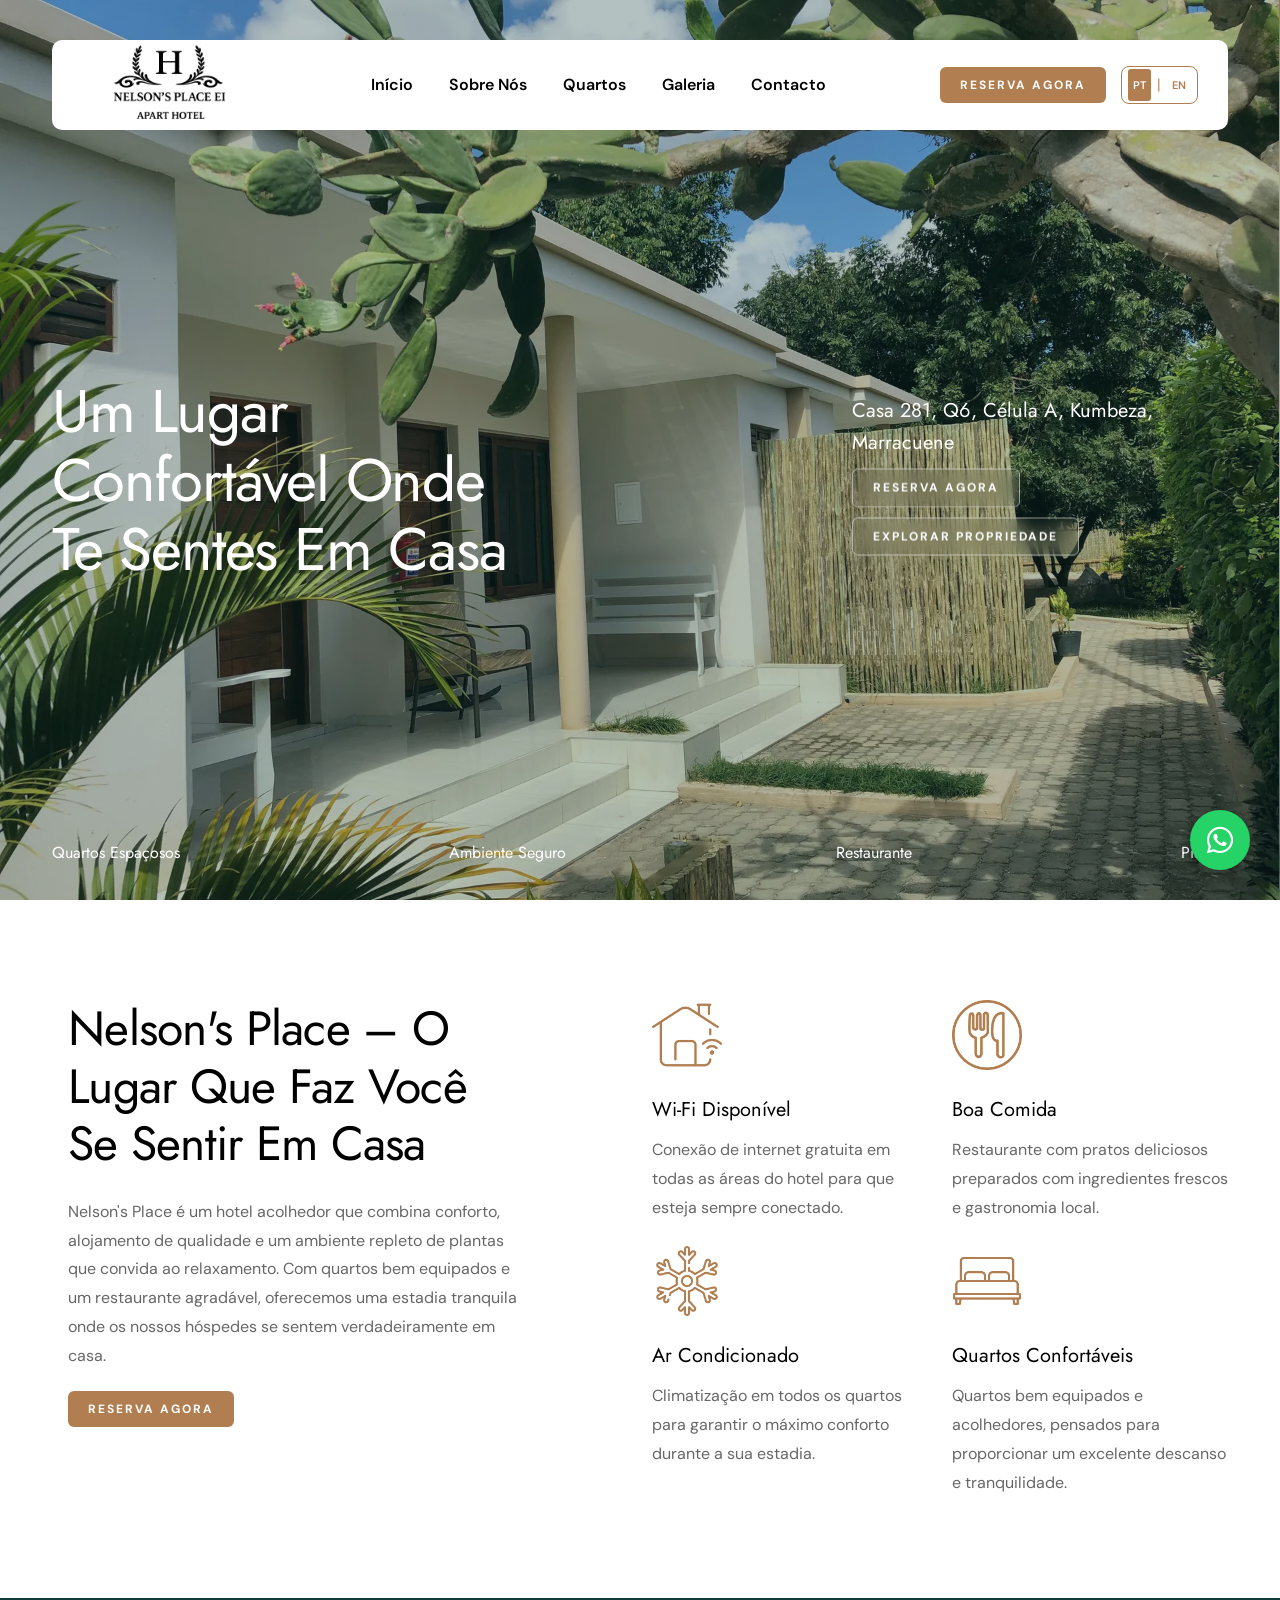
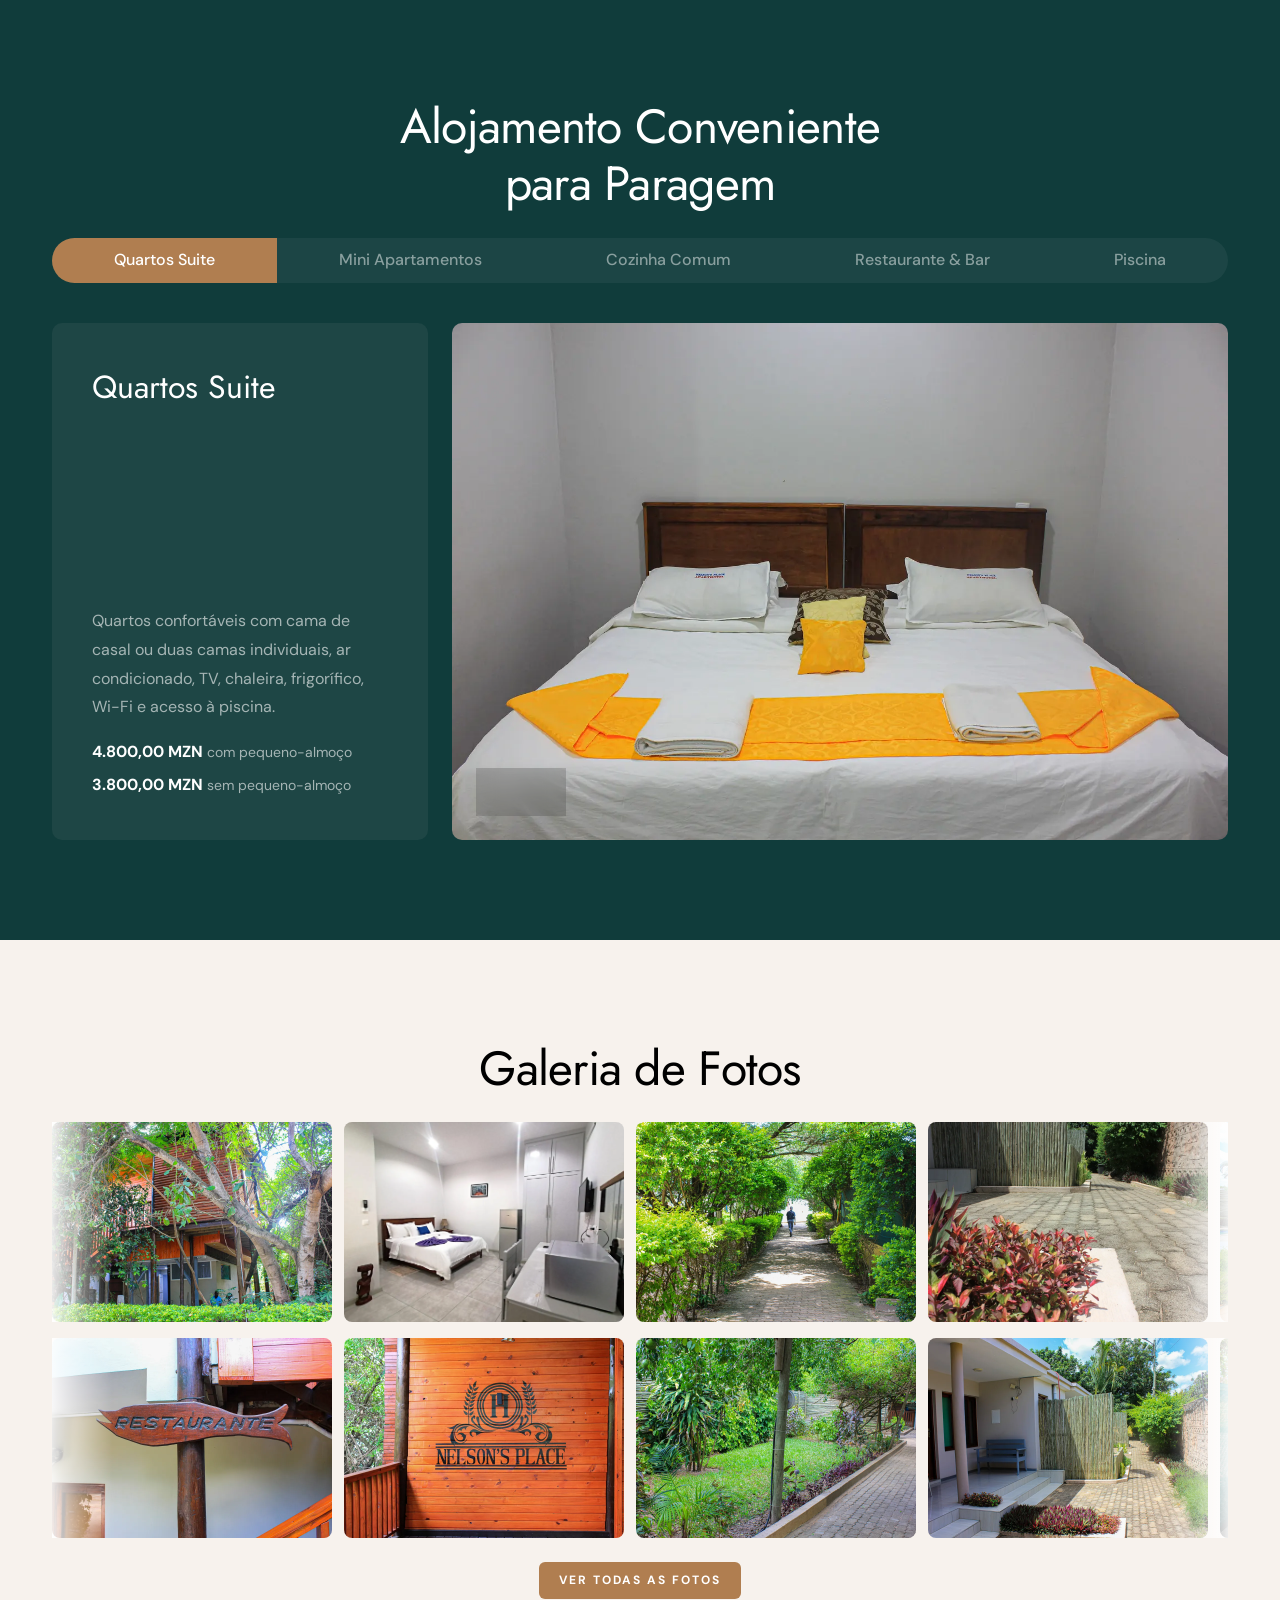
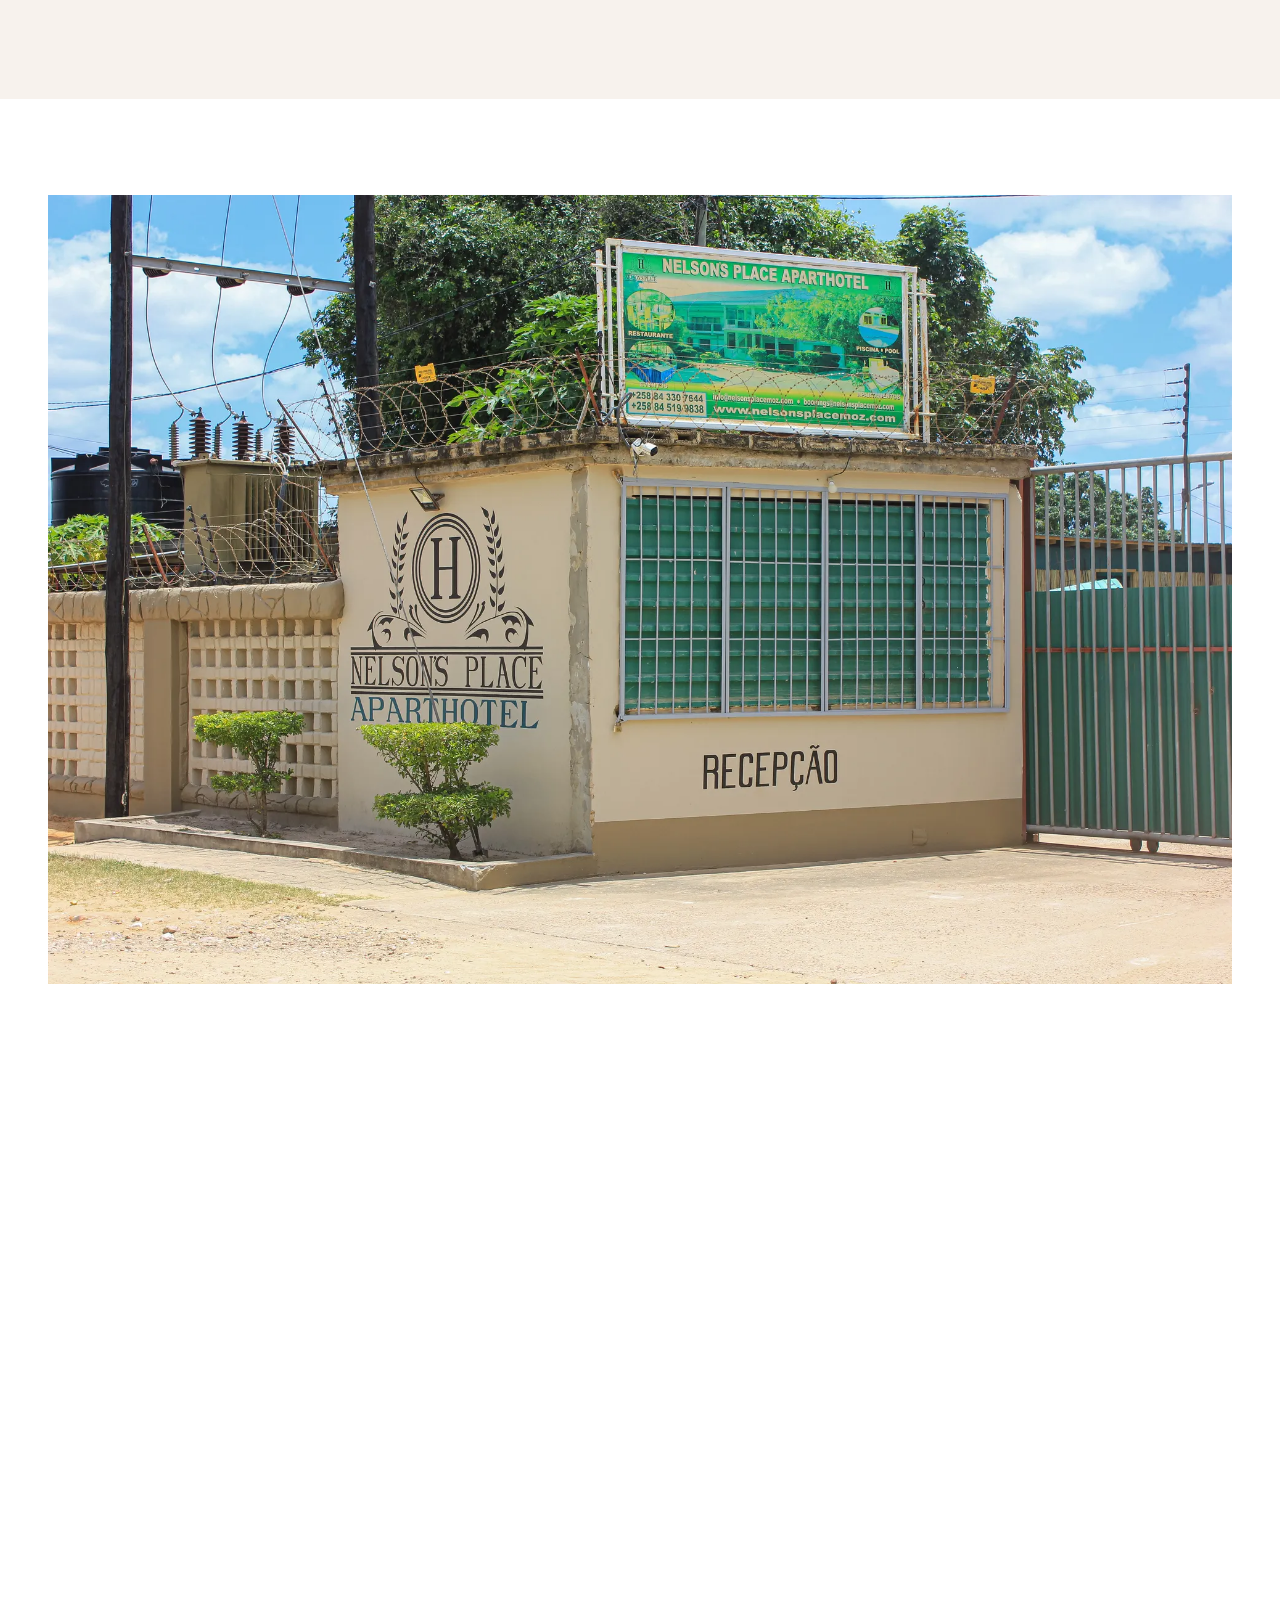
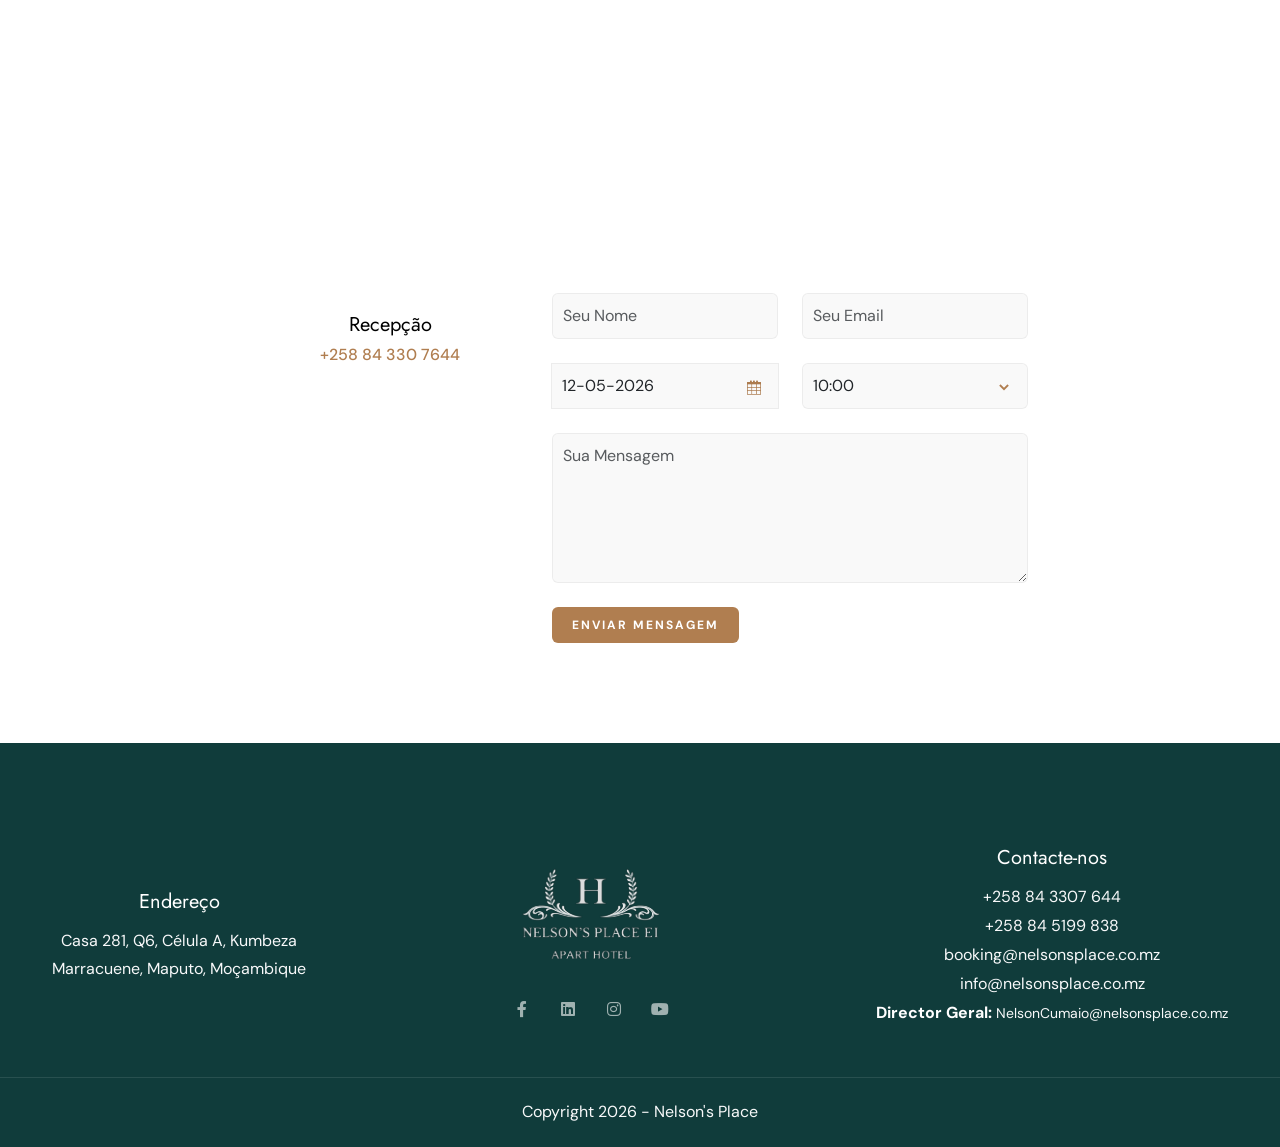
<file: index.html>
<!DOCTYPE html>
<html lang="pt">

<head>
    <title>Nelson's Place - Apart Hotel</title>
    <link rel="icon" href="images/icon.svg" type="image/gif" sizes="16x16">
    <meta content="text/html;charset=utf-8" http-equiv="Content-Type">
    <meta content="width=device-width, initial-scale=1.0" name="viewport" >
    <meta content="Nelson's Place - Apart Hotel acolhedor em Kumbeza, Maputo, Moçambique. Quartos confortáveis, restaurante e piscina." name="description" >
    <meta content="apart hotel, hotel maputo, hotel kumbeza, alojamento moçambique, quartos suite, mini apartamentos, restaurante, piscina, nelson's place" name="keywords" >
    <meta content="Nelson's Place" name="author" >
    <link rel="canonical" href="https://nelsonsplace.co.mz/" >
    <!-- Open Graph -->
    <meta property="og:title" content="Nelson's Place - Apart Hotel" >
    <meta property="og:description" content="Apart Hotel acolhedor em Kumbeza, Maputo, Moçambique. Quartos confortáveis, restaurante e piscina." >
    <meta property="og:url" content="https://nelsonsplace.co.mz/" >
    <meta property="og:type" content="website" >
    <meta property="og:locale" content="pt_MZ" >
    <meta property="og:site_name" content="Nelson's Place" >
    <meta property="og:image" content="https://nelsonsplace.co.mz/images/slider/1.webp" >
    <!-- CSS Files
    ================================================== -->
    <link href="css/bootstrap.min.css" rel="stylesheet" type="text/css" id="bootstrap">
    <link href="css/plugins.css" rel="stylesheet" type="text/css" >
    <link href="css/swiper.css" rel="stylesheet" type="text/css" >
    <link href="css/style.css" rel="stylesheet" type="text/css" >
    <link href="css/coloring.css" rel="stylesheet" type="text/css" >
    <!-- custom-css -->
    <link href="css/swiper-custom-1.css" rel="stylesheet" type="text/css" >
    <link href="css/datepicker.css" rel="stylesheet" type="text/css" >
    <!-- color scheme -->
    <link id="colors" href="css/colors/scheme-01.css" rel="stylesheet" type="text/css" >
    <link href="css/custom-fixes.css" rel="stylesheet" type="text/css" >

    <!-- Schema.org Structured Data -->
    <script type="application/ld+json">
    {
      "@context": "https://schema.org",
      "@type": "Hotel",
      "name": "Nelson's Place",
      "description": "Apart Hotel acolhedor em Kumbeza, Maputo, Moçambique. Quartos confortáveis, restaurante e piscina.",
      "url": "https://nelsonsplace.co.mz",
      "telephone": ["+258843307644", "+258845199838"],
      "email": "info@nelsonsplace.co.mz",
      "image": "https://nelsonsplace.co.mz/images/slider/1.webp",
      "address": {
        "@type": "PostalAddress",
        "streetAddress": "Casa 281, Q6, Célula A, Kumbeza",
        "addressLocality": "Marracuene",
        "addressRegion": "Maputo",
        "addressCountry": "MZ"
      },
      "geo": {
        "@type": "GeoCoordinates",
        "latitude": -25.9692,
        "longitude": 32.5732
      },
      "amenityFeature": [
        {"@type": "LocationFeatureSpecification", "name": "Wi-Fi Gratuito"},
        {"@type": "LocationFeatureSpecification", "name": "Restaurante"},
        {"@type": "LocationFeatureSpecification", "name": "Piscina"},
        {"@type": "LocationFeatureSpecification", "name": "Ar Condicionado"}
      ],
      "sameAs": [
        "https://www.linkedin.com/company/nelson-s-place"
      ]
    }
    </script>

</head>

<body>

    <div id="wrapper">

        <div class="float-text show-on-scroll">
            <span><a href="#">Scroll to top</a></span>
        </div>
        <div class="scrollbar-v show-on-scroll"></div>
        
        <!-- page preloader begin -->
        <div id="de-loader"></div>
        <!-- page preloader close -->
        

        <header class="transparent header-light header-float">
            <div class="container">
                <div class="row">
                    <div class="col-md-12">
                        <div class="header-inner">
                            <div class="de-flex">
                                <div class="de-flex-col">
                                    <!-- logo begin -->
                                    <div id="logo">
                                        <a href="index.html">
                                            <img class="logo-main" src="images/logo1.svg" alt="" >
                                            <img class="logo-scroll" src="images/logo1.svg" alt="" >
                                            <img class="logo-mobile" src="images/logo1.svg" alt="" >
                                        </a>
                                    </div>
                                    <!-- logo close -->
                                </div>

                                <div class="de-flex-col">
                                    <div class="de-flex-col header-col-mid">
                                        <ul id="mainmenu">
                                            <li><a class="menu-item" href="#" data-translate="nav_home">Início</a></li>
                                            <li><a class="menu-item" href="Sobre-Nos.html" data-translate="nav_about">Sobre Nós</a></li>
                                            <li><a class="menu-item" href="#section-rooms" data-translate="nav_rooms">Quartos</a></li>
                                            <li><a class="menu-item" href="#section-gallery" data-translate="nav_gallery">Galeria</a></li>
                                            <li><a class="menu-item" href="#section-contact" data-translate="nav_contact">Contacto</a></li>
                                        </ul>
                                    </div>
                                </div>

                                <div class="de-flex-col">
                                    <a class="btn-main fx-slide w-100" href="#section-contact" data-hover="Reserva Agora" data-translate-hover="nav_book"><span data-translate="nav_book">Reserva Agora</span></a>

                                    <!-- Language Switcher -->
                                    <div class="lang-switcher">
                                        <button class="lang-btn active" data-lang="pt">PT</button>
                                        <span class="lang-divider">|</span>
                                        <button class="lang-btn" data-lang="en">EN</button>
                                    </div>

                                    <div class="menu_side_area">
                                        <span id="menu-btn"></span>
                                    </div>
                                </div>
                            </div>
                        </div>
                    </div>
                </div>
            </div>
        </header>

        <section id="section-hero" class="text-light no-top no-bottom relative overflow-hidden z-1000">
            <div class="abs w-100 abs-centered z-2">
                <div class="container">
                    <div class="spacer-double"></div>

                    <div class="row g-4 align-items-center justify-content-between">
                        <div class="col-md-5">
                            <h1 class="mb-0" data-translate="hero_main_title">Um Lugar Confortável Onde Te Sentes Em Casa</h1>
                        </div>

                        <div class="col-lg-4">
                            <h4 class="fw-400">Casa 281, Q6, Célula A, Kumbeza, Marracuene</h4>
                            <a class="btn-main btn-line bg-blur fx-slide" href="#section-contact" data-hover="Reserva Agora" data-translate-hover="nav_book"><span data-translate="nav_book">Reserva Agora</span></a>&nbsp;
                            <a class="btn-main btn-line bg-blur fx-slide" href="#section-overview" data-hover="Explorar Propriedade" data-translate-hover="hero_explore"><span data-translate="hero_explore">Explorar Propriedade</span></a>
                        </div>
                    </div>
                </div>
            </div>
            <div class="vertical-center">
                <div class="swiper">
                  <!-- Additional required wrapper -->
                  <div class="swiper-wrapper">
                    <!-- Slides -->
                    <div class="swiper-slide">
                        <div class="swiper-inner" data-bgimage="url(images/slider/1.webp)" data-mobile-pos style="--mobile-pos: 40% center; --mobile-size: auto 100%;">
                            <div class="sw-overlay op-4"></div>
                        </div>
                    </div>

                    <!-- Slides -->
                    <div class="swiper-slide">
                        <div class="swiper-inner" data-bgimage="url(images/slider/3.webp)" data-mobile-pos style="--mobile-pos: 10% center; --mobile-size: auto 100%;">
                            <div class="sw-overlay op-4"></div>
                        </div>
                    </div>

                    <!-- Slides -->
                    <div class="swiper-slide">
                        <div class="swiper-inner" data-bgimage="url(images/slider/4.webp)" data-mobile-pos style="--mobile-pos: center center; --mobile-size: auto 100%;">
                            <div class="sw-overlay op-4"></div>
                        </div>
                    </div>

                    <!-- Slides -->
                    <div class="swiper-slide">
                        <div class="swiper-inner" data-bgimage="url(images/slider/5.webp)" data-mobile-pos style="--mobile-pos: 40% center; --mobile-size: auto 100%;">
                            <div class="sw-overlay op-4"></div>
                        </div>
                    </div>

                    <!-- Slides -->
                    <div class="swiper-slide">
                        <div class="swiper-inner" data-bgimage="url(images/slider/2.webp)" data-mobile-pos style="--mobile-pos: 70% center; --mobile-size: auto 100%;">
                            <div class="sw-overlay op-4"></div>
                        </div>
                    </div>


                  </div>
                  
                </div>
            </div>

            <div class="abs w-100 bottom-0 z-2 pb-4 sm-hide">
                <div class="container">
                    <div class="row">
                        <div class="col-lg-12">
                            <div class="d-flex justify-content-between">
                                <div>
                                    <h6 data-translate="hero_feature1">Quartos Espaçosos</h6>
                                </div>
                                <div>
                                    <h6 data-translate="hero_feature2">Ambiente Seguro</h6>
                                </div>
                                <div>
                                    <h6 data-translate="hero_feature3">Restaurante</h6>
                                </div>
                                <div>
                                    <h6 data-translate="hero_feature4">Piscina</h6>
                                </div>
                            </div>
                        </div>
                    </div>
                </div>
            </div>
        </section>

        <section id="section-overview">
            <div class="container">
                <div class="row g-4 justify-content-between">
                    <div class="col-lg-5">
                        <div class="ps-lg-3">
                            <h2 class="wow fadeInUp" data-wow-delay=".4s" data-translate="overview_title">Nelson's Place – O Lugar Que Faz Você Se Sentir Em Casa</h2>
                            <p class="wow fadeInUp" data-wow-delay=".6s" data-translate="overview_text">Nelson's Place é um hotel acolhedor que combina conforto, alojamento de qualidade e um ambiente repleto de plantas que convida ao relaxamento. Com quartos bem equipados e um restaurante agradável, oferecemos uma estadia tranquila onde os nossos hóspedes se sentem verdadeiramente em casa.</p>

                            <a class="btn-main fx-slide" href="#section-contact" data-hover="Reserva Agora" data-translate-hover="nav_book"><span data-translate="nav_book">Reserva Agora</span></a>
                        </div>
                    </div>

                    <div class="col-lg-6">
                        <div class="row g-4">
                            <div class="col-md-6">
                                <div class="h-100 rounded-1">
                                    <img src="images/icons-color/1.png" class="w-70px mb-4 wow scaleIn" alt="">
                                    <div class="relative wow fadeInUp">
                                        <h4 data-translate="feature_wifi_title">Wi-Fi Disponível</h4>
                                        <p class="mb-0" data-translate="feature_wifi_text">Conexão de internet gratuita em todas as áreas do hotel para que esteja sempre conectado.</p>
                                    </div>
                                </div>
                            </div>

                            <div class="col-md-6">
                                <div class="h-100 rounded-1">
                                    <img src="images/icons-color/5.png" class="w-70px mb-4 wow scaleIn" alt="">
                                    <div class="relative wow fadeInUp">
                                        <h4 data-translate="feature_food_title">Boa Comida</h4>
                                        <p class="mb-0" data-translate="feature_food_text">Restaurante com pratos deliciosos preparados com ingredientes frescos e gastronomia local.</p>
                                    </div>
                                </div>
                            </div>

                            <div class="col-md-6">
                                <div class="h-100 rounded-1">
                                    <img src="images/icons-color/3.png" class="w-70px mb-4 wow scaleIn" alt="">
                                    <div class="relative wow fadeInUp">
                                        <h4 data-translate="feature_ac_title">Ar Condicionado</h4>
                                        <p class="mb-0" data-translate="feature_ac_text">Climatização em todos os quartos para garantir o máximo conforto durante a sua estadia.</p>
                                    </div>
                                </div>
                            </div>

                            <div class="col-md-6">
                                <div class="h-100 rounded-1">
                                    <img src="images/icons-color/bed.png" class="w-70px mb-4 wow scaleIn" alt="">
                                    <div class="relative wow fadeInUp">
                                        <h4 data-translate="feature_rooms_title">Quartos Confortáveis</h4>
                                        <p class="mb-0" data-translate="feature_rooms_text">Quartos bem equipados e acolhedores, pensados para proporcionar um excelente descanso e tranquilidade.</p>
                                    </div>
                                </div>
                            </div>
                        </div>
                    </div>
                </div>

            </div>
        </section>

        <section id="section-rooms" class="bg-dark section-dark text-light">
            <div class="container">
              <div class="row g-4 gx-5 justify-content-center">
                <div class="col-lg-6 text-center">
                    <h2 class="wow fadeInUp" data-wow-delay=".2s" data-translate="rooms_main_title">Alojamento Conveniente para Paragem</h2>
                </div>
              </div>
              <div class="row g-4 gx-5 justify-content-center wow fadeInUp">
                <div class="col-lg-12">
                    <div class="de-tab pill">
                        <ul class="d-tab-nav mb-4">
                            <li class="active-tab" data-translate="room_suite_title">Quartos Suite</li>
                            <li data-translate="room_apt_title">Mini Apartamentos</li>
                            <li data-translate="room_kitchen_title">Cozinha Comum</li>
                            <li data-translate="room_restaurant_title">Restaurante & Bar</li>
                            <li data-translate="room_pool_title">Piscina</li>
                        </ul>
                        <ul class="d-tab-content pt-3">
                            <li>
                                <div class="row g-4 justify-content-between">
                                    <div class="col-lg-4">
                                        <div class="relative bg-dark-2 rounded-1 h-100">
                                            <h3 class="fs-32 mb-4 p-40" data-translate="room_suite_title">Quartos Suite</h3>
                                            <div class="abs p-sm-relative bottom-0 p-40 start-0 w-100">
                                                <p class="mb-0" data-translate="room_suite_text">Quartos confortáveis com cama de casal ou duas camas individuais, ar condicionado, TV, chaleira, frigorífico, Wi-Fi e acesso à piscina.</p>
                                                <div class="mt-3">
                                                    <p class="mb-1"><strong data-translate="room_suite_price1">4.800,00 MZN</strong> <small data-translate="room_suite_price1_desc">com pequeno-almoço</small></p>
                                                    <p class="mb-0"><strong data-translate="room_suite_price2">3.800,00 MZN</strong> <small data-translate="room_suite_price2_desc">sem pequeno-almoço</small></p>
                                                </div>
                                            </div>
                                        </div>
                                    </div>

                                    <div class="col-lg-8">
                                        <div class="relative">
                                            <div class="bg-blur abs p-2 bottom-0 rounded-2 px-4 m-4 text-white">
                                                <h4 class="mb-0">Suite</h4>
                                            </div>
                                            <img src="images/discover-rooms/1.webp" class="w-100 rounded-1" alt="">
                                        </div>
                                    </div>
                                </div>
                            </li>
                            <li>
                                <div class="row g-4 justify-content-between">
                                    <div class="col-lg-4">
                                        <div class="relative bg-dark-2 rounded-1 h-100">
                                            <h3 class="fs-32 mb-4 p-40" data-translate="room_apt_title">Mini Apartamentos</h3>
                                            <div class="abs p-sm-relative bottom-0 p-40 start-0 w-100">
                                                <p class="mb-0" data-translate="room_apt_text">Apartamentos com dois quartos: um com cama de casal e outro com duas camas individuais. Inclui ar condicionado, TV, chaleira, frigorífico, Wi-Fi e acesso à piscina.</p>
                                                <div class="mt-3">
                                                    <p class="mb-1"><strong data-translate="room_apt_price1">8.000,00 MZN</strong> <small data-translate="room_apt_price1_desc">com pequeno-almoço</small></p>
                                                    <p class="mb-0"><strong data-translate="room_apt_price2">7.000,00 MZN</strong> <small data-translate="room_apt_price2_desc">sem pequeno-almoço</small></p>
                                                </div>
                                            </div>
                                        </div>
                                    </div>

                                    <div class="col-lg-8">
                                        <div class="relative">
                                            <div class="bg-blur abs p-2 bottom-0 rounded-2 px-4 m-4 text-white">
                                                <h4 class="mb-0">Pequeno Apartamento</h4>
                                            </div>
                                            <img src="images/discover-rooms/2.webp" class="w-100 rounded-1" alt="">
                                        </div>
                                    </div>
                                </div>
                            </li>
                            <li>
                                <div class="row g-4 justify-content-between">
                                    <div class="col-lg-4">
                                        <div class="relative bg-dark-2 rounded-1 h-100">
                                            <h3 class="fs-32 mb-4 p-40" data-translate="room_kitchen_title">Cozinha Comum</h3>
                                            <div class="abs p-sm-relative bottom-0 p-40 start-0 w-100">
                                                <p class="mb-0" data-translate="room_kitchen_text">Espaço partilhado disponível gratuitamente para hóspedes com estadias superiores a 5 dias. Pode confecionar os seus próprios alimentos utilizando micro-ondas, fogão, loiça e panelas.</p>
                                                <div class="mt-3">
                                                    <p class="mb-0"><strong data-translate="room_kitchen_price">Gratuito</strong> <small data-translate="room_kitchen_price_desc">para estadias +5 dias</small></p>
                                                </div>
                                            </div>
                                        </div>
                                    </div>

                                    <div class="col-lg-8">
                                        <div class="relative">
                                            <div class="bg-blur abs p-2 bottom-0 rounded-2 px-4 m-4 text-white">
                                                <h4 class="mb-0">Cozinha</h4>
                                            </div>
                                            <img src="images/discover-rooms/3.webp" class="w-100 rounded-1" alt="">
                                        </div>
                                    </div>
                                </div>
                            </li>
                            <li>
                                <div class="row g-4 justify-content-between">
                                    <div class="col-lg-4">
                                        <div class="relative bg-dark-2 rounded-1 h-100">
                                            <h3 class="fs-32 mb-4 p-40" data-translate="room_restaurant_title">Restaurante & Bar</h3>
                                            <div class="abs p-sm-relative bottom-0 p-40 start-0 w-100">
                                                <p class="mb-0" data-translate="room_restaurant_text">Espaço perfeito para observar pássaros e sentir o calor do Nelson's Place. Desfrute de pratos tradicionais locais como matapa, gastronomia portuguesa de peixe e marisco, e um bar bem abastecido com cervejas, vinhos e bebidas espirituosas.</p>
                                                <div class="mt-3">
                                                    <p class="mb-0"><strong data-translate="room_restaurant_note">Área de Churrasco</strong><small data-translate="room_restaurant_note_desc"> para encontros privados</small></p>
                                                </div>
                                            </div>
                                        </div>
                                    </div>

                                    <div class="col-lg-8">
                                        <div class="relative">
                                            <div class="bg-blur abs p-2 bottom-0 rounded-2 px-4 m-4 text-white">
                                                <h4 class="mb-0">Restaurante</h4>
                                            </div>
                                            <img src="images/discover-rooms/4.webp" class="w-100 rounded-1" alt="">
                                        </div>
                                    </div>
                                </div>
                            </li>
                            <li>
                                <div class="row g-4 justify-content-between">
                                    <div class="col-lg-4">
                                        <div class="relative bg-dark-2 rounded-1 h-100">
                                            <h3 class="fs-32 mb-4 p-40" data-translate="room_pool_title">Piscina</h3>
                                            <div class="abs p-sm-relative bottom-0 p-40 start-0 w-100">
                                                <p class="mb-0" data-translate="room_pool_text">Área de lazer com piscina para relaxamento e diversão. Disponível para todos os hóspedes durante a estadia.</p>
                                            </div>
                                        </div>
                                    </div>

                                    <div class="col-lg-8">
                                        <div class="relative">
                                            <div class="bg-blur abs p-2 bottom-0 rounded-2 px-4 m-4 text-white">
                                                <h4 class="mb-0">Piscina</h4>
                                            </div>
                                            <img src="images/discover-rooms/5.webp" class="w-100 rounded-1" alt="">
                                        </div>
                                    </div>
                                </div>
                            </li>
                        </ul>
                    </div>
                </div>
              </div>
            </div>
        </section>        

        <section id="section-gallery" class="bg-color-op-1">
            <div class="container">
              <div class="row g-4 gx-5 justify-content-center">
                <div class="col-lg-6 text-center">
                    <h2 class="wow fadeInUp" data-wow-delay=".2s" data-translate="gallery_title">Galeria de Fotos</h2>
                </div>
              </div>

              <div class="gallery-marquee-wrapper wow fadeInUp" data-wow-delay=".3s">
                <div class="gallery-marquee">
                  <div class="gallery-marquee-track">
                    <div class="gallery-marquee-item"><a href="images/gallery/1.webp" class="image-popup"><img src="images/gallery/1.webp" alt=""></a></div>
                    <div class="gallery-marquee-item"><a href="images/gallery/2.webp" class="image-popup"><img src="images/gallery/2.webp" alt=""></a></div>
                    <div class="gallery-marquee-item"><a href="images/gallery/3.webp" class="image-popup"><img src="images/gallery/3.webp" alt=""></a></div>
                    <div class="gallery-marquee-item"><a href="images/gallery/4.webp" class="image-popup"><img src="images/gallery/4.webp" alt=""></a></div>
                    <div class="gallery-marquee-item"><a href="images/gallery/5.webp" class="image-popup"><img src="images/gallery/5.webp" alt=""></a></div>
                    <div class="gallery-marquee-item"><a href="images/gallery/6.webp" class="image-popup"><img src="images/gallery/6.webp" alt=""></a></div>
                    <div class="gallery-marquee-item"><a href="images/gallery/7.webp" class="image-popup"><img src="images/gallery/7.webp" alt=""></a></div>
                    <div class="gallery-marquee-item"><a href="images/gallery/8.webp" class="image-popup"><img src="images/gallery/8.webp" alt=""></a></div>
                    <div class="gallery-marquee-item"><a href="images/gallery/9.webp" class="image-popup"><img src="images/gallery/9.webp" alt=""></a></div>
                    <div class="gallery-marquee-item"><a href="images/gallery/10.webp" class="image-popup"><img src="images/gallery/10.webp" alt=""></a></div>
                    <div class="gallery-marquee-item"><a href="images/gallery/11.webp" class="image-popup"><img src="images/gallery/11.webp" alt=""></a></div>
                    <div class="gallery-marquee-item"><a href="images/gallery/12.webp" class="image-popup"><img src="images/gallery/12.webp" alt=""></a></div>
                  </div>
                </div>
                <div class="gallery-marquee gallery-marquee-reverse mt-3">
                  <div class="gallery-marquee-track">
                    <div class="gallery-marquee-item"><a href="images/gallery/13.webp" class="image-popup"><img src="images/gallery/13.webp" alt=""></a></div>
                    <div class="gallery-marquee-item"><a href="images/gallery/14.webp" class="image-popup"><img src="images/gallery/14.webp" alt=""></a></div>
                    <div class="gallery-marquee-item"><a href="images/gallery/15.webp" class="image-popup"><img src="images/gallery/15.webp" alt=""></a></div>
                    <div class="gallery-marquee-item"><a href="images/gallery/16.webp" class="image-popup"><img src="images/gallery/16.webp" alt=""></a></div>
                    <div class="gallery-marquee-item"><a href="images/gallery/17.webp" class="image-popup"><img src="images/gallery/17.webp" alt=""></a></div>
                    <div class="gallery-marquee-item"><a href="images/gallery/18.webp" class="image-popup"><img src="images/gallery/18.webp" alt=""></a></div>
                    <div class="gallery-marquee-item"><a href="images/gallery/19.webp" class="image-popup"><img src="images/gallery/19.webp" alt=""></a></div>
                    <div class="gallery-marquee-item"><a href="images/gallery/20.webp" class="image-popup"><img src="images/gallery/20.webp" alt=""></a></div>
                    <div class="gallery-marquee-item"><a href="images/gallery/21.webp" class="image-popup"><img src="images/gallery/21.webp" alt=""></a></div>
                    <div class="gallery-marquee-item"><a href="images/gallery/22.webp" class="image-popup"><img src="images/gallery/22.webp" alt=""></a></div>
                    <div class="gallery-marquee-item"><a href="images/gallery/23.webp" class="image-popup"><img src="images/gallery/23.webp" alt=""></a></div>
                  </div>
                </div>
              </div>

              <div class="text-center mt-4">
                <a href="javascript:void(0);" id="gallery-toggle-btn" class="btn-main" onclick="toggleGalleryGrid()">
                  <span data-translate="gallery_see_all">Ver Todas as Fotos</span>
                </a>
              </div>

              <div id="gallery-grid" class="row g-3 mt-4" style="display:none;">
                <div class="col-md-4 col-sm-6 col-12"><a href="images/gallery/1.webp" class="image-popup d-block hover"><div class="relative overflow-hidden rounded-1"><div class="absolute start-0 w-100 hover-op-1 p-5 abs-middle z-2 text-center text-white z-3">Ver</div><div class="absolute start-0 w-100 h-100 overlay-dark-7 hover-op-1 z-2"></div><img src="images/gallery/1.webp" class="w-100 hover-scale-1-2" alt=""></div></a></div>
                <div class="col-md-4 col-sm-6 col-12"><a href="images/gallery/2.webp" class="image-popup d-block hover"><div class="relative overflow-hidden rounded-1"><div class="absolute start-0 w-100 hover-op-1 p-5 abs-middle z-2 text-center text-white z-3">Ver</div><div class="absolute start-0 w-100 h-100 overlay-dark-7 hover-op-1 z-2"></div><img src="images/gallery/2.webp" class="w-100 hover-scale-1-2" alt=""></div></a></div>
                <div class="col-md-4 col-sm-6 col-12"><a href="images/gallery/3.webp" class="image-popup d-block hover"><div class="relative overflow-hidden rounded-1"><div class="absolute start-0 w-100 hover-op-1 p-5 abs-middle z-2 text-center text-white z-3">Ver</div><div class="absolute start-0 w-100 h-100 overlay-dark-7 hover-op-1 z-2"></div><img src="images/gallery/3.webp" class="w-100 hover-scale-1-2" alt=""></div></a></div>
                <div class="col-md-4 col-sm-6 col-12"><a href="images/gallery/4.webp" class="image-popup d-block hover"><div class="relative overflow-hidden rounded-1"><div class="absolute start-0 w-100 hover-op-1 p-5 abs-middle z-2 text-center text-white z-3">Ver</div><div class="absolute start-0 w-100 h-100 overlay-dark-7 hover-op-1 z-2"></div><img src="images/gallery/4.webp" class="w-100 hover-scale-1-2" alt=""></div></a></div>
                <div class="col-md-4 col-sm-6 col-12"><a href="images/gallery/5.webp" class="image-popup d-block hover"><div class="relative overflow-hidden rounded-1"><div class="absolute start-0 w-100 hover-op-1 p-5 abs-middle z-2 text-center text-white z-3">Ver</div><div class="absolute start-0 w-100 h-100 overlay-dark-7 hover-op-1 z-2"></div><img src="images/gallery/5.webp" class="w-100 hover-scale-1-2" alt=""></div></a></div>
                <div class="col-md-4 col-sm-6 col-12"><a href="images/gallery/6.webp" class="image-popup d-block hover"><div class="relative overflow-hidden rounded-1"><div class="absolute start-0 w-100 hover-op-1 p-5 abs-middle z-2 text-center text-white z-3">Ver</div><div class="absolute start-0 w-100 h-100 overlay-dark-7 hover-op-1 z-2"></div><img src="images/gallery/6.webp" class="w-100 hover-scale-1-2" alt=""></div></a></div>
                <div class="col-md-4 col-sm-6 col-12"><a href="images/gallery/7.webp" class="image-popup d-block hover"><div class="relative overflow-hidden rounded-1"><div class="absolute start-0 w-100 hover-op-1 p-5 abs-middle z-2 text-center text-white z-3">Ver</div><div class="absolute start-0 w-100 h-100 overlay-dark-7 hover-op-1 z-2"></div><img src="images/gallery/7.webp" class="w-100 hover-scale-1-2" alt=""></div></a></div>
                <div class="col-md-4 col-sm-6 col-12"><a href="images/gallery/8.webp" class="image-popup d-block hover"><div class="relative overflow-hidden rounded-1"><div class="absolute start-0 w-100 hover-op-1 p-5 abs-middle z-2 text-center text-white z-3">Ver</div><div class="absolute start-0 w-100 h-100 overlay-dark-7 hover-op-1 z-2"></div><img src="images/gallery/8.webp" class="w-100 hover-scale-1-2" alt=""></div></a></div>
                <div class="col-md-4 col-sm-6 col-12"><a href="images/gallery/9.webp" class="image-popup d-block hover"><div class="relative overflow-hidden rounded-1"><div class="absolute start-0 w-100 hover-op-1 p-5 abs-middle z-2 text-center text-white z-3">Ver</div><div class="absolute start-0 w-100 h-100 overlay-dark-7 hover-op-1 z-2"></div><img src="images/gallery/9.webp" class="w-100 hover-scale-1-2" alt=""></div></a></div>
                <div class="col-md-4 col-sm-6 col-12"><a href="images/gallery/10.webp" class="image-popup d-block hover"><div class="relative overflow-hidden rounded-1"><div class="absolute start-0 w-100 hover-op-1 p-5 abs-middle z-2 text-center text-white z-3">Ver</div><div class="absolute start-0 w-100 h-100 overlay-dark-7 hover-op-1 z-2"></div><img src="images/gallery/10.webp" class="w-100 hover-scale-1-2" alt=""></div></a></div>
                <div class="col-md-4 col-sm-6 col-12"><a href="images/gallery/11.webp" class="image-popup d-block hover"><div class="relative overflow-hidden rounded-1"><div class="absolute start-0 w-100 hover-op-1 p-5 abs-middle z-2 text-center text-white z-3">Ver</div><div class="absolute start-0 w-100 h-100 overlay-dark-7 hover-op-1 z-2"></div><img src="images/gallery/11.webp" class="w-100 hover-scale-1-2" alt=""></div></a></div>
                <div class="col-md-4 col-sm-6 col-12"><a href="images/gallery/12.webp" class="image-popup d-block hover"><div class="relative overflow-hidden rounded-1"><div class="absolute start-0 w-100 hover-op-1 p-5 abs-middle z-2 text-center text-white z-3">Ver</div><div class="absolute start-0 w-100 h-100 overlay-dark-7 hover-op-1 z-2"></div><img src="images/gallery/12.webp" class="w-100 hover-scale-1-2" alt=""></div></a></div>
                <div class="col-md-4 col-sm-6 col-12"><a href="images/gallery/13.webp" class="image-popup d-block hover"><div class="relative overflow-hidden rounded-1"><div class="absolute start-0 w-100 hover-op-1 p-5 abs-middle z-2 text-center text-white z-3">Ver</div><div class="absolute start-0 w-100 h-100 overlay-dark-7 hover-op-1 z-2"></div><img src="images/gallery/13.webp" class="w-100 hover-scale-1-2" alt=""></div></a></div>
                <div class="col-md-4 col-sm-6 col-12"><a href="images/gallery/14.webp" class="image-popup d-block hover"><div class="relative overflow-hidden rounded-1"><div class="absolute start-0 w-100 hover-op-1 p-5 abs-middle z-2 text-center text-white z-3">Ver</div><div class="absolute start-0 w-100 h-100 overlay-dark-7 hover-op-1 z-2"></div><img src="images/gallery/14.webp" class="w-100 hover-scale-1-2" alt=""></div></a></div>
                <div class="col-md-4 col-sm-6 col-12"><a href="images/gallery/15.webp" class="image-popup d-block hover"><div class="relative overflow-hidden rounded-1"><div class="absolute start-0 w-100 hover-op-1 p-5 abs-middle z-2 text-center text-white z-3">Ver</div><div class="absolute start-0 w-100 h-100 overlay-dark-7 hover-op-1 z-2"></div><img src="images/gallery/15.webp" class="w-100 hover-scale-1-2" alt=""></div></a></div>
                <div class="col-md-4 col-sm-6 col-12"><a href="images/gallery/16.webp" class="image-popup d-block hover"><div class="relative overflow-hidden rounded-1"><div class="absolute start-0 w-100 hover-op-1 p-5 abs-middle z-2 text-center text-white z-3">Ver</div><div class="absolute start-0 w-100 h-100 overlay-dark-7 hover-op-1 z-2"></div><img src="images/gallery/16.webp" class="w-100 hover-scale-1-2" alt=""></div></a></div>
                <div class="col-md-4 col-sm-6 col-12"><a href="images/gallery/17.webp" class="image-popup d-block hover"><div class="relative overflow-hidden rounded-1"><div class="absolute start-0 w-100 hover-op-1 p-5 abs-middle z-2 text-center text-white z-3">Ver</div><div class="absolute start-0 w-100 h-100 overlay-dark-7 hover-op-1 z-2"></div><img src="images/gallery/17.webp" class="w-100 hover-scale-1-2" alt=""></div></a></div>
                <div class="col-md-4 col-sm-6 col-12"><a href="images/gallery/18.webp" class="image-popup d-block hover"><div class="relative overflow-hidden rounded-1"><div class="absolute start-0 w-100 hover-op-1 p-5 abs-middle z-2 text-center text-white z-3">Ver</div><div class="absolute start-0 w-100 h-100 overlay-dark-7 hover-op-1 z-2"></div><img src="images/gallery/18.webp" class="w-100 hover-scale-1-2" alt=""></div></a></div>
                <div class="col-md-4 col-sm-6 col-12"><a href="images/gallery/19.webp" class="image-popup d-block hover"><div class="relative overflow-hidden rounded-1"><div class="absolute start-0 w-100 hover-op-1 p-5 abs-middle z-2 text-center text-white z-3">Ver</div><div class="absolute start-0 w-100 h-100 overlay-dark-7 hover-op-1 z-2"></div><img src="images/gallery/19.webp" class="w-100 hover-scale-1-2" alt=""></div></a></div>
                <div class="col-md-4 col-sm-6 col-12"><a href="images/gallery/20.webp" class="image-popup d-block hover"><div class="relative overflow-hidden rounded-1"><div class="absolute start-0 w-100 hover-op-1 p-5 abs-middle z-2 text-center text-white z-3">Ver</div><div class="absolute start-0 w-100 h-100 overlay-dark-7 hover-op-1 z-2"></div><img src="images/gallery/20.webp" class="w-100 hover-scale-1-2" alt=""></div></a></div>
                <div class="col-md-4 col-sm-6 col-12"><a href="images/gallery/21.webp" class="image-popup d-block hover"><div class="relative overflow-hidden rounded-1"><div class="absolute start-0 w-100 hover-op-1 p-5 abs-middle z-2 text-center text-white z-3">Ver</div><div class="absolute start-0 w-100 h-100 overlay-dark-7 hover-op-1 z-2"></div><img src="images/gallery/21.webp" class="w-100 hover-scale-1-2" alt=""></div></a></div>
                <div class="col-md-4 col-sm-6 col-12"><a href="images/gallery/22.webp" class="image-popup d-block hover"><div class="relative overflow-hidden rounded-1"><div class="absolute start-0 w-100 hover-op-1 p-5 abs-middle z-2 text-center text-white z-3">Ver</div><div class="absolute start-0 w-100 h-100 overlay-dark-7 hover-op-1 z-2"></div><img src="images/gallery/22.webp" class="w-100 hover-scale-1-2" alt=""></div></a></div>
                <div class="col-md-4 col-sm-6 col-12"><a href="images/gallery/23.webp" class="image-popup d-block hover"><div class="relative overflow-hidden rounded-1"><div class="absolute start-0 w-100 hover-op-1 p-5 abs-middle z-2 text-center text-white z-3">Ver</div><div class="absolute start-0 w-100 h-100 overlay-dark-7 hover-op-1 z-2"></div><img src="images/gallery/23.webp" class="w-100 hover-scale-1-2" alt=""></div></a></div>
              </div>

            </div>
        </section>

        <section aria-label="section" class="p-5 section-dark mt-5">
            <div class="container-fluid">
                <div class="row">
                    <div class="col-lg-12">
                        <a class="d-block hover popup-youtube" href="https://www.youtube.com/watch?v=BN2e3fsU_Fo">
                            <div class="relative overflow-hidden">
                                <div class="absolute start-0 w-100 abs-middle fs-36 text-white text-center z-2">
                                    <div class="player circle wow scaleIn"><span></span></div>
                                </div> 
                                <div class="absolute w-100 h-100 top-0 bg-dark hover-op-05"></div>
                                <img src="images/background/2.webp" class="w-100 hover-scale-1-1" alt="">
                            </div>
                        </a>
                    </div>
                </div>
            </div>
        </section>
        

        <section>

            <div class="container relative z-2">
              <div class="row g-4 gx-5 justify-content-center">
                <div class="col-lg-6 text-center">
                    <h2 class="wow fadeInUp pb-4 mb-5" data-wow-delay=".2s" data-translate="nearby_title">Lugares Próximos de Nós</h2>
                </div>
              </div>

              <div class="row g-4">
                  <div class="col-lg-4 col-md-6">
                        <div class="overflow-hidden relative rounded-1 text-light text-center wow zoomIn" data-wow-delay=".0s">
                            <div class="wow scaleIn overflow-hidden">
                                <img src="images/facilities-nearby/1.webp" class="w-100" alt="">
                            </div>
                            <div class="abs z-2 bottom-0 p-30 w-100 text-center hover-op-0">
                                <div class="d-flex justify-content-between align-items-center">
                                    <h3 class="mb-0" data-translate="nearby_airport">Aeroporto</h3>
                                    <div>10 KM</div>
                                </div>
                            </div>
                            <div class="gradient-edge-bottom abs w-100 h-40 bottom-0"></div>
                        </div>
                  </div>

                  <div class="col-lg-4 col-md-6">
                      <div class="overflow-hidden relative rounded-1 text-light text-center wow zoomIn" data-wow-delay=".0s">
                          <div class="wow scaleIn overflow-hidden">
                              <img src="images/facilities-nearby/3.svg" class="w-100" alt="">
                          </div>
                          <div class="abs z-2 bottom-0 p-30 w-100 text-center hover-op-0">
                              <div class="d-flex justify-content-between align-items-center">
                                  <h3 class="mb-0" data-translate="nearby_stadium">Estádio Nacional</h3>
                                  <div>0.5 KM</div>
                              </div>
                          </div>
                          <div class="gradient-edge-bottom abs w-100 h-40 bottom-0"></div>
                      </div>
                  </div>

                  <div class="col-lg-4 col-md-6">
                      <div class="overflow-hidden relative rounded-1 text-light text-center wow zoomIn" data-wow-delay=".0s">
                          <div class="wow scaleIn overflow-hidden">
                              <img src="images/facilities-nearby/4.svg" class="w-100" alt="">
                          </div>
                          <div class="abs z-2 bottom-0 p-30 w-100 text-center hover-op-0">
                              <div class="d-flex justify-content-between align-items-center">
                                  <h3 class="mb-0" data-translate="nearby_border">Fronteira</h3>
                                  <div>110 KM</div>
                              </div>
                          </div>
                          <div class="gradient-edge-bottom abs w-100 h-40 bottom-0"></div>
                      </div>
                  </div>
                  

              </div>

            </div>
        </section>

        <section id="section-contact">
            <div class="container">
              <div class="row g-4 justify-content-center">
                <div class="col-lg-6 text-center">
                    <div class="subtitle s2 mb-3 wow fadeInUp" data-wow-delay=".0s" data-translate="contact_subtitle">Contacte-nos</div>
                    <h2 class="wow fadeInUp mb-5" data-wow-delay=".2s" data-translate="contact_title">Faça Reserva Agora!</h2>
                </div>
              </div>

              <div class="row g-4 justify-content-center">
                <div class="col-md-3">
                    <div class="text-center">
                        <div class="mt-3">
                            <h4 class="mb-0" data-translate="contact_manager_name">Recepção</h4>
                            <div class="fw-500 id-color">+258 84 330 7644</div>
                        </div>
                    </div>
                </div>

                <div class="col-md-5">
                    <form name="bookingForm" id="booking_form" method="post" action="booking.php">
                        <div class="row g-4">
                            <div class="col-md-6">
                                <input type="text" name="name" id="name" class="form-control" placeholder="Seu Nome" data-translate-placeholder="contact_name" required>
                            </div>

                            <div class="col-md-6">
                                <input type="email" name="email" id="email" class="form-control" placeholder="Seu Email" data-translate-placeholder="contact_email" required>
                            </div>

                            <div class="col-md-6">
                                <div id="date" class="relative input-group date" data-date-format="mm-dd-yyyy">
                                    <i class="absolute top-0 end-0 id-color pt-3 pe-3 icofont-calendar"></i>
                                    <input class="form-control" name="date" type="text" >
                                    <span class="input-group-addon"><i class="glyphicon glyphicon-calendar"></i></span>
                                </div>
                            </div>

                            <div class="col-md-6">
                                <div class="relative">
                                    <select name="time" id="time" class="form-control">
                                        <option value="10:00">10:00</option>
                                        <option value="11:00">11:00</option>
                                        <option value="12:00">12:00</option>
                                        <option value="13:00">13:00</option>
                                        <option value="14:00">14:00</option>
                                        <option value="15:00">15:00</option>
                                        <option value="16:00">16:00</option>
                                        <option value="17:00">17:00</option>
                                        <option value="18:00">18:00</option>
                                        <option value="19:00">19:00</option>
                                        <option value="20:00">20:00</option>
                                    </select>
                                    <i class="absolute top-0 end-0 id-color pt-3 pe-3 icofont-simple-down"></i>
                                </div>
                            </div>                                

                            <div class="col-md-12">
                                <textarea name="message" id="message" class="form-control h-150px" placeholder="Sua Mensagem" data-translate-placeholder="contact_message" required></textarea>
                            </div>

                            <div class="col-md-12">
                                <div class="text-start">
                                    <div id='submit'>
                                        <input type='submit' id='send_message' value='Enviar Mensagem' class="btn-main" data-translate="contact_send">
                                    </div>
                                </div>
                            </div>
                        </div>
                    </form>
                    <div id="success_message_col" class='success'>
                        A sua mensagem foi enviada com sucesso. Atualize esta página se quiser enviar mais mensagens.
                    </div>
                    <div id="error_message" class='error'>
                        Desculpe, ocorreu um erro ao enviar o seu formulário.
                    </div>
                </div>
              </div>
            </div>
        </section>

    </div>

    <!-- footer begin -->
    <footer class="text-light section-dark">
        <div class="container">
            <div class="row g-4 align-items-center">
                <div class="col-md-12">
                    <div class="d-lg-flex align-items-center justify-content-between text-center">
                        <div>
                            <h3 class="fs-20" data-translate="footer_address">Endereço</h3>
                            Casa 281, Q6, Célula A, Kumbeza<br>
                            Marracuene, Maputo, Moçambique
                        </div>
                        <div>
                            <img src="images/logo2.svg" class="w-200px mt-4" alt=""><br>
                            <div class="social-icons mb-sm-30 mt-4">
                                <a href="https://www.facebook.com/share/1CL2GYKiTW/" target="_blank"><i class="fa-brands fa-facebook-f"></i></a>
                                <a href="https://www.linkedin.com/company/nelson-s-place" target="_blank"><i class="fa-brands fa-linkedin"></i></a>
                                <a href="https://www.instagram.com/nelsons.place?igsh=Zm5qYmtocGR3bmg5" target="_blank"><i class="fa-brands fa-instagram"></i></a>
                                <a href="https://youtube.com/@nelsonsplace421?si=jiJj1jDz_i_13bOY" target="_blank"><i class="fa-brands fa-youtube"></i></a>
                            </div>
                        </div>
                        <div>
                            <h3 class="fs-20" data-translate="footer_contact">Contacte-nos</h3>
                            +258 84 3307 644<br>
                            +258 84 5199 838<br>
                            booking@nelsonsplace.co.mz<br>
                            info@nelsonsplace.co.mz<br>
                            <strong data-translate="footer_director">Director Geral:</strong><small> NelsonCumaio@nelsonsplace.co.mz</small>
                        </div>
                    </div>
                </div>                    
            </div>
        </div>
        <div class="subfooter">
            <div class="container">
                <div class="row">
                    <div class="col-md-12 text-center">
                        Copyright 2026 - Nelson's Place
                    </div>
                </div>
            </div>
        </div>
    </footer>
    <!-- footer end -->

    <!-- WhatsApp Button -->
    <a href="https://wa.me/258843307644" target="_blank" class="whatsapp-float" title="Chat on WhatsApp">
        <i class="fa-brands fa-whatsapp"></i>
    </a>

    <!-- Javascript Files
    ================================================== -->
    <script src="js/vendors.js"></script>
    <script src="js/designesia.js"></script>
    <script src="js/validation-booking.js"></script>
    <script src="js/swiper.js"></script>
    <script src="js/custom-swiper-2.js"></script>
    <script src="js/gallery-swiper.js"></script>
    <script src="js/translations.js"></script>

    <!-- datepicker begin -->
    <script>
        $(function () {
          $("#date").datepicker({ 
                autoclose: true, 
                todayHighlight: true
          }).datepicker('update', new Date());

          // YouTube popup is already initialized in designesia.js
          // No need to reinitialize here
        });

    </script>
    <!-- datepicker close -->

</body>

</html>
</file>
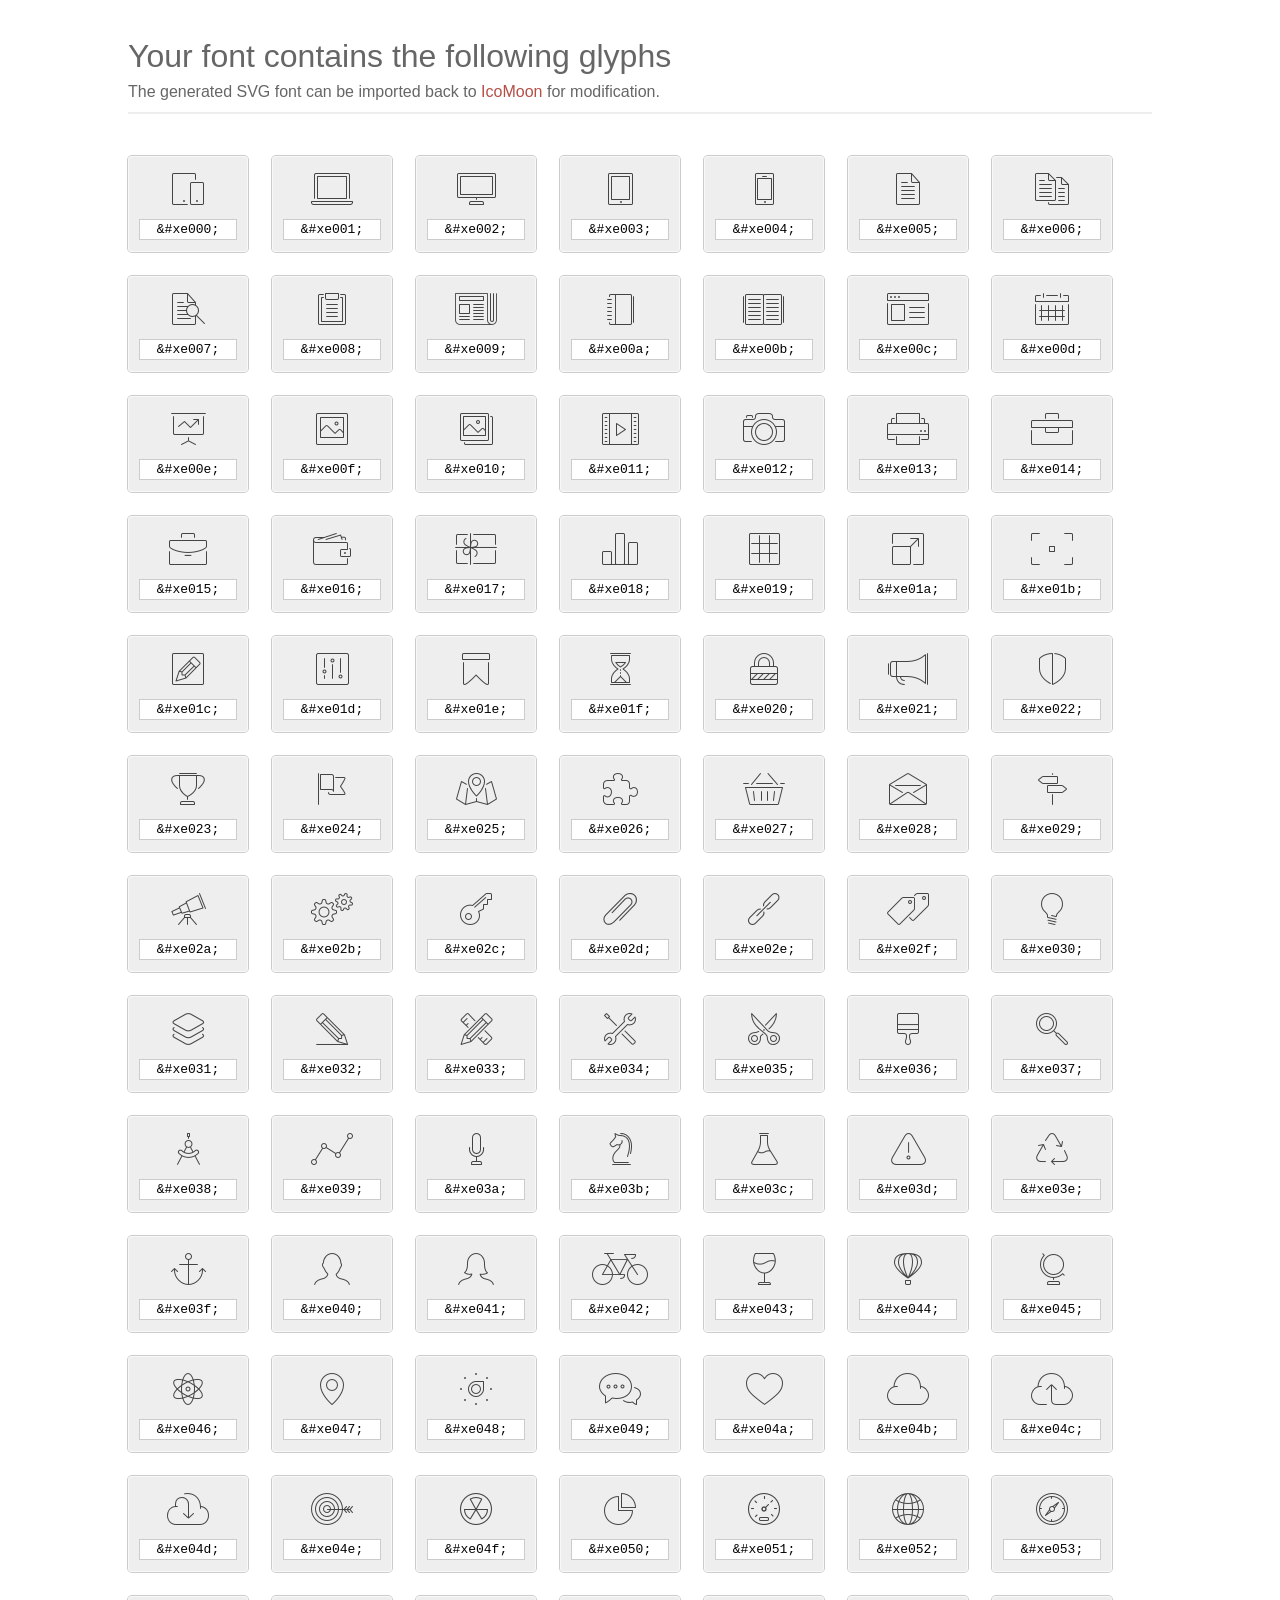
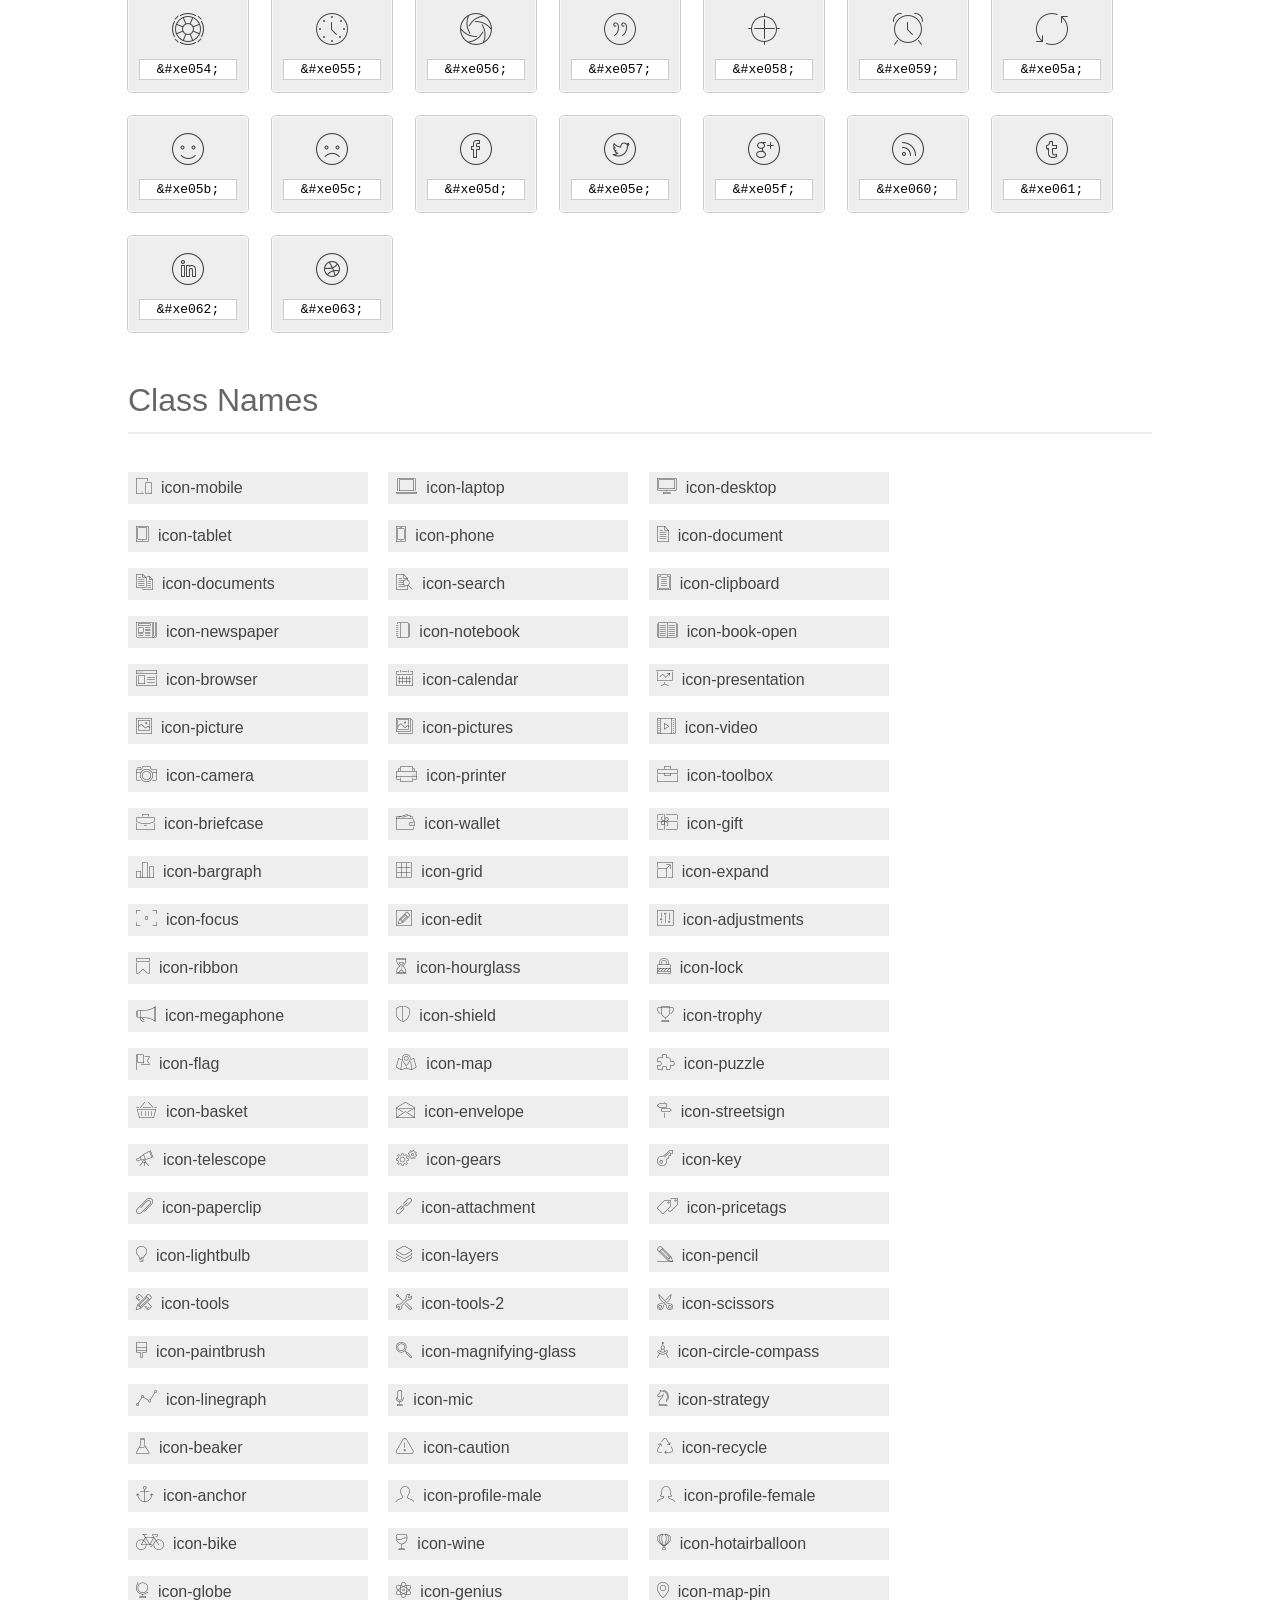
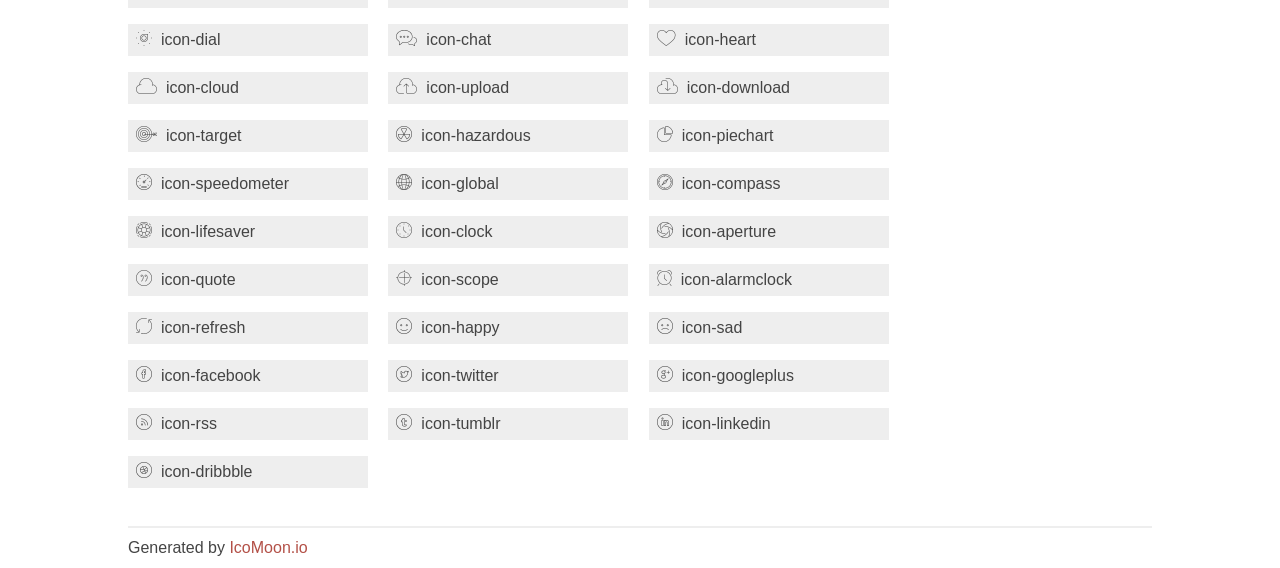
<file: fonts/et-line-font/index.html>
<!doctype html>
<html>
<head>
<title>Your Font/Glyphs</title>
<link rel="stylesheet" href="style.css" >
<!--[if lte IE 7]><script src="lte-ie7.js"></script><![endif]-->
<style>
	section, header, footer {display: block;}
	body {
		font-family: sans-serif;
		color: #444;
		line-height: 1.5;
		font-size: 1em;
	}
	* {
		-moz-box-sizing: border-box;
		-webkit-box-sizing: border-box;
		box-sizing: border-box;
		margin: 0;
		padding: 0;
	}
	.glyph {
		font-size: 16px;
		float: left;
		text-align: center;
		background: #eee;
		padding: .75em;
		margin: .75em 1.5em .75em 0;
		width: 7.5em;
		border-radius: .25em;
		box-shadow: inset 0 0 0 1px #f8f8f8, 0 0 0 1px #CCC;
	}
	.glyph input {
		font-family: consolas, monospace;
		font-size: 13px;
		width: 100%;
		text-align: center;
		border: 0;
		box-shadow: 0 0 0 1px #ccc;
		padding: .125em;
	}
	.w-main {
		width: 80%;
	}
	.centered {
		margin-left: auto;
		margin-right: auto;
	}
	.fs1 {
		font-size: 2em;
	}
	header {
		margin: 2em 0;
		padding-bottom: .5em;
		color: #666;
		box-shadow: 0 2px #eee;
	}
	header h1 {
		font-size: 2em;
		font-weight: normal;
	}
	.clearfix:before, .clearfix:after { content: ""; display: table; }
	.clearfix:after, .clear { clear: both; }
	footer {
		margin-top: 2em;
		padding: .5em 0;
		box-shadow: 0 -2px #eee;
	}
	a, a:visited {
		color: #B35047;
		text-decoration: none;
	}
	a:hover, a:focus {color: #000;}
	.box1 {
		font-size: 16px;
		display: inline-block;
		width: 15em;
		padding: .25em .5em;
		background: #eee;
		margin: .5em 1em .5em 0;
	}
</style>
</head>
<body>
	<div class="w-main centered">
	<section class="mtm clearfix" id="glyphs">
	<header>
		<h1>Your font contains the following glyphs</h1>
		<p>The generated SVG font can be imported back to <a href="http://icomoon.io/app">IcoMoon</a> for modification.</p>
	</header>
	<div class="glyph">
		<div class="fs1" aria-hidden="true" data-icon="&#xe000;"></div>
		<input type="text" readonly="readonly" value="&amp;#xe000;" >
	</div>
	<div class="glyph">
		<div class="fs1" aria-hidden="true" data-icon="&#xe001;"></div>
		<input type="text" readonly="readonly" value="&amp;#xe001;" >
	</div>
	<div class="glyph">
		<div class="fs1" aria-hidden="true" data-icon="&#xe002;"></div>
		<input type="text" readonly="readonly" value="&amp;#xe002;" >
	</div>
	<div class="glyph">
		<div class="fs1" aria-hidden="true" data-icon="&#xe003;"></div>
		<input type="text" readonly="readonly" value="&amp;#xe003;" >
	</div>
	<div class="glyph">
		<div class="fs1" aria-hidden="true" data-icon="&#xe004;"></div>
		<input type="text" readonly="readonly" value="&amp;#xe004;" >
	</div>
	<div class="glyph">
		<div class="fs1" aria-hidden="true" data-icon="&#xe005;"></div>
		<input type="text" readonly="readonly" value="&amp;#xe005;" >
	</div>
	<div class="glyph">
		<div class="fs1" aria-hidden="true" data-icon="&#xe006;"></div>
		<input type="text" readonly="readonly" value="&amp;#xe006;" >
	</div>
	<div class="glyph">
		<div class="fs1" aria-hidden="true" data-icon="&#xe007;"></div>
		<input type="text" readonly="readonly" value="&amp;#xe007;" >
	</div>
	<div class="glyph">
		<div class="fs1" aria-hidden="true" data-icon="&#xe008;"></div>
		<input type="text" readonly="readonly" value="&amp;#xe008;" >
	</div>
	<div class="glyph">
		<div class="fs1" aria-hidden="true" data-icon="&#xe009;"></div>
		<input type="text" readonly="readonly" value="&amp;#xe009;" >
	</div>
	<div class="glyph">
		<div class="fs1" aria-hidden="true" data-icon="&#xe00a;"></div>
		<input type="text" readonly="readonly" value="&amp;#xe00a;" >
	</div>
	<div class="glyph">
		<div class="fs1" aria-hidden="true" data-icon="&#xe00b;"></div>
		<input type="text" readonly="readonly" value="&amp;#xe00b;" >
	</div>
	<div class="glyph">
		<div class="fs1" aria-hidden="true" data-icon="&#xe00c;"></div>
		<input type="text" readonly="readonly" value="&amp;#xe00c;" >
	</div>
	<div class="glyph">
		<div class="fs1" aria-hidden="true" data-icon="&#xe00d;"></div>
		<input type="text" readonly="readonly" value="&amp;#xe00d;" >
	</div>
	<div class="glyph">
		<div class="fs1" aria-hidden="true" data-icon="&#xe00e;"></div>
		<input type="text" readonly="readonly" value="&amp;#xe00e;" >
	</div>
	<div class="glyph">
		<div class="fs1" aria-hidden="true" data-icon="&#xe00f;"></div>
		<input type="text" readonly="readonly" value="&amp;#xe00f;" >
	</div>
	<div class="glyph">
		<div class="fs1" aria-hidden="true" data-icon="&#xe010;"></div>
		<input type="text" readonly="readonly" value="&amp;#xe010;" >
	</div>
	<div class="glyph">
		<div class="fs1" aria-hidden="true" data-icon="&#xe011;"></div>
		<input type="text" readonly="readonly" value="&amp;#xe011;" >
	</div>
	<div class="glyph">
		<div class="fs1" aria-hidden="true" data-icon="&#xe012;"></div>
		<input type="text" readonly="readonly" value="&amp;#xe012;" >
	</div>
	<div class="glyph">
		<div class="fs1" aria-hidden="true" data-icon="&#xe013;"></div>
		<input type="text" readonly="readonly" value="&amp;#xe013;" >
	</div>
	<div class="glyph">
		<div class="fs1" aria-hidden="true" data-icon="&#xe014;"></div>
		<input type="text" readonly="readonly" value="&amp;#xe014;" >
	</div>
	<div class="glyph">
		<div class="fs1" aria-hidden="true" data-icon="&#xe015;"></div>
		<input type="text" readonly="readonly" value="&amp;#xe015;" >
	</div>
	<div class="glyph">
		<div class="fs1" aria-hidden="true" data-icon="&#xe016;"></div>
		<input type="text" readonly="readonly" value="&amp;#xe016;" >
	</div>
	<div class="glyph">
		<div class="fs1" aria-hidden="true" data-icon="&#xe017;"></div>
		<input type="text" readonly="readonly" value="&amp;#xe017;" >
	</div>
	<div class="glyph">
		<div class="fs1" aria-hidden="true" data-icon="&#xe018;"></div>
		<input type="text" readonly="readonly" value="&amp;#xe018;" >
	</div>
	<div class="glyph">
		<div class="fs1" aria-hidden="true" data-icon="&#xe019;"></div>
		<input type="text" readonly="readonly" value="&amp;#xe019;" >
	</div>
	<div class="glyph">
		<div class="fs1" aria-hidden="true" data-icon="&#xe01a;"></div>
		<input type="text" readonly="readonly" value="&amp;#xe01a;" >
	</div>
	<div class="glyph">
		<div class="fs1" aria-hidden="true" data-icon="&#xe01b;"></div>
		<input type="text" readonly="readonly" value="&amp;#xe01b;" >
	</div>
	<div class="glyph">
		<div class="fs1" aria-hidden="true" data-icon="&#xe01c;"></div>
		<input type="text" readonly="readonly" value="&amp;#xe01c;" >
	</div>
	<div class="glyph">
		<div class="fs1" aria-hidden="true" data-icon="&#xe01d;"></div>
		<input type="text" readonly="readonly" value="&amp;#xe01d;" >
	</div>
	<div class="glyph">
		<div class="fs1" aria-hidden="true" data-icon="&#xe01e;"></div>
		<input type="text" readonly="readonly" value="&amp;#xe01e;" >
	</div>
	<div class="glyph">
		<div class="fs1" aria-hidden="true" data-icon="&#xe01f;"></div>
		<input type="text" readonly="readonly" value="&amp;#xe01f;" >
	</div>
	<div class="glyph">
		<div class="fs1" aria-hidden="true" data-icon="&#xe020;"></div>
		<input type="text" readonly="readonly" value="&amp;#xe020;" >
	</div>
	<div class="glyph">
		<div class="fs1" aria-hidden="true" data-icon="&#xe021;"></div>
		<input type="text" readonly="readonly" value="&amp;#xe021;" >
	</div>
	<div class="glyph">
		<div class="fs1" aria-hidden="true" data-icon="&#xe022;"></div>
		<input type="text" readonly="readonly" value="&amp;#xe022;" >
	</div>
	<div class="glyph">
		<div class="fs1" aria-hidden="true" data-icon="&#xe023;"></div>
		<input type="text" readonly="readonly" value="&amp;#xe023;" >
	</div>
	<div class="glyph">
		<div class="fs1" aria-hidden="true" data-icon="&#xe024;"></div>
		<input type="text" readonly="readonly" value="&amp;#xe024;" >
	</div>
	<div class="glyph">
		<div class="fs1" aria-hidden="true" data-icon="&#xe025;"></div>
		<input type="text" readonly="readonly" value="&amp;#xe025;" >
	</div>
	<div class="glyph">
		<div class="fs1" aria-hidden="true" data-icon="&#xe026;"></div>
		<input type="text" readonly="readonly" value="&amp;#xe026;" >
	</div>
	<div class="glyph">
		<div class="fs1" aria-hidden="true" data-icon="&#xe027;"></div>
		<input type="text" readonly="readonly" value="&amp;#xe027;" >
	</div>
	<div class="glyph">
		<div class="fs1" aria-hidden="true" data-icon="&#xe028;"></div>
		<input type="text" readonly="readonly" value="&amp;#xe028;" >
	</div>
	<div class="glyph">
		<div class="fs1" aria-hidden="true" data-icon="&#xe029;"></div>
		<input type="text" readonly="readonly" value="&amp;#xe029;" >
	</div>
	<div class="glyph">
		<div class="fs1" aria-hidden="true" data-icon="&#xe02a;"></div>
		<input type="text" readonly="readonly" value="&amp;#xe02a;" >
	</div>
	<div class="glyph">
		<div class="fs1" aria-hidden="true" data-icon="&#xe02b;"></div>
		<input type="text" readonly="readonly" value="&amp;#xe02b;" >
	</div>
	<div class="glyph">
		<div class="fs1" aria-hidden="true" data-icon="&#xe02c;"></div>
		<input type="text" readonly="readonly" value="&amp;#xe02c;" >
	</div>
	<div class="glyph">
		<div class="fs1" aria-hidden="true" data-icon="&#xe02d;"></div>
		<input type="text" readonly="readonly" value="&amp;#xe02d;" >
	</div>
	<div class="glyph">
		<div class="fs1" aria-hidden="true" data-icon="&#xe02e;"></div>
		<input type="text" readonly="readonly" value="&amp;#xe02e;" >
	</div>
	<div class="glyph">
		<div class="fs1" aria-hidden="true" data-icon="&#xe02f;"></div>
		<input type="text" readonly="readonly" value="&amp;#xe02f;" >
	</div>
	<div class="glyph">
		<div class="fs1" aria-hidden="true" data-icon="&#xe030;"></div>
		<input type="text" readonly="readonly" value="&amp;#xe030;" >
	</div>
	<div class="glyph">
		<div class="fs1" aria-hidden="true" data-icon="&#xe031;"></div>
		<input type="text" readonly="readonly" value="&amp;#xe031;" >
	</div>
	<div class="glyph">
		<div class="fs1" aria-hidden="true" data-icon="&#xe032;"></div>
		<input type="text" readonly="readonly" value="&amp;#xe032;" >
	</div>
	<div class="glyph">
		<div class="fs1" aria-hidden="true" data-icon="&#xe033;"></div>
		<input type="text" readonly="readonly" value="&amp;#xe033;" >
	</div>
	<div class="glyph">
		<div class="fs1" aria-hidden="true" data-icon="&#xe034;"></div>
		<input type="text" readonly="readonly" value="&amp;#xe034;" >
	</div>
	<div class="glyph">
		<div class="fs1" aria-hidden="true" data-icon="&#xe035;"></div>
		<input type="text" readonly="readonly" value="&amp;#xe035;" >
	</div>
	<div class="glyph">
		<div class="fs1" aria-hidden="true" data-icon="&#xe036;"></div>
		<input type="text" readonly="readonly" value="&amp;#xe036;" >
	</div>
	<div class="glyph">
		<div class="fs1" aria-hidden="true" data-icon="&#xe037;"></div>
		<input type="text" readonly="readonly" value="&amp;#xe037;" >
	</div>
	<div class="glyph">
		<div class="fs1" aria-hidden="true" data-icon="&#xe038;"></div>
		<input type="text" readonly="readonly" value="&amp;#xe038;" >
	</div>
	<div class="glyph">
		<div class="fs1" aria-hidden="true" data-icon="&#xe039;"></div>
		<input type="text" readonly="readonly" value="&amp;#xe039;" >
	</div>
	<div class="glyph">
		<div class="fs1" aria-hidden="true" data-icon="&#xe03a;"></div>
		<input type="text" readonly="readonly" value="&amp;#xe03a;" >
	</div>
	<div class="glyph">
		<div class="fs1" aria-hidden="true" data-icon="&#xe03b;"></div>
		<input type="text" readonly="readonly" value="&amp;#xe03b;" >
	</div>
	<div class="glyph">
		<div class="fs1" aria-hidden="true" data-icon="&#xe03c;"></div>
		<input type="text" readonly="readonly" value="&amp;#xe03c;" >
	</div>
	<div class="glyph">
		<div class="fs1" aria-hidden="true" data-icon="&#xe03d;"></div>
		<input type="text" readonly="readonly" value="&amp;#xe03d;" >
	</div>
	<div class="glyph">
		<div class="fs1" aria-hidden="true" data-icon="&#xe03e;"></div>
		<input type="text" readonly="readonly" value="&amp;#xe03e;" >
	</div>
	<div class="glyph">
		<div class="fs1" aria-hidden="true" data-icon="&#xe03f;"></div>
		<input type="text" readonly="readonly" value="&amp;#xe03f;" >
	</div>
	<div class="glyph">
		<div class="fs1" aria-hidden="true" data-icon="&#xe040;"></div>
		<input type="text" readonly="readonly" value="&amp;#xe040;" >
	</div>
	<div class="glyph">
		<div class="fs1" aria-hidden="true" data-icon="&#xe041;"></div>
		<input type="text" readonly="readonly" value="&amp;#xe041;" >
	</div>
	<div class="glyph">
		<div class="fs1" aria-hidden="true" data-icon="&#xe042;"></div>
		<input type="text" readonly="readonly" value="&amp;#xe042;" >
	</div>
	<div class="glyph">
		<div class="fs1" aria-hidden="true" data-icon="&#xe043;"></div>
		<input type="text" readonly="readonly" value="&amp;#xe043;" >
	</div>
	<div class="glyph">
		<div class="fs1" aria-hidden="true" data-icon="&#xe044;"></div>
		<input type="text" readonly="readonly" value="&amp;#xe044;" >
	</div>
	<div class="glyph">
		<div class="fs1" aria-hidden="true" data-icon="&#xe045;"></div>
		<input type="text" readonly="readonly" value="&amp;#xe045;" >
	</div>
	<div class="glyph">
		<div class="fs1" aria-hidden="true" data-icon="&#xe046;"></div>
		<input type="text" readonly="readonly" value="&amp;#xe046;" >
	</div>
	<div class="glyph">
		<div class="fs1" aria-hidden="true" data-icon="&#xe047;"></div>
		<input type="text" readonly="readonly" value="&amp;#xe047;" >
	</div>
	<div class="glyph">
		<div class="fs1" aria-hidden="true" data-icon="&#xe048;"></div>
		<input type="text" readonly="readonly" value="&amp;#xe048;" >
	</div>
	<div class="glyph">
		<div class="fs1" aria-hidden="true" data-icon="&#xe049;"></div>
		<input type="text" readonly="readonly" value="&amp;#xe049;" >
	</div>
	<div class="glyph">
		<div class="fs1" aria-hidden="true" data-icon="&#xe04a;"></div>
		<input type="text" readonly="readonly" value="&amp;#xe04a;" >
	</div>
	<div class="glyph">
		<div class="fs1" aria-hidden="true" data-icon="&#xe04b;"></div>
		<input type="text" readonly="readonly" value="&amp;#xe04b;" >
	</div>
	<div class="glyph">
		<div class="fs1" aria-hidden="true" data-icon="&#xe04c;"></div>
		<input type="text" readonly="readonly" value="&amp;#xe04c;" >
	</div>
	<div class="glyph">
		<div class="fs1" aria-hidden="true" data-icon="&#xe04d;"></div>
		<input type="text" readonly="readonly" value="&amp;#xe04d;" >
	</div>
	<div class="glyph">
		<div class="fs1" aria-hidden="true" data-icon="&#xe04e;"></div>
		<input type="text" readonly="readonly" value="&amp;#xe04e;" >
	</div>
	<div class="glyph">
		<div class="fs1" aria-hidden="true" data-icon="&#xe04f;"></div>
		<input type="text" readonly="readonly" value="&amp;#xe04f;" >
	</div>
	<div class="glyph">
		<div class="fs1" aria-hidden="true" data-icon="&#xe050;"></div>
		<input type="text" readonly="readonly" value="&amp;#xe050;" >
	</div>
	<div class="glyph">
		<div class="fs1" aria-hidden="true" data-icon="&#xe051;"></div>
		<input type="text" readonly="readonly" value="&amp;#xe051;" >
	</div>
	<div class="glyph">
		<div class="fs1" aria-hidden="true" data-icon="&#xe052;"></div>
		<input type="text" readonly="readonly" value="&amp;#xe052;" >
	</div>
	<div class="glyph">
		<div class="fs1" aria-hidden="true" data-icon="&#xe053;"></div>
		<input type="text" readonly="readonly" value="&amp;#xe053;" >
	</div>
	<div class="glyph">
		<div class="fs1" aria-hidden="true" data-icon="&#xe054;"></div>
		<input type="text" readonly="readonly" value="&amp;#xe054;" >
	</div>
	<div class="glyph">
		<div class="fs1" aria-hidden="true" data-icon="&#xe055;"></div>
		<input type="text" readonly="readonly" value="&amp;#xe055;" >
	</div>
	<div class="glyph">
		<div class="fs1" aria-hidden="true" data-icon="&#xe056;"></div>
		<input type="text" readonly="readonly" value="&amp;#xe056;" >
	</div>
	<div class="glyph">
		<div class="fs1" aria-hidden="true" data-icon="&#xe057;"></div>
		<input type="text" readonly="readonly" value="&amp;#xe057;" >
	</div>
	<div class="glyph">
		<div class="fs1" aria-hidden="true" data-icon="&#xe058;"></div>
		<input type="text" readonly="readonly" value="&amp;#xe058;" >
	</div>
	<div class="glyph">
		<div class="fs1" aria-hidden="true" data-icon="&#xe059;"></div>
		<input type="text" readonly="readonly" value="&amp;#xe059;" >
	</div>
	<div class="glyph">
		<div class="fs1" aria-hidden="true" data-icon="&#xe05a;"></div>
		<input type="text" readonly="readonly" value="&amp;#xe05a;" >
	</div>
	<div class="glyph">
		<div class="fs1" aria-hidden="true" data-icon="&#xe05b;"></div>
		<input type="text" readonly="readonly" value="&amp;#xe05b;" >
	</div>
	<div class="glyph">
		<div class="fs1" aria-hidden="true" data-icon="&#xe05c;"></div>
		<input type="text" readonly="readonly" value="&amp;#xe05c;" >
	</div>
	<div class="glyph">
		<div class="fs1" aria-hidden="true" data-icon="&#xe05d;"></div>
		<input type="text" readonly="readonly" value="&amp;#xe05d;" >
	</div>
	<div class="glyph">
		<div class="fs1" aria-hidden="true" data-icon="&#xe05e;"></div>
		<input type="text" readonly="readonly" value="&amp;#xe05e;" >
	</div>
	<div class="glyph">
		<div class="fs1" aria-hidden="true" data-icon="&#xe05f;"></div>
		<input type="text" readonly="readonly" value="&amp;#xe05f;" >
	</div>
	<div class="glyph">
		<div class="fs1" aria-hidden="true" data-icon="&#xe060;"></div>
		<input type="text" readonly="readonly" value="&amp;#xe060;" >
	</div>
	<div class="glyph">
		<div class="fs1" aria-hidden="true" data-icon="&#xe061;"></div>
		<input type="text" readonly="readonly" value="&amp;#xe061;" >
	</div>
	<div class="glyph">
		<div class="fs1" aria-hidden="true" data-icon="&#xe062;"></div>
		<input type="text" readonly="readonly" value="&amp;#xe062;" >
	</div>
	<div class="glyph">
		<div class="fs1" aria-hidden="true" data-icon="&#xe063;"></div>
		<input type="text" readonly="readonly" value="&amp;#xe063;" >
	</div>
	</section>
	<div class="clear"></div>
	<section class="mtm clearfix" id="glyphs">
	<header>
		<h1>Class Names</h1>
	</header>
	<span class="box1">
		<span aria-hidden="true" class="icon-mobile"></span>
		&nbsp;icon-mobile
	</span>
	<span class="box1">
		<span aria-hidden="true" class="icon-laptop"></span>
		&nbsp;icon-laptop
	</span>
	<span class="box1">
		<span aria-hidden="true" class="icon-desktop"></span>
		&nbsp;icon-desktop
	</span>
	<span class="box1">
		<span aria-hidden="true" class="icon-tablet"></span>
		&nbsp;icon-tablet
	</span>
	<span class="box1">
		<span aria-hidden="true" class="icon-phone"></span>
		&nbsp;icon-phone
	</span>
	<span class="box1">
		<span aria-hidden="true" class="icon-document"></span>
		&nbsp;icon-document
	</span>
	<span class="box1">
		<span aria-hidden="true" class="icon-documents"></span>
		&nbsp;icon-documents
	</span>
	<span class="box1">
		<span aria-hidden="true" class="icon-search"></span>
		&nbsp;icon-search
	</span>
	<span class="box1">
		<span aria-hidden="true" class="icon-clipboard"></span>
		&nbsp;icon-clipboard
	</span>
	<span class="box1">
		<span aria-hidden="true" class="icon-newspaper"></span>
		&nbsp;icon-newspaper
	</span>
	<span class="box1">
		<span aria-hidden="true" class="icon-notebook"></span>
		&nbsp;icon-notebook
	</span>
	<span class="box1">
		<span aria-hidden="true" class="icon-book-open"></span>
		&nbsp;icon-book-open
	</span>
	<span class="box1">
		<span aria-hidden="true" class="icon-browser"></span>
		&nbsp;icon-browser
	</span>
	<span class="box1">
		<span aria-hidden="true" class="icon-calendar"></span>
		&nbsp;icon-calendar
	</span>
	<span class="box1">
		<span aria-hidden="true" class="icon-presentation"></span>
		&nbsp;icon-presentation
	</span>
	<span class="box1">
		<span aria-hidden="true" class="icon-picture"></span>
		&nbsp;icon-picture
	</span>
	<span class="box1">
		<span aria-hidden="true" class="icon-pictures"></span>
		&nbsp;icon-pictures
	</span>
	<span class="box1">
		<span aria-hidden="true" class="icon-video"></span>
		&nbsp;icon-video
	</span>
	<span class="box1">
		<span aria-hidden="true" class="icon-camera"></span>
		&nbsp;icon-camera
	</span>
	<span class="box1">
		<span aria-hidden="true" class="icon-printer"></span>
		&nbsp;icon-printer
	</span>
	<span class="box1">
		<span aria-hidden="true" class="icon-toolbox"></span>
		&nbsp;icon-toolbox
	</span>
	<span class="box1">
		<span aria-hidden="true" class="icon-briefcase"></span>
		&nbsp;icon-briefcase
	</span>
	<span class="box1">
		<span aria-hidden="true" class="icon-wallet"></span>
		&nbsp;icon-wallet
	</span>
	<span class="box1">
		<span aria-hidden="true" class="icon-gift"></span>
		&nbsp;icon-gift
	</span>
	<span class="box1">
		<span aria-hidden="true" class="icon-bargraph"></span>
		&nbsp;icon-bargraph
	</span>
	<span class="box1">
		<span aria-hidden="true" class="icon-grid"></span>
		&nbsp;icon-grid
	</span>
	<span class="box1">
		<span aria-hidden="true" class="icon-expand"></span>
		&nbsp;icon-expand
	</span>
	<span class="box1">
		<span aria-hidden="true" class="icon-focus"></span>
		&nbsp;icon-focus
	</span>
	<span class="box1">
		<span aria-hidden="true" class="icon-edit"></span>
		&nbsp;icon-edit
	</span>
	<span class="box1">
		<span aria-hidden="true" class="icon-adjustments"></span>
		&nbsp;icon-adjustments
	</span>
	<span class="box1">
		<span aria-hidden="true" class="icon-ribbon"></span>
		&nbsp;icon-ribbon
	</span>
	<span class="box1">
		<span aria-hidden="true" class="icon-hourglass"></span>
		&nbsp;icon-hourglass
	</span>
	<span class="box1">
		<span aria-hidden="true" class="icon-lock"></span>
		&nbsp;icon-lock
	</span>
	<span class="box1">
		<span aria-hidden="true" class="icon-megaphone"></span>
		&nbsp;icon-megaphone
	</span>
	<span class="box1">
		<span aria-hidden="true" class="icon-shield"></span>
		&nbsp;icon-shield
	</span>
	<span class="box1">
		<span aria-hidden="true" class="icon-trophy"></span>
		&nbsp;icon-trophy
	</span>
	<span class="box1">
		<span aria-hidden="true" class="icon-flag"></span>
		&nbsp;icon-flag
	</span>
	<span class="box1">
		<span aria-hidden="true" class="icon-map"></span>
		&nbsp;icon-map
	</span>
	<span class="box1">
		<span aria-hidden="true" class="icon-puzzle"></span>
		&nbsp;icon-puzzle
	</span>
	<span class="box1">
		<span aria-hidden="true" class="icon-basket"></span>
		&nbsp;icon-basket
	</span>
	<span class="box1">
		<span aria-hidden="true" class="icon-envelope"></span>
		&nbsp;icon-envelope
	</span>
	<span class="box1">
		<span aria-hidden="true" class="icon-streetsign"></span>
		&nbsp;icon-streetsign
	</span>
	<span class="box1">
		<span aria-hidden="true" class="icon-telescope"></span>
		&nbsp;icon-telescope
	</span>
	<span class="box1">
		<span aria-hidden="true" class="icon-gears"></span>
		&nbsp;icon-gears
	</span>
	<span class="box1">
		<span aria-hidden="true" class="icon-key"></span>
		&nbsp;icon-key
	</span>
	<span class="box1">
		<span aria-hidden="true" class="icon-paperclip"></span>
		&nbsp;icon-paperclip
	</span>
	<span class="box1">
		<span aria-hidden="true" class="icon-attachment"></span>
		&nbsp;icon-attachment
	</span>
	<span class="box1">
		<span aria-hidden="true" class="icon-pricetags"></span>
		&nbsp;icon-pricetags
	</span>
	<span class="box1">
		<span aria-hidden="true" class="icon-lightbulb"></span>
		&nbsp;icon-lightbulb
	</span>
	<span class="box1">
		<span aria-hidden="true" class="icon-layers"></span>
		&nbsp;icon-layers
	</span>
	<span class="box1">
		<span aria-hidden="true" class="icon-pencil"></span>
		&nbsp;icon-pencil
	</span>
	<span class="box1">
		<span aria-hidden="true" class="icon-tools"></span>
		&nbsp;icon-tools
	</span>
	<span class="box1">
		<span aria-hidden="true" class="icon-tools-2"></span>
		&nbsp;icon-tools-2
	</span>
	<span class="box1">
		<span aria-hidden="true" class="icon-scissors"></span>
		&nbsp;icon-scissors
	</span>
	<span class="box1">
		<span aria-hidden="true" class="icon-paintbrush"></span>
		&nbsp;icon-paintbrush
	</span>
	<span class="box1">
		<span aria-hidden="true" class="icon-magnifying-glass"></span>
		&nbsp;icon-magnifying-glass
	</span>
	<span class="box1">
		<span aria-hidden="true" class="icon-circle-compass"></span>
		&nbsp;icon-circle-compass
	</span>
	<span class="box1">
		<span aria-hidden="true" class="icon-linegraph"></span>
		&nbsp;icon-linegraph
	</span>
	<span class="box1">
		<span aria-hidden="true" class="icon-mic"></span>
		&nbsp;icon-mic
	</span>
	<span class="box1">
		<span aria-hidden="true" class="icon-strategy"></span>
		&nbsp;icon-strategy
	</span>
	<span class="box1">
		<span aria-hidden="true" class="icon-beaker"></span>
		&nbsp;icon-beaker
	</span>
	<span class="box1">
		<span aria-hidden="true" class="icon-caution"></span>
		&nbsp;icon-caution
	</span>
	<span class="box1">
		<span aria-hidden="true" class="icon-recycle"></span>
		&nbsp;icon-recycle
	</span>
	<span class="box1">
		<span aria-hidden="true" class="icon-anchor"></span>
		&nbsp;icon-anchor
	</span>
	<span class="box1">
		<span aria-hidden="true" class="icon-profile-male"></span>
		&nbsp;icon-profile-male
	</span>
	<span class="box1">
		<span aria-hidden="true" class="icon-profile-female"></span>
		&nbsp;icon-profile-female
	</span>
	<span class="box1">
		<span aria-hidden="true" class="icon-bike"></span>
		&nbsp;icon-bike
	</span>
	<span class="box1">
		<span aria-hidden="true" class="icon-wine"></span>
		&nbsp;icon-wine
	</span>
	<span class="box1">
		<span aria-hidden="true" class="icon-hotairballoon"></span>
		&nbsp;icon-hotairballoon
	</span>
	<span class="box1">
		<span aria-hidden="true" class="icon-globe"></span>
		&nbsp;icon-globe
	</span>
	<span class="box1">
		<span aria-hidden="true" class="icon-genius"></span>
		&nbsp;icon-genius
	</span>
	<span class="box1">
		<span aria-hidden="true" class="icon-map-pin"></span>
		&nbsp;icon-map-pin
	</span>
	<span class="box1">
		<span aria-hidden="true" class="icon-dial"></span>
		&nbsp;icon-dial
	</span>
	<span class="box1">
		<span aria-hidden="true" class="icon-chat"></span>
		&nbsp;icon-chat
	</span>
	<span class="box1">
		<span aria-hidden="true" class="icon-heart"></span>
		&nbsp;icon-heart
	</span>
	<span class="box1">
		<span aria-hidden="true" class="icon-cloud"></span>
		&nbsp;icon-cloud
	</span>
	<span class="box1">
		<span aria-hidden="true" class="icon-upload"></span>
		&nbsp;icon-upload
	</span>
	<span class="box1">
		<span aria-hidden="true" class="icon-download"></span>
		&nbsp;icon-download
	</span>
	<span class="box1">
		<span aria-hidden="true" class="icon-target"></span>
		&nbsp;icon-target
	</span>
	<span class="box1">
		<span aria-hidden="true" class="icon-hazardous"></span>
		&nbsp;icon-hazardous
	</span>
	<span class="box1">
		<span aria-hidden="true" class="icon-piechart"></span>
		&nbsp;icon-piechart
	</span>
	<span class="box1">
		<span aria-hidden="true" class="icon-speedometer"></span>
		&nbsp;icon-speedometer
	</span>
	<span class="box1">
		<span aria-hidden="true" class="icon-global"></span>
		&nbsp;icon-global
	</span>
	<span class="box1">
		<span aria-hidden="true" class="icon-compass"></span>
		&nbsp;icon-compass
	</span>
	<span class="box1">
		<span aria-hidden="true" class="icon-lifesaver"></span>
		&nbsp;icon-lifesaver
	</span>
	<span class="box1">
		<span aria-hidden="true" class="icon-clock"></span>
		&nbsp;icon-clock
	</span>
	<span class="box1">
		<span aria-hidden="true" class="icon-aperture"></span>
		&nbsp;icon-aperture
	</span>
	<span class="box1">
		<span aria-hidden="true" class="icon-quote"></span>
		&nbsp;icon-quote
	</span>
	<span class="box1">
		<span aria-hidden="true" class="icon-scope"></span>
		&nbsp;icon-scope
	</span>
	<span class="box1">
		<span aria-hidden="true" class="icon-alarmclock"></span>
		&nbsp;icon-alarmclock
	</span>
	<span class="box1">
		<span aria-hidden="true" class="icon-refresh"></span>
		&nbsp;icon-refresh
	</span>
	<span class="box1">
		<span aria-hidden="true" class="icon-happy"></span>
		&nbsp;icon-happy
	</span>
	<span class="box1">
		<span aria-hidden="true" class="icon-sad"></span>
		&nbsp;icon-sad
	</span>
	<span class="box1">
		<span aria-hidden="true" class="icon-facebook"></span>
		&nbsp;icon-facebook
	</span>
	<span class="box1">
		<span aria-hidden="true" class="icon-twitter"></span>
		&nbsp;icon-twitter
	</span>
	<span class="box1">
		<span aria-hidden="true" class="icon-googleplus"></span>
		&nbsp;icon-googleplus
	</span>
	<span class="box1">
		<span aria-hidden="true" class="icon-rss"></span>
		&nbsp;icon-rss
	</span>
	<span class="box1">
		<span aria-hidden="true" class="icon-tumblr"></span>
		&nbsp;icon-tumblr
	</span>
	<span class="box1">
		<span aria-hidden="true" class="icon-linkedin"></span>
		&nbsp;icon-linkedin
	</span>
	<span class="box1">
		<span aria-hidden="true" class="icon-dribbble"></span>
		&nbsp;icon-dribbble
	</span>
	</section>
	<footer>
		<p>Generated by <a href="http://icomoon.io">IcoMoon.io</a></p>
	</footer>
	</div>
	<script>
	document.getElementById("glyphs").addEventListener("click", function(e) {
		var target = e.target;
		if (target.tagName === "INPUT") {
			target.select();
		}
	});
	</script>
</body>
</html>
</file>
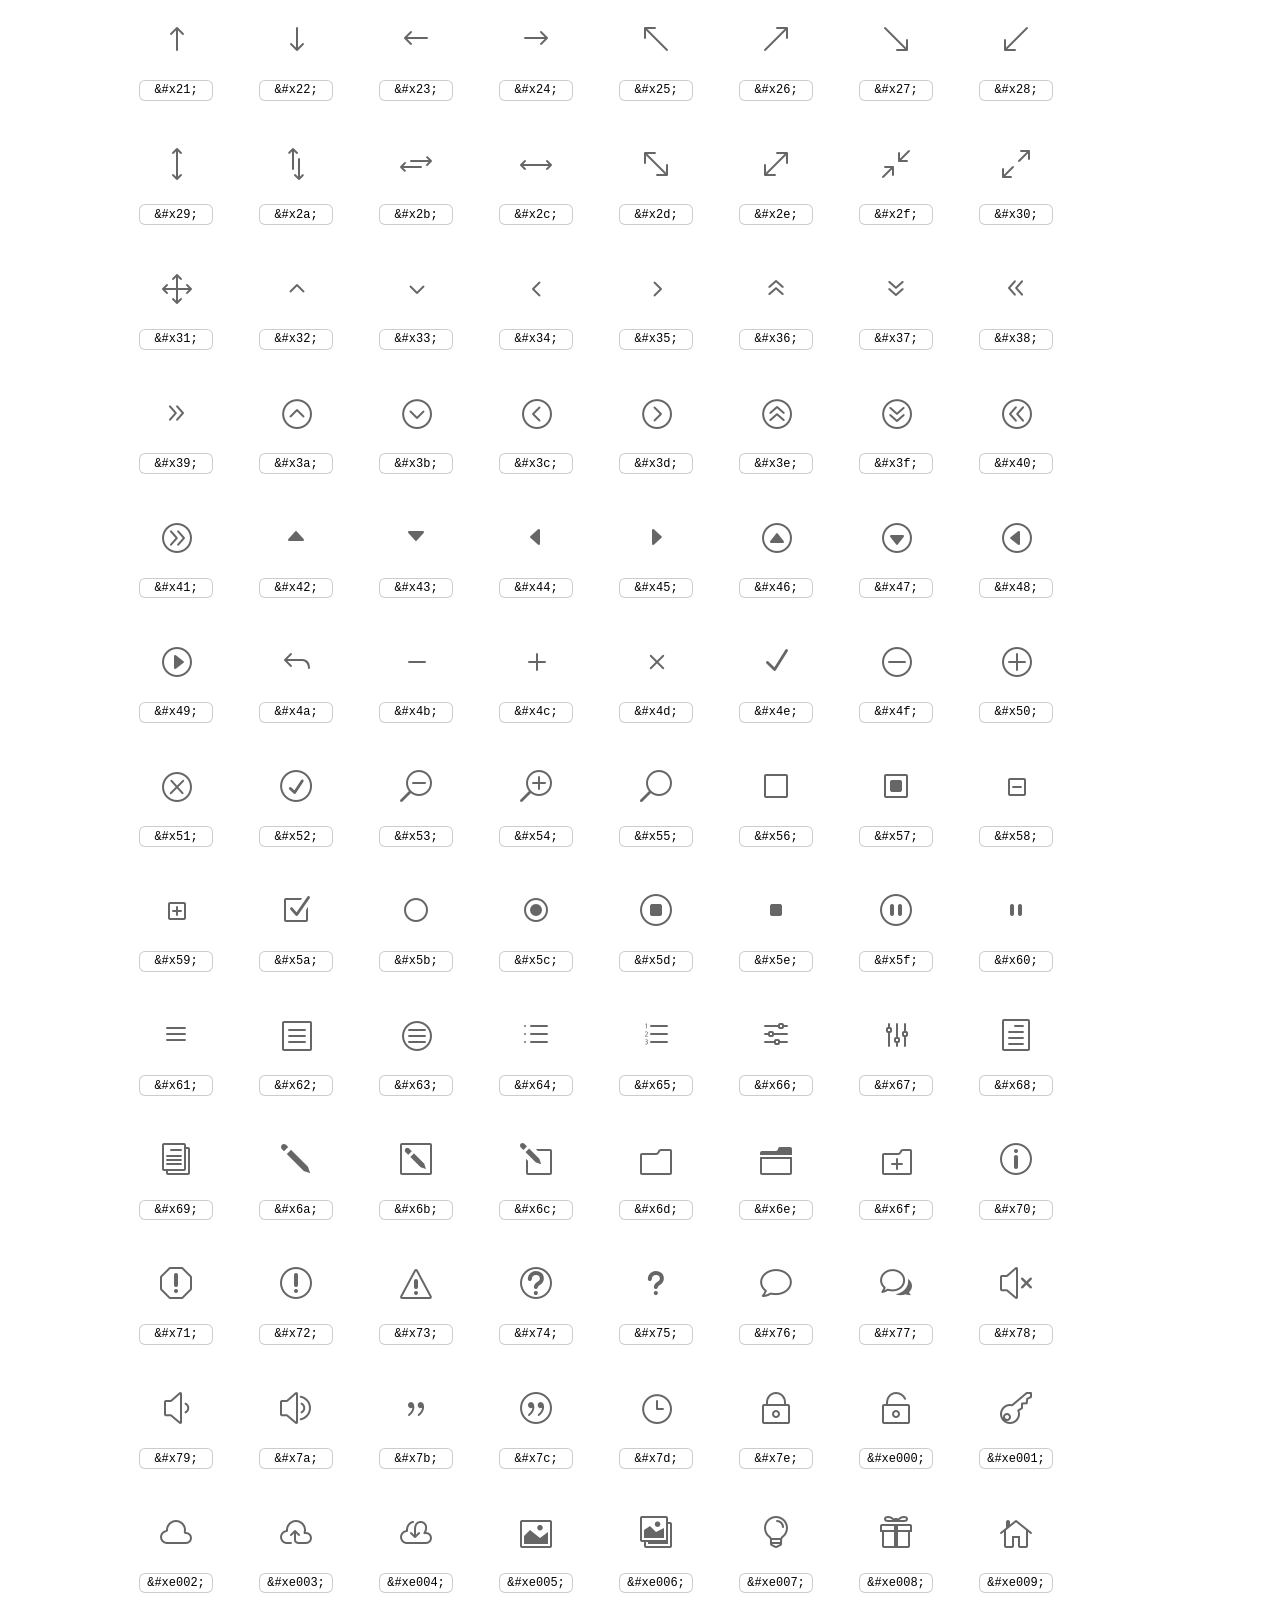
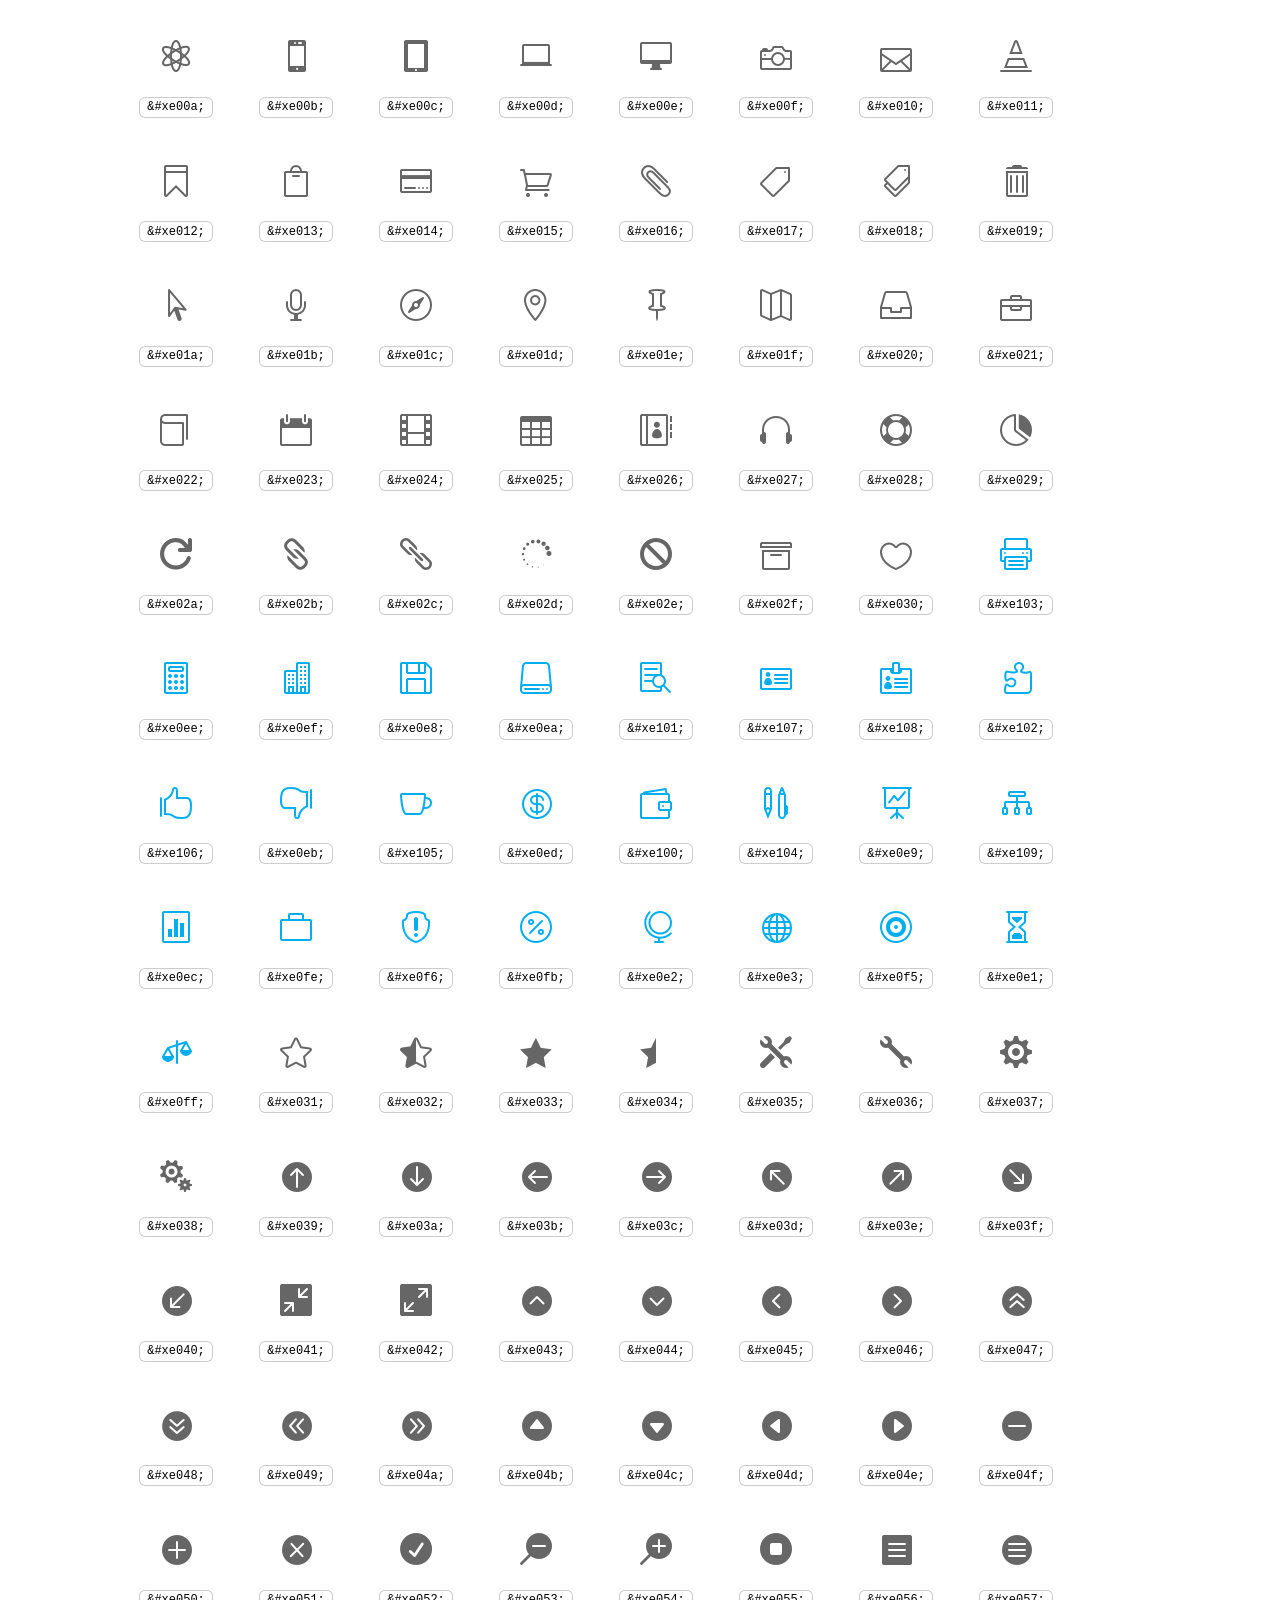
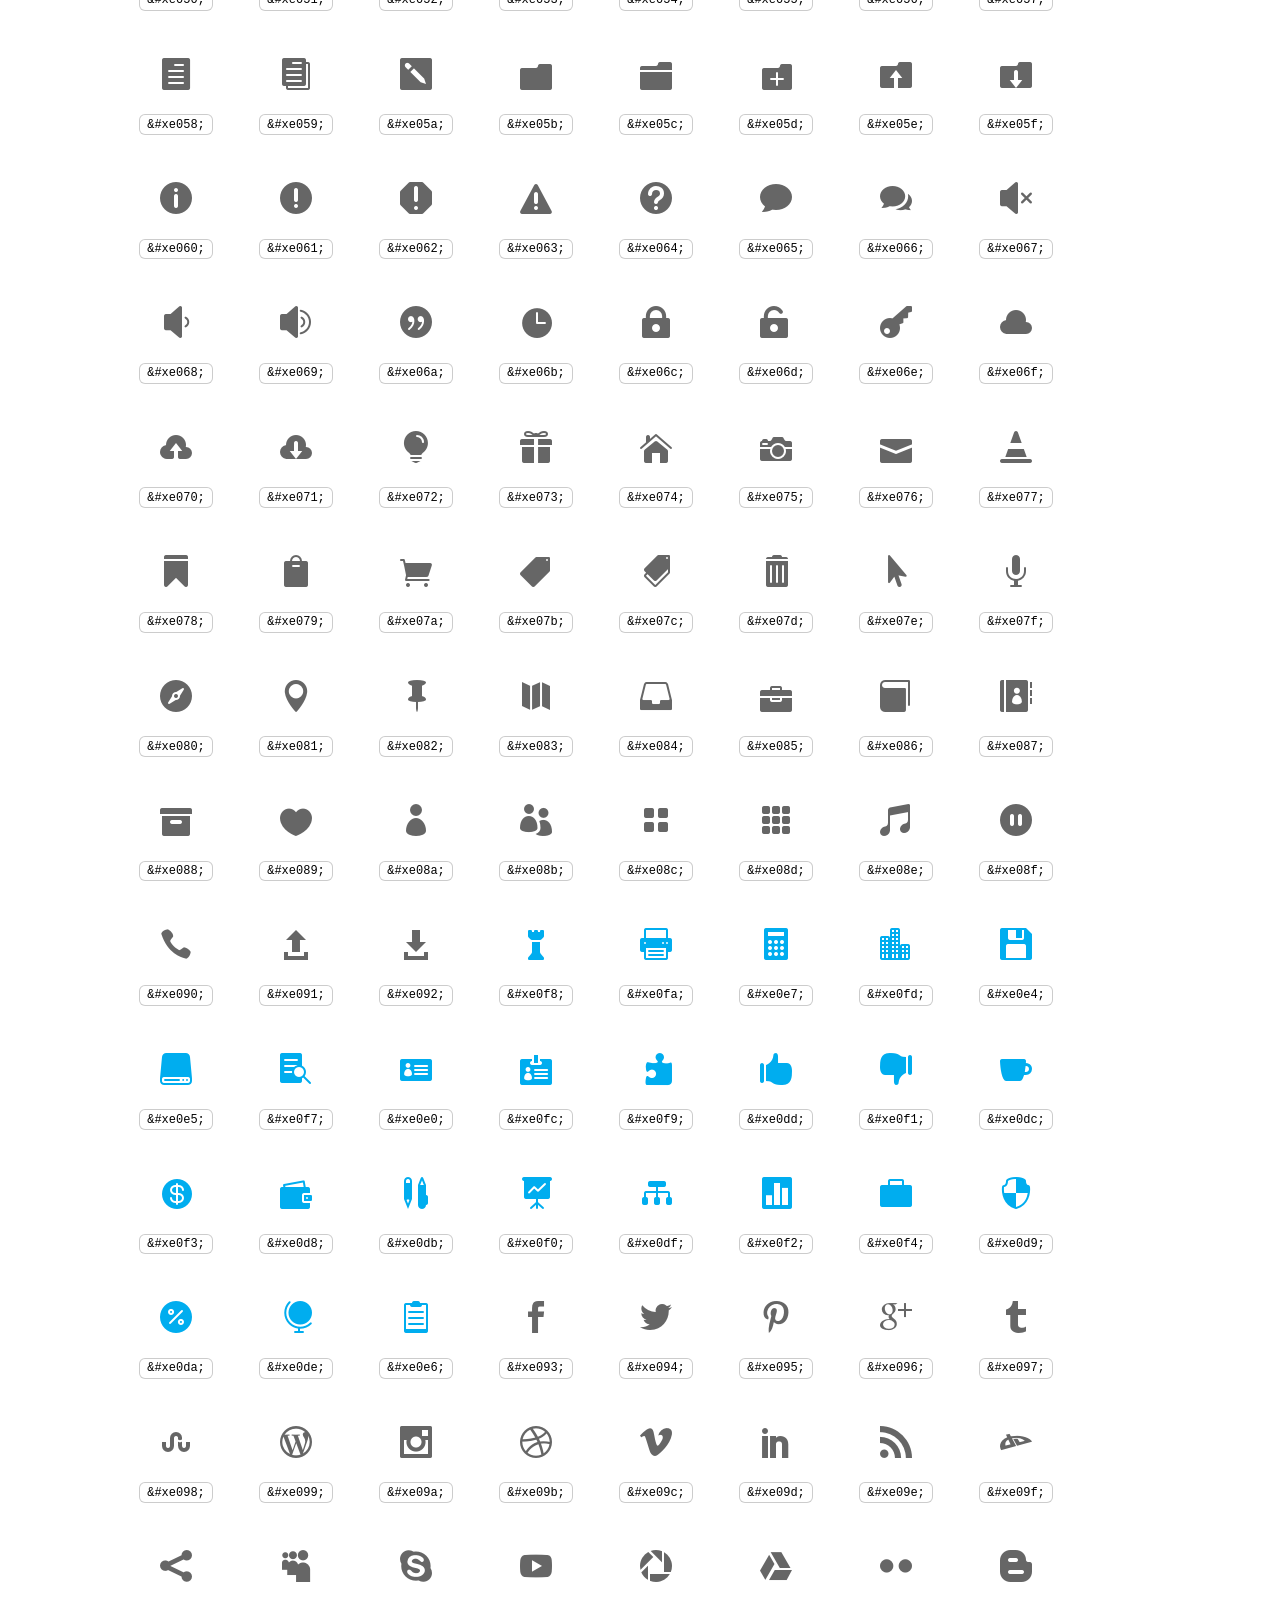
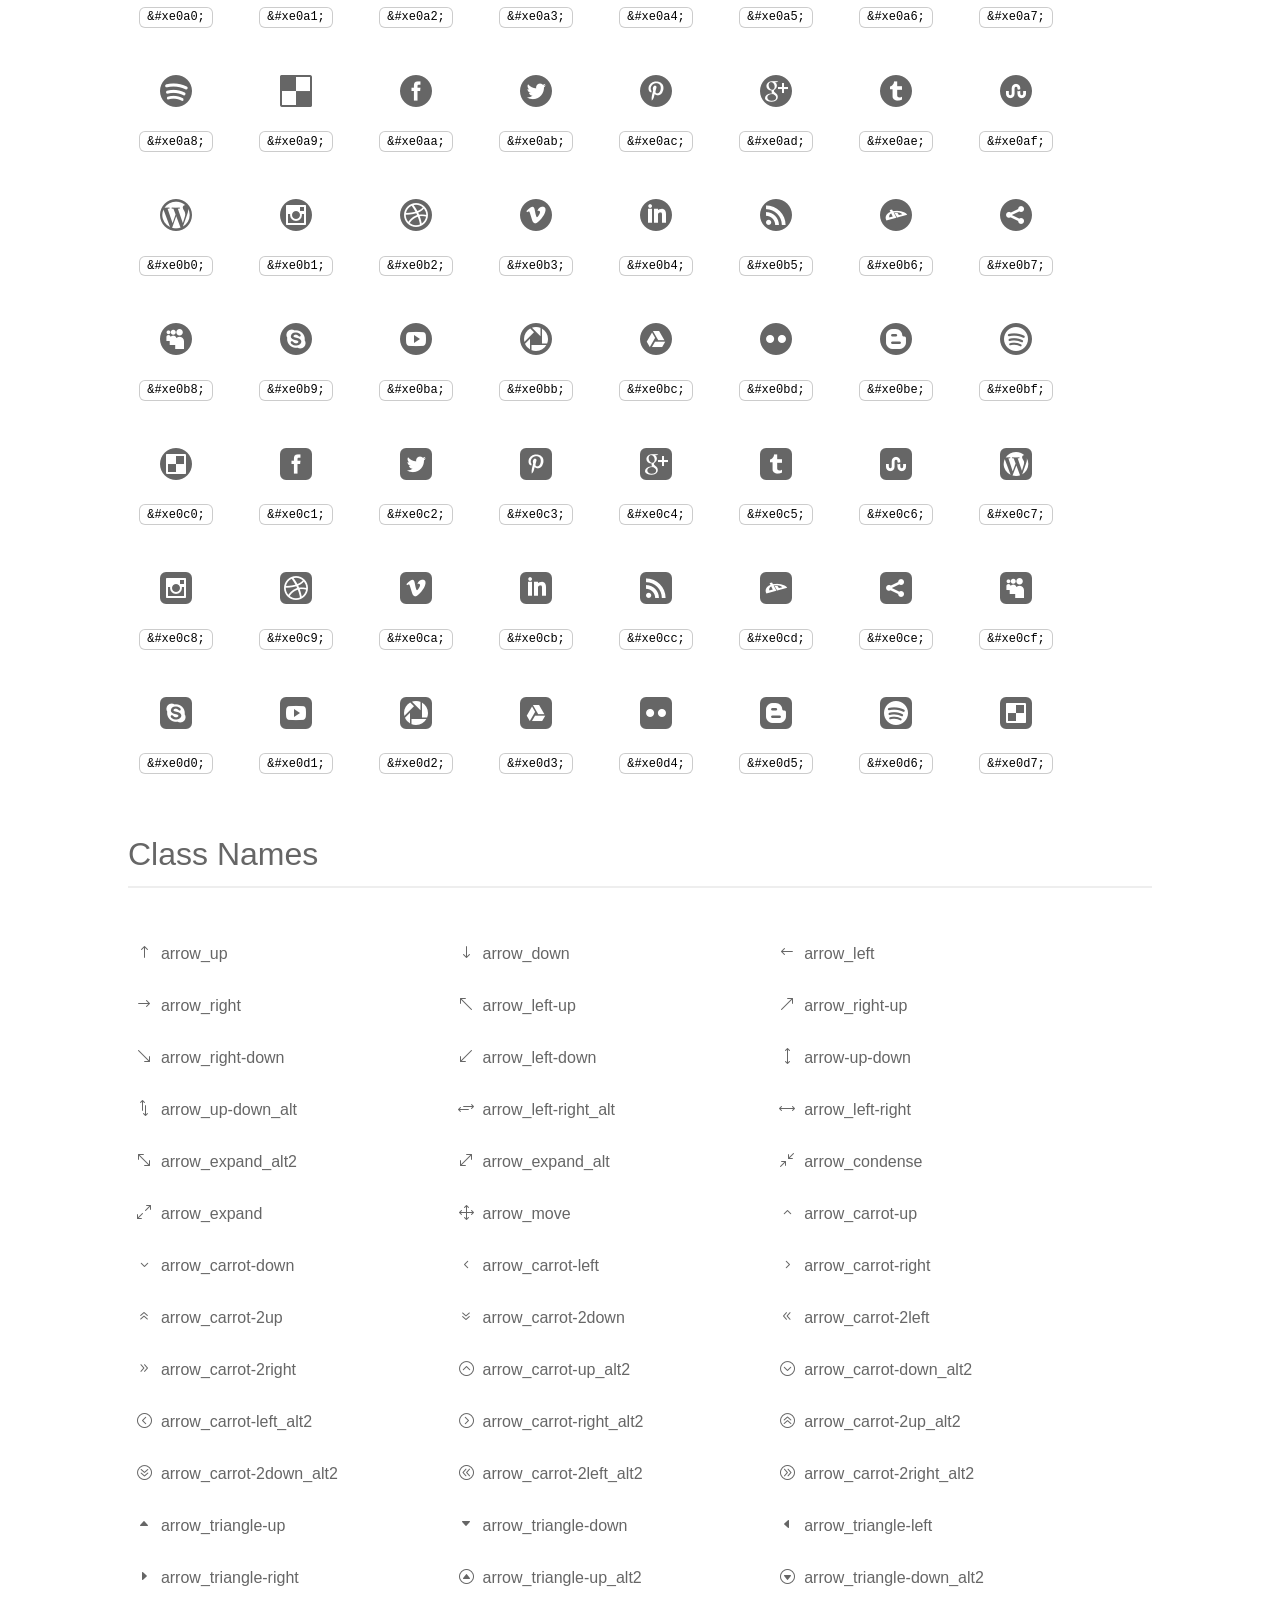
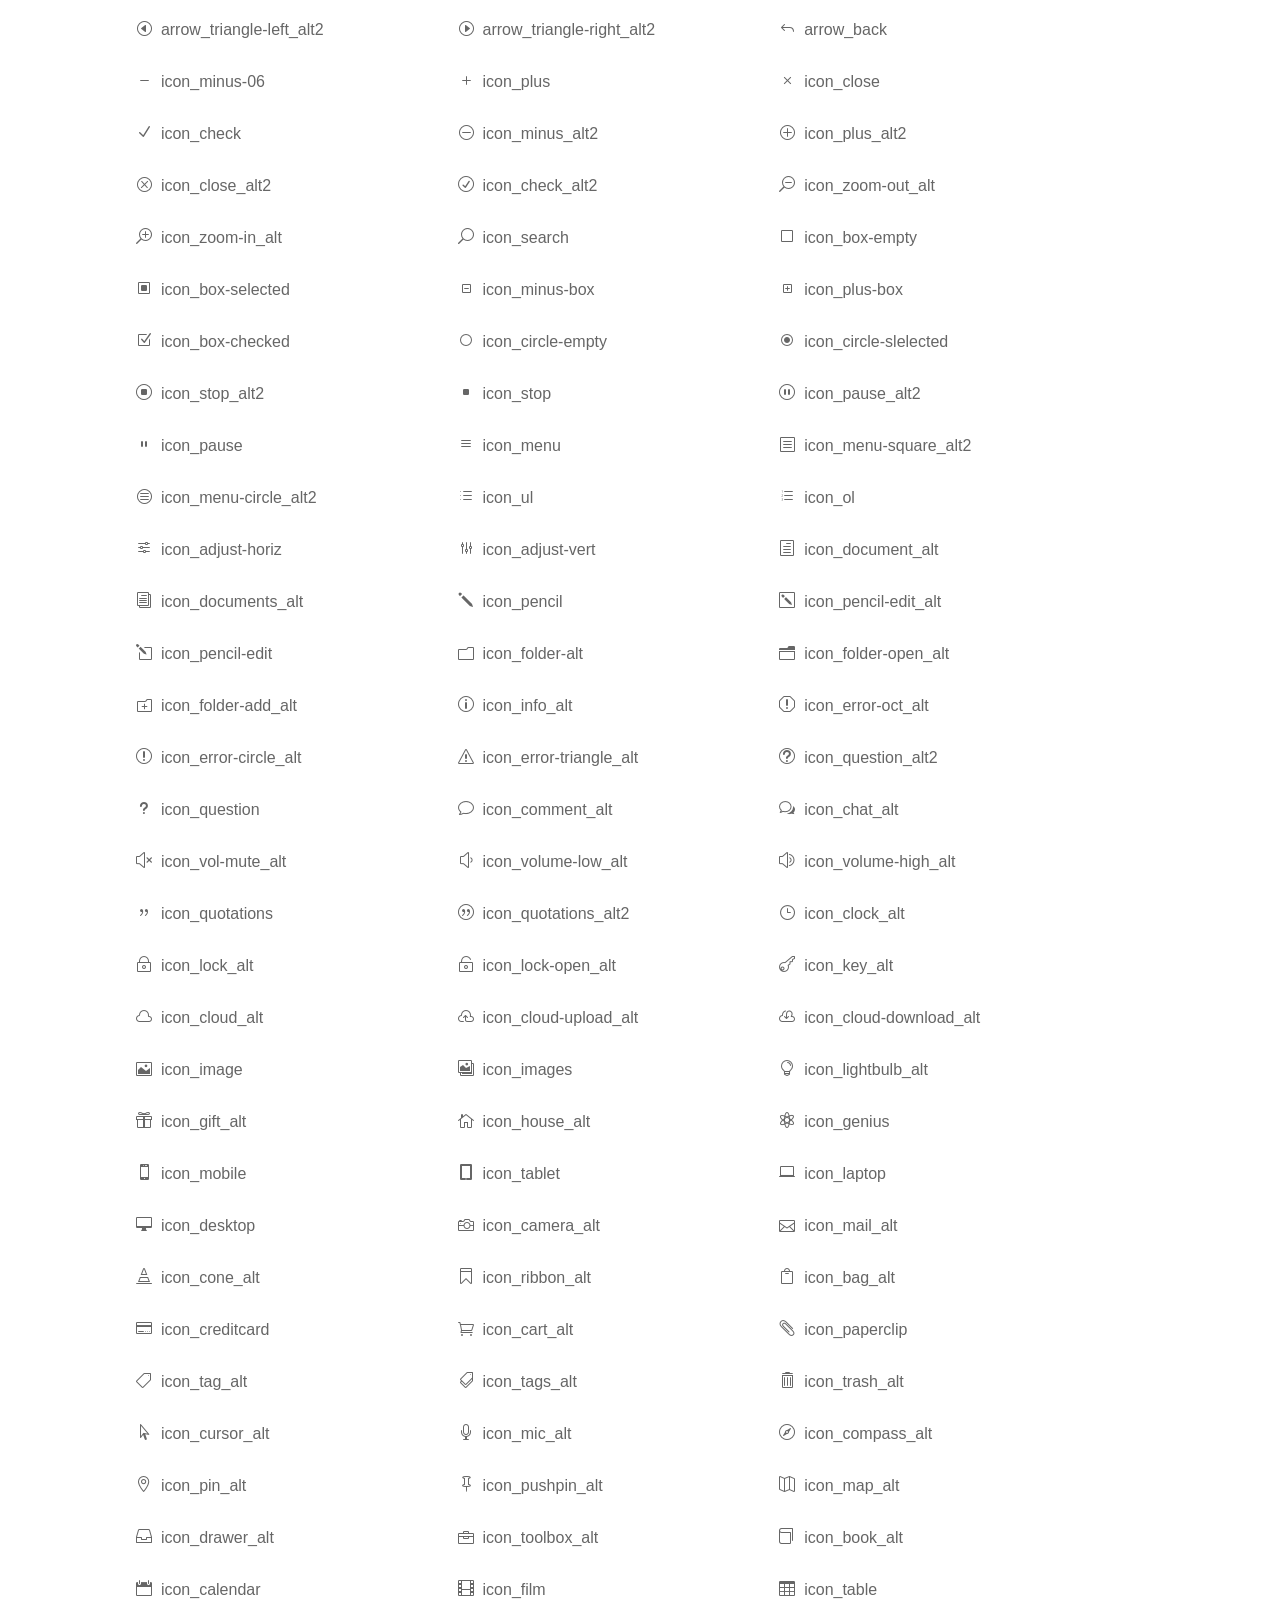
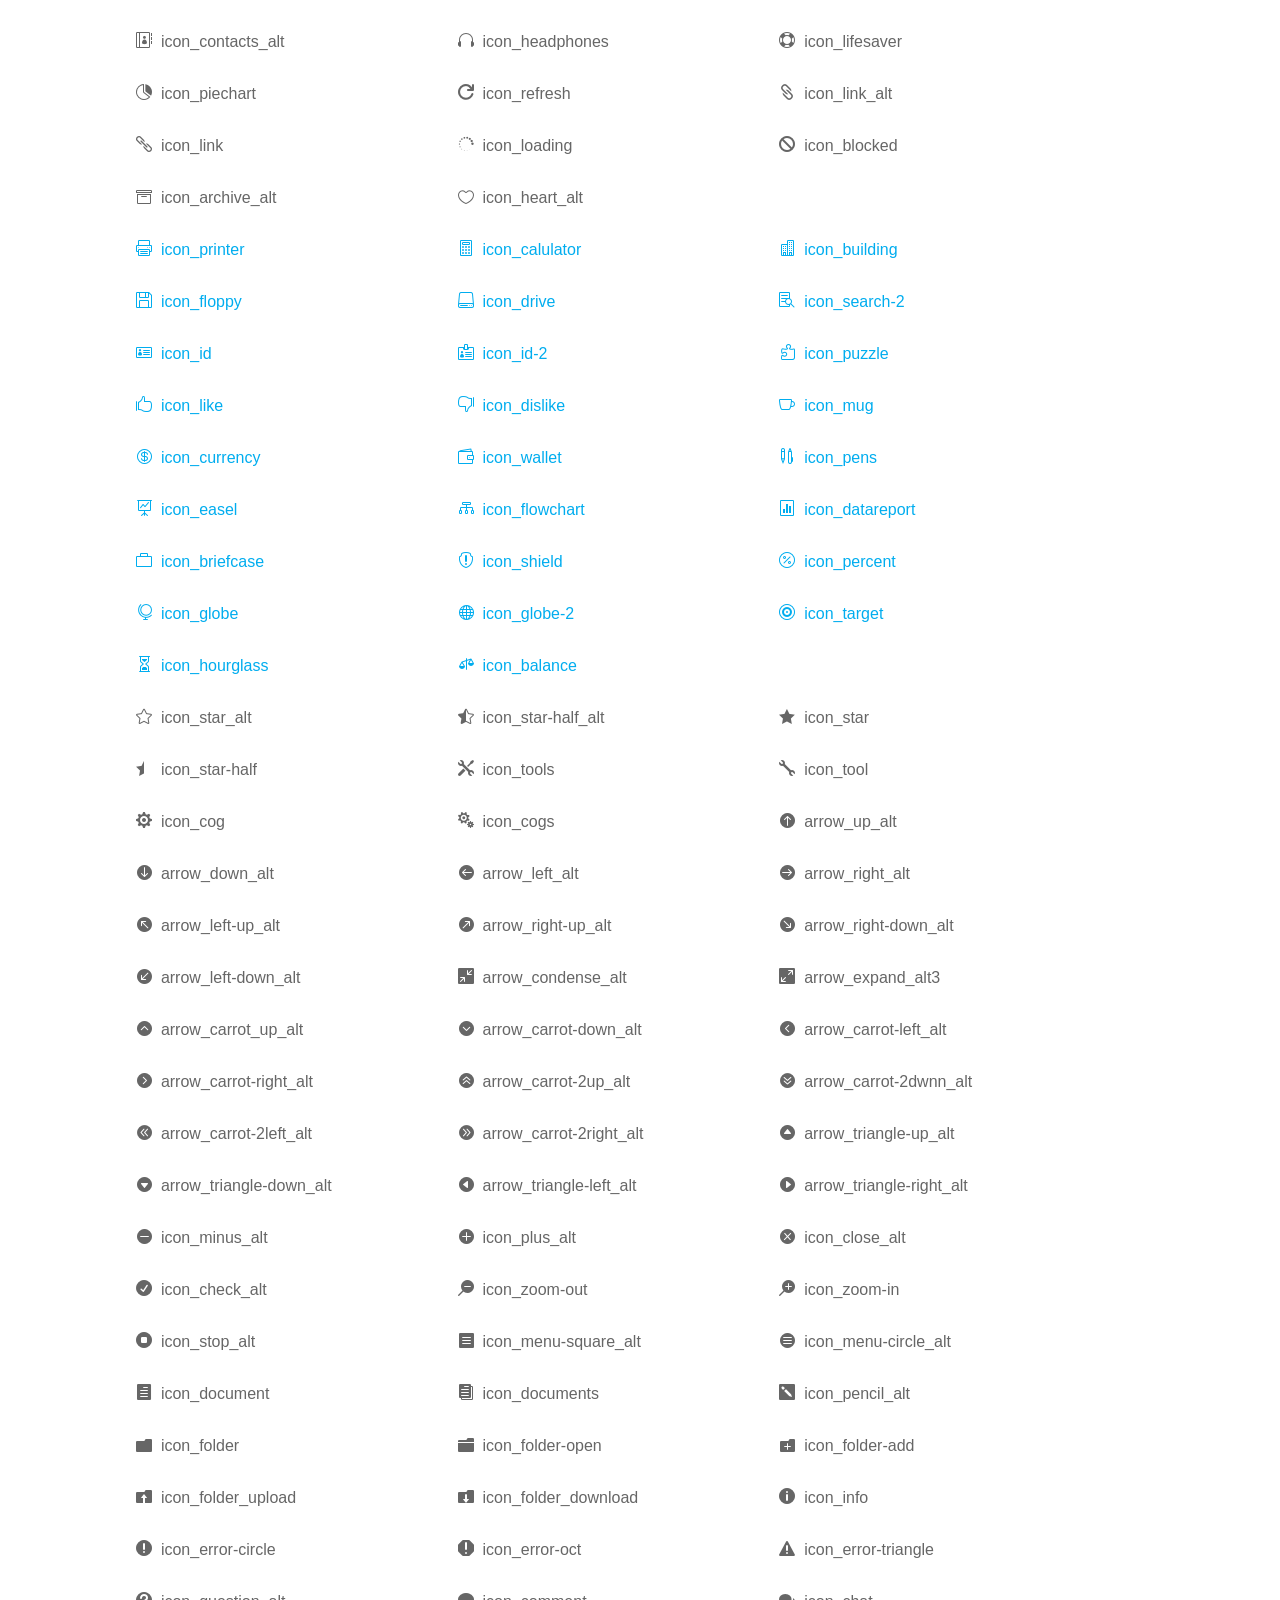
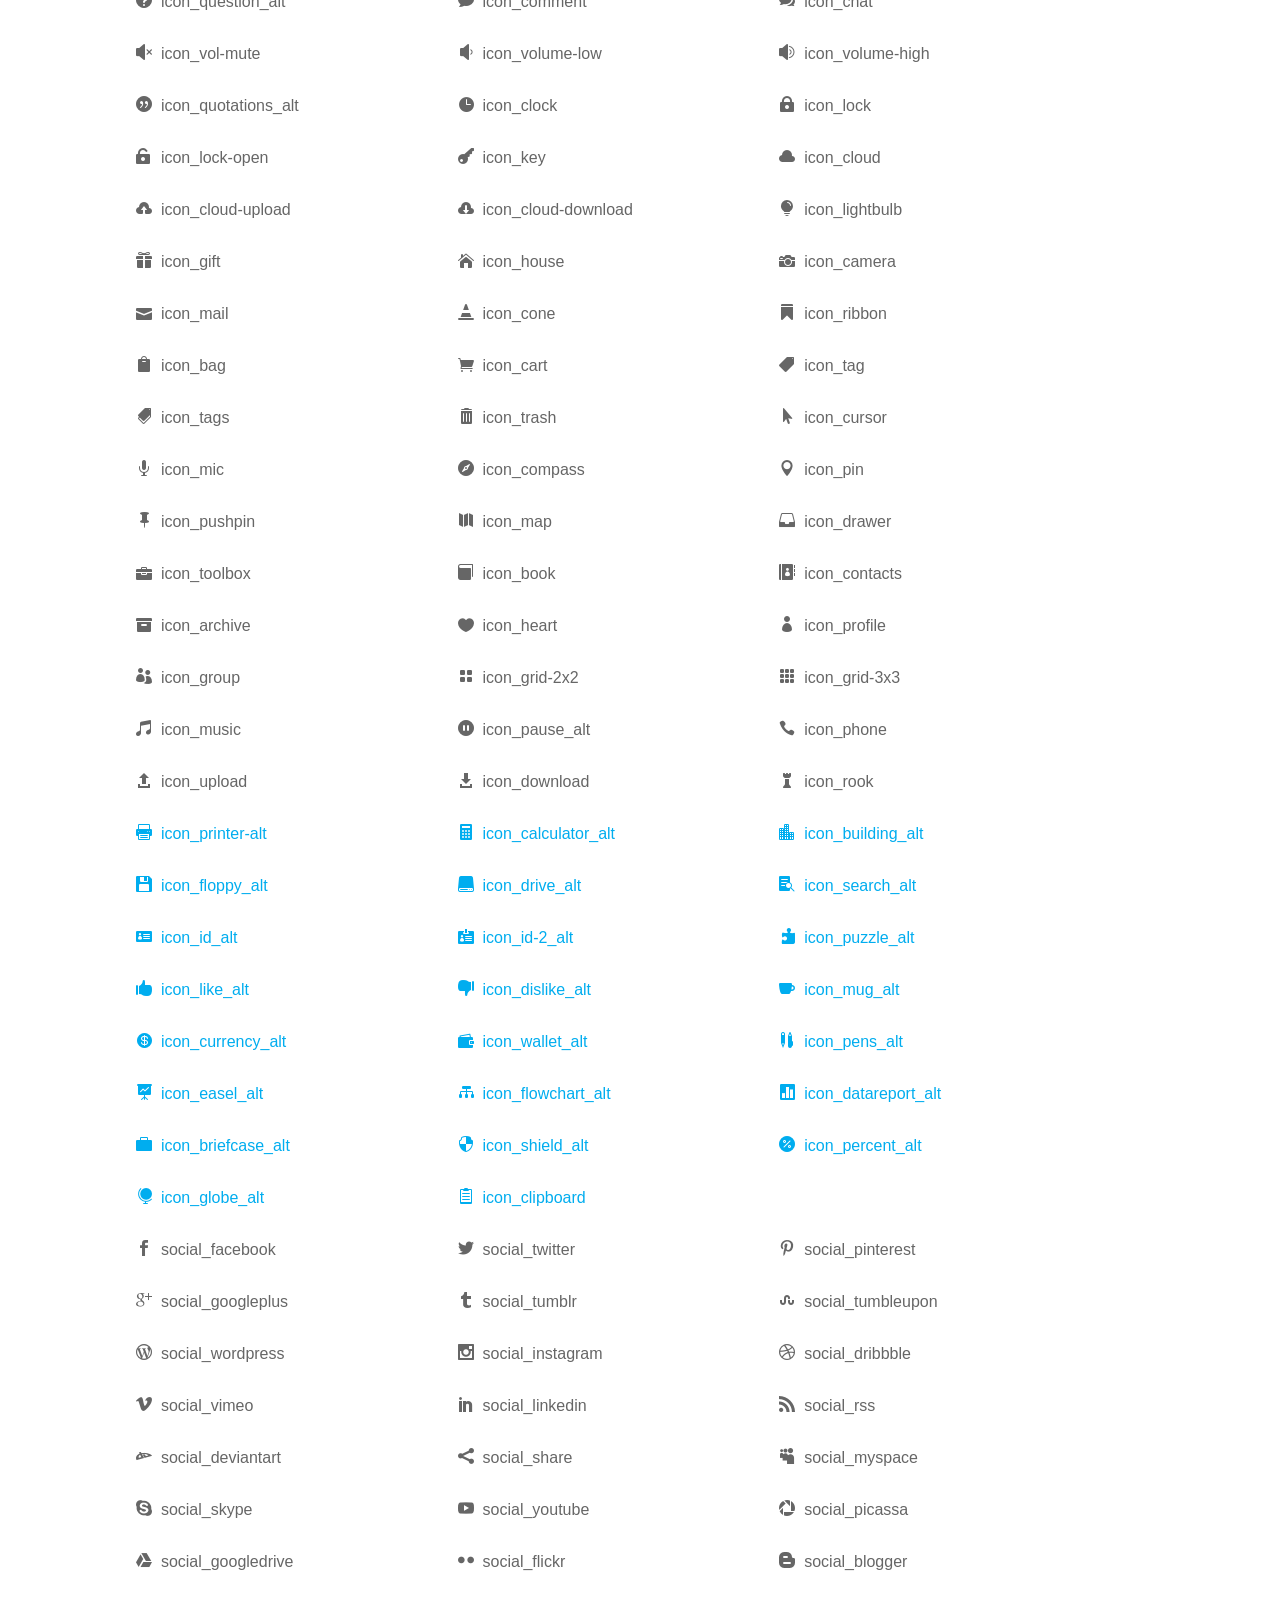
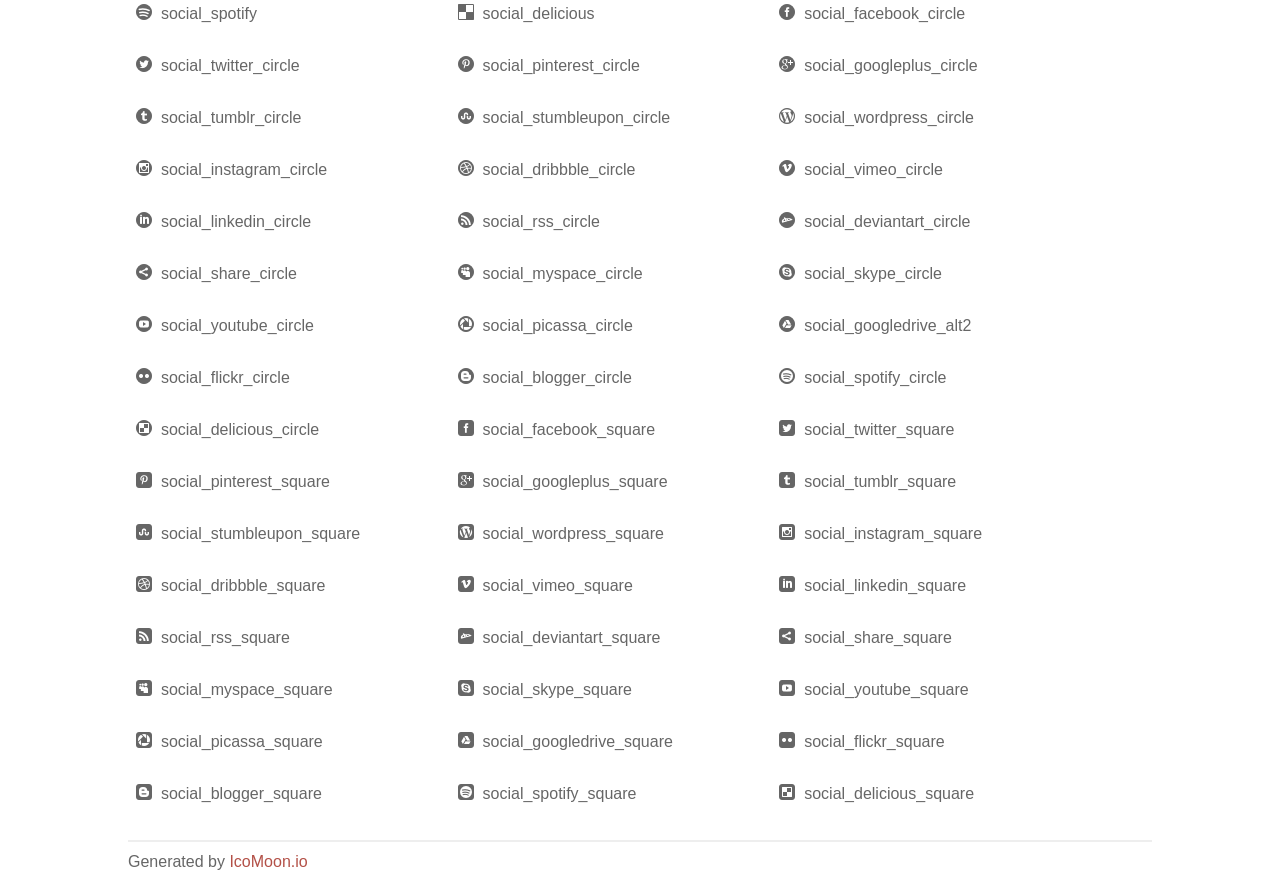
<file: fonts/elegant_font/HTML_CSS/index.html>
<!doctype html>
<html>
<head>
<title>Your Font/Glyphs</title>
<link rel="stylesheet" href="style.css" >
<!--[if lte IE 7]><script src="lte-ie7.js"></script><![endif]-->
<style>
	section, header, footer {display: block;}
	body {
		font-family: sans-serif;
		color: #666;
		line-height: 1.5;
		font-size: 1em;
	}
	* {
		-moz-box-sizing: border-box;
		-webkit-box-sizing: border-box;
		box-sizing: border-box;
		margin: 0;
		padding: 0;
	}
	.glyph {
		float: left;
		text-align: center;
		padding: .75em;
		margin: .4em 1.5em .75em 0;
		width: 6em;
		text-shadow: none;
	}
	
	.glyph input {
		font-family: consolas, monospace;
		font-size: 12px;
		width: 100%;
		text-align: center;
		border: 0;
		box-shadow: 0 0 0 1px #ccc;
		padding: .2em;
                -moz-border-radius: 5px;
                -webkit-border-radius: 5px;
	}
	
	

	.new {
		color:#00adef !important;
	}

	
	.w-main {
		width: 80%;
	}
	.centered {
		margin-left: auto;
		margin-right: auto;
	}
	.fs1 {
		font-size: 2em;
	}
	header {
		margin: 2em 0;
		padding-bottom: .5em;
		color: #666;
		box-shadow: 0 2px #eee;
	}
	header h1 {
		font-size: 2em;
		font-weight: normal;
	}
	.clearfix:before, .clearfix:after { content: ""; display: table; }
	.clearfix:after, .clear { clear: both; }
	footer {
		margin-top: 2em;
		padding: .5em 0;
		box-shadow: 0 -2px #eee;
	}
	a, a:visited {
		color: #B35047;
		text-decoration: none;
	}
	a:hover, a:focus {color: #000;}
	
	.box1 {
		font-size: 16px;
		display: inline-block;
		width: 30%;
		padding: .25em .5em;
		margin: 20px 10px 0 0;
	}
</style>
</head>
<body>
	<div class="w-main centered">
	<section class="mtm clearfix" id="glyphs">
	<div class="glyph">
		<div class="fs1" aria-hidden="true" data-icon="&#x21;"></div>
		<input type="text" readonly value="&amp;#x21;" >
	</div>
	<div class="glyph">
		<div class="fs1" aria-hidden="true" data-icon="&#x22;"></div>
		<input type="text" readonly value="&amp;#x22;" >
	</div>
	<div class="glyph">
		<div class="fs1" aria-hidden="true" data-icon="&#x23;"></div>
		<input type="text" readonly value="&amp;#x23;" >
	</div>
	<div class="glyph">
		<div class="fs1" aria-hidden="true" data-icon="&#x24;"></div>
		<input type="text" readonly value="&amp;#x24;" >
	</div>
	<div class="glyph">
		<div class="fs1" aria-hidden="true" data-icon="&#x25;"></div>
		<input type="text" readonly value="&amp;#x25;" >
	</div>
	<div class="glyph">
		<div class="fs1" aria-hidden="true" data-icon="&#x26;"></div>
		<input type="text" readonly value="&amp;#x26;" >
	</div>
	<div class="glyph">
		<div class="fs1" aria-hidden="true" data-icon="&#x27;"></div>
		<input type="text" readonly value="&amp;#x27;" >
	</div>
	<div class="glyph">
		<div class="fs1" aria-hidden="true" data-icon="&#x28;"></div>
		<input type="text" readonly value="&amp;#x28;" >
	</div>
	<div class="glyph">
		<div class="fs1" aria-hidden="true" data-icon="&#x29;"></div>
		<input type="text" readonly value="&amp;#x29;" >
	</div>
	<div class="glyph">
		<div class="fs1" aria-hidden="true" data-icon="&#x2a;"></div>
		<input type="text" readonly value="&amp;#x2a;" >
	</div>
	<div class="glyph">
		<div class="fs1" aria-hidden="true" data-icon="&#x2b;"></div>
		<input type="text" readonly value="&amp;#x2b;" >
	</div>
	<div class="glyph">
		<div class="fs1" aria-hidden="true" data-icon="&#x2c;"></div>
		<input type="text" readonly value="&amp;#x2c;" >
	</div>
	<div class="glyph">
		<div class="fs1" aria-hidden="true" data-icon="&#x2d;"></div>
		<input type="text" readonly value="&amp;#x2d;" >
	</div>
	<div class="glyph">
		<div class="fs1" aria-hidden="true" data-icon="&#x2e;"></div>
		<input type="text" readonly value="&amp;#x2e;" >
	</div>
	<div class="glyph">
		<div class="fs1" aria-hidden="true" data-icon="&#x2f;"></div>
		<input type="text" readonly value="&amp;#x2f;" >
	</div>
	<div class="glyph">
		<div class="fs1" aria-hidden="true" data-icon="&#x30;"></div>
		<input type="text" readonly value="&amp;#x30;" >
	</div>
	<div class="glyph">
		<div class="fs1" aria-hidden="true" data-icon="&#x31;"></div>
		<input type="text" readonly value="&amp;#x31;" >
	</div>
	<div class="glyph">
		<div class="fs1" aria-hidden="true" data-icon="&#x32;"></div>
		<input type="text" readonly value="&amp;#x32;" >
	</div>
	<div class="glyph">
		<div class="fs1" aria-hidden="true" data-icon="&#x33;"></div>
		<input type="text" readonly value="&amp;#x33;" >
	</div>
	<div class="glyph">
		<div class="fs1" aria-hidden="true" data-icon="&#x34;"></div>
		<input type="text" readonly value="&amp;#x34;" >
	</div>
	<div class="glyph">
		<div class="fs1" aria-hidden="true" data-icon="&#x35;"></div>
		<input type="text" readonly value="&amp;#x35;" >
	</div>
	<div class="glyph">
		<div class="fs1" aria-hidden="true" data-icon="&#x36;"></div>
		<input type="text" readonly value="&amp;#x36;" >
	</div>
	<div class="glyph">
		<div class="fs1" aria-hidden="true" data-icon="&#x37;"></div>
		<input type="text" readonly value="&amp;#x37;" >
	</div>
	<div class="glyph">
		<div class="fs1" aria-hidden="true" data-icon="&#x38;"></div>
		<input type="text" readonly value="&amp;#x38;" >
	</div>
	<div class="glyph">
		<div class="fs1" aria-hidden="true" data-icon="&#x39;"></div>
		<input type="text" readonly value="&amp;#x39;" >
	</div>
	<div class="glyph">
		<div class="fs1" aria-hidden="true" data-icon="&#x3a;"></div>
		<input type="text" readonly value="&amp;#x3a;" >
	</div>
	<div class="glyph">
		<div class="fs1" aria-hidden="true" data-icon="&#x3b;"></div>
		<input type="text" readonly value="&amp;#x3b;" >
	</div>
	<div class="glyph">
		<div class="fs1" aria-hidden="true" data-icon="&#x3c;"></div>
		<input type="text" readonly value="&amp;#x3c;" >
	</div>
	<div class="glyph">
		<div class="fs1" aria-hidden="true" data-icon="&#x3d;"></div>
		<input type="text" readonly value="&amp;#x3d;" >
	</div>
	<div class="glyph">
		<div class="fs1" aria-hidden="true" data-icon="&#x3e;"></div>
		<input type="text" readonly value="&amp;#x3e;" >
	</div>
	<div class="glyph">
		<div class="fs1" aria-hidden="true" data-icon="&#x3f;"></div>
		<input type="text" readonly value="&amp;#x3f;" >
	</div>
	<div class="glyph">
		<div class="fs1" aria-hidden="true" data-icon="&#x40;"></div>
		<input type="text" readonly value="&amp;#x40;" >
	</div>
	<div class="glyph">
		<div class="fs1" aria-hidden="true" data-icon="&#x41;"></div>
		<input type="text" readonly value="&amp;#x41;" >
	</div>
	<div class="glyph">
		<div class="fs1" aria-hidden="true" data-icon="&#x42;"></div>
		<input type="text" readonly value="&amp;#x42;" >
	</div>
	<div class="glyph">
		<div class="fs1" aria-hidden="true" data-icon="&#x43;"></div>
		<input type="text" readonly value="&amp;#x43;" >
	</div>
	<div class="glyph">
		<div class="fs1" aria-hidden="true" data-icon="&#x44;"></div>
		<input type="text" readonly value="&amp;#x44;" >
	</div>
	<div class="glyph">
		<div class="fs1" aria-hidden="true" data-icon="&#x45;"></div>
		<input type="text" readonly value="&amp;#x45;" >
	</div>
	<div class="glyph">
		<div class="fs1" aria-hidden="true" data-icon="&#x46;"></div>
		<input type="text" readonly value="&amp;#x46;" >
	</div>
	<div class="glyph">
		<div class="fs1" aria-hidden="true" data-icon="&#x47;"></div>
		<input type="text" readonly value="&amp;#x47;" >
	</div>
	<div class="glyph">
		<div class="fs1" aria-hidden="true" data-icon="&#x48;"></div>
		<input type="text" readonly value="&amp;#x48;" >
	</div>
	<div class="glyph">
		<div class="fs1" aria-hidden="true" data-icon="&#x49;"></div>
		<input type="text" readonly value="&amp;#x49;" >
	</div>
	<div class="glyph">
		<div class="fs1" aria-hidden="true" data-icon="&#x4a;"></div>
		<input type="text" readonly value="&amp;#x4a;" >
	</div>
	<div class="glyph">
		<div class="fs1" aria-hidden="true" data-icon="&#x4b;"></div>
		<input type="text" readonly value="&amp;#x4b;" >
	</div>
	<div class="glyph">
		<div class="fs1" aria-hidden="true" data-icon="&#x4c;"></div>
		<input type="text" readonly value="&amp;#x4c;" >
	</div>
	<div class="glyph">
		<div class="fs1" aria-hidden="true" data-icon="&#x4d;"></div>
		<input type="text" readonly value="&amp;#x4d;" >
	</div>
	<div class="glyph">
		<div class="fs1" aria-hidden="true" data-icon="&#x4e;"></div>
		<input type="text" readonly value="&amp;#x4e;" >
	</div>
	<div class="glyph">
		<div class="fs1" aria-hidden="true" data-icon="&#x4f;"></div>
		<input type="text" readonly value="&amp;#x4f;" >
	</div>
	<div class="glyph">
		<div class="fs1" aria-hidden="true" data-icon="&#x50;"></div>
		<input type="text" readonly value="&amp;#x50;" >
	</div>
	<div class="glyph">
		<div class="fs1" aria-hidden="true" data-icon="&#x51;"></div>
		<input type="text" readonly value="&amp;#x51;" >
	</div>
	<div class="glyph">
		<div class="fs1" aria-hidden="true" data-icon="&#x52;"></div>
		<input type="text" readonly value="&amp;#x52;" >
	</div>
	<div class="glyph">
		<div class="fs1" aria-hidden="true" data-icon="&#x53;"></div>
		<input type="text" readonly value="&amp;#x53;" >
	</div>
	<div class="glyph">
		<div class="fs1" aria-hidden="true" data-icon="&#x54;"></div>
		<input type="text" readonly value="&amp;#x54;" >
	</div>
	<div class="glyph">
		<div class="fs1" aria-hidden="true" data-icon="&#x55;"></div>
		<input type="text" readonly value="&amp;#x55;" >
	</div>
	<div class="glyph">
		<div class="fs1" aria-hidden="true" data-icon="&#x56;"></div>
		<input type="text" readonly value="&amp;#x56;" >
	</div>
	<div class="glyph">
		<div class="fs1" aria-hidden="true" data-icon="&#x57;"></div>
		<input type="text" readonly value="&amp;#x57;" >
	</div>
	<div class="glyph">
		<div class="fs1" aria-hidden="true" data-icon="&#x58;"></div>
		<input type="text" readonly value="&amp;#x58;" >
	</div>
	<div class="glyph">
		<div class="fs1" aria-hidden="true" data-icon="&#x59;"></div>
		<input type="text" readonly value="&amp;#x59;" >
	</div>
	<div class="glyph">
		<div class="fs1" aria-hidden="true" data-icon="&#x5a;"></div>
		<input type="text" readonly value="&amp;#x5a;" >
	</div>
	<div class="glyph">
		<div class="fs1" aria-hidden="true" data-icon="&#x5b;"></div>
		<input type="text" readonly value="&amp;#x5b;" >
	</div>
	<div class="glyph">
		<div class="fs1" aria-hidden="true" data-icon="&#x5c;"></div>
		<input type="text" readonly value="&amp;#x5c;" >
	</div>
	<div class="glyph">
		<div class="fs1" aria-hidden="true" data-icon="&#x5d;"></div>
		<input type="text" readonly value="&amp;#x5d;" >
	</div>
	<div class="glyph">
		<div class="fs1" aria-hidden="true" data-icon="&#x5e;"></div>
		<input type="text" readonly value="&amp;#x5e;" >
	</div>
	<div class="glyph">
		<div class="fs1" aria-hidden="true" data-icon="&#x5f;"></div>
		<input type="text" readonly value="&amp;#x5f;" >
	</div>
	<div class="glyph">
		<div class="fs1" aria-hidden="true" data-icon="&#x60;"></div>
		<input type="text" readonly value="&amp;#x60;" >
	</div>
	<div class="glyph">
		<div class="fs1" aria-hidden="true" data-icon="&#x61;"></div>
		<input type="text" readonly value="&amp;#x61;" >
	</div>
	<div class="glyph">
		<div class="fs1" aria-hidden="true" data-icon="&#x62;"></div>
		<input type="text" readonly value="&amp;#x62;" >
	</div>
	<div class="glyph">
		<div class="fs1" aria-hidden="true" data-icon="&#x63;"></div>
		<input type="text" readonly value="&amp;#x63;" >
	</div>
	<div class="glyph">
		<div class="fs1" aria-hidden="true" data-icon="&#x64;"></div>
		<input type="text" readonly value="&amp;#x64;" >
	</div>
	<div class="glyph">
		<div class="fs1" aria-hidden="true" data-icon="&#x65;"></div>
		<input type="text" readonly value="&amp;#x65;" >
	</div>
	<div class="glyph">
		<div class="fs1" aria-hidden="true" data-icon="&#x66;"></div>
		<input type="text" readonly value="&amp;#x66;" >
	</div>
	<div class="glyph">
		<div class="fs1" aria-hidden="true" data-icon="&#x67;"></div>
		<input type="text" readonly value="&amp;#x67;" >
	</div>
	<div class="glyph">
		<div class="fs1" aria-hidden="true" data-icon="&#x68;"></div>
		<input type="text" readonly value="&amp;#x68;" >
	</div>
	<div class="glyph">
		<div class="fs1" aria-hidden="true" data-icon="&#x69;"></div>
		<input type="text" readonly value="&amp;#x69;" >
	</div>
	<div class="glyph">
		<div class="fs1" aria-hidden="true" data-icon="&#x6a;"></div>
		<input type="text" readonly value="&amp;#x6a;" >
	</div>
	<div class="glyph">
		<div class="fs1" aria-hidden="true" data-icon="&#x6b;"></div>
		<input type="text" readonly value="&amp;#x6b;" >
	</div>
	<div class="glyph">
		<div class="fs1" aria-hidden="true" data-icon="&#x6c;"></div>
		<input type="text" readonly value="&amp;#x6c;" >
	</div>
	<div class="glyph">
		<div class="fs1" aria-hidden="true" data-icon="&#x6d;"></div>
		<input type="text" readonly value="&amp;#x6d;" >
	</div>
	<div class="glyph">
		<div class="fs1" aria-hidden="true" data-icon="&#x6e;"></div>
		<input type="text" readonly value="&amp;#x6e;" >
	</div>
	<div class="glyph">
		<div class="fs1" aria-hidden="true" data-icon="&#x6f;"></div>
		<input type="text" readonly value="&amp;#x6f;" >
	</div>
	<div class="glyph">
		<div class="fs1" aria-hidden="true" data-icon="&#x70;"></div>
		<input type="text" readonly value="&amp;#x70;" >
	</div>
	<div class="glyph">
		<div class="fs1" aria-hidden="true" data-icon="&#x71;"></div>
		<input type="text" readonly value="&amp;#x71;" >
	</div>
	<div class="glyph">
		<div class="fs1" aria-hidden="true" data-icon="&#x72;"></div>
		<input type="text" readonly value="&amp;#x72;" >
	</div>
	<div class="glyph">
		<div class="fs1" aria-hidden="true" data-icon="&#x73;"></div>
		<input type="text" readonly value="&amp;#x73;" >
	</div>
	<div class="glyph">
		<div class="fs1" aria-hidden="true" data-icon="&#x74;"></div>
		<input type="text" readonly value="&amp;#x74;" >
	</div>
	<div class="glyph">
		<div class="fs1" aria-hidden="true" data-icon="&#x75;"></div>
		<input type="text" readonly value="&amp;#x75;" >
	</div>
	<div class="glyph">
		<div class="fs1" aria-hidden="true" data-icon="&#x76;"></div>
		<input type="text" readonly value="&amp;#x76;" >
	</div>
	<div class="glyph">
		<div class="fs1" aria-hidden="true" data-icon="&#x77;"></div>
		<input type="text" readonly value="&amp;#x77;" >
	</div>
	<div class="glyph">
		<div class="fs1" aria-hidden="true" data-icon="&#x78;"></div>
		<input type="text" readonly value="&amp;#x78;" >
	</div>
	<div class="glyph">
		<div class="fs1" aria-hidden="true" data-icon="&#x79;"></div>
		<input type="text" readonly value="&amp;#x79;" >
	</div>
	<div class="glyph">
		<div class="fs1" aria-hidden="true" data-icon="&#x7a;"></div>
		<input type="text" readonly value="&amp;#x7a;" >
	</div>
	<div class="glyph">
		<div class="fs1" aria-hidden="true" data-icon="&#x7b;"></div>
		<input type="text" readonly value="&amp;#x7b;" >
	</div>
	<div class="glyph">
		<div class="fs1" aria-hidden="true" data-icon="&#x7c;"></div>
		<input type="text" readonly value="&amp;#x7c;" >
	</div>
	<div class="glyph">
		<div class="fs1" aria-hidden="true" data-icon="&#x7d;"></div>
		<input type="text" readonly value="&amp;#x7d;" >
	</div>
	<div class="glyph">
		<div class="fs1" aria-hidden="true" data-icon="&#x7e;"></div>
		<input type="text" readonly value="&amp;#x7e;" >
	</div>
	<div class="glyph">
		<div class="fs1" aria-hidden="true" data-icon="&#xe000;"></div>
		<input type="text" readonly value="&amp;#xe000;" >
	</div>
	<div class="glyph">
		<div class="fs1" aria-hidden="true" data-icon="&#xe001;"></div>
		<input type="text" readonly value="&amp;#xe001;" >
	</div>
	<div class="glyph">
		<div class="fs1" aria-hidden="true" data-icon="&#xe002;"></div>
		<input type="text" readonly value="&amp;#xe002;" >
	</div>
	<div class="glyph">
		<div class="fs1" aria-hidden="true" data-icon="&#xe003;"></div>
		<input type="text" readonly value="&amp;#xe003;" >
	</div>
	<div class="glyph">
		<div class="fs1" aria-hidden="true" data-icon="&#xe004;"></div>
		<input type="text" readonly value="&amp;#xe004;" >
	</div>
	<div class="glyph">
		<div class="fs1" aria-hidden="true" data-icon="&#xe005;"></div>
		<input type="text" readonly value="&amp;#xe005;" >
	</div>
	<div class="glyph">
		<div class="fs1" aria-hidden="true" data-icon="&#xe006;"></div>
		<input type="text" readonly value="&amp;#xe006;" >
	</div>
	<div class="glyph">
		<div class="fs1" aria-hidden="true" data-icon="&#xe007;"></div>
		<input type="text" readonly value="&amp;#xe007;" >
	</div>
	<div class="glyph">
		<div class="fs1" aria-hidden="true" data-icon="&#xe008;"></div>
		<input type="text" readonly value="&amp;#xe008;" >
	</div>
	<div class="glyph">
		<div class="fs1" aria-hidden="true" data-icon="&#xe009;"></div>
		<input type="text" readonly value="&amp;#xe009;" >
	</div>
	<div class="glyph">
		<div class="fs1" aria-hidden="true" data-icon="&#xe00a;"></div>
		<input type="text" readonly value="&amp;#xe00a;" >
	</div>
	<div class="glyph">
		<div class="fs1" aria-hidden="true" data-icon="&#xe00b;"></div>
		<input type="text" readonly value="&amp;#xe00b;" >
	</div>
	<div class="glyph">
		<div class="fs1" aria-hidden="true" data-icon="&#xe00c;"></div>
		<input type="text" readonly value="&amp;#xe00c;" >
	</div>
	<div class="glyph">
		<div class="fs1" aria-hidden="true" data-icon="&#xe00d;"></div>
		<input type="text" readonly value="&amp;#xe00d;" >
	</div>
	<div class="glyph">
		<div class="fs1" aria-hidden="true" data-icon="&#xe00e;"></div>
		<input type="text" readonly value="&amp;#xe00e;" >
	</div>
	<div class="glyph">
		<div class="fs1" aria-hidden="true" data-icon="&#xe00f;"></div>
		<input type="text" readonly value="&amp;#xe00f;" >
	</div>
	<div class="glyph">
		<div class="fs1" aria-hidden="true" data-icon="&#xe010;"></div>
		<input type="text" readonly value="&amp;#xe010;" >
	</div>
	<div class="glyph">
		<div class="fs1" aria-hidden="true" data-icon="&#xe011;"></div>
		<input type="text" readonly value="&amp;#xe011;" >
	</div>
	<div class="glyph">
		<div class="fs1" aria-hidden="true" data-icon="&#xe012;"></div>
		<input type="text" readonly value="&amp;#xe012;" >
	</div>
	<div class="glyph">
		<div class="fs1" aria-hidden="true" data-icon="&#xe013;"></div>
		<input type="text" readonly value="&amp;#xe013;" >
	</div>
	<div class="glyph">
		<div class="fs1" aria-hidden="true" data-icon="&#xe014;"></div>
		<input type="text" readonly value="&amp;#xe014;" >
	</div>
	<div class="glyph">
		<div class="fs1" aria-hidden="true" data-icon="&#xe015;"></div>
		<input type="text" readonly value="&amp;#xe015;" >
	</div>
	<div class="glyph">
		<div class="fs1" aria-hidden="true" data-icon="&#xe016;"></div>
		<input type="text" readonly value="&amp;#xe016;" >
	</div>
	<div class="glyph">
		<div class="fs1" aria-hidden="true" data-icon="&#xe017;"></div>
		<input type="text" readonly value="&amp;#xe017;" >
	</div>
	<div class="glyph">
		<div class="fs1" aria-hidden="true" data-icon="&#xe018;"></div>
		<input type="text" readonly value="&amp;#xe018;" >
	</div>
	<div class="glyph">
		<div class="fs1" aria-hidden="true" data-icon="&#xe019;"></div>
		<input type="text" readonly value="&amp;#xe019;" >
	</div>
	<div class="glyph">
		<div class="fs1" aria-hidden="true" data-icon="&#xe01a;"></div>
		<input type="text" readonly value="&amp;#xe01a;" >
	</div>
	<div class="glyph">
		<div class="fs1" aria-hidden="true" data-icon="&#xe01b;"></div>
		<input type="text" readonly value="&amp;#xe01b;" >
	</div>
	<div class="glyph">
		<div class="fs1" aria-hidden="true" data-icon="&#xe01c;"></div>
		<input type="text" readonly value="&amp;#xe01c;" >
	</div>
	<div class="glyph">
		<div class="fs1" aria-hidden="true" data-icon="&#xe01d;"></div>
		<input type="text" readonly value="&amp;#xe01d;" >
	</div>
	<div class="glyph">
		<div class="fs1" aria-hidden="true" data-icon="&#xe01e;"></div>
		<input type="text" readonly value="&amp;#xe01e;" >
	</div>
	<div class="glyph">
		<div class="fs1" aria-hidden="true" data-icon="&#xe01f;"></div>
		<input type="text" readonly value="&amp;#xe01f;" >
	</div>
	<div class="glyph">
		<div class="fs1" aria-hidden="true" data-icon="&#xe020;"></div>
		<input type="text" readonly value="&amp;#xe020;" >
	</div>
	<div class="glyph">
		<div class="fs1" aria-hidden="true" data-icon="&#xe021;"></div>
		<input type="text" readonly value="&amp;#xe021;" >
	</div>
	<div class="glyph">
		<div class="fs1" aria-hidden="true" data-icon="&#xe022;"></div>
		<input type="text" readonly value="&amp;#xe022;" >
	</div>
	<div class="glyph">
		<div class="fs1" aria-hidden="true" data-icon="&#xe023;"></div>
		<input type="text" readonly value="&amp;#xe023;" >
	</div>
	<div class="glyph">
		<div class="fs1" aria-hidden="true" data-icon="&#xe024;"></div>
		<input type="text" readonly value="&amp;#xe024;" >
	</div>
	<div class="glyph">
		<div class="fs1" aria-hidden="true" data-icon="&#xe025;"></div>
		<input type="text" readonly value="&amp;#xe025;" >
	</div>
	<div class="glyph">
		<div class="fs1" aria-hidden="true" data-icon="&#xe026;"></div>
		<input type="text" readonly value="&amp;#xe026;" >
	</div>
	<div class="glyph">
		<div class="fs1" aria-hidden="true" data-icon="&#xe027;"></div>
		<input type="text" readonly value="&amp;#xe027;" >
	</div>
	<div class="glyph">
		<div class="fs1" aria-hidden="true" data-icon="&#xe028;"></div>
		<input type="text" readonly value="&amp;#xe028;" >
	</div>
	<div class="glyph">
		<div class="fs1" aria-hidden="true" data-icon="&#xe029;"></div>
		<input type="text" readonly value="&amp;#xe029;" >
	</div>
	<div class="glyph">
		<div class="fs1" aria-hidden="true" data-icon="&#xe02a;"></div>
		<input type="text" readonly value="&amp;#xe02a;" >
	</div>
	<div class="glyph">
		<div class="fs1" aria-hidden="true" data-icon="&#xe02b;"></div>
		<input type="text" readonly value="&amp;#xe02b;" >
	</div>
	<div class="glyph">
		<div class="fs1" aria-hidden="true" data-icon="&#xe02c;"></div>
		<input type="text" readonly value="&amp;#xe02c;" >
	</div>
	<div class="glyph">
		<div class="fs1" aria-hidden="true" data-icon="&#xe02d;"></div>
		<input type="text" readonly value="&amp;#xe02d;" >
	</div>
	<div class="glyph">
		<div class="fs1" aria-hidden="true" data-icon="&#xe02e;"></div>
		<input type="text" readonly value="&amp;#xe02e;" >
	</div>
	<div class="glyph">
		<div class="fs1" aria-hidden="true" data-icon="&#xe02f;"></div>
		<input type="text" readonly value="&amp;#xe02f;" >
	</div>
	<div class="glyph">
		<div class="fs1" aria-hidden="true" data-icon="&#xe030;"></div>
		<input type="text" readonly value="&amp;#xe030;" >
	</div>
    
    <div class="new">
    
    <div class="glyph">
		<div class="fs1" aria-hidden="true" data-icon="&#xe103;"></div>
		<input type="text" readonly value="&amp;#xe103;" >
	</div>
	<div class="glyph">
		<div class="fs1" aria-hidden="true" data-icon="&#xe0ee;"></div>
		<input type="text" readonly value="&amp;#xe0ee;" >
	</div>
	<div class="glyph">
		<div class="fs1" aria-hidden="true" data-icon="&#xe0ef;"></div>
		<input type="text" readonly value="&amp;#xe0ef;" >
	</div>
	<div class="glyph">
		<div class="fs1" aria-hidden="true" data-icon="&#xe0e8;"></div>
		<input type="text" readonly value="&amp;#xe0e8;" >
	</div>
	<div class="glyph">
		<div class="fs1" aria-hidden="true" data-icon="&#xe0ea;"></div>
		<input type="text" readonly value="&amp;#xe0ea;" >
	</div>
	<div class="glyph">
		<div class="fs1" aria-hidden="true" data-icon="&#xe101;"></div>
		<input type="text" readonly value="&amp;#xe101;" >
	</div>
	<div class="glyph">
		<div class="fs1" aria-hidden="true" data-icon="&#xe107;"></div>
		<input type="text" readonly value="&amp;#xe107;" >
	</div>
	<div class="glyph">
		<div class="fs1" aria-hidden="true" data-icon="&#xe108;"></div>
		<input type="text" readonly value="&amp;#xe108;" >
	</div>
	<div class="glyph">
		<div class="fs1" aria-hidden="true" data-icon="&#xe102;"></div>
		<input type="text" readonly value="&amp;#xe102;" >
	</div>
	<div class="glyph">
		<div class="fs1" aria-hidden="true" data-icon="&#xe106;"></div>
		<input type="text" readonly value="&amp;#xe106;" >
	</div>
	<div class="glyph">
		<div class="fs1" aria-hidden="true" data-icon="&#xe0eb;"></div>
		<input type="text" readonly value="&amp;#xe0eb;" >
	</div>
	<div class="glyph">
		<div class="fs1" aria-hidden="true" data-icon="&#xe105;"></div>
		<input type="text" readonly value="&amp;#xe105;" >
	</div>
	<div class="glyph">
		<div class="fs1" aria-hidden="true" data-icon="&#xe0ed;"></div>
		<input type="text" readonly value="&amp;#xe0ed;" >
	</div>
	<div class="glyph">
		<div class="fs1" aria-hidden="true" data-icon="&#xe100;"></div>
		<input type="text" readonly value="&amp;#xe100;" >
	</div>
	<div class="glyph">
		<div class="fs1" aria-hidden="true" data-icon="&#xe104;"></div>
		<input type="text" readonly value="&amp;#xe104;" >
	</div>
	<div class="glyph">
		<div class="fs1" aria-hidden="true" data-icon="&#xe0e9;"></div>
		<input type="text" readonly value="&amp;#xe0e9;" >
	</div>
	<div class="glyph">
		<div class="fs1" aria-hidden="true" data-icon="&#xe109;"></div>
		<input type="text" readonly value="&amp;#xe109;" >
	</div>
	<div class="glyph">
		<div class="fs1" aria-hidden="true" data-icon="&#xe0ec;"></div>
		<input type="text" readonly value="&amp;#xe0ec;" >
	</div>
	<div class="glyph">
		<div class="fs1" aria-hidden="true" data-icon="&#xe0fe;"></div>
		<input type="text" readonly value="&amp;#xe0fe;" >
	</div>
	<div class="glyph">
		<div class="fs1" aria-hidden="true" data-icon="&#xe0f6;"></div>
		<input type="text" readonly value="&amp;#xe0f6;" >
	</div>
	<div class="glyph">
		<div class="fs1" aria-hidden="true" data-icon="&#xe0fb;"></div>
		<input type="text" readonly value="&amp;#xe0fb;" >
	</div>
	<div class="glyph">
		<div class="fs1" aria-hidden="true" data-icon="&#xe0e2;"></div>
		<input type="text" readonly value="&amp;#xe0e2;" >
	</div>
	<div class="glyph">
		<div class="fs1" aria-hidden="true" data-icon="&#xe0e3;"></div>
		<input type="text" readonly value="&amp;#xe0e3;" >
	</div>
	<div class="glyph">
		<div class="fs1" aria-hidden="true" data-icon="&#xe0f5;"></div>
		<input type="text" readonly value="&amp;#xe0f5;" >
	</div>
	<div class="glyph">
		<div class="fs1" aria-hidden="true" data-icon="&#xe0e1;"></div>
		<input type="text" readonly value="&amp;#xe0e1;" >
	</div>
	<div class="glyph">
		<div class="fs1" aria-hidden="true" data-icon="&#xe0ff;"></div>
		<input type="text" readonly value="&amp;#xe0ff;" >
	</div>
    
    </div>
    
	<div class="glyph">
		<div class="fs1" aria-hidden="true" data-icon="&#xe031;"></div>
		<input type="text" readonly value="&amp;#xe031;" >
	</div>
	<div class="glyph">
		<div class="fs1" aria-hidden="true" data-icon="&#xe032;"></div>
		<input type="text" readonly value="&amp;#xe032;" >
	</div>
	<div class="glyph">
		<div class="fs1" aria-hidden="true" data-icon="&#xe033;"></div>
		<input type="text" readonly value="&amp;#xe033;" >
	</div>
	<div class="glyph">
		<div class="fs1" aria-hidden="true" data-icon="&#xe034;"></div>
		<input type="text" readonly value="&amp;#xe034;" >
	</div>
	<div class="glyph">
		<div class="fs1" aria-hidden="true" data-icon="&#xe035;"></div>
		<input type="text" readonly value="&amp;#xe035;" >
	</div>
	<div class="glyph">
		<div class="fs1" aria-hidden="true" data-icon="&#xe036;"></div>
		<input type="text" readonly value="&amp;#xe036;" >
	</div>
	<div class="glyph">
		<div class="fs1" aria-hidden="true" data-icon="&#xe037;"></div>
		<input type="text" readonly value="&amp;#xe037;" >
	</div>
	<div class="glyph">
		<div class="fs1" aria-hidden="true" data-icon="&#xe038;"></div>
		<input type="text" readonly value="&amp;#xe038;" >
	</div>
	<div class="glyph">
		<div class="fs1" aria-hidden="true" data-icon="&#xe039;"></div>
		<input type="text" readonly value="&amp;#xe039;" >
	</div>
	<div class="glyph">
		<div class="fs1" aria-hidden="true" data-icon="&#xe03a;"></div>
		<input type="text" readonly value="&amp;#xe03a;" >
	</div>
	<div class="glyph">
		<div class="fs1" aria-hidden="true" data-icon="&#xe03b;"></div>
		<input type="text" readonly value="&amp;#xe03b;" >
	</div>
	<div class="glyph">
		<div class="fs1" aria-hidden="true" data-icon="&#xe03c;"></div>
		<input type="text" readonly value="&amp;#xe03c;" >
	</div>
	<div class="glyph">
		<div class="fs1" aria-hidden="true" data-icon="&#xe03d;"></div>
		<input type="text" readonly value="&amp;#xe03d;" >
	</div>
	<div class="glyph">
		<div class="fs1" aria-hidden="true" data-icon="&#xe03e;"></div>
		<input type="text" readonly value="&amp;#xe03e;" >
	</div>
	<div class="glyph">
		<div class="fs1" aria-hidden="true" data-icon="&#xe03f;"></div>
		<input type="text" readonly value="&amp;#xe03f;" >
	</div>
	<div class="glyph">
		<div class="fs1" aria-hidden="true" data-icon="&#xe040;"></div>
		<input type="text" readonly value="&amp;#xe040;" >
	</div>
	<div class="glyph">
		<div class="fs1" aria-hidden="true" data-icon="&#xe041;"></div>
		<input type="text" readonly value="&amp;#xe041;" >
	</div>
	<div class="glyph">
		<div class="fs1" aria-hidden="true" data-icon="&#xe042;"></div>
		<input type="text" readonly value="&amp;#xe042;" >
	</div>
	<div class="glyph">
		<div class="fs1" aria-hidden="true" data-icon="&#xe043;"></div>
		<input type="text" readonly value="&amp;#xe043;" >
	</div>
	<div class="glyph">
		<div class="fs1" aria-hidden="true" data-icon="&#xe044;"></div>
		<input type="text" readonly value="&amp;#xe044;" >
	</div>
	<div class="glyph">
		<div class="fs1" aria-hidden="true" data-icon="&#xe045;"></div>
		<input type="text" readonly value="&amp;#xe045;" >
	</div>
	<div class="glyph">
		<div class="fs1" aria-hidden="true" data-icon="&#xe046;"></div>
		<input type="text" readonly value="&amp;#xe046;" >
	</div>
	<div class="glyph">
		<div class="fs1" aria-hidden="true" data-icon="&#xe047;"></div>
		<input type="text" readonly value="&amp;#xe047;" >
	</div>
	<div class="glyph">
		<div class="fs1" aria-hidden="true" data-icon="&#xe048;"></div>
		<input type="text" readonly value="&amp;#xe048;" >
	</div>
	<div class="glyph">
		<div class="fs1" aria-hidden="true" data-icon="&#xe049;"></div>
		<input type="text" readonly value="&amp;#xe049;" >
	</div>
	<div class="glyph">
		<div class="fs1" aria-hidden="true" data-icon="&#xe04a;"></div>
		<input type="text" readonly value="&amp;#xe04a;" >
	</div>
	<div class="glyph">
		<div class="fs1" aria-hidden="true" data-icon="&#xe04b;"></div>
		<input type="text" readonly value="&amp;#xe04b;" >
	</div>
	<div class="glyph">
		<div class="fs1" aria-hidden="true" data-icon="&#xe04c;"></div>
		<input type="text" readonly value="&amp;#xe04c;" >
	</div>
	<div class="glyph">
		<div class="fs1" aria-hidden="true" data-icon="&#xe04d;"></div>
		<input type="text" readonly value="&amp;#xe04d;" >
	</div>
	<div class="glyph">
		<div class="fs1" aria-hidden="true" data-icon="&#xe04e;"></div>
		<input type="text" readonly value="&amp;#xe04e;" >
	</div>
	<div class="glyph">
		<div class="fs1" aria-hidden="true" data-icon="&#xe04f;"></div>
		<input type="text" readonly value="&amp;#xe04f;" >
	</div>
	<div class="glyph">
		<div class="fs1" aria-hidden="true" data-icon="&#xe050;"></div>
		<input type="text" readonly value="&amp;#xe050;" >
	</div>
	<div class="glyph">
		<div class="fs1" aria-hidden="true" data-icon="&#xe051;"></div>
		<input type="text" readonly value="&amp;#xe051;" >
	</div>
	<div class="glyph">
		<div class="fs1" aria-hidden="true" data-icon="&#xe052;"></div>
		<input type="text" readonly value="&amp;#xe052;" >
	</div>
	<div class="glyph">
		<div class="fs1" aria-hidden="true" data-icon="&#xe053;"></div>
		<input type="text" readonly value="&amp;#xe053;" >
	</div>
	<div class="glyph">
		<div class="fs1" aria-hidden="true" data-icon="&#xe054;"></div>
		<input type="text" readonly value="&amp;#xe054;" >
	</div>
	<div class="glyph">
		<div class="fs1" aria-hidden="true" data-icon="&#xe055;"></div>
		<input type="text" readonly value="&amp;#xe055;" >
	</div>
	<div class="glyph">
		<div class="fs1" aria-hidden="true" data-icon="&#xe056;"></div>
		<input type="text" readonly value="&amp;#xe056;" >
	</div>
	<div class="glyph">
		<div class="fs1" aria-hidden="true" data-icon="&#xe057;"></div>
		<input type="text" readonly value="&amp;#xe057;" >
	</div>
	<div class="glyph">
		<div class="fs1" aria-hidden="true" data-icon="&#xe058;"></div>
		<input type="text" readonly value="&amp;#xe058;" >
	</div>
	<div class="glyph">
		<div class="fs1" aria-hidden="true" data-icon="&#xe059;"></div>
		<input type="text" readonly value="&amp;#xe059;" >
	</div>
	<div class="glyph">
		<div class="fs1" aria-hidden="true" data-icon="&#xe05a;"></div>
		<input type="text" readonly value="&amp;#xe05a;" >
	</div>
	<div class="glyph">
		<div class="fs1" aria-hidden="true" data-icon="&#xe05b;"></div>
		<input type="text" readonly value="&amp;#xe05b;" >
	</div>
	<div class="glyph">
		<div class="fs1" aria-hidden="true" data-icon="&#xe05c;"></div>
		<input type="text" readonly value="&amp;#xe05c;" >
	</div>
	<div class="glyph">
		<div class="fs1" aria-hidden="true" data-icon="&#xe05d;"></div>
		<input type="text" readonly value="&amp;#xe05d;" >
	</div>
	<div class="glyph">
		<div class="fs1" aria-hidden="true" data-icon="&#xe05e;"></div>
		<input type="text" readonly value="&amp;#xe05e;" >
	</div>
	<div class="glyph">
		<div class="fs1" aria-hidden="true" data-icon="&#xe05f;"></div>
		<input type="text" readonly value="&amp;#xe05f;" >
	</div>
	<div class="glyph">
		<div class="fs1" aria-hidden="true" data-icon="&#xe060;"></div>
		<input type="text" readonly value="&amp;#xe060;" >
	</div>
	<div class="glyph">
		<div class="fs1" aria-hidden="true" data-icon="&#xe061;"></div>
		<input type="text" readonly value="&amp;#xe061;" >
	</div>
	<div class="glyph">
		<div class="fs1" aria-hidden="true" data-icon="&#xe062;"></div>
		<input type="text" readonly value="&amp;#xe062;" >
	</div>
	<div class="glyph">
		<div class="fs1" aria-hidden="true" data-icon="&#xe063;"></div>
		<input type="text" readonly value="&amp;#xe063;" >
	</div>
	<div class="glyph">
		<div class="fs1" aria-hidden="true" data-icon="&#xe064;"></div>
		<input type="text" readonly value="&amp;#xe064;" >
	</div>
	<div class="glyph">
		<div class="fs1" aria-hidden="true" data-icon="&#xe065;"></div>
		<input type="text" readonly value="&amp;#xe065;" >
	</div>
	<div class="glyph">
		<div class="fs1" aria-hidden="true" data-icon="&#xe066;"></div>
		<input type="text" readonly value="&amp;#xe066;" >
	</div>
	<div class="glyph">
		<div class="fs1" aria-hidden="true" data-icon="&#xe067;"></div>
		<input type="text" readonly value="&amp;#xe067;" >
	</div>
	<div class="glyph">
		<div class="fs1" aria-hidden="true" data-icon="&#xe068;"></div>
		<input type="text" readonly value="&amp;#xe068;" >
	</div>
	<div class="glyph">
		<div class="fs1" aria-hidden="true" data-icon="&#xe069;"></div>
		<input type="text" readonly value="&amp;#xe069;" >
	</div>
	<div class="glyph">
		<div class="fs1" aria-hidden="true" data-icon="&#xe06a;"></div>
		<input type="text" readonly value="&amp;#xe06a;" >
	</div>
	<div class="glyph">
		<div class="fs1" aria-hidden="true" data-icon="&#xe06b;"></div>
		<input type="text" readonly value="&amp;#xe06b;" >
	</div>
	<div class="glyph">
		<div class="fs1" aria-hidden="true" data-icon="&#xe06c;"></div>
		<input type="text" readonly value="&amp;#xe06c;" >
	</div>
	<div class="glyph">
		<div class="fs1" aria-hidden="true" data-icon="&#xe06d;"></div>
		<input type="text" readonly value="&amp;#xe06d;" >
	</div>
	<div class="glyph">
		<div class="fs1" aria-hidden="true" data-icon="&#xe06e;"></div>
		<input type="text" readonly value="&amp;#xe06e;" >
	</div>
	<div class="glyph">
		<div class="fs1" aria-hidden="true" data-icon="&#xe06f;"></div>
		<input type="text" readonly value="&amp;#xe06f;" >
	</div>
	<div class="glyph">
		<div class="fs1" aria-hidden="true" data-icon="&#xe070;"></div>
		<input type="text" readonly value="&amp;#xe070;" >
	</div>
	<div class="glyph">
		<div class="fs1" aria-hidden="true" data-icon="&#xe071;"></div>
		<input type="text" readonly value="&amp;#xe071;" >
	</div>
	<div class="glyph">
		<div class="fs1" aria-hidden="true" data-icon="&#xe072;"></div>
		<input type="text" readonly value="&amp;#xe072;" >
	</div>
	<div class="glyph">
		<div class="fs1" aria-hidden="true" data-icon="&#xe073;"></div>
		<input type="text" readonly value="&amp;#xe073;" >
	</div>
	<div class="glyph">
		<div class="fs1" aria-hidden="true" data-icon="&#xe074;"></div>
		<input type="text" readonly value="&amp;#xe074;" >
	</div>
	<div class="glyph">
		<div class="fs1" aria-hidden="true" data-icon="&#xe075;"></div>
		<input type="text" readonly value="&amp;#xe075;" >
	</div>
	<div class="glyph">
		<div class="fs1" aria-hidden="true" data-icon="&#xe076;"></div>
		<input type="text" readonly value="&amp;#xe076;" >
	</div>
	<div class="glyph">
		<div class="fs1" aria-hidden="true" data-icon="&#xe077;"></div>
		<input type="text" readonly value="&amp;#xe077;" >
	</div>
	<div class="glyph">
		<div class="fs1" aria-hidden="true" data-icon="&#xe078;"></div>
		<input type="text" readonly value="&amp;#xe078;" >
	</div>
	<div class="glyph">
		<div class="fs1" aria-hidden="true" data-icon="&#xe079;"></div>
		<input type="text" readonly value="&amp;#xe079;" >
	</div>
	<div class="glyph">
		<div class="fs1" aria-hidden="true" data-icon="&#xe07a;"></div>
		<input type="text" readonly value="&amp;#xe07a;" >
	</div>
	<div class="glyph">
		<div class="fs1" aria-hidden="true" data-icon="&#xe07b;"></div>
		<input type="text" readonly value="&amp;#xe07b;" >
	</div>
	<div class="glyph">
		<div class="fs1" aria-hidden="true" data-icon="&#xe07c;"></div>
		<input type="text" readonly value="&amp;#xe07c;" >
	</div>
	<div class="glyph">
		<div class="fs1" aria-hidden="true" data-icon="&#xe07d;"></div>
		<input type="text" readonly value="&amp;#xe07d;" >
	</div>
	<div class="glyph">
		<div class="fs1" aria-hidden="true" data-icon="&#xe07e;"></div>
		<input type="text" readonly value="&amp;#xe07e;" >
	</div>
	<div class="glyph">
		<div class="fs1" aria-hidden="true" data-icon="&#xe07f;"></div>
		<input type="text" readonly value="&amp;#xe07f;" >
	</div>
	<div class="glyph">
		<div class="fs1" aria-hidden="true" data-icon="&#xe080;"></div>
		<input type="text" readonly value="&amp;#xe080;" >
	</div>
	<div class="glyph">
		<div class="fs1" aria-hidden="true" data-icon="&#xe081;"></div>
		<input type="text" readonly value="&amp;#xe081;" >
	</div>
	<div class="glyph">
		<div class="fs1" aria-hidden="true" data-icon="&#xe082;"></div>
		<input type="text" readonly value="&amp;#xe082;" >
	</div>
	<div class="glyph">
		<div class="fs1" aria-hidden="true" data-icon="&#xe083;"></div>
		<input type="text" readonly value="&amp;#xe083;" >
	</div>
	<div class="glyph">
		<div class="fs1" aria-hidden="true" data-icon="&#xe084;"></div>
		<input type="text" readonly value="&amp;#xe084;" >
	</div>
	<div class="glyph">
		<div class="fs1" aria-hidden="true" data-icon="&#xe085;"></div>
		<input type="text" readonly value="&amp;#xe085;" >
	</div>
	<div class="glyph">
		<div class="fs1" aria-hidden="true" data-icon="&#xe086;"></div>
		<input type="text" readonly value="&amp;#xe086;" >
	</div>
	<div class="glyph">
		<div class="fs1" aria-hidden="true" data-icon="&#xe087;"></div>
		<input type="text" readonly value="&amp;#xe087;" >
	</div>
	<div class="glyph">
		<div class="fs1" aria-hidden="true" data-icon="&#xe088;"></div>
		<input type="text" readonly value="&amp;#xe088;" >
	</div>
	<div class="glyph">
		<div class="fs1" aria-hidden="true" data-icon="&#xe089;"></div>
		<input type="text" readonly value="&amp;#xe089;" >
	</div>
	<div class="glyph">
		<div class="fs1" aria-hidden="true" data-icon="&#xe08a;"></div>
		<input type="text" readonly value="&amp;#xe08a;" >
	</div>
	<div class="glyph">
		<div class="fs1" aria-hidden="true" data-icon="&#xe08b;"></div>
		<input type="text" readonly value="&amp;#xe08b;" >
	</div>
	<div class="glyph">
		<div class="fs1" aria-hidden="true" data-icon="&#xe08c;"></div>
		<input type="text" readonly value="&amp;#xe08c;" >
	</div>
	<div class="glyph">
		<div class="fs1" aria-hidden="true" data-icon="&#xe08d;"></div>
		<input type="text" readonly value="&amp;#xe08d;" >
	</div>
	<div class="glyph">
		<div class="fs1" aria-hidden="true" data-icon="&#xe08e;"></div>
		<input type="text" readonly value="&amp;#xe08e;" >
	</div>
	<div class="glyph">
		<div class="fs1" aria-hidden="true" data-icon="&#xe08f;"></div>
		<input type="text" readonly value="&amp;#xe08f;" >
	</div>
	<div class="glyph">
		<div class="fs1" aria-hidden="true" data-icon="&#xe090;"></div>
		<input type="text" readonly value="&amp;#xe090;" >
	</div>
	<div class="glyph">
		<div class="fs1" aria-hidden="true" data-icon="&#xe091;"></div>
		<input type="text" readonly value="&amp;#xe091;" >
	</div>
	<div class="glyph">
		<div class="fs1" aria-hidden="true" data-icon="&#xe092;"></div>
		<input type="text" readonly value="&amp;#xe092;" >
	</div>
    
    <div class="new">
    
    <div class="glyph">
		<div class="fs1" aria-hidden="true" data-icon="&#xe0f8;"></div>
		<input type="text" readonly value="&amp;#xe0f8;" >
	</div>
	<div class="glyph">
		<div class="fs1" aria-hidden="true" data-icon="&#xe0fa;"></div>
		<input type="text" readonly value="&amp;#xe0fa;" >
	</div>
	<div class="glyph">
		<div class="fs1" aria-hidden="true" data-icon="&#xe0e7;"></div>
		<input type="text" readonly value="&amp;#xe0e7;" >
	</div>
	<div class="glyph">
		<div class="fs1" aria-hidden="true" data-icon="&#xe0fd;"></div>
		<input type="text" readonly value="&amp;#xe0fd;" >
	</div>
	<div class="glyph">
		<div class="fs1" aria-hidden="true" data-icon="&#xe0e4;"></div>
		<input type="text" readonly value="&amp;#xe0e4;" >
	</div>
	<div class="glyph">
		<div class="fs1" aria-hidden="true" data-icon="&#xe0e5;"></div>
		<input type="text" readonly value="&amp;#xe0e5;" >
	</div>
	<div class="glyph">
		<div class="fs1" aria-hidden="true" data-icon="&#xe0f7;"></div>
		<input type="text" readonly value="&amp;#xe0f7;" >
	</div>
	<div class="glyph">
		<div class="fs1" aria-hidden="true" data-icon="&#xe0e0;"></div>
		<input type="text" readonly value="&amp;#xe0e0;" >
	</div>
	<div class="glyph">
		<div class="fs1" aria-hidden="true" data-icon="&#xe0fc;"></div>
		<input type="text" readonly value="&amp;#xe0fc;" >
	</div>
	<div class="glyph">
		<div class="fs1" aria-hidden="true" data-icon="&#xe0f9;"></div>
		<input type="text" readonly value="&amp;#xe0f9;" >
	</div>
	<div class="glyph">
		<div class="fs1" aria-hidden="true" data-icon="&#xe0dd;"></div>
		<input type="text" readonly value="&amp;#xe0dd;" >
	</div>
	<div class="glyph">
		<div class="fs1" aria-hidden="true" data-icon="&#xe0f1;"></div>
		<input type="text" readonly value="&amp;#xe0f1;" >
	</div>
	<div class="glyph">
		<div class="fs1" aria-hidden="true" data-icon="&#xe0dc;"></div>
		<input type="text" readonly value="&amp;#xe0dc;" >
	</div>
	<div class="glyph">
		<div class="fs1" aria-hidden="true" data-icon="&#xe0f3;"></div>
		<input type="text" readonly value="&amp;#xe0f3;" >
	</div>
	<div class="glyph">
		<div class="fs1" aria-hidden="true" data-icon="&#xe0d8;"></div>
		<input type="text" readonly value="&amp;#xe0d8;" >
	</div>
	<div class="glyph">
		<div class="fs1" aria-hidden="true" data-icon="&#xe0db;"></div>
		<input type="text" readonly value="&amp;#xe0db;" >
	</div>
	<div class="glyph">
		<div class="fs1" aria-hidden="true" data-icon="&#xe0f0;"></div>
		<input type="text" readonly value="&amp;#xe0f0;" >
	</div>
	<div class="glyph">
		<div class="fs1" aria-hidden="true" data-icon="&#xe0df;"></div>
		<input type="text" readonly value="&amp;#xe0df;" >
	</div>
	<div class="glyph">
		<div class="fs1" aria-hidden="true" data-icon="&#xe0f2;"></div>
		<input type="text" readonly value="&amp;#xe0f2;" >
	</div>
	<div class="glyph">
		<div class="fs1" aria-hidden="true" data-icon="&#xe0f4;"></div>
		<input type="text" readonly value="&amp;#xe0f4;" >
	</div>
	<div class="glyph">
		<div class="fs1" aria-hidden="true" data-icon="&#xe0d9;"></div>
		<input type="text" readonly value="&amp;#xe0d9;" >
	</div>
	<div class="glyph">
		<div class="fs1" aria-hidden="true" data-icon="&#xe0da;"></div>
		<input type="text" readonly value="&amp;#xe0da;" >
	</div>
	<div class="glyph">
		<div class="fs1" aria-hidden="true" data-icon="&#xe0de;"></div>
		<input type="text" readonly value="&amp;#xe0de;" >
	</div>
	<div class="glyph">
		<div class="fs1" aria-hidden="true" data-icon="&#xe0e6;"></div>
		<input type="text" readonly value="&amp;#xe0e6;" >
	</div>
    
    </div>
    
	<div class="glyph">
		<div class="fs1" aria-hidden="true" data-icon="&#xe093;"></div>
		<input type="text" readonly value="&amp;#xe093;" >
	</div>
	<div class="glyph">
		<div class="fs1" aria-hidden="true" data-icon="&#xe094;"></div>
		<input type="text" readonly value="&amp;#xe094;" >
	</div>
	<div class="glyph">
		<div class="fs1" aria-hidden="true" data-icon="&#xe095;"></div>
		<input type="text" readonly value="&amp;#xe095;" >
	</div>
	<div class="glyph">
		<div class="fs1" aria-hidden="true" data-icon="&#xe096;"></div>
		<input type="text" readonly value="&amp;#xe096;" >
	</div>
	<div class="glyph">
		<div class="fs1" aria-hidden="true" data-icon="&#xe097;"></div>
		<input type="text" readonly value="&amp;#xe097;" >
	</div>
	<div class="glyph">
		<div class="fs1" aria-hidden="true" data-icon="&#xe098;"></div>
		<input type="text" readonly value="&amp;#xe098;" >
	</div>
	<div class="glyph">
		<div class="fs1" aria-hidden="true" data-icon="&#xe099;"></div>
		<input type="text" readonly value="&amp;#xe099;" >
	</div>
	<div class="glyph">
		<div class="fs1" aria-hidden="true" data-icon="&#xe09a;"></div>
		<input type="text" readonly value="&amp;#xe09a;" >
	</div>
	<div class="glyph">
		<div class="fs1" aria-hidden="true" data-icon="&#xe09b;"></div>
		<input type="text" readonly value="&amp;#xe09b;" >
	</div>
	<div class="glyph">
		<div class="fs1" aria-hidden="true" data-icon="&#xe09c;"></div>
		<input type="text" readonly value="&amp;#xe09c;" >
	</div>
	<div class="glyph">
		<div class="fs1" aria-hidden="true" data-icon="&#xe09d;"></div>
		<input type="text" readonly value="&amp;#xe09d;" >
	</div>
	<div class="glyph">
		<div class="fs1" aria-hidden="true" data-icon="&#xe09e;"></div>
		<input type="text" readonly value="&amp;#xe09e;" >
	</div>
	<div class="glyph">
		<div class="fs1" aria-hidden="true" data-icon="&#xe09f;"></div>
		<input type="text" readonly value="&amp;#xe09f;" >
	</div>
	<div class="glyph">
		<div class="fs1" aria-hidden="true" data-icon="&#xe0a0;"></div>
		<input type="text" readonly value="&amp;#xe0a0;" >
	</div>
	<div class="glyph">
		<div class="fs1" aria-hidden="true" data-icon="&#xe0a1;"></div>
		<input type="text" readonly value="&amp;#xe0a1;" >
	</div>
	<div class="glyph">
		<div class="fs1" aria-hidden="true" data-icon="&#xe0a2;"></div>
		<input type="text" readonly value="&amp;#xe0a2;" >
	</div>
	<div class="glyph">
		<div class="fs1" aria-hidden="true" data-icon="&#xe0a3;"></div>
		<input type="text" readonly value="&amp;#xe0a3;" >
	</div>
	<div class="glyph">
		<div class="fs1" aria-hidden="true" data-icon="&#xe0a4;"></div>
		<input type="text" readonly value="&amp;#xe0a4;" >
	</div>
	<div class="glyph">
		<div class="fs1" aria-hidden="true" data-icon="&#xe0a5;"></div>
		<input type="text" readonly value="&amp;#xe0a5;" >
	</div>
	<div class="glyph">
		<div class="fs1" aria-hidden="true" data-icon="&#xe0a6;"></div>
		<input type="text" readonly value="&amp;#xe0a6;" >
	</div>
	<div class="glyph">
		<div class="fs1" aria-hidden="true" data-icon="&#xe0a7;"></div>
		<input type="text" readonly value="&amp;#xe0a7;" >
	</div>
	<div class="glyph">
		<div class="fs1" aria-hidden="true" data-icon="&#xe0a8;"></div>
		<input type="text" readonly value="&amp;#xe0a8;" >
	</div>
	<div class="glyph">
		<div class="fs1" aria-hidden="true" data-icon="&#xe0a9;"></div>
		<input type="text" readonly value="&amp;#xe0a9;" >
	</div>
	<div class="glyph">
		<div class="fs1" aria-hidden="true" data-icon="&#xe0aa;"></div>
		<input type="text" readonly value="&amp;#xe0aa;" >
	</div>
	<div class="glyph">
		<div class="fs1" aria-hidden="true" data-icon="&#xe0ab;"></div>
		<input type="text" readonly value="&amp;#xe0ab;" >
	</div>
	<div class="glyph">
		<div class="fs1" aria-hidden="true" data-icon="&#xe0ac;"></div>
		<input type="text" readonly value="&amp;#xe0ac;" >
	</div>
	<div class="glyph">
		<div class="fs1" aria-hidden="true" data-icon="&#xe0ad;"></div>
		<input type="text" readonly value="&amp;#xe0ad;" >
	</div>
	<div class="glyph">
		<div class="fs1" aria-hidden="true" data-icon="&#xe0ae;"></div>
		<input type="text" readonly value="&amp;#xe0ae;" >
	</div>
	<div class="glyph">
		<div class="fs1" aria-hidden="true" data-icon="&#xe0af;"></div>
		<input type="text" readonly value="&amp;#xe0af;" >
	</div>
	<div class="glyph">
		<div class="fs1" aria-hidden="true" data-icon="&#xe0b0;"></div>
		<input type="text" readonly value="&amp;#xe0b0;" >
	</div>
	<div class="glyph">
		<div class="fs1" aria-hidden="true" data-icon="&#xe0b1;"></div>
		<input type="text" readonly value="&amp;#xe0b1;" >
	</div>
	<div class="glyph">
		<div class="fs1" aria-hidden="true" data-icon="&#xe0b2;"></div>
		<input type="text" readonly value="&amp;#xe0b2;" >
	</div>
	<div class="glyph">
		<div class="fs1" aria-hidden="true" data-icon="&#xe0b3;"></div>
		<input type="text" readonly value="&amp;#xe0b3;" >
	</div>
	<div class="glyph">
		<div class="fs1" aria-hidden="true" data-icon="&#xe0b4;"></div>
		<input type="text" readonly value="&amp;#xe0b4;" >
	</div>
	<div class="glyph">
		<div class="fs1" aria-hidden="true" data-icon="&#xe0b5;"></div>
		<input type="text" readonly value="&amp;#xe0b5;" >
	</div>
	<div class="glyph">
		<div class="fs1" aria-hidden="true" data-icon="&#xe0b6;"></div>
		<input type="text" readonly value="&amp;#xe0b6;" >
	</div>
	<div class="glyph">
		<div class="fs1" aria-hidden="true" data-icon="&#xe0b7;"></div>
		<input type="text" readonly value="&amp;#xe0b7;" >
	</div>
	<div class="glyph">
		<div class="fs1" aria-hidden="true" data-icon="&#xe0b8;"></div>
		<input type="text" readonly value="&amp;#xe0b8;" >
	</div>
	<div class="glyph">
		<div class="fs1" aria-hidden="true" data-icon="&#xe0b9;"></div>
		<input type="text" readonly value="&amp;#xe0b9;" >
	</div>
	<div class="glyph">
		<div class="fs1" aria-hidden="true" data-icon="&#xe0ba;"></div>
		<input type="text" readonly value="&amp;#xe0ba;" >
	</div>
	<div class="glyph">
		<div class="fs1" aria-hidden="true" data-icon="&#xe0bb;"></div>
		<input type="text" readonly value="&amp;#xe0bb;" >
	</div>
	<div class="glyph">
		<div class="fs1" aria-hidden="true" data-icon="&#xe0bc;"></div>
		<input type="text" readonly value="&amp;#xe0bc;" >
	</div>
	<div class="glyph">
		<div class="fs1" aria-hidden="true" data-icon="&#xe0bd;"></div>
		<input type="text" readonly value="&amp;#xe0bd;" >
	</div>
	<div class="glyph">
		<div class="fs1" aria-hidden="true" data-icon="&#xe0be;"></div>
		<input type="text" readonly value="&amp;#xe0be;" >
	</div>
	<div class="glyph">
		<div class="fs1" aria-hidden="true" data-icon="&#xe0bf;"></div>
		<input type="text" readonly value="&amp;#xe0bf;" >
	</div>
	<div class="glyph">
		<div class="fs1" aria-hidden="true" data-icon="&#xe0c0;"></div>
		<input type="text" readonly value="&amp;#xe0c0;" >
	</div>
	<div class="glyph">
		<div class="fs1" aria-hidden="true" data-icon="&#xe0c1;"></div>
		<input type="text" readonly value="&amp;#xe0c1;" >
	</div>
	<div class="glyph">
		<div class="fs1" aria-hidden="true" data-icon="&#xe0c2;"></div>
		<input type="text" readonly value="&amp;#xe0c2;" >
	</div>
	<div class="glyph">
		<div class="fs1" aria-hidden="true" data-icon="&#xe0c3;"></div>
		<input type="text" readonly value="&amp;#xe0c3;" >
	</div>
	<div class="glyph">
		<div class="fs1" aria-hidden="true" data-icon="&#xe0c4;"></div>
		<input type="text" readonly value="&amp;#xe0c4;" >
	</div>
	<div class="glyph">
		<div class="fs1" aria-hidden="true" data-icon="&#xe0c5;"></div>
		<input type="text" readonly value="&amp;#xe0c5;" >
	</div>
	<div class="glyph">
		<div class="fs1" aria-hidden="true" data-icon="&#xe0c6;"></div>
		<input type="text" readonly value="&amp;#xe0c6;" >
	</div>
	<div class="glyph">
		<div class="fs1" aria-hidden="true" data-icon="&#xe0c7;"></div>
		<input type="text" readonly value="&amp;#xe0c7;" >
	</div>
	<div class="glyph">
		<div class="fs1" aria-hidden="true" data-icon="&#xe0c8;"></div>
		<input type="text" readonly value="&amp;#xe0c8;" >
	</div>
	<div class="glyph">
		<div class="fs1" aria-hidden="true" data-icon="&#xe0c9;"></div>
		<input type="text" readonly value="&amp;#xe0c9;" >
	</div>
	<div class="glyph">
		<div class="fs1" aria-hidden="true" data-icon="&#xe0ca;"></div>
		<input type="text" readonly value="&amp;#xe0ca;" >
	</div>
	<div class="glyph">
		<div class="fs1" aria-hidden="true" data-icon="&#xe0cb;"></div>
		<input type="text" readonly value="&amp;#xe0cb;" >
	</div>
	<div class="glyph">
		<div class="fs1" aria-hidden="true" data-icon="&#xe0cc;"></div>
		<input type="text" readonly value="&amp;#xe0cc;" >
	</div>
	<div class="glyph">
		<div class="fs1" aria-hidden="true" data-icon="&#xe0cd;"></div>
		<input type="text" readonly value="&amp;#xe0cd;" >
	</div>
	<div class="glyph">
		<div class="fs1" aria-hidden="true" data-icon="&#xe0ce;"></div>
		<input type="text" readonly value="&amp;#xe0ce;" >
	</div>
	<div class="glyph">
		<div class="fs1" aria-hidden="true" data-icon="&#xe0cf;"></div>
		<input type="text" readonly value="&amp;#xe0cf;" >
	</div>
	<div class="glyph">
		<div class="fs1" aria-hidden="true" data-icon="&#xe0d0;"></div>
		<input type="text" readonly value="&amp;#xe0d0;" >
	</div>
	<div class="glyph">
		<div class="fs1" aria-hidden="true" data-icon="&#xe0d1;"></div>
		<input type="text" readonly value="&amp;#xe0d1;" >
	</div>
	<div class="glyph">
		<div class="fs1" aria-hidden="true" data-icon="&#xe0d2;"></div>
		<input type="text" readonly value="&amp;#xe0d2;" >
	</div>
	<div class="glyph">
		<div class="fs1" aria-hidden="true" data-icon="&#xe0d3;"></div>
		<input type="text" readonly value="&amp;#xe0d3;" >
	</div>    
	<div class="glyph">
		<div class="fs1" aria-hidden="true" data-icon="&#xe0d4;"></div>
		<input type="text" readonly value="&amp;#xe0d4;" >
	</div>
	<div class="glyph">
		<div class="fs1" aria-hidden="true" data-icon="&#xe0d5;"></div>
		<input type="text" readonly value="&amp;#xe0d5;" >
	</div>
	<div class="glyph">
		<div class="fs1" aria-hidden="true" data-icon="&#xe0d6;"></div>
		<input type="text" readonly value="&amp;#xe0d6;" >
	</div>
	<div class="glyph">
		<div class="fs1" aria-hidden="true" data-icon="&#xe0d7;"></div>
		<input type="text" readonly value="&amp;#xe0d7;" >
	</div>    
	</section>
	<div class="clear"></div>
	<section class="mtm clearfix" id="glyphs">
	<header>
		<h1>Class Names</h1>
	</header>
	<span class="box1">
		<span aria-hidden="true" class="arrow_up"></span>
		&nbsp;arrow_up
	</span>
	<span class="box1">
		<span aria-hidden="true" class="arrow_down"></span>
		&nbsp;arrow_down
	</span>
	<span class="box1">
		<span aria-hidden="true" class="arrow_left"></span>
		&nbsp;arrow_left
	</span>
	<span class="box1">
		<span aria-hidden="true" class="arrow_right"></span>
		&nbsp;arrow_right
	</span>
	<span class="box1">
		<span aria-hidden="true" class="arrow_left-up"></span>
		&nbsp;arrow_left-up
	</span>
	<span class="box1">
		<span aria-hidden="true" class="arrow_right-up"></span>
		&nbsp;arrow_right-up
	</span>
	<span class="box1">
		<span aria-hidden="true" class="arrow_right-down"></span>
		&nbsp;arrow_right-down
	</span>
	<span class="box1">
		<span aria-hidden="true" class="arrow_left-down"></span>
		&nbsp;arrow_left-down
	</span>
	<span class="box1">
		<span aria-hidden="true" class="arrow-up-down"></span>
		&nbsp;arrow-up-down
	</span>
	<span class="box1">
		<span aria-hidden="true" class="arrow_up-down_alt"></span>
		&nbsp;arrow_up-down_alt
	</span>
	<span class="box1">
		<span aria-hidden="true" class="arrow_left-right_alt"></span>
		&nbsp;arrow_left-right_alt
	</span>
	<span class="box1">
		<span aria-hidden="true" class="arrow_left-right"></span>
		&nbsp;arrow_left-right
	</span>
	<span class="box1">
		<span aria-hidden="true" class="arrow_expand_alt2"></span>
		&nbsp;arrow_expand_alt2
	</span>
	<span class="box1">
		<span aria-hidden="true" class="arrow_expand_alt"></span>
		&nbsp;arrow_expand_alt
	</span>
	<span class="box1">
		<span aria-hidden="true" class="arrow_condense"></span>
		&nbsp;arrow_condense
	</span>
	<span class="box1">
		<span aria-hidden="true" class="arrow_expand"></span>
		&nbsp;arrow_expand
	</span>
	<span class="box1">
		<span aria-hidden="true" class="arrow_move"></span>
		&nbsp;arrow_move
	</span>
	<span class="box1">
		<span aria-hidden="true" class="arrow_carrot-up"></span>
		&nbsp;arrow_carrot-up
	</span>
	<span class="box1">
		<span aria-hidden="true" class="arrow_carrot-down"></span>
		&nbsp;arrow_carrot-down
	</span>
	<span class="box1">
		<span aria-hidden="true" class="arrow_carrot-left"></span>
		&nbsp;arrow_carrot-left
	</span>
	<span class="box1">
		<span aria-hidden="true" class="arrow_carrot-right"></span>
		&nbsp;arrow_carrot-right
	</span>
	<span class="box1">
		<span aria-hidden="true" class="arrow_carrot-2up"></span>
		&nbsp;arrow_carrot-2up
	</span>
	<span class="box1">
		<span aria-hidden="true" class="arrow_carrot-2down"></span>
		&nbsp;arrow_carrot-2down
	</span>
	<span class="box1">
		<span aria-hidden="true" class="arrow_carrot-2left"></span>
		&nbsp;arrow_carrot-2left
	</span>
	<span class="box1">
		<span aria-hidden="true" class="arrow_carrot-2right"></span>
		&nbsp;arrow_carrot-2right
	</span>
	<span class="box1">
		<span aria-hidden="true" class="arrow_carrot-up_alt2"></span>
		&nbsp;arrow_carrot-up_alt2
	</span>
	<span class="box1">
		<span aria-hidden="true" class="arrow_carrot-down_alt2"></span>
		&nbsp;arrow_carrot-down_alt2
	</span>
	<span class="box1">
		<span aria-hidden="true" class="arrow_carrot-left_alt2"></span>
		&nbsp;arrow_carrot-left_alt2
	</span>
	<span class="box1">
		<span aria-hidden="true" class="arrow_carrot-right_alt2"></span>
		&nbsp;arrow_carrot-right_alt2
	</span>
	<span class="box1">
		<span aria-hidden="true" class="arrow_carrot-2up_alt2"></span>
		&nbsp;arrow_carrot-2up_alt2
	</span>
	<span class="box1">
		<span aria-hidden="true" class="arrow_carrot-2down_alt2"></span>
		&nbsp;arrow_carrot-2down_alt2
	</span>
	<span class="box1">
		<span aria-hidden="true" class="arrow_carrot-2left_alt2"></span>
		&nbsp;arrow_carrot-2left_alt2
	</span>
	<span class="box1">
		<span aria-hidden="true" class="arrow_carrot-2right_alt2"></span>
		&nbsp;arrow_carrot-2right_alt2
	</span>
	<span class="box1">
		<span aria-hidden="true" class="arrow_triangle-up"></span>
		&nbsp;arrow_triangle-up
	</span>
	<span class="box1">
		<span aria-hidden="true" class="arrow_triangle-down"></span>
		&nbsp;arrow_triangle-down
	</span>
	<span class="box1">
		<span aria-hidden="true" class="arrow_triangle-left"></span>
		&nbsp;arrow_triangle-left
	</span>
	<span class="box1">
		<span aria-hidden="true" class="arrow_triangle-right"></span>
		&nbsp;arrow_triangle-right
	</span>
	<span class="box1">
		<span aria-hidden="true" class="arrow_triangle-up_alt2"></span>
		&nbsp;arrow_triangle-up_alt2
	</span>
	<span class="box1">
		<span aria-hidden="true" class="arrow_triangle-down_alt2"></span>
		&nbsp;arrow_triangle-down_alt2
	</span>
	<span class="box1">
		<span aria-hidden="true" class="arrow_triangle-left_alt2"></span>
		&nbsp;arrow_triangle-left_alt2
	</span>
	<span class="box1">
		<span aria-hidden="true" class="arrow_triangle-right_alt2"></span>
		&nbsp;arrow_triangle-right_alt2
	</span>
	<span class="box1">
		<span aria-hidden="true" class="arrow_back"></span>
		&nbsp;arrow_back
	</span>
	<span class="box1">
		<span aria-hidden="true" class="icon_minus-06"></span>
		&nbsp;icon_minus-06
	</span>
	<span class="box1">
		<span aria-hidden="true" class="icon_plus"></span>
		&nbsp;icon_plus
	</span>
	<span class="box1">
		<span aria-hidden="true" class="icon_close"></span>
		&nbsp;icon_close
	</span>
	<span class="box1">
		<span aria-hidden="true" class="icon_check"></span>
		&nbsp;icon_check
	</span>
	<span class="box1">
		<span aria-hidden="true" class="icon_minus_alt2"></span>
		&nbsp;icon_minus_alt2
	</span>
	<span class="box1">
		<span aria-hidden="true" class="icon_plus_alt2"></span>
		&nbsp;icon_plus_alt2
	</span>
	<span class="box1">
		<span aria-hidden="true" class="icon_close_alt2"></span>
		&nbsp;icon_close_alt2
	</span>
	<span class="box1">
		<span aria-hidden="true" class="icon_check_alt2"></span>
		&nbsp;icon_check_alt2
	</span>
	<span class="box1">
		<span aria-hidden="true" class="icon_zoom-out_alt"></span>
		&nbsp;icon_zoom-out_alt
	</span>
	<span class="box1">
		<span aria-hidden="true" class="icon_zoom-in_alt"></span>
		&nbsp;icon_zoom-in_alt
	</span>
	<span class="box1">
		<span aria-hidden="true" class="icon_search"></span>
		&nbsp;icon_search
	</span>
	<span class="box1">
		<span aria-hidden="true" class="icon_box-empty"></span>
		&nbsp;icon_box-empty
	</span>
	<span class="box1">
		<span aria-hidden="true" class="icon_box-selected"></span>
		&nbsp;icon_box-selected
	</span>
	<span class="box1">
		<span aria-hidden="true" class="icon_minus-box"></span>
		&nbsp;icon_minus-box
	</span>
	<span class="box1">
		<span aria-hidden="true" class="icon_plus-box"></span>
		&nbsp;icon_plus-box
	</span>
	<span class="box1">
		<span aria-hidden="true" class="icon_box-checked"></span>
		&nbsp;icon_box-checked
	</span>
	<span class="box1">
		<span aria-hidden="true" class="icon_circle-empty"></span>
		&nbsp;icon_circle-empty
	</span>
	<span class="box1">
		<span aria-hidden="true" class="icon_circle-slelected"></span>
		&nbsp;icon_circle-slelected
	</span>
	<span class="box1">
		<span aria-hidden="true" class="icon_stop_alt2"></span>
		&nbsp;icon_stop_alt2
	</span>
	<span class="box1">
		<span aria-hidden="true" class="icon_stop"></span>
		&nbsp;icon_stop
	</span>
	<span class="box1">
		<span aria-hidden="true" class="icon_pause_alt2"></span>
		&nbsp;icon_pause_alt2
	</span>
	<span class="box1">
		<span aria-hidden="true" class="icon_pause"></span>
		&nbsp;icon_pause
	</span>
	<span class="box1">
		<span aria-hidden="true" class="icon_menu"></span>
		&nbsp;icon_menu
	</span>
	<span class="box1">
		<span aria-hidden="true" class="icon_menu-square_alt2"></span>
		&nbsp;icon_menu-square_alt2
	</span>
	<span class="box1">
		<span aria-hidden="true" class="icon_menu-circle_alt2"></span>
		&nbsp;icon_menu-circle_alt2
	</span>
	<span class="box1">
		<span aria-hidden="true" class="icon_ul"></span>
		&nbsp;icon_ul
	</span>
	<span class="box1">
		<span aria-hidden="true" class="icon_ol"></span>
		&nbsp;icon_ol
	</span>
	<span class="box1">
		<span aria-hidden="true" class="icon_adjust-horiz"></span>
		&nbsp;icon_adjust-horiz
	</span>
	<span class="box1">
		<span aria-hidden="true" class="icon_adjust-vert"></span>
		&nbsp;icon_adjust-vert
	</span>
	<span class="box1">
		<span aria-hidden="true" class="icon_document_alt"></span>
		&nbsp;icon_document_alt
	</span>
	<span class="box1">
		<span aria-hidden="true" class="icon_documents_alt"></span>
		&nbsp;icon_documents_alt
	</span>
	<span class="box1">
		<span aria-hidden="true" class="icon_pencil"></span>
		&nbsp;icon_pencil
	</span>
	<span class="box1">
		<span aria-hidden="true" class="icon_pencil-edit_alt"></span>
		&nbsp;icon_pencil-edit_alt
	</span>
	<span class="box1">
		<span aria-hidden="true" class="icon_pencil-edit"></span>
		&nbsp;icon_pencil-edit
	</span>
	<span class="box1">
		<span aria-hidden="true" class="icon_folder-alt"></span>
		&nbsp;icon_folder-alt
	</span>
	<span class="box1">
		<span aria-hidden="true" class="icon_folder-open_alt"></span>
		&nbsp;icon_folder-open_alt
	</span>
	<span class="box1">
		<span aria-hidden="true" class="icon_folder-add_alt"></span>
		&nbsp;icon_folder-add_alt
	</span>
	<span class="box1">
		<span aria-hidden="true" class="icon_info_alt"></span>
		&nbsp;icon_info_alt
	</span>
	<span class="box1">
		<span aria-hidden="true" class="icon_error-oct_alt"></span>
		&nbsp;icon_error-oct_alt
	</span>
	<span class="box1">
		<span aria-hidden="true" class="icon_error-circle_alt"></span>
		&nbsp;icon_error-circle_alt
	</span>
	<span class="box1">
		<span aria-hidden="true" class="icon_error-triangle_alt"></span>
		&nbsp;icon_error-triangle_alt
	</span>
	<span class="box1">
		<span aria-hidden="true" class="icon_question_alt2"></span>
		&nbsp;icon_question_alt2
	</span>
	<span class="box1">
		<span aria-hidden="true" class="icon_question"></span>
		&nbsp;icon_question
	</span>
	<span class="box1">
		<span aria-hidden="true" class="icon_comment_alt"></span>
		&nbsp;icon_comment_alt
	</span>
	<span class="box1">
		<span aria-hidden="true" class="icon_chat_alt"></span>
		&nbsp;icon_chat_alt
	</span>
	<span class="box1">
		<span aria-hidden="true" class="icon_vol-mute_alt"></span>
		&nbsp;icon_vol-mute_alt
	</span>
	<span class="box1">
		<span aria-hidden="true" class="icon_volume-low_alt"></span>
		&nbsp;icon_volume-low_alt
	</span>
	<span class="box1">
		<span aria-hidden="true" class="icon_volume-high_alt"></span>
		&nbsp;icon_volume-high_alt
	</span>
	<span class="box1">
		<span aria-hidden="true" class="icon_quotations"></span>
		&nbsp;icon_quotations
	</span>
	<span class="box1">
		<span aria-hidden="true" class="icon_quotations_alt2"></span>
		&nbsp;icon_quotations_alt2
	</span>
	<span class="box1">
		<span aria-hidden="true" class="icon_clock_alt"></span>
		&nbsp;icon_clock_alt
	</span>
	<span class="box1">
		<span aria-hidden="true" class="icon_lock_alt"></span>
		&nbsp;icon_lock_alt
	</span>
	<span class="box1">
		<span aria-hidden="true" class="icon_lock-open_alt"></span>
		&nbsp;icon_lock-open_alt
	</span>
	<span class="box1">
		<span aria-hidden="true" class="icon_key_alt"></span>
		&nbsp;icon_key_alt
	</span>
	<span class="box1">
		<span aria-hidden="true" class="icon_cloud_alt"></span>
		&nbsp;icon_cloud_alt
	</span>
	<span class="box1">
		<span aria-hidden="true" class="icon_cloud-upload_alt"></span>
		&nbsp;icon_cloud-upload_alt
	</span>
	<span class="box1">
		<span aria-hidden="true" class="icon_cloud-download_alt"></span>
		&nbsp;icon_cloud-download_alt
	</span>
	<span class="box1">
		<span aria-hidden="true" class="icon_image"></span>
		&nbsp;icon_image
	</span>
	<span class="box1">
		<span aria-hidden="true" class="icon_images"></span>
		&nbsp;icon_images
	</span>
	<span class="box1">
		<span aria-hidden="true" class="icon_lightbulb_alt"></span>
		&nbsp;icon_lightbulb_alt
	</span>
	<span class="box1">
		<span aria-hidden="true" class="icon_gift_alt"></span>
		&nbsp;icon_gift_alt
	</span>
	<span class="box1">
		<span aria-hidden="true" class="icon_house_alt"></span>
		&nbsp;icon_house_alt
	</span>
	<span class="box1">
		<span aria-hidden="true" class="icon_genius"></span>
		&nbsp;icon_genius
	</span>
	<span class="box1">
		<span aria-hidden="true" class="icon_mobile"></span>
		&nbsp;icon_mobile
	</span>
	<span class="box1">
		<span aria-hidden="true" class="icon_tablet"></span>
		&nbsp;icon_tablet
	</span>
	<span class="box1">
		<span aria-hidden="true" class="icon_laptop"></span>
		&nbsp;icon_laptop
	</span>
	<span class="box1">
		<span aria-hidden="true" class="icon_desktop"></span>
		&nbsp;icon_desktop
	</span>
	<span class="box1">
		<span aria-hidden="true" class="icon_camera_alt"></span>
		&nbsp;icon_camera_alt
	</span>
	<span class="box1">
		<span aria-hidden="true" class="icon_mail_alt"></span>
		&nbsp;icon_mail_alt
	</span>
	<span class="box1">
		<span aria-hidden="true" class="icon_cone_alt"></span>
		&nbsp;icon_cone_alt
	</span>
	<span class="box1">
		<span aria-hidden="true" class="icon_ribbon_alt"></span>
		&nbsp;icon_ribbon_alt
	</span>
	<span class="box1">
		<span aria-hidden="true" class="icon_bag_alt"></span>
		&nbsp;icon_bag_alt
	</span>
	<span class="box1">
		<span aria-hidden="true" class="icon_creditcard"></span>
		&nbsp;icon_creditcard
	</span>
	<span class="box1">
		<span aria-hidden="true" class="icon_cart_alt"></span>
		&nbsp;icon_cart_alt
	</span>
	<span class="box1">
		<span aria-hidden="true" class="icon_paperclip"></span>
		&nbsp;icon_paperclip
	</span>
	<span class="box1">
		<span aria-hidden="true" class="icon_tag_alt"></span>
		&nbsp;icon_tag_alt
	</span>
	<span class="box1">
		<span aria-hidden="true" class="icon_tags_alt"></span>
		&nbsp;icon_tags_alt
	</span>
	<span class="box1">
		<span aria-hidden="true" class="icon_trash_alt"></span>
		&nbsp;icon_trash_alt
	</span>
	<span class="box1">
		<span aria-hidden="true" class="icon_cursor_alt"></span>
		&nbsp;icon_cursor_alt
	</span>
	<span class="box1">
		<span aria-hidden="true" class="icon_mic_alt"></span>
		&nbsp;icon_mic_alt
	</span>
	<span class="box1">
		<span aria-hidden="true" class="icon_compass_alt"></span>
		&nbsp;icon_compass_alt
	</span>
	<span class="box1">
		<span aria-hidden="true" class="icon_pin_alt"></span>
		&nbsp;icon_pin_alt
	</span>
	<span class="box1">
		<span aria-hidden="true" class="icon_pushpin_alt"></span>
		&nbsp;icon_pushpin_alt
	</span>
	<span class="box1">
		<span aria-hidden="true" class="icon_map_alt"></span>
		&nbsp;icon_map_alt
	</span>
	<span class="box1">
		<span aria-hidden="true" class="icon_drawer_alt"></span>
		&nbsp;icon_drawer_alt
	</span>
	<span class="box1">
		<span aria-hidden="true" class="icon_toolbox_alt"></span>
		&nbsp;icon_toolbox_alt
	</span>
	<span class="box1">
		<span aria-hidden="true" class="icon_book_alt"></span>
		&nbsp;icon_book_alt
	</span>
	<span class="box1">
		<span aria-hidden="true" class="icon_calendar"></span>
		&nbsp;icon_calendar
	</span>
	<span class="box1">
		<span aria-hidden="true" class="icon_film"></span>
		&nbsp;icon_film
	</span>
	<span class="box1">
		<span aria-hidden="true" class="icon_table"></span>
		&nbsp;icon_table
	</span>
	<span class="box1">
		<span aria-hidden="true" class="icon_contacts_alt"></span>
		&nbsp;icon_contacts_alt
	</span>
	<span class="box1">
		<span aria-hidden="true" class="icon_headphones"></span>
		&nbsp;icon_headphones
	</span>
	<span class="box1">
		<span aria-hidden="true" class="icon_lifesaver"></span>
		&nbsp;icon_lifesaver
	</span>
	<span class="box1">
		<span aria-hidden="true" class="icon_piechart"></span>
		&nbsp;icon_piechart
	</span>
	<span class="box1">
		<span aria-hidden="true" class="icon_refresh"></span>
		&nbsp;icon_refresh
	</span>
	<span class="box1">
		<span aria-hidden="true" class="icon_link_alt"></span>
		&nbsp;icon_link_alt
	</span>
	<span class="box1">
		<span aria-hidden="true" class="icon_link"></span>
		&nbsp;icon_link
	</span>
	<span class="box1">
		<span aria-hidden="true" class="icon_loading"></span>
		&nbsp;icon_loading
	</span>
	<span class="box1">
		<span aria-hidden="true" class="icon_blocked"></span>
		&nbsp;icon_blocked
	</span>
	<span class="box1">
		<span aria-hidden="true" class="icon_archive_alt"></span>
		&nbsp;icon_archive_alt
	</span>
	<span class="box1">
		<span aria-hidden="true" class="icon_heart_alt"></span>
		&nbsp;icon_heart_alt
	</span>
    
    <div class="new">
    
    <span class="box1">
		<span aria-hidden="true" class="icon_printer"></span>
		&nbsp;icon_printer
	</span>
	<span class="box1">
		<span aria-hidden="true" class="icon_calulator"></span>
		&nbsp;icon_calulator
	</span>
	<span class="box1">
		<span aria-hidden="true" class="icon_building"></span>
		&nbsp;icon_building
	</span>
	<span class="box1">
		<span aria-hidden="true" class="icon_floppy"></span>
		&nbsp;icon_floppy
	</span>
	<span class="box1">
		<span aria-hidden="true" class="icon_drive"></span>
		&nbsp;icon_drive
	</span>
	<span class="box1">
		<span aria-hidden="true" class="icon_search-2"></span>
		&nbsp;icon_search-2
	</span>
	<span class="box1">
		<span aria-hidden="true" class="icon_id"></span>
		&nbsp;icon_id
	</span>
	<span class="box1">
		<span aria-hidden="true" class="icon_id-2"></span>
		&nbsp;icon_id-2
	</span>
	<span class="box1">
		<span aria-hidden="true" class="icon_puzzle"></span>
		&nbsp;icon_puzzle
	</span>
	<span class="box1">
		<span aria-hidden="true" class="icon_like"></span>
		&nbsp;icon_like
	</span>
	<span class="box1">
		<span aria-hidden="true" class="icon_dislike"></span>
		&nbsp;icon_dislike
	</span>
	<span class="box1">
		<span aria-hidden="true" class="icon_mug"></span>
		&nbsp;icon_mug
	</span>
	<span class="box1">
		<span aria-hidden="true" class="icon_currency"></span>
		&nbsp;icon_currency
	</span>
	<span class="box1">
		<span aria-hidden="true" class="icon_wallet"></span>
		&nbsp;icon_wallet
	</span>
	<span class="box1">
		<span aria-hidden="true" class="icon_pens"></span>
		&nbsp;icon_pens
	</span>
	<span class="box1">
		<span aria-hidden="true" class="icon_easel"></span>
		&nbsp;icon_easel
	</span>
	<span class="box1">
		<span aria-hidden="true" class="icon_flowchart"></span>
		&nbsp;icon_flowchart
	</span>
	<span class="box1">
		<span aria-hidden="true" class="icon_datareport"></span>
		&nbsp;icon_datareport
	</span>
	<span class="box1">
		<span aria-hidden="true" class="icon_briefcase"></span>
		&nbsp;icon_briefcase
	</span>
	<span class="box1">
		<span aria-hidden="true" class="icon_shield"></span>
		&nbsp;icon_shield
	</span>
	<span class="box1">
		<span aria-hidden="true" class="icon_percent"></span>
		&nbsp;icon_percent
	</span>
	<span class="box1">
		<span aria-hidden="true" class="icon_globe"></span>
		&nbsp;icon_globe
	</span>
	<span class="box1">
		<span aria-hidden="true" class="icon_globe-2"></span>
		&nbsp;icon_globe-2
	</span>
	<span class="box1">
		<span aria-hidden="true" class="icon_target"></span>
		&nbsp;icon_target
	</span>
	<span class="box1">
		<span aria-hidden="true" class="icon_hourglass"></span>
		&nbsp;icon_hourglass
	</span>
	<span class="box1">
		<span aria-hidden="true" class="icon_balance"></span>
		&nbsp;icon_balance
	</span>
    
    </div>
    
	<span class="box1">
		<span aria-hidden="true" class="icon_star_alt"></span>
		&nbsp;icon_star_alt
	</span>
	<span class="box1">
		<span aria-hidden="true" class="icon_star-half_alt"></span>
		&nbsp;icon_star-half_alt
	</span>
	<span class="box1">
		<span aria-hidden="true" class="icon_star"></span>
		&nbsp;icon_star
	</span>
	<span class="box1">
		<span aria-hidden="true" class="icon_star-half"></span>
		&nbsp;icon_star-half
	</span>
	<span class="box1">
		<span aria-hidden="true" class="icon_tools"></span>
		&nbsp;icon_tools
	</span>
	<span class="box1">
		<span aria-hidden="true" class="icon_tool"></span>
		&nbsp;icon_tool
	</span>
	<span class="box1">
		<span aria-hidden="true" class="icon_cog"></span>
		&nbsp;icon_cog
	</span>
	<span class="box1">
		<span aria-hidden="true" class="icon_cogs"></span>
		&nbsp;icon_cogs
	</span>
	<span class="box1">
		<span aria-hidden="true" class="arrow_up_alt"></span>
		&nbsp;arrow_up_alt
	</span>
	<span class="box1">
		<span aria-hidden="true" class="arrow_down_alt"></span>
		&nbsp;arrow_down_alt
	</span>
	<span class="box1">
		<span aria-hidden="true" class="arrow_left_alt"></span>
		&nbsp;arrow_left_alt
	</span>
	<span class="box1">
		<span aria-hidden="true" class="arrow_right_alt"></span>
		&nbsp;arrow_right_alt
	</span>
	<span class="box1">
		<span aria-hidden="true" class="arrow_left-up_alt"></span>
		&nbsp;arrow_left-up_alt
	</span>
	<span class="box1">
		<span aria-hidden="true" class="arrow_right-up_alt"></span>
		&nbsp;arrow_right-up_alt
	</span>
	<span class="box1">
		<span aria-hidden="true" class="arrow_right-down_alt"></span>
		&nbsp;arrow_right-down_alt
	</span>
	<span class="box1">
		<span aria-hidden="true" class="arrow_left-down_alt"></span>
		&nbsp;arrow_left-down_alt
	</span>
	<span class="box1">
		<span aria-hidden="true" class="arrow_condense_alt"></span>
		&nbsp;arrow_condense_alt
	</span>
	<span class="box1">
		<span aria-hidden="true" class="arrow_expand_alt3"></span>
		&nbsp;arrow_expand_alt3
	</span>
	<span class="box1">
		<span aria-hidden="true" class="arrow_carrot_up_alt"></span>
		&nbsp;arrow_carrot_up_alt
	</span>
	<span class="box1">
		<span aria-hidden="true" class="arrow_carrot-down_alt"></span>
		&nbsp;arrow_carrot-down_alt
	</span>
	<span class="box1">
		<span aria-hidden="true" class="arrow_carrot-left_alt"></span>
		&nbsp;arrow_carrot-left_alt
	</span>
	<span class="box1">
		<span aria-hidden="true" class="arrow_carrot-right_alt"></span>
		&nbsp;arrow_carrot-right_alt
	</span>
	<span class="box1">
		<span aria-hidden="true" class="arrow_carrot-2up_alt"></span>
		&nbsp;arrow_carrot-2up_alt
	</span>
	<span class="box1">
		<span aria-hidden="true" class="arrow_carrot-2dwnn_alt"></span>
		&nbsp;arrow_carrot-2dwnn_alt
	</span>
	<span class="box1">
		<span aria-hidden="true" class="arrow_carrot-2left_alt"></span>
		&nbsp;arrow_carrot-2left_alt
	</span>
	<span class="box1">
		<span aria-hidden="true" class="arrow_carrot-2right_alt"></span>
		&nbsp;arrow_carrot-2right_alt
	</span>
	<span class="box1">
		<span aria-hidden="true" class="arrow_triangle-up_alt"></span>
		&nbsp;arrow_triangle-up_alt
	</span>
	<span class="box1">
		<span aria-hidden="true" class="arrow_triangle-down_alt"></span>
		&nbsp;arrow_triangle-down_alt
	</span>
	<span class="box1">
		<span aria-hidden="true" class="arrow_triangle-left_alt"></span>
		&nbsp;arrow_triangle-left_alt
	</span>
	<span class="box1">
		<span aria-hidden="true" class="arrow_triangle-right_alt"></span>
		&nbsp;arrow_triangle-right_alt
	</span>
	<span class="box1">
		<span aria-hidden="true" class="icon_minus_alt"></span>
		&nbsp;icon_minus_alt
	</span>
	<span class="box1">
		<span aria-hidden="true" class="icon_plus_alt"></span>
		&nbsp;icon_plus_alt
	</span>
	<span class="box1">
		<span aria-hidden="true" class="icon_close_alt"></span>
		&nbsp;icon_close_alt
	</span>
	<span class="box1">
		<span aria-hidden="true" class="icon_check_alt"></span>
		&nbsp;icon_check_alt
	</span>
	<span class="box1">
		<span aria-hidden="true" class="icon_zoom-out"></span>
		&nbsp;icon_zoom-out
	</span>
	<span class="box1">
		<span aria-hidden="true" class="icon_zoom-in"></span>
		&nbsp;icon_zoom-in
	</span>
	<span class="box1">
		<span aria-hidden="true" class="icon_stop_alt"></span>
		&nbsp;icon_stop_alt
	</span>
	<span class="box1">
		<span aria-hidden="true" class="icon_menu-square_alt"></span>
		&nbsp;icon_menu-square_alt
	</span>
	<span class="box1">
		<span aria-hidden="true" class="icon_menu-circle_alt"></span>
		&nbsp;icon_menu-circle_alt
	</span>
	<span class="box1">
		<span aria-hidden="true" class="icon_document"></span>
		&nbsp;icon_document
	</span>
	<span class="box1">
		<span aria-hidden="true" class="icon_documents"></span>
		&nbsp;icon_documents
	</span>
	<span class="box1">
		<span aria-hidden="true" class="icon_pencil_alt"></span>
		&nbsp;icon_pencil_alt
	</span>
	<span class="box1">
		<span aria-hidden="true" class="icon_folder"></span>
		&nbsp;icon_folder
	</span>
	<span class="box1">
		<span aria-hidden="true" class="icon_folder-open"></span>
		&nbsp;icon_folder-open
	</span>
	<span class="box1">
		<span aria-hidden="true" class="icon_folder-add"></span>
		&nbsp;icon_folder-add
	</span>
	<span class="box1">
		<span aria-hidden="true" class="icon_folder_upload"></span>
		&nbsp;icon_folder_upload
	</span>
	<span class="box1">
		<span aria-hidden="true" class="icon_folder_download"></span>
		&nbsp;icon_folder_download
	</span>
	<span class="box1">
		<span aria-hidden="true" class="icon_info"></span>
		&nbsp;icon_info
	</span>
	<span class="box1">
		<span aria-hidden="true" class="icon_error-circle"></span>
		&nbsp;icon_error-circle
	</span>
	<span class="box1">
		<span aria-hidden="true" class="icon_error-oct"></span>
		&nbsp;icon_error-oct
	</span>
	<span class="box1">
		<span aria-hidden="true" class="icon_error-triangle"></span>
		&nbsp;icon_error-triangle
	</span>
	<span class="box1">
		<span aria-hidden="true" class="icon_question_alt"></span>
		&nbsp;icon_question_alt
	</span>
	<span class="box1">
		<span aria-hidden="true" class="icon_comment"></span>
		&nbsp;icon_comment
	</span>
	<span class="box1">
		<span aria-hidden="true" class="icon_chat"></span>
		&nbsp;icon_chat
	</span>
	<span class="box1">
		<span aria-hidden="true" class="icon_vol-mute"></span>
		&nbsp;icon_vol-mute
	</span>
	<span class="box1">
		<span aria-hidden="true" class="icon_volume-low"></span>
		&nbsp;icon_volume-low
	</span>
	<span class="box1">
		<span aria-hidden="true" class="icon_volume-high"></span>
		&nbsp;icon_volume-high
	</span>
	<span class="box1">
		<span aria-hidden="true" class="icon_quotations_alt"></span>
		&nbsp;icon_quotations_alt
	</span>
	<span class="box1">
		<span aria-hidden="true" class="icon_clock"></span>
		&nbsp;icon_clock
	</span>
	<span class="box1">
		<span aria-hidden="true" class="icon_lock"></span>
		&nbsp;icon_lock
	</span>
	<span class="box1">
		<span aria-hidden="true" class="icon_lock-open"></span>
		&nbsp;icon_lock-open
	</span>
	<span class="box1">
		<span aria-hidden="true" class="icon_key"></span>
		&nbsp;icon_key
	</span>
	<span class="box1">
		<span aria-hidden="true" class="icon_cloud"></span>
		&nbsp;icon_cloud
	</span>
	<span class="box1">
		<span aria-hidden="true" class="icon_cloud-upload"></span>
		&nbsp;icon_cloud-upload
	</span>
	<span class="box1">
		<span aria-hidden="true" class="icon_cloud-download"></span>
		&nbsp;icon_cloud-download
	</span>
	<span class="box1">
		<span aria-hidden="true" class="icon_lightbulb"></span>
		&nbsp;icon_lightbulb
	</span>
	<span class="box1">
		<span aria-hidden="true" class="icon_gift"></span>
		&nbsp;icon_gift
	</span>
	<span class="box1">
		<span aria-hidden="true" class="icon_house"></span>
		&nbsp;icon_house
	</span>
	<span class="box1">
		<span aria-hidden="true" class="icon_camera"></span>
		&nbsp;icon_camera
	</span>
	<span class="box1">
		<span aria-hidden="true" class="icon_mail"></span>
		&nbsp;icon_mail
	</span>
	<span class="box1">
		<span aria-hidden="true" class="icon_cone"></span>
		&nbsp;icon_cone
	</span>
	<span class="box1">
		<span aria-hidden="true" class="icon_ribbon"></span>
		&nbsp;icon_ribbon
	</span>
	<span class="box1">
		<span aria-hidden="true" class="icon_bag"></span>
		&nbsp;icon_bag
	</span>
	<span class="box1">
		<span aria-hidden="true" class="icon_cart"></span>
		&nbsp;icon_cart
	</span>
	<span class="box1">
		<span aria-hidden="true" class="icon_tag"></span>
		&nbsp;icon_tag
	</span>
	<span class="box1">
		<span aria-hidden="true" class="icon_tags"></span>
		&nbsp;icon_tags
	</span>
	<span class="box1">
		<span aria-hidden="true" class="icon_trash"></span>
		&nbsp;icon_trash
	</span>
	<span class="box1">
		<span aria-hidden="true" class="icon_cursor"></span>
		&nbsp;icon_cursor
	</span>
	<span class="box1">
		<span aria-hidden="true" class="icon_mic"></span>
		&nbsp;icon_mic
	</span>
	<span class="box1">
		<span aria-hidden="true" class="icon_compass"></span>
		&nbsp;icon_compass
	</span>
	<span class="box1">
		<span aria-hidden="true" class="icon_pin"></span>
		&nbsp;icon_pin
	</span>
	<span class="box1">
		<span aria-hidden="true" class="icon_pushpin"></span>
		&nbsp;icon_pushpin
	</span>
	<span class="box1">
		<span aria-hidden="true" class="icon_map"></span>
		&nbsp;icon_map
	</span>
	<span class="box1">
		<span aria-hidden="true" class="icon_drawer"></span>
		&nbsp;icon_drawer
	</span>
	<span class="box1">
		<span aria-hidden="true" class="icon_toolbox"></span>
		&nbsp;icon_toolbox
	</span>
	<span class="box1">
		<span aria-hidden="true" class="icon_book"></span>
		&nbsp;icon_book
	</span>
	<span class="box1">
		<span aria-hidden="true" class="icon_contacts"></span>
		&nbsp;icon_contacts
	</span>
	<span class="box1">
		<span aria-hidden="true" class="icon_archive"></span>
		&nbsp;icon_archive
	</span>
	<span class="box1">
		<span aria-hidden="true" class="icon_heart"></span>
		&nbsp;icon_heart
	</span>
	<span class="box1">
		<span aria-hidden="true" class="icon_profile"></span>
		&nbsp;icon_profile
	</span>
	<span class="box1">
		<span aria-hidden="true" class="icon_group"></span>
		&nbsp;icon_group
	</span>
	<span class="box1">
		<span aria-hidden="true" class="icon_grid-2x2"></span>
		&nbsp;icon_grid-2x2
	</span>
	<span class="box1">
		<span aria-hidden="true" class="icon_grid-3x3"></span>
		&nbsp;icon_grid-3x3
	</span>
	<span class="box1">
		<span aria-hidden="true" class="icon_music"></span>
		&nbsp;icon_music
	</span>
	<span class="box1">
		<span aria-hidden="true" class="icon_pause_alt"></span>
		&nbsp;icon_pause_alt
	</span>
	<span class="box1">
		<span aria-hidden="true" class="icon_phone"></span>
		&nbsp;icon_phone
	</span>
	<span class="box1">
		<span aria-hidden="true" class="icon_upload"></span>
		&nbsp;icon_upload
	</span>
	<span class="box1">
		<span aria-hidden="true" class="icon_download"></span>
		&nbsp;icon_download
	</span>
    <span class="box1">
		<span aria-hidden="true" class="icon_rook"></span>
		&nbsp;icon_rook
	</span>
    
    <div class="new">
    
	<span class="box1">
		<span aria-hidden="true" class="icon_printer-alt"></span>
		&nbsp;icon_printer-alt
	</span>
	<span class="box1">
		<span aria-hidden="true" class="icon_calculator_alt"></span>
		&nbsp;icon_calculator_alt
	</span>
	<span class="box1">
		<span aria-hidden="true" class="icon_building_alt"></span>
		&nbsp;icon_building_alt
	</span>
	<span class="box1">
		<span aria-hidden="true" class="icon_floppy_alt"></span>
		&nbsp;icon_floppy_alt
	</span>
	<span class="box1">
		<span aria-hidden="true" class="icon_drive_alt"></span>
		&nbsp;icon_drive_alt
	</span>
	<span class="box1">
		<span aria-hidden="true" class="icon_search_alt"></span>
		&nbsp;icon_search_alt
	</span>
	<span class="box1">
		<span aria-hidden="true" class="icon_id_alt"></span>
		&nbsp;icon_id_alt
	</span>
	<span class="box1">
		<span aria-hidden="true" class="icon_id-2_alt"></span>
		&nbsp;icon_id-2_alt
	</span>
	<span class="box1">
		<span aria-hidden="true" class="icon_puzzle_alt"></span>
		&nbsp;icon_puzzle_alt
	</span>
	<span class="box1">
		<span aria-hidden="true" class="icon_like_alt"></span>
		&nbsp;icon_like_alt
	</span>
	<span class="box1">
		<span aria-hidden="true" class="icon_dislike_alt"></span>
		&nbsp;icon_dislike_alt
	</span>
	<span class="box1">
		<span aria-hidden="true" class="icon_mug_alt"></span>
		&nbsp;icon_mug_alt
	</span>
	<span class="box1">
		<span aria-hidden="true" class="icon_currency_alt"></span>
		&nbsp;icon_currency_alt
	</span>
	<span class="box1">
		<span aria-hidden="true" class="icon_wallet_alt"></span>
		&nbsp;icon_wallet_alt
	</span>
	<span class="box1">
		<span aria-hidden="true" class="icon_pens_alt"></span>
		&nbsp;icon_pens_alt
	</span>
	<span class="box1">
		<span aria-hidden="true" class="icon_easel_alt"></span>
		&nbsp;icon_easel_alt
	</span>
	<span class="box1">
		<span aria-hidden="true" class="icon_flowchart_alt"></span>
		&nbsp;icon_flowchart_alt
	</span>
	<span class="box1">
		<span aria-hidden="true" class="icon_datareport_alt"></span>
		&nbsp;icon_datareport_alt
	</span>
	<span class="box1">
		<span aria-hidden="true" class="icon_briefcase_alt"></span>
		&nbsp;icon_briefcase_alt
	</span>
	<span class="box1">
		<span aria-hidden="true" class="icon_shield_alt"></span>
		&nbsp;icon_shield_alt
	</span>
	<span class="box1">
		<span aria-hidden="true" class="icon_percent_alt"></span>
		&nbsp;icon_percent_alt
	</span>
	<span class="box1">
		<span aria-hidden="true" class="icon_globe_alt"></span>
		&nbsp;icon_globe_alt
	</span>
	<span class="box1">
		<span aria-hidden="true" class="icon_clipboard"></span>
		&nbsp;icon_clipboard
	</span>
    
    </div>
    
	<span class="box1">
		<span aria-hidden="true" class="social_facebook"></span>
		&nbsp;social_facebook
	</span>
	<span class="box1">
		<span aria-hidden="true" class="social_twitter"></span>
		&nbsp;social_twitter
	</span>
	<span class="box1">
		<span aria-hidden="true" class="social_pinterest"></span>
		&nbsp;social_pinterest
	</span>
	<span class="box1">
		<span aria-hidden="true" class="social_googleplus"></span>
		&nbsp;social_googleplus
	</span>
	<span class="box1">
		<span aria-hidden="true" class="social_tumblr"></span>
		&nbsp;social_tumblr
	</span>
	<span class="box1">
		<span aria-hidden="true" class="social_tumbleupon"></span>
		&nbsp;social_tumbleupon
	</span>
	<span class="box1">
		<span aria-hidden="true" class="social_wordpress"></span>
		&nbsp;social_wordpress
	</span>
	<span class="box1">
		<span aria-hidden="true" class="social_instagram"></span>
		&nbsp;social_instagram
	</span>
	<span class="box1">
		<span aria-hidden="true" class="social_dribbble"></span>
		&nbsp;social_dribbble
	</span>
	<span class="box1">
		<span aria-hidden="true" class="social_vimeo"></span>
		&nbsp;social_vimeo
	</span>
	<span class="box1">
		<span aria-hidden="true" class="social_linkedin"></span>
		&nbsp;social_linkedin
	</span>
	<span class="box1">
		<span aria-hidden="true" class="social_rss"></span>
		&nbsp;social_rss
	</span>
	<span class="box1">
		<span aria-hidden="true" class="social_deviantart"></span>
		&nbsp;social_deviantart
	</span>
	<span class="box1">
		<span aria-hidden="true" class="social_share"></span>
		&nbsp;social_share
	</span>
	<span class="box1">
		<span aria-hidden="true" class="social_myspace"></span>
		&nbsp;social_myspace
	</span>
	<span class="box1">
		<span aria-hidden="true" class="social_skype"></span>
		&nbsp;social_skype
	</span>
	<span class="box1">
		<span aria-hidden="true" class="social_youtube"></span>
		&nbsp;social_youtube
	</span>
	<span class="box1">
		<span aria-hidden="true" class="social_picassa"></span>
		&nbsp;social_picassa
	</span>
	<span class="box1">
		<span aria-hidden="true" class="social_googledrive"></span>
		&nbsp;social_googledrive
	</span>
	<span class="box1">
		<span aria-hidden="true" class="social_flickr"></span>
		&nbsp;social_flickr
	</span>
	<span class="box1">
		<span aria-hidden="true" class="social_blogger"></span>
		&nbsp;social_blogger
	</span>
	<span class="box1">
		<span aria-hidden="true" class="social_spotify"></span>
		&nbsp;social_spotify
	</span>
	<span class="box1">
		<span aria-hidden="true" class="social_delicious"></span>
		&nbsp;social_delicious
	</span>
	<span class="box1">
		<span aria-hidden="true" class="social_facebook_circle"></span>
		&nbsp;social_facebook_circle
	</span>
	<span class="box1">
		<span aria-hidden="true" class="social_twitter_circle"></span>
		&nbsp;social_twitter_circle
	</span>
	<span class="box1">
		<span aria-hidden="true" class="social_pinterest_circle"></span>
		&nbsp;social_pinterest_circle
	</span>
	<span class="box1">
		<span aria-hidden="true" class="social_googleplus_circle"></span>
		&nbsp;social_googleplus_circle
	</span>
	<span class="box1">
		<span aria-hidden="true" class="social_tumblr_circle"></span>
		&nbsp;social_tumblr_circle
	</span>
	<span class="box1">
		<span aria-hidden="true" class="social_stumbleupon_circle"></span>
		&nbsp;social_stumbleupon_circle
	</span>
	<span class="box1">
		<span aria-hidden="true" class="social_wordpress_circle"></span>
		&nbsp;social_wordpress_circle
	</span>
	<span class="box1">
		<span aria-hidden="true" class="social_instagram_circle"></span>
		&nbsp;social_instagram_circle
	</span>
	<span class="box1">
		<span aria-hidden="true" class="social_dribbble_circle"></span>
		&nbsp;social_dribbble_circle
	</span>
	<span class="box1">
		<span aria-hidden="true" class="social_vimeo_circle"></span>
		&nbsp;social_vimeo_circle
	</span>
	<span class="box1">
		<span aria-hidden="true" class="social_linkedin_circle"></span>
		&nbsp;social_linkedin_circle
	</span>
	<span class="box1">
		<span aria-hidden="true" class="social_rss_circle"></span>
		&nbsp;social_rss_circle
	</span>
	<span class="box1">
		<span aria-hidden="true" class="social_deviantart_circle"></span>
		&nbsp;social_deviantart_circle
	</span>
	<span class="box1">
		<span aria-hidden="true" class="social_share_circle"></span>
		&nbsp;social_share_circle
	</span>
	<span class="box1">
		<span aria-hidden="true" class="social_myspace_circle"></span>
		&nbsp;social_myspace_circle
	</span>
	<span class="box1">
		<span aria-hidden="true" class="social_skype_circle"></span>
		&nbsp;social_skype_circle
	</span>
	<span class="box1">
		<span aria-hidden="true" class="social_youtube_circle"></span>
		&nbsp;social_youtube_circle
	</span>
	<span class="box1">
		<span aria-hidden="true" class="social_picassa_circle"></span>
		&nbsp;social_picassa_circle
	</span>
	<span class="box1">
		<span aria-hidden="true" class="social_googledrive_alt2"></span>
		&nbsp;social_googledrive_alt2
	</span>
	<span class="box1">
		<span aria-hidden="true" class="social_flickr_circle"></span>
		&nbsp;social_flickr_circle
	</span>
	<span class="box1">
		<span aria-hidden="true" class="social_blogger_circle"></span>
		&nbsp;social_blogger_circle
	</span>
	<span class="box1">
		<span aria-hidden="true" class="social_spotify_circle"></span>
		&nbsp;social_spotify_circle
	</span>
	<span class="box1">
		<span aria-hidden="true" class="social_delicious_circle"></span>
		&nbsp;social_delicious_circle
	</span>
	<span class="box1">
		<span aria-hidden="true" class="social_facebook_square"></span>
		&nbsp;social_facebook_square
	</span>
	<span class="box1">
		<span aria-hidden="true" class="social_twitter_square"></span>
		&nbsp;social_twitter_square
	</span>
	<span class="box1">
		<span aria-hidden="true" class="social_pinterest_square"></span>
		&nbsp;social_pinterest_square
	</span>
	<span class="box1">
		<span aria-hidden="true" class="social_googleplus_square"></span>
		&nbsp;social_googleplus_square
	</span>
	<span class="box1">
		<span aria-hidden="true" class="social_tumblr_square"></span>
		&nbsp;social_tumblr_square
	</span>
	<span class="box1">
		<span aria-hidden="true" class="social_stumbleupon_square"></span>
		&nbsp;social_stumbleupon_square
	</span>
	<span class="box1">
		<span aria-hidden="true" class="social_wordpress_square"></span>
		&nbsp;social_wordpress_square
	</span>
	<span class="box1">
		<span aria-hidden="true" class="social_instagram_square"></span>
		&nbsp;social_instagram_square
	</span>
	<span class="box1">
		<span aria-hidden="true" class="social_dribbble_square"></span>
		&nbsp;social_dribbble_square
	</span>
	<span class="box1">
		<span aria-hidden="true" class="social_vimeo_square"></span>
		&nbsp;social_vimeo_square
	</span>
	<span class="box1">
		<span aria-hidden="true" class="social_linkedin_square"></span>
		&nbsp;social_linkedin_square
	</span>
	<span class="box1">
		<span aria-hidden="true" class="social_rss_square"></span>
		&nbsp;social_rss_square
	</span>
	<span class="box1">
		<span aria-hidden="true" class="social_deviantart_square"></span>
		&nbsp;social_deviantart_square
	</span>
	<span class="box1">
		<span aria-hidden="true" class="social_share_square"></span>
		&nbsp;social_share_square
	</span>
	<span class="box1">
		<span aria-hidden="true" class="social_myspace_square"></span>
		&nbsp;social_myspace_square
	</span>
	<span class="box1">
		<span aria-hidden="true" class="social_skype_square"></span>
		&nbsp;social_skype_square
	</span>
	<span class="box1">
		<span aria-hidden="true" class="social_youtube_square"></span>
		&nbsp;social_youtube_square
	</span>
	<span class="box1">
		<span aria-hidden="true" class="social_picassa_square"></span>
		&nbsp;social_picassa_square
	</span>
	<span class="box1">
		<span aria-hidden="true" class="social_googledrive_square"></span>
		&nbsp;social_googledrive_square
	</span>
	<span class="box1">
		<span aria-hidden="true" class="social_flickr_square"></span>
		&nbsp;social_flickr_square
	</span>
	<span class="box1">
		<span aria-hidden="true" class="social_blogger_square"></span>
		&nbsp;social_blogger_square
	</span>
	<span class="box1">
		<span aria-hidden="true" class="social_spotify_square"></span>
		&nbsp;social_spotify_square
	</span>
	<span class="box1">
		<span aria-hidden="true" class="social_delicious_square"></span>
		&nbsp;social_delicious_square
	</span>
	</section>
	<footer>
		<p>Generated by <a href="http://icomoon.io">IcoMoon.io</a></p>
	</footer>
	</div>
	<script>
	document.getElementById("glyphs").addEventListener("click", function(e) {
		var target = e.target;
		if (target.tagName === "INPUT") {
			target.select();
		}
	});
	</script>
</body>
</html>
</file>
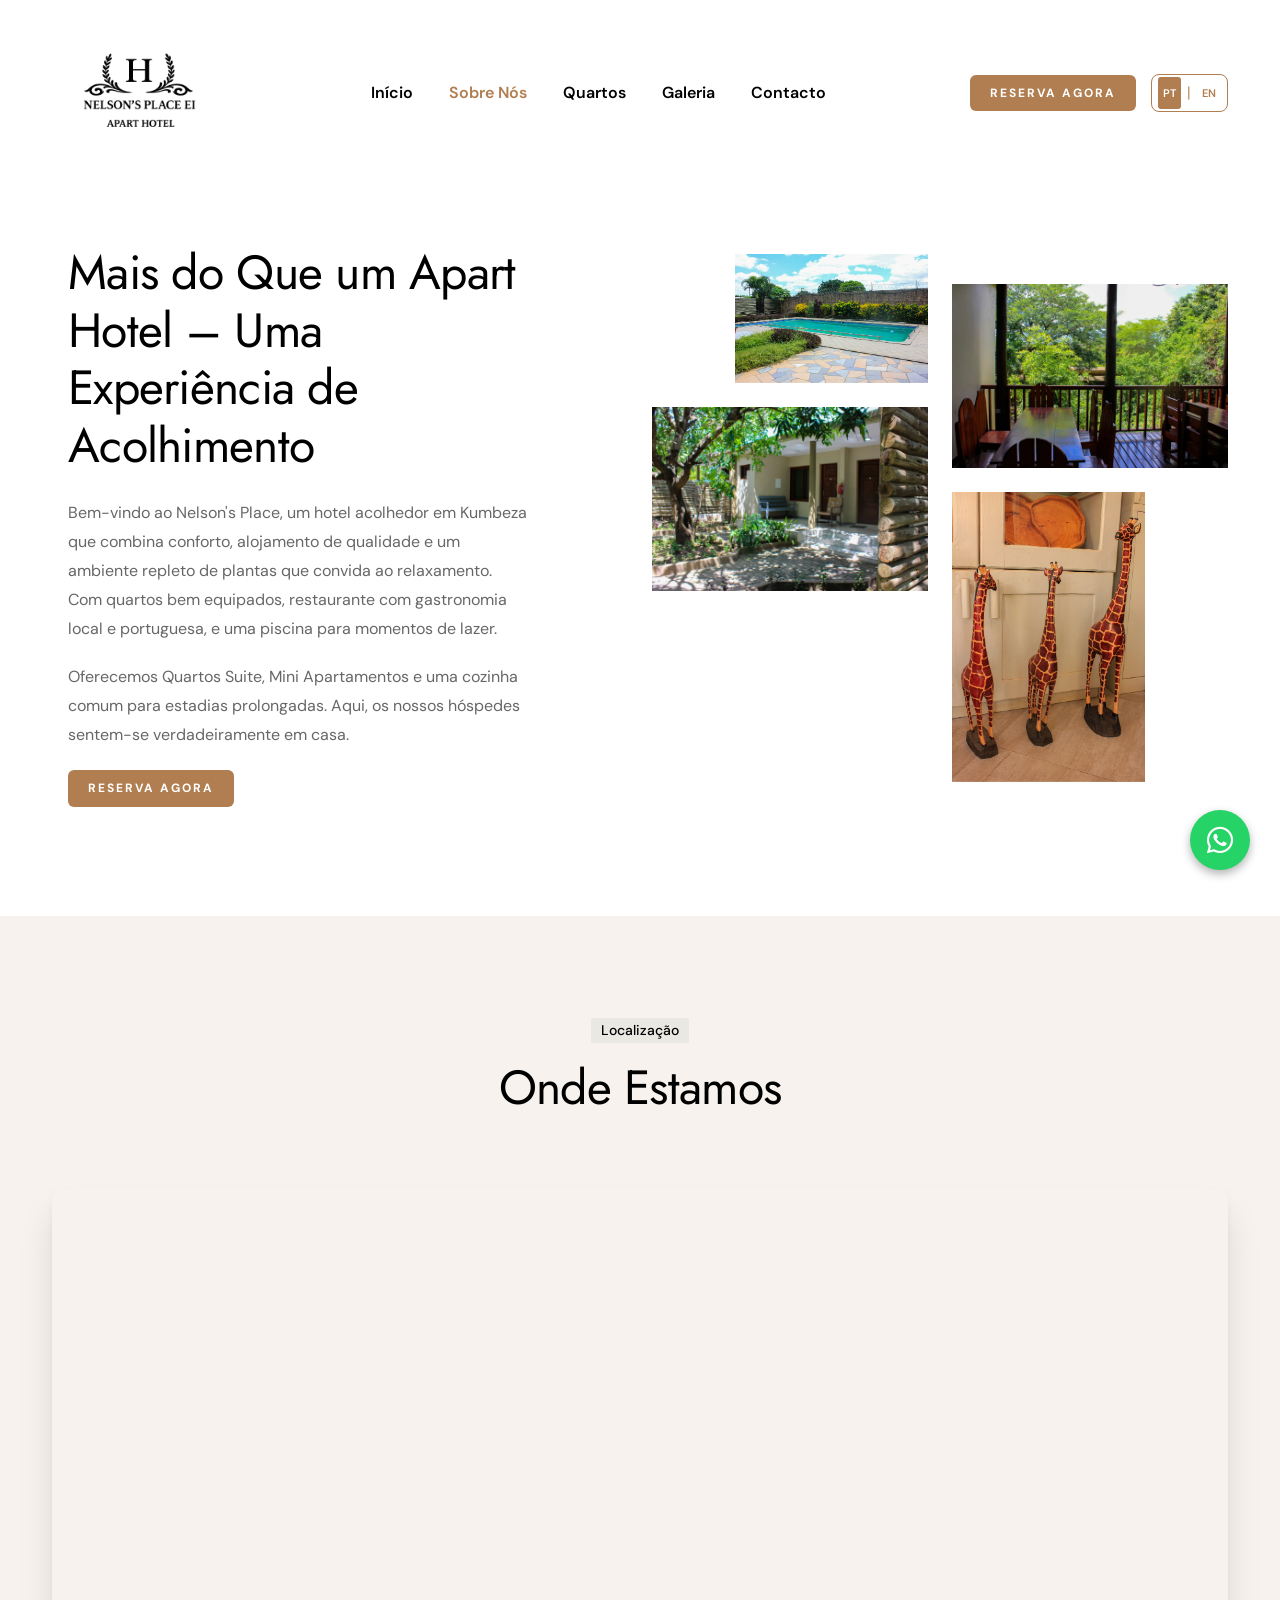
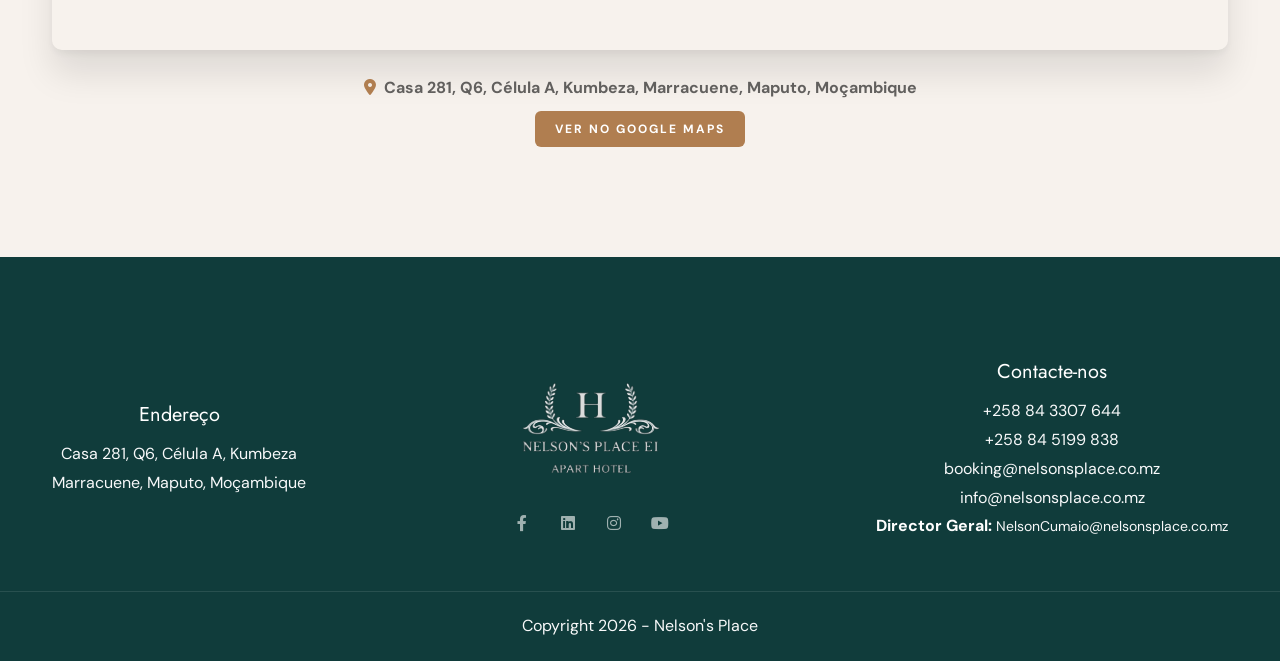
<file: Sobre-Nos.html>
<!DOCTYPE html>
<html lang="pt">

<head>
    <title>Nelson's Place - Apart Hotel</title>
    <link rel="icon" href="images/icon.svg" type="image/gif" sizes="16x16">
    <meta content="text/html;charset=utf-8" http-equiv="Content-Type">
    <meta content="width=device-width, initial-scale=1.0" name="viewport" >
    <meta content="Sobre Nós - Nelson's Place, Apart Hotel acolhedor em Kumbeza, Maputo, Moçambique." name="description" >
    <meta content="sobre nós, nelson's place, apart hotel, hotel kumbeza, hotel maputo, alojamento moçambique" name="keywords" >
    <meta content="Nelson's Place" name="author" >
    <link rel="canonical" href="https://nelsonsplace.co.mz/Sobre-Nos.html" >
    <!-- Open Graph -->
    <meta property="og:title" content="Sobre Nós - Nelson's Place" >
    <meta property="og:description" content="Sobre Nós - Nelson's Place, Apart Hotel acolhedor em Kumbeza, Maputo, Moçambique." >
    <meta property="og:url" content="https://nelsonsplace.co.mz/Sobre-Nos.html" >
    <meta property="og:type" content="website" >
    <meta property="og:locale" content="pt_MZ" >
    <meta property="og:site_name" content="Nelson's Place" >
    <meta property="og:image" content="https://nelsonsplace.co.mz/images/misc/s2.webp" >
    <!-- CSS Files
    ================================================== -->
    <link href="css/bootstrap.min.css" rel="stylesheet" type="text/css" id="bootstrap">
    <link href="css/plugins.css" rel="stylesheet" type="text/css" >
    <link href="css/swiper.css" rel="stylesheet" type="text/css" >
    <link href="css/style.css" rel="stylesheet" type="text/css" >
    <link href="css/coloring.css" rel="stylesheet" type="text/css" >
    <!-- custom-css -->
    <link href="css/swiper-custom-1.css" rel="stylesheet" type="text/css" >
    <!-- color scheme -->
    <link id="colors" href="css/colors/scheme-01.css" rel="stylesheet" type="text/css" >
    <link href="css/custom-fixes.css" rel="stylesheet" type="text/css" >

</head>

<body>

    <div id="wrapper">

        <div class="float-text show-on-scroll">
            <span><a href="#">Scroll to top</a></span>
        </div>
        <div class="scrollbar-v show-on-scroll"></div>
        
        <!-- page preloader begin -->
        <div id="de-loader"></div>
        <!-- page preloader close -->
        

        <header class="header-light scroll-light">
            <div class="container">
                <div class="row">
                    <div class="col-md-12">
                        <div class="header-inner">
                            <div class="de-flex">
                                <div class="de-flex-col">
                                    <!-- logo begin -->
                                    <div id="logo">
                                        <a href="index.html">
                                            <img class="logo-main" src="images/logo1.svg" alt="" >
                                            <img class="logo-scroll" src="images/logo1.svg" alt="" >
                                            <img class="logo-mobile" src="images/logo1.svg" alt="" >
                                        </a>
                                    </div>
                                    <!-- logo close -->
                                </div>

                                <div class="de-flex-col">
                                    <div class="de-flex-col header-col-mid">
                                        <ul id="mainmenu">
                                            <li><a class="menu-item" href="index.html" data-translate="nav_home">Início</a></li>
                                            <li><a class="menu-item active" href="Sobre-Nos.html" data-translate="nav_about">Sobre Nós</a></li>
                                            <li><a class="menu-item" href="index.html#section-rooms" data-translate="nav_rooms">Quartos</a></li>
                                            <li><a class="menu-item" href="index.html#section-gallery" data-translate="nav_gallery">Galeria</a></li>
                                            <li><a class="menu-item" href="index.html#section-contact" data-translate="nav_contact">Contacto</a></li>
                                        </ul>
                                    </div>
                                </div>

                                <div class="de-flex-col">
                                    <a class="btn-main fx-slide w-100" href="index.html#section-contact" data-hover="Reserva Agora" data-translate-hover="nav_book"><span data-translate="nav_book">Reserva Agora</span></a>

                                    <!-- Language Switcher -->
                                    <div class="lang-switcher">
                                        <button class="lang-btn active" data-lang="pt">PT</button>
                                        <span class="lang-divider">|</span>
                                        <button class="lang-btn" data-lang="en">EN</button>
                                    </div>

                                    <div class="menu_side_area">
                                        <span id="menu-btn"></span>
                                    </div>
                                </div>
                            </div>
                        </div>
                    </div>
                </div>
            </div>
        </header>

        <!-- About Section -->
        <section id="section-about" class="mt-5">
            <div class="container mt-5">
                <div class="row g-4 align-items-center mt-5 justify-content-between">

                    <div class="col-lg-5 mt-5">
                        <div class="ps-lg-3">
                            <h2 class="wow fadeInUp" data-wow-delay=".4s" data-translate="about_title">Mais do Que um Apart Hotel – Uma Experiência de Acolhimento</h2>
                            <p class="wow fadeInUp" data-wow-delay=".6s" data-translate="about_text1">Bem-vindo ao Nelson's Place, um hotel acolhedor em Kumbeza que combina conforto, alojamento de qualidade e um ambiente repleto de plantas que convida ao relaxamento. Com quartos bem equipados, restaurante com gastronomia local e portuguesa, e uma piscina para momentos de lazer.</p>
                            <p class="wow fadeInUp" data-wow-delay=".8s" data-translate="about_text2">Oferecemos Quartos Suite, Mini Apartamentos e uma cozinha comum para estadias prolongadas. Aqui, os nossos hóspedes sentem-se verdadeiramente em casa.</p>

                            <a class="btn-main fx-slide" href="index.html#section-contact" data-hover="Reserva Agora" data-translate-hover="nav_book"><span data-translate="nav_book">Reserva Agora</span></a>
                        </div>
                    </div>

                    <div class="col-lg-6">
                        <div class="row g-4">
                            <div class="col-6">
                                <img src="images/misc/s2.webp" class="img-fluid mb-4 w-70 ms-30 wow scaleIn" alt="">
                                <img src="images/misc/s3.webp" class="img-fluid wow scaleIn" alt="">
                            </div>
                            <div class="col-6">
                                <div class="spacer-single sm-hide"></div>
                                <img src="images/misc/s4.webp" class="img-fluid mb-4 wow scaleIn" alt="">
                                <img src="images/misc/s5.webp" class="img-fluid w-70 wow scaleIn" alt="">
                            </div>
                        </div>
                    </div>

                </div>
            </div>
        </section>

        <!-- Location Map Section -->
        <section class="bg-color-op-1">
            <div class="container">
                <div class="row g-4 justify-content-center">
                    <div class="col-lg-8 text-center">
                        <div class="subtitle s2 mb-3 wow fadeInUp" data-wow-delay=".0s" data-translate="about_location_subtitle">Localização</div>
                        <h2 class="wow fadeInUp" data-wow-delay=".2s" data-translate="about_location_title">Onde Estamos</h2>
                    </div>
                </div>

                <div class="row g-4 mt-4">
                    <div class="col-lg-12 wow fadeInUp">
                        <div class="rounded-1 overflow-hidden soft-shadow">
                            <iframe 
                                src="https://www.google.com/maps/embed?pb=!1m14!1m8!1m3!1d3587!2d32.5732!3d-25.9692!3m2!1i1024!2i768!4f13.1!3m3!1m2!1s0x1ee693c4f8bda475%3A0xc66603e68bc6f604!2sNelson%E2%80%99s%20Place%20Aparthotel!5e0!3m2!1spt-PT!2smz" 
                                width="100%" 
                                height="450" 
                                style="border:0;" 
                                allowfullscreen="" 
                                loading="lazy" 
                                referrerpolicy="no-referrer-when-downgrade">
                            </iframe>
                        </div>
                        <div class="text-center mt-4">
                            <p class="mb-2"><i class="fa-solid fa-location-dot id-color me-2"></i><strong>Casa 281, Q6, Célula A, Kumbeza, Marracuene, Maputo, Moçambique</strong></p>
                            <a href="https://maps.app.goo.gl/RRuHottqv666ixy38" target="_blank" class="btn-main fx-slide" data-hover="Ver no Google Maps" data-translate-hover="about_map_btn"><span data-translate="about_map_btn">Ver no Google Maps</span></a>
                        </div>
                    </div>
                </div>
            </div>
        </section>

    </div>

    <!-- footer begin -->
    <footer class="text-light section-dark">
        <div class="container">
            <div class="row g-4 align-items-center">
                <div class="col-md-12">
                    <div class="d-lg-flex align-items-center justify-content-between text-center">
                        <div>
                            <h3 class="fs-20" data-translate="footer_address">Endereço</h3>
                            Casa 281, Q6, Célula A, Kumbeza<br>
                            Marracuene, Maputo, Moçambique
                        </div>
                        <div>
                            <img src="images/logo2.svg" class="w-200px mt-4" alt=""><br>
                            <div class="social-icons mb-sm-30 mt-4">
                                <a href="https://www.facebook.com/share/1CL2GYKiTW/" target="_blank"><i class="fa-brands fa-facebook-f"></i></a>
                                <a href="https://www.linkedin.com/company/nelson-s-place" target="_blank"><i class="fa-brands fa-linkedin"></i></a>
                                <a href="https://www.instagram.com/nelsons.place?igsh=Zm5qYmtocGR3bmg5" target="_blank"><i class="fa-brands fa-instagram"></i></a>
                                <a href="https://youtube.com/@nelsonsplace421?si=jiJj1jDz_i_13bOY" target="_blank"><i class="fa-brands fa-youtube"></i></a>
                            </div>
                        </div>
                        <div>
                            <h3 class="fs-20" data-translate="footer_contact">Contacte-nos</h3>
                            +258 84 3307 644<br>
                            +258 84 5199 838<br>
                            booking@nelsonsplace.co.mz<br>
                            info@nelsonsplace.co.mz<br>
                            <strong data-translate="footer_director">Director Geral:</strong><small> NelsonCumaio@nelsonsplace.co.mz</small>
                        </div>
                    </div>
                </div>                    
            </div>
        </div>
        <div class="subfooter">
            <div class="container">
                <div class="row">
                    <div class="col-md-12 text-center">
                        Copyright 2026 - Nelson's Place
                    </div>
                </div>
            </div>
        </div>
    </footer>
    <!-- footer end -->

    <!-- WhatsApp Button -->
    <a href="https://wa.me/258843307644" target="_blank" class="whatsapp-float" title="Chat on WhatsApp">
        <i class="fa-brands fa-whatsapp"></i>
    </a>

    <!-- Javascript Files
    ================================================== -->
    <script src="js/vendors.js"></script>
    <script src="js/designesia.js"></script>
    <script src="js/translations.js"></script>

</body>

</html>
</file>
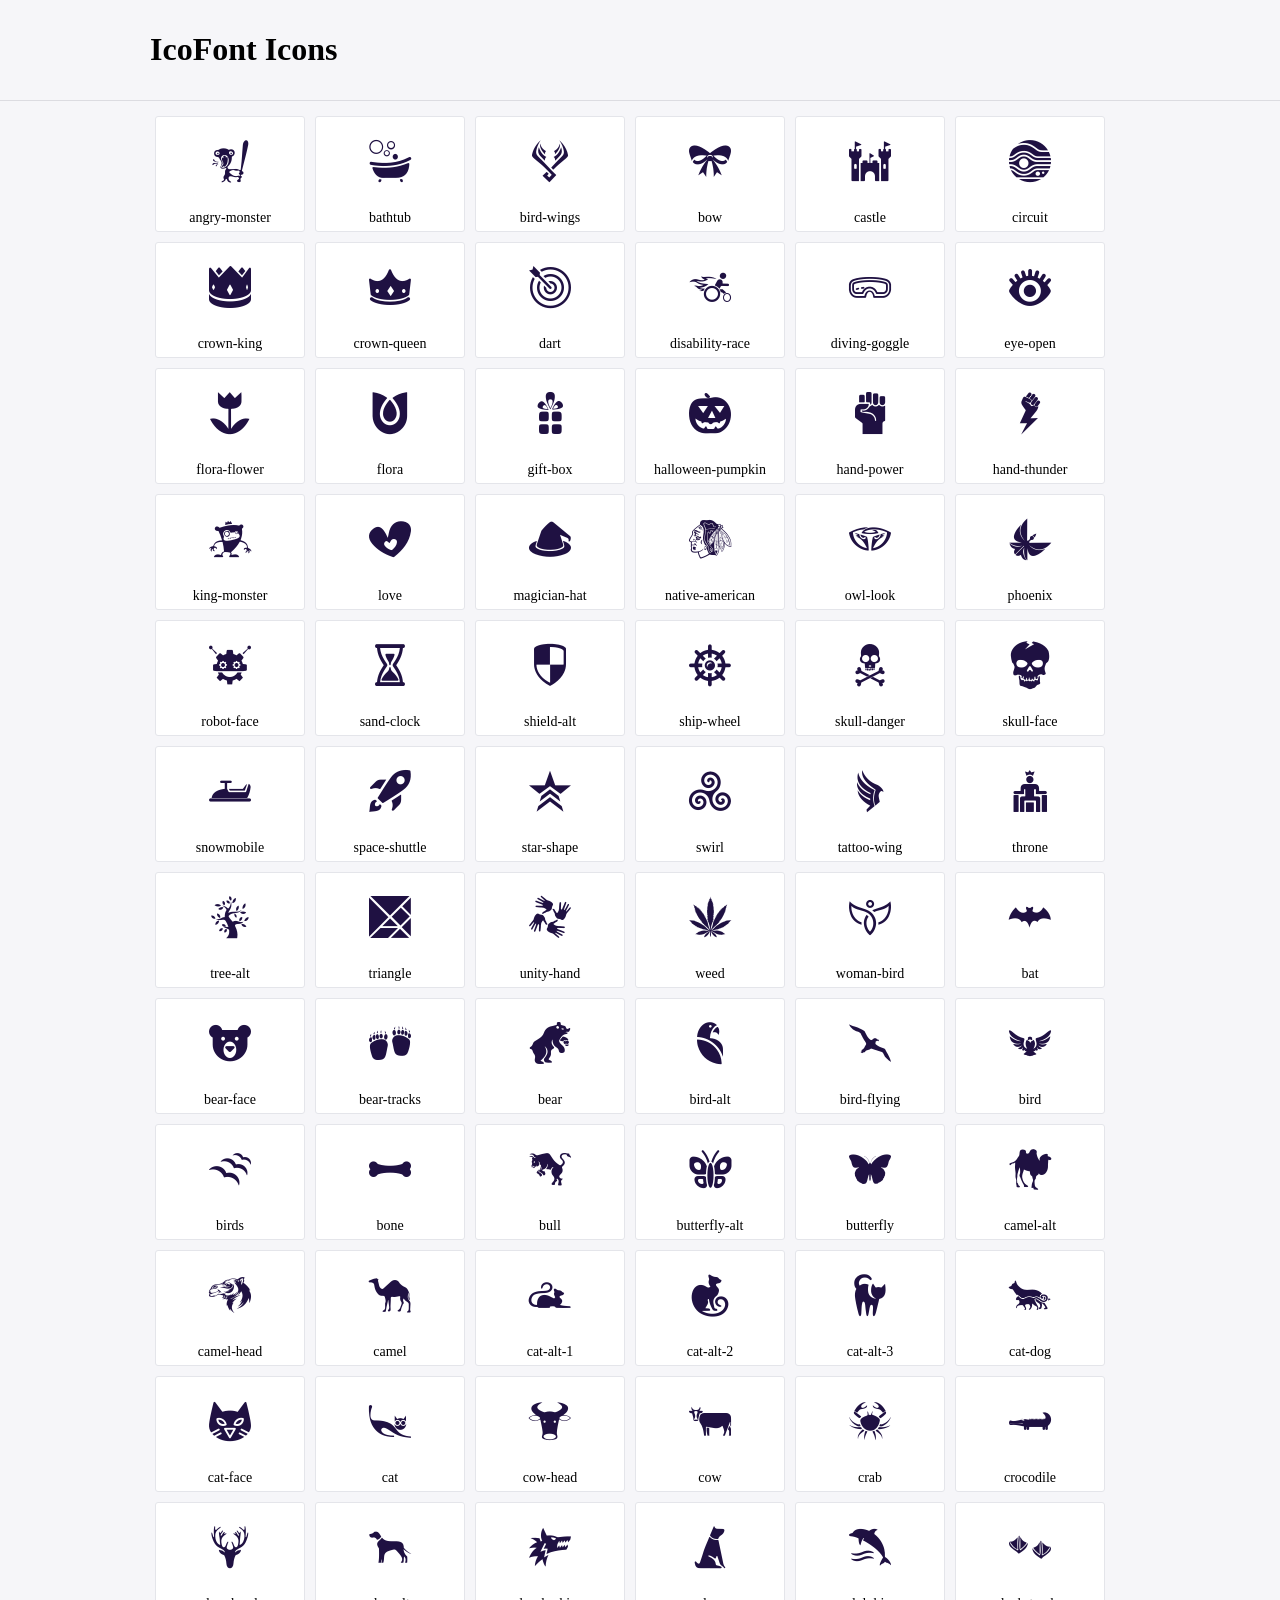
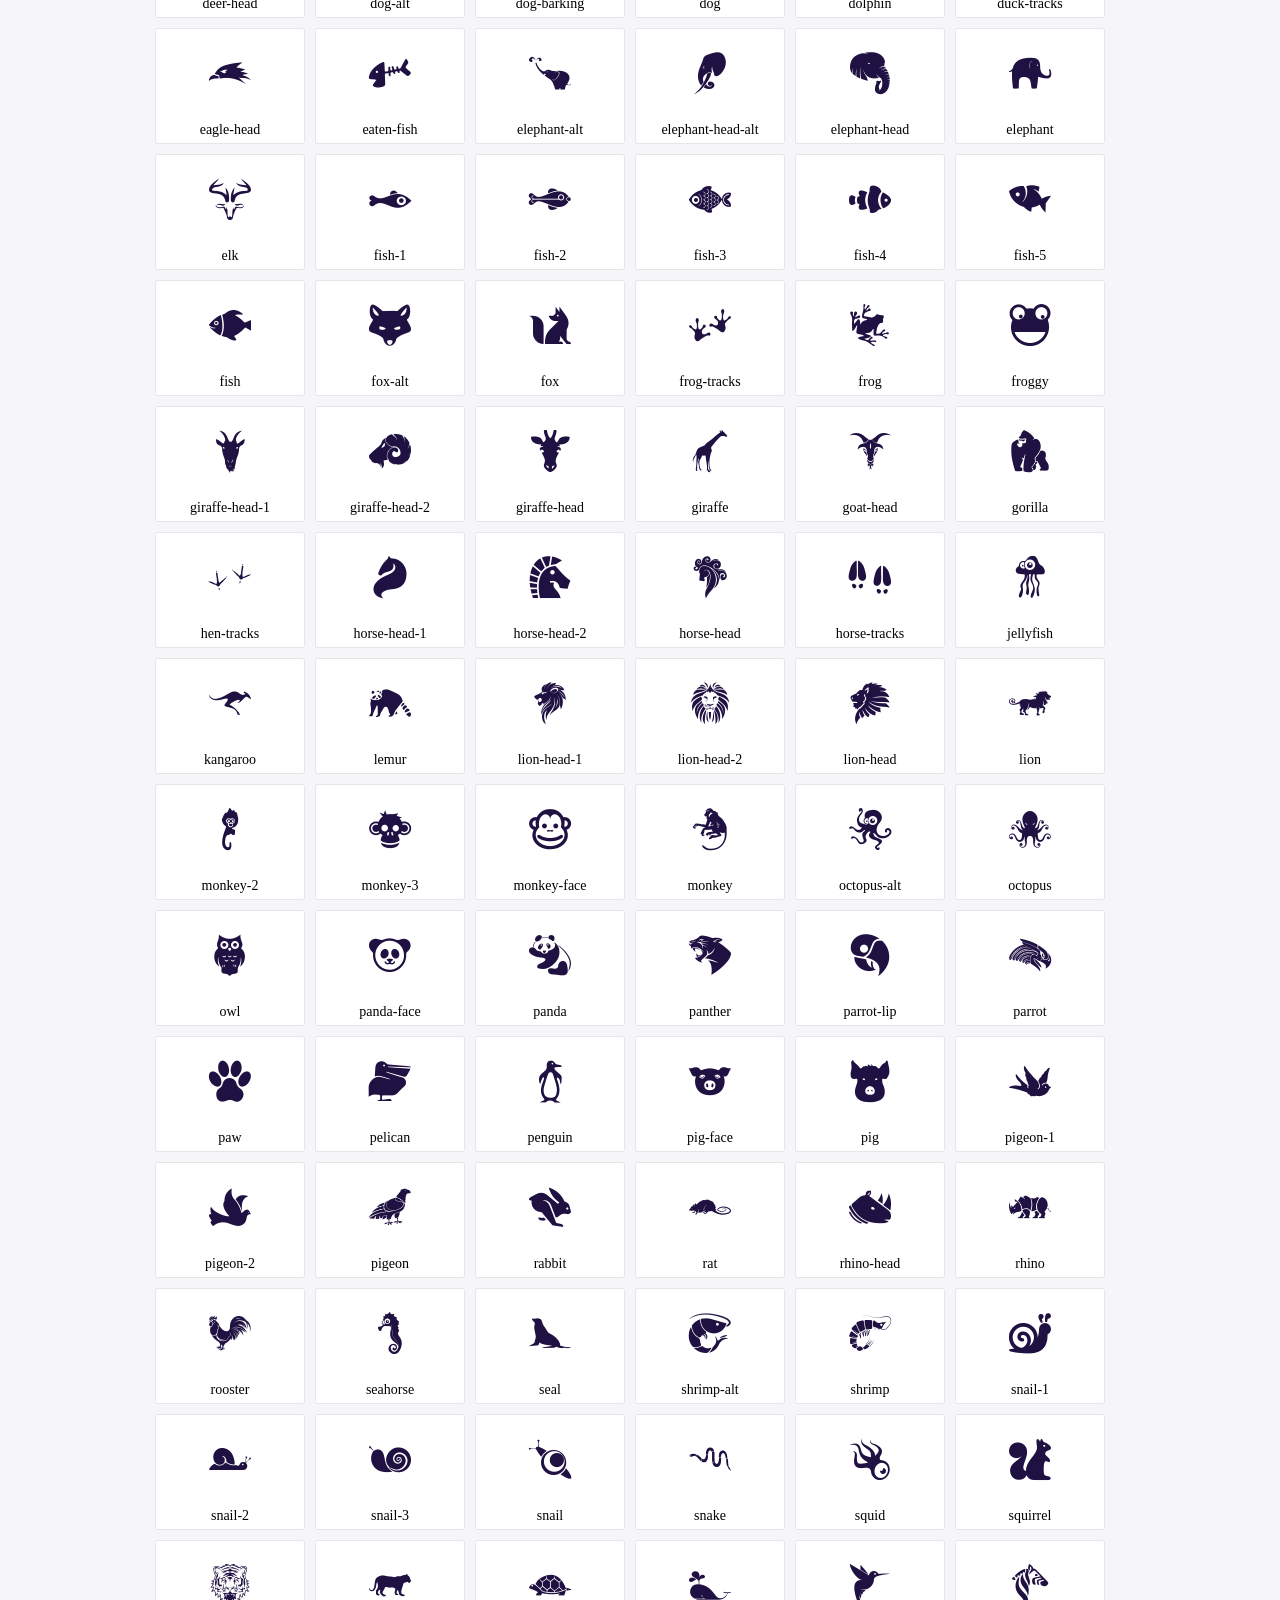
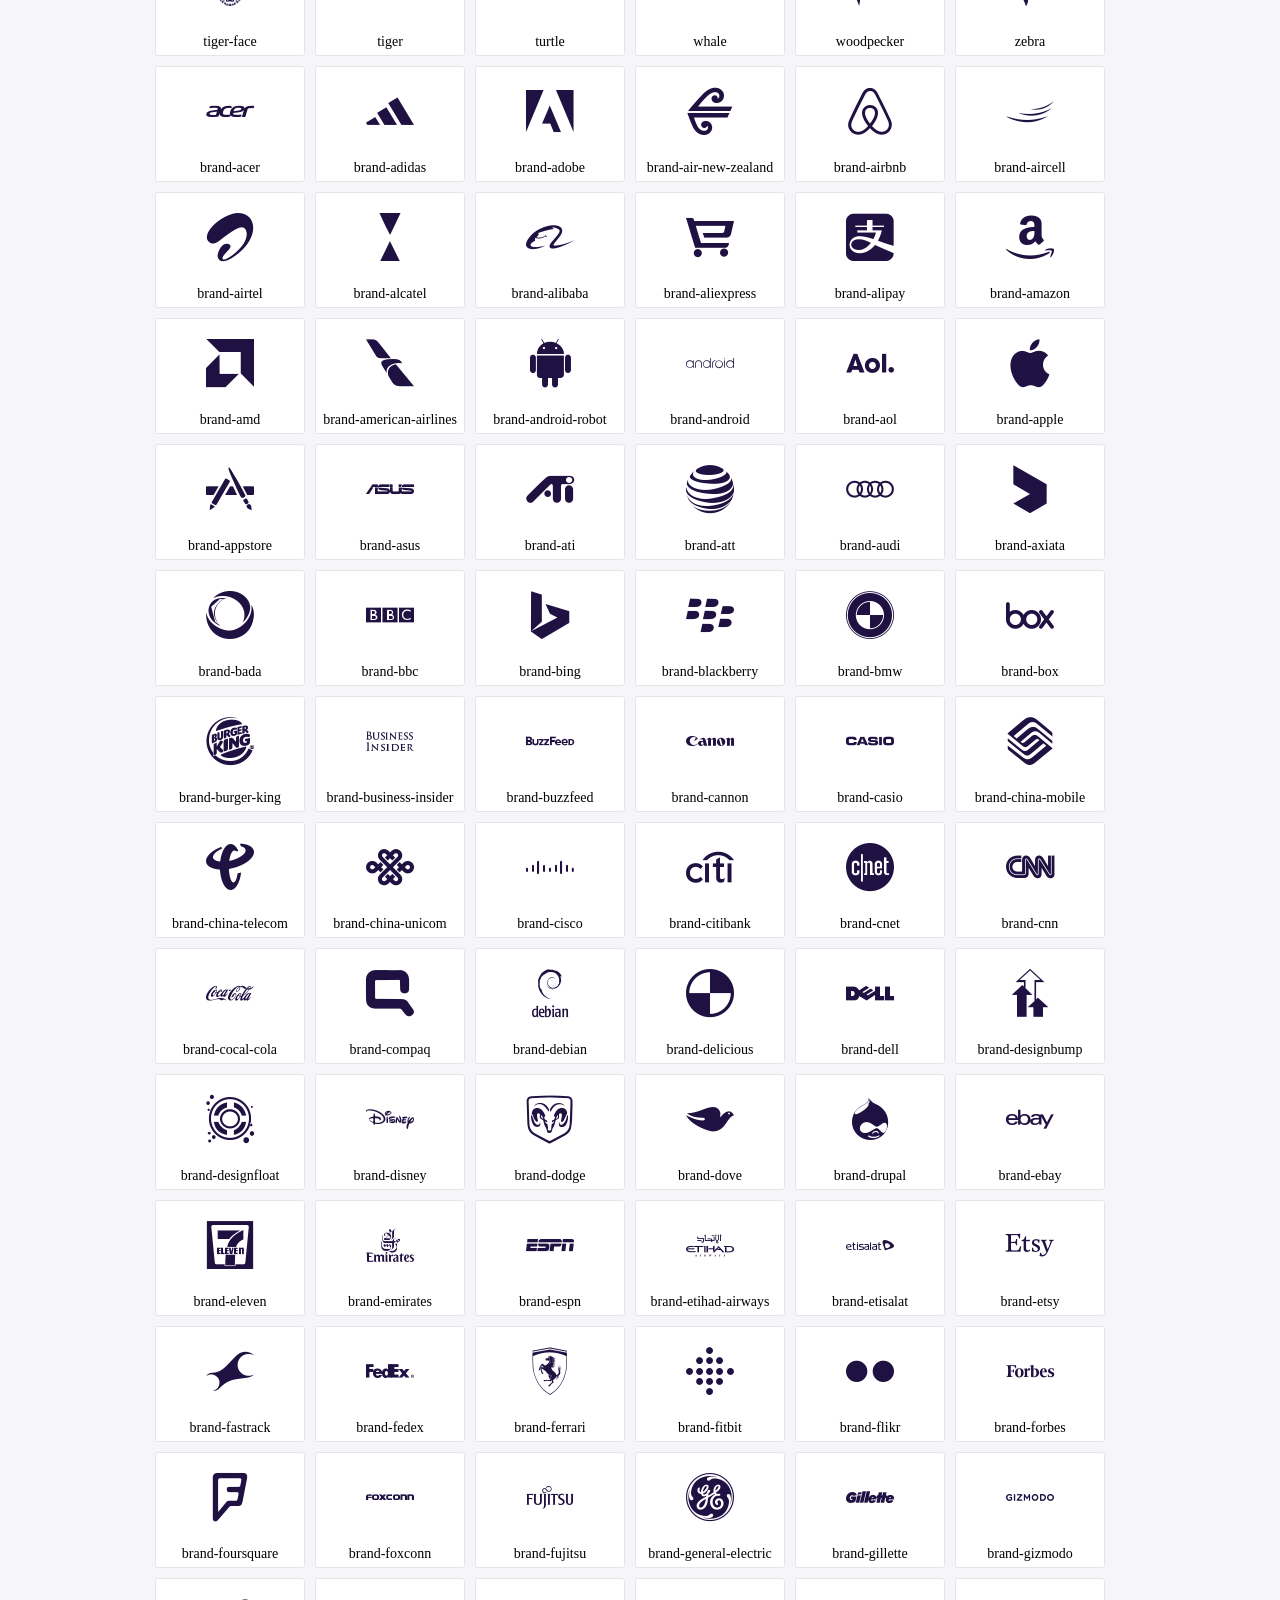
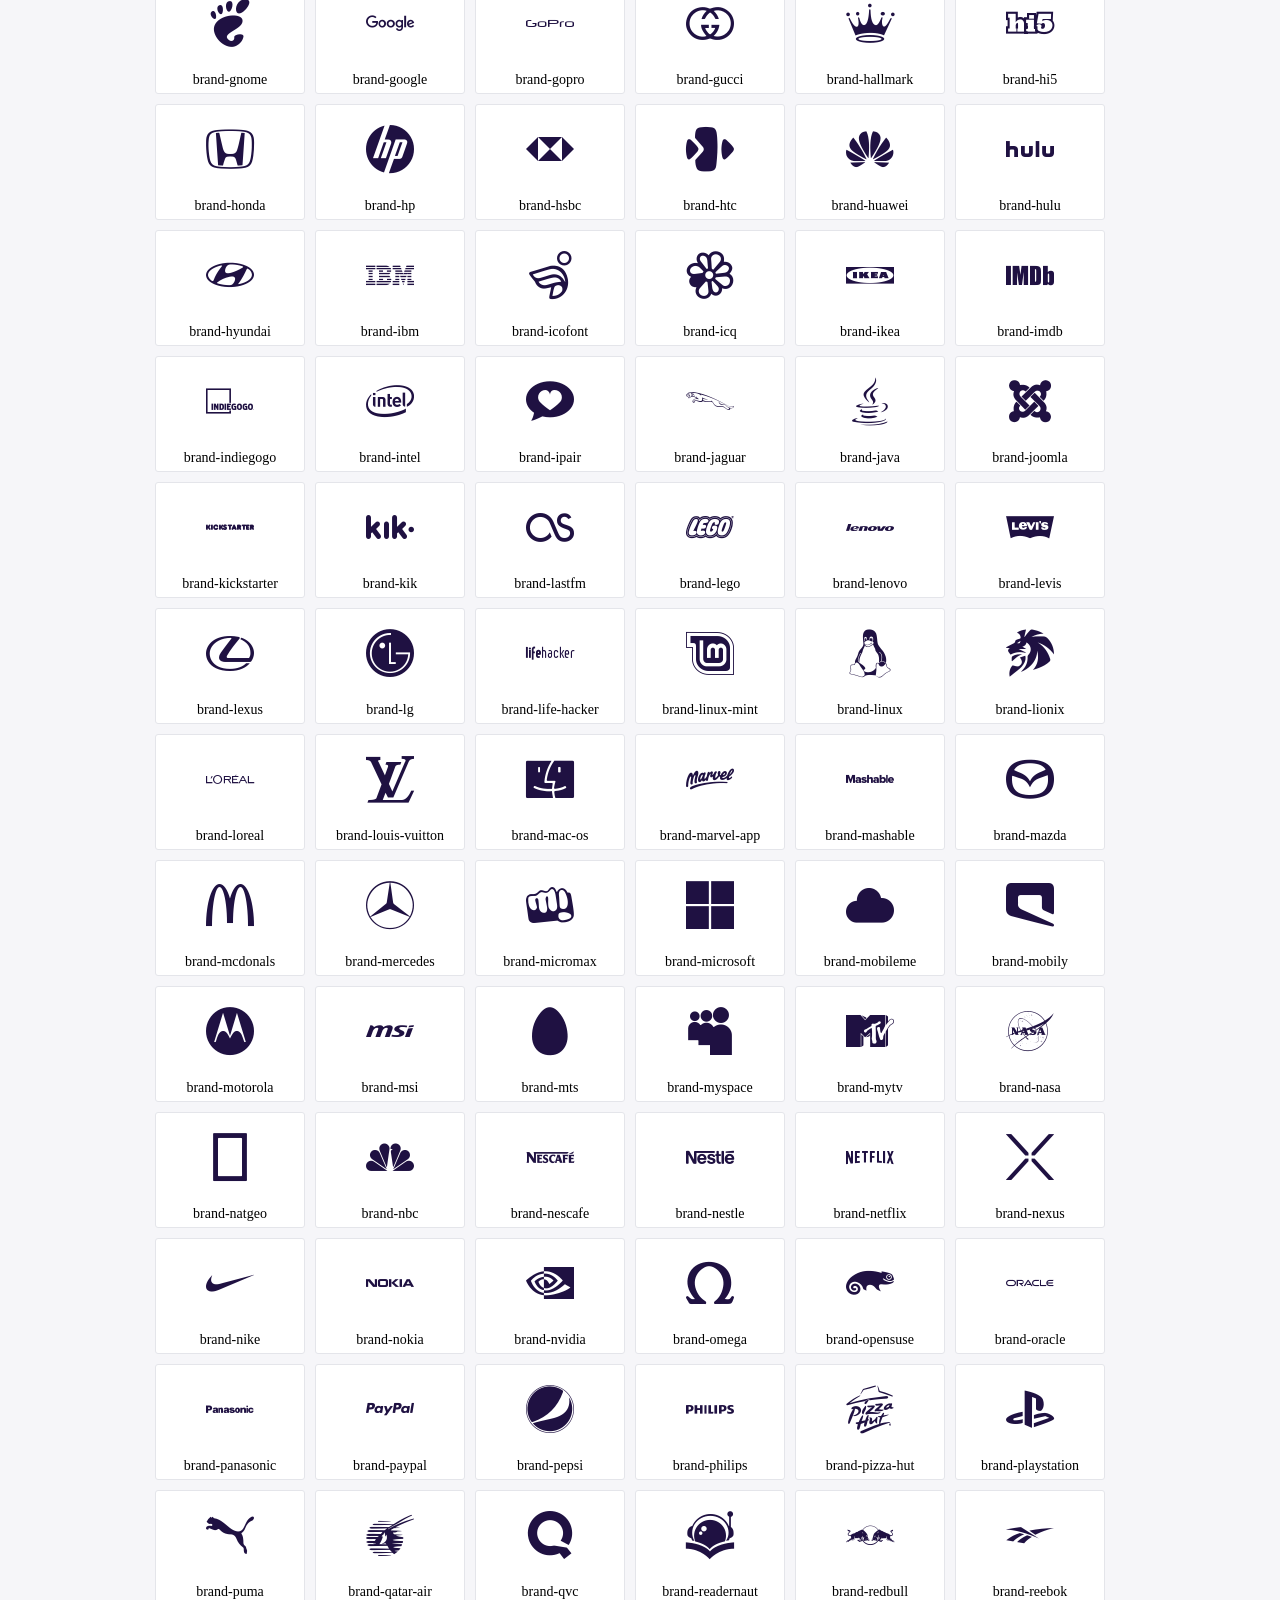
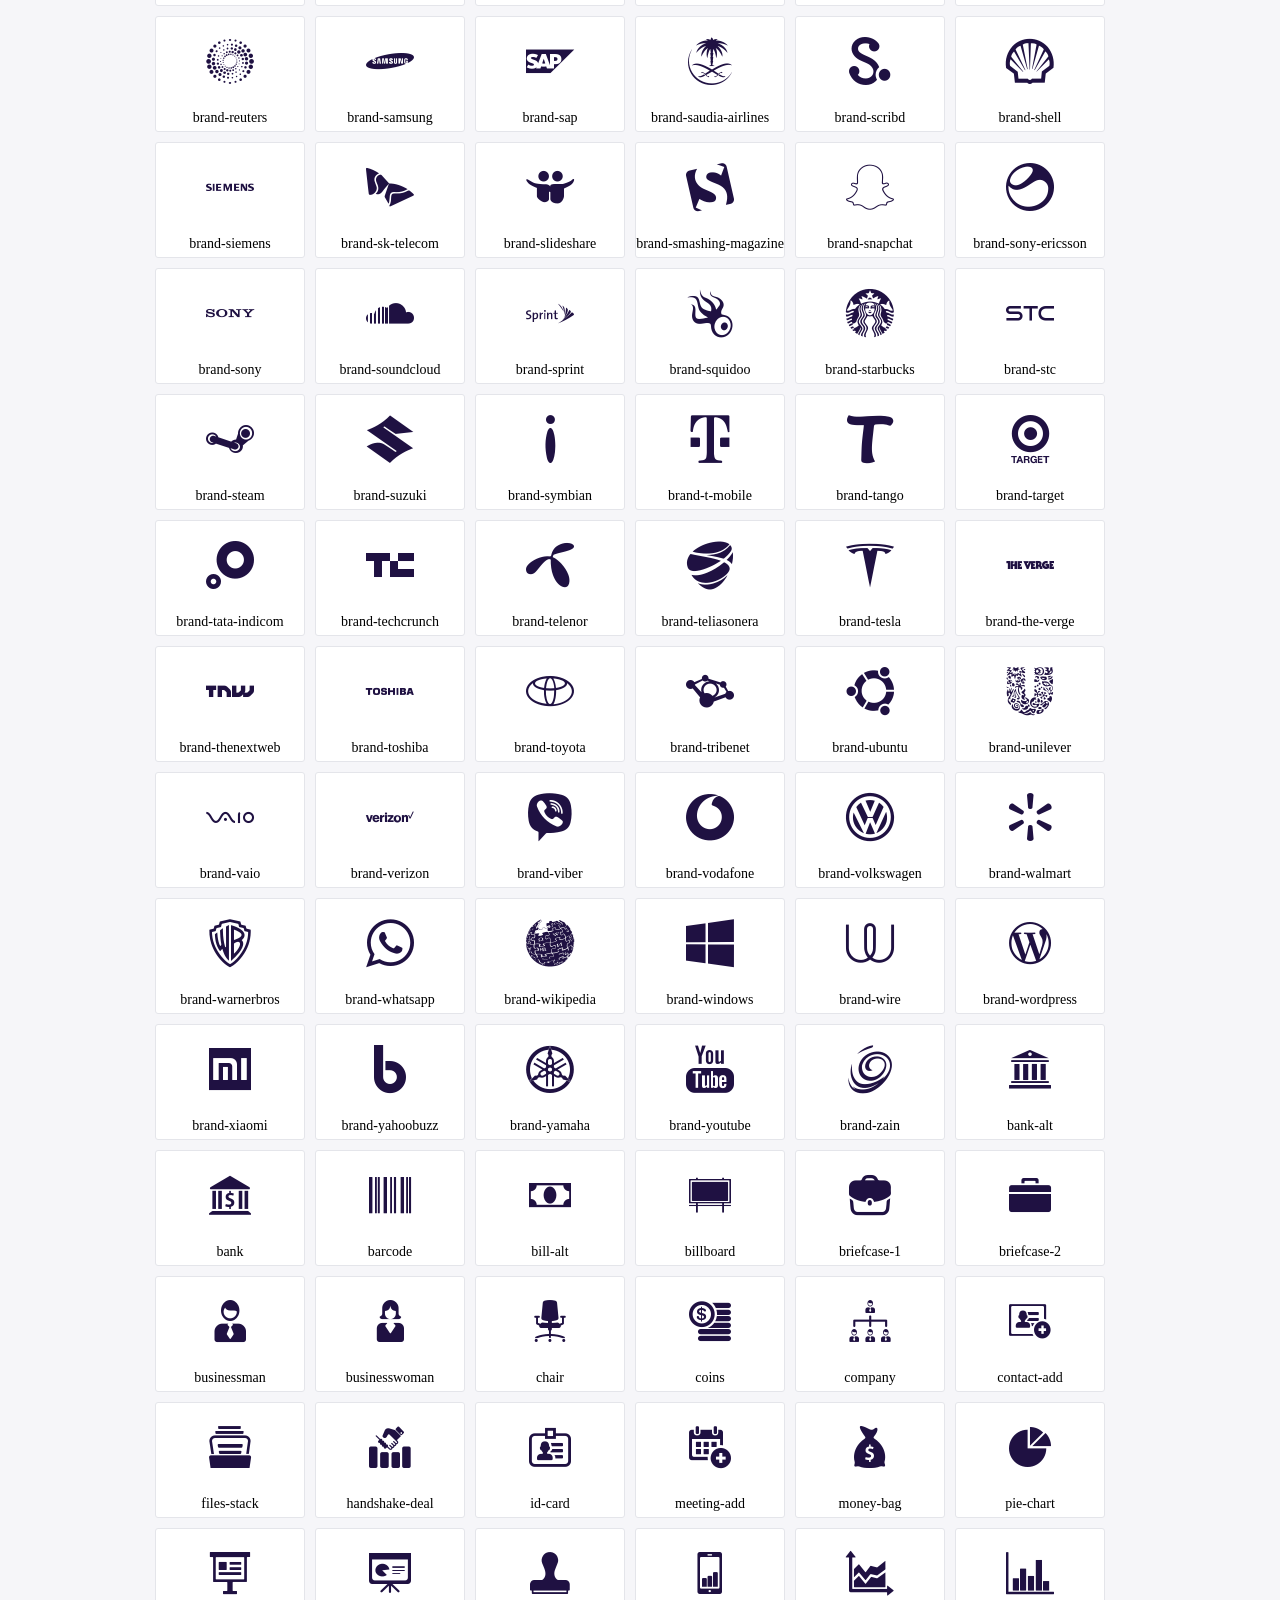
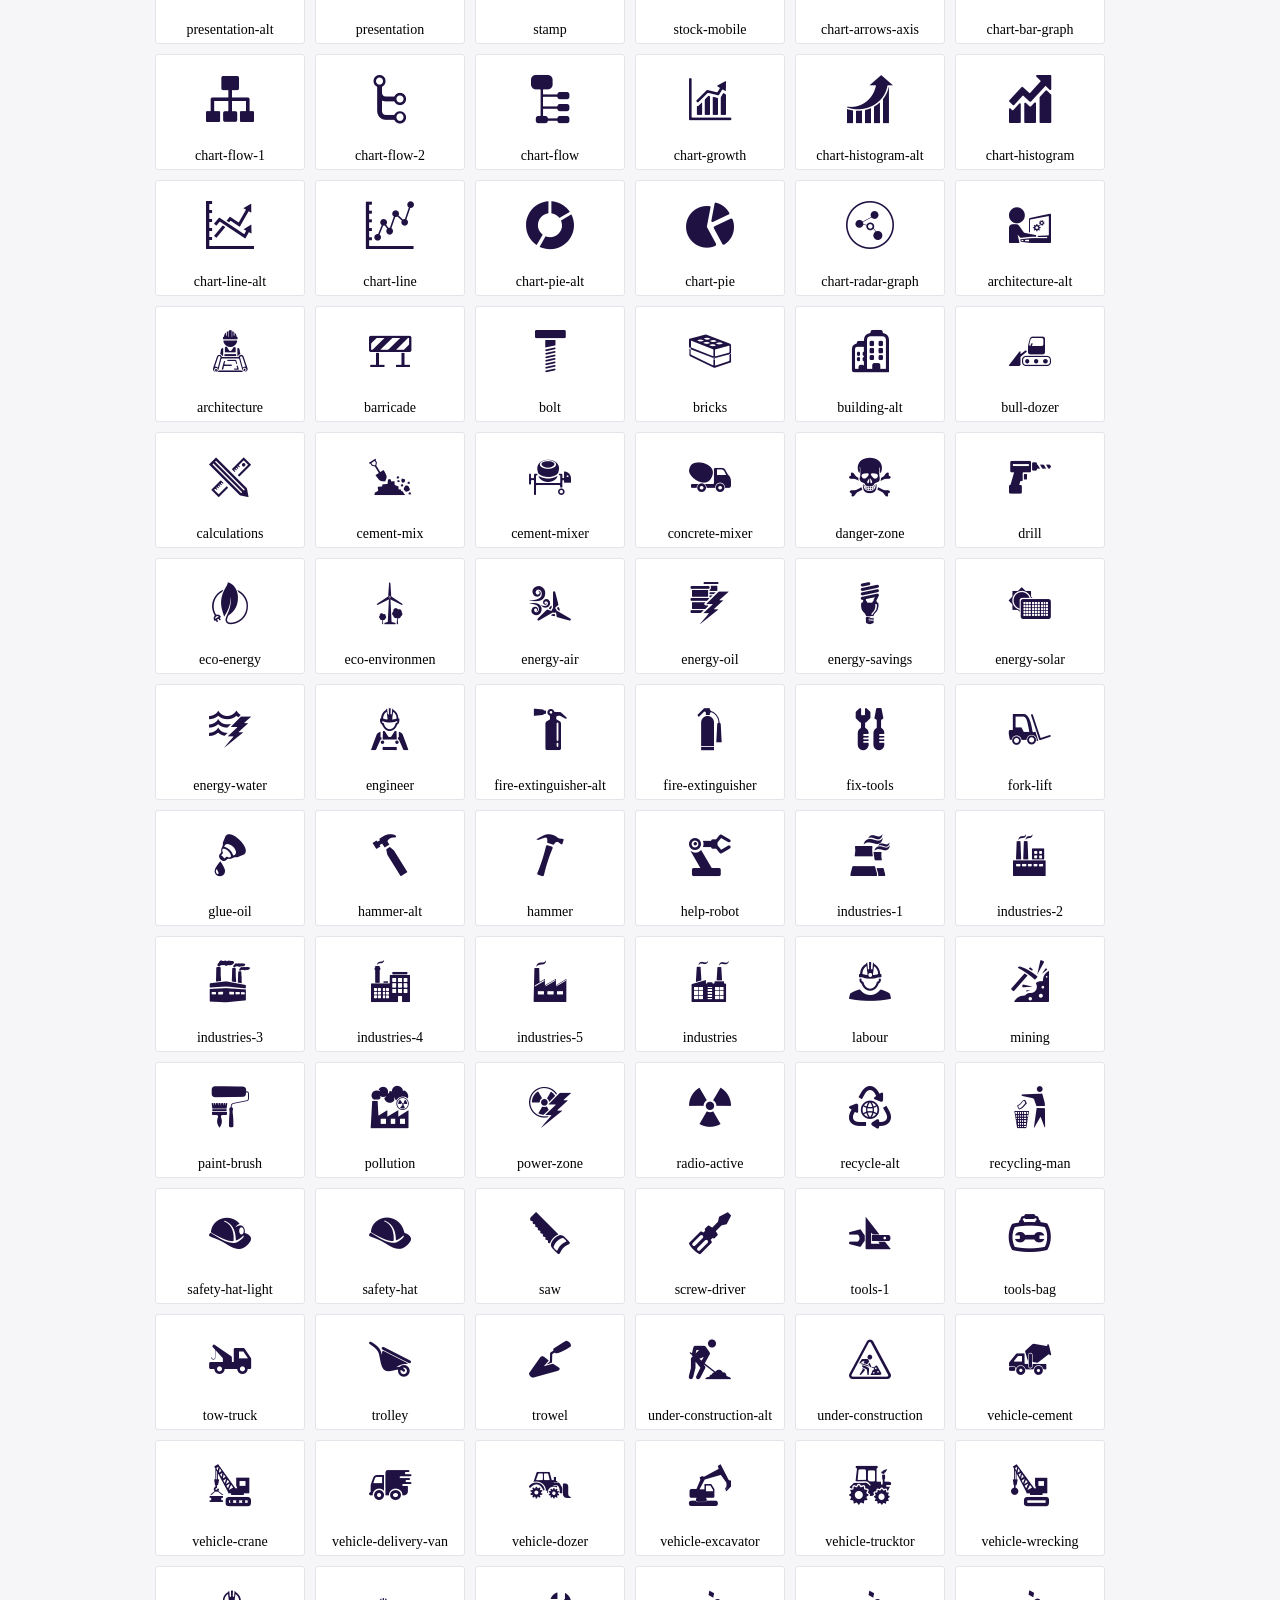
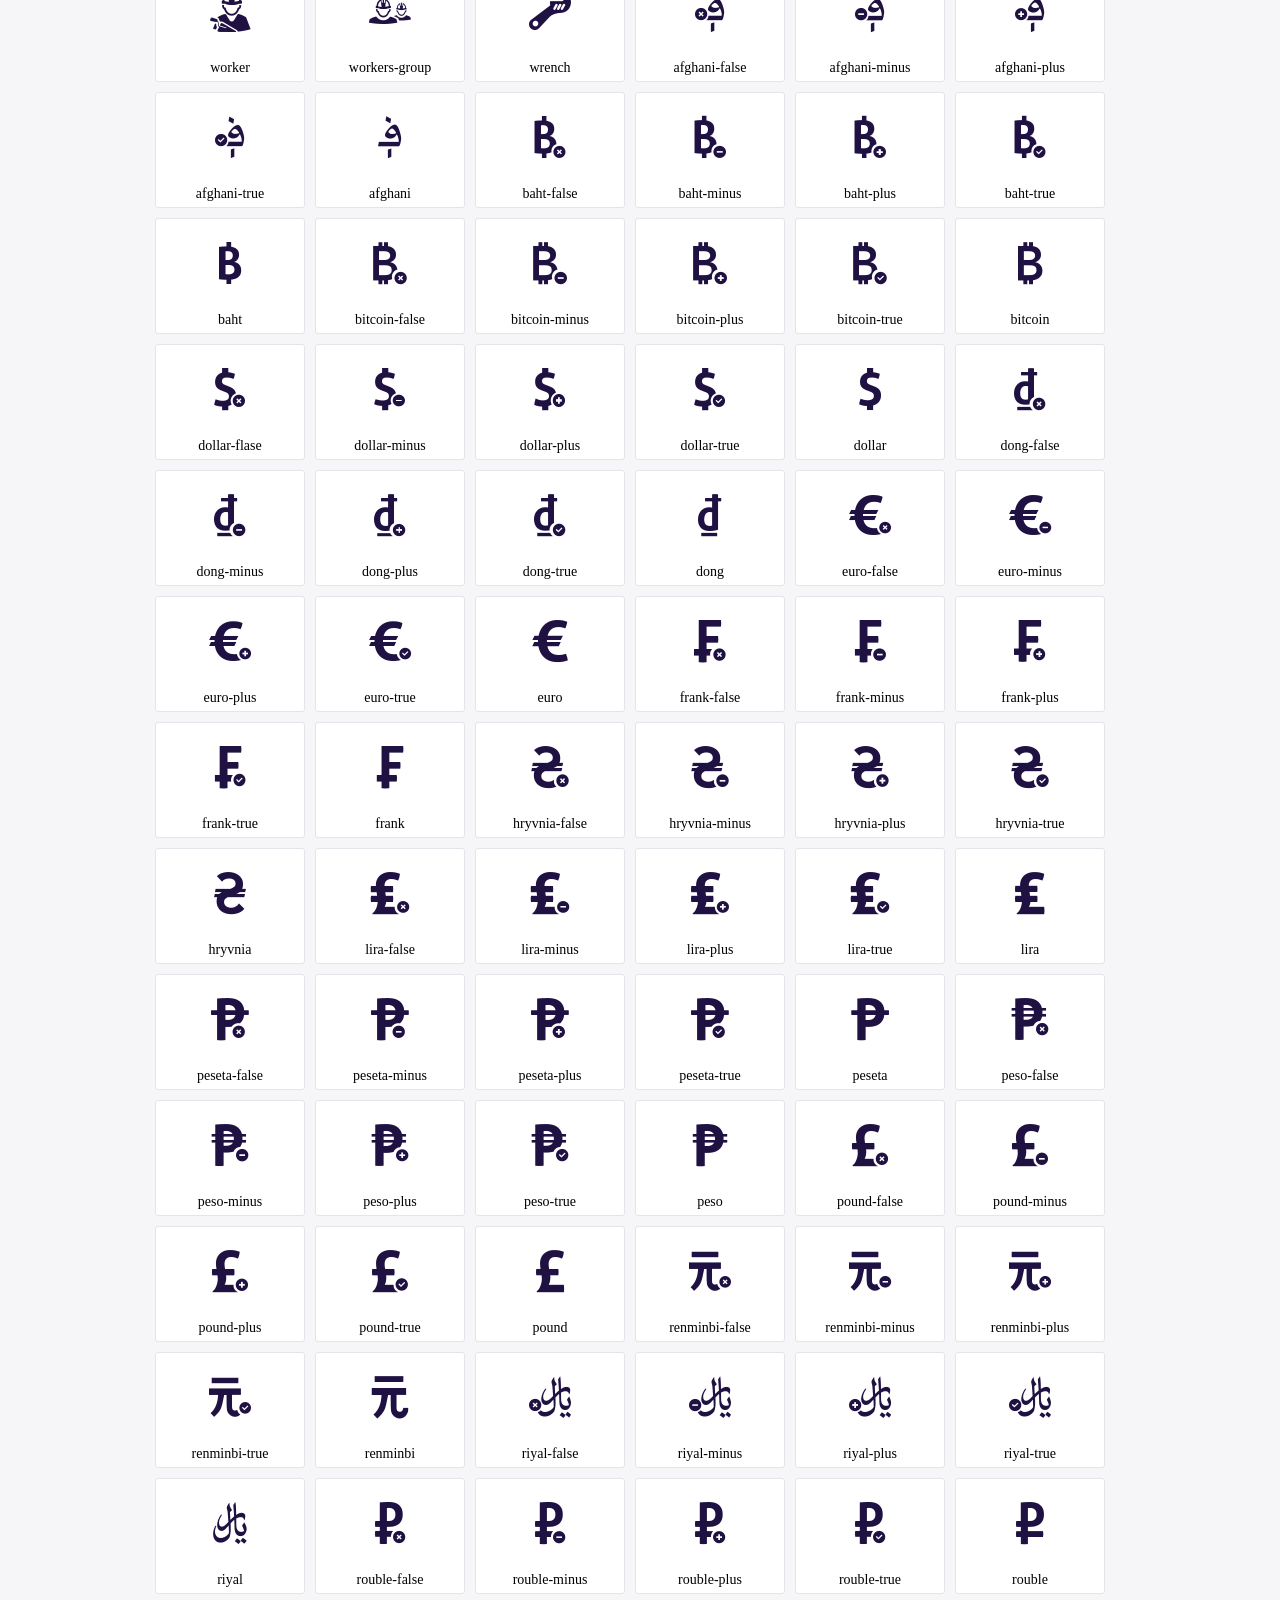
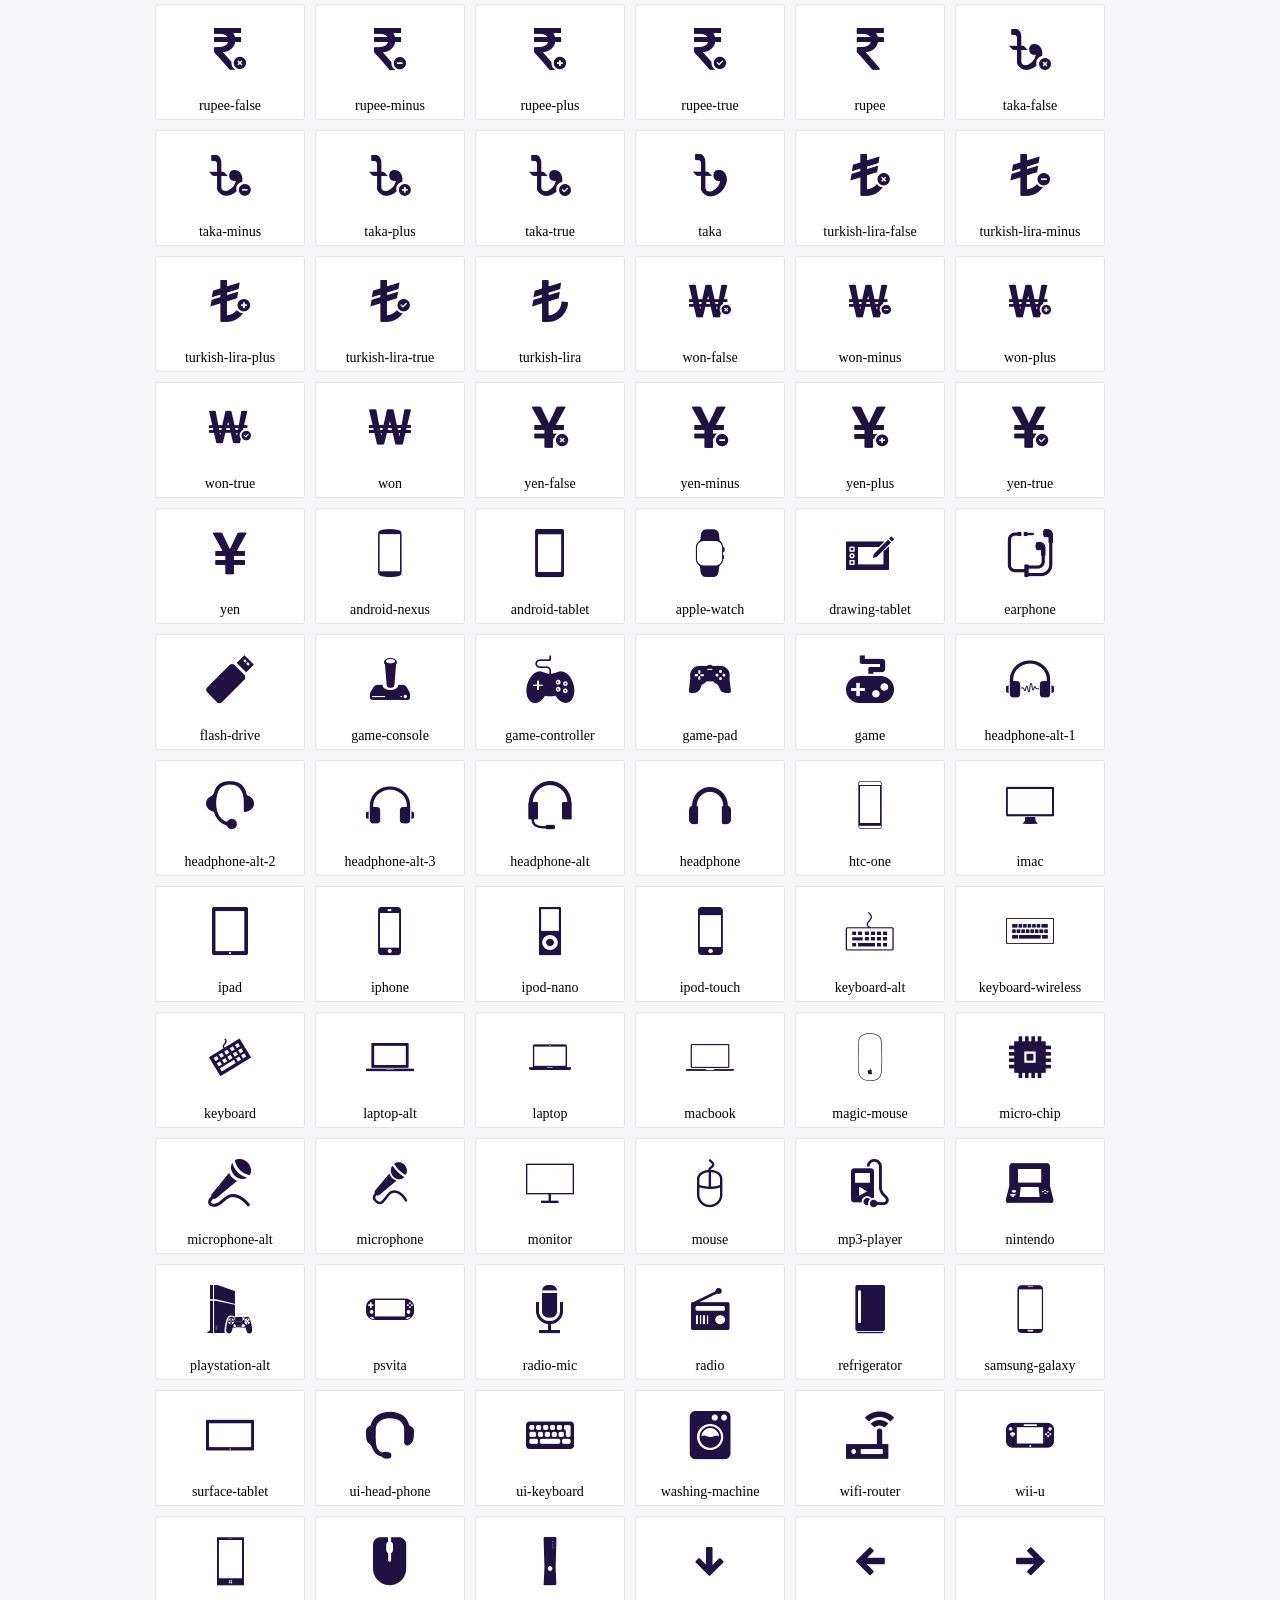
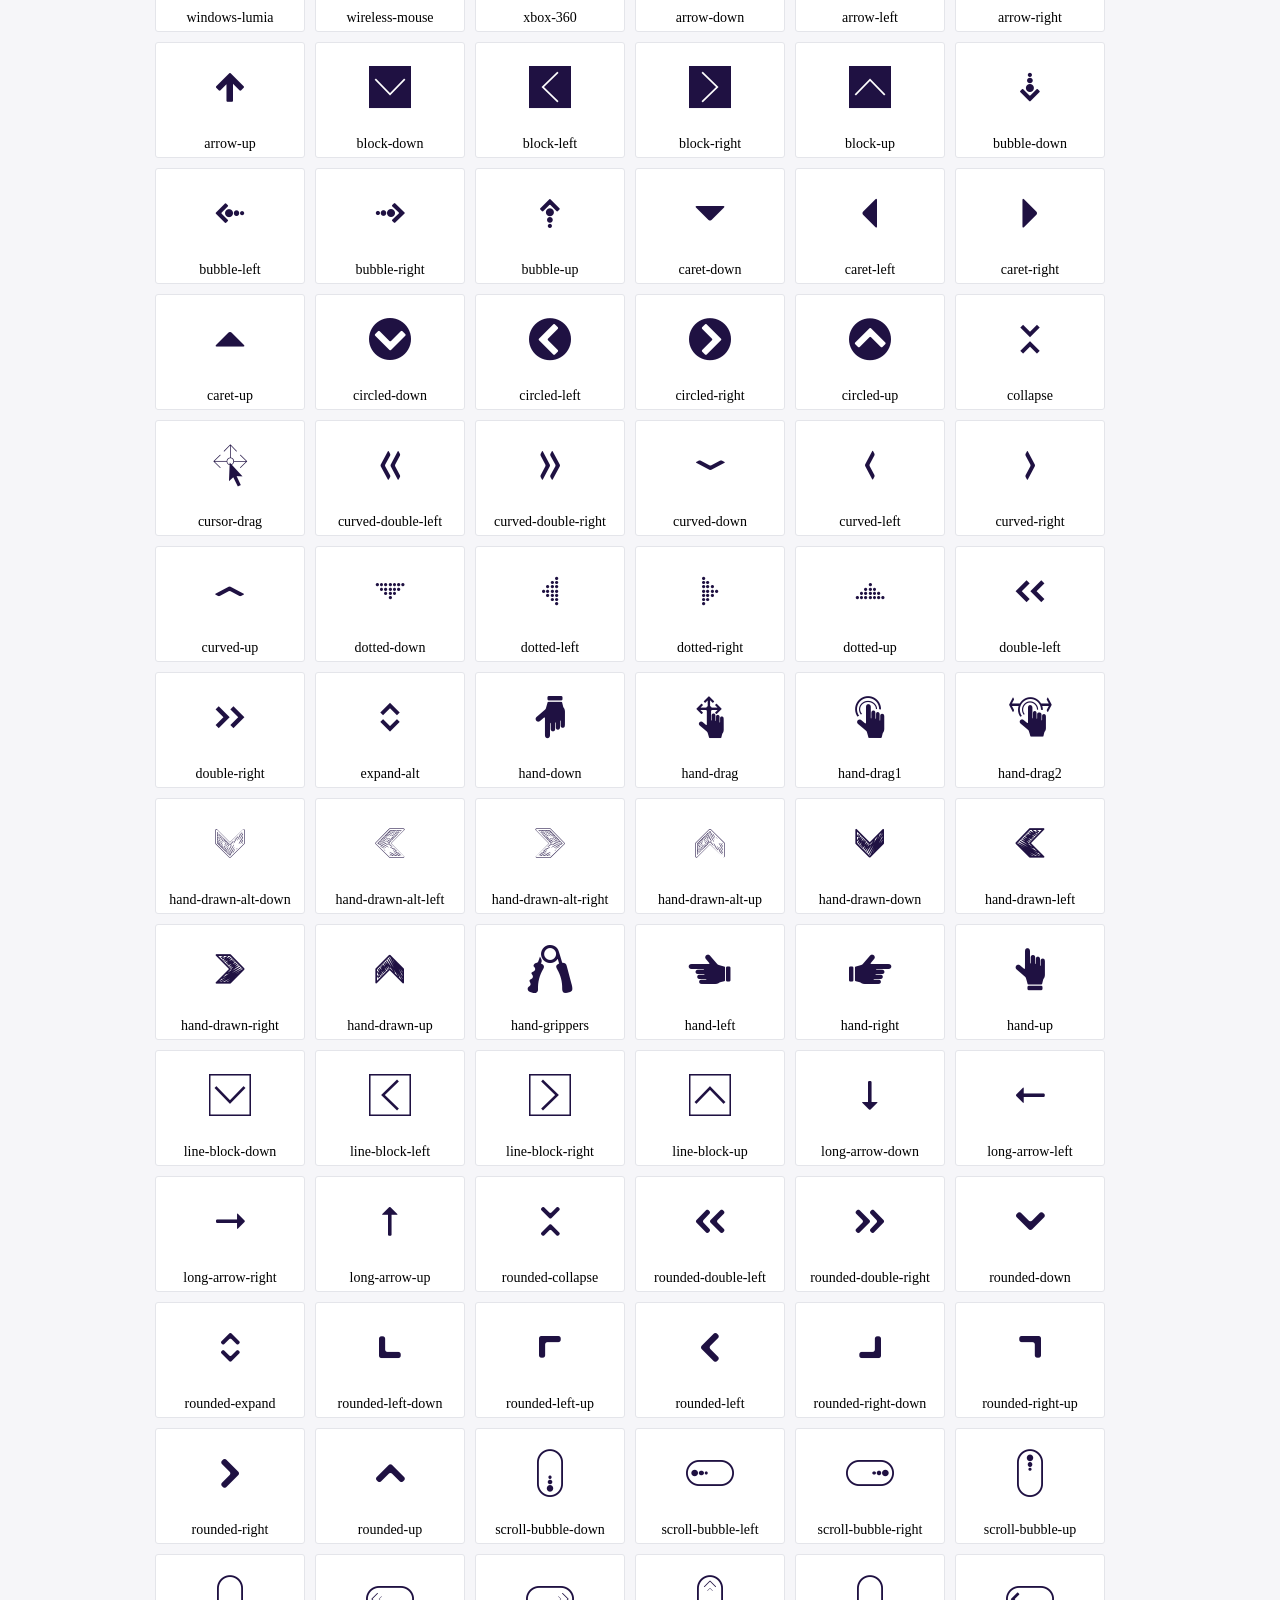
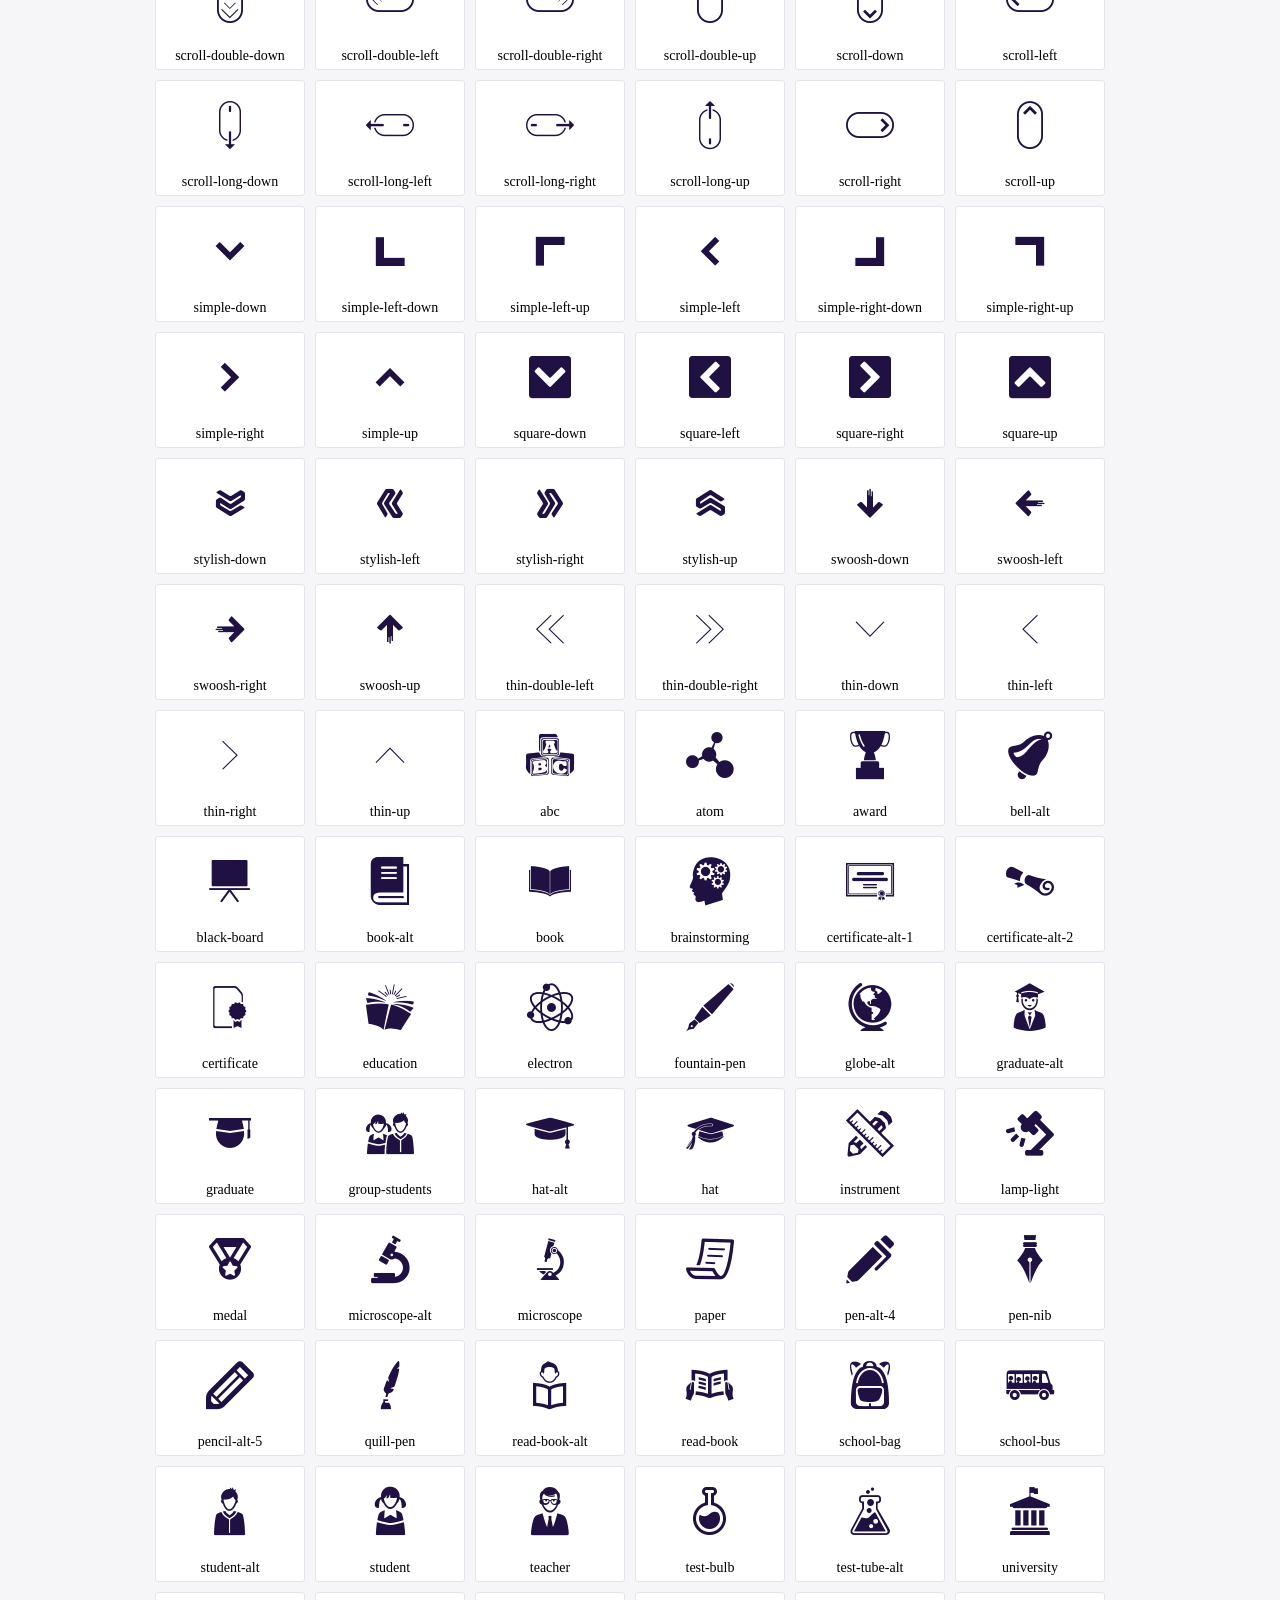
<file: fonts/icofont/demo.html>
<!DOCTYPE html>
	<html>
	<head>
		<meta charset="utf-8">
		<title>Examples | IcoFont</title>
		<link rel="stylesheet" type="text/css" href="./icofont.min.css">
		<style type="text/css">
			body {
				margin: 0;
				padding: 0;
				background: #F6F6F9;
			}
			.header {
				border-bottom: 1px solid #DCDCE1;
				padding: 10px 0;
				margin-bottom: 10px;
			}
			.container {
				width: 980px;
				margin: 0 auto;
			}
			.ico-title {
				font-size: 2em;
			}
			.iconlist {
				margin: 0;
				padding: 0;
				list-style: none;
				text-align: center;
				width: 100%;
				display: flex;
				flex-wrap: wrap;
				flex-direction: row;
			}
			.iconlist li {
				position: relative;
				margin: 5px;
				width: 150px;
				cursor: pointer;
			}
			.iconlist li .icon-holder {
				position: relative;
				text-align: center;
				border-radius: 3px;
				overflow: hidden;
				padding-bottom: 5px;
				background: #ffffff;
				border: 1px solid #E4E5EA;
				transition: all 0.2s linear 0s;
			}
			.iconlist li .icon-holder:hover {
				background: #00C3DA;
				color: #ffffff;
			}
			.iconlist li .icon-holder:hover .icon i {
				color: #ffffff;
			}
			.iconlist li .icon-holder .icon {
				padding: 20px;
				text-align: center;
			}
			.iconlist li .icon-holder .icon i {
				font-size: 3em;
				color: #1F1142;
			}
			.iconlist li .icon-holder span {
				font-size: 14px;
				display: block;
				margin-top: 5px;
				border-radius: 3px;
			}
		</style>
	</head>
	<body>
	<div class="header">
		<div class="container">
			<h1 class="ico-title"> IcoFont Icons </h1>
		</div>
	</div>
	<div class="container">
		<ul class="iconlist">
		
		<li>
			<div class="icon-holder">
				<div class="icon"> 
					<i class="icofont-angry-monster"></i>
				</div> 
				<span> angry-monster </span>
			</div>
		</li>
		
		<li>
			<div class="icon-holder">
				<div class="icon"> 
					<i class="icofont-bathtub"></i>
				</div> 
				<span> bathtub </span>
			</div>
		</li>
		
		<li>
			<div class="icon-holder">
				<div class="icon"> 
					<i class="icofont-bird-wings"></i>
				</div> 
				<span> bird-wings </span>
			</div>
		</li>
		
		<li>
			<div class="icon-holder">
				<div class="icon"> 
					<i class="icofont-bow"></i>
				</div> 
				<span> bow </span>
			</div>
		</li>
		
		<li>
			<div class="icon-holder">
				<div class="icon"> 
					<i class="icofont-castle"></i>
				</div> 
				<span> castle </span>
			</div>
		</li>
		
		<li>
			<div class="icon-holder">
				<div class="icon"> 
					<i class="icofont-circuit"></i>
				</div> 
				<span> circuit </span>
			</div>
		</li>
		
		<li>
			<div class="icon-holder">
				<div class="icon"> 
					<i class="icofont-crown-king"></i>
				</div> 
				<span> crown-king </span>
			</div>
		</li>
		
		<li>
			<div class="icon-holder">
				<div class="icon"> 
					<i class="icofont-crown-queen"></i>
				</div> 
				<span> crown-queen </span>
			</div>
		</li>
		
		<li>
			<div class="icon-holder">
				<div class="icon"> 
					<i class="icofont-dart"></i>
				</div> 
				<span> dart </span>
			</div>
		</li>
		
		<li>
			<div class="icon-holder">
				<div class="icon"> 
					<i class="icofont-disability-race"></i>
				</div> 
				<span> disability-race </span>
			</div>
		</li>
		
		<li>
			<div class="icon-holder">
				<div class="icon"> 
					<i class="icofont-diving-goggle"></i>
				</div> 
				<span> diving-goggle </span>
			</div>
		</li>
		
		<li>
			<div class="icon-holder">
				<div class="icon"> 
					<i class="icofont-eye-open"></i>
				</div> 
				<span> eye-open </span>
			</div>
		</li>
		
		<li>
			<div class="icon-holder">
				<div class="icon"> 
					<i class="icofont-flora-flower"></i>
				</div> 
				<span> flora-flower </span>
			</div>
		</li>
		
		<li>
			<div class="icon-holder">
				<div class="icon"> 
					<i class="icofont-flora"></i>
				</div> 
				<span> flora </span>
			</div>
		</li>
		
		<li>
			<div class="icon-holder">
				<div class="icon"> 
					<i class="icofont-gift-box"></i>
				</div> 
				<span> gift-box </span>
			</div>
		</li>
		
		<li>
			<div class="icon-holder">
				<div class="icon"> 
					<i class="icofont-halloween-pumpkin"></i>
				</div> 
				<span> halloween-pumpkin </span>
			</div>
		</li>
		
		<li>
			<div class="icon-holder">
				<div class="icon"> 
					<i class="icofont-hand-power"></i>
				</div> 
				<span> hand-power </span>
			</div>
		</li>
		
		<li>
			<div class="icon-holder">
				<div class="icon"> 
					<i class="icofont-hand-thunder"></i>
				</div> 
				<span> hand-thunder </span>
			</div>
		</li>
		
		<li>
			<div class="icon-holder">
				<div class="icon"> 
					<i class="icofont-king-monster"></i>
				</div> 
				<span> king-monster </span>
			</div>
		</li>
		
		<li>
			<div class="icon-holder">
				<div class="icon"> 
					<i class="icofont-love"></i>
				</div> 
				<span> love </span>
			</div>
		</li>
		
		<li>
			<div class="icon-holder">
				<div class="icon"> 
					<i class="icofont-magician-hat"></i>
				</div> 
				<span> magician-hat </span>
			</div>
		</li>
		
		<li>
			<div class="icon-holder">
				<div class="icon"> 
					<i class="icofont-native-american"></i>
				</div> 
				<span> native-american </span>
			</div>
		</li>
		
		<li>
			<div class="icon-holder">
				<div class="icon"> 
					<i class="icofont-owl-look"></i>
				</div> 
				<span> owl-look </span>
			</div>
		</li>
		
		<li>
			<div class="icon-holder">
				<div class="icon"> 
					<i class="icofont-phoenix"></i>
				</div> 
				<span> phoenix </span>
			</div>
		</li>
		
		<li>
			<div class="icon-holder">
				<div class="icon"> 
					<i class="icofont-robot-face"></i>
				</div> 
				<span> robot-face </span>
			</div>
		</li>
		
		<li>
			<div class="icon-holder">
				<div class="icon"> 
					<i class="icofont-sand-clock"></i>
				</div> 
				<span> sand-clock </span>
			</div>
		</li>
		
		<li>
			<div class="icon-holder">
				<div class="icon"> 
					<i class="icofont-shield-alt"></i>
				</div> 
				<span> shield-alt </span>
			</div>
		</li>
		
		<li>
			<div class="icon-holder">
				<div class="icon"> 
					<i class="icofont-ship-wheel"></i>
				</div> 
				<span> ship-wheel </span>
			</div>
		</li>
		
		<li>
			<div class="icon-holder">
				<div class="icon"> 
					<i class="icofont-skull-danger"></i>
				</div> 
				<span> skull-danger </span>
			</div>
		</li>
		
		<li>
			<div class="icon-holder">
				<div class="icon"> 
					<i class="icofont-skull-face"></i>
				</div> 
				<span> skull-face </span>
			</div>
		</li>
		
		<li>
			<div class="icon-holder">
				<div class="icon"> 
					<i class="icofont-snowmobile"></i>
				</div> 
				<span> snowmobile </span>
			</div>
		</li>
		
		<li>
			<div class="icon-holder">
				<div class="icon"> 
					<i class="icofont-space-shuttle"></i>
				</div> 
				<span> space-shuttle </span>
			</div>
		</li>
		
		<li>
			<div class="icon-holder">
				<div class="icon"> 
					<i class="icofont-star-shape"></i>
				</div> 
				<span> star-shape </span>
			</div>
		</li>
		
		<li>
			<div class="icon-holder">
				<div class="icon"> 
					<i class="icofont-swirl"></i>
				</div> 
				<span> swirl </span>
			</div>
		</li>
		
		<li>
			<div class="icon-holder">
				<div class="icon"> 
					<i class="icofont-tattoo-wing"></i>
				</div> 
				<span> tattoo-wing </span>
			</div>
		</li>
		
		<li>
			<div class="icon-holder">
				<div class="icon"> 
					<i class="icofont-throne"></i>
				</div> 
				<span> throne </span>
			</div>
		</li>
		
		<li>
			<div class="icon-holder">
				<div class="icon"> 
					<i class="icofont-tree-alt"></i>
				</div> 
				<span> tree-alt </span>
			</div>
		</li>
		
		<li>
			<div class="icon-holder">
				<div class="icon"> 
					<i class="icofont-triangle"></i>
				</div> 
				<span> triangle </span>
			</div>
		</li>
		
		<li>
			<div class="icon-holder">
				<div class="icon"> 
					<i class="icofont-unity-hand"></i>
				</div> 
				<span> unity-hand </span>
			</div>
		</li>
		
		<li>
			<div class="icon-holder">
				<div class="icon"> 
					<i class="icofont-weed"></i>
				</div> 
				<span> weed </span>
			</div>
		</li>
		
		<li>
			<div class="icon-holder">
				<div class="icon"> 
					<i class="icofont-woman-bird"></i>
				</div> 
				<span> woman-bird </span>
			</div>
		</li>
		
		<li>
			<div class="icon-holder">
				<div class="icon"> 
					<i class="icofont-bat"></i>
				</div> 
				<span> bat </span>
			</div>
		</li>
		
		<li>
			<div class="icon-holder">
				<div class="icon"> 
					<i class="icofont-bear-face"></i>
				</div> 
				<span> bear-face </span>
			</div>
		</li>
		
		<li>
			<div class="icon-holder">
				<div class="icon"> 
					<i class="icofont-bear-tracks"></i>
				</div> 
				<span> bear-tracks </span>
			</div>
		</li>
		
		<li>
			<div class="icon-holder">
				<div class="icon"> 
					<i class="icofont-bear"></i>
				</div> 
				<span> bear </span>
			</div>
		</li>
		
		<li>
			<div class="icon-holder">
				<div class="icon"> 
					<i class="icofont-bird-alt"></i>
				</div> 
				<span> bird-alt </span>
			</div>
		</li>
		
		<li>
			<div class="icon-holder">
				<div class="icon"> 
					<i class="icofont-bird-flying"></i>
				</div> 
				<span> bird-flying </span>
			</div>
		</li>
		
		<li>
			<div class="icon-holder">
				<div class="icon"> 
					<i class="icofont-bird"></i>
				</div> 
				<span> bird </span>
			</div>
		</li>
		
		<li>
			<div class="icon-holder">
				<div class="icon"> 
					<i class="icofont-birds"></i>
				</div> 
				<span> birds </span>
			</div>
		</li>
		
		<li>
			<div class="icon-holder">
				<div class="icon"> 
					<i class="icofont-bone"></i>
				</div> 
				<span> bone </span>
			</div>
		</li>
		
		<li>
			<div class="icon-holder">
				<div class="icon"> 
					<i class="icofont-bull"></i>
				</div> 
				<span> bull </span>
			</div>
		</li>
		
		<li>
			<div class="icon-holder">
				<div class="icon"> 
					<i class="icofont-butterfly-alt"></i>
				</div> 
				<span> butterfly-alt </span>
			</div>
		</li>
		
		<li>
			<div class="icon-holder">
				<div class="icon"> 
					<i class="icofont-butterfly"></i>
				</div> 
				<span> butterfly </span>
			</div>
		</li>
		
		<li>
			<div class="icon-holder">
				<div class="icon"> 
					<i class="icofont-camel-alt"></i>
				</div> 
				<span> camel-alt </span>
			</div>
		</li>
		
		<li>
			<div class="icon-holder">
				<div class="icon"> 
					<i class="icofont-camel-head"></i>
				</div> 
				<span> camel-head </span>
			</div>
		</li>
		
		<li>
			<div class="icon-holder">
				<div class="icon"> 
					<i class="icofont-camel"></i>
				</div> 
				<span> camel </span>
			</div>
		</li>
		
		<li>
			<div class="icon-holder">
				<div class="icon"> 
					<i class="icofont-cat-alt-1"></i>
				</div> 
				<span> cat-alt-1 </span>
			</div>
		</li>
		
		<li>
			<div class="icon-holder">
				<div class="icon"> 
					<i class="icofont-cat-alt-2"></i>
				</div> 
				<span> cat-alt-2 </span>
			</div>
		</li>
		
		<li>
			<div class="icon-holder">
				<div class="icon"> 
					<i class="icofont-cat-alt-3"></i>
				</div> 
				<span> cat-alt-3 </span>
			</div>
		</li>
		
		<li>
			<div class="icon-holder">
				<div class="icon"> 
					<i class="icofont-cat-dog"></i>
				</div> 
				<span> cat-dog </span>
			</div>
		</li>
		
		<li>
			<div class="icon-holder">
				<div class="icon"> 
					<i class="icofont-cat-face"></i>
				</div> 
				<span> cat-face </span>
			</div>
		</li>
		
		<li>
			<div class="icon-holder">
				<div class="icon"> 
					<i class="icofont-cat"></i>
				</div> 
				<span> cat </span>
			</div>
		</li>
		
		<li>
			<div class="icon-holder">
				<div class="icon"> 
					<i class="icofont-cow-head"></i>
				</div> 
				<span> cow-head </span>
			</div>
		</li>
		
		<li>
			<div class="icon-holder">
				<div class="icon"> 
					<i class="icofont-cow"></i>
				</div> 
				<span> cow </span>
			</div>
		</li>
		
		<li>
			<div class="icon-holder">
				<div class="icon"> 
					<i class="icofont-crab"></i>
				</div> 
				<span> crab </span>
			</div>
		</li>
		
		<li>
			<div class="icon-holder">
				<div class="icon"> 
					<i class="icofont-crocodile"></i>
				</div> 
				<span> crocodile </span>
			</div>
		</li>
		
		<li>
			<div class="icon-holder">
				<div class="icon"> 
					<i class="icofont-deer-head"></i>
				</div> 
				<span> deer-head </span>
			</div>
		</li>
		
		<li>
			<div class="icon-holder">
				<div class="icon"> 
					<i class="icofont-dog-alt"></i>
				</div> 
				<span> dog-alt </span>
			</div>
		</li>
		
		<li>
			<div class="icon-holder">
				<div class="icon"> 
					<i class="icofont-dog-barking"></i>
				</div> 
				<span> dog-barking </span>
			</div>
		</li>
		
		<li>
			<div class="icon-holder">
				<div class="icon"> 
					<i class="icofont-dog"></i>
				</div> 
				<span> dog </span>
			</div>
		</li>
		
		<li>
			<div class="icon-holder">
				<div class="icon"> 
					<i class="icofont-dolphin"></i>
				</div> 
				<span> dolphin </span>
			</div>
		</li>
		
		<li>
			<div class="icon-holder">
				<div class="icon"> 
					<i class="icofont-duck-tracks"></i>
				</div> 
				<span> duck-tracks </span>
			</div>
		</li>
		
		<li>
			<div class="icon-holder">
				<div class="icon"> 
					<i class="icofont-eagle-head"></i>
				</div> 
				<span> eagle-head </span>
			</div>
		</li>
		
		<li>
			<div class="icon-holder">
				<div class="icon"> 
					<i class="icofont-eaten-fish"></i>
				</div> 
				<span> eaten-fish </span>
			</div>
		</li>
		
		<li>
			<div class="icon-holder">
				<div class="icon"> 
					<i class="icofont-elephant-alt"></i>
				</div> 
				<span> elephant-alt </span>
			</div>
		</li>
		
		<li>
			<div class="icon-holder">
				<div class="icon"> 
					<i class="icofont-elephant-head-alt"></i>
				</div> 
				<span> elephant-head-alt </span>
			</div>
		</li>
		
		<li>
			<div class="icon-holder">
				<div class="icon"> 
					<i class="icofont-elephant-head"></i>
				</div> 
				<span> elephant-head </span>
			</div>
		</li>
		
		<li>
			<div class="icon-holder">
				<div class="icon"> 
					<i class="icofont-elephant"></i>
				</div> 
				<span> elephant </span>
			</div>
		</li>
		
		<li>
			<div class="icon-holder">
				<div class="icon"> 
					<i class="icofont-elk"></i>
				</div> 
				<span> elk </span>
			</div>
		</li>
		
		<li>
			<div class="icon-holder">
				<div class="icon"> 
					<i class="icofont-fish-1"></i>
				</div> 
				<span> fish-1 </span>
			</div>
		</li>
		
		<li>
			<div class="icon-holder">
				<div class="icon"> 
					<i class="icofont-fish-2"></i>
				</div> 
				<span> fish-2 </span>
			</div>
		</li>
		
		<li>
			<div class="icon-holder">
				<div class="icon"> 
					<i class="icofont-fish-3"></i>
				</div> 
				<span> fish-3 </span>
			</div>
		</li>
		
		<li>
			<div class="icon-holder">
				<div class="icon"> 
					<i class="icofont-fish-4"></i>
				</div> 
				<span> fish-4 </span>
			</div>
		</li>
		
		<li>
			<div class="icon-holder">
				<div class="icon"> 
					<i class="icofont-fish-5"></i>
				</div> 
				<span> fish-5 </span>
			</div>
		</li>
		
		<li>
			<div class="icon-holder">
				<div class="icon"> 
					<i class="icofont-fish"></i>
				</div> 
				<span> fish </span>
			</div>
		</li>
		
		<li>
			<div class="icon-holder">
				<div class="icon"> 
					<i class="icofont-fox-alt"></i>
				</div> 
				<span> fox-alt </span>
			</div>
		</li>
		
		<li>
			<div class="icon-holder">
				<div class="icon"> 
					<i class="icofont-fox"></i>
				</div> 
				<span> fox </span>
			</div>
		</li>
		
		<li>
			<div class="icon-holder">
				<div class="icon"> 
					<i class="icofont-frog-tracks"></i>
				</div> 
				<span> frog-tracks </span>
			</div>
		</li>
		
		<li>
			<div class="icon-holder">
				<div class="icon"> 
					<i class="icofont-frog"></i>
				</div> 
				<span> frog </span>
			</div>
		</li>
		
		<li>
			<div class="icon-holder">
				<div class="icon"> 
					<i class="icofont-froggy"></i>
				</div> 
				<span> froggy </span>
			</div>
		</li>
		
		<li>
			<div class="icon-holder">
				<div class="icon"> 
					<i class="icofont-giraffe-head-1"></i>
				</div> 
				<span> giraffe-head-1 </span>
			</div>
		</li>
		
		<li>
			<div class="icon-holder">
				<div class="icon"> 
					<i class="icofont-giraffe-head-2"></i>
				</div> 
				<span> giraffe-head-2 </span>
			</div>
		</li>
		
		<li>
			<div class="icon-holder">
				<div class="icon"> 
					<i class="icofont-giraffe-head"></i>
				</div> 
				<span> giraffe-head </span>
			</div>
		</li>
		
		<li>
			<div class="icon-holder">
				<div class="icon"> 
					<i class="icofont-giraffe"></i>
				</div> 
				<span> giraffe </span>
			</div>
		</li>
		
		<li>
			<div class="icon-holder">
				<div class="icon"> 
					<i class="icofont-goat-head"></i>
				</div> 
				<span> goat-head </span>
			</div>
		</li>
		
		<li>
			<div class="icon-holder">
				<div class="icon"> 
					<i class="icofont-gorilla"></i>
				</div> 
				<span> gorilla </span>
			</div>
		</li>
		
		<li>
			<div class="icon-holder">
				<div class="icon"> 
					<i class="icofont-hen-tracks"></i>
				</div> 
				<span> hen-tracks </span>
			</div>
		</li>
		
		<li>
			<div class="icon-holder">
				<div class="icon"> 
					<i class="icofont-horse-head-1"></i>
				</div> 
				<span> horse-head-1 </span>
			</div>
		</li>
		
		<li>
			<div class="icon-holder">
				<div class="icon"> 
					<i class="icofont-horse-head-2"></i>
				</div> 
				<span> horse-head-2 </span>
			</div>
		</li>
		
		<li>
			<div class="icon-holder">
				<div class="icon"> 
					<i class="icofont-horse-head"></i>
				</div> 
				<span> horse-head </span>
			</div>
		</li>
		
		<li>
			<div class="icon-holder">
				<div class="icon"> 
					<i class="icofont-horse-tracks"></i>
				</div> 
				<span> horse-tracks </span>
			</div>
		</li>
		
		<li>
			<div class="icon-holder">
				<div class="icon"> 
					<i class="icofont-jellyfish"></i>
				</div> 
				<span> jellyfish </span>
			</div>
		</li>
		
		<li>
			<div class="icon-holder">
				<div class="icon"> 
					<i class="icofont-kangaroo"></i>
				</div> 
				<span> kangaroo </span>
			</div>
		</li>
		
		<li>
			<div class="icon-holder">
				<div class="icon"> 
					<i class="icofont-lemur"></i>
				</div> 
				<span> lemur </span>
			</div>
		</li>
		
		<li>
			<div class="icon-holder">
				<div class="icon"> 
					<i class="icofont-lion-head-1"></i>
				</div> 
				<span> lion-head-1 </span>
			</div>
		</li>
		
		<li>
			<div class="icon-holder">
				<div class="icon"> 
					<i class="icofont-lion-head-2"></i>
				</div> 
				<span> lion-head-2 </span>
			</div>
		</li>
		
		<li>
			<div class="icon-holder">
				<div class="icon"> 
					<i class="icofont-lion-head"></i>
				</div> 
				<span> lion-head </span>
			</div>
		</li>
		
		<li>
			<div class="icon-holder">
				<div class="icon"> 
					<i class="icofont-lion"></i>
				</div> 
				<span> lion </span>
			</div>
		</li>
		
		<li>
			<div class="icon-holder">
				<div class="icon"> 
					<i class="icofont-monkey-2"></i>
				</div> 
				<span> monkey-2 </span>
			</div>
		</li>
		
		<li>
			<div class="icon-holder">
				<div class="icon"> 
					<i class="icofont-monkey-3"></i>
				</div> 
				<span> monkey-3 </span>
			</div>
		</li>
		
		<li>
			<div class="icon-holder">
				<div class="icon"> 
					<i class="icofont-monkey-face"></i>
				</div> 
				<span> monkey-face </span>
			</div>
		</li>
		
		<li>
			<div class="icon-holder">
				<div class="icon"> 
					<i class="icofont-monkey"></i>
				</div> 
				<span> monkey </span>
			</div>
		</li>
		
		<li>
			<div class="icon-holder">
				<div class="icon"> 
					<i class="icofont-octopus-alt"></i>
				</div> 
				<span> octopus-alt </span>
			</div>
		</li>
		
		<li>
			<div class="icon-holder">
				<div class="icon"> 
					<i class="icofont-octopus"></i>
				</div> 
				<span> octopus </span>
			</div>
		</li>
		
		<li>
			<div class="icon-holder">
				<div class="icon"> 
					<i class="icofont-owl"></i>
				</div> 
				<span> owl </span>
			</div>
		</li>
		
		<li>
			<div class="icon-holder">
				<div class="icon"> 
					<i class="icofont-panda-face"></i>
				</div> 
				<span> panda-face </span>
			</div>
		</li>
		
		<li>
			<div class="icon-holder">
				<div class="icon"> 
					<i class="icofont-panda"></i>
				</div> 
				<span> panda </span>
			</div>
		</li>
		
		<li>
			<div class="icon-holder">
				<div class="icon"> 
					<i class="icofont-panther"></i>
				</div> 
				<span> panther </span>
			</div>
		</li>
		
		<li>
			<div class="icon-holder">
				<div class="icon"> 
					<i class="icofont-parrot-lip"></i>
				</div> 
				<span> parrot-lip </span>
			</div>
		</li>
		
		<li>
			<div class="icon-holder">
				<div class="icon"> 
					<i class="icofont-parrot"></i>
				</div> 
				<span> parrot </span>
			</div>
		</li>
		
		<li>
			<div class="icon-holder">
				<div class="icon"> 
					<i class="icofont-paw"></i>
				</div> 
				<span> paw </span>
			</div>
		</li>
		
		<li>
			<div class="icon-holder">
				<div class="icon"> 
					<i class="icofont-pelican"></i>
				</div> 
				<span> pelican </span>
			</div>
		</li>
		
		<li>
			<div class="icon-holder">
				<div class="icon"> 
					<i class="icofont-penguin"></i>
				</div> 
				<span> penguin </span>
			</div>
		</li>
		
		<li>
			<div class="icon-holder">
				<div class="icon"> 
					<i class="icofont-pig-face"></i>
				</div> 
				<span> pig-face </span>
			</div>
		</li>
		
		<li>
			<div class="icon-holder">
				<div class="icon"> 
					<i class="icofont-pig"></i>
				</div> 
				<span> pig </span>
			</div>
		</li>
		
		<li>
			<div class="icon-holder">
				<div class="icon"> 
					<i class="icofont-pigeon-1"></i>
				</div> 
				<span> pigeon-1 </span>
			</div>
		</li>
		
		<li>
			<div class="icon-holder">
				<div class="icon"> 
					<i class="icofont-pigeon-2"></i>
				</div> 
				<span> pigeon-2 </span>
			</div>
		</li>
		
		<li>
			<div class="icon-holder">
				<div class="icon"> 
					<i class="icofont-pigeon"></i>
				</div> 
				<span> pigeon </span>
			</div>
		</li>
		
		<li>
			<div class="icon-holder">
				<div class="icon"> 
					<i class="icofont-rabbit"></i>
				</div> 
				<span> rabbit </span>
			</div>
		</li>
		
		<li>
			<div class="icon-holder">
				<div class="icon"> 
					<i class="icofont-rat"></i>
				</div> 
				<span> rat </span>
			</div>
		</li>
		
		<li>
			<div class="icon-holder">
				<div class="icon"> 
					<i class="icofont-rhino-head"></i>
				</div> 
				<span> rhino-head </span>
			</div>
		</li>
		
		<li>
			<div class="icon-holder">
				<div class="icon"> 
					<i class="icofont-rhino"></i>
				</div> 
				<span> rhino </span>
			</div>
		</li>
		
		<li>
			<div class="icon-holder">
				<div class="icon"> 
					<i class="icofont-rooster"></i>
				</div> 
				<span> rooster </span>
			</div>
		</li>
		
		<li>
			<div class="icon-holder">
				<div class="icon"> 
					<i class="icofont-seahorse"></i>
				</div> 
				<span> seahorse </span>
			</div>
		</li>
		
		<li>
			<div class="icon-holder">
				<div class="icon"> 
					<i class="icofont-seal"></i>
				</div> 
				<span> seal </span>
			</div>
		</li>
		
		<li>
			<div class="icon-holder">
				<div class="icon"> 
					<i class="icofont-shrimp-alt"></i>
				</div> 
				<span> shrimp-alt </span>
			</div>
		</li>
		
		<li>
			<div class="icon-holder">
				<div class="icon"> 
					<i class="icofont-shrimp"></i>
				</div> 
				<span> shrimp </span>
			</div>
		</li>
		
		<li>
			<div class="icon-holder">
				<div class="icon"> 
					<i class="icofont-snail-1"></i>
				</div> 
				<span> snail-1 </span>
			</div>
		</li>
		
		<li>
			<div class="icon-holder">
				<div class="icon"> 
					<i class="icofont-snail-2"></i>
				</div> 
				<span> snail-2 </span>
			</div>
		</li>
		
		<li>
			<div class="icon-holder">
				<div class="icon"> 
					<i class="icofont-snail-3"></i>
				</div> 
				<span> snail-3 </span>
			</div>
		</li>
		
		<li>
			<div class="icon-holder">
				<div class="icon"> 
					<i class="icofont-snail"></i>
				</div> 
				<span> snail </span>
			</div>
		</li>
		
		<li>
			<div class="icon-holder">
				<div class="icon"> 
					<i class="icofont-snake"></i>
				</div> 
				<span> snake </span>
			</div>
		</li>
		
		<li>
			<div class="icon-holder">
				<div class="icon"> 
					<i class="icofont-squid"></i>
				</div> 
				<span> squid </span>
			</div>
		</li>
		
		<li>
			<div class="icon-holder">
				<div class="icon"> 
					<i class="icofont-squirrel"></i>
				</div> 
				<span> squirrel </span>
			</div>
		</li>
		
		<li>
			<div class="icon-holder">
				<div class="icon"> 
					<i class="icofont-tiger-face"></i>
				</div> 
				<span> tiger-face </span>
			</div>
		</li>
		
		<li>
			<div class="icon-holder">
				<div class="icon"> 
					<i class="icofont-tiger"></i>
				</div> 
				<span> tiger </span>
			</div>
		</li>
		
		<li>
			<div class="icon-holder">
				<div class="icon"> 
					<i class="icofont-turtle"></i>
				</div> 
				<span> turtle </span>
			</div>
		</li>
		
		<li>
			<div class="icon-holder">
				<div class="icon"> 
					<i class="icofont-whale"></i>
				</div> 
				<span> whale </span>
			</div>
		</li>
		
		<li>
			<div class="icon-holder">
				<div class="icon"> 
					<i class="icofont-woodpecker"></i>
				</div> 
				<span> woodpecker </span>
			</div>
		</li>
		
		<li>
			<div class="icon-holder">
				<div class="icon"> 
					<i class="icofont-zebra"></i>
				</div> 
				<span> zebra </span>
			</div>
		</li>
		
		<li>
			<div class="icon-holder">
				<div class="icon"> 
					<i class="icofont-brand-acer"></i>
				</div> 
				<span> brand-acer </span>
			</div>
		</li>
		
		<li>
			<div class="icon-holder">
				<div class="icon"> 
					<i class="icofont-brand-adidas"></i>
				</div> 
				<span> brand-adidas </span>
			</div>
		</li>
		
		<li>
			<div class="icon-holder">
				<div class="icon"> 
					<i class="icofont-brand-adobe"></i>
				</div> 
				<span> brand-adobe </span>
			</div>
		</li>
		
		<li>
			<div class="icon-holder">
				<div class="icon"> 
					<i class="icofont-brand-air-new-zealand"></i>
				</div> 
				<span> brand-air-new-zealand </span>
			</div>
		</li>
		
		<li>
			<div class="icon-holder">
				<div class="icon"> 
					<i class="icofont-brand-airbnb"></i>
				</div> 
				<span> brand-airbnb </span>
			</div>
		</li>
		
		<li>
			<div class="icon-holder">
				<div class="icon"> 
					<i class="icofont-brand-aircell"></i>
				</div> 
				<span> brand-aircell </span>
			</div>
		</li>
		
		<li>
			<div class="icon-holder">
				<div class="icon"> 
					<i class="icofont-brand-airtel"></i>
				</div> 
				<span> brand-airtel </span>
			</div>
		</li>
		
		<li>
			<div class="icon-holder">
				<div class="icon"> 
					<i class="icofont-brand-alcatel"></i>
				</div> 
				<span> brand-alcatel </span>
			</div>
		</li>
		
		<li>
			<div class="icon-holder">
				<div class="icon"> 
					<i class="icofont-brand-alibaba"></i>
				</div> 
				<span> brand-alibaba </span>
			</div>
		</li>
		
		<li>
			<div class="icon-holder">
				<div class="icon"> 
					<i class="icofont-brand-aliexpress"></i>
				</div> 
				<span> brand-aliexpress </span>
			</div>
		</li>
		
		<li>
			<div class="icon-holder">
				<div class="icon"> 
					<i class="icofont-brand-alipay"></i>
				</div> 
				<span> brand-alipay </span>
			</div>
		</li>
		
		<li>
			<div class="icon-holder">
				<div class="icon"> 
					<i class="icofont-brand-amazon"></i>
				</div> 
				<span> brand-amazon </span>
			</div>
		</li>
		
		<li>
			<div class="icon-holder">
				<div class="icon"> 
					<i class="icofont-brand-amd"></i>
				</div> 
				<span> brand-amd </span>
			</div>
		</li>
		
		<li>
			<div class="icon-holder">
				<div class="icon"> 
					<i class="icofont-brand-american-airlines"></i>
				</div> 
				<span> brand-american-airlines </span>
			</div>
		</li>
		
		<li>
			<div class="icon-holder">
				<div class="icon"> 
					<i class="icofont-brand-android-robot"></i>
				</div> 
				<span> brand-android-robot </span>
			</div>
		</li>
		
		<li>
			<div class="icon-holder">
				<div class="icon"> 
					<i class="icofont-brand-android"></i>
				</div> 
				<span> brand-android </span>
			</div>
		</li>
		
		<li>
			<div class="icon-holder">
				<div class="icon"> 
					<i class="icofont-brand-aol"></i>
				</div> 
				<span> brand-aol </span>
			</div>
		</li>
		
		<li>
			<div class="icon-holder">
				<div class="icon"> 
					<i class="icofont-brand-apple"></i>
				</div> 
				<span> brand-apple </span>
			</div>
		</li>
		
		<li>
			<div class="icon-holder">
				<div class="icon"> 
					<i class="icofont-brand-appstore"></i>
				</div> 
				<span> brand-appstore </span>
			</div>
		</li>
		
		<li>
			<div class="icon-holder">
				<div class="icon"> 
					<i class="icofont-brand-asus"></i>
				</div> 
				<span> brand-asus </span>
			</div>
		</li>
		
		<li>
			<div class="icon-holder">
				<div class="icon"> 
					<i class="icofont-brand-ati"></i>
				</div> 
				<span> brand-ati </span>
			</div>
		</li>
		
		<li>
			<div class="icon-holder">
				<div class="icon"> 
					<i class="icofont-brand-att"></i>
				</div> 
				<span> brand-att </span>
			</div>
		</li>
		
		<li>
			<div class="icon-holder">
				<div class="icon"> 
					<i class="icofont-brand-audi"></i>
				</div> 
				<span> brand-audi </span>
			</div>
		</li>
		
		<li>
			<div class="icon-holder">
				<div class="icon"> 
					<i class="icofont-brand-axiata"></i>
				</div> 
				<span> brand-axiata </span>
			</div>
		</li>
		
		<li>
			<div class="icon-holder">
				<div class="icon"> 
					<i class="icofont-brand-bada"></i>
				</div> 
				<span> brand-bada </span>
			</div>
		</li>
		
		<li>
			<div class="icon-holder">
				<div class="icon"> 
					<i class="icofont-brand-bbc"></i>
				</div> 
				<span> brand-bbc </span>
			</div>
		</li>
		
		<li>
			<div class="icon-holder">
				<div class="icon"> 
					<i class="icofont-brand-bing"></i>
				</div> 
				<span> brand-bing </span>
			</div>
		</li>
		
		<li>
			<div class="icon-holder">
				<div class="icon"> 
					<i class="icofont-brand-blackberry"></i>
				</div> 
				<span> brand-blackberry </span>
			</div>
		</li>
		
		<li>
			<div class="icon-holder">
				<div class="icon"> 
					<i class="icofont-brand-bmw"></i>
				</div> 
				<span> brand-bmw </span>
			</div>
		</li>
		
		<li>
			<div class="icon-holder">
				<div class="icon"> 
					<i class="icofont-brand-box"></i>
				</div> 
				<span> brand-box </span>
			</div>
		</li>
		
		<li>
			<div class="icon-holder">
				<div class="icon"> 
					<i class="icofont-brand-burger-king"></i>
				</div> 
				<span> brand-burger-king </span>
			</div>
		</li>
		
		<li>
			<div class="icon-holder">
				<div class="icon"> 
					<i class="icofont-brand-business-insider"></i>
				</div> 
				<span> brand-business-insider </span>
			</div>
		</li>
		
		<li>
			<div class="icon-holder">
				<div class="icon"> 
					<i class="icofont-brand-buzzfeed"></i>
				</div> 
				<span> brand-buzzfeed </span>
			</div>
		</li>
		
		<li>
			<div class="icon-holder">
				<div class="icon"> 
					<i class="icofont-brand-cannon"></i>
				</div> 
				<span> brand-cannon </span>
			</div>
		</li>
		
		<li>
			<div class="icon-holder">
				<div class="icon"> 
					<i class="icofont-brand-casio"></i>
				</div> 
				<span> brand-casio </span>
			</div>
		</li>
		
		<li>
			<div class="icon-holder">
				<div class="icon"> 
					<i class="icofont-brand-china-mobile"></i>
				</div> 
				<span> brand-china-mobile </span>
			</div>
		</li>
		
		<li>
			<div class="icon-holder">
				<div class="icon"> 
					<i class="icofont-brand-china-telecom"></i>
				</div> 
				<span> brand-china-telecom </span>
			</div>
		</li>
		
		<li>
			<div class="icon-holder">
				<div class="icon"> 
					<i class="icofont-brand-china-unicom"></i>
				</div> 
				<span> brand-china-unicom </span>
			</div>
		</li>
		
		<li>
			<div class="icon-holder">
				<div class="icon"> 
					<i class="icofont-brand-cisco"></i>
				</div> 
				<span> brand-cisco </span>
			</div>
		</li>
		
		<li>
			<div class="icon-holder">
				<div class="icon"> 
					<i class="icofont-brand-citibank"></i>
				</div> 
				<span> brand-citibank </span>
			</div>
		</li>
		
		<li>
			<div class="icon-holder">
				<div class="icon"> 
					<i class="icofont-brand-cnet"></i>
				</div> 
				<span> brand-cnet </span>
			</div>
		</li>
		
		<li>
			<div class="icon-holder">
				<div class="icon"> 
					<i class="icofont-brand-cnn"></i>
				</div> 
				<span> brand-cnn </span>
			</div>
		</li>
		
		<li>
			<div class="icon-holder">
				<div class="icon"> 
					<i class="icofont-brand-cocal-cola"></i>
				</div> 
				<span> brand-cocal-cola </span>
			</div>
		</li>
		
		<li>
			<div class="icon-holder">
				<div class="icon"> 
					<i class="icofont-brand-compaq"></i>
				</div> 
				<span> brand-compaq </span>
			</div>
		</li>
		
		<li>
			<div class="icon-holder">
				<div class="icon"> 
					<i class="icofont-brand-debian"></i>
				</div> 
				<span> brand-debian </span>
			</div>
		</li>
		
		<li>
			<div class="icon-holder">
				<div class="icon"> 
					<i class="icofont-brand-delicious"></i>
				</div> 
				<span> brand-delicious </span>
			</div>
		</li>
		
		<li>
			<div class="icon-holder">
				<div class="icon"> 
					<i class="icofont-brand-dell"></i>
				</div> 
				<span> brand-dell </span>
			</div>
		</li>
		
		<li>
			<div class="icon-holder">
				<div class="icon"> 
					<i class="icofont-brand-designbump"></i>
				</div> 
				<span> brand-designbump </span>
			</div>
		</li>
		
		<li>
			<div class="icon-holder">
				<div class="icon"> 
					<i class="icofont-brand-designfloat"></i>
				</div> 
				<span> brand-designfloat </span>
			</div>
		</li>
		
		<li>
			<div class="icon-holder">
				<div class="icon"> 
					<i class="icofont-brand-disney"></i>
				</div> 
				<span> brand-disney </span>
			</div>
		</li>
		
		<li>
			<div class="icon-holder">
				<div class="icon"> 
					<i class="icofont-brand-dodge"></i>
				</div> 
				<span> brand-dodge </span>
			</div>
		</li>
		
		<li>
			<div class="icon-holder">
				<div class="icon"> 
					<i class="icofont-brand-dove"></i>
				</div> 
				<span> brand-dove </span>
			</div>
		</li>
		
		<li>
			<div class="icon-holder">
				<div class="icon"> 
					<i class="icofont-brand-drupal"></i>
				</div> 
				<span> brand-drupal </span>
			</div>
		</li>
		
		<li>
			<div class="icon-holder">
				<div class="icon"> 
					<i class="icofont-brand-ebay"></i>
				</div> 
				<span> brand-ebay </span>
			</div>
		</li>
		
		<li>
			<div class="icon-holder">
				<div class="icon"> 
					<i class="icofont-brand-eleven"></i>
				</div> 
				<span> brand-eleven </span>
			</div>
		</li>
		
		<li>
			<div class="icon-holder">
				<div class="icon"> 
					<i class="icofont-brand-emirates"></i>
				</div> 
				<span> brand-emirates </span>
			</div>
		</li>
		
		<li>
			<div class="icon-holder">
				<div class="icon"> 
					<i class="icofont-brand-espn"></i>
				</div> 
				<span> brand-espn </span>
			</div>
		</li>
		
		<li>
			<div class="icon-holder">
				<div class="icon"> 
					<i class="icofont-brand-etihad-airways"></i>
				</div> 
				<span> brand-etihad-airways </span>
			</div>
		</li>
		
		<li>
			<div class="icon-holder">
				<div class="icon"> 
					<i class="icofont-brand-etisalat"></i>
				</div> 
				<span> brand-etisalat </span>
			</div>
		</li>
		
		<li>
			<div class="icon-holder">
				<div class="icon"> 
					<i class="icofont-brand-etsy"></i>
				</div> 
				<span> brand-etsy </span>
			</div>
		</li>
		
		<li>
			<div class="icon-holder">
				<div class="icon"> 
					<i class="icofont-brand-fastrack"></i>
				</div> 
				<span> brand-fastrack </span>
			</div>
		</li>
		
		<li>
			<div class="icon-holder">
				<div class="icon"> 
					<i class="icofont-brand-fedex"></i>
				</div> 
				<span> brand-fedex </span>
			</div>
		</li>
		
		<li>
			<div class="icon-holder">
				<div class="icon"> 
					<i class="icofont-brand-ferrari"></i>
				</div> 
				<span> brand-ferrari </span>
			</div>
		</li>
		
		<li>
			<div class="icon-holder">
				<div class="icon"> 
					<i class="icofont-brand-fitbit"></i>
				</div> 
				<span> brand-fitbit </span>
			</div>
		</li>
		
		<li>
			<div class="icon-holder">
				<div class="icon"> 
					<i class="icofont-brand-flikr"></i>
				</div> 
				<span> brand-flikr </span>
			</div>
		</li>
		
		<li>
			<div class="icon-holder">
				<div class="icon"> 
					<i class="icofont-brand-forbes"></i>
				</div> 
				<span> brand-forbes </span>
			</div>
		</li>
		
		<li>
			<div class="icon-holder">
				<div class="icon"> 
					<i class="icofont-brand-foursquare"></i>
				</div> 
				<span> brand-foursquare </span>
			</div>
		</li>
		
		<li>
			<div class="icon-holder">
				<div class="icon"> 
					<i class="icofont-brand-foxconn"></i>
				</div> 
				<span> brand-foxconn </span>
			</div>
		</li>
		
		<li>
			<div class="icon-holder">
				<div class="icon"> 
					<i class="icofont-brand-fujitsu"></i>
				</div> 
				<span> brand-fujitsu </span>
			</div>
		</li>
		
		<li>
			<div class="icon-holder">
				<div class="icon"> 
					<i class="icofont-brand-general-electric"></i>
				</div> 
				<span> brand-general-electric </span>
			</div>
		</li>
		
		<li>
			<div class="icon-holder">
				<div class="icon"> 
					<i class="icofont-brand-gillette"></i>
				</div> 
				<span> brand-gillette </span>
			</div>
		</li>
		
		<li>
			<div class="icon-holder">
				<div class="icon"> 
					<i class="icofont-brand-gizmodo"></i>
				</div> 
				<span> brand-gizmodo </span>
			</div>
		</li>
		
		<li>
			<div class="icon-holder">
				<div class="icon"> 
					<i class="icofont-brand-gnome"></i>
				</div> 
				<span> brand-gnome </span>
			</div>
		</li>
		
		<li>
			<div class="icon-holder">
				<div class="icon"> 
					<i class="icofont-brand-google"></i>
				</div> 
				<span> brand-google </span>
			</div>
		</li>
		
		<li>
			<div class="icon-holder">
				<div class="icon"> 
					<i class="icofont-brand-gopro"></i>
				</div> 
				<span> brand-gopro </span>
			</div>
		</li>
		
		<li>
			<div class="icon-holder">
				<div class="icon"> 
					<i class="icofont-brand-gucci"></i>
				</div> 
				<span> brand-gucci </span>
			</div>
		</li>
		
		<li>
			<div class="icon-holder">
				<div class="icon"> 
					<i class="icofont-brand-hallmark"></i>
				</div> 
				<span> brand-hallmark </span>
			</div>
		</li>
		
		<li>
			<div class="icon-holder">
				<div class="icon"> 
					<i class="icofont-brand-hi5"></i>
				</div> 
				<span> brand-hi5 </span>
			</div>
		</li>
		
		<li>
			<div class="icon-holder">
				<div class="icon"> 
					<i class="icofont-brand-honda"></i>
				</div> 
				<span> brand-honda </span>
			</div>
		</li>
		
		<li>
			<div class="icon-holder">
				<div class="icon"> 
					<i class="icofont-brand-hp"></i>
				</div> 
				<span> brand-hp </span>
			</div>
		</li>
		
		<li>
			<div class="icon-holder">
				<div class="icon"> 
					<i class="icofont-brand-hsbc"></i>
				</div> 
				<span> brand-hsbc </span>
			</div>
		</li>
		
		<li>
			<div class="icon-holder">
				<div class="icon"> 
					<i class="icofont-brand-htc"></i>
				</div> 
				<span> brand-htc </span>
			</div>
		</li>
		
		<li>
			<div class="icon-holder">
				<div class="icon"> 
					<i class="icofont-brand-huawei"></i>
				</div> 
				<span> brand-huawei </span>
			</div>
		</li>
		
		<li>
			<div class="icon-holder">
				<div class="icon"> 
					<i class="icofont-brand-hulu"></i>
				</div> 
				<span> brand-hulu </span>
			</div>
		</li>
		
		<li>
			<div class="icon-holder">
				<div class="icon"> 
					<i class="icofont-brand-hyundai"></i>
				</div> 
				<span> brand-hyundai </span>
			</div>
		</li>
		
		<li>
			<div class="icon-holder">
				<div class="icon"> 
					<i class="icofont-brand-ibm"></i>
				</div> 
				<span> brand-ibm </span>
			</div>
		</li>
		
		<li>
			<div class="icon-holder">
				<div class="icon"> 
					<i class="icofont-brand-icofont"></i>
				</div> 
				<span> brand-icofont </span>
			</div>
		</li>
		
		<li>
			<div class="icon-holder">
				<div class="icon"> 
					<i class="icofont-brand-icq"></i>
				</div> 
				<span> brand-icq </span>
			</div>
		</li>
		
		<li>
			<div class="icon-holder">
				<div class="icon"> 
					<i class="icofont-brand-ikea"></i>
				</div> 
				<span> brand-ikea </span>
			</div>
		</li>
		
		<li>
			<div class="icon-holder">
				<div class="icon"> 
					<i class="icofont-brand-imdb"></i>
				</div> 
				<span> brand-imdb </span>
			</div>
		</li>
		
		<li>
			<div class="icon-holder">
				<div class="icon"> 
					<i class="icofont-brand-indiegogo"></i>
				</div> 
				<span> brand-indiegogo </span>
			</div>
		</li>
		
		<li>
			<div class="icon-holder">
				<div class="icon"> 
					<i class="icofont-brand-intel"></i>
				</div> 
				<span> brand-intel </span>
			</div>
		</li>
		
		<li>
			<div class="icon-holder">
				<div class="icon"> 
					<i class="icofont-brand-ipair"></i>
				</div> 
				<span> brand-ipair </span>
			</div>
		</li>
		
		<li>
			<div class="icon-holder">
				<div class="icon"> 
					<i class="icofont-brand-jaguar"></i>
				</div> 
				<span> brand-jaguar </span>
			</div>
		</li>
		
		<li>
			<div class="icon-holder">
				<div class="icon"> 
					<i class="icofont-brand-java"></i>
				</div> 
				<span> brand-java </span>
			</div>
		</li>
		
		<li>
			<div class="icon-holder">
				<div class="icon"> 
					<i class="icofont-brand-joomla"></i>
				</div> 
				<span> brand-joomla </span>
			</div>
		</li>
		
		<li>
			<div class="icon-holder">
				<div class="icon"> 
					<i class="icofont-brand-kickstarter"></i>
				</div> 
				<span> brand-kickstarter </span>
			</div>
		</li>
		
		<li>
			<div class="icon-holder">
				<div class="icon"> 
					<i class="icofont-brand-kik"></i>
				</div> 
				<span> brand-kik </span>
			</div>
		</li>
		
		<li>
			<div class="icon-holder">
				<div class="icon"> 
					<i class="icofont-brand-lastfm"></i>
				</div> 
				<span> brand-lastfm </span>
			</div>
		</li>
		
		<li>
			<div class="icon-holder">
				<div class="icon"> 
					<i class="icofont-brand-lego"></i>
				</div> 
				<span> brand-lego </span>
			</div>
		</li>
		
		<li>
			<div class="icon-holder">
				<div class="icon"> 
					<i class="icofont-brand-lenovo"></i>
				</div> 
				<span> brand-lenovo </span>
			</div>
		</li>
		
		<li>
			<div class="icon-holder">
				<div class="icon"> 
					<i class="icofont-brand-levis"></i>
				</div> 
				<span> brand-levis </span>
			</div>
		</li>
		
		<li>
			<div class="icon-holder">
				<div class="icon"> 
					<i class="icofont-brand-lexus"></i>
				</div> 
				<span> brand-lexus </span>
			</div>
		</li>
		
		<li>
			<div class="icon-holder">
				<div class="icon"> 
					<i class="icofont-brand-lg"></i>
				</div> 
				<span> brand-lg </span>
			</div>
		</li>
		
		<li>
			<div class="icon-holder">
				<div class="icon"> 
					<i class="icofont-brand-life-hacker"></i>
				</div> 
				<span> brand-life-hacker </span>
			</div>
		</li>
		
		<li>
			<div class="icon-holder">
				<div class="icon"> 
					<i class="icofont-brand-linux-mint"></i>
				</div> 
				<span> brand-linux-mint </span>
			</div>
		</li>
		
		<li>
			<div class="icon-holder">
				<div class="icon"> 
					<i class="icofont-brand-linux"></i>
				</div> 
				<span> brand-linux </span>
			</div>
		</li>
		
		<li>
			<div class="icon-holder">
				<div class="icon"> 
					<i class="icofont-brand-lionix"></i>
				</div> 
				<span> brand-lionix </span>
			</div>
		</li>
		
		<li>
			<div class="icon-holder">
				<div class="icon"> 
					<i class="icofont-brand-loreal"></i>
				</div> 
				<span> brand-loreal </span>
			</div>
		</li>
		
		<li>
			<div class="icon-holder">
				<div class="icon"> 
					<i class="icofont-brand-louis-vuitton"></i>
				</div> 
				<span> brand-louis-vuitton </span>
			</div>
		</li>
		
		<li>
			<div class="icon-holder">
				<div class="icon"> 
					<i class="icofont-brand-mac-os"></i>
				</div> 
				<span> brand-mac-os </span>
			</div>
		</li>
		
		<li>
			<div class="icon-holder">
				<div class="icon"> 
					<i class="icofont-brand-marvel-app"></i>
				</div> 
				<span> brand-marvel-app </span>
			</div>
		</li>
		
		<li>
			<div class="icon-holder">
				<div class="icon"> 
					<i class="icofont-brand-mashable"></i>
				</div> 
				<span> brand-mashable </span>
			</div>
		</li>
		
		<li>
			<div class="icon-holder">
				<div class="icon"> 
					<i class="icofont-brand-mazda"></i>
				</div> 
				<span> brand-mazda </span>
			</div>
		</li>
		
		<li>
			<div class="icon-holder">
				<div class="icon"> 
					<i class="icofont-brand-mcdonals"></i>
				</div> 
				<span> brand-mcdonals </span>
			</div>
		</li>
		
		<li>
			<div class="icon-holder">
				<div class="icon"> 
					<i class="icofont-brand-mercedes"></i>
				</div> 
				<span> brand-mercedes </span>
			</div>
		</li>
		
		<li>
			<div class="icon-holder">
				<div class="icon"> 
					<i class="icofont-brand-micromax"></i>
				</div> 
				<span> brand-micromax </span>
			</div>
		</li>
		
		<li>
			<div class="icon-holder">
				<div class="icon"> 
					<i class="icofont-brand-microsoft"></i>
				</div> 
				<span> brand-microsoft </span>
			</div>
		</li>
		
		<li>
			<div class="icon-holder">
				<div class="icon"> 
					<i class="icofont-brand-mobileme"></i>
				</div> 
				<span> brand-mobileme </span>
			</div>
		</li>
		
		<li>
			<div class="icon-holder">
				<div class="icon"> 
					<i class="icofont-brand-mobily"></i>
				</div> 
				<span> brand-mobily </span>
			</div>
		</li>
		
		<li>
			<div class="icon-holder">
				<div class="icon"> 
					<i class="icofont-brand-motorola"></i>
				</div> 
				<span> brand-motorola </span>
			</div>
		</li>
		
		<li>
			<div class="icon-holder">
				<div class="icon"> 
					<i class="icofont-brand-msi"></i>
				</div> 
				<span> brand-msi </span>
			</div>
		</li>
		
		<li>
			<div class="icon-holder">
				<div class="icon"> 
					<i class="icofont-brand-mts"></i>
				</div> 
				<span> brand-mts </span>
			</div>
		</li>
		
		<li>
			<div class="icon-holder">
				<div class="icon"> 
					<i class="icofont-brand-myspace"></i>
				</div> 
				<span> brand-myspace </span>
			</div>
		</li>
		
		<li>
			<div class="icon-holder">
				<div class="icon"> 
					<i class="icofont-brand-mytv"></i>
				</div> 
				<span> brand-mytv </span>
			</div>
		</li>
		
		<li>
			<div class="icon-holder">
				<div class="icon"> 
					<i class="icofont-brand-nasa"></i>
				</div> 
				<span> brand-nasa </span>
			</div>
		</li>
		
		<li>
			<div class="icon-holder">
				<div class="icon"> 
					<i class="icofont-brand-natgeo"></i>
				</div> 
				<span> brand-natgeo </span>
			</div>
		</li>
		
		<li>
			<div class="icon-holder">
				<div class="icon"> 
					<i class="icofont-brand-nbc"></i>
				</div> 
				<span> brand-nbc </span>
			</div>
		</li>
		
		<li>
			<div class="icon-holder">
				<div class="icon"> 
					<i class="icofont-brand-nescafe"></i>
				</div> 
				<span> brand-nescafe </span>
			</div>
		</li>
		
		<li>
			<div class="icon-holder">
				<div class="icon"> 
					<i class="icofont-brand-nestle"></i>
				</div> 
				<span> brand-nestle </span>
			</div>
		</li>
		
		<li>
			<div class="icon-holder">
				<div class="icon"> 
					<i class="icofont-brand-netflix"></i>
				</div> 
				<span> brand-netflix </span>
			</div>
		</li>
		
		<li>
			<div class="icon-holder">
				<div class="icon"> 
					<i class="icofont-brand-nexus"></i>
				</div> 
				<span> brand-nexus </span>
			</div>
		</li>
		
		<li>
			<div class="icon-holder">
				<div class="icon"> 
					<i class="icofont-brand-nike"></i>
				</div> 
				<span> brand-nike </span>
			</div>
		</li>
		
		<li>
			<div class="icon-holder">
				<div class="icon"> 
					<i class="icofont-brand-nokia"></i>
				</div> 
				<span> brand-nokia </span>
			</div>
		</li>
		
		<li>
			<div class="icon-holder">
				<div class="icon"> 
					<i class="icofont-brand-nvidia"></i>
				</div> 
				<span> brand-nvidia </span>
			</div>
		</li>
		
		<li>
			<div class="icon-holder">
				<div class="icon"> 
					<i class="icofont-brand-omega"></i>
				</div> 
				<span> brand-omega </span>
			</div>
		</li>
		
		<li>
			<div class="icon-holder">
				<div class="icon"> 
					<i class="icofont-brand-opensuse"></i>
				</div> 
				<span> brand-opensuse </span>
			</div>
		</li>
		
		<li>
			<div class="icon-holder">
				<div class="icon"> 
					<i class="icofont-brand-oracle"></i>
				</div> 
				<span> brand-oracle </span>
			</div>
		</li>
		
		<li>
			<div class="icon-holder">
				<div class="icon"> 
					<i class="icofont-brand-panasonic"></i>
				</div> 
				<span> brand-panasonic </span>
			</div>
		</li>
		
		<li>
			<div class="icon-holder">
				<div class="icon"> 
					<i class="icofont-brand-paypal"></i>
				</div> 
				<span> brand-paypal </span>
			</div>
		</li>
		
		<li>
			<div class="icon-holder">
				<div class="icon"> 
					<i class="icofont-brand-pepsi"></i>
				</div> 
				<span> brand-pepsi </span>
			</div>
		</li>
		
		<li>
			<div class="icon-holder">
				<div class="icon"> 
					<i class="icofont-brand-philips"></i>
				</div> 
				<span> brand-philips </span>
			</div>
		</li>
		
		<li>
			<div class="icon-holder">
				<div class="icon"> 
					<i class="icofont-brand-pizza-hut"></i>
				</div> 
				<span> brand-pizza-hut </span>
			</div>
		</li>
		
		<li>
			<div class="icon-holder">
				<div class="icon"> 
					<i class="icofont-brand-playstation"></i>
				</div> 
				<span> brand-playstation </span>
			</div>
		</li>
		
		<li>
			<div class="icon-holder">
				<div class="icon"> 
					<i class="icofont-brand-puma"></i>
				</div> 
				<span> brand-puma </span>
			</div>
		</li>
		
		<li>
			<div class="icon-holder">
				<div class="icon"> 
					<i class="icofont-brand-qatar-air"></i>
				</div> 
				<span> brand-qatar-air </span>
			</div>
		</li>
		
		<li>
			<div class="icon-holder">
				<div class="icon"> 
					<i class="icofont-brand-qvc"></i>
				</div> 
				<span> brand-qvc </span>
			</div>
		</li>
		
		<li>
			<div class="icon-holder">
				<div class="icon"> 
					<i class="icofont-brand-readernaut"></i>
				</div> 
				<span> brand-readernaut </span>
			</div>
		</li>
		
		<li>
			<div class="icon-holder">
				<div class="icon"> 
					<i class="icofont-brand-redbull"></i>
				</div> 
				<span> brand-redbull </span>
			</div>
		</li>
		
		<li>
			<div class="icon-holder">
				<div class="icon"> 
					<i class="icofont-brand-reebok"></i>
				</div> 
				<span> brand-reebok </span>
			</div>
		</li>
		
		<li>
			<div class="icon-holder">
				<div class="icon"> 
					<i class="icofont-brand-reuters"></i>
				</div> 
				<span> brand-reuters </span>
			</div>
		</li>
		
		<li>
			<div class="icon-holder">
				<div class="icon"> 
					<i class="icofont-brand-samsung"></i>
				</div> 
				<span> brand-samsung </span>
			</div>
		</li>
		
		<li>
			<div class="icon-holder">
				<div class="icon"> 
					<i class="icofont-brand-sap"></i>
				</div> 
				<span> brand-sap </span>
			</div>
		</li>
		
		<li>
			<div class="icon-holder">
				<div class="icon"> 
					<i class="icofont-brand-saudia-airlines"></i>
				</div> 
				<span> brand-saudia-airlines </span>
			</div>
		</li>
		
		<li>
			<div class="icon-holder">
				<div class="icon"> 
					<i class="icofont-brand-scribd"></i>
				</div> 
				<span> brand-scribd </span>
			</div>
		</li>
		
		<li>
			<div class="icon-holder">
				<div class="icon"> 
					<i class="icofont-brand-shell"></i>
				</div> 
				<span> brand-shell </span>
			</div>
		</li>
		
		<li>
			<div class="icon-holder">
				<div class="icon"> 
					<i class="icofont-brand-siemens"></i>
				</div> 
				<span> brand-siemens </span>
			</div>
		</li>
		
		<li>
			<div class="icon-holder">
				<div class="icon"> 
					<i class="icofont-brand-sk-telecom"></i>
				</div> 
				<span> brand-sk-telecom </span>
			</div>
		</li>
		
		<li>
			<div class="icon-holder">
				<div class="icon"> 
					<i class="icofont-brand-slideshare"></i>
				</div> 
				<span> brand-slideshare </span>
			</div>
		</li>
		
		<li>
			<div class="icon-holder">
				<div class="icon"> 
					<i class="icofont-brand-smashing-magazine"></i>
				</div> 
				<span> brand-smashing-magazine </span>
			</div>
		</li>
		
		<li>
			<div class="icon-holder">
				<div class="icon"> 
					<i class="icofont-brand-snapchat"></i>
				</div> 
				<span> brand-snapchat </span>
			</div>
		</li>
		
		<li>
			<div class="icon-holder">
				<div class="icon"> 
					<i class="icofont-brand-sony-ericsson"></i>
				</div> 
				<span> brand-sony-ericsson </span>
			</div>
		</li>
		
		<li>
			<div class="icon-holder">
				<div class="icon"> 
					<i class="icofont-brand-sony"></i>
				</div> 
				<span> brand-sony </span>
			</div>
		</li>
		
		<li>
			<div class="icon-holder">
				<div class="icon"> 
					<i class="icofont-brand-soundcloud"></i>
				</div> 
				<span> brand-soundcloud </span>
			</div>
		</li>
		
		<li>
			<div class="icon-holder">
				<div class="icon"> 
					<i class="icofont-brand-sprint"></i>
				</div> 
				<span> brand-sprint </span>
			</div>
		</li>
		
		<li>
			<div class="icon-holder">
				<div class="icon"> 
					<i class="icofont-brand-squidoo"></i>
				</div> 
				<span> brand-squidoo </span>
			</div>
		</li>
		
		<li>
			<div class="icon-holder">
				<div class="icon"> 
					<i class="icofont-brand-starbucks"></i>
				</div> 
				<span> brand-starbucks </span>
			</div>
		</li>
		
		<li>
			<div class="icon-holder">
				<div class="icon"> 
					<i class="icofont-brand-stc"></i>
				</div> 
				<span> brand-stc </span>
			</div>
		</li>
		
		<li>
			<div class="icon-holder">
				<div class="icon"> 
					<i class="icofont-brand-steam"></i>
				</div> 
				<span> brand-steam </span>
			</div>
		</li>
		
		<li>
			<div class="icon-holder">
				<div class="icon"> 
					<i class="icofont-brand-suzuki"></i>
				</div> 
				<span> brand-suzuki </span>
			</div>
		</li>
		
		<li>
			<div class="icon-holder">
				<div class="icon"> 
					<i class="icofont-brand-symbian"></i>
				</div> 
				<span> brand-symbian </span>
			</div>
		</li>
		
		<li>
			<div class="icon-holder">
				<div class="icon"> 
					<i class="icofont-brand-t-mobile"></i>
				</div> 
				<span> brand-t-mobile </span>
			</div>
		</li>
		
		<li>
			<div class="icon-holder">
				<div class="icon"> 
					<i class="icofont-brand-tango"></i>
				</div> 
				<span> brand-tango </span>
			</div>
		</li>
		
		<li>
			<div class="icon-holder">
				<div class="icon"> 
					<i class="icofont-brand-target"></i>
				</div> 
				<span> brand-target </span>
			</div>
		</li>
		
		<li>
			<div class="icon-holder">
				<div class="icon"> 
					<i class="icofont-brand-tata-indicom"></i>
				</div> 
				<span> brand-tata-indicom </span>
			</div>
		</li>
		
		<li>
			<div class="icon-holder">
				<div class="icon"> 
					<i class="icofont-brand-techcrunch"></i>
				</div> 
				<span> brand-techcrunch </span>
			</div>
		</li>
		
		<li>
			<div class="icon-holder">
				<div class="icon"> 
					<i class="icofont-brand-telenor"></i>
				</div> 
				<span> brand-telenor </span>
			</div>
		</li>
		
		<li>
			<div class="icon-holder">
				<div class="icon"> 
					<i class="icofont-brand-teliasonera"></i>
				</div> 
				<span> brand-teliasonera </span>
			</div>
		</li>
		
		<li>
			<div class="icon-holder">
				<div class="icon"> 
					<i class="icofont-brand-tesla"></i>
				</div> 
				<span> brand-tesla </span>
			</div>
		</li>
		
		<li>
			<div class="icon-holder">
				<div class="icon"> 
					<i class="icofont-brand-the-verge"></i>
				</div> 
				<span> brand-the-verge </span>
			</div>
		</li>
		
		<li>
			<div class="icon-holder">
				<div class="icon"> 
					<i class="icofont-brand-thenextweb"></i>
				</div> 
				<span> brand-thenextweb </span>
			</div>
		</li>
		
		<li>
			<div class="icon-holder">
				<div class="icon"> 
					<i class="icofont-brand-toshiba"></i>
				</div> 
				<span> brand-toshiba </span>
			</div>
		</li>
		
		<li>
			<div class="icon-holder">
				<div class="icon"> 
					<i class="icofont-brand-toyota"></i>
				</div> 
				<span> brand-toyota </span>
			</div>
		</li>
		
		<li>
			<div class="icon-holder">
				<div class="icon"> 
					<i class="icofont-brand-tribenet"></i>
				</div> 
				<span> brand-tribenet </span>
			</div>
		</li>
		
		<li>
			<div class="icon-holder">
				<div class="icon"> 
					<i class="icofont-brand-ubuntu"></i>
				</div> 
				<span> brand-ubuntu </span>
			</div>
		</li>
		
		<li>
			<div class="icon-holder">
				<div class="icon"> 
					<i class="icofont-brand-unilever"></i>
				</div> 
				<span> brand-unilever </span>
			</div>
		</li>
		
		<li>
			<div class="icon-holder">
				<div class="icon"> 
					<i class="icofont-brand-vaio"></i>
				</div> 
				<span> brand-vaio </span>
			</div>
		</li>
		
		<li>
			<div class="icon-holder">
				<div class="icon"> 
					<i class="icofont-brand-verizon"></i>
				</div> 
				<span> brand-verizon </span>
			</div>
		</li>
		
		<li>
			<div class="icon-holder">
				<div class="icon"> 
					<i class="icofont-brand-viber"></i>
				</div> 
				<span> brand-viber </span>
			</div>
		</li>
		
		<li>
			<div class="icon-holder">
				<div class="icon"> 
					<i class="icofont-brand-vodafone"></i>
				</div> 
				<span> brand-vodafone </span>
			</div>
		</li>
		
		<li>
			<div class="icon-holder">
				<div class="icon"> 
					<i class="icofont-brand-volkswagen"></i>
				</div> 
				<span> brand-volkswagen </span>
			</div>
		</li>
		
		<li>
			<div class="icon-holder">
				<div class="icon"> 
					<i class="icofont-brand-walmart"></i>
				</div> 
				<span> brand-walmart </span>
			</div>
		</li>
		
		<li>
			<div class="icon-holder">
				<div class="icon"> 
					<i class="icofont-brand-warnerbros"></i>
				</div> 
				<span> brand-warnerbros </span>
			</div>
		</li>
		
		<li>
			<div class="icon-holder">
				<div class="icon"> 
					<i class="icofont-brand-whatsapp"></i>
				</div> 
				<span> brand-whatsapp </span>
			</div>
		</li>
		
		<li>
			<div class="icon-holder">
				<div class="icon"> 
					<i class="icofont-brand-wikipedia"></i>
				</div> 
				<span> brand-wikipedia </span>
			</div>
		</li>
		
		<li>
			<div class="icon-holder">
				<div class="icon"> 
					<i class="icofont-brand-windows"></i>
				</div> 
				<span> brand-windows </span>
			</div>
		</li>
		
		<li>
			<div class="icon-holder">
				<div class="icon"> 
					<i class="icofont-brand-wire"></i>
				</div> 
				<span> brand-wire </span>
			</div>
		</li>
		
		<li>
			<div class="icon-holder">
				<div class="icon"> 
					<i class="icofont-brand-wordpress"></i>
				</div> 
				<span> brand-wordpress </span>
			</div>
		</li>
		
		<li>
			<div class="icon-holder">
				<div class="icon"> 
					<i class="icofont-brand-xiaomi"></i>
				</div> 
				<span> brand-xiaomi </span>
			</div>
		</li>
		
		<li>
			<div class="icon-holder">
				<div class="icon"> 
					<i class="icofont-brand-yahoobuzz"></i>
				</div> 
				<span> brand-yahoobuzz </span>
			</div>
		</li>
		
		<li>
			<div class="icon-holder">
				<div class="icon"> 
					<i class="icofont-brand-yamaha"></i>
				</div> 
				<span> brand-yamaha </span>
			</div>
		</li>
		
		<li>
			<div class="icon-holder">
				<div class="icon"> 
					<i class="icofont-brand-youtube"></i>
				</div> 
				<span> brand-youtube </span>
			</div>
		</li>
		
		<li>
			<div class="icon-holder">
				<div class="icon"> 
					<i class="icofont-brand-zain"></i>
				</div> 
				<span> brand-zain </span>
			</div>
		</li>
		
		<li>
			<div class="icon-holder">
				<div class="icon"> 
					<i class="icofont-bank-alt"></i>
				</div> 
				<span> bank-alt </span>
			</div>
		</li>
		
		<li>
			<div class="icon-holder">
				<div class="icon"> 
					<i class="icofont-bank"></i>
				</div> 
				<span> bank </span>
			</div>
		</li>
		
		<li>
			<div class="icon-holder">
				<div class="icon"> 
					<i class="icofont-barcode"></i>
				</div> 
				<span> barcode </span>
			</div>
		</li>
		
		<li>
			<div class="icon-holder">
				<div class="icon"> 
					<i class="icofont-bill-alt"></i>
				</div> 
				<span> bill-alt </span>
			</div>
		</li>
		
		<li>
			<div class="icon-holder">
				<div class="icon"> 
					<i class="icofont-billboard"></i>
				</div> 
				<span> billboard </span>
			</div>
		</li>
		
		<li>
			<div class="icon-holder">
				<div class="icon"> 
					<i class="icofont-briefcase-1"></i>
				</div> 
				<span> briefcase-1 </span>
			</div>
		</li>
		
		<li>
			<div class="icon-holder">
				<div class="icon"> 
					<i class="icofont-briefcase-2"></i>
				</div> 
				<span> briefcase-2 </span>
			</div>
		</li>
		
		<li>
			<div class="icon-holder">
				<div class="icon"> 
					<i class="icofont-businessman"></i>
				</div> 
				<span> businessman </span>
			</div>
		</li>
		
		<li>
			<div class="icon-holder">
				<div class="icon"> 
					<i class="icofont-businesswoman"></i>
				</div> 
				<span> businesswoman </span>
			</div>
		</li>
		
		<li>
			<div class="icon-holder">
				<div class="icon"> 
					<i class="icofont-chair"></i>
				</div> 
				<span> chair </span>
			</div>
		</li>
		
		<li>
			<div class="icon-holder">
				<div class="icon"> 
					<i class="icofont-coins"></i>
				</div> 
				<span> coins </span>
			</div>
		</li>
		
		<li>
			<div class="icon-holder">
				<div class="icon"> 
					<i class="icofont-company"></i>
				</div> 
				<span> company </span>
			</div>
		</li>
		
		<li>
			<div class="icon-holder">
				<div class="icon"> 
					<i class="icofont-contact-add"></i>
				</div> 
				<span> contact-add </span>
			</div>
		</li>
		
		<li>
			<div class="icon-holder">
				<div class="icon"> 
					<i class="icofont-files-stack"></i>
				</div> 
				<span> files-stack </span>
			</div>
		</li>
		
		<li>
			<div class="icon-holder">
				<div class="icon"> 
					<i class="icofont-handshake-deal"></i>
				</div> 
				<span> handshake-deal </span>
			</div>
		</li>
		
		<li>
			<div class="icon-holder">
				<div class="icon"> 
					<i class="icofont-id-card"></i>
				</div> 
				<span> id-card </span>
			</div>
		</li>
		
		<li>
			<div class="icon-holder">
				<div class="icon"> 
					<i class="icofont-meeting-add"></i>
				</div> 
				<span> meeting-add </span>
			</div>
		</li>
		
		<li>
			<div class="icon-holder">
				<div class="icon"> 
					<i class="icofont-money-bag"></i>
				</div> 
				<span> money-bag </span>
			</div>
		</li>
		
		<li>
			<div class="icon-holder">
				<div class="icon"> 
					<i class="icofont-pie-chart"></i>
				</div> 
				<span> pie-chart </span>
			</div>
		</li>
		
		<li>
			<div class="icon-holder">
				<div class="icon"> 
					<i class="icofont-presentation-alt"></i>
				</div> 
				<span> presentation-alt </span>
			</div>
		</li>
		
		<li>
			<div class="icon-holder">
				<div class="icon"> 
					<i class="icofont-presentation"></i>
				</div> 
				<span> presentation </span>
			</div>
		</li>
		
		<li>
			<div class="icon-holder">
				<div class="icon"> 
					<i class="icofont-stamp"></i>
				</div> 
				<span> stamp </span>
			</div>
		</li>
		
		<li>
			<div class="icon-holder">
				<div class="icon"> 
					<i class="icofont-stock-mobile"></i>
				</div> 
				<span> stock-mobile </span>
			</div>
		</li>
		
		<li>
			<div class="icon-holder">
				<div class="icon"> 
					<i class="icofont-chart-arrows-axis"></i>
				</div> 
				<span> chart-arrows-axis </span>
			</div>
		</li>
		
		<li>
			<div class="icon-holder">
				<div class="icon"> 
					<i class="icofont-chart-bar-graph"></i>
				</div> 
				<span> chart-bar-graph </span>
			</div>
		</li>
		
		<li>
			<div class="icon-holder">
				<div class="icon"> 
					<i class="icofont-chart-flow-1"></i>
				</div> 
				<span> chart-flow-1 </span>
			</div>
		</li>
		
		<li>
			<div class="icon-holder">
				<div class="icon"> 
					<i class="icofont-chart-flow-2"></i>
				</div> 
				<span> chart-flow-2 </span>
			</div>
		</li>
		
		<li>
			<div class="icon-holder">
				<div class="icon"> 
					<i class="icofont-chart-flow"></i>
				</div> 
				<span> chart-flow </span>
			</div>
		</li>
		
		<li>
			<div class="icon-holder">
				<div class="icon"> 
					<i class="icofont-chart-growth"></i>
				</div> 
				<span> chart-growth </span>
			</div>
		</li>
		
		<li>
			<div class="icon-holder">
				<div class="icon"> 
					<i class="icofont-chart-histogram-alt"></i>
				</div> 
				<span> chart-histogram-alt </span>
			</div>
		</li>
		
		<li>
			<div class="icon-holder">
				<div class="icon"> 
					<i class="icofont-chart-histogram"></i>
				</div> 
				<span> chart-histogram </span>
			</div>
		</li>
		
		<li>
			<div class="icon-holder">
				<div class="icon"> 
					<i class="icofont-chart-line-alt"></i>
				</div> 
				<span> chart-line-alt </span>
			</div>
		</li>
		
		<li>
			<div class="icon-holder">
				<div class="icon"> 
					<i class="icofont-chart-line"></i>
				</div> 
				<span> chart-line </span>
			</div>
		</li>
		
		<li>
			<div class="icon-holder">
				<div class="icon"> 
					<i class="icofont-chart-pie-alt"></i>
				</div> 
				<span> chart-pie-alt </span>
			</div>
		</li>
		
		<li>
			<div class="icon-holder">
				<div class="icon"> 
					<i class="icofont-chart-pie"></i>
				</div> 
				<span> chart-pie </span>
			</div>
		</li>
		
		<li>
			<div class="icon-holder">
				<div class="icon"> 
					<i class="icofont-chart-radar-graph"></i>
				</div> 
				<span> chart-radar-graph </span>
			</div>
		</li>
		
		<li>
			<div class="icon-holder">
				<div class="icon"> 
					<i class="icofont-architecture-alt"></i>
				</div> 
				<span> architecture-alt </span>
			</div>
		</li>
		
		<li>
			<div class="icon-holder">
				<div class="icon"> 
					<i class="icofont-architecture"></i>
				</div> 
				<span> architecture </span>
			</div>
		</li>
		
		<li>
			<div class="icon-holder">
				<div class="icon"> 
					<i class="icofont-barricade"></i>
				</div> 
				<span> barricade </span>
			</div>
		</li>
		
		<li>
			<div class="icon-holder">
				<div class="icon"> 
					<i class="icofont-bolt"></i>
				</div> 
				<span> bolt </span>
			</div>
		</li>
		
		<li>
			<div class="icon-holder">
				<div class="icon"> 
					<i class="icofont-bricks"></i>
				</div> 
				<span> bricks </span>
			</div>
		</li>
		
		<li>
			<div class="icon-holder">
				<div class="icon"> 
					<i class="icofont-building-alt"></i>
				</div> 
				<span> building-alt </span>
			</div>
		</li>
		
		<li>
			<div class="icon-holder">
				<div class="icon"> 
					<i class="icofont-bull-dozer"></i>
				</div> 
				<span> bull-dozer </span>
			</div>
		</li>
		
		<li>
			<div class="icon-holder">
				<div class="icon"> 
					<i class="icofont-calculations"></i>
				</div> 
				<span> calculations </span>
			</div>
		</li>
		
		<li>
			<div class="icon-holder">
				<div class="icon"> 
					<i class="icofont-cement-mix"></i>
				</div> 
				<span> cement-mix </span>
			</div>
		</li>
		
		<li>
			<div class="icon-holder">
				<div class="icon"> 
					<i class="icofont-cement-mixer"></i>
				</div> 
				<span> cement-mixer </span>
			</div>
		</li>
		
		<li>
			<div class="icon-holder">
				<div class="icon"> 
					<i class="icofont-concrete-mixer"></i>
				</div> 
				<span> concrete-mixer </span>
			</div>
		</li>
		
		<li>
			<div class="icon-holder">
				<div class="icon"> 
					<i class="icofont-danger-zone"></i>
				</div> 
				<span> danger-zone </span>
			</div>
		</li>
		
		<li>
			<div class="icon-holder">
				<div class="icon"> 
					<i class="icofont-drill"></i>
				</div> 
				<span> drill </span>
			</div>
		</li>
		
		<li>
			<div class="icon-holder">
				<div class="icon"> 
					<i class="icofont-eco-energy"></i>
				</div> 
				<span> eco-energy </span>
			</div>
		</li>
		
		<li>
			<div class="icon-holder">
				<div class="icon"> 
					<i class="icofont-eco-environmen"></i>
				</div> 
				<span> eco-environmen </span>
			</div>
		</li>
		
		<li>
			<div class="icon-holder">
				<div class="icon"> 
					<i class="icofont-energy-air"></i>
				</div> 
				<span> energy-air </span>
			</div>
		</li>
		
		<li>
			<div class="icon-holder">
				<div class="icon"> 
					<i class="icofont-energy-oil"></i>
				</div> 
				<span> energy-oil </span>
			</div>
		</li>
		
		<li>
			<div class="icon-holder">
				<div class="icon"> 
					<i class="icofont-energy-savings"></i>
				</div> 
				<span> energy-savings </span>
			</div>
		</li>
		
		<li>
			<div class="icon-holder">
				<div class="icon"> 
					<i class="icofont-energy-solar"></i>
				</div> 
				<span> energy-solar </span>
			</div>
		</li>
		
		<li>
			<div class="icon-holder">
				<div class="icon"> 
					<i class="icofont-energy-water"></i>
				</div> 
				<span> energy-water </span>
			</div>
		</li>
		
		<li>
			<div class="icon-holder">
				<div class="icon"> 
					<i class="icofont-engineer"></i>
				</div> 
				<span> engineer </span>
			</div>
		</li>
		
		<li>
			<div class="icon-holder">
				<div class="icon"> 
					<i class="icofont-fire-extinguisher-alt"></i>
				</div> 
				<span> fire-extinguisher-alt </span>
			</div>
		</li>
		
		<li>
			<div class="icon-holder">
				<div class="icon"> 
					<i class="icofont-fire-extinguisher"></i>
				</div> 
				<span> fire-extinguisher </span>
			</div>
		</li>
		
		<li>
			<div class="icon-holder">
				<div class="icon"> 
					<i class="icofont-fix-tools"></i>
				</div> 
				<span> fix-tools </span>
			</div>
		</li>
		
		<li>
			<div class="icon-holder">
				<div class="icon"> 
					<i class="icofont-fork-lift"></i>
				</div> 
				<span> fork-lift </span>
			</div>
		</li>
		
		<li>
			<div class="icon-holder">
				<div class="icon"> 
					<i class="icofont-glue-oil"></i>
				</div> 
				<span> glue-oil </span>
			</div>
		</li>
		
		<li>
			<div class="icon-holder">
				<div class="icon"> 
					<i class="icofont-hammer-alt"></i>
				</div> 
				<span> hammer-alt </span>
			</div>
		</li>
		
		<li>
			<div class="icon-holder">
				<div class="icon"> 
					<i class="icofont-hammer"></i>
				</div> 
				<span> hammer </span>
			</div>
		</li>
		
		<li>
			<div class="icon-holder">
				<div class="icon"> 
					<i class="icofont-help-robot"></i>
				</div> 
				<span> help-robot </span>
			</div>
		</li>
		
		<li>
			<div class="icon-holder">
				<div class="icon"> 
					<i class="icofont-industries-1"></i>
				</div> 
				<span> industries-1 </span>
			</div>
		</li>
		
		<li>
			<div class="icon-holder">
				<div class="icon"> 
					<i class="icofont-industries-2"></i>
				</div> 
				<span> industries-2 </span>
			</div>
		</li>
		
		<li>
			<div class="icon-holder">
				<div class="icon"> 
					<i class="icofont-industries-3"></i>
				</div> 
				<span> industries-3 </span>
			</div>
		</li>
		
		<li>
			<div class="icon-holder">
				<div class="icon"> 
					<i class="icofont-industries-4"></i>
				</div> 
				<span> industries-4 </span>
			</div>
		</li>
		
		<li>
			<div class="icon-holder">
				<div class="icon"> 
					<i class="icofont-industries-5"></i>
				</div> 
				<span> industries-5 </span>
			</div>
		</li>
		
		<li>
			<div class="icon-holder">
				<div class="icon"> 
					<i class="icofont-industries"></i>
				</div> 
				<span> industries </span>
			</div>
		</li>
		
		<li>
			<div class="icon-holder">
				<div class="icon"> 
					<i class="icofont-labour"></i>
				</div> 
				<span> labour </span>
			</div>
		</li>
		
		<li>
			<div class="icon-holder">
				<div class="icon"> 
					<i class="icofont-mining"></i>
				</div> 
				<span> mining </span>
			</div>
		</li>
		
		<li>
			<div class="icon-holder">
				<div class="icon"> 
					<i class="icofont-paint-brush"></i>
				</div> 
				<span> paint-brush </span>
			</div>
		</li>
		
		<li>
			<div class="icon-holder">
				<div class="icon"> 
					<i class="icofont-pollution"></i>
				</div> 
				<span> pollution </span>
			</div>
		</li>
		
		<li>
			<div class="icon-holder">
				<div class="icon"> 
					<i class="icofont-power-zone"></i>
				</div> 
				<span> power-zone </span>
			</div>
		</li>
		
		<li>
			<div class="icon-holder">
				<div class="icon"> 
					<i class="icofont-radio-active"></i>
				</div> 
				<span> radio-active </span>
			</div>
		</li>
		
		<li>
			<div class="icon-holder">
				<div class="icon"> 
					<i class="icofont-recycle-alt"></i>
				</div> 
				<span> recycle-alt </span>
			</div>
		</li>
		
		<li>
			<div class="icon-holder">
				<div class="icon"> 
					<i class="icofont-recycling-man"></i>
				</div> 
				<span> recycling-man </span>
			</div>
		</li>
		
		<li>
			<div class="icon-holder">
				<div class="icon"> 
					<i class="icofont-safety-hat-light"></i>
				</div> 
				<span> safety-hat-light </span>
			</div>
		</li>
		
		<li>
			<div class="icon-holder">
				<div class="icon"> 
					<i class="icofont-safety-hat"></i>
				</div> 
				<span> safety-hat </span>
			</div>
		</li>
		
		<li>
			<div class="icon-holder">
				<div class="icon"> 
					<i class="icofont-saw"></i>
				</div> 
				<span> saw </span>
			</div>
		</li>
		
		<li>
			<div class="icon-holder">
				<div class="icon"> 
					<i class="icofont-screw-driver"></i>
				</div> 
				<span> screw-driver </span>
			</div>
		</li>
		
		<li>
			<div class="icon-holder">
				<div class="icon"> 
					<i class="icofont-tools-1"></i>
				</div> 
				<span> tools-1 </span>
			</div>
		</li>
		
		<li>
			<div class="icon-holder">
				<div class="icon"> 
					<i class="icofont-tools-bag"></i>
				</div> 
				<span> tools-bag </span>
			</div>
		</li>
		
		<li>
			<div class="icon-holder">
				<div class="icon"> 
					<i class="icofont-tow-truck"></i>
				</div> 
				<span> tow-truck </span>
			</div>
		</li>
		
		<li>
			<div class="icon-holder">
				<div class="icon"> 
					<i class="icofont-trolley"></i>
				</div> 
				<span> trolley </span>
			</div>
		</li>
		
		<li>
			<div class="icon-holder">
				<div class="icon"> 
					<i class="icofont-trowel"></i>
				</div> 
				<span> trowel </span>
			</div>
		</li>
		
		<li>
			<div class="icon-holder">
				<div class="icon"> 
					<i class="icofont-under-construction-alt"></i>
				</div> 
				<span> under-construction-alt </span>
			</div>
		</li>
		
		<li>
			<div class="icon-holder">
				<div class="icon"> 
					<i class="icofont-under-construction"></i>
				</div> 
				<span> under-construction </span>
			</div>
		</li>
		
		<li>
			<div class="icon-holder">
				<div class="icon"> 
					<i class="icofont-vehicle-cement"></i>
				</div> 
				<span> vehicle-cement </span>
			</div>
		</li>
		
		<li>
			<div class="icon-holder">
				<div class="icon"> 
					<i class="icofont-vehicle-crane"></i>
				</div> 
				<span> vehicle-crane </span>
			</div>
		</li>
		
		<li>
			<div class="icon-holder">
				<div class="icon"> 
					<i class="icofont-vehicle-delivery-van"></i>
				</div> 
				<span> vehicle-delivery-van </span>
			</div>
		</li>
		
		<li>
			<div class="icon-holder">
				<div class="icon"> 
					<i class="icofont-vehicle-dozer"></i>
				</div> 
				<span> vehicle-dozer </span>
			</div>
		</li>
		
		<li>
			<div class="icon-holder">
				<div class="icon"> 
					<i class="icofont-vehicle-excavator"></i>
				</div> 
				<span> vehicle-excavator </span>
			</div>
		</li>
		
		<li>
			<div class="icon-holder">
				<div class="icon"> 
					<i class="icofont-vehicle-trucktor"></i>
				</div> 
				<span> vehicle-trucktor </span>
			</div>
		</li>
		
		<li>
			<div class="icon-holder">
				<div class="icon"> 
					<i class="icofont-vehicle-wrecking"></i>
				</div> 
				<span> vehicle-wrecking </span>
			</div>
		</li>
		
		<li>
			<div class="icon-holder">
				<div class="icon"> 
					<i class="icofont-worker"></i>
				</div> 
				<span> worker </span>
			</div>
		</li>
		
		<li>
			<div class="icon-holder">
				<div class="icon"> 
					<i class="icofont-workers-group"></i>
				</div> 
				<span> workers-group </span>
			</div>
		</li>
		
		<li>
			<div class="icon-holder">
				<div class="icon"> 
					<i class="icofont-wrench"></i>
				</div> 
				<span> wrench </span>
			</div>
		</li>
		
		<li>
			<div class="icon-holder">
				<div class="icon"> 
					<i class="icofont-afghani-false"></i>
				</div> 
				<span> afghani-false </span>
			</div>
		</li>
		
		<li>
			<div class="icon-holder">
				<div class="icon"> 
					<i class="icofont-afghani-minus"></i>
				</div> 
				<span> afghani-minus </span>
			</div>
		</li>
		
		<li>
			<div class="icon-holder">
				<div class="icon"> 
					<i class="icofont-afghani-plus"></i>
				</div> 
				<span> afghani-plus </span>
			</div>
		</li>
		
		<li>
			<div class="icon-holder">
				<div class="icon"> 
					<i class="icofont-afghani-true"></i>
				</div> 
				<span> afghani-true </span>
			</div>
		</li>
		
		<li>
			<div class="icon-holder">
				<div class="icon"> 
					<i class="icofont-afghani"></i>
				</div> 
				<span> afghani </span>
			</div>
		</li>
		
		<li>
			<div class="icon-holder">
				<div class="icon"> 
					<i class="icofont-baht-false"></i>
				</div> 
				<span> baht-false </span>
			</div>
		</li>
		
		<li>
			<div class="icon-holder">
				<div class="icon"> 
					<i class="icofont-baht-minus"></i>
				</div> 
				<span> baht-minus </span>
			</div>
		</li>
		
		<li>
			<div class="icon-holder">
				<div class="icon"> 
					<i class="icofont-baht-plus"></i>
				</div> 
				<span> baht-plus </span>
			</div>
		</li>
		
		<li>
			<div class="icon-holder">
				<div class="icon"> 
					<i class="icofont-baht-true"></i>
				</div> 
				<span> baht-true </span>
			</div>
		</li>
		
		<li>
			<div class="icon-holder">
				<div class="icon"> 
					<i class="icofont-baht"></i>
				</div> 
				<span> baht </span>
			</div>
		</li>
		
		<li>
			<div class="icon-holder">
				<div class="icon"> 
					<i class="icofont-bitcoin-false"></i>
				</div> 
				<span> bitcoin-false </span>
			</div>
		</li>
		
		<li>
			<div class="icon-holder">
				<div class="icon"> 
					<i class="icofont-bitcoin-minus"></i>
				</div> 
				<span> bitcoin-minus </span>
			</div>
		</li>
		
		<li>
			<div class="icon-holder">
				<div class="icon"> 
					<i class="icofont-bitcoin-plus"></i>
				</div> 
				<span> bitcoin-plus </span>
			</div>
		</li>
		
		<li>
			<div class="icon-holder">
				<div class="icon"> 
					<i class="icofont-bitcoin-true"></i>
				</div> 
				<span> bitcoin-true </span>
			</div>
		</li>
		
		<li>
			<div class="icon-holder">
				<div class="icon"> 
					<i class="icofont-bitcoin"></i>
				</div> 
				<span> bitcoin </span>
			</div>
		</li>
		
		<li>
			<div class="icon-holder">
				<div class="icon"> 
					<i class="icofont-dollar-flase"></i>
				</div> 
				<span> dollar-flase </span>
			</div>
		</li>
		
		<li>
			<div class="icon-holder">
				<div class="icon"> 
					<i class="icofont-dollar-minus"></i>
				</div> 
				<span> dollar-minus </span>
			</div>
		</li>
		
		<li>
			<div class="icon-holder">
				<div class="icon"> 
					<i class="icofont-dollar-plus"></i>
				</div> 
				<span> dollar-plus </span>
			</div>
		</li>
		
		<li>
			<div class="icon-holder">
				<div class="icon"> 
					<i class="icofont-dollar-true"></i>
				</div> 
				<span> dollar-true </span>
			</div>
		</li>
		
		<li>
			<div class="icon-holder">
				<div class="icon"> 
					<i class="icofont-dollar"></i>
				</div> 
				<span> dollar </span>
			</div>
		</li>
		
		<li>
			<div class="icon-holder">
				<div class="icon"> 
					<i class="icofont-dong-false"></i>
				</div> 
				<span> dong-false </span>
			</div>
		</li>
		
		<li>
			<div class="icon-holder">
				<div class="icon"> 
					<i class="icofont-dong-minus"></i>
				</div> 
				<span> dong-minus </span>
			</div>
		</li>
		
		<li>
			<div class="icon-holder">
				<div class="icon"> 
					<i class="icofont-dong-plus"></i>
				</div> 
				<span> dong-plus </span>
			</div>
		</li>
		
		<li>
			<div class="icon-holder">
				<div class="icon"> 
					<i class="icofont-dong-true"></i>
				</div> 
				<span> dong-true </span>
			</div>
		</li>
		
		<li>
			<div class="icon-holder">
				<div class="icon"> 
					<i class="icofont-dong"></i>
				</div> 
				<span> dong </span>
			</div>
		</li>
		
		<li>
			<div class="icon-holder">
				<div class="icon"> 
					<i class="icofont-euro-false"></i>
				</div> 
				<span> euro-false </span>
			</div>
		</li>
		
		<li>
			<div class="icon-holder">
				<div class="icon"> 
					<i class="icofont-euro-minus"></i>
				</div> 
				<span> euro-minus </span>
			</div>
		</li>
		
		<li>
			<div class="icon-holder">
				<div class="icon"> 
					<i class="icofont-euro-plus"></i>
				</div> 
				<span> euro-plus </span>
			</div>
		</li>
		
		<li>
			<div class="icon-holder">
				<div class="icon"> 
					<i class="icofont-euro-true"></i>
				</div> 
				<span> euro-true </span>
			</div>
		</li>
		
		<li>
			<div class="icon-holder">
				<div class="icon"> 
					<i class="icofont-euro"></i>
				</div> 
				<span> euro </span>
			</div>
		</li>
		
		<li>
			<div class="icon-holder">
				<div class="icon"> 
					<i class="icofont-frank-false"></i>
				</div> 
				<span> frank-false </span>
			</div>
		</li>
		
		<li>
			<div class="icon-holder">
				<div class="icon"> 
					<i class="icofont-frank-minus"></i>
				</div> 
				<span> frank-minus </span>
			</div>
		</li>
		
		<li>
			<div class="icon-holder">
				<div class="icon"> 
					<i class="icofont-frank-plus"></i>
				</div> 
				<span> frank-plus </span>
			</div>
		</li>
		
		<li>
			<div class="icon-holder">
				<div class="icon"> 
					<i class="icofont-frank-true"></i>
				</div> 
				<span> frank-true </span>
			</div>
		</li>
		
		<li>
			<div class="icon-holder">
				<div class="icon"> 
					<i class="icofont-frank"></i>
				</div> 
				<span> frank </span>
			</div>
		</li>
		
		<li>
			<div class="icon-holder">
				<div class="icon"> 
					<i class="icofont-hryvnia-false"></i>
				</div> 
				<span> hryvnia-false </span>
			</div>
		</li>
		
		<li>
			<div class="icon-holder">
				<div class="icon"> 
					<i class="icofont-hryvnia-minus"></i>
				</div> 
				<span> hryvnia-minus </span>
			</div>
		</li>
		
		<li>
			<div class="icon-holder">
				<div class="icon"> 
					<i class="icofont-hryvnia-plus"></i>
				</div> 
				<span> hryvnia-plus </span>
			</div>
		</li>
		
		<li>
			<div class="icon-holder">
				<div class="icon"> 
					<i class="icofont-hryvnia-true"></i>
				</div> 
				<span> hryvnia-true </span>
			</div>
		</li>
		
		<li>
			<div class="icon-holder">
				<div class="icon"> 
					<i class="icofont-hryvnia"></i>
				</div> 
				<span> hryvnia </span>
			</div>
		</li>
		
		<li>
			<div class="icon-holder">
				<div class="icon"> 
					<i class="icofont-lira-false"></i>
				</div> 
				<span> lira-false </span>
			</div>
		</li>
		
		<li>
			<div class="icon-holder">
				<div class="icon"> 
					<i class="icofont-lira-minus"></i>
				</div> 
				<span> lira-minus </span>
			</div>
		</li>
		
		<li>
			<div class="icon-holder">
				<div class="icon"> 
					<i class="icofont-lira-plus"></i>
				</div> 
				<span> lira-plus </span>
			</div>
		</li>
		
		<li>
			<div class="icon-holder">
				<div class="icon"> 
					<i class="icofont-lira-true"></i>
				</div> 
				<span> lira-true </span>
			</div>
		</li>
		
		<li>
			<div class="icon-holder">
				<div class="icon"> 
					<i class="icofont-lira"></i>
				</div> 
				<span> lira </span>
			</div>
		</li>
		
		<li>
			<div class="icon-holder">
				<div class="icon"> 
					<i class="icofont-peseta-false"></i>
				</div> 
				<span> peseta-false </span>
			</div>
		</li>
		
		<li>
			<div class="icon-holder">
				<div class="icon"> 
					<i class="icofont-peseta-minus"></i>
				</div> 
				<span> peseta-minus </span>
			</div>
		</li>
		
		<li>
			<div class="icon-holder">
				<div class="icon"> 
					<i class="icofont-peseta-plus"></i>
				</div> 
				<span> peseta-plus </span>
			</div>
		</li>
		
		<li>
			<div class="icon-holder">
				<div class="icon"> 
					<i class="icofont-peseta-true"></i>
				</div> 
				<span> peseta-true </span>
			</div>
		</li>
		
		<li>
			<div class="icon-holder">
				<div class="icon"> 
					<i class="icofont-peseta"></i>
				</div> 
				<span> peseta </span>
			</div>
		</li>
		
		<li>
			<div class="icon-holder">
				<div class="icon"> 
					<i class="icofont-peso-false"></i>
				</div> 
				<span> peso-false </span>
			</div>
		</li>
		
		<li>
			<div class="icon-holder">
				<div class="icon"> 
					<i class="icofont-peso-minus"></i>
				</div> 
				<span> peso-minus </span>
			</div>
		</li>
		
		<li>
			<div class="icon-holder">
				<div class="icon"> 
					<i class="icofont-peso-plus"></i>
				</div> 
				<span> peso-plus </span>
			</div>
		</li>
		
		<li>
			<div class="icon-holder">
				<div class="icon"> 
					<i class="icofont-peso-true"></i>
				</div> 
				<span> peso-true </span>
			</div>
		</li>
		
		<li>
			<div class="icon-holder">
				<div class="icon"> 
					<i class="icofont-peso"></i>
				</div> 
				<span> peso </span>
			</div>
		</li>
		
		<li>
			<div class="icon-holder">
				<div class="icon"> 
					<i class="icofont-pound-false"></i>
				</div> 
				<span> pound-false </span>
			</div>
		</li>
		
		<li>
			<div class="icon-holder">
				<div class="icon"> 
					<i class="icofont-pound-minus"></i>
				</div> 
				<span> pound-minus </span>
			</div>
		</li>
		
		<li>
			<div class="icon-holder">
				<div class="icon"> 
					<i class="icofont-pound-plus"></i>
				</div> 
				<span> pound-plus </span>
			</div>
		</li>
		
		<li>
			<div class="icon-holder">
				<div class="icon"> 
					<i class="icofont-pound-true"></i>
				</div> 
				<span> pound-true </span>
			</div>
		</li>
		
		<li>
			<div class="icon-holder">
				<div class="icon"> 
					<i class="icofont-pound"></i>
				</div> 
				<span> pound </span>
			</div>
		</li>
		
		<li>
			<div class="icon-holder">
				<div class="icon"> 
					<i class="icofont-renminbi-false"></i>
				</div> 
				<span> renminbi-false </span>
			</div>
		</li>
		
		<li>
			<div class="icon-holder">
				<div class="icon"> 
					<i class="icofont-renminbi-minus"></i>
				</div> 
				<span> renminbi-minus </span>
			</div>
		</li>
		
		<li>
			<div class="icon-holder">
				<div class="icon"> 
					<i class="icofont-renminbi-plus"></i>
				</div> 
				<span> renminbi-plus </span>
			</div>
		</li>
		
		<li>
			<div class="icon-holder">
				<div class="icon"> 
					<i class="icofont-renminbi-true"></i>
				</div> 
				<span> renminbi-true </span>
			</div>
		</li>
		
		<li>
			<div class="icon-holder">
				<div class="icon"> 
					<i class="icofont-renminbi"></i>
				</div> 
				<span> renminbi </span>
			</div>
		</li>
		
		<li>
			<div class="icon-holder">
				<div class="icon"> 
					<i class="icofont-riyal-false"></i>
				</div> 
				<span> riyal-false </span>
			</div>
		</li>
		
		<li>
			<div class="icon-holder">
				<div class="icon"> 
					<i class="icofont-riyal-minus"></i>
				</div> 
				<span> riyal-minus </span>
			</div>
		</li>
		
		<li>
			<div class="icon-holder">
				<div class="icon"> 
					<i class="icofont-riyal-plus"></i>
				</div> 
				<span> riyal-plus </span>
			</div>
		</li>
		
		<li>
			<div class="icon-holder">
				<div class="icon"> 
					<i class="icofont-riyal-true"></i>
				</div> 
				<span> riyal-true </span>
			</div>
		</li>
		
		<li>
			<div class="icon-holder">
				<div class="icon"> 
					<i class="icofont-riyal"></i>
				</div> 
				<span> riyal </span>
			</div>
		</li>
		
		<li>
			<div class="icon-holder">
				<div class="icon"> 
					<i class="icofont-rouble-false"></i>
				</div> 
				<span> rouble-false </span>
			</div>
		</li>
		
		<li>
			<div class="icon-holder">
				<div class="icon"> 
					<i class="icofont-rouble-minus"></i>
				</div> 
				<span> rouble-minus </span>
			</div>
		</li>
		
		<li>
			<div class="icon-holder">
				<div class="icon"> 
					<i class="icofont-rouble-plus"></i>
				</div> 
				<span> rouble-plus </span>
			</div>
		</li>
		
		<li>
			<div class="icon-holder">
				<div class="icon"> 
					<i class="icofont-rouble-true"></i>
				</div> 
				<span> rouble-true </span>
			</div>
		</li>
		
		<li>
			<div class="icon-holder">
				<div class="icon"> 
					<i class="icofont-rouble"></i>
				</div> 
				<span> rouble </span>
			</div>
		</li>
		
		<li>
			<div class="icon-holder">
				<div class="icon"> 
					<i class="icofont-rupee-false"></i>
				</div> 
				<span> rupee-false </span>
			</div>
		</li>
		
		<li>
			<div class="icon-holder">
				<div class="icon"> 
					<i class="icofont-rupee-minus"></i>
				</div> 
				<span> rupee-minus </span>
			</div>
		</li>
		
		<li>
			<div class="icon-holder">
				<div class="icon"> 
					<i class="icofont-rupee-plus"></i>
				</div> 
				<span> rupee-plus </span>
			</div>
		</li>
		
		<li>
			<div class="icon-holder">
				<div class="icon"> 
					<i class="icofont-rupee-true"></i>
				</div> 
				<span> rupee-true </span>
			</div>
		</li>
		
		<li>
			<div class="icon-holder">
				<div class="icon"> 
					<i class="icofont-rupee"></i>
				</div> 
				<span> rupee </span>
			</div>
		</li>
		
		<li>
			<div class="icon-holder">
				<div class="icon"> 
					<i class="icofont-taka-false"></i>
				</div> 
				<span> taka-false </span>
			</div>
		</li>
		
		<li>
			<div class="icon-holder">
				<div class="icon"> 
					<i class="icofont-taka-minus"></i>
				</div> 
				<span> taka-minus </span>
			</div>
		</li>
		
		<li>
			<div class="icon-holder">
				<div class="icon"> 
					<i class="icofont-taka-plus"></i>
				</div> 
				<span> taka-plus </span>
			</div>
		</li>
		
		<li>
			<div class="icon-holder">
				<div class="icon"> 
					<i class="icofont-taka-true"></i>
				</div> 
				<span> taka-true </span>
			</div>
		</li>
		
		<li>
			<div class="icon-holder">
				<div class="icon"> 
					<i class="icofont-taka"></i>
				</div> 
				<span> taka </span>
			</div>
		</li>
		
		<li>
			<div class="icon-holder">
				<div class="icon"> 
					<i class="icofont-turkish-lira-false"></i>
				</div> 
				<span> turkish-lira-false </span>
			</div>
		</li>
		
		<li>
			<div class="icon-holder">
				<div class="icon"> 
					<i class="icofont-turkish-lira-minus"></i>
				</div> 
				<span> turkish-lira-minus </span>
			</div>
		</li>
		
		<li>
			<div class="icon-holder">
				<div class="icon"> 
					<i class="icofont-turkish-lira-plus"></i>
				</div> 
				<span> turkish-lira-plus </span>
			</div>
		</li>
		
		<li>
			<div class="icon-holder">
				<div class="icon"> 
					<i class="icofont-turkish-lira-true"></i>
				</div> 
				<span> turkish-lira-true </span>
			</div>
		</li>
		
		<li>
			<div class="icon-holder">
				<div class="icon"> 
					<i class="icofont-turkish-lira"></i>
				</div> 
				<span> turkish-lira </span>
			</div>
		</li>
		
		<li>
			<div class="icon-holder">
				<div class="icon"> 
					<i class="icofont-won-false"></i>
				</div> 
				<span> won-false </span>
			</div>
		</li>
		
		<li>
			<div class="icon-holder">
				<div class="icon"> 
					<i class="icofont-won-minus"></i>
				</div> 
				<span> won-minus </span>
			</div>
		</li>
		
		<li>
			<div class="icon-holder">
				<div class="icon"> 
					<i class="icofont-won-plus"></i>
				</div> 
				<span> won-plus </span>
			</div>
		</li>
		
		<li>
			<div class="icon-holder">
				<div class="icon"> 
					<i class="icofont-won-true"></i>
				</div> 
				<span> won-true </span>
			</div>
		</li>
		
		<li>
			<div class="icon-holder">
				<div class="icon"> 
					<i class="icofont-won"></i>
				</div> 
				<span> won </span>
			</div>
		</li>
		
		<li>
			<div class="icon-holder">
				<div class="icon"> 
					<i class="icofont-yen-false"></i>
				</div> 
				<span> yen-false </span>
			</div>
		</li>
		
		<li>
			<div class="icon-holder">
				<div class="icon"> 
					<i class="icofont-yen-minus"></i>
				</div> 
				<span> yen-minus </span>
			</div>
		</li>
		
		<li>
			<div class="icon-holder">
				<div class="icon"> 
					<i class="icofont-yen-plus"></i>
				</div> 
				<span> yen-plus </span>
			</div>
		</li>
		
		<li>
			<div class="icon-holder">
				<div class="icon"> 
					<i class="icofont-yen-true"></i>
				</div> 
				<span> yen-true </span>
			</div>
		</li>
		
		<li>
			<div class="icon-holder">
				<div class="icon"> 
					<i class="icofont-yen"></i>
				</div> 
				<span> yen </span>
			</div>
		</li>
		
		<li>
			<div class="icon-holder">
				<div class="icon"> 
					<i class="icofont-android-nexus"></i>
				</div> 
				<span> android-nexus </span>
			</div>
		</li>
		
		<li>
			<div class="icon-holder">
				<div class="icon"> 
					<i class="icofont-android-tablet"></i>
				</div> 
				<span> android-tablet </span>
			</div>
		</li>
		
		<li>
			<div class="icon-holder">
				<div class="icon"> 
					<i class="icofont-apple-watch"></i>
				</div> 
				<span> apple-watch </span>
			</div>
		</li>
		
		<li>
			<div class="icon-holder">
				<div class="icon"> 
					<i class="icofont-drawing-tablet"></i>
				</div> 
				<span> drawing-tablet </span>
			</div>
		</li>
		
		<li>
			<div class="icon-holder">
				<div class="icon"> 
					<i class="icofont-earphone"></i>
				</div> 
				<span> earphone </span>
			</div>
		</li>
		
		<li>
			<div class="icon-holder">
				<div class="icon"> 
					<i class="icofont-flash-drive"></i>
				</div> 
				<span> flash-drive </span>
			</div>
		</li>
		
		<li>
			<div class="icon-holder">
				<div class="icon"> 
					<i class="icofont-game-console"></i>
				</div> 
				<span> game-console </span>
			</div>
		</li>
		
		<li>
			<div class="icon-holder">
				<div class="icon"> 
					<i class="icofont-game-controller"></i>
				</div> 
				<span> game-controller </span>
			</div>
		</li>
		
		<li>
			<div class="icon-holder">
				<div class="icon"> 
					<i class="icofont-game-pad"></i>
				</div> 
				<span> game-pad </span>
			</div>
		</li>
		
		<li>
			<div class="icon-holder">
				<div class="icon"> 
					<i class="icofont-game"></i>
				</div> 
				<span> game </span>
			</div>
		</li>
		
		<li>
			<div class="icon-holder">
				<div class="icon"> 
					<i class="icofont-headphone-alt-1"></i>
				</div> 
				<span> headphone-alt-1 </span>
			</div>
		</li>
		
		<li>
			<div class="icon-holder">
				<div class="icon"> 
					<i class="icofont-headphone-alt-2"></i>
				</div> 
				<span> headphone-alt-2 </span>
			</div>
		</li>
		
		<li>
			<div class="icon-holder">
				<div class="icon"> 
					<i class="icofont-headphone-alt-3"></i>
				</div> 
				<span> headphone-alt-3 </span>
			</div>
		</li>
		
		<li>
			<div class="icon-holder">
				<div class="icon"> 
					<i class="icofont-headphone-alt"></i>
				</div> 
				<span> headphone-alt </span>
			</div>
		</li>
		
		<li>
			<div class="icon-holder">
				<div class="icon"> 
					<i class="icofont-headphone"></i>
				</div> 
				<span> headphone </span>
			</div>
		</li>
		
		<li>
			<div class="icon-holder">
				<div class="icon"> 
					<i class="icofont-htc-one"></i>
				</div> 
				<span> htc-one </span>
			</div>
		</li>
		
		<li>
			<div class="icon-holder">
				<div class="icon"> 
					<i class="icofont-imac"></i>
				</div> 
				<span> imac </span>
			</div>
		</li>
		
		<li>
			<div class="icon-holder">
				<div class="icon"> 
					<i class="icofont-ipad"></i>
				</div> 
				<span> ipad </span>
			</div>
		</li>
		
		<li>
			<div class="icon-holder">
				<div class="icon"> 
					<i class="icofont-iphone"></i>
				</div> 
				<span> iphone </span>
			</div>
		</li>
		
		<li>
			<div class="icon-holder">
				<div class="icon"> 
					<i class="icofont-ipod-nano"></i>
				</div> 
				<span> ipod-nano </span>
			</div>
		</li>
		
		<li>
			<div class="icon-holder">
				<div class="icon"> 
					<i class="icofont-ipod-touch"></i>
				</div> 
				<span> ipod-touch </span>
			</div>
		</li>
		
		<li>
			<div class="icon-holder">
				<div class="icon"> 
					<i class="icofont-keyboard-alt"></i>
				</div> 
				<span> keyboard-alt </span>
			</div>
		</li>
		
		<li>
			<div class="icon-holder">
				<div class="icon"> 
					<i class="icofont-keyboard-wireless"></i>
				</div> 
				<span> keyboard-wireless </span>
			</div>
		</li>
		
		<li>
			<div class="icon-holder">
				<div class="icon"> 
					<i class="icofont-keyboard"></i>
				</div> 
				<span> keyboard </span>
			</div>
		</li>
		
		<li>
			<div class="icon-holder">
				<div class="icon"> 
					<i class="icofont-laptop-alt"></i>
				</div> 
				<span> laptop-alt </span>
			</div>
		</li>
		
		<li>
			<div class="icon-holder">
				<div class="icon"> 
					<i class="icofont-laptop"></i>
				</div> 
				<span> laptop </span>
			</div>
		</li>
		
		<li>
			<div class="icon-holder">
				<div class="icon"> 
					<i class="icofont-macbook"></i>
				</div> 
				<span> macbook </span>
			</div>
		</li>
		
		<li>
			<div class="icon-holder">
				<div class="icon"> 
					<i class="icofont-magic-mouse"></i>
				</div> 
				<span> magic-mouse </span>
			</div>
		</li>
		
		<li>
			<div class="icon-holder">
				<div class="icon"> 
					<i class="icofont-micro-chip"></i>
				</div> 
				<span> micro-chip </span>
			</div>
		</li>
		
		<li>
			<div class="icon-holder">
				<div class="icon"> 
					<i class="icofont-microphone-alt"></i>
				</div> 
				<span> microphone-alt </span>
			</div>
		</li>
		
		<li>
			<div class="icon-holder">
				<div class="icon"> 
					<i class="icofont-microphone"></i>
				</div> 
				<span> microphone </span>
			</div>
		</li>
		
		<li>
			<div class="icon-holder">
				<div class="icon"> 
					<i class="icofont-monitor"></i>
				</div> 
				<span> monitor </span>
			</div>
		</li>
		
		<li>
			<div class="icon-holder">
				<div class="icon"> 
					<i class="icofont-mouse"></i>
				</div> 
				<span> mouse </span>
			</div>
		</li>
		
		<li>
			<div class="icon-holder">
				<div class="icon"> 
					<i class="icofont-mp3-player"></i>
				</div> 
				<span> mp3-player </span>
			</div>
		</li>
		
		<li>
			<div class="icon-holder">
				<div class="icon"> 
					<i class="icofont-nintendo"></i>
				</div> 
				<span> nintendo </span>
			</div>
		</li>
		
		<li>
			<div class="icon-holder">
				<div class="icon"> 
					<i class="icofont-playstation-alt"></i>
				</div> 
				<span> playstation-alt </span>
			</div>
		</li>
		
		<li>
			<div class="icon-holder">
				<div class="icon"> 
					<i class="icofont-psvita"></i>
				</div> 
				<span> psvita </span>
			</div>
		</li>
		
		<li>
			<div class="icon-holder">
				<div class="icon"> 
					<i class="icofont-radio-mic"></i>
				</div> 
				<span> radio-mic </span>
			</div>
		</li>
		
		<li>
			<div class="icon-holder">
				<div class="icon"> 
					<i class="icofont-radio"></i>
				</div> 
				<span> radio </span>
			</div>
		</li>
		
		<li>
			<div class="icon-holder">
				<div class="icon"> 
					<i class="icofont-refrigerator"></i>
				</div> 
				<span> refrigerator </span>
			</div>
		</li>
		
		<li>
			<div class="icon-holder">
				<div class="icon"> 
					<i class="icofont-samsung-galaxy"></i>
				</div> 
				<span> samsung-galaxy </span>
			</div>
		</li>
		
		<li>
			<div class="icon-holder">
				<div class="icon"> 
					<i class="icofont-surface-tablet"></i>
				</div> 
				<span> surface-tablet </span>
			</div>
		</li>
		
		<li>
			<div class="icon-holder">
				<div class="icon"> 
					<i class="icofont-ui-head-phone"></i>
				</div> 
				<span> ui-head-phone </span>
			</div>
		</li>
		
		<li>
			<div class="icon-holder">
				<div class="icon"> 
					<i class="icofont-ui-keyboard"></i>
				</div> 
				<span> ui-keyboard </span>
			</div>
		</li>
		
		<li>
			<div class="icon-holder">
				<div class="icon"> 
					<i class="icofont-washing-machine"></i>
				</div> 
				<span> washing-machine </span>
			</div>
		</li>
		
		<li>
			<div class="icon-holder">
				<div class="icon"> 
					<i class="icofont-wifi-router"></i>
				</div> 
				<span> wifi-router </span>
			</div>
		</li>
		
		<li>
			<div class="icon-holder">
				<div class="icon"> 
					<i class="icofont-wii-u"></i>
				</div> 
				<span> wii-u </span>
			</div>
		</li>
		
		<li>
			<div class="icon-holder">
				<div class="icon"> 
					<i class="icofont-windows-lumia"></i>
				</div> 
				<span> windows-lumia </span>
			</div>
		</li>
		
		<li>
			<div class="icon-holder">
				<div class="icon"> 
					<i class="icofont-wireless-mouse"></i>
				</div> 
				<span> wireless-mouse </span>
			</div>
		</li>
		
		<li>
			<div class="icon-holder">
				<div class="icon"> 
					<i class="icofont-xbox-360"></i>
				</div> 
				<span> xbox-360 </span>
			</div>
		</li>
		
		<li>
			<div class="icon-holder">
				<div class="icon"> 
					<i class="icofont-arrow-down"></i>
				</div> 
				<span> arrow-down </span>
			</div>
		</li>
		
		<li>
			<div class="icon-holder">
				<div class="icon"> 
					<i class="icofont-arrow-left"></i>
				</div> 
				<span> arrow-left </span>
			</div>
		</li>
		
		<li>
			<div class="icon-holder">
				<div class="icon"> 
					<i class="icofont-arrow-right"></i>
				</div> 
				<span> arrow-right </span>
			</div>
		</li>
		
		<li>
			<div class="icon-holder">
				<div class="icon"> 
					<i class="icofont-arrow-up"></i>
				</div> 
				<span> arrow-up </span>
			</div>
		</li>
		
		<li>
			<div class="icon-holder">
				<div class="icon"> 
					<i class="icofont-block-down"></i>
				</div> 
				<span> block-down </span>
			</div>
		</li>
		
		<li>
			<div class="icon-holder">
				<div class="icon"> 
					<i class="icofont-block-left"></i>
				</div> 
				<span> block-left </span>
			</div>
		</li>
		
		<li>
			<div class="icon-holder">
				<div class="icon"> 
					<i class="icofont-block-right"></i>
				</div> 
				<span> block-right </span>
			</div>
		</li>
		
		<li>
			<div class="icon-holder">
				<div class="icon"> 
					<i class="icofont-block-up"></i>
				</div> 
				<span> block-up </span>
			</div>
		</li>
		
		<li>
			<div class="icon-holder">
				<div class="icon"> 
					<i class="icofont-bubble-down"></i>
				</div> 
				<span> bubble-down </span>
			</div>
		</li>
		
		<li>
			<div class="icon-holder">
				<div class="icon"> 
					<i class="icofont-bubble-left"></i>
				</div> 
				<span> bubble-left </span>
			</div>
		</li>
		
		<li>
			<div class="icon-holder">
				<div class="icon"> 
					<i class="icofont-bubble-right"></i>
				</div> 
				<span> bubble-right </span>
			</div>
		</li>
		
		<li>
			<div class="icon-holder">
				<div class="icon"> 
					<i class="icofont-bubble-up"></i>
				</div> 
				<span> bubble-up </span>
			</div>
		</li>
		
		<li>
			<div class="icon-holder">
				<div class="icon"> 
					<i class="icofont-caret-down"></i>
				</div> 
				<span> caret-down </span>
			</div>
		</li>
		
		<li>
			<div class="icon-holder">
				<div class="icon"> 
					<i class="icofont-caret-left"></i>
				</div> 
				<span> caret-left </span>
			</div>
		</li>
		
		<li>
			<div class="icon-holder">
				<div class="icon"> 
					<i class="icofont-caret-right"></i>
				</div> 
				<span> caret-right </span>
			</div>
		</li>
		
		<li>
			<div class="icon-holder">
				<div class="icon"> 
					<i class="icofont-caret-up"></i>
				</div> 
				<span> caret-up </span>
			</div>
		</li>
		
		<li>
			<div class="icon-holder">
				<div class="icon"> 
					<i class="icofont-circled-down"></i>
				</div> 
				<span> circled-down </span>
			</div>
		</li>
		
		<li>
			<div class="icon-holder">
				<div class="icon"> 
					<i class="icofont-circled-left"></i>
				</div> 
				<span> circled-left </span>
			</div>
		</li>
		
		<li>
			<div class="icon-holder">
				<div class="icon"> 
					<i class="icofont-circled-right"></i>
				</div> 
				<span> circled-right </span>
			</div>
		</li>
		
		<li>
			<div class="icon-holder">
				<div class="icon"> 
					<i class="icofont-circled-up"></i>
				</div> 
				<span> circled-up </span>
			</div>
		</li>
		
		<li>
			<div class="icon-holder">
				<div class="icon"> 
					<i class="icofont-collapse"></i>
				</div> 
				<span> collapse </span>
			</div>
		</li>
		
		<li>
			<div class="icon-holder">
				<div class="icon"> 
					<i class="icofont-cursor-drag"></i>
				</div> 
				<span> cursor-drag </span>
			</div>
		</li>
		
		<li>
			<div class="icon-holder">
				<div class="icon"> 
					<i class="icofont-curved-double-left"></i>
				</div> 
				<span> curved-double-left </span>
			</div>
		</li>
		
		<li>
			<div class="icon-holder">
				<div class="icon"> 
					<i class="icofont-curved-double-right"></i>
				</div> 
				<span> curved-double-right </span>
			</div>
		</li>
		
		<li>
			<div class="icon-holder">
				<div class="icon"> 
					<i class="icofont-curved-down"></i>
				</div> 
				<span> curved-down </span>
			</div>
		</li>
		
		<li>
			<div class="icon-holder">
				<div class="icon"> 
					<i class="icofont-curved-left"></i>
				</div> 
				<span> curved-left </span>
			</div>
		</li>
		
		<li>
			<div class="icon-holder">
				<div class="icon"> 
					<i class="icofont-curved-right"></i>
				</div> 
				<span> curved-right </span>
			</div>
		</li>
		
		<li>
			<div class="icon-holder">
				<div class="icon"> 
					<i class="icofont-curved-up"></i>
				</div> 
				<span> curved-up </span>
			</div>
		</li>
		
		<li>
			<div class="icon-holder">
				<div class="icon"> 
					<i class="icofont-dotted-down"></i>
				</div> 
				<span> dotted-down </span>
			</div>
		</li>
		
		<li>
			<div class="icon-holder">
				<div class="icon"> 
					<i class="icofont-dotted-left"></i>
				</div> 
				<span> dotted-left </span>
			</div>
		</li>
		
		<li>
			<div class="icon-holder">
				<div class="icon"> 
					<i class="icofont-dotted-right"></i>
				</div> 
				<span> dotted-right </span>
			</div>
		</li>
		
		<li>
			<div class="icon-holder">
				<div class="icon"> 
					<i class="icofont-dotted-up"></i>
				</div> 
				<span> dotted-up </span>
			</div>
		</li>
		
		<li>
			<div class="icon-holder">
				<div class="icon"> 
					<i class="icofont-double-left"></i>
				</div> 
				<span> double-left </span>
			</div>
		</li>
		
		<li>
			<div class="icon-holder">
				<div class="icon"> 
					<i class="icofont-double-right"></i>
				</div> 
				<span> double-right </span>
			</div>
		</li>
		
		<li>
			<div class="icon-holder">
				<div class="icon"> 
					<i class="icofont-expand-alt"></i>
				</div> 
				<span> expand-alt </span>
			</div>
		</li>
		
		<li>
			<div class="icon-holder">
				<div class="icon"> 
					<i class="icofont-hand-down"></i>
				</div> 
				<span> hand-down </span>
			</div>
		</li>
		
		<li>
			<div class="icon-holder">
				<div class="icon"> 
					<i class="icofont-hand-drag"></i>
				</div> 
				<span> hand-drag </span>
			</div>
		</li>
		
		<li>
			<div class="icon-holder">
				<div class="icon"> 
					<i class="icofont-hand-drag1"></i>
				</div> 
				<span> hand-drag1 </span>
			</div>
		</li>
		
		<li>
			<div class="icon-holder">
				<div class="icon"> 
					<i class="icofont-hand-drag2"></i>
				</div> 
				<span> hand-drag2 </span>
			</div>
		</li>
		
		<li>
			<div class="icon-holder">
				<div class="icon"> 
					<i class="icofont-hand-drawn-alt-down"></i>
				</div> 
				<span> hand-drawn-alt-down </span>
			</div>
		</li>
		
		<li>
			<div class="icon-holder">
				<div class="icon"> 
					<i class="icofont-hand-drawn-alt-left"></i>
				</div> 
				<span> hand-drawn-alt-left </span>
			</div>
		</li>
		
		<li>
			<div class="icon-holder">
				<div class="icon"> 
					<i class="icofont-hand-drawn-alt-right"></i>
				</div> 
				<span> hand-drawn-alt-right </span>
			</div>
		</li>
		
		<li>
			<div class="icon-holder">
				<div class="icon"> 
					<i class="icofont-hand-drawn-alt-up"></i>
				</div> 
				<span> hand-drawn-alt-up </span>
			</div>
		</li>
		
		<li>
			<div class="icon-holder">
				<div class="icon"> 
					<i class="icofont-hand-drawn-down"></i>
				</div> 
				<span> hand-drawn-down </span>
			</div>
		</li>
		
		<li>
			<div class="icon-holder">
				<div class="icon"> 
					<i class="icofont-hand-drawn-left"></i>
				</div> 
				<span> hand-drawn-left </span>
			</div>
		</li>
		
		<li>
			<div class="icon-holder">
				<div class="icon"> 
					<i class="icofont-hand-drawn-right"></i>
				</div> 
				<span> hand-drawn-right </span>
			</div>
		</li>
		
		<li>
			<div class="icon-holder">
				<div class="icon"> 
					<i class="icofont-hand-drawn-up"></i>
				</div> 
				<span> hand-drawn-up </span>
			</div>
		</li>
		
		<li>
			<div class="icon-holder">
				<div class="icon"> 
					<i class="icofont-hand-grippers"></i>
				</div> 
				<span> hand-grippers </span>
			</div>
		</li>
		
		<li>
			<div class="icon-holder">
				<div class="icon"> 
					<i class="icofont-hand-left"></i>
				</div> 
				<span> hand-left </span>
			</div>
		</li>
		
		<li>
			<div class="icon-holder">
				<div class="icon"> 
					<i class="icofont-hand-right"></i>
				</div> 
				<span> hand-right </span>
			</div>
		</li>
		
		<li>
			<div class="icon-holder">
				<div class="icon"> 
					<i class="icofont-hand-up"></i>
				</div> 
				<span> hand-up </span>
			</div>
		</li>
		
		<li>
			<div class="icon-holder">
				<div class="icon"> 
					<i class="icofont-line-block-down"></i>
				</div> 
				<span> line-block-down </span>
			</div>
		</li>
		
		<li>
			<div class="icon-holder">
				<div class="icon"> 
					<i class="icofont-line-block-left"></i>
				</div> 
				<span> line-block-left </span>
			</div>
		</li>
		
		<li>
			<div class="icon-holder">
				<div class="icon"> 
					<i class="icofont-line-block-right"></i>
				</div> 
				<span> line-block-right </span>
			</div>
		</li>
		
		<li>
			<div class="icon-holder">
				<div class="icon"> 
					<i class="icofont-line-block-up"></i>
				</div> 
				<span> line-block-up </span>
			</div>
		</li>
		
		<li>
			<div class="icon-holder">
				<div class="icon"> 
					<i class="icofont-long-arrow-down"></i>
				</div> 
				<span> long-arrow-down </span>
			</div>
		</li>
		
		<li>
			<div class="icon-holder">
				<div class="icon"> 
					<i class="icofont-long-arrow-left"></i>
				</div> 
				<span> long-arrow-left </span>
			</div>
		</li>
		
		<li>
			<div class="icon-holder">
				<div class="icon"> 
					<i class="icofont-long-arrow-right"></i>
				</div> 
				<span> long-arrow-right </span>
			</div>
		</li>
		
		<li>
			<div class="icon-holder">
				<div class="icon"> 
					<i class="icofont-long-arrow-up"></i>
				</div> 
				<span> long-arrow-up </span>
			</div>
		</li>
		
		<li>
			<div class="icon-holder">
				<div class="icon"> 
					<i class="icofont-rounded-collapse"></i>
				</div> 
				<span> rounded-collapse </span>
			</div>
		</li>
		
		<li>
			<div class="icon-holder">
				<div class="icon"> 
					<i class="icofont-rounded-double-left"></i>
				</div> 
				<span> rounded-double-left </span>
			</div>
		</li>
		
		<li>
			<div class="icon-holder">
				<div class="icon"> 
					<i class="icofont-rounded-double-right"></i>
				</div> 
				<span> rounded-double-right </span>
			</div>
		</li>
		
		<li>
			<div class="icon-holder">
				<div class="icon"> 
					<i class="icofont-rounded-down"></i>
				</div> 
				<span> rounded-down </span>
			</div>
		</li>
		
		<li>
			<div class="icon-holder">
				<div class="icon"> 
					<i class="icofont-rounded-expand"></i>
				</div> 
				<span> rounded-expand </span>
			</div>
		</li>
		
		<li>
			<div class="icon-holder">
				<div class="icon"> 
					<i class="icofont-rounded-left-down"></i>
				</div> 
				<span> rounded-left-down </span>
			</div>
		</li>
		
		<li>
			<div class="icon-holder">
				<div class="icon"> 
					<i class="icofont-rounded-left-up"></i>
				</div> 
				<span> rounded-left-up </span>
			</div>
		</li>
		
		<li>
			<div class="icon-holder">
				<div class="icon"> 
					<i class="icofont-rounded-left"></i>
				</div> 
				<span> rounded-left </span>
			</div>
		</li>
		
		<li>
			<div class="icon-holder">
				<div class="icon"> 
					<i class="icofont-rounded-right-down"></i>
				</div> 
				<span> rounded-right-down </span>
			</div>
		</li>
		
		<li>
			<div class="icon-holder">
				<div class="icon"> 
					<i class="icofont-rounded-right-up"></i>
				</div> 
				<span> rounded-right-up </span>
			</div>
		</li>
		
		<li>
			<div class="icon-holder">
				<div class="icon"> 
					<i class="icofont-rounded-right"></i>
				</div> 
				<span> rounded-right </span>
			</div>
		</li>
		
		<li>
			<div class="icon-holder">
				<div class="icon"> 
					<i class="icofont-rounded-up"></i>
				</div> 
				<span> rounded-up </span>
			</div>
		</li>
		
		<li>
			<div class="icon-holder">
				<div class="icon"> 
					<i class="icofont-scroll-bubble-down"></i>
				</div> 
				<span> scroll-bubble-down </span>
			</div>
		</li>
		
		<li>
			<div class="icon-holder">
				<div class="icon"> 
					<i class="icofont-scroll-bubble-left"></i>
				</div> 
				<span> scroll-bubble-left </span>
			</div>
		</li>
		
		<li>
			<div class="icon-holder">
				<div class="icon"> 
					<i class="icofont-scroll-bubble-right"></i>
				</div> 
				<span> scroll-bubble-right </span>
			</div>
		</li>
		
		<li>
			<div class="icon-holder">
				<div class="icon"> 
					<i class="icofont-scroll-bubble-up"></i>
				</div> 
				<span> scroll-bubble-up </span>
			</div>
		</li>
		
		<li>
			<div class="icon-holder">
				<div class="icon"> 
					<i class="icofont-scroll-double-down"></i>
				</div> 
				<span> scroll-double-down </span>
			</div>
		</li>
		
		<li>
			<div class="icon-holder">
				<div class="icon"> 
					<i class="icofont-scroll-double-left"></i>
				</div> 
				<span> scroll-double-left </span>
			</div>
		</li>
		
		<li>
			<div class="icon-holder">
				<div class="icon"> 
					<i class="icofont-scroll-double-right"></i>
				</div> 
				<span> scroll-double-right </span>
			</div>
		</li>
		
		<li>
			<div class="icon-holder">
				<div class="icon"> 
					<i class="icofont-scroll-double-up"></i>
				</div> 
				<span> scroll-double-up </span>
			</div>
		</li>
		
		<li>
			<div class="icon-holder">
				<div class="icon"> 
					<i class="icofont-scroll-down"></i>
				</div> 
				<span> scroll-down </span>
			</div>
		</li>
		
		<li>
			<div class="icon-holder">
				<div class="icon"> 
					<i class="icofont-scroll-left"></i>
				</div> 
				<span> scroll-left </span>
			</div>
		</li>
		
		<li>
			<div class="icon-holder">
				<div class="icon"> 
					<i class="icofont-scroll-long-down"></i>
				</div> 
				<span> scroll-long-down </span>
			</div>
		</li>
		
		<li>
			<div class="icon-holder">
				<div class="icon"> 
					<i class="icofont-scroll-long-left"></i>
				</div> 
				<span> scroll-long-left </span>
			</div>
		</li>
		
		<li>
			<div class="icon-holder">
				<div class="icon"> 
					<i class="icofont-scroll-long-right"></i>
				</div> 
				<span> scroll-long-right </span>
			</div>
		</li>
		
		<li>
			<div class="icon-holder">
				<div class="icon"> 
					<i class="icofont-scroll-long-up"></i>
				</div> 
				<span> scroll-long-up </span>
			</div>
		</li>
		
		<li>
			<div class="icon-holder">
				<div class="icon"> 
					<i class="icofont-scroll-right"></i>
				</div> 
				<span> scroll-right </span>
			</div>
		</li>
		
		<li>
			<div class="icon-holder">
				<div class="icon"> 
					<i class="icofont-scroll-up"></i>
				</div> 
				<span> scroll-up </span>
			</div>
		</li>
		
		<li>
			<div class="icon-holder">
				<div class="icon"> 
					<i class="icofont-simple-down"></i>
				</div> 
				<span> simple-down </span>
			</div>
		</li>
		
		<li>
			<div class="icon-holder">
				<div class="icon"> 
					<i class="icofont-simple-left-down"></i>
				</div> 
				<span> simple-left-down </span>
			</div>
		</li>
		
		<li>
			<div class="icon-holder">
				<div class="icon"> 
					<i class="icofont-simple-left-up"></i>
				</div> 
				<span> simple-left-up </span>
			</div>
		</li>
		
		<li>
			<div class="icon-holder">
				<div class="icon"> 
					<i class="icofont-simple-left"></i>
				</div> 
				<span> simple-left </span>
			</div>
		</li>
		
		<li>
			<div class="icon-holder">
				<div class="icon"> 
					<i class="icofont-simple-right-down"></i>
				</div> 
				<span> simple-right-down </span>
			</div>
		</li>
		
		<li>
			<div class="icon-holder">
				<div class="icon"> 
					<i class="icofont-simple-right-up"></i>
				</div> 
				<span> simple-right-up </span>
			</div>
		</li>
		
		<li>
			<div class="icon-holder">
				<div class="icon"> 
					<i class="icofont-simple-right"></i>
				</div> 
				<span> simple-right </span>
			</div>
		</li>
		
		<li>
			<div class="icon-holder">
				<div class="icon"> 
					<i class="icofont-simple-up"></i>
				</div> 
				<span> simple-up </span>
			</div>
		</li>
		
		<li>
			<div class="icon-holder">
				<div class="icon"> 
					<i class="icofont-square-down"></i>
				</div> 
				<span> square-down </span>
			</div>
		</li>
		
		<li>
			<div class="icon-holder">
				<div class="icon"> 
					<i class="icofont-square-left"></i>
				</div> 
				<span> square-left </span>
			</div>
		</li>
		
		<li>
			<div class="icon-holder">
				<div class="icon"> 
					<i class="icofont-square-right"></i>
				</div> 
				<span> square-right </span>
			</div>
		</li>
		
		<li>
			<div class="icon-holder">
				<div class="icon"> 
					<i class="icofont-square-up"></i>
				</div> 
				<span> square-up </span>
			</div>
		</li>
		
		<li>
			<div class="icon-holder">
				<div class="icon"> 
					<i class="icofont-stylish-down"></i>
				</div> 
				<span> stylish-down </span>
			</div>
		</li>
		
		<li>
			<div class="icon-holder">
				<div class="icon"> 
					<i class="icofont-stylish-left"></i>
				</div> 
				<span> stylish-left </span>
			</div>
		</li>
		
		<li>
			<div class="icon-holder">
				<div class="icon"> 
					<i class="icofont-stylish-right"></i>
				</div> 
				<span> stylish-right </span>
			</div>
		</li>
		
		<li>
			<div class="icon-holder">
				<div class="icon"> 
					<i class="icofont-stylish-up"></i>
				</div> 
				<span> stylish-up </span>
			</div>
		</li>
		
		<li>
			<div class="icon-holder">
				<div class="icon"> 
					<i class="icofont-swoosh-down"></i>
				</div> 
				<span> swoosh-down </span>
			</div>
		</li>
		
		<li>
			<div class="icon-holder">
				<div class="icon"> 
					<i class="icofont-swoosh-left"></i>
				</div> 
				<span> swoosh-left </span>
			</div>
		</li>
		
		<li>
			<div class="icon-holder">
				<div class="icon"> 
					<i class="icofont-swoosh-right"></i>
				</div> 
				<span> swoosh-right </span>
			</div>
		</li>
		
		<li>
			<div class="icon-holder">
				<div class="icon"> 
					<i class="icofont-swoosh-up"></i>
				</div> 
				<span> swoosh-up </span>
			</div>
		</li>
		
		<li>
			<div class="icon-holder">
				<div class="icon"> 
					<i class="icofont-thin-double-left"></i>
				</div> 
				<span> thin-double-left </span>
			</div>
		</li>
		
		<li>
			<div class="icon-holder">
				<div class="icon"> 
					<i class="icofont-thin-double-right"></i>
				</div> 
				<span> thin-double-right </span>
			</div>
		</li>
		
		<li>
			<div class="icon-holder">
				<div class="icon"> 
					<i class="icofont-thin-down"></i>
				</div> 
				<span> thin-down </span>
			</div>
		</li>
		
		<li>
			<div class="icon-holder">
				<div class="icon"> 
					<i class="icofont-thin-left"></i>
				</div> 
				<span> thin-left </span>
			</div>
		</li>
		
		<li>
			<div class="icon-holder">
				<div class="icon"> 
					<i class="icofont-thin-right"></i>
				</div> 
				<span> thin-right </span>
			</div>
		</li>
		
		<li>
			<div class="icon-holder">
				<div class="icon"> 
					<i class="icofont-thin-up"></i>
				</div> 
				<span> thin-up </span>
			</div>
		</li>
		
		<li>
			<div class="icon-holder">
				<div class="icon"> 
					<i class="icofont-abc"></i>
				</div> 
				<span> abc </span>
			</div>
		</li>
		
		<li>
			<div class="icon-holder">
				<div class="icon"> 
					<i class="icofont-atom"></i>
				</div> 
				<span> atom </span>
			</div>
		</li>
		
		<li>
			<div class="icon-holder">
				<div class="icon"> 
					<i class="icofont-award"></i>
				</div> 
				<span> award </span>
			</div>
		</li>
		
		<li>
			<div class="icon-holder">
				<div class="icon"> 
					<i class="icofont-bell-alt"></i>
				</div> 
				<span> bell-alt </span>
			</div>
		</li>
		
		<li>
			<div class="icon-holder">
				<div class="icon"> 
					<i class="icofont-black-board"></i>
				</div> 
				<span> black-board </span>
			</div>
		</li>
		
		<li>
			<div class="icon-holder">
				<div class="icon"> 
					<i class="icofont-book-alt"></i>
				</div> 
				<span> book-alt </span>
			</div>
		</li>
		
		<li>
			<div class="icon-holder">
				<div class="icon"> 
					<i class="icofont-book"></i>
				</div> 
				<span> book </span>
			</div>
		</li>
		
		<li>
			<div class="icon-holder">
				<div class="icon"> 
					<i class="icofont-brainstorming"></i>
				</div> 
				<span> brainstorming </span>
			</div>
		</li>
		
		<li>
			<div class="icon-holder">
				<div class="icon"> 
					<i class="icofont-certificate-alt-1"></i>
				</div> 
				<span> certificate-alt-1 </span>
			</div>
		</li>
		
		<li>
			<div class="icon-holder">
				<div class="icon"> 
					<i class="icofont-certificate-alt-2"></i>
				</div> 
				<span> certificate-alt-2 </span>
			</div>
		</li>
		
		<li>
			<div class="icon-holder">
				<div class="icon"> 
					<i class="icofont-certificate"></i>
				</div> 
				<span> certificate </span>
			</div>
		</li>
		
		<li>
			<div class="icon-holder">
				<div class="icon"> 
					<i class="icofont-education"></i>
				</div> 
				<span> education </span>
			</div>
		</li>
		
		<li>
			<div class="icon-holder">
				<div class="icon"> 
					<i class="icofont-electron"></i>
				</div> 
				<span> electron </span>
			</div>
		</li>
		
		<li>
			<div class="icon-holder">
				<div class="icon"> 
					<i class="icofont-fountain-pen"></i>
				</div> 
				<span> fountain-pen </span>
			</div>
		</li>
		
		<li>
			<div class="icon-holder">
				<div class="icon"> 
					<i class="icofont-globe-alt"></i>
				</div> 
				<span> globe-alt </span>
			</div>
		</li>
		
		<li>
			<div class="icon-holder">
				<div class="icon"> 
					<i class="icofont-graduate-alt"></i>
				</div> 
				<span> graduate-alt </span>
			</div>
		</li>
		
		<li>
			<div class="icon-holder">
				<div class="icon"> 
					<i class="icofont-graduate"></i>
				</div> 
				<span> graduate </span>
			</div>
		</li>
		
		<li>
			<div class="icon-holder">
				<div class="icon"> 
					<i class="icofont-group-students"></i>
				</div> 
				<span> group-students </span>
			</div>
		</li>
		
		<li>
			<div class="icon-holder">
				<div class="icon"> 
					<i class="icofont-hat-alt"></i>
				</div> 
				<span> hat-alt </span>
			</div>
		</li>
		
		<li>
			<div class="icon-holder">
				<div class="icon"> 
					<i class="icofont-hat"></i>
				</div> 
				<span> hat </span>
			</div>
		</li>
		
		<li>
			<div class="icon-holder">
				<div class="icon"> 
					<i class="icofont-instrument"></i>
				</div> 
				<span> instrument </span>
			</div>
		</li>
		
		<li>
			<div class="icon-holder">
				<div class="icon"> 
					<i class="icofont-lamp-light"></i>
				</div> 
				<span> lamp-light </span>
			</div>
		</li>
		
		<li>
			<div class="icon-holder">
				<div class="icon"> 
					<i class="icofont-medal"></i>
				</div> 
				<span> medal </span>
			</div>
		</li>
		
		<li>
			<div class="icon-holder">
				<div class="icon"> 
					<i class="icofont-microscope-alt"></i>
				</div> 
				<span> microscope-alt </span>
			</div>
		</li>
		
		<li>
			<div class="icon-holder">
				<div class="icon"> 
					<i class="icofont-microscope"></i>
				</div> 
				<span> microscope </span>
			</div>
		</li>
		
		<li>
			<div class="icon-holder">
				<div class="icon"> 
					<i class="icofont-paper"></i>
				</div> 
				<span> paper </span>
			</div>
		</li>
		
		<li>
			<div class="icon-holder">
				<div class="icon"> 
					<i class="icofont-pen-alt-4"></i>
				</div> 
				<span> pen-alt-4 </span>
			</div>
		</li>
		
		<li>
			<div class="icon-holder">
				<div class="icon"> 
					<i class="icofont-pen-nib"></i>
				</div> 
				<span> pen-nib </span>
			</div>
		</li>
		
		<li>
			<div class="icon-holder">
				<div class="icon"> 
					<i class="icofont-pencil-alt-5"></i>
				</div> 
				<span> pencil-alt-5 </span>
			</div>
		</li>
		
		<li>
			<div class="icon-holder">
				<div class="icon"> 
					<i class="icofont-quill-pen"></i>
				</div> 
				<span> quill-pen </span>
			</div>
		</li>
		
		<li>
			<div class="icon-holder">
				<div class="icon"> 
					<i class="icofont-read-book-alt"></i>
				</div> 
				<span> read-book-alt </span>
			</div>
		</li>
		
		<li>
			<div class="icon-holder">
				<div class="icon"> 
					<i class="icofont-read-book"></i>
				</div> 
				<span> read-book </span>
			</div>
		</li>
		
		<li>
			<div class="icon-holder">
				<div class="icon"> 
					<i class="icofont-school-bag"></i>
				</div> 
				<span> school-bag </span>
			</div>
		</li>
		
		<li>
			<div class="icon-holder">
				<div class="icon"> 
					<i class="icofont-school-bus"></i>
				</div> 
				<span> school-bus </span>
			</div>
		</li>
		
		<li>
			<div class="icon-holder">
				<div class="icon"> 
					<i class="icofont-student-alt"></i>
				</div> 
				<span> student-alt </span>
			</div>
		</li>
		
		<li>
			<div class="icon-holder">
				<div class="icon"> 
					<i class="icofont-student"></i>
				</div> 
				<span> student </span>
			</div>
		</li>
		
		<li>
			<div class="icon-holder">
				<div class="icon"> 
					<i class="icofont-teacher"></i>
				</div> 
				<span> teacher </span>
			</div>
		</li>
		
		<li>
			<div class="icon-holder">
				<div class="icon"> 
					<i class="icofont-test-bulb"></i>
				</div> 
				<span> test-bulb </span>
			</div>
		</li>
		
		<li>
			<div class="icon-holder">
				<div class="icon"> 
					<i class="icofont-test-tube-alt"></i>
				</div> 
				<span> test-tube-alt </span>
			</div>
		</li>
		
		<li>
			<div class="icon-holder">
				<div class="icon"> 
					<i class="icofont-university"></i>
				</div> 
				<span> university </span>
			</div>
		</li>
		
		<li>
			<div class="icon-holder">
				<div class="icon"> 
					<i class="icofont-angry"></i>
				</div> 
				<span> angry </span>
			</div>
		</li>
		
		<li>
			<div class="icon-holder">
				<div class="icon"> 
					<i class="icofont-astonished"></i>
				</div> 
				<span> astonished </span>
			</div>
		</li>
		
		<li>
			<div class="icon-holder">
				<div class="icon"> 
					<i class="icofont-confounded"></i>
				</div> 
				<span> confounded </span>
			</div>
		</li>
		
		<li>
			<div class="icon-holder">
				<div class="icon"> 
					<i class="icofont-confused"></i>
				</div> 
				<span> confused </span>
			</div>
		</li>
		
		<li>
			<div class="icon-holder">
				<div class="icon"> 
					<i class="icofont-crying"></i>
				</div> 
				<span> crying </span>
			</div>
		</li>
		
		<li>
			<div class="icon-holder">
				<div class="icon"> 
					<i class="icofont-dizzy"></i>
				</div> 
				<span> dizzy </span>
			</div>
		</li>
		
		<li>
			<div class="icon-holder">
				<div class="icon"> 
					<i class="icofont-expressionless"></i>
				</div> 
				<span> expressionless </span>
			</div>
		</li>
		
		<li>
			<div class="icon-holder">
				<div class="icon"> 
					<i class="icofont-heart-eyes"></i>
				</div> 
				<span> heart-eyes </span>
			</div>
		</li>
		
		<li>
			<div class="icon-holder">
				<div class="icon"> 
					<i class="icofont-laughing"></i>
				</div> 
				<span> laughing </span>
			</div>
		</li>
		
		<li>
			<div class="icon-holder">
				<div class="icon"> 
					<i class="icofont-nerd-smile"></i>
				</div> 
				<span> nerd-smile </span>
			</div>
		</li>
		
		<li>
			<div class="icon-holder">
				<div class="icon"> 
					<i class="icofont-open-mouth"></i>
				</div> 
				<span> open-mouth </span>
			</div>
		</li>
		
		<li>
			<div class="icon-holder">
				<div class="icon"> 
					<i class="icofont-rage"></i>
				</div> 
				<span> rage </span>
			</div>
		</li>
		
		<li>
			<div class="icon-holder">
				<div class="icon"> 
					<i class="icofont-rolling-eyes"></i>
				</div> 
				<span> rolling-eyes </span>
			</div>
		</li>
		
		<li>
			<div class="icon-holder">
				<div class="icon"> 
					<i class="icofont-sad"></i>
				</div> 
				<span> sad </span>
			</div>
		</li>
		
		<li>
			<div class="icon-holder">
				<div class="icon"> 
					<i class="icofont-simple-smile"></i>
				</div> 
				<span> simple-smile </span>
			</div>
		</li>
		
		<li>
			<div class="icon-holder">
				<div class="icon"> 
					<i class="icofont-slightly-smile"></i>
				</div> 
				<span> slightly-smile </span>
			</div>
		</li>
		
		<li>
			<div class="icon-holder">
				<div class="icon"> 
					<i class="icofont-smirk"></i>
				</div> 
				<span> smirk </span>
			</div>
		</li>
		
		<li>
			<div class="icon-holder">
				<div class="icon"> 
					<i class="icofont-stuck-out-tongue"></i>
				</div> 
				<span> stuck-out-tongue </span>
			</div>
		</li>
		
		<li>
			<div class="icon-holder">
				<div class="icon"> 
					<i class="icofont-wink-smile"></i>
				</div> 
				<span> wink-smile </span>
			</div>
		</li>
		
		<li>
			<div class="icon-holder">
				<div class="icon"> 
					<i class="icofont-worried"></i>
				</div> 
				<span> worried </span>
			</div>
		</li>
		
		<li>
			<div class="icon-holder">
				<div class="icon"> 
					<i class="icofont-file-alt"></i>
				</div> 
				<span> file-alt </span>
			</div>
		</li>
		
		<li>
			<div class="icon-holder">
				<div class="icon"> 
					<i class="icofont-file-audio"></i>
				</div> 
				<span> file-audio </span>
			</div>
		</li>
		
		<li>
			<div class="icon-holder">
				<div class="icon"> 
					<i class="icofont-file-avi-mp4"></i>
				</div> 
				<span> file-avi-mp4 </span>
			</div>
		</li>
		
		<li>
			<div class="icon-holder">
				<div class="icon"> 
					<i class="icofont-file-bmp"></i>
				</div> 
				<span> file-bmp </span>
			</div>
		</li>
		
		<li>
			<div class="icon-holder">
				<div class="icon"> 
					<i class="icofont-file-code"></i>
				</div> 
				<span> file-code </span>
			</div>
		</li>
		
		<li>
			<div class="icon-holder">
				<div class="icon"> 
					<i class="icofont-file-css"></i>
				</div> 
				<span> file-css </span>
			</div>
		</li>
		
		<li>
			<div class="icon-holder">
				<div class="icon"> 
					<i class="icofont-file-document"></i>
				</div> 
				<span> file-document </span>
			</div>
		</li>
		
		<li>
			<div class="icon-holder">
				<div class="icon"> 
					<i class="icofont-file-eps"></i>
				</div> 
				<span> file-eps </span>
			</div>
		</li>
		
		<li>
			<div class="icon-holder">
				<div class="icon"> 
					<i class="icofont-file-excel"></i>
				</div> 
				<span> file-excel </span>
			</div>
		</li>
		
		<li>
			<div class="icon-holder">
				<div class="icon"> 
					<i class="icofont-file-exe"></i>
				</div> 
				<span> file-exe </span>
			</div>
		</li>
		
		<li>
			<div class="icon-holder">
				<div class="icon"> 
					<i class="icofont-file-file"></i>
				</div> 
				<span> file-file </span>
			</div>
		</li>
		
		<li>
			<div class="icon-holder">
				<div class="icon"> 
					<i class="icofont-file-flv"></i>
				</div> 
				<span> file-flv </span>
			</div>
		</li>
		
		<li>
			<div class="icon-holder">
				<div class="icon"> 
					<i class="icofont-file-gif"></i>
				</div> 
				<span> file-gif </span>
			</div>
		</li>
		
		<li>
			<div class="icon-holder">
				<div class="icon"> 
					<i class="icofont-file-html5"></i>
				</div> 
				<span> file-html5 </span>
			</div>
		</li>
		
		<li>
			<div class="icon-holder">
				<div class="icon"> 
					<i class="icofont-file-image"></i>
				</div> 
				<span> file-image </span>
			</div>
		</li>
		
		<li>
			<div class="icon-holder">
				<div class="icon"> 
					<i class="icofont-file-iso"></i>
				</div> 
				<span> file-iso </span>
			</div>
		</li>
		
		<li>
			<div class="icon-holder">
				<div class="icon"> 
					<i class="icofont-file-java"></i>
				</div> 
				<span> file-java </span>
			</div>
		</li>
		
		<li>
			<div class="icon-holder">
				<div class="icon"> 
					<i class="icofont-file-javascript"></i>
				</div> 
				<span> file-javascript </span>
			</div>
		</li>
		
		<li>
			<div class="icon-holder">
				<div class="icon"> 
					<i class="icofont-file-jpg"></i>
				</div> 
				<span> file-jpg </span>
			</div>
		</li>
		
		<li>
			<div class="icon-holder">
				<div class="icon"> 
					<i class="icofont-file-midi"></i>
				</div> 
				<span> file-midi </span>
			</div>
		</li>
		
		<li>
			<div class="icon-holder">
				<div class="icon"> 
					<i class="icofont-file-mov"></i>
				</div> 
				<span> file-mov </span>
			</div>
		</li>
		
		<li>
			<div class="icon-holder">
				<div class="icon"> 
					<i class="icofont-file-mp3"></i>
				</div> 
				<span> file-mp3 </span>
			</div>
		</li>
		
		<li>
			<div class="icon-holder">
				<div class="icon"> 
					<i class="icofont-file-pdf"></i>
				</div> 
				<span> file-pdf </span>
			</div>
		</li>
		
		<li>
			<div class="icon-holder">
				<div class="icon"> 
					<i class="icofont-file-php"></i>
				</div> 
				<span> file-php </span>
			</div>
		</li>
		
		<li>
			<div class="icon-holder">
				<div class="icon"> 
					<i class="icofont-file-png"></i>
				</div> 
				<span> file-png </span>
			</div>
		</li>
		
		<li>
			<div class="icon-holder">
				<div class="icon"> 
					<i class="icofont-file-powerpoint"></i>
				</div> 
				<span> file-powerpoint </span>
			</div>
		</li>
		
		<li>
			<div class="icon-holder">
				<div class="icon"> 
					<i class="icofont-file-presentation"></i>
				</div> 
				<span> file-presentation </span>
			</div>
		</li>
		
		<li>
			<div class="icon-holder">
				<div class="icon"> 
					<i class="icofont-file-psb"></i>
				</div> 
				<span> file-psb </span>
			</div>
		</li>
		
		<li>
			<div class="icon-holder">
				<div class="icon"> 
					<i class="icofont-file-psd"></i>
				</div> 
				<span> file-psd </span>
			</div>
		</li>
		
		<li>
			<div class="icon-holder">
				<div class="icon"> 
					<i class="icofont-file-python"></i>
				</div> 
				<span> file-python </span>
			</div>
		</li>
		
		<li>
			<div class="icon-holder">
				<div class="icon"> 
					<i class="icofont-file-ruby"></i>
				</div> 
				<span> file-ruby </span>
			</div>
		</li>
		
		<li>
			<div class="icon-holder">
				<div class="icon"> 
					<i class="icofont-file-spreadsheet"></i>
				</div> 
				<span> file-spreadsheet </span>
			</div>
		</li>
		
		<li>
			<div class="icon-holder">
				<div class="icon"> 
					<i class="icofont-file-sql"></i>
				</div> 
				<span> file-sql </span>
			</div>
		</li>
		
		<li>
			<div class="icon-holder">
				<div class="icon"> 
					<i class="icofont-file-svg"></i>
				</div> 
				<span> file-svg </span>
			</div>
		</li>
		
		<li>
			<div class="icon-holder">
				<div class="icon"> 
					<i class="icofont-file-text"></i>
				</div> 
				<span> file-text </span>
			</div>
		</li>
		
		<li>
			<div class="icon-holder">
				<div class="icon"> 
					<i class="icofont-file-tiff"></i>
				</div> 
				<span> file-tiff </span>
			</div>
		</li>
		
		<li>
			<div class="icon-holder">
				<div class="icon"> 
					<i class="icofont-file-video"></i>
				</div> 
				<span> file-video </span>
			</div>
		</li>
		
		<li>
			<div class="icon-holder">
				<div class="icon"> 
					<i class="icofont-file-wave"></i>
				</div> 
				<span> file-wave </span>
			</div>
		</li>
		
		<li>
			<div class="icon-holder">
				<div class="icon"> 
					<i class="icofont-file-wmv"></i>
				</div> 
				<span> file-wmv </span>
			</div>
		</li>
		
		<li>
			<div class="icon-holder">
				<div class="icon"> 
					<i class="icofont-file-word"></i>
				</div> 
				<span> file-word </span>
			</div>
		</li>
		
		<li>
			<div class="icon-holder">
				<div class="icon"> 
					<i class="icofont-file-zip"></i>
				</div> 
				<span> file-zip </span>
			</div>
		</li>
		
		<li>
			<div class="icon-holder">
				<div class="icon"> 
					<i class="icofont-cycling-alt"></i>
				</div> 
				<span> cycling-alt </span>
			</div>
		</li>
		
		<li>
			<div class="icon-holder">
				<div class="icon"> 
					<i class="icofont-cycling"></i>
				</div> 
				<span> cycling </span>
			</div>
		</li>
		
		<li>
			<div class="icon-holder">
				<div class="icon"> 
					<i class="icofont-dumbbell"></i>
				</div> 
				<span> dumbbell </span>
			</div>
		</li>
		
		<li>
			<div class="icon-holder">
				<div class="icon"> 
					<i class="icofont-dumbbells"></i>
				</div> 
				<span> dumbbells </span>
			</div>
		</li>
		
		<li>
			<div class="icon-holder">
				<div class="icon"> 
					<i class="icofont-gym-alt-1"></i>
				</div> 
				<span> gym-alt-1 </span>
			</div>
		</li>
		
		<li>
			<div class="icon-holder">
				<div class="icon"> 
					<i class="icofont-gym-alt-2"></i>
				</div> 
				<span> gym-alt-2 </span>
			</div>
		</li>
		
		<li>
			<div class="icon-holder">
				<div class="icon"> 
					<i class="icofont-gym-alt-3"></i>
				</div> 
				<span> gym-alt-3 </span>
			</div>
		</li>
		
		<li>
			<div class="icon-holder">
				<div class="icon"> 
					<i class="icofont-gym"></i>
				</div> 
				<span> gym </span>
			</div>
		</li>
		
		<li>
			<div class="icon-holder">
				<div class="icon"> 
					<i class="icofont-muscle-weight"></i>
				</div> 
				<span> muscle-weight </span>
			</div>
		</li>
		
		<li>
			<div class="icon-holder">
				<div class="icon"> 
					<i class="icofont-muscle"></i>
				</div> 
				<span> muscle </span>
			</div>
		</li>
		
		<li>
			<div class="icon-holder">
				<div class="icon"> 
					<i class="icofont-apple"></i>
				</div> 
				<span> apple </span>
			</div>
		</li>
		
		<li>
			<div class="icon-holder">
				<div class="icon"> 
					<i class="icofont-arabian-coffee"></i>
				</div> 
				<span> arabian-coffee </span>
			</div>
		</li>
		
		<li>
			<div class="icon-holder">
				<div class="icon"> 
					<i class="icofont-artichoke"></i>
				</div> 
				<span> artichoke </span>
			</div>
		</li>
		
		<li>
			<div class="icon-holder">
				<div class="icon"> 
					<i class="icofont-asparagus"></i>
				</div> 
				<span> asparagus </span>
			</div>
		</li>
		
		<li>
			<div class="icon-holder">
				<div class="icon"> 
					<i class="icofont-avocado"></i>
				</div> 
				<span> avocado </span>
			</div>
		</li>
		
		<li>
			<div class="icon-holder">
				<div class="icon"> 
					<i class="icofont-baby-food"></i>
				</div> 
				<span> baby-food </span>
			</div>
		</li>
		
		<li>
			<div class="icon-holder">
				<div class="icon"> 
					<i class="icofont-banana"></i>
				</div> 
				<span> banana </span>
			</div>
		</li>
		
		<li>
			<div class="icon-holder">
				<div class="icon"> 
					<i class="icofont-bbq"></i>
				</div> 
				<span> bbq </span>
			</div>
		</li>
		
		<li>
			<div class="icon-holder">
				<div class="icon"> 
					<i class="icofont-beans"></i>
				</div> 
				<span> beans </span>
			</div>
		</li>
		
		<li>
			<div class="icon-holder">
				<div class="icon"> 
					<i class="icofont-beer"></i>
				</div> 
				<span> beer </span>
			</div>
		</li>
		
		<li>
			<div class="icon-holder">
				<div class="icon"> 
					<i class="icofont-bell-pepper-capsicum"></i>
				</div> 
				<span> bell-pepper-capsicum </span>
			</div>
		</li>
		
		<li>
			<div class="icon-holder">
				<div class="icon"> 
					<i class="icofont-birthday-cake"></i>
				</div> 
				<span> birthday-cake </span>
			</div>
		</li>
		
		<li>
			<div class="icon-holder">
				<div class="icon"> 
					<i class="icofont-bread"></i>
				</div> 
				<span> bread </span>
			</div>
		</li>
		
		<li>
			<div class="icon-holder">
				<div class="icon"> 
					<i class="icofont-broccoli"></i>
				</div> 
				<span> broccoli </span>
			</div>
		</li>
		
		<li>
			<div class="icon-holder">
				<div class="icon"> 
					<i class="icofont-burger"></i>
				</div> 
				<span> burger </span>
			</div>
		</li>
		
		<li>
			<div class="icon-holder">
				<div class="icon"> 
					<i class="icofont-cabbage"></i>
				</div> 
				<span> cabbage </span>
			</div>
		</li>
		
		<li>
			<div class="icon-holder">
				<div class="icon"> 
					<i class="icofont-carrot"></i>
				</div> 
				<span> carrot </span>
			</div>
		</li>
		
		<li>
			<div class="icon-holder">
				<div class="icon"> 
					<i class="icofont-cauli-flower"></i>
				</div> 
				<span> cauli-flower </span>
			</div>
		</li>
		
		<li>
			<div class="icon-holder">
				<div class="icon"> 
					<i class="icofont-cheese"></i>
				</div> 
				<span> cheese </span>
			</div>
		</li>
		
		<li>
			<div class="icon-holder">
				<div class="icon"> 
					<i class="icofont-chef"></i>
				</div> 
				<span> chef </span>
			</div>
		</li>
		
		<li>
			<div class="icon-holder">
				<div class="icon"> 
					<i class="icofont-cherry"></i>
				</div> 
				<span> cherry </span>
			</div>
		</li>
		
		<li>
			<div class="icon-holder">
				<div class="icon"> 
					<i class="icofont-chicken-fry"></i>
				</div> 
				<span> chicken-fry </span>
			</div>
		</li>
		
		<li>
			<div class="icon-holder">
				<div class="icon"> 
					<i class="icofont-chicken"></i>
				</div> 
				<span> chicken </span>
			</div>
		</li>
		
		<li>
			<div class="icon-holder">
				<div class="icon"> 
					<i class="icofont-cocktail"></i>
				</div> 
				<span> cocktail </span>
			</div>
		</li>
		
		<li>
			<div class="icon-holder">
				<div class="icon"> 
					<i class="icofont-coconut-water"></i>
				</div> 
				<span> coconut-water </span>
			</div>
		</li>
		
		<li>
			<div class="icon-holder">
				<div class="icon"> 
					<i class="icofont-coconut"></i>
				</div> 
				<span> coconut </span>
			</div>
		</li>
		
		<li>
			<div class="icon-holder">
				<div class="icon"> 
					<i class="icofont-coffee-alt"></i>
				</div> 
				<span> coffee-alt </span>
			</div>
		</li>
		
		<li>
			<div class="icon-holder">
				<div class="icon"> 
					<i class="icofont-coffee-cup"></i>
				</div> 
				<span> coffee-cup </span>
			</div>
		</li>
		
		<li>
			<div class="icon-holder">
				<div class="icon"> 
					<i class="icofont-coffee-mug"></i>
				</div> 
				<span> coffee-mug </span>
			</div>
		</li>
		
		<li>
			<div class="icon-holder">
				<div class="icon"> 
					<i class="icofont-coffee-pot"></i>
				</div> 
				<span> coffee-pot </span>
			</div>
		</li>
		
		<li>
			<div class="icon-holder">
				<div class="icon"> 
					<i class="icofont-cola"></i>
				</div> 
				<span> cola </span>
			</div>
		</li>
		
		<li>
			<div class="icon-holder">
				<div class="icon"> 
					<i class="icofont-corn"></i>
				</div> 
				<span> corn </span>
			</div>
		</li>
		
		<li>
			<div class="icon-holder">
				<div class="icon"> 
					<i class="icofont-croissant"></i>
				</div> 
				<span> croissant </span>
			</div>
		</li>
		
		<li>
			<div class="icon-holder">
				<div class="icon"> 
					<i class="icofont-crop-plant"></i>
				</div> 
				<span> crop-plant </span>
			</div>
		</li>
		
		<li>
			<div class="icon-holder">
				<div class="icon"> 
					<i class="icofont-cucumber"></i>
				</div> 
				<span> cucumber </span>
			</div>
		</li>
		
		<li>
			<div class="icon-holder">
				<div class="icon"> 
					<i class="icofont-culinary"></i>
				</div> 
				<span> culinary </span>
			</div>
		</li>
		
		<li>
			<div class="icon-holder">
				<div class="icon"> 
					<i class="icofont-cup-cake"></i>
				</div> 
				<span> cup-cake </span>
			</div>
		</li>
		
		<li>
			<div class="icon-holder">
				<div class="icon"> 
					<i class="icofont-dining-table"></i>
				</div> 
				<span> dining-table </span>
			</div>
		</li>
		
		<li>
			<div class="icon-holder">
				<div class="icon"> 
					<i class="icofont-donut"></i>
				</div> 
				<span> donut </span>
			</div>
		</li>
		
		<li>
			<div class="icon-holder">
				<div class="icon"> 
					<i class="icofont-egg-plant"></i>
				</div> 
				<span> egg-plant </span>
			</div>
		</li>
		
		<li>
			<div class="icon-holder">
				<div class="icon"> 
					<i class="icofont-egg-poached"></i>
				</div> 
				<span> egg-poached </span>
			</div>
		</li>
		
		<li>
			<div class="icon-holder">
				<div class="icon"> 
					<i class="icofont-farmer-alt"></i>
				</div> 
				<span> farmer-alt </span>
			</div>
		</li>
		
		<li>
			<div class="icon-holder">
				<div class="icon"> 
					<i class="icofont-farmer"></i>
				</div> 
				<span> farmer </span>
			</div>
		</li>
		
		<li>
			<div class="icon-holder">
				<div class="icon"> 
					<i class="icofont-fast-food"></i>
				</div> 
				<span> fast-food </span>
			</div>
		</li>
		
		<li>
			<div class="icon-holder">
				<div class="icon"> 
					<i class="icofont-food-basket"></i>
				</div> 
				<span> food-basket </span>
			</div>
		</li>
		
		<li>
			<div class="icon-holder">
				<div class="icon"> 
					<i class="icofont-food-cart"></i>
				</div> 
				<span> food-cart </span>
			</div>
		</li>
		
		<li>
			<div class="icon-holder">
				<div class="icon"> 
					<i class="icofont-fork-and-knife"></i>
				</div> 
				<span> fork-and-knife </span>
			</div>
		</li>
		
		<li>
			<div class="icon-holder">
				<div class="icon"> 
					<i class="icofont-french-fries"></i>
				</div> 
				<span> french-fries </span>
			</div>
		</li>
		
		<li>
			<div class="icon-holder">
				<div class="icon"> 
					<i class="icofont-fruits"></i>
				</div> 
				<span> fruits </span>
			</div>
		</li>
		
		<li>
			<div class="icon-holder">
				<div class="icon"> 
					<i class="icofont-grapes"></i>
				</div> 
				<span> grapes </span>
			</div>
		</li>
		
		<li>
			<div class="icon-holder">
				<div class="icon"> 
					<i class="icofont-honey"></i>
				</div> 
				<span> honey </span>
			</div>
		</li>
		
		<li>
			<div class="icon-holder">
				<div class="icon"> 
					<i class="icofont-hot-dog"></i>
				</div> 
				<span> hot-dog </span>
			</div>
		</li>
		
		<li>
			<div class="icon-holder">
				<div class="icon"> 
					<i class="icofont-ice-cream-alt"></i>
				</div> 
				<span> ice-cream-alt </span>
			</div>
		</li>
		
		<li>
			<div class="icon-holder">
				<div class="icon"> 
					<i class="icofont-ice-cream"></i>
				</div> 
				<span> ice-cream </span>
			</div>
		</li>
		
		<li>
			<div class="icon-holder">
				<div class="icon"> 
					<i class="icofont-juice"></i>
				</div> 
				<span> juice </span>
			</div>
		</li>
		
		<li>
			<div class="icon-holder">
				<div class="icon"> 
					<i class="icofont-ketchup"></i>
				</div> 
				<span> ketchup </span>
			</div>
		</li>
		
		<li>
			<div class="icon-holder">
				<div class="icon"> 
					<i class="icofont-kiwi"></i>
				</div> 
				<span> kiwi </span>
			</div>
		</li>
		
		<li>
			<div class="icon-holder">
				<div class="icon"> 
					<i class="icofont-layered-cake"></i>
				</div> 
				<span> layered-cake </span>
			</div>
		</li>
		
		<li>
			<div class="icon-holder">
				<div class="icon"> 
					<i class="icofont-lemon-alt"></i>
				</div> 
				<span> lemon-alt </span>
			</div>
		</li>
		
		<li>
			<div class="icon-holder">
				<div class="icon"> 
					<i class="icofont-lemon"></i>
				</div> 
				<span> lemon </span>
			</div>
		</li>
		
		<li>
			<div class="icon-holder">
				<div class="icon"> 
					<i class="icofont-lobster"></i>
				</div> 
				<span> lobster </span>
			</div>
		</li>
		
		<li>
			<div class="icon-holder">
				<div class="icon"> 
					<i class="icofont-mango"></i>
				</div> 
				<span> mango </span>
			</div>
		</li>
		
		<li>
			<div class="icon-holder">
				<div class="icon"> 
					<i class="icofont-milk"></i>
				</div> 
				<span> milk </span>
			</div>
		</li>
		
		<li>
			<div class="icon-holder">
				<div class="icon"> 
					<i class="icofont-mushroom"></i>
				</div> 
				<span> mushroom </span>
			</div>
		</li>
		
		<li>
			<div class="icon-holder">
				<div class="icon"> 
					<i class="icofont-noodles"></i>
				</div> 
				<span> noodles </span>
			</div>
		</li>
		
		<li>
			<div class="icon-holder">
				<div class="icon"> 
					<i class="icofont-onion"></i>
				</div> 
				<span> onion </span>
			</div>
		</li>
		
		<li>
			<div class="icon-holder">
				<div class="icon"> 
					<i class="icofont-orange"></i>
				</div> 
				<span> orange </span>
			</div>
		</li>
		
		<li>
			<div class="icon-holder">
				<div class="icon"> 
					<i class="icofont-pear"></i>
				</div> 
				<span> pear </span>
			</div>
		</li>
		
		<li>
			<div class="icon-holder">
				<div class="icon"> 
					<i class="icofont-peas"></i>
				</div> 
				<span> peas </span>
			</div>
		</li>
		
		<li>
			<div class="icon-holder">
				<div class="icon"> 
					<i class="icofont-pepper"></i>
				</div> 
				<span> pepper </span>
			</div>
		</li>
		
		<li>
			<div class="icon-holder">
				<div class="icon"> 
					<i class="icofont-pie-alt"></i>
				</div> 
				<span> pie-alt </span>
			</div>
		</li>
		
		<li>
			<div class="icon-holder">
				<div class="icon"> 
					<i class="icofont-pie"></i>
				</div> 
				<span> pie </span>
			</div>
		</li>
		
		<li>
			<div class="icon-holder">
				<div class="icon"> 
					<i class="icofont-pineapple"></i>
				</div> 
				<span> pineapple </span>
			</div>
		</li>
		
		<li>
			<div class="icon-holder">
				<div class="icon"> 
					<i class="icofont-pizza-slice"></i>
				</div> 
				<span> pizza-slice </span>
			</div>
		</li>
		
		<li>
			<div class="icon-holder">
				<div class="icon"> 
					<i class="icofont-pizza"></i>
				</div> 
				<span> pizza </span>
			</div>
		</li>
		
		<li>
			<div class="icon-holder">
				<div class="icon"> 
					<i class="icofont-plant"></i>
				</div> 
				<span> plant </span>
			</div>
		</li>
		
		<li>
			<div class="icon-holder">
				<div class="icon"> 
					<i class="icofont-popcorn"></i>
				</div> 
				<span> popcorn </span>
			</div>
		</li>
		
		<li>
			<div class="icon-holder">
				<div class="icon"> 
					<i class="icofont-potato"></i>
				</div> 
				<span> potato </span>
			</div>
		</li>
		
		<li>
			<div class="icon-holder">
				<div class="icon"> 
					<i class="icofont-pumpkin"></i>
				</div> 
				<span> pumpkin </span>
			</div>
		</li>
		
		<li>
			<div class="icon-holder">
				<div class="icon"> 
					<i class="icofont-raddish"></i>
				</div> 
				<span> raddish </span>
			</div>
		</li>
		
		<li>
			<div class="icon-holder">
				<div class="icon"> 
					<i class="icofont-restaurant-menu"></i>
				</div> 
				<span> restaurant-menu </span>
			</div>
		</li>
		
		<li>
			<div class="icon-holder">
				<div class="icon"> 
					<i class="icofont-restaurant"></i>
				</div> 
				<span> restaurant </span>
			</div>
		</li>
		
		<li>
			<div class="icon-holder">
				<div class="icon"> 
					<i class="icofont-salt-and-pepper"></i>
				</div> 
				<span> salt-and-pepper </span>
			</div>
		</li>
		
		<li>
			<div class="icon-holder">
				<div class="icon"> 
					<i class="icofont-sandwich"></i>
				</div> 
				<span> sandwich </span>
			</div>
		</li>
		
		<li>
			<div class="icon-holder">
				<div class="icon"> 
					<i class="icofont-sausage"></i>
				</div> 
				<span> sausage </span>
			</div>
		</li>
		
		<li>
			<div class="icon-holder">
				<div class="icon"> 
					<i class="icofont-soft-drinks"></i>
				</div> 
				<span> soft-drinks </span>
			</div>
		</li>
		
		<li>
			<div class="icon-holder">
				<div class="icon"> 
					<i class="icofont-soup-bowl"></i>
				</div> 
				<span> soup-bowl </span>
			</div>
		</li>
		
		<li>
			<div class="icon-holder">
				<div class="icon"> 
					<i class="icofont-spoon-and-fork"></i>
				</div> 
				<span> spoon-and-fork </span>
			</div>
		</li>
		
		<li>
			<div class="icon-holder">
				<div class="icon"> 
					<i class="icofont-steak"></i>
				</div> 
				<span> steak </span>
			</div>
		</li>
		
		<li>
			<div class="icon-holder">
				<div class="icon"> 
					<i class="icofont-strawberry"></i>
				</div> 
				<span> strawberry </span>
			</div>
		</li>
		
		<li>
			<div class="icon-holder">
				<div class="icon"> 
					<i class="icofont-sub-sandwich"></i>
				</div> 
				<span> sub-sandwich </span>
			</div>
		</li>
		
		<li>
			<div class="icon-holder">
				<div class="icon"> 
					<i class="icofont-sushi"></i>
				</div> 
				<span> sushi </span>
			</div>
		</li>
		
		<li>
			<div class="icon-holder">
				<div class="icon"> 
					<i class="icofont-taco"></i>
				</div> 
				<span> taco </span>
			</div>
		</li>
		
		<li>
			<div class="icon-holder">
				<div class="icon"> 
					<i class="icofont-tea-pot"></i>
				</div> 
				<span> tea-pot </span>
			</div>
		</li>
		
		<li>
			<div class="icon-holder">
				<div class="icon"> 
					<i class="icofont-tea"></i>
				</div> 
				<span> tea </span>
			</div>
		</li>
		
		<li>
			<div class="icon-holder">
				<div class="icon"> 
					<i class="icofont-tomato"></i>
				</div> 
				<span> tomato </span>
			</div>
		</li>
		
		<li>
			<div class="icon-holder">
				<div class="icon"> 
					<i class="icofont-watermelon"></i>
				</div> 
				<span> watermelon </span>
			</div>
		</li>
		
		<li>
			<div class="icon-holder">
				<div class="icon"> 
					<i class="icofont-wheat"></i>
				</div> 
				<span> wheat </span>
			</div>
		</li>
		
		<li>
			<div class="icon-holder">
				<div class="icon"> 
					<i class="icofont-baby-backpack"></i>
				</div> 
				<span> baby-backpack </span>
			</div>
		</li>
		
		<li>
			<div class="icon-holder">
				<div class="icon"> 
					<i class="icofont-baby-cloth"></i>
				</div> 
				<span> baby-cloth </span>
			</div>
		</li>
		
		<li>
			<div class="icon-holder">
				<div class="icon"> 
					<i class="icofont-baby-milk-bottle"></i>
				</div> 
				<span> baby-milk-bottle </span>
			</div>
		</li>
		
		<li>
			<div class="icon-holder">
				<div class="icon"> 
					<i class="icofont-baby-trolley"></i>
				</div> 
				<span> baby-trolley </span>
			</div>
		</li>
		
		<li>
			<div class="icon-holder">
				<div class="icon"> 
					<i class="icofont-baby"></i>
				</div> 
				<span> baby </span>
			</div>
		</li>
		
		<li>
			<div class="icon-holder">
				<div class="icon"> 
					<i class="icofont-candy"></i>
				</div> 
				<span> candy </span>
			</div>
		</li>
		
		<li>
			<div class="icon-holder">
				<div class="icon"> 
					<i class="icofont-holding-hands"></i>
				</div> 
				<span> holding-hands </span>
			</div>
		</li>
		
		<li>
			<div class="icon-holder">
				<div class="icon"> 
					<i class="icofont-infant-nipple"></i>
				</div> 
				<span> infant-nipple </span>
			</div>
		</li>
		
		<li>
			<div class="icon-holder">
				<div class="icon"> 
					<i class="icofont-kids-scooter"></i>
				</div> 
				<span> kids-scooter </span>
			</div>
		</li>
		
		<li>
			<div class="icon-holder">
				<div class="icon"> 
					<i class="icofont-safety-pin"></i>
				</div> 
				<span> safety-pin </span>
			</div>
		</li>
		
		<li>
			<div class="icon-holder">
				<div class="icon"> 
					<i class="icofont-teddy-bear"></i>
				</div> 
				<span> teddy-bear </span>
			</div>
		</li>
		
		<li>
			<div class="icon-holder">
				<div class="icon"> 
					<i class="icofont-toy-ball"></i>
				</div> 
				<span> toy-ball </span>
			</div>
		</li>
		
		<li>
			<div class="icon-holder">
				<div class="icon"> 
					<i class="icofont-toy-cat"></i>
				</div> 
				<span> toy-cat </span>
			</div>
		</li>
		
		<li>
			<div class="icon-holder">
				<div class="icon"> 
					<i class="icofont-toy-duck"></i>
				</div> 
				<span> toy-duck </span>
			</div>
		</li>
		
		<li>
			<div class="icon-holder">
				<div class="icon"> 
					<i class="icofont-toy-elephant"></i>
				</div> 
				<span> toy-elephant </span>
			</div>
		</li>
		
		<li>
			<div class="icon-holder">
				<div class="icon"> 
					<i class="icofont-toy-hand"></i>
				</div> 
				<span> toy-hand </span>
			</div>
		</li>
		
		<li>
			<div class="icon-holder">
				<div class="icon"> 
					<i class="icofont-toy-horse"></i>
				</div> 
				<span> toy-horse </span>
			</div>
		</li>
		
		<li>
			<div class="icon-holder">
				<div class="icon"> 
					<i class="icofont-toy-lattu"></i>
				</div> 
				<span> toy-lattu </span>
			</div>
		</li>
		
		<li>
			<div class="icon-holder">
				<div class="icon"> 
					<i class="icofont-toy-train"></i>
				</div> 
				<span> toy-train </span>
			</div>
		</li>
		
		<li>
			<div class="icon-holder">
				<div class="icon"> 
					<i class="icofont-burglar"></i>
				</div> 
				<span> burglar </span>
			</div>
		</li>
		
		<li>
			<div class="icon-holder">
				<div class="icon"> 
					<i class="icofont-cannon-firing"></i>
				</div> 
				<span> cannon-firing </span>
			</div>
		</li>
		
		<li>
			<div class="icon-holder">
				<div class="icon"> 
					<i class="icofont-cc-camera"></i>
				</div> 
				<span> cc-camera </span>
			</div>
		</li>
		
		<li>
			<div class="icon-holder">
				<div class="icon"> 
					<i class="icofont-cop-badge"></i>
				</div> 
				<span> cop-badge </span>
			</div>
		</li>
		
		<li>
			<div class="icon-holder">
				<div class="icon"> 
					<i class="icofont-cop"></i>
				</div> 
				<span> cop </span>
			</div>
		</li>
		
		<li>
			<div class="icon-holder">
				<div class="icon"> 
					<i class="icofont-court-hammer"></i>
				</div> 
				<span> court-hammer </span>
			</div>
		</li>
		
		<li>
			<div class="icon-holder">
				<div class="icon"> 
					<i class="icofont-court"></i>
				</div> 
				<span> court </span>
			</div>
		</li>
		
		<li>
			<div class="icon-holder">
				<div class="icon"> 
					<i class="icofont-finger-print"></i>
				</div> 
				<span> finger-print </span>
			</div>
		</li>
		
		<li>
			<div class="icon-holder">
				<div class="icon"> 
					<i class="icofont-gavel"></i>
				</div> 
				<span> gavel </span>
			</div>
		</li>
		
		<li>
			<div class="icon-holder">
				<div class="icon"> 
					<i class="icofont-handcuff-alt"></i>
				</div> 
				<span> handcuff-alt </span>
			</div>
		</li>
		
		<li>
			<div class="icon-holder">
				<div class="icon"> 
					<i class="icofont-handcuff"></i>
				</div> 
				<span> handcuff </span>
			</div>
		</li>
		
		<li>
			<div class="icon-holder">
				<div class="icon"> 
					<i class="icofont-investigation"></i>
				</div> 
				<span> investigation </span>
			</div>
		</li>
		
		<li>
			<div class="icon-holder">
				<div class="icon"> 
					<i class="icofont-investigator"></i>
				</div> 
				<span> investigator </span>
			</div>
		</li>
		
		<li>
			<div class="icon-holder">
				<div class="icon"> 
					<i class="icofont-jail"></i>
				</div> 
				<span> jail </span>
			</div>
		</li>
		
		<li>
			<div class="icon-holder">
				<div class="icon"> 
					<i class="icofont-judge"></i>
				</div> 
				<span> judge </span>
			</div>
		</li>
		
		<li>
			<div class="icon-holder">
				<div class="icon"> 
					<i class="icofont-law-alt-1"></i>
				</div> 
				<span> law-alt-1 </span>
			</div>
		</li>
		
		<li>
			<div class="icon-holder">
				<div class="icon"> 
					<i class="icofont-law-alt-2"></i>
				</div> 
				<span> law-alt-2 </span>
			</div>
		</li>
		
		<li>
			<div class="icon-holder">
				<div class="icon"> 
					<i class="icofont-law-alt-3"></i>
				</div> 
				<span> law-alt-3 </span>
			</div>
		</li>
		
		<li>
			<div class="icon-holder">
				<div class="icon"> 
					<i class="icofont-law-book"></i>
				</div> 
				<span> law-book </span>
			</div>
		</li>
		
		<li>
			<div class="icon-holder">
				<div class="icon"> 
					<i class="icofont-law-document"></i>
				</div> 
				<span> law-document </span>
			</div>
		</li>
		
		<li>
			<div class="icon-holder">
				<div class="icon"> 
					<i class="icofont-law-order"></i>
				</div> 
				<span> law-order </span>
			</div>
		</li>
		
		<li>
			<div class="icon-holder">
				<div class="icon"> 
					<i class="icofont-law-protect"></i>
				</div> 
				<span> law-protect </span>
			</div>
		</li>
		
		<li>
			<div class="icon-holder">
				<div class="icon"> 
					<i class="icofont-law-scales"></i>
				</div> 
				<span> law-scales </span>
			</div>
		</li>
		
		<li>
			<div class="icon-holder">
				<div class="icon"> 
					<i class="icofont-law"></i>
				</div> 
				<span> law </span>
			</div>
		</li>
		
		<li>
			<div class="icon-holder">
				<div class="icon"> 
					<i class="icofont-lawyer-alt-1"></i>
				</div> 
				<span> lawyer-alt-1 </span>
			</div>
		</li>
		
		<li>
			<div class="icon-holder">
				<div class="icon"> 
					<i class="icofont-lawyer-alt-2"></i>
				</div> 
				<span> lawyer-alt-2 </span>
			</div>
		</li>
		
		<li>
			<div class="icon-holder">
				<div class="icon"> 
					<i class="icofont-lawyer"></i>
				</div> 
				<span> lawyer </span>
			</div>
		</li>
		
		<li>
			<div class="icon-holder">
				<div class="icon"> 
					<i class="icofont-legal"></i>
				</div> 
				<span> legal </span>
			</div>
		</li>
		
		<li>
			<div class="icon-holder">
				<div class="icon"> 
					<i class="icofont-pistol"></i>
				</div> 
				<span> pistol </span>
			</div>
		</li>
		
		<li>
			<div class="icon-holder">
				<div class="icon"> 
					<i class="icofont-police-badge"></i>
				</div> 
				<span> police-badge </span>
			</div>
		</li>
		
		<li>
			<div class="icon-holder">
				<div class="icon"> 
					<i class="icofont-police-cap"></i>
				</div> 
				<span> police-cap </span>
			</div>
		</li>
		
		<li>
			<div class="icon-holder">
				<div class="icon"> 
					<i class="icofont-police-car-alt-1"></i>
				</div> 
				<span> police-car-alt-1 </span>
			</div>
		</li>
		
		<li>
			<div class="icon-holder">
				<div class="icon"> 
					<i class="icofont-police-car-alt-2"></i>
				</div> 
				<span> police-car-alt-2 </span>
			</div>
		</li>
		
		<li>
			<div class="icon-holder">
				<div class="icon"> 
					<i class="icofont-police-car"></i>
				</div> 
				<span> police-car </span>
			</div>
		</li>
		
		<li>
			<div class="icon-holder">
				<div class="icon"> 
					<i class="icofont-police-hat"></i>
				</div> 
				<span> police-hat </span>
			</div>
		</li>
		
		<li>
			<div class="icon-holder">
				<div class="icon"> 
					<i class="icofont-police-van"></i>
				</div> 
				<span> police-van </span>
			</div>
		</li>
		
		<li>
			<div class="icon-holder">
				<div class="icon"> 
					<i class="icofont-police"></i>
				</div> 
				<span> police </span>
			</div>
		</li>
		
		<li>
			<div class="icon-holder">
				<div class="icon"> 
					<i class="icofont-thief-alt"></i>
				</div> 
				<span> thief-alt </span>
			</div>
		</li>
		
		<li>
			<div class="icon-holder">
				<div class="icon"> 
					<i class="icofont-thief"></i>
				</div> 
				<span> thief </span>
			</div>
		</li>
		
		<li>
			<div class="icon-holder">
				<div class="icon"> 
					<i class="icofont-abacus-alt"></i>
				</div> 
				<span> abacus-alt </span>
			</div>
		</li>
		
		<li>
			<div class="icon-holder">
				<div class="icon"> 
					<i class="icofont-abacus"></i>
				</div> 
				<span> abacus </span>
			</div>
		</li>
		
		<li>
			<div class="icon-holder">
				<div class="icon"> 
					<i class="icofont-angle-180"></i>
				</div> 
				<span> angle-180 </span>
			</div>
		</li>
		
		<li>
			<div class="icon-holder">
				<div class="icon"> 
					<i class="icofont-angle-45"></i>
				</div> 
				<span> angle-45 </span>
			</div>
		</li>
		
		<li>
			<div class="icon-holder">
				<div class="icon"> 
					<i class="icofont-angle-90"></i>
				</div> 
				<span> angle-90 </span>
			</div>
		</li>
		
		<li>
			<div class="icon-holder">
				<div class="icon"> 
					<i class="icofont-angle"></i>
				</div> 
				<span> angle </span>
			</div>
		</li>
		
		<li>
			<div class="icon-holder">
				<div class="icon"> 
					<i class="icofont-calculator-alt-1"></i>
				</div> 
				<span> calculator-alt-1 </span>
			</div>
		</li>
		
		<li>
			<div class="icon-holder">
				<div class="icon"> 
					<i class="icofont-calculator-alt-2"></i>
				</div> 
				<span> calculator-alt-2 </span>
			</div>
		</li>
		
		<li>
			<div class="icon-holder">
				<div class="icon"> 
					<i class="icofont-calculator"></i>
				</div> 
				<span> calculator </span>
			</div>
		</li>
		
		<li>
			<div class="icon-holder">
				<div class="icon"> 
					<i class="icofont-circle-ruler-alt"></i>
				</div> 
				<span> circle-ruler-alt </span>
			</div>
		</li>
		
		<li>
			<div class="icon-holder">
				<div class="icon"> 
					<i class="icofont-circle-ruler"></i>
				</div> 
				<span> circle-ruler </span>
			</div>
		</li>
		
		<li>
			<div class="icon-holder">
				<div class="icon"> 
					<i class="icofont-compass-alt-1"></i>
				</div> 
				<span> compass-alt-1 </span>
			</div>
		</li>
		
		<li>
			<div class="icon-holder">
				<div class="icon"> 
					<i class="icofont-compass-alt-2"></i>
				</div> 
				<span> compass-alt-2 </span>
			</div>
		</li>
		
		<li>
			<div class="icon-holder">
				<div class="icon"> 
					<i class="icofont-compass-alt-3"></i>
				</div> 
				<span> compass-alt-3 </span>
			</div>
		</li>
		
		<li>
			<div class="icon-holder">
				<div class="icon"> 
					<i class="icofont-compass-alt-4"></i>
				</div> 
				<span> compass-alt-4 </span>
			</div>
		</li>
		
		<li>
			<div class="icon-holder">
				<div class="icon"> 
					<i class="icofont-golden-ratio"></i>
				</div> 
				<span> golden-ratio </span>
			</div>
		</li>
		
		<li>
			<div class="icon-holder">
				<div class="icon"> 
					<i class="icofont-marker-alt-1"></i>
				</div> 
				<span> marker-alt-1 </span>
			</div>
		</li>
		
		<li>
			<div class="icon-holder">
				<div class="icon"> 
					<i class="icofont-marker-alt-2"></i>
				</div> 
				<span> marker-alt-2 </span>
			</div>
		</li>
		
		<li>
			<div class="icon-holder">
				<div class="icon"> 
					<i class="icofont-marker-alt-3"></i>
				</div> 
				<span> marker-alt-3 </span>
			</div>
		</li>
		
		<li>
			<div class="icon-holder">
				<div class="icon"> 
					<i class="icofont-marker"></i>
				</div> 
				<span> marker </span>
			</div>
		</li>
		
		<li>
			<div class="icon-holder">
				<div class="icon"> 
					<i class="icofont-math"></i>
				</div> 
				<span> math </span>
			</div>
		</li>
		
		<li>
			<div class="icon-holder">
				<div class="icon"> 
					<i class="icofont-mathematical-alt-1"></i>
				</div> 
				<span> mathematical-alt-1 </span>
			</div>
		</li>
		
		<li>
			<div class="icon-holder">
				<div class="icon"> 
					<i class="icofont-mathematical-alt-2"></i>
				</div> 
				<span> mathematical-alt-2 </span>
			</div>
		</li>
		
		<li>
			<div class="icon-holder">
				<div class="icon"> 
					<i class="icofont-mathematical"></i>
				</div> 
				<span> mathematical </span>
			</div>
		</li>
		
		<li>
			<div class="icon-holder">
				<div class="icon"> 
					<i class="icofont-pen-alt-1"></i>
				</div> 
				<span> pen-alt-1 </span>
			</div>
		</li>
		
		<li>
			<div class="icon-holder">
				<div class="icon"> 
					<i class="icofont-pen-alt-2"></i>
				</div> 
				<span> pen-alt-2 </span>
			</div>
		</li>
		
		<li>
			<div class="icon-holder">
				<div class="icon"> 
					<i class="icofont-pen-alt-3"></i>
				</div> 
				<span> pen-alt-3 </span>
			</div>
		</li>
		
		<li>
			<div class="icon-holder">
				<div class="icon"> 
					<i class="icofont-pen-holder-alt-1"></i>
				</div> 
				<span> pen-holder-alt-1 </span>
			</div>
		</li>
		
		<li>
			<div class="icon-holder">
				<div class="icon"> 
					<i class="icofont-pen-holder"></i>
				</div> 
				<span> pen-holder </span>
			</div>
		</li>
		
		<li>
			<div class="icon-holder">
				<div class="icon"> 
					<i class="icofont-pen"></i>
				</div> 
				<span> pen </span>
			</div>
		</li>
		
		<li>
			<div class="icon-holder">
				<div class="icon"> 
					<i class="icofont-pencil-alt-1"></i>
				</div> 
				<span> pencil-alt-1 </span>
			</div>
		</li>
		
		<li>
			<div class="icon-holder">
				<div class="icon"> 
					<i class="icofont-pencil-alt-2"></i>
				</div> 
				<span> pencil-alt-2 </span>
			</div>
		</li>
		
		<li>
			<div class="icon-holder">
				<div class="icon"> 
					<i class="icofont-pencil-alt-3"></i>
				</div> 
				<span> pencil-alt-3 </span>
			</div>
		</li>
		
		<li>
			<div class="icon-holder">
				<div class="icon"> 
					<i class="icofont-pencil-alt-4"></i>
				</div> 
				<span> pencil-alt-4 </span>
			</div>
		</li>
		
		<li>
			<div class="icon-holder">
				<div class="icon"> 
					<i class="icofont-pencil"></i>
				</div> 
				<span> pencil </span>
			</div>
		</li>
		
		<li>
			<div class="icon-holder">
				<div class="icon"> 
					<i class="icofont-ruler-alt-1"></i>
				</div> 
				<span> ruler-alt-1 </span>
			</div>
		</li>
		
		<li>
			<div class="icon-holder">
				<div class="icon"> 
					<i class="icofont-ruler-alt-2"></i>
				</div> 
				<span> ruler-alt-2 </span>
			</div>
		</li>
		
		<li>
			<div class="icon-holder">
				<div class="icon"> 
					<i class="icofont-ruler-compass-alt"></i>
				</div> 
				<span> ruler-compass-alt </span>
			</div>
		</li>
		
		<li>
			<div class="icon-holder">
				<div class="icon"> 
					<i class="icofont-ruler-compass"></i>
				</div> 
				<span> ruler-compass </span>
			</div>
		</li>
		
		<li>
			<div class="icon-holder">
				<div class="icon"> 
					<i class="icofont-ruler-pencil-alt-1"></i>
				</div> 
				<span> ruler-pencil-alt-1 </span>
			</div>
		</li>
		
		<li>
			<div class="icon-holder">
				<div class="icon"> 
					<i class="icofont-ruler-pencil-alt-2"></i>
				</div> 
				<span> ruler-pencil-alt-2 </span>
			</div>
		</li>
		
		<li>
			<div class="icon-holder">
				<div class="icon"> 
					<i class="icofont-ruler-pencil"></i>
				</div> 
				<span> ruler-pencil </span>
			</div>
		</li>
		
		<li>
			<div class="icon-holder">
				<div class="icon"> 
					<i class="icofont-ruler"></i>
				</div> 
				<span> ruler </span>
			</div>
		</li>
		
		<li>
			<div class="icon-holder">
				<div class="icon"> 
					<i class="icofont-rulers-alt"></i>
				</div> 
				<span> rulers-alt </span>
			</div>
		</li>
		
		<li>
			<div class="icon-holder">
				<div class="icon"> 
					<i class="icofont-rulers"></i>
				</div> 
				<span> rulers </span>
			</div>
		</li>
		
		<li>
			<div class="icon-holder">
				<div class="icon"> 
					<i class="icofont-square-root"></i>
				</div> 
				<span> square-root </span>
			</div>
		</li>
		
		<li>
			<div class="icon-holder">
				<div class="icon"> 
					<i class="icofont-ui-calculator"></i>
				</div> 
				<span> ui-calculator </span>
			</div>
		</li>
		
		<li>
			<div class="icon-holder">
				<div class="icon"> 
					<i class="icofont-aids"></i>
				</div> 
				<span> aids </span>
			</div>
		</li>
		
		<li>
			<div class="icon-holder">
				<div class="icon"> 
					<i class="icofont-ambulance-crescent"></i>
				</div> 
				<span> ambulance-crescent </span>
			</div>
		</li>
		
		<li>
			<div class="icon-holder">
				<div class="icon"> 
					<i class="icofont-ambulance-cross"></i>
				</div> 
				<span> ambulance-cross </span>
			</div>
		</li>
		
		<li>
			<div class="icon-holder">
				<div class="icon"> 
					<i class="icofont-ambulance"></i>
				</div> 
				<span> ambulance </span>
			</div>
		</li>
		
		<li>
			<div class="icon-holder">
				<div class="icon"> 
					<i class="icofont-autism"></i>
				</div> 
				<span> autism </span>
			</div>
		</li>
		
		<li>
			<div class="icon-holder">
				<div class="icon"> 
					<i class="icofont-bandage"></i>
				</div> 
				<span> bandage </span>
			</div>
		</li>
		
		<li>
			<div class="icon-holder">
				<div class="icon"> 
					<i class="icofont-blind"></i>
				</div> 
				<span> blind </span>
			</div>
		</li>
		
		<li>
			<div class="icon-holder">
				<div class="icon"> 
					<i class="icofont-blood-drop"></i>
				</div> 
				<span> blood-drop </span>
			</div>
		</li>
		
		<li>
			<div class="icon-holder">
				<div class="icon"> 
					<i class="icofont-blood-test"></i>
				</div> 
				<span> blood-test </span>
			</div>
		</li>
		
		<li>
			<div class="icon-holder">
				<div class="icon"> 
					<i class="icofont-blood"></i>
				</div> 
				<span> blood </span>
			</div>
		</li>
		
		<li>
			<div class="icon-holder">
				<div class="icon"> 
					<i class="icofont-brain-alt"></i>
				</div> 
				<span> brain-alt </span>
			</div>
		</li>
		
		<li>
			<div class="icon-holder">
				<div class="icon"> 
					<i class="icofont-brain"></i>
				</div> 
				<span> brain </span>
			</div>
		</li>
		
		<li>
			<div class="icon-holder">
				<div class="icon"> 
					<i class="icofont-capsule"></i>
				</div> 
				<span> capsule </span>
			</div>
		</li>
		
		<li>
			<div class="icon-holder">
				<div class="icon"> 
					<i class="icofont-crutch"></i>
				</div> 
				<span> crutch </span>
			</div>
		</li>
		
		<li>
			<div class="icon-holder">
				<div class="icon"> 
					<i class="icofont-disabled"></i>
				</div> 
				<span> disabled </span>
			</div>
		</li>
		
		<li>
			<div class="icon-holder">
				<div class="icon"> 
					<i class="icofont-dna-alt-1"></i>
				</div> 
				<span> dna-alt-1 </span>
			</div>
		</li>
		
		<li>
			<div class="icon-holder">
				<div class="icon"> 
					<i class="icofont-dna-alt-2"></i>
				</div> 
				<span> dna-alt-2 </span>
			</div>
		</li>
		
		<li>
			<div class="icon-holder">
				<div class="icon"> 
					<i class="icofont-dna"></i>
				</div> 
				<span> dna </span>
			</div>
		</li>
		
		<li>
			<div class="icon-holder">
				<div class="icon"> 
					<i class="icofont-doctor-alt"></i>
				</div> 
				<span> doctor-alt </span>
			</div>
		</li>
		
		<li>
			<div class="icon-holder">
				<div class="icon"> 
					<i class="icofont-doctor"></i>
				</div> 
				<span> doctor </span>
			</div>
		</li>
		
		<li>
			<div class="icon-holder">
				<div class="icon"> 
					<i class="icofont-drug-pack"></i>
				</div> 
				<span> drug-pack </span>
			</div>
		</li>
		
		<li>
			<div class="icon-holder">
				<div class="icon"> 
					<i class="icofont-drug"></i>
				</div> 
				<span> drug </span>
			</div>
		</li>
		
		<li>
			<div class="icon-holder">
				<div class="icon"> 
					<i class="icofont-first-aid-alt"></i>
				</div> 
				<span> first-aid-alt </span>
			</div>
		</li>
		
		<li>
			<div class="icon-holder">
				<div class="icon"> 
					<i class="icofont-first-aid"></i>
				</div> 
				<span> first-aid </span>
			</div>
		</li>
		
		<li>
			<div class="icon-holder">
				<div class="icon"> 
					<i class="icofont-heart-beat-alt"></i>
				</div> 
				<span> heart-beat-alt </span>
			</div>
		</li>
		
		<li>
			<div class="icon-holder">
				<div class="icon"> 
					<i class="icofont-heart-beat"></i>
				</div> 
				<span> heart-beat </span>
			</div>
		</li>
		
		<li>
			<div class="icon-holder">
				<div class="icon"> 
					<i class="icofont-heartbeat"></i>
				</div> 
				<span> heartbeat </span>
			</div>
		</li>
		
		<li>
			<div class="icon-holder">
				<div class="icon"> 
					<i class="icofont-herbal"></i>
				</div> 
				<span> herbal </span>
			</div>
		</li>
		
		<li>
			<div class="icon-holder">
				<div class="icon"> 
					<i class="icofont-hospital"></i>
				</div> 
				<span> hospital </span>
			</div>
		</li>
		
		<li>
			<div class="icon-holder">
				<div class="icon"> 
					<i class="icofont-icu"></i>
				</div> 
				<span> icu </span>
			</div>
		</li>
		
		<li>
			<div class="icon-holder">
				<div class="icon"> 
					<i class="icofont-injection-syringe"></i>
				</div> 
				<span> injection-syringe </span>
			</div>
		</li>
		
		<li>
			<div class="icon-holder">
				<div class="icon"> 
					<i class="icofont-laboratory"></i>
				</div> 
				<span> laboratory </span>
			</div>
		</li>
		
		<li>
			<div class="icon-holder">
				<div class="icon"> 
					<i class="icofont-medical-sign-alt"></i>
				</div> 
				<span> medical-sign-alt </span>
			</div>
		</li>
		
		<li>
			<div class="icon-holder">
				<div class="icon"> 
					<i class="icofont-medical-sign"></i>
				</div> 
				<span> medical-sign </span>
			</div>
		</li>
		
		<li>
			<div class="icon-holder">
				<div class="icon"> 
					<i class="icofont-nurse-alt"></i>
				</div> 
				<span> nurse-alt </span>
			</div>
		</li>
		
		<li>
			<div class="icon-holder">
				<div class="icon"> 
					<i class="icofont-nurse"></i>
				</div> 
				<span> nurse </span>
			</div>
		</li>
		
		<li>
			<div class="icon-holder">
				<div class="icon"> 
					<i class="icofont-nursing-home"></i>
				</div> 
				<span> nursing-home </span>
			</div>
		</li>
		
		<li>
			<div class="icon-holder">
				<div class="icon"> 
					<i class="icofont-operation-theater"></i>
				</div> 
				<span> operation-theater </span>
			</div>
		</li>
		
		<li>
			<div class="icon-holder">
				<div class="icon"> 
					<i class="icofont-paralysis-disability"></i>
				</div> 
				<span> paralysis-disability </span>
			</div>
		</li>
		
		<li>
			<div class="icon-holder">
				<div class="icon"> 
					<i class="icofont-patient-bed"></i>
				</div> 
				<span> patient-bed </span>
			</div>
		</li>
		
		<li>
			<div class="icon-holder">
				<div class="icon"> 
					<i class="icofont-patient-file"></i>
				</div> 
				<span> patient-file </span>
			</div>
		</li>
		
		<li>
			<div class="icon-holder">
				<div class="icon"> 
					<i class="icofont-pills"></i>
				</div> 
				<span> pills </span>
			</div>
		</li>
		
		<li>
			<div class="icon-holder">
				<div class="icon"> 
					<i class="icofont-prescription"></i>
				</div> 
				<span> prescription </span>
			</div>
		</li>
		
		<li>
			<div class="icon-holder">
				<div class="icon"> 
					<i class="icofont-pulse"></i>
				</div> 
				<span> pulse </span>
			</div>
		</li>
		
		<li>
			<div class="icon-holder">
				<div class="icon"> 
					<i class="icofont-stethoscope-alt"></i>
				</div> 
				<span> stethoscope-alt </span>
			</div>
		</li>
		
		<li>
			<div class="icon-holder">
				<div class="icon"> 
					<i class="icofont-stethoscope"></i>
				</div> 
				<span> stethoscope </span>
			</div>
		</li>
		
		<li>
			<div class="icon-holder">
				<div class="icon"> 
					<i class="icofont-stretcher"></i>
				</div> 
				<span> stretcher </span>
			</div>
		</li>
		
		<li>
			<div class="icon-holder">
				<div class="icon"> 
					<i class="icofont-surgeon-alt"></i>
				</div> 
				<span> surgeon-alt </span>
			</div>
		</li>
		
		<li>
			<div class="icon-holder">
				<div class="icon"> 
					<i class="icofont-surgeon"></i>
				</div> 
				<span> surgeon </span>
			</div>
		</li>
		
		<li>
			<div class="icon-holder">
				<div class="icon"> 
					<i class="icofont-tablets"></i>
				</div> 
				<span> tablets </span>
			</div>
		</li>
		
		<li>
			<div class="icon-holder">
				<div class="icon"> 
					<i class="icofont-test-bottle"></i>
				</div> 
				<span> test-bottle </span>
			</div>
		</li>
		
		<li>
			<div class="icon-holder">
				<div class="icon"> 
					<i class="icofont-test-tube"></i>
				</div> 
				<span> test-tube </span>
			</div>
		</li>
		
		<li>
			<div class="icon-holder">
				<div class="icon"> 
					<i class="icofont-thermometer-alt"></i>
				</div> 
				<span> thermometer-alt </span>
			</div>
		</li>
		
		<li>
			<div class="icon-holder">
				<div class="icon"> 
					<i class="icofont-thermometer"></i>
				</div> 
				<span> thermometer </span>
			</div>
		</li>
		
		<li>
			<div class="icon-holder">
				<div class="icon"> 
					<i class="icofont-tooth"></i>
				</div> 
				<span> tooth </span>
			</div>
		</li>
		
		<li>
			<div class="icon-holder">
				<div class="icon"> 
					<i class="icofont-xray"></i>
				</div> 
				<span> xray </span>
			</div>
		</li>
		
		<li>
			<div class="icon-holder">
				<div class="icon"> 
					<i class="icofont-ui-add"></i>
				</div> 
				<span> ui-add </span>
			</div>
		</li>
		
		<li>
			<div class="icon-holder">
				<div class="icon"> 
					<i class="icofont-ui-alarm"></i>
				</div> 
				<span> ui-alarm </span>
			</div>
		</li>
		
		<li>
			<div class="icon-holder">
				<div class="icon"> 
					<i class="icofont-ui-battery"></i>
				</div> 
				<span> ui-battery </span>
			</div>
		</li>
		
		<li>
			<div class="icon-holder">
				<div class="icon"> 
					<i class="icofont-ui-block"></i>
				</div> 
				<span> ui-block </span>
			</div>
		</li>
		
		<li>
			<div class="icon-holder">
				<div class="icon"> 
					<i class="icofont-ui-bluetooth"></i>
				</div> 
				<span> ui-bluetooth </span>
			</div>
		</li>
		
		<li>
			<div class="icon-holder">
				<div class="icon"> 
					<i class="icofont-ui-brightness"></i>
				</div> 
				<span> ui-brightness </span>
			</div>
		</li>
		
		<li>
			<div class="icon-holder">
				<div class="icon"> 
					<i class="icofont-ui-browser"></i>
				</div> 
				<span> ui-browser </span>
			</div>
		</li>
		
		<li>
			<div class="icon-holder">
				<div class="icon"> 
					<i class="icofont-ui-calendar"></i>
				</div> 
				<span> ui-calendar </span>
			</div>
		</li>
		
		<li>
			<div class="icon-holder">
				<div class="icon"> 
					<i class="icofont-ui-call"></i>
				</div> 
				<span> ui-call </span>
			</div>
		</li>
		
		<li>
			<div class="icon-holder">
				<div class="icon"> 
					<i class="icofont-ui-camera"></i>
				</div> 
				<span> ui-camera </span>
			</div>
		</li>
		
		<li>
			<div class="icon-holder">
				<div class="icon"> 
					<i class="icofont-ui-cart"></i>
				</div> 
				<span> ui-cart </span>
			</div>
		</li>
		
		<li>
			<div class="icon-holder">
				<div class="icon"> 
					<i class="icofont-ui-cell-phone"></i>
				</div> 
				<span> ui-cell-phone </span>
			</div>
		</li>
		
		<li>
			<div class="icon-holder">
				<div class="icon"> 
					<i class="icofont-ui-chat"></i>
				</div> 
				<span> ui-chat </span>
			</div>
		</li>
		
		<li>
			<div class="icon-holder">
				<div class="icon"> 
					<i class="icofont-ui-check"></i>
				</div> 
				<span> ui-check </span>
			</div>
		</li>
		
		<li>
			<div class="icon-holder">
				<div class="icon"> 
					<i class="icofont-ui-clip-board"></i>
				</div> 
				<span> ui-clip-board </span>
			</div>
		</li>
		
		<li>
			<div class="icon-holder">
				<div class="icon"> 
					<i class="icofont-ui-clip"></i>
				</div> 
				<span> ui-clip </span>
			</div>
		</li>
		
		<li>
			<div class="icon-holder">
				<div class="icon"> 
					<i class="icofont-ui-clock"></i>
				</div> 
				<span> ui-clock </span>
			</div>
		</li>
		
		<li>
			<div class="icon-holder">
				<div class="icon"> 
					<i class="icofont-ui-close"></i>
				</div> 
				<span> ui-close </span>
			</div>
		</li>
		
		<li>
			<div class="icon-holder">
				<div class="icon"> 
					<i class="icofont-ui-contact-list"></i>
				</div> 
				<span> ui-contact-list </span>
			</div>
		</li>
		
		<li>
			<div class="icon-holder">
				<div class="icon"> 
					<i class="icofont-ui-copy"></i>
				</div> 
				<span> ui-copy </span>
			</div>
		</li>
		
		<li>
			<div class="icon-holder">
				<div class="icon"> 
					<i class="icofont-ui-cut"></i>
				</div> 
				<span> ui-cut </span>
			</div>
		</li>
		
		<li>
			<div class="icon-holder">
				<div class="icon"> 
					<i class="icofont-ui-delete"></i>
				</div> 
				<span> ui-delete </span>
			</div>
		</li>
		
		<li>
			<div class="icon-holder">
				<div class="icon"> 
					<i class="icofont-ui-dial-phone"></i>
				</div> 
				<span> ui-dial-phone </span>
			</div>
		</li>
		
		<li>
			<div class="icon-holder">
				<div class="icon"> 
					<i class="icofont-ui-edit"></i>
				</div> 
				<span> ui-edit </span>
			</div>
		</li>
		
		<li>
			<div class="icon-holder">
				<div class="icon"> 
					<i class="icofont-ui-email"></i>
				</div> 
				<span> ui-email </span>
			</div>
		</li>
		
		<li>
			<div class="icon-holder">
				<div class="icon"> 
					<i class="icofont-ui-file"></i>
				</div> 
				<span> ui-file </span>
			</div>
		</li>
		
		<li>
			<div class="icon-holder">
				<div class="icon"> 
					<i class="icofont-ui-fire-wall"></i>
				</div> 
				<span> ui-fire-wall </span>
			</div>
		</li>
		
		<li>
			<div class="icon-holder">
				<div class="icon"> 
					<i class="icofont-ui-flash-light"></i>
				</div> 
				<span> ui-flash-light </span>
			</div>
		</li>
		
		<li>
			<div class="icon-holder">
				<div class="icon"> 
					<i class="icofont-ui-flight"></i>
				</div> 
				<span> ui-flight </span>
			</div>
		</li>
		
		<li>
			<div class="icon-holder">
				<div class="icon"> 
					<i class="icofont-ui-folder"></i>
				</div> 
				<span> ui-folder </span>
			</div>
		</li>
		
		<li>
			<div class="icon-holder">
				<div class="icon"> 
					<i class="icofont-ui-game"></i>
				</div> 
				<span> ui-game </span>
			</div>
		</li>
		
		<li>
			<div class="icon-holder">
				<div class="icon"> 
					<i class="icofont-ui-handicapped"></i>
				</div> 
				<span> ui-handicapped </span>
			</div>
		</li>
		
		<li>
			<div class="icon-holder">
				<div class="icon"> 
					<i class="icofont-ui-home"></i>
				</div> 
				<span> ui-home </span>
			</div>
		</li>
		
		<li>
			<div class="icon-holder">
				<div class="icon"> 
					<i class="icofont-ui-image"></i>
				</div> 
				<span> ui-image </span>
			</div>
		</li>
		
		<li>
			<div class="icon-holder">
				<div class="icon"> 
					<i class="icofont-ui-laoding"></i>
				</div> 
				<span> ui-laoding </span>
			</div>
		</li>
		
		<li>
			<div class="icon-holder">
				<div class="icon"> 
					<i class="icofont-ui-lock"></i>
				</div> 
				<span> ui-lock </span>
			</div>
		</li>
		
		<li>
			<div class="icon-holder">
				<div class="icon"> 
					<i class="icofont-ui-love-add"></i>
				</div> 
				<span> ui-love-add </span>
			</div>
		</li>
		
		<li>
			<div class="icon-holder">
				<div class="icon"> 
					<i class="icofont-ui-love-broken"></i>
				</div> 
				<span> ui-love-broken </span>
			</div>
		</li>
		
		<li>
			<div class="icon-holder">
				<div class="icon"> 
					<i class="icofont-ui-love-remove"></i>
				</div> 
				<span> ui-love-remove </span>
			</div>
		</li>
		
		<li>
			<div class="icon-holder">
				<div class="icon"> 
					<i class="icofont-ui-love"></i>
				</div> 
				<span> ui-love </span>
			</div>
		</li>
		
		<li>
			<div class="icon-holder">
				<div class="icon"> 
					<i class="icofont-ui-map"></i>
				</div> 
				<span> ui-map </span>
			</div>
		</li>
		
		<li>
			<div class="icon-holder">
				<div class="icon"> 
					<i class="icofont-ui-message"></i>
				</div> 
				<span> ui-message </span>
			</div>
		</li>
		
		<li>
			<div class="icon-holder">
				<div class="icon"> 
					<i class="icofont-ui-messaging"></i>
				</div> 
				<span> ui-messaging </span>
			</div>
		</li>
		
		<li>
			<div class="icon-holder">
				<div class="icon"> 
					<i class="icofont-ui-movie"></i>
				</div> 
				<span> ui-movie </span>
			</div>
		</li>
		
		<li>
			<div class="icon-holder">
				<div class="icon"> 
					<i class="icofont-ui-music-player"></i>
				</div> 
				<span> ui-music-player </span>
			</div>
		</li>
		
		<li>
			<div class="icon-holder">
				<div class="icon"> 
					<i class="icofont-ui-music"></i>
				</div> 
				<span> ui-music </span>
			</div>
		</li>
		
		<li>
			<div class="icon-holder">
				<div class="icon"> 
					<i class="icofont-ui-mute"></i>
				</div> 
				<span> ui-mute </span>
			</div>
		</li>
		
		<li>
			<div class="icon-holder">
				<div class="icon"> 
					<i class="icofont-ui-network"></i>
				</div> 
				<span> ui-network </span>
			</div>
		</li>
		
		<li>
			<div class="icon-holder">
				<div class="icon"> 
					<i class="icofont-ui-next"></i>
				</div> 
				<span> ui-next </span>
			</div>
		</li>
		
		<li>
			<div class="icon-holder">
				<div class="icon"> 
					<i class="icofont-ui-note"></i>
				</div> 
				<span> ui-note </span>
			</div>
		</li>
		
		<li>
			<div class="icon-holder">
				<div class="icon"> 
					<i class="icofont-ui-office"></i>
				</div> 
				<span> ui-office </span>
			</div>
		</li>
		
		<li>
			<div class="icon-holder">
				<div class="icon"> 
					<i class="icofont-ui-password"></i>
				</div> 
				<span> ui-password </span>
			</div>
		</li>
		
		<li>
			<div class="icon-holder">
				<div class="icon"> 
					<i class="icofont-ui-pause"></i>
				</div> 
				<span> ui-pause </span>
			</div>
		</li>
		
		<li>
			<div class="icon-holder">
				<div class="icon"> 
					<i class="icofont-ui-play-stop"></i>
				</div> 
				<span> ui-play-stop </span>
			</div>
		</li>
		
		<li>
			<div class="icon-holder">
				<div class="icon"> 
					<i class="icofont-ui-play"></i>
				</div> 
				<span> ui-play </span>
			</div>
		</li>
		
		<li>
			<div class="icon-holder">
				<div class="icon"> 
					<i class="icofont-ui-pointer"></i>
				</div> 
				<span> ui-pointer </span>
			</div>
		</li>
		
		<li>
			<div class="icon-holder">
				<div class="icon"> 
					<i class="icofont-ui-power"></i>
				</div> 
				<span> ui-power </span>
			</div>
		</li>
		
		<li>
			<div class="icon-holder">
				<div class="icon"> 
					<i class="icofont-ui-press"></i>
				</div> 
				<span> ui-press </span>
			</div>
		</li>
		
		<li>
			<div class="icon-holder">
				<div class="icon"> 
					<i class="icofont-ui-previous"></i>
				</div> 
				<span> ui-previous </span>
			</div>
		</li>
		
		<li>
			<div class="icon-holder">
				<div class="icon"> 
					<i class="icofont-ui-rate-add"></i>
				</div> 
				<span> ui-rate-add </span>
			</div>
		</li>
		
		<li>
			<div class="icon-holder">
				<div class="icon"> 
					<i class="icofont-ui-rate-blank"></i>
				</div> 
				<span> ui-rate-blank </span>
			</div>
		</li>
		
		<li>
			<div class="icon-holder">
				<div class="icon"> 
					<i class="icofont-ui-rate-remove"></i>
				</div> 
				<span> ui-rate-remove </span>
			</div>
		</li>
		
		<li>
			<div class="icon-holder">
				<div class="icon"> 
					<i class="icofont-ui-rating"></i>
				</div> 
				<span> ui-rating </span>
			</div>
		</li>
		
		<li>
			<div class="icon-holder">
				<div class="icon"> 
					<i class="icofont-ui-record"></i>
				</div> 
				<span> ui-record </span>
			</div>
		</li>
		
		<li>
			<div class="icon-holder">
				<div class="icon"> 
					<i class="icofont-ui-remove"></i>
				</div> 
				<span> ui-remove </span>
			</div>
		</li>
		
		<li>
			<div class="icon-holder">
				<div class="icon"> 
					<i class="icofont-ui-reply"></i>
				</div> 
				<span> ui-reply </span>
			</div>
		</li>
		
		<li>
			<div class="icon-holder">
				<div class="icon"> 
					<i class="icofont-ui-rotation"></i>
				</div> 
				<span> ui-rotation </span>
			</div>
		</li>
		
		<li>
			<div class="icon-holder">
				<div class="icon"> 
					<i class="icofont-ui-rss"></i>
				</div> 
				<span> ui-rss </span>
			</div>
		</li>
		
		<li>
			<div class="icon-holder">
				<div class="icon"> 
					<i class="icofont-ui-search"></i>
				</div> 
				<span> ui-search </span>
			</div>
		</li>
		
		<li>
			<div class="icon-holder">
				<div class="icon"> 
					<i class="icofont-ui-settings"></i>
				</div> 
				<span> ui-settings </span>
			</div>
		</li>
		
		<li>
			<div class="icon-holder">
				<div class="icon"> 
					<i class="icofont-ui-social-link"></i>
				</div> 
				<span> ui-social-link </span>
			</div>
		</li>
		
		<li>
			<div class="icon-holder">
				<div class="icon"> 
					<i class="icofont-ui-tag"></i>
				</div> 
				<span> ui-tag </span>
			</div>
		</li>
		
		<li>
			<div class="icon-holder">
				<div class="icon"> 
					<i class="icofont-ui-text-chat"></i>
				</div> 
				<span> ui-text-chat </span>
			</div>
		</li>
		
		<li>
			<div class="icon-holder">
				<div class="icon"> 
					<i class="icofont-ui-text-loading"></i>
				</div> 
				<span> ui-text-loading </span>
			</div>
		</li>
		
		<li>
			<div class="icon-holder">
				<div class="icon"> 
					<i class="icofont-ui-theme"></i>
				</div> 
				<span> ui-theme </span>
			</div>
		</li>
		
		<li>
			<div class="icon-holder">
				<div class="icon"> 
					<i class="icofont-ui-timer"></i>
				</div> 
				<span> ui-timer </span>
			</div>
		</li>
		
		<li>
			<div class="icon-holder">
				<div class="icon"> 
					<i class="icofont-ui-touch-phone"></i>
				</div> 
				<span> ui-touch-phone </span>
			</div>
		</li>
		
		<li>
			<div class="icon-holder">
				<div class="icon"> 
					<i class="icofont-ui-travel"></i>
				</div> 
				<span> ui-travel </span>
			</div>
		</li>
		
		<li>
			<div class="icon-holder">
				<div class="icon"> 
					<i class="icofont-ui-unlock"></i>
				</div> 
				<span> ui-unlock </span>
			</div>
		</li>
		
		<li>
			<div class="icon-holder">
				<div class="icon"> 
					<i class="icofont-ui-user-group"></i>
				</div> 
				<span> ui-user-group </span>
			</div>
		</li>
		
		<li>
			<div class="icon-holder">
				<div class="icon"> 
					<i class="icofont-ui-user"></i>
				</div> 
				<span> ui-user </span>
			</div>
		</li>
		
		<li>
			<div class="icon-holder">
				<div class="icon"> 
					<i class="icofont-ui-v-card"></i>
				</div> 
				<span> ui-v-card </span>
			</div>
		</li>
		
		<li>
			<div class="icon-holder">
				<div class="icon"> 
					<i class="icofont-ui-video-chat"></i>
				</div> 
				<span> ui-video-chat </span>
			</div>
		</li>
		
		<li>
			<div class="icon-holder">
				<div class="icon"> 
					<i class="icofont-ui-video-message"></i>
				</div> 
				<span> ui-video-message </span>
			</div>
		</li>
		
		<li>
			<div class="icon-holder">
				<div class="icon"> 
					<i class="icofont-ui-video-play"></i>
				</div> 
				<span> ui-video-play </span>
			</div>
		</li>
		
		<li>
			<div class="icon-holder">
				<div class="icon"> 
					<i class="icofont-ui-video"></i>
				</div> 
				<span> ui-video </span>
			</div>
		</li>
		
		<li>
			<div class="icon-holder">
				<div class="icon"> 
					<i class="icofont-ui-volume"></i>
				</div> 
				<span> ui-volume </span>
			</div>
		</li>
		
		<li>
			<div class="icon-holder">
				<div class="icon"> 
					<i class="icofont-ui-weather"></i>
				</div> 
				<span> ui-weather </span>
			</div>
		</li>
		
		<li>
			<div class="icon-holder">
				<div class="icon"> 
					<i class="icofont-ui-wifi"></i>
				</div> 
				<span> ui-wifi </span>
			</div>
		</li>
		
		<li>
			<div class="icon-holder">
				<div class="icon"> 
					<i class="icofont-ui-zoom-in"></i>
				</div> 
				<span> ui-zoom-in </span>
			</div>
		</li>
		
		<li>
			<div class="icon-holder">
				<div class="icon"> 
					<i class="icofont-ui-zoom-out"></i>
				</div> 
				<span> ui-zoom-out </span>
			</div>
		</li>
		
		<li>
			<div class="icon-holder">
				<div class="icon"> 
					<i class="icofont-cassette-player"></i>
				</div> 
				<span> cassette-player </span>
			</div>
		</li>
		
		<li>
			<div class="icon-holder">
				<div class="icon"> 
					<i class="icofont-cassette"></i>
				</div> 
				<span> cassette </span>
			</div>
		</li>
		
		<li>
			<div class="icon-holder">
				<div class="icon"> 
					<i class="icofont-forward"></i>
				</div> 
				<span> forward </span>
			</div>
		</li>
		
		<li>
			<div class="icon-holder">
				<div class="icon"> 
					<i class="icofont-guiter"></i>
				</div> 
				<span> guiter </span>
			</div>
		</li>
		
		<li>
			<div class="icon-holder">
				<div class="icon"> 
					<i class="icofont-movie"></i>
				</div> 
				<span> movie </span>
			</div>
		</li>
		
		<li>
			<div class="icon-holder">
				<div class="icon"> 
					<i class="icofont-multimedia"></i>
				</div> 
				<span> multimedia </span>
			</div>
		</li>
		
		<li>
			<div class="icon-holder">
				<div class="icon"> 
					<i class="icofont-music-alt"></i>
				</div> 
				<span> music-alt </span>
			</div>
		</li>
		
		<li>
			<div class="icon-holder">
				<div class="icon"> 
					<i class="icofont-music-disk"></i>
				</div> 
				<span> music-disk </span>
			</div>
		</li>
		
		<li>
			<div class="icon-holder">
				<div class="icon"> 
					<i class="icofont-music-note"></i>
				</div> 
				<span> music-note </span>
			</div>
		</li>
		
		<li>
			<div class="icon-holder">
				<div class="icon"> 
					<i class="icofont-music-notes"></i>
				</div> 
				<span> music-notes </span>
			</div>
		</li>
		
		<li>
			<div class="icon-holder">
				<div class="icon"> 
					<i class="icofont-music"></i>
				</div> 
				<span> music </span>
			</div>
		</li>
		
		<li>
			<div class="icon-holder">
				<div class="icon"> 
					<i class="icofont-mute-volume"></i>
				</div> 
				<span> mute-volume </span>
			</div>
		</li>
		
		<li>
			<div class="icon-holder">
				<div class="icon"> 
					<i class="icofont-pause"></i>
				</div> 
				<span> pause </span>
			</div>
		</li>
		
		<li>
			<div class="icon-holder">
				<div class="icon"> 
					<i class="icofont-play-alt-1"></i>
				</div> 
				<span> play-alt-1 </span>
			</div>
		</li>
		
		<li>
			<div class="icon-holder">
				<div class="icon"> 
					<i class="icofont-play-alt-2"></i>
				</div> 
				<span> play-alt-2 </span>
			</div>
		</li>
		
		<li>
			<div class="icon-holder">
				<div class="icon"> 
					<i class="icofont-play-alt-3"></i>
				</div> 
				<span> play-alt-3 </span>
			</div>
		</li>
		
		<li>
			<div class="icon-holder">
				<div class="icon"> 
					<i class="icofont-play-pause"></i>
				</div> 
				<span> play-pause </span>
			</div>
		</li>
		
		<li>
			<div class="icon-holder">
				<div class="icon"> 
					<i class="icofont-play"></i>
				</div> 
				<span> play </span>
			</div>
		</li>
		
		<li>
			<div class="icon-holder">
				<div class="icon"> 
					<i class="icofont-record"></i>
				</div> 
				<span> record </span>
			</div>
		</li>
		
		<li>
			<div class="icon-holder">
				<div class="icon"> 
					<i class="icofont-retro-music-disk"></i>
				</div> 
				<span> retro-music-disk </span>
			</div>
		</li>
		
		<li>
			<div class="icon-holder">
				<div class="icon"> 
					<i class="icofont-rewind"></i>
				</div> 
				<span> rewind </span>
			</div>
		</li>
		
		<li>
			<div class="icon-holder">
				<div class="icon"> 
					<i class="icofont-song-notes"></i>
				</div> 
				<span> song-notes </span>
			</div>
		</li>
		
		<li>
			<div class="icon-holder">
				<div class="icon"> 
					<i class="icofont-sound-wave-alt"></i>
				</div> 
				<span> sound-wave-alt </span>
			</div>
		</li>
		
		<li>
			<div class="icon-holder">
				<div class="icon"> 
					<i class="icofont-sound-wave"></i>
				</div> 
				<span> sound-wave </span>
			</div>
		</li>
		
		<li>
			<div class="icon-holder">
				<div class="icon"> 
					<i class="icofont-stop"></i>
				</div> 
				<span> stop </span>
			</div>
		</li>
		
		<li>
			<div class="icon-holder">
				<div class="icon"> 
					<i class="icofont-video-alt"></i>
				</div> 
				<span> video-alt </span>
			</div>
		</li>
		
		<li>
			<div class="icon-holder">
				<div class="icon"> 
					<i class="icofont-video-cam"></i>
				</div> 
				<span> video-cam </span>
			</div>
		</li>
		
		<li>
			<div class="icon-holder">
				<div class="icon"> 
					<i class="icofont-video-clapper"></i>
				</div> 
				<span> video-clapper </span>
			</div>
		</li>
		
		<li>
			<div class="icon-holder">
				<div class="icon"> 
					<i class="icofont-video"></i>
				</div> 
				<span> video </span>
			</div>
		</li>
		
		<li>
			<div class="icon-holder">
				<div class="icon"> 
					<i class="icofont-volume-bar"></i>
				</div> 
				<span> volume-bar </span>
			</div>
		</li>
		
		<li>
			<div class="icon-holder">
				<div class="icon"> 
					<i class="icofont-volume-down"></i>
				</div> 
				<span> volume-down </span>
			</div>
		</li>
		
		<li>
			<div class="icon-holder">
				<div class="icon"> 
					<i class="icofont-volume-mute"></i>
				</div> 
				<span> volume-mute </span>
			</div>
		</li>
		
		<li>
			<div class="icon-holder">
				<div class="icon"> 
					<i class="icofont-volume-off"></i>
				</div> 
				<span> volume-off </span>
			</div>
		</li>
		
		<li>
			<div class="icon-holder">
				<div class="icon"> 
					<i class="icofont-volume-up"></i>
				</div> 
				<span> volume-up </span>
			</div>
		</li>
		
		<li>
			<div class="icon-holder">
				<div class="icon"> 
					<i class="icofont-youtube-play"></i>
				</div> 
				<span> youtube-play </span>
			</div>
		</li>
		
		<li>
			<div class="icon-holder">
				<div class="icon"> 
					<i class="icofont-2checkout-alt"></i>
				</div> 
				<span> 2checkout-alt </span>
			</div>
		</li>
		
		<li>
			<div class="icon-holder">
				<div class="icon"> 
					<i class="icofont-2checkout"></i>
				</div> 
				<span> 2checkout </span>
			</div>
		</li>
		
		<li>
			<div class="icon-holder">
				<div class="icon"> 
					<i class="icofont-amazon-alt"></i>
				</div> 
				<span> amazon-alt </span>
			</div>
		</li>
		
		<li>
			<div class="icon-holder">
				<div class="icon"> 
					<i class="icofont-amazon"></i>
				</div> 
				<span> amazon </span>
			</div>
		</li>
		
		<li>
			<div class="icon-holder">
				<div class="icon"> 
					<i class="icofont-american-express-alt"></i>
				</div> 
				<span> american-express-alt </span>
			</div>
		</li>
		
		<li>
			<div class="icon-holder">
				<div class="icon"> 
					<i class="icofont-american-express"></i>
				</div> 
				<span> american-express </span>
			</div>
		</li>
		
		<li>
			<div class="icon-holder">
				<div class="icon"> 
					<i class="icofont-apple-pay-alt"></i>
				</div> 
				<span> apple-pay-alt </span>
			</div>
		</li>
		
		<li>
			<div class="icon-holder">
				<div class="icon"> 
					<i class="icofont-apple-pay"></i>
				</div> 
				<span> apple-pay </span>
			</div>
		</li>
		
		<li>
			<div class="icon-holder">
				<div class="icon"> 
					<i class="icofont-bank-transfer-alt"></i>
				</div> 
				<span> bank-transfer-alt </span>
			</div>
		</li>
		
		<li>
			<div class="icon-holder">
				<div class="icon"> 
					<i class="icofont-bank-transfer"></i>
				</div> 
				<span> bank-transfer </span>
			</div>
		</li>
		
		<li>
			<div class="icon-holder">
				<div class="icon"> 
					<i class="icofont-braintree-alt"></i>
				</div> 
				<span> braintree-alt </span>
			</div>
		</li>
		
		<li>
			<div class="icon-holder">
				<div class="icon"> 
					<i class="icofont-braintree"></i>
				</div> 
				<span> braintree </span>
			</div>
		</li>
		
		<li>
			<div class="icon-holder">
				<div class="icon"> 
					<i class="icofont-cash-on-delivery-alt"></i>
				</div> 
				<span> cash-on-delivery-alt </span>
			</div>
		</li>
		
		<li>
			<div class="icon-holder">
				<div class="icon"> 
					<i class="icofont-cash-on-delivery"></i>
				</div> 
				<span> cash-on-delivery </span>
			</div>
		</li>
		
		<li>
			<div class="icon-holder">
				<div class="icon"> 
					<i class="icofont-diners-club-alt-1"></i>
				</div> 
				<span> diners-club-alt-1 </span>
			</div>
		</li>
		
		<li>
			<div class="icon-holder">
				<div class="icon"> 
					<i class="icofont-diners-club-alt-2"></i>
				</div> 
				<span> diners-club-alt-2 </span>
			</div>
		</li>
		
		<li>
			<div class="icon-holder">
				<div class="icon"> 
					<i class="icofont-diners-club-alt-3"></i>
				</div> 
				<span> diners-club-alt-3 </span>
			</div>
		</li>
		
		<li>
			<div class="icon-holder">
				<div class="icon"> 
					<i class="icofont-diners-club"></i>
				</div> 
				<span> diners-club </span>
			</div>
		</li>
		
		<li>
			<div class="icon-holder">
				<div class="icon"> 
					<i class="icofont-discover-alt"></i>
				</div> 
				<span> discover-alt </span>
			</div>
		</li>
		
		<li>
			<div class="icon-holder">
				<div class="icon"> 
					<i class="icofont-discover"></i>
				</div> 
				<span> discover </span>
			</div>
		</li>
		
		<li>
			<div class="icon-holder">
				<div class="icon"> 
					<i class="icofont-eway-alt"></i>
				</div> 
				<span> eway-alt </span>
			</div>
		</li>
		
		<li>
			<div class="icon-holder">
				<div class="icon"> 
					<i class="icofont-eway"></i>
				</div> 
				<span> eway </span>
			</div>
		</li>
		
		<li>
			<div class="icon-holder">
				<div class="icon"> 
					<i class="icofont-google-wallet-alt-1"></i>
				</div> 
				<span> google-wallet-alt-1 </span>
			</div>
		</li>
		
		<li>
			<div class="icon-holder">
				<div class="icon"> 
					<i class="icofont-google-wallet-alt-2"></i>
				</div> 
				<span> google-wallet-alt-2 </span>
			</div>
		</li>
		
		<li>
			<div class="icon-holder">
				<div class="icon"> 
					<i class="icofont-google-wallet-alt-3"></i>
				</div> 
				<span> google-wallet-alt-3 </span>
			</div>
		</li>
		
		<li>
			<div class="icon-holder">
				<div class="icon"> 
					<i class="icofont-google-wallet"></i>
				</div> 
				<span> google-wallet </span>
			</div>
		</li>
		
		<li>
			<div class="icon-holder">
				<div class="icon"> 
					<i class="icofont-jcb-alt"></i>
				</div> 
				<span> jcb-alt </span>
			</div>
		</li>
		
		<li>
			<div class="icon-holder">
				<div class="icon"> 
					<i class="icofont-jcb"></i>
				</div> 
				<span> jcb </span>
			</div>
		</li>
		
		<li>
			<div class="icon-holder">
				<div class="icon"> 
					<i class="icofont-maestro-alt"></i>
				</div> 
				<span> maestro-alt </span>
			</div>
		</li>
		
		<li>
			<div class="icon-holder">
				<div class="icon"> 
					<i class="icofont-maestro"></i>
				</div> 
				<span> maestro </span>
			</div>
		</li>
		
		<li>
			<div class="icon-holder">
				<div class="icon"> 
					<i class="icofont-mastercard-alt"></i>
				</div> 
				<span> mastercard-alt </span>
			</div>
		</li>
		
		<li>
			<div class="icon-holder">
				<div class="icon"> 
					<i class="icofont-mastercard"></i>
				</div> 
				<span> mastercard </span>
			</div>
		</li>
		
		<li>
			<div class="icon-holder">
				<div class="icon"> 
					<i class="icofont-payoneer-alt"></i>
				</div> 
				<span> payoneer-alt </span>
			</div>
		</li>
		
		<li>
			<div class="icon-holder">
				<div class="icon"> 
					<i class="icofont-payoneer"></i>
				</div> 
				<span> payoneer </span>
			</div>
		</li>
		
		<li>
			<div class="icon-holder">
				<div class="icon"> 
					<i class="icofont-paypal-alt"></i>
				</div> 
				<span> paypal-alt </span>
			</div>
		</li>
		
		<li>
			<div class="icon-holder">
				<div class="icon"> 
					<i class="icofont-paypal"></i>
				</div> 
				<span> paypal </span>
			</div>
		</li>
		
		<li>
			<div class="icon-holder">
				<div class="icon"> 
					<i class="icofont-sage-alt"></i>
				</div> 
				<span> sage-alt </span>
			</div>
		</li>
		
		<li>
			<div class="icon-holder">
				<div class="icon"> 
					<i class="icofont-sage"></i>
				</div> 
				<span> sage </span>
			</div>
		</li>
		
		<li>
			<div class="icon-holder">
				<div class="icon"> 
					<i class="icofont-skrill-alt"></i>
				</div> 
				<span> skrill-alt </span>
			</div>
		</li>
		
		<li>
			<div class="icon-holder">
				<div class="icon"> 
					<i class="icofont-skrill"></i>
				</div> 
				<span> skrill </span>
			</div>
		</li>
		
		<li>
			<div class="icon-holder">
				<div class="icon"> 
					<i class="icofont-stripe-alt"></i>
				</div> 
				<span> stripe-alt </span>
			</div>
		</li>
		
		<li>
			<div class="icon-holder">
				<div class="icon"> 
					<i class="icofont-stripe"></i>
				</div> 
				<span> stripe </span>
			</div>
		</li>
		
		<li>
			<div class="icon-holder">
				<div class="icon"> 
					<i class="icofont-visa-alt"></i>
				</div> 
				<span> visa-alt </span>
			</div>
		</li>
		
		<li>
			<div class="icon-holder">
				<div class="icon"> 
					<i class="icofont-visa-electron"></i>
				</div> 
				<span> visa-electron </span>
			</div>
		</li>
		
		<li>
			<div class="icon-holder">
				<div class="icon"> 
					<i class="icofont-visa"></i>
				</div> 
				<span> visa </span>
			</div>
		</li>
		
		<li>
			<div class="icon-holder">
				<div class="icon"> 
					<i class="icofont-western-union-alt"></i>
				</div> 
				<span> western-union-alt </span>
			</div>
		</li>
		
		<li>
			<div class="icon-holder">
				<div class="icon"> 
					<i class="icofont-western-union"></i>
				</div> 
				<span> western-union </span>
			</div>
		</li>
		
		<li>
			<div class="icon-holder">
				<div class="icon"> 
					<i class="icofont-boy"></i>
				</div> 
				<span> boy </span>
			</div>
		</li>
		
		<li>
			<div class="icon-holder">
				<div class="icon"> 
					<i class="icofont-business-man-alt-1"></i>
				</div> 
				<span> business-man-alt-1 </span>
			</div>
		</li>
		
		<li>
			<div class="icon-holder">
				<div class="icon"> 
					<i class="icofont-business-man-alt-2"></i>
				</div> 
				<span> business-man-alt-2 </span>
			</div>
		</li>
		
		<li>
			<div class="icon-holder">
				<div class="icon"> 
					<i class="icofont-business-man-alt-3"></i>
				</div> 
				<span> business-man-alt-3 </span>
			</div>
		</li>
		
		<li>
			<div class="icon-holder">
				<div class="icon"> 
					<i class="icofont-business-man"></i>
				</div> 
				<span> business-man </span>
			</div>
		</li>
		
		<li>
			<div class="icon-holder">
				<div class="icon"> 
					<i class="icofont-female"></i>
				</div> 
				<span> female </span>
			</div>
		</li>
		
		<li>
			<div class="icon-holder">
				<div class="icon"> 
					<i class="icofont-funky-man"></i>
				</div> 
				<span> funky-man </span>
			</div>
		</li>
		
		<li>
			<div class="icon-holder">
				<div class="icon"> 
					<i class="icofont-girl-alt"></i>
				</div> 
				<span> girl-alt </span>
			</div>
		</li>
		
		<li>
			<div class="icon-holder">
				<div class="icon"> 
					<i class="icofont-girl"></i>
				</div> 
				<span> girl </span>
			</div>
		</li>
		
		<li>
			<div class="icon-holder">
				<div class="icon"> 
					<i class="icofont-group"></i>
				</div> 
				<span> group </span>
			</div>
		</li>
		
		<li>
			<div class="icon-holder">
				<div class="icon"> 
					<i class="icofont-hotel-boy-alt"></i>
				</div> 
				<span> hotel-boy-alt </span>
			</div>
		</li>
		
		<li>
			<div class="icon-holder">
				<div class="icon"> 
					<i class="icofont-hotel-boy"></i>
				</div> 
				<span> hotel-boy </span>
			</div>
		</li>
		
		<li>
			<div class="icon-holder">
				<div class="icon"> 
					<i class="icofont-kid"></i>
				</div> 
				<span> kid </span>
			</div>
		</li>
		
		<li>
			<div class="icon-holder">
				<div class="icon"> 
					<i class="icofont-man-in-glasses"></i>
				</div> 
				<span> man-in-glasses </span>
			</div>
		</li>
		
		<li>
			<div class="icon-holder">
				<div class="icon"> 
					<i class="icofont-people"></i>
				</div> 
				<span> people </span>
			</div>
		</li>
		
		<li>
			<div class="icon-holder">
				<div class="icon"> 
					<i class="icofont-support"></i>
				</div> 
				<span> support </span>
			</div>
		</li>
		
		<li>
			<div class="icon-holder">
				<div class="icon"> 
					<i class="icofont-user-alt-1"></i>
				</div> 
				<span> user-alt-1 </span>
			</div>
		</li>
		
		<li>
			<div class="icon-holder">
				<div class="icon"> 
					<i class="icofont-user-alt-2"></i>
				</div> 
				<span> user-alt-2 </span>
			</div>
		</li>
		
		<li>
			<div class="icon-holder">
				<div class="icon"> 
					<i class="icofont-user-alt-3"></i>
				</div> 
				<span> user-alt-3 </span>
			</div>
		</li>
		
		<li>
			<div class="icon-holder">
				<div class="icon"> 
					<i class="icofont-user-alt-4"></i>
				</div> 
				<span> user-alt-4 </span>
			</div>
		</li>
		
		<li>
			<div class="icon-holder">
				<div class="icon"> 
					<i class="icofont-user-alt-5"></i>
				</div> 
				<span> user-alt-5 </span>
			</div>
		</li>
		
		<li>
			<div class="icon-holder">
				<div class="icon"> 
					<i class="icofont-user-alt-6"></i>
				</div> 
				<span> user-alt-6 </span>
			</div>
		</li>
		
		<li>
			<div class="icon-holder">
				<div class="icon"> 
					<i class="icofont-user-alt-7"></i>
				</div> 
				<span> user-alt-7 </span>
			</div>
		</li>
		
		<li>
			<div class="icon-holder">
				<div class="icon"> 
					<i class="icofont-user-female"></i>
				</div> 
				<span> user-female </span>
			</div>
		</li>
		
		<li>
			<div class="icon-holder">
				<div class="icon"> 
					<i class="icofont-user-male"></i>
				</div> 
				<span> user-male </span>
			</div>
		</li>
		
		<li>
			<div class="icon-holder">
				<div class="icon"> 
					<i class="icofont-user-suited"></i>
				</div> 
				<span> user-suited </span>
			</div>
		</li>
		
		<li>
			<div class="icon-holder">
				<div class="icon"> 
					<i class="icofont-user"></i>
				</div> 
				<span> user </span>
			</div>
		</li>
		
		<li>
			<div class="icon-holder">
				<div class="icon"> 
					<i class="icofont-users-alt-1"></i>
				</div> 
				<span> users-alt-1 </span>
			</div>
		</li>
		
		<li>
			<div class="icon-holder">
				<div class="icon"> 
					<i class="icofont-users-alt-2"></i>
				</div> 
				<span> users-alt-2 </span>
			</div>
		</li>
		
		<li>
			<div class="icon-holder">
				<div class="icon"> 
					<i class="icofont-users-alt-3"></i>
				</div> 
				<span> users-alt-3 </span>
			</div>
		</li>
		
		<li>
			<div class="icon-holder">
				<div class="icon"> 
					<i class="icofont-users-alt-4"></i>
				</div> 
				<span> users-alt-4 </span>
			</div>
		</li>
		
		<li>
			<div class="icon-holder">
				<div class="icon"> 
					<i class="icofont-users-alt-5"></i>
				</div> 
				<span> users-alt-5 </span>
			</div>
		</li>
		
		<li>
			<div class="icon-holder">
				<div class="icon"> 
					<i class="icofont-users-alt-6"></i>
				</div> 
				<span> users-alt-6 </span>
			</div>
		</li>
		
		<li>
			<div class="icon-holder">
				<div class="icon"> 
					<i class="icofont-users-social"></i>
				</div> 
				<span> users-social </span>
			</div>
		</li>
		
		<li>
			<div class="icon-holder">
				<div class="icon"> 
					<i class="icofont-users"></i>
				</div> 
				<span> users </span>
			</div>
		</li>
		
		<li>
			<div class="icon-holder">
				<div class="icon"> 
					<i class="icofont-waiter-alt"></i>
				</div> 
				<span> waiter-alt </span>
			</div>
		</li>
		
		<li>
			<div class="icon-holder">
				<div class="icon"> 
					<i class="icofont-waiter"></i>
				</div> 
				<span> waiter </span>
			</div>
		</li>
		
		<li>
			<div class="icon-holder">
				<div class="icon"> 
					<i class="icofont-woman-in-glasses"></i>
				</div> 
				<span> woman-in-glasses </span>
			</div>
		</li>
		
		<li>
			<div class="icon-holder">
				<div class="icon"> 
					<i class="icofont-search-1"></i>
				</div> 
				<span> search-1 </span>
			</div>
		</li>
		
		<li>
			<div class="icon-holder">
				<div class="icon"> 
					<i class="icofont-search-2"></i>
				</div> 
				<span> search-2 </span>
			</div>
		</li>
		
		<li>
			<div class="icon-holder">
				<div class="icon"> 
					<i class="icofont-search-document"></i>
				</div> 
				<span> search-document </span>
			</div>
		</li>
		
		<li>
			<div class="icon-holder">
				<div class="icon"> 
					<i class="icofont-search-folder"></i>
				</div> 
				<span> search-folder </span>
			</div>
		</li>
		
		<li>
			<div class="icon-holder">
				<div class="icon"> 
					<i class="icofont-search-job"></i>
				</div> 
				<span> search-job </span>
			</div>
		</li>
		
		<li>
			<div class="icon-holder">
				<div class="icon"> 
					<i class="icofont-search-map"></i>
				</div> 
				<span> search-map </span>
			</div>
		</li>
		
		<li>
			<div class="icon-holder">
				<div class="icon"> 
					<i class="icofont-search-property"></i>
				</div> 
				<span> search-property </span>
			</div>
		</li>
		
		<li>
			<div class="icon-holder">
				<div class="icon"> 
					<i class="icofont-search-restaurant"></i>
				</div> 
				<span> search-restaurant </span>
			</div>
		</li>
		
		<li>
			<div class="icon-holder">
				<div class="icon"> 
					<i class="icofont-search-stock"></i>
				</div> 
				<span> search-stock </span>
			</div>
		</li>
		
		<li>
			<div class="icon-holder">
				<div class="icon"> 
					<i class="icofont-search-user"></i>
				</div> 
				<span> search-user </span>
			</div>
		</li>
		
		<li>
			<div class="icon-holder">
				<div class="icon"> 
					<i class="icofont-search"></i>
				</div> 
				<span> search </span>
			</div>
		</li>
		
		<li>
			<div class="icon-holder">
				<div class="icon"> 
					<i class="icofont-500px"></i>
				</div> 
				<span> 500px </span>
			</div>
		</li>
		
		<li>
			<div class="icon-holder">
				<div class="icon"> 
					<i class="icofont-aim"></i>
				</div> 
				<span> aim </span>
			</div>
		</li>
		
		<li>
			<div class="icon-holder">
				<div class="icon"> 
					<i class="icofont-badoo"></i>
				</div> 
				<span> badoo </span>
			</div>
		</li>
		
		<li>
			<div class="icon-holder">
				<div class="icon"> 
					<i class="icofont-baidu-tieba"></i>
				</div> 
				<span> baidu-tieba </span>
			</div>
		</li>
		
		<li>
			<div class="icon-holder">
				<div class="icon"> 
					<i class="icofont-bbm-messenger"></i>
				</div> 
				<span> bbm-messenger </span>
			</div>
		</li>
		
		<li>
			<div class="icon-holder">
				<div class="icon"> 
					<i class="icofont-bebo"></i>
				</div> 
				<span> bebo </span>
			</div>
		</li>
		
		<li>
			<div class="icon-holder">
				<div class="icon"> 
					<i class="icofont-behance"></i>
				</div> 
				<span> behance </span>
			</div>
		</li>
		
		<li>
			<div class="icon-holder">
				<div class="icon"> 
					<i class="icofont-blogger"></i>
				</div> 
				<span> blogger </span>
			</div>
		</li>
		
		<li>
			<div class="icon-holder">
				<div class="icon"> 
					<i class="icofont-bootstrap"></i>
				</div> 
				<span> bootstrap </span>
			</div>
		</li>
		
		<li>
			<div class="icon-holder">
				<div class="icon"> 
					<i class="icofont-brightkite"></i>
				</div> 
				<span> brightkite </span>
			</div>
		</li>
		
		<li>
			<div class="icon-holder">
				<div class="icon"> 
					<i class="icofont-cloudapp"></i>
				</div> 
				<span> cloudapp </span>
			</div>
		</li>
		
		<li>
			<div class="icon-holder">
				<div class="icon"> 
					<i class="icofont-concrete5"></i>
				</div> 
				<span> concrete5 </span>
			</div>
		</li>
		
		<li>
			<div class="icon-holder">
				<div class="icon"> 
					<i class="icofont-delicious"></i>
				</div> 
				<span> delicious </span>
			</div>
		</li>
		
		<li>
			<div class="icon-holder">
				<div class="icon"> 
					<i class="icofont-designbump"></i>
				</div> 
				<span> designbump </span>
			</div>
		</li>
		
		<li>
			<div class="icon-holder">
				<div class="icon"> 
					<i class="icofont-designfloat"></i>
				</div> 
				<span> designfloat </span>
			</div>
		</li>
		
		<li>
			<div class="icon-holder">
				<div class="icon"> 
					<i class="icofont-deviantart"></i>
				</div> 
				<span> deviantart </span>
			</div>
		</li>
		
		<li>
			<div class="icon-holder">
				<div class="icon"> 
					<i class="icofont-digg"></i>
				</div> 
				<span> digg </span>
			</div>
		</li>
		
		<li>
			<div class="icon-holder">
				<div class="icon"> 
					<i class="icofont-dotcms"></i>
				</div> 
				<span> dotcms </span>
			</div>
		</li>
		
		<li>
			<div class="icon-holder">
				<div class="icon"> 
					<i class="icofont-dribbble"></i>
				</div> 
				<span> dribbble </span>
			</div>
		</li>
		
		<li>
			<div class="icon-holder">
				<div class="icon"> 
					<i class="icofont-dribble"></i>
				</div> 
				<span> dribble </span>
			</div>
		</li>
		
		<li>
			<div class="icon-holder">
				<div class="icon"> 
					<i class="icofont-dropbox"></i>
				</div> 
				<span> dropbox </span>
			</div>
		</li>
		
		<li>
			<div class="icon-holder">
				<div class="icon"> 
					<i class="icofont-ebuddy"></i>
				</div> 
				<span> ebuddy </span>
			</div>
		</li>
		
		<li>
			<div class="icon-holder">
				<div class="icon"> 
					<i class="icofont-ello"></i>
				</div> 
				<span> ello </span>
			</div>
		</li>
		
		<li>
			<div class="icon-holder">
				<div class="icon"> 
					<i class="icofont-ember"></i>
				</div> 
				<span> ember </span>
			</div>
		</li>
		
		<li>
			<div class="icon-holder">
				<div class="icon"> 
					<i class="icofont-envato"></i>
				</div> 
				<span> envato </span>
			</div>
		</li>
		
		<li>
			<div class="icon-holder">
				<div class="icon"> 
					<i class="icofont-evernote"></i>
				</div> 
				<span> evernote </span>
			</div>
		</li>
		
		<li>
			<div class="icon-holder">
				<div class="icon"> 
					<i class="icofont-facebook-messenger"></i>
				</div> 
				<span> facebook-messenger </span>
			</div>
		</li>
		
		<li>
			<div class="icon-holder">
				<div class="icon"> 
					<i class="icofont-facebook"></i>
				</div> 
				<span> facebook </span>
			</div>
		</li>
		
		<li>
			<div class="icon-holder">
				<div class="icon"> 
					<i class="icofont-feedburner"></i>
				</div> 
				<span> feedburner </span>
			</div>
		</li>
		
		<li>
			<div class="icon-holder">
				<div class="icon"> 
					<i class="icofont-flikr"></i>
				</div> 
				<span> flikr </span>
			</div>
		</li>
		
		<li>
			<div class="icon-holder">
				<div class="icon"> 
					<i class="icofont-folkd"></i>
				</div> 
				<span> folkd </span>
			</div>
		</li>
		
		<li>
			<div class="icon-holder">
				<div class="icon"> 
					<i class="icofont-foursquare"></i>
				</div> 
				<span> foursquare </span>
			</div>
		</li>
		
		<li>
			<div class="icon-holder">
				<div class="icon"> 
					<i class="icofont-friendfeed"></i>
				</div> 
				<span> friendfeed </span>
			</div>
		</li>
		
		<li>
			<div class="icon-holder">
				<div class="icon"> 
					<i class="icofont-ghost"></i>
				</div> 
				<span> ghost </span>
			</div>
		</li>
		
		<li>
			<div class="icon-holder">
				<div class="icon"> 
					<i class="icofont-github"></i>
				</div> 
				<span> github </span>
			</div>
		</li>
		
		<li>
			<div class="icon-holder">
				<div class="icon"> 
					<i class="icofont-gnome"></i>
				</div> 
				<span> gnome </span>
			</div>
		</li>
		
		<li>
			<div class="icon-holder">
				<div class="icon"> 
					<i class="icofont-google-buzz"></i>
				</div> 
				<span> google-buzz </span>
			</div>
		</li>
		
		<li>
			<div class="icon-holder">
				<div class="icon"> 
					<i class="icofont-google-hangouts"></i>
				</div> 
				<span> google-hangouts </span>
			</div>
		</li>
		
		<li>
			<div class="icon-holder">
				<div class="icon"> 
					<i class="icofont-google-map"></i>
				</div> 
				<span> google-map </span>
			</div>
		</li>
		
		<li>
			<div class="icon-holder">
				<div class="icon"> 
					<i class="icofont-google-plus"></i>
				</div> 
				<span> google-plus </span>
			</div>
		</li>
		
		<li>
			<div class="icon-holder">
				<div class="icon"> 
					<i class="icofont-google-talk"></i>
				</div> 
				<span> google-talk </span>
			</div>
		</li>
		
		<li>
			<div class="icon-holder">
				<div class="icon"> 
					<i class="icofont-hype-machine"></i>
				</div> 
				<span> hype-machine </span>
			</div>
		</li>
		
		<li>
			<div class="icon-holder">
				<div class="icon"> 
					<i class="icofont-instagram"></i>
				</div> 
				<span> instagram </span>
			</div>
		</li>
		
		<li>
			<div class="icon-holder">
				<div class="icon"> 
					<i class="icofont-kakaotalk"></i>
				</div> 
				<span> kakaotalk </span>
			</div>
		</li>
		
		<li>
			<div class="icon-holder">
				<div class="icon"> 
					<i class="icofont-kickstarter"></i>
				</div> 
				<span> kickstarter </span>
			</div>
		</li>
		
		<li>
			<div class="icon-holder">
				<div class="icon"> 
					<i class="icofont-kik"></i>
				</div> 
				<span> kik </span>
			</div>
		</li>
		
		<li>
			<div class="icon-holder">
				<div class="icon"> 
					<i class="icofont-kiwibox"></i>
				</div> 
				<span> kiwibox </span>
			</div>
		</li>
		
		<li>
			<div class="icon-holder">
				<div class="icon"> 
					<i class="icofont-line-messenger"></i>
				</div> 
				<span> line-messenger </span>
			</div>
		</li>
		
		<li>
			<div class="icon-holder">
				<div class="icon"> 
					<i class="icofont-line"></i>
				</div> 
				<span> line </span>
			</div>
		</li>
		
		<li>
			<div class="icon-holder">
				<div class="icon"> 
					<i class="icofont-linkedin"></i>
				</div> 
				<span> linkedin </span>
			</div>
		</li>
		
		<li>
			<div class="icon-holder">
				<div class="icon"> 
					<i class="icofont-linux-mint"></i>
				</div> 
				<span> linux-mint </span>
			</div>
		</li>
		
		<li>
			<div class="icon-holder">
				<div class="icon"> 
					<i class="icofont-live-messenger"></i>
				</div> 
				<span> live-messenger </span>
			</div>
		</li>
		
		<li>
			<div class="icon-holder">
				<div class="icon"> 
					<i class="icofont-livejournal"></i>
				</div> 
				<span> livejournal </span>
			</div>
		</li>
		
		<li>
			<div class="icon-holder">
				<div class="icon"> 
					<i class="icofont-magento"></i>
				</div> 
				<span> magento </span>
			</div>
		</li>
		
		<li>
			<div class="icon-holder">
				<div class="icon"> 
					<i class="icofont-meetme"></i>
				</div> 
				<span> meetme </span>
			</div>
		</li>
		
		<li>
			<div class="icon-holder">
				<div class="icon"> 
					<i class="icofont-meetup"></i>
				</div> 
				<span> meetup </span>
			</div>
		</li>
		
		<li>
			<div class="icon-holder">
				<div class="icon"> 
					<i class="icofont-mixx"></i>
				</div> 
				<span> mixx </span>
			</div>
		</li>
		
		<li>
			<div class="icon-holder">
				<div class="icon"> 
					<i class="icofont-newsvine"></i>
				</div> 
				<span> newsvine </span>
			</div>
		</li>
		
		<li>
			<div class="icon-holder">
				<div class="icon"> 
					<i class="icofont-nimbuss"></i>
				</div> 
				<span> nimbuss </span>
			</div>
		</li>
		
		<li>
			<div class="icon-holder">
				<div class="icon"> 
					<i class="icofont-odnoklassniki"></i>
				</div> 
				<span> odnoklassniki </span>
			</div>
		</li>
		
		<li>
			<div class="icon-holder">
				<div class="icon"> 
					<i class="icofont-opencart"></i>
				</div> 
				<span> opencart </span>
			</div>
		</li>
		
		<li>
			<div class="icon-holder">
				<div class="icon"> 
					<i class="icofont-oscommerce"></i>
				</div> 
				<span> oscommerce </span>
			</div>
		</li>
		
		<li>
			<div class="icon-holder">
				<div class="icon"> 
					<i class="icofont-pandora"></i>
				</div> 
				<span> pandora </span>
			</div>
		</li>
		
		<li>
			<div class="icon-holder">
				<div class="icon"> 
					<i class="icofont-photobucket"></i>
				</div> 
				<span> photobucket </span>
			</div>
		</li>
		
		<li>
			<div class="icon-holder">
				<div class="icon"> 
					<i class="icofont-picasa"></i>
				</div> 
				<span> picasa </span>
			</div>
		</li>
		
		<li>
			<div class="icon-holder">
				<div class="icon"> 
					<i class="icofont-pinterest"></i>
				</div> 
				<span> pinterest </span>
			</div>
		</li>
		
		<li>
			<div class="icon-holder">
				<div class="icon"> 
					<i class="icofont-prestashop"></i>
				</div> 
				<span> prestashop </span>
			</div>
		</li>
		
		<li>
			<div class="icon-holder">
				<div class="icon"> 
					<i class="icofont-qik"></i>
				</div> 
				<span> qik </span>
			</div>
		</li>
		
		<li>
			<div class="icon-holder">
				<div class="icon"> 
					<i class="icofont-qq"></i>
				</div> 
				<span> qq </span>
			</div>
		</li>
		
		<li>
			<div class="icon-holder">
				<div class="icon"> 
					<i class="icofont-readernaut"></i>
				</div> 
				<span> readernaut </span>
			</div>
		</li>
		
		<li>
			<div class="icon-holder">
				<div class="icon"> 
					<i class="icofont-reddit"></i>
				</div> 
				<span> reddit </span>
			</div>
		</li>
		
		<li>
			<div class="icon-holder">
				<div class="icon"> 
					<i class="icofont-renren"></i>
				</div> 
				<span> renren </span>
			</div>
		</li>
		
		<li>
			<div class="icon-holder">
				<div class="icon"> 
					<i class="icofont-rss"></i>
				</div> 
				<span> rss </span>
			</div>
		</li>
		
		<li>
			<div class="icon-holder">
				<div class="icon"> 
					<i class="icofont-shopify"></i>
				</div> 
				<span> shopify </span>
			</div>
		</li>
		
		<li>
			<div class="icon-holder">
				<div class="icon"> 
					<i class="icofont-silverstripe"></i>
				</div> 
				<span> silverstripe </span>
			</div>
		</li>
		
		<li>
			<div class="icon-holder">
				<div class="icon"> 
					<i class="icofont-skype"></i>
				</div> 
				<span> skype </span>
			</div>
		</li>
		
		<li>
			<div class="icon-holder">
				<div class="icon"> 
					<i class="icofont-slack"></i>
				</div> 
				<span> slack </span>
			</div>
		</li>
		
		<li>
			<div class="icon-holder">
				<div class="icon"> 
					<i class="icofont-slashdot"></i>
				</div> 
				<span> slashdot </span>
			</div>
		</li>
		
		<li>
			<div class="icon-holder">
				<div class="icon"> 
					<i class="icofont-slidshare"></i>
				</div> 
				<span> slidshare </span>
			</div>
		</li>
		
		<li>
			<div class="icon-holder">
				<div class="icon"> 
					<i class="icofont-smugmug"></i>
				</div> 
				<span> smugmug </span>
			</div>
		</li>
		
		<li>
			<div class="icon-holder">
				<div class="icon"> 
					<i class="icofont-snapchat"></i>
				</div> 
				<span> snapchat </span>
			</div>
		</li>
		
		<li>
			<div class="icon-holder">
				<div class="icon"> 
					<i class="icofont-soundcloud"></i>
				</div> 
				<span> soundcloud </span>
			</div>
		</li>
		
		<li>
			<div class="icon-holder">
				<div class="icon"> 
					<i class="icofont-spotify"></i>
				</div> 
				<span> spotify </span>
			</div>
		</li>
		
		<li>
			<div class="icon-holder">
				<div class="icon"> 
					<i class="icofont-stack-exchange"></i>
				</div> 
				<span> stack-exchange </span>
			</div>
		</li>
		
		<li>
			<div class="icon-holder">
				<div class="icon"> 
					<i class="icofont-stack-overflow"></i>
				</div> 
				<span> stack-overflow </span>
			</div>
		</li>
		
		<li>
			<div class="icon-holder">
				<div class="icon"> 
					<i class="icofont-steam"></i>
				</div> 
				<span> steam </span>
			</div>
		</li>
		
		<li>
			<div class="icon-holder">
				<div class="icon"> 
					<i class="icofont-stumbleupon"></i>
				</div> 
				<span> stumbleupon </span>
			</div>
		</li>
		
		<li>
			<div class="icon-holder">
				<div class="icon"> 
					<i class="icofont-tagged"></i>
				</div> 
				<span> tagged </span>
			</div>
		</li>
		
		<li>
			<div class="icon-holder">
				<div class="icon"> 
					<i class="icofont-technorati"></i>
				</div> 
				<span> technorati </span>
			</div>
		</li>
		
		<li>
			<div class="icon-holder">
				<div class="icon"> 
					<i class="icofont-telegram"></i>
				</div> 
				<span> telegram </span>
			</div>
		</li>
		
		<li>
			<div class="icon-holder">
				<div class="icon"> 
					<i class="icofont-tinder"></i>
				</div> 
				<span> tinder </span>
			</div>
		</li>
		
		<li>
			<div class="icon-holder">
				<div class="icon"> 
					<i class="icofont-trello"></i>
				</div> 
				<span> trello </span>
			</div>
		</li>
		
		<li>
			<div class="icon-holder">
				<div class="icon"> 
					<i class="icofont-tumblr"></i>
				</div> 
				<span> tumblr </span>
			</div>
		</li>
		
		<li>
			<div class="icon-holder">
				<div class="icon"> 
					<i class="icofont-twitch"></i>
				</div> 
				<span> twitch </span>
			</div>
		</li>
		
		<li>
			<div class="icon-holder">
				<div class="icon"> 
					<i class="icofont-twitter"></i>
				</div> 
				<span> twitter </span>
			</div>
		</li>
		
		<li>
			<div class="icon-holder">
				<div class="icon"> 
					<i class="icofont-typo3"></i>
				</div> 
				<span> typo3 </span>
			</div>
		</li>
		
		<li>
			<div class="icon-holder">
				<div class="icon"> 
					<i class="icofont-ubercart"></i>
				</div> 
				<span> ubercart </span>
			</div>
		</li>
		
		<li>
			<div class="icon-holder">
				<div class="icon"> 
					<i class="icofont-viber"></i>
				</div> 
				<span> viber </span>
			</div>
		</li>
		
		<li>
			<div class="icon-holder">
				<div class="icon"> 
					<i class="icofont-viddler"></i>
				</div> 
				<span> viddler </span>
			</div>
		</li>
		
		<li>
			<div class="icon-holder">
				<div class="icon"> 
					<i class="icofont-vimeo"></i>
				</div> 
				<span> vimeo </span>
			</div>
		</li>
		
		<li>
			<div class="icon-holder">
				<div class="icon"> 
					<i class="icofont-vine"></i>
				</div> 
				<span> vine </span>
			</div>
		</li>
		
		<li>
			<div class="icon-holder">
				<div class="icon"> 
					<i class="icofont-virb"></i>
				</div> 
				<span> virb </span>
			</div>
		</li>
		
		<li>
			<div class="icon-holder">
				<div class="icon"> 
					<i class="icofont-virtuemart"></i>
				</div> 
				<span> virtuemart </span>
			</div>
		</li>
		
		<li>
			<div class="icon-holder">
				<div class="icon"> 
					<i class="icofont-vk"></i>
				</div> 
				<span> vk </span>
			</div>
		</li>
		
		<li>
			<div class="icon-holder">
				<div class="icon"> 
					<i class="icofont-wechat"></i>
				</div> 
				<span> wechat </span>
			</div>
		</li>
		
		<li>
			<div class="icon-holder">
				<div class="icon"> 
					<i class="icofont-weibo"></i>
				</div> 
				<span> weibo </span>
			</div>
		</li>
		
		<li>
			<div class="icon-holder">
				<div class="icon"> 
					<i class="icofont-whatsapp"></i>
				</div> 
				<span> whatsapp </span>
			</div>
		</li>
		
		<li>
			<div class="icon-holder">
				<div class="icon"> 
					<i class="icofont-xing"></i>
				</div> 
				<span> xing </span>
			</div>
		</li>
		
		<li>
			<div class="icon-holder">
				<div class="icon"> 
					<i class="icofont-yahoo"></i>
				</div> 
				<span> yahoo </span>
			</div>
		</li>
		
		<li>
			<div class="icon-holder">
				<div class="icon"> 
					<i class="icofont-yelp"></i>
				</div> 
				<span> yelp </span>
			</div>
		</li>
		
		<li>
			<div class="icon-holder">
				<div class="icon"> 
					<i class="icofont-youku"></i>
				</div> 
				<span> youku </span>
			</div>
		</li>
		
		<li>
			<div class="icon-holder">
				<div class="icon"> 
					<i class="icofont-youtube"></i>
				</div> 
				<span> youtube </span>
			</div>
		</li>
		
		<li>
			<div class="icon-holder">
				<div class="icon"> 
					<i class="icofont-zencart"></i>
				</div> 
				<span> zencart </span>
			</div>
		</li>
		
		<li>
			<div class="icon-holder">
				<div class="icon"> 
					<i class="icofont-badminton-birdie"></i>
				</div> 
				<span> badminton-birdie </span>
			</div>
		</li>
		
		<li>
			<div class="icon-holder">
				<div class="icon"> 
					<i class="icofont-baseball"></i>
				</div> 
				<span> baseball </span>
			</div>
		</li>
		
		<li>
			<div class="icon-holder">
				<div class="icon"> 
					<i class="icofont-baseballer"></i>
				</div> 
				<span> baseballer </span>
			</div>
		</li>
		
		<li>
			<div class="icon-holder">
				<div class="icon"> 
					<i class="icofont-basketball-hoop"></i>
				</div> 
				<span> basketball-hoop </span>
			</div>
		</li>
		
		<li>
			<div class="icon-holder">
				<div class="icon"> 
					<i class="icofont-basketball"></i>
				</div> 
				<span> basketball </span>
			</div>
		</li>
		
		<li>
			<div class="icon-holder">
				<div class="icon"> 
					<i class="icofont-billiard-ball"></i>
				</div> 
				<span> billiard-ball </span>
			</div>
		</li>
		
		<li>
			<div class="icon-holder">
				<div class="icon"> 
					<i class="icofont-boot-alt-1"></i>
				</div> 
				<span> boot-alt-1 </span>
			</div>
		</li>
		
		<li>
			<div class="icon-holder">
				<div class="icon"> 
					<i class="icofont-boot-alt-2"></i>
				</div> 
				<span> boot-alt-2 </span>
			</div>
		</li>
		
		<li>
			<div class="icon-holder">
				<div class="icon"> 
					<i class="icofont-boot"></i>
				</div> 
				<span> boot </span>
			</div>
		</li>
		
		<li>
			<div class="icon-holder">
				<div class="icon"> 
					<i class="icofont-bowling-alt"></i>
				</div> 
				<span> bowling-alt </span>
			</div>
		</li>
		
		<li>
			<div class="icon-holder">
				<div class="icon"> 
					<i class="icofont-bowling"></i>
				</div> 
				<span> bowling </span>
			</div>
		</li>
		
		<li>
			<div class="icon-holder">
				<div class="icon"> 
					<i class="icofont-canoe"></i>
				</div> 
				<span> canoe </span>
			</div>
		</li>
		
		<li>
			<div class="icon-holder">
				<div class="icon"> 
					<i class="icofont-cheer-leader"></i>
				</div> 
				<span> cheer-leader </span>
			</div>
		</li>
		
		<li>
			<div class="icon-holder">
				<div class="icon"> 
					<i class="icofont-climbing"></i>
				</div> 
				<span> climbing </span>
			</div>
		</li>
		
		<li>
			<div class="icon-holder">
				<div class="icon"> 
					<i class="icofont-corner"></i>
				</div> 
				<span> corner </span>
			</div>
		</li>
		
		<li>
			<div class="icon-holder">
				<div class="icon"> 
					<i class="icofont-field-alt"></i>
				</div> 
				<span> field-alt </span>
			</div>
		</li>
		
		<li>
			<div class="icon-holder">
				<div class="icon"> 
					<i class="icofont-field"></i>
				</div> 
				<span> field </span>
			</div>
		</li>
		
		<li>
			<div class="icon-holder">
				<div class="icon"> 
					<i class="icofont-football-alt"></i>
				</div> 
				<span> football-alt </span>
			</div>
		</li>
		
		<li>
			<div class="icon-holder">
				<div class="icon"> 
					<i class="icofont-football-american"></i>
				</div> 
				<span> football-american </span>
			</div>
		</li>
		
		<li>
			<div class="icon-holder">
				<div class="icon"> 
					<i class="icofont-football"></i>
				</div> 
				<span> football </span>
			</div>
		</li>
		
		<li>
			<div class="icon-holder">
				<div class="icon"> 
					<i class="icofont-foul"></i>
				</div> 
				<span> foul </span>
			</div>
		</li>
		
		<li>
			<div class="icon-holder">
				<div class="icon"> 
					<i class="icofont-goal-keeper"></i>
				</div> 
				<span> goal-keeper </span>
			</div>
		</li>
		
		<li>
			<div class="icon-holder">
				<div class="icon"> 
					<i class="icofont-goal"></i>
				</div> 
				<span> goal </span>
			</div>
		</li>
		
		<li>
			<div class="icon-holder">
				<div class="icon"> 
					<i class="icofont-golf-alt"></i>
				</div> 
				<span> golf-alt </span>
			</div>
		</li>
		
		<li>
			<div class="icon-holder">
				<div class="icon"> 
					<i class="icofont-golf-bag"></i>
				</div> 
				<span> golf-bag </span>
			</div>
		</li>
		
		<li>
			<div class="icon-holder">
				<div class="icon"> 
					<i class="icofont-golf-cart"></i>
				</div> 
				<span> golf-cart </span>
			</div>
		</li>
		
		<li>
			<div class="icon-holder">
				<div class="icon"> 
					<i class="icofont-golf-field"></i>
				</div> 
				<span> golf-field </span>
			</div>
		</li>
		
		<li>
			<div class="icon-holder">
				<div class="icon"> 
					<i class="icofont-golf"></i>
				</div> 
				<span> golf </span>
			</div>
		</li>
		
		<li>
			<div class="icon-holder">
				<div class="icon"> 
					<i class="icofont-golfer"></i>
				</div> 
				<span> golfer </span>
			</div>
		</li>
		
		<li>
			<div class="icon-holder">
				<div class="icon"> 
					<i class="icofont-helmet"></i>
				</div> 
				<span> helmet </span>
			</div>
		</li>
		
		<li>
			<div class="icon-holder">
				<div class="icon"> 
					<i class="icofont-hockey-alt"></i>
				</div> 
				<span> hockey-alt </span>
			</div>
		</li>
		
		<li>
			<div class="icon-holder">
				<div class="icon"> 
					<i class="icofont-hockey"></i>
				</div> 
				<span> hockey </span>
			</div>
		</li>
		
		<li>
			<div class="icon-holder">
				<div class="icon"> 
					<i class="icofont-ice-skate"></i>
				</div> 
				<span> ice-skate </span>
			</div>
		</li>
		
		<li>
			<div class="icon-holder">
				<div class="icon"> 
					<i class="icofont-jersey-alt"></i>
				</div> 
				<span> jersey-alt </span>
			</div>
		</li>
		
		<li>
			<div class="icon-holder">
				<div class="icon"> 
					<i class="icofont-jersey"></i>
				</div> 
				<span> jersey </span>
			</div>
		</li>
		
		<li>
			<div class="icon-holder">
				<div class="icon"> 
					<i class="icofont-jumping"></i>
				</div> 
				<span> jumping </span>
			</div>
		</li>
		
		<li>
			<div class="icon-holder">
				<div class="icon"> 
					<i class="icofont-kick"></i>
				</div> 
				<span> kick </span>
			</div>
		</li>
		
		<li>
			<div class="icon-holder">
				<div class="icon"> 
					<i class="icofont-leg"></i>
				</div> 
				<span> leg </span>
			</div>
		</li>
		
		<li>
			<div class="icon-holder">
				<div class="icon"> 
					<i class="icofont-match-review"></i>
				</div> 
				<span> match-review </span>
			</div>
		</li>
		
		<li>
			<div class="icon-holder">
				<div class="icon"> 
					<i class="icofont-medal-sport"></i>
				</div> 
				<span> medal-sport </span>
			</div>
		</li>
		
		<li>
			<div class="icon-holder">
				<div class="icon"> 
					<i class="icofont-offside"></i>
				</div> 
				<span> offside </span>
			</div>
		</li>
		
		<li>
			<div class="icon-holder">
				<div class="icon"> 
					<i class="icofont-olympic-logo"></i>
				</div> 
				<span> olympic-logo </span>
			</div>
		</li>
		
		<li>
			<div class="icon-holder">
				<div class="icon"> 
					<i class="icofont-olympic"></i>
				</div> 
				<span> olympic </span>
			</div>
		</li>
		
		<li>
			<div class="icon-holder">
				<div class="icon"> 
					<i class="icofont-padding"></i>
				</div> 
				<span> padding </span>
			</div>
		</li>
		
		<li>
			<div class="icon-holder">
				<div class="icon"> 
					<i class="icofont-penalty-card"></i>
				</div> 
				<span> penalty-card </span>
			</div>
		</li>
		
		<li>
			<div class="icon-holder">
				<div class="icon"> 
					<i class="icofont-racer"></i>
				</div> 
				<span> racer </span>
			</div>
		</li>
		
		<li>
			<div class="icon-holder">
				<div class="icon"> 
					<i class="icofont-racing-car"></i>
				</div> 
				<span> racing-car </span>
			</div>
		</li>
		
		<li>
			<div class="icon-holder">
				<div class="icon"> 
					<i class="icofont-racing-flag-alt"></i>
				</div> 
				<span> racing-flag-alt </span>
			</div>
		</li>
		
		<li>
			<div class="icon-holder">
				<div class="icon"> 
					<i class="icofont-racing-flag"></i>
				</div> 
				<span> racing-flag </span>
			</div>
		</li>
		
		<li>
			<div class="icon-holder">
				<div class="icon"> 
					<i class="icofont-racings-wheel"></i>
				</div> 
				<span> racings-wheel </span>
			</div>
		</li>
		
		<li>
			<div class="icon-holder">
				<div class="icon"> 
					<i class="icofont-referee"></i>
				</div> 
				<span> referee </span>
			</div>
		</li>
		
		<li>
			<div class="icon-holder">
				<div class="icon"> 
					<i class="icofont-refree-jersey"></i>
				</div> 
				<span> refree-jersey </span>
			</div>
		</li>
		
		<li>
			<div class="icon-holder">
				<div class="icon"> 
					<i class="icofont-result-sport"></i>
				</div> 
				<span> result-sport </span>
			</div>
		</li>
		
		<li>
			<div class="icon-holder">
				<div class="icon"> 
					<i class="icofont-rugby-ball"></i>
				</div> 
				<span> rugby-ball </span>
			</div>
		</li>
		
		<li>
			<div class="icon-holder">
				<div class="icon"> 
					<i class="icofont-rugby-player"></i>
				</div> 
				<span> rugby-player </span>
			</div>
		</li>
		
		<li>
			<div class="icon-holder">
				<div class="icon"> 
					<i class="icofont-rugby"></i>
				</div> 
				<span> rugby </span>
			</div>
		</li>
		
		<li>
			<div class="icon-holder">
				<div class="icon"> 
					<i class="icofont-runner-alt-1"></i>
				</div> 
				<span> runner-alt-1 </span>
			</div>
		</li>
		
		<li>
			<div class="icon-holder">
				<div class="icon"> 
					<i class="icofont-runner-alt-2"></i>
				</div> 
				<span> runner-alt-2 </span>
			</div>
		</li>
		
		<li>
			<div class="icon-holder">
				<div class="icon"> 
					<i class="icofont-runner"></i>
				</div> 
				<span> runner </span>
			</div>
		</li>
		
		<li>
			<div class="icon-holder">
				<div class="icon"> 
					<i class="icofont-score-board"></i>
				</div> 
				<span> score-board </span>
			</div>
		</li>
		
		<li>
			<div class="icon-holder">
				<div class="icon"> 
					<i class="icofont-skiing-man"></i>
				</div> 
				<span> skiing-man </span>
			</div>
		</li>
		
		<li>
			<div class="icon-holder">
				<div class="icon"> 
					<i class="icofont-skydiving-goggles"></i>
				</div> 
				<span> skydiving-goggles </span>
			</div>
		</li>
		
		<li>
			<div class="icon-holder">
				<div class="icon"> 
					<i class="icofont-snow-mobile"></i>
				</div> 
				<span> snow-mobile </span>
			</div>
		</li>
		
		<li>
			<div class="icon-holder">
				<div class="icon"> 
					<i class="icofont-steering"></i>
				</div> 
				<span> steering </span>
			</div>
		</li>
		
		<li>
			<div class="icon-holder">
				<div class="icon"> 
					<i class="icofont-stopwatch"></i>
				</div> 
				<span> stopwatch </span>
			</div>
		</li>
		
		<li>
			<div class="icon-holder">
				<div class="icon"> 
					<i class="icofont-substitute"></i>
				</div> 
				<span> substitute </span>
			</div>
		</li>
		
		<li>
			<div class="icon-holder">
				<div class="icon"> 
					<i class="icofont-swimmer"></i>
				</div> 
				<span> swimmer </span>
			</div>
		</li>
		
		<li>
			<div class="icon-holder">
				<div class="icon"> 
					<i class="icofont-table-tennis"></i>
				</div> 
				<span> table-tennis </span>
			</div>
		</li>
		
		<li>
			<div class="icon-holder">
				<div class="icon"> 
					<i class="icofont-team-alt"></i>
				</div> 
				<span> team-alt </span>
			</div>
		</li>
		
		<li>
			<div class="icon-holder">
				<div class="icon"> 
					<i class="icofont-team"></i>
				</div> 
				<span> team </span>
			</div>
		</li>
		
		<li>
			<div class="icon-holder">
				<div class="icon"> 
					<i class="icofont-tennis-player"></i>
				</div> 
				<span> tennis-player </span>
			</div>
		</li>
		
		<li>
			<div class="icon-holder">
				<div class="icon"> 
					<i class="icofont-tennis"></i>
				</div> 
				<span> tennis </span>
			</div>
		</li>
		
		<li>
			<div class="icon-holder">
				<div class="icon"> 
					<i class="icofont-tracking"></i>
				</div> 
				<span> tracking </span>
			</div>
		</li>
		
		<li>
			<div class="icon-holder">
				<div class="icon"> 
					<i class="icofont-trophy-alt"></i>
				</div> 
				<span> trophy-alt </span>
			</div>
		</li>
		
		<li>
			<div class="icon-holder">
				<div class="icon"> 
					<i class="icofont-trophy"></i>
				</div> 
				<span> trophy </span>
			</div>
		</li>
		
		<li>
			<div class="icon-holder">
				<div class="icon"> 
					<i class="icofont-volleyball-alt"></i>
				</div> 
				<span> volleyball-alt </span>
			</div>
		</li>
		
		<li>
			<div class="icon-holder">
				<div class="icon"> 
					<i class="icofont-volleyball-fire"></i>
				</div> 
				<span> volleyball-fire </span>
			</div>
		</li>
		
		<li>
			<div class="icon-holder">
				<div class="icon"> 
					<i class="icofont-volleyball"></i>
				</div> 
				<span> volleyball </span>
			</div>
		</li>
		
		<li>
			<div class="icon-holder">
				<div class="icon"> 
					<i class="icofont-water-bottle"></i>
				</div> 
				<span> water-bottle </span>
			</div>
		</li>
		
		<li>
			<div class="icon-holder">
				<div class="icon"> 
					<i class="icofont-whistle-alt"></i>
				</div> 
				<span> whistle-alt </span>
			</div>
		</li>
		
		<li>
			<div class="icon-holder">
				<div class="icon"> 
					<i class="icofont-whistle"></i>
				</div> 
				<span> whistle </span>
			</div>
		</li>
		
		<li>
			<div class="icon-holder">
				<div class="icon"> 
					<i class="icofont-win-trophy"></i>
				</div> 
				<span> win-trophy </span>
			</div>
		</li>
		
		<li>
			<div class="icon-holder">
				<div class="icon"> 
					<i class="icofont-align-center"></i>
				</div> 
				<span> align-center </span>
			</div>
		</li>
		
		<li>
			<div class="icon-holder">
				<div class="icon"> 
					<i class="icofont-align-left"></i>
				</div> 
				<span> align-left </span>
			</div>
		</li>
		
		<li>
			<div class="icon-holder">
				<div class="icon"> 
					<i class="icofont-align-right"></i>
				</div> 
				<span> align-right </span>
			</div>
		</li>
		
		<li>
			<div class="icon-holder">
				<div class="icon"> 
					<i class="icofont-all-caps"></i>
				</div> 
				<span> all-caps </span>
			</div>
		</li>
		
		<li>
			<div class="icon-holder">
				<div class="icon"> 
					<i class="icofont-bold"></i>
				</div> 
				<span> bold </span>
			</div>
		</li>
		
		<li>
			<div class="icon-holder">
				<div class="icon"> 
					<i class="icofont-brush"></i>
				</div> 
				<span> brush </span>
			</div>
		</li>
		
		<li>
			<div class="icon-holder">
				<div class="icon"> 
					<i class="icofont-clip-board"></i>
				</div> 
				<span> clip-board </span>
			</div>
		</li>
		
		<li>
			<div class="icon-holder">
				<div class="icon"> 
					<i class="icofont-code-alt"></i>
				</div> 
				<span> code-alt </span>
			</div>
		</li>
		
		<li>
			<div class="icon-holder">
				<div class="icon"> 
					<i class="icofont-color-bucket"></i>
				</div> 
				<span> color-bucket </span>
			</div>
		</li>
		
		<li>
			<div class="icon-holder">
				<div class="icon"> 
					<i class="icofont-color-picker"></i>
				</div> 
				<span> color-picker </span>
			</div>
		</li>
		
		<li>
			<div class="icon-holder">
				<div class="icon"> 
					<i class="icofont-copy-invert"></i>
				</div> 
				<span> copy-invert </span>
			</div>
		</li>
		
		<li>
			<div class="icon-holder">
				<div class="icon"> 
					<i class="icofont-copy"></i>
				</div> 
				<span> copy </span>
			</div>
		</li>
		
		<li>
			<div class="icon-holder">
				<div class="icon"> 
					<i class="icofont-cut"></i>
				</div> 
				<span> cut </span>
			</div>
		</li>
		
		<li>
			<div class="icon-holder">
				<div class="icon"> 
					<i class="icofont-delete-alt"></i>
				</div> 
				<span> delete-alt </span>
			</div>
		</li>
		
		<li>
			<div class="icon-holder">
				<div class="icon"> 
					<i class="icofont-edit-alt"></i>
				</div> 
				<span> edit-alt </span>
			</div>
		</li>
		
		<li>
			<div class="icon-holder">
				<div class="icon"> 
					<i class="icofont-eraser-alt"></i>
				</div> 
				<span> eraser-alt </span>
			</div>
		</li>
		
		<li>
			<div class="icon-holder">
				<div class="icon"> 
					<i class="icofont-font"></i>
				</div> 
				<span> font </span>
			</div>
		</li>
		
		<li>
			<div class="icon-holder">
				<div class="icon"> 
					<i class="icofont-heading"></i>
				</div> 
				<span> heading </span>
			</div>
		</li>
		
		<li>
			<div class="icon-holder">
				<div class="icon"> 
					<i class="icofont-indent"></i>
				</div> 
				<span> indent </span>
			</div>
		</li>
		
		<li>
			<div class="icon-holder">
				<div class="icon"> 
					<i class="icofont-italic-alt"></i>
				</div> 
				<span> italic-alt </span>
			</div>
		</li>
		
		<li>
			<div class="icon-holder">
				<div class="icon"> 
					<i class="icofont-italic"></i>
				</div> 
				<span> italic </span>
			</div>
		</li>
		
		<li>
			<div class="icon-holder">
				<div class="icon"> 
					<i class="icofont-justify-all"></i>
				</div> 
				<span> justify-all </span>
			</div>
		</li>
		
		<li>
			<div class="icon-holder">
				<div class="icon"> 
					<i class="icofont-justify-center"></i>
				</div> 
				<span> justify-center </span>
			</div>
		</li>
		
		<li>
			<div class="icon-holder">
				<div class="icon"> 
					<i class="icofont-justify-left"></i>
				</div> 
				<span> justify-left </span>
			</div>
		</li>
		
		<li>
			<div class="icon-holder">
				<div class="icon"> 
					<i class="icofont-justify-right"></i>
				</div> 
				<span> justify-right </span>
			</div>
		</li>
		
		<li>
			<div class="icon-holder">
				<div class="icon"> 
					<i class="icofont-link-broken"></i>
				</div> 
				<span> link-broken </span>
			</div>
		</li>
		
		<li>
			<div class="icon-holder">
				<div class="icon"> 
					<i class="icofont-outdent"></i>
				</div> 
				<span> outdent </span>
			</div>
		</li>
		
		<li>
			<div class="icon-holder">
				<div class="icon"> 
					<i class="icofont-paper-clip"></i>
				</div> 
				<span> paper-clip </span>
			</div>
		</li>
		
		<li>
			<div class="icon-holder">
				<div class="icon"> 
					<i class="icofont-paragraph"></i>
				</div> 
				<span> paragraph </span>
			</div>
		</li>
		
		<li>
			<div class="icon-holder">
				<div class="icon"> 
					<i class="icofont-pin"></i>
				</div> 
				<span> pin </span>
			</div>
		</li>
		
		<li>
			<div class="icon-holder">
				<div class="icon"> 
					<i class="icofont-printer"></i>
				</div> 
				<span> printer </span>
			</div>
		</li>
		
		<li>
			<div class="icon-holder">
				<div class="icon"> 
					<i class="icofont-redo"></i>
				</div> 
				<span> redo </span>
			</div>
		</li>
		
		<li>
			<div class="icon-holder">
				<div class="icon"> 
					<i class="icofont-rotation"></i>
				</div> 
				<span> rotation </span>
			</div>
		</li>
		
		<li>
			<div class="icon-holder">
				<div class="icon"> 
					<i class="icofont-save"></i>
				</div> 
				<span> save </span>
			</div>
		</li>
		
		<li>
			<div class="icon-holder">
				<div class="icon"> 
					<i class="icofont-small-cap"></i>
				</div> 
				<span> small-cap </span>
			</div>
		</li>
		
		<li>
			<div class="icon-holder">
				<div class="icon"> 
					<i class="icofont-strike-through"></i>
				</div> 
				<span> strike-through </span>
			</div>
		</li>
		
		<li>
			<div class="icon-holder">
				<div class="icon"> 
					<i class="icofont-sub-listing"></i>
				</div> 
				<span> sub-listing </span>
			</div>
		</li>
		
		<li>
			<div class="icon-holder">
				<div class="icon"> 
					<i class="icofont-subscript"></i>
				</div> 
				<span> subscript </span>
			</div>
		</li>
		
		<li>
			<div class="icon-holder">
				<div class="icon"> 
					<i class="icofont-superscript"></i>
				</div> 
				<span> superscript </span>
			</div>
		</li>
		
		<li>
			<div class="icon-holder">
				<div class="icon"> 
					<i class="icofont-table"></i>
				</div> 
				<span> table </span>
			</div>
		</li>
		
		<li>
			<div class="icon-holder">
				<div class="icon"> 
					<i class="icofont-text-height"></i>
				</div> 
				<span> text-height </span>
			</div>
		</li>
		
		<li>
			<div class="icon-holder">
				<div class="icon"> 
					<i class="icofont-text-width"></i>
				</div> 
				<span> text-width </span>
			</div>
		</li>
		
		<li>
			<div class="icon-holder">
				<div class="icon"> 
					<i class="icofont-trash"></i>
				</div> 
				<span> trash </span>
			</div>
		</li>
		
		<li>
			<div class="icon-holder">
				<div class="icon"> 
					<i class="icofont-underline"></i>
				</div> 
				<span> underline </span>
			</div>
		</li>
		
		<li>
			<div class="icon-holder">
				<div class="icon"> 
					<i class="icofont-undo"></i>
				</div> 
				<span> undo </span>
			</div>
		</li>
		
		<li>
			<div class="icon-holder">
				<div class="icon"> 
					<i class="icofont-air-balloon"></i>
				</div> 
				<span> air-balloon </span>
			</div>
		</li>
		
		<li>
			<div class="icon-holder">
				<div class="icon"> 
					<i class="icofont-airplane-alt"></i>
				</div> 
				<span> airplane-alt </span>
			</div>
		</li>
		
		<li>
			<div class="icon-holder">
				<div class="icon"> 
					<i class="icofont-airplane"></i>
				</div> 
				<span> airplane </span>
			</div>
		</li>
		
		<li>
			<div class="icon-holder">
				<div class="icon"> 
					<i class="icofont-articulated-truck"></i>
				</div> 
				<span> articulated-truck </span>
			</div>
		</li>
		
		<li>
			<div class="icon-holder">
				<div class="icon"> 
					<i class="icofont-auto-mobile"></i>
				</div> 
				<span> auto-mobile </span>
			</div>
		</li>
		
		<li>
			<div class="icon-holder">
				<div class="icon"> 
					<i class="icofont-auto-rickshaw"></i>
				</div> 
				<span> auto-rickshaw </span>
			</div>
		</li>
		
		<li>
			<div class="icon-holder">
				<div class="icon"> 
					<i class="icofont-bicycle-alt-1"></i>
				</div> 
				<span> bicycle-alt-1 </span>
			</div>
		</li>
		
		<li>
			<div class="icon-holder">
				<div class="icon"> 
					<i class="icofont-bicycle-alt-2"></i>
				</div> 
				<span> bicycle-alt-2 </span>
			</div>
		</li>
		
		<li>
			<div class="icon-holder">
				<div class="icon"> 
					<i class="icofont-bicycle"></i>
				</div> 
				<span> bicycle </span>
			</div>
		</li>
		
		<li>
			<div class="icon-holder">
				<div class="icon"> 
					<i class="icofont-bus-alt-1"></i>
				</div> 
				<span> bus-alt-1 </span>
			</div>
		</li>
		
		<li>
			<div class="icon-holder">
				<div class="icon"> 
					<i class="icofont-bus-alt-2"></i>
				</div> 
				<span> bus-alt-2 </span>
			</div>
		</li>
		
		<li>
			<div class="icon-holder">
				<div class="icon"> 
					<i class="icofont-bus-alt-3"></i>
				</div> 
				<span> bus-alt-3 </span>
			</div>
		</li>
		
		<li>
			<div class="icon-holder">
				<div class="icon"> 
					<i class="icofont-bus"></i>
				</div> 
				<span> bus </span>
			</div>
		</li>
		
		<li>
			<div class="icon-holder">
				<div class="icon"> 
					<i class="icofont-cab"></i>
				</div> 
				<span> cab </span>
			</div>
		</li>
		
		<li>
			<div class="icon-holder">
				<div class="icon"> 
					<i class="icofont-cable-car"></i>
				</div> 
				<span> cable-car </span>
			</div>
		</li>
		
		<li>
			<div class="icon-holder">
				<div class="icon"> 
					<i class="icofont-car-alt-1"></i>
				</div> 
				<span> car-alt-1 </span>
			</div>
		</li>
		
		<li>
			<div class="icon-holder">
				<div class="icon"> 
					<i class="icofont-car-alt-2"></i>
				</div> 
				<span> car-alt-2 </span>
			</div>
		</li>
		
		<li>
			<div class="icon-holder">
				<div class="icon"> 
					<i class="icofont-car-alt-3"></i>
				</div> 
				<span> car-alt-3 </span>
			</div>
		</li>
		
		<li>
			<div class="icon-holder">
				<div class="icon"> 
					<i class="icofont-car-alt-4"></i>
				</div> 
				<span> car-alt-4 </span>
			</div>
		</li>
		
		<li>
			<div class="icon-holder">
				<div class="icon"> 
					<i class="icofont-car"></i>
				</div> 
				<span> car </span>
			</div>
		</li>
		
		<li>
			<div class="icon-holder">
				<div class="icon"> 
					<i class="icofont-delivery-time"></i>
				</div> 
				<span> delivery-time </span>
			</div>
		</li>
		
		<li>
			<div class="icon-holder">
				<div class="icon"> 
					<i class="icofont-fast-delivery"></i>
				</div> 
				<span> fast-delivery </span>
			</div>
		</li>
		
		<li>
			<div class="icon-holder">
				<div class="icon"> 
					<i class="icofont-fire-truck-alt"></i>
				</div> 
				<span> fire-truck-alt </span>
			</div>
		</li>
		
		<li>
			<div class="icon-holder">
				<div class="icon"> 
					<i class="icofont-fire-truck"></i>
				</div> 
				<span> fire-truck </span>
			</div>
		</li>
		
		<li>
			<div class="icon-holder">
				<div class="icon"> 
					<i class="icofont-free-delivery"></i>
				</div> 
				<span> free-delivery </span>
			</div>
		</li>
		
		<li>
			<div class="icon-holder">
				<div class="icon"> 
					<i class="icofont-helicopter"></i>
				</div> 
				<span> helicopter </span>
			</div>
		</li>
		
		<li>
			<div class="icon-holder">
				<div class="icon"> 
					<i class="icofont-motor-bike-alt"></i>
				</div> 
				<span> motor-bike-alt </span>
			</div>
		</li>
		
		<li>
			<div class="icon-holder">
				<div class="icon"> 
					<i class="icofont-motor-bike"></i>
				</div> 
				<span> motor-bike </span>
			</div>
		</li>
		
		<li>
			<div class="icon-holder">
				<div class="icon"> 
					<i class="icofont-motor-biker"></i>
				</div> 
				<span> motor-biker </span>
			</div>
		</li>
		
		<li>
			<div class="icon-holder">
				<div class="icon"> 
					<i class="icofont-oil-truck"></i>
				</div> 
				<span> oil-truck </span>
			</div>
		</li>
		
		<li>
			<div class="icon-holder">
				<div class="icon"> 
					<i class="icofont-rickshaw"></i>
				</div> 
				<span> rickshaw </span>
			</div>
		</li>
		
		<li>
			<div class="icon-holder">
				<div class="icon"> 
					<i class="icofont-rocket-alt-1"></i>
				</div> 
				<span> rocket-alt-1 </span>
			</div>
		</li>
		
		<li>
			<div class="icon-holder">
				<div class="icon"> 
					<i class="icofont-rocket-alt-2"></i>
				</div> 
				<span> rocket-alt-2 </span>
			</div>
		</li>
		
		<li>
			<div class="icon-holder">
				<div class="icon"> 
					<i class="icofont-rocket"></i>
				</div> 
				<span> rocket </span>
			</div>
		</li>
		
		<li>
			<div class="icon-holder">
				<div class="icon"> 
					<i class="icofont-sail-boat-alt-1"></i>
				</div> 
				<span> sail-boat-alt-1 </span>
			</div>
		</li>
		
		<li>
			<div class="icon-holder">
				<div class="icon"> 
					<i class="icofont-sail-boat-alt-2"></i>
				</div> 
				<span> sail-boat-alt-2 </span>
			</div>
		</li>
		
		<li>
			<div class="icon-holder">
				<div class="icon"> 
					<i class="icofont-sail-boat"></i>
				</div> 
				<span> sail-boat </span>
			</div>
		</li>
		
		<li>
			<div class="icon-holder">
				<div class="icon"> 
					<i class="icofont-scooter"></i>
				</div> 
				<span> scooter </span>
			</div>
		</li>
		
		<li>
			<div class="icon-holder">
				<div class="icon"> 
					<i class="icofont-sea-plane"></i>
				</div> 
				<span> sea-plane </span>
			</div>
		</li>
		
		<li>
			<div class="icon-holder">
				<div class="icon"> 
					<i class="icofont-ship-alt"></i>
				</div> 
				<span> ship-alt </span>
			</div>
		</li>
		
		<li>
			<div class="icon-holder">
				<div class="icon"> 
					<i class="icofont-ship"></i>
				</div> 
				<span> ship </span>
			</div>
		</li>
		
		<li>
			<div class="icon-holder">
				<div class="icon"> 
					<i class="icofont-speed-boat"></i>
				</div> 
				<span> speed-boat </span>
			</div>
		</li>
		
		<li>
			<div class="icon-holder">
				<div class="icon"> 
					<i class="icofont-taxi"></i>
				</div> 
				<span> taxi </span>
			</div>
		</li>
		
		<li>
			<div class="icon-holder">
				<div class="icon"> 
					<i class="icofont-tractor"></i>
				</div> 
				<span> tractor </span>
			</div>
		</li>
		
		<li>
			<div class="icon-holder">
				<div class="icon"> 
					<i class="icofont-train-line"></i>
				</div> 
				<span> train-line </span>
			</div>
		</li>
		
		<li>
			<div class="icon-holder">
				<div class="icon"> 
					<i class="icofont-train-steam"></i>
				</div> 
				<span> train-steam </span>
			</div>
		</li>
		
		<li>
			<div class="icon-holder">
				<div class="icon"> 
					<i class="icofont-tram"></i>
				</div> 
				<span> tram </span>
			</div>
		</li>
		
		<li>
			<div class="icon-holder">
				<div class="icon"> 
					<i class="icofont-truck-alt"></i>
				</div> 
				<span> truck-alt </span>
			</div>
		</li>
		
		<li>
			<div class="icon-holder">
				<div class="icon"> 
					<i class="icofont-truck-loaded"></i>
				</div> 
				<span> truck-loaded </span>
			</div>
		</li>
		
		<li>
			<div class="icon-holder">
				<div class="icon"> 
					<i class="icofont-truck"></i>
				</div> 
				<span> truck </span>
			</div>
		</li>
		
		<li>
			<div class="icon-holder">
				<div class="icon"> 
					<i class="icofont-van-alt"></i>
				</div> 
				<span> van-alt </span>
			</div>
		</li>
		
		<li>
			<div class="icon-holder">
				<div class="icon"> 
					<i class="icofont-van"></i>
				</div> 
				<span> van </span>
			</div>
		</li>
		
		<li>
			<div class="icon-holder">
				<div class="icon"> 
					<i class="icofont-yacht"></i>
				</div> 
				<span> yacht </span>
			</div>
		</li>
		
		<li>
			<div class="icon-holder">
				<div class="icon"> 
					<i class="icofont-5-star-hotel"></i>
				</div> 
				<span> 5-star-hotel </span>
			</div>
		</li>
		
		<li>
			<div class="icon-holder">
				<div class="icon"> 
					<i class="icofont-air-ticket"></i>
				</div> 
				<span> air-ticket </span>
			</div>
		</li>
		
		<li>
			<div class="icon-holder">
				<div class="icon"> 
					<i class="icofont-beach-bed"></i>
				</div> 
				<span> beach-bed </span>
			</div>
		</li>
		
		<li>
			<div class="icon-holder">
				<div class="icon"> 
					<i class="icofont-beach"></i>
				</div> 
				<span> beach </span>
			</div>
		</li>
		
		<li>
			<div class="icon-holder">
				<div class="icon"> 
					<i class="icofont-camping-vest"></i>
				</div> 
				<span> camping-vest </span>
			</div>
		</li>
		
		<li>
			<div class="icon-holder">
				<div class="icon"> 
					<i class="icofont-direction-sign"></i>
				</div> 
				<span> direction-sign </span>
			</div>
		</li>
		
		<li>
			<div class="icon-holder">
				<div class="icon"> 
					<i class="icofont-hill-side"></i>
				</div> 
				<span> hill-side </span>
			</div>
		</li>
		
		<li>
			<div class="icon-holder">
				<div class="icon"> 
					<i class="icofont-hill"></i>
				</div> 
				<span> hill </span>
			</div>
		</li>
		
		<li>
			<div class="icon-holder">
				<div class="icon"> 
					<i class="icofont-hotel"></i>
				</div> 
				<span> hotel </span>
			</div>
		</li>
		
		<li>
			<div class="icon-holder">
				<div class="icon"> 
					<i class="icofont-island-alt"></i>
				</div> 
				<span> island-alt </span>
			</div>
		</li>
		
		<li>
			<div class="icon-holder">
				<div class="icon"> 
					<i class="icofont-island"></i>
				</div> 
				<span> island </span>
			</div>
		</li>
		
		<li>
			<div class="icon-holder">
				<div class="icon"> 
					<i class="icofont-sandals-female"></i>
				</div> 
				<span> sandals-female </span>
			</div>
		</li>
		
		<li>
			<div class="icon-holder">
				<div class="icon"> 
					<i class="icofont-sandals-male"></i>
				</div> 
				<span> sandals-male </span>
			</div>
		</li>
		
		<li>
			<div class="icon-holder">
				<div class="icon"> 
					<i class="icofont-travelling"></i>
				</div> 
				<span> travelling </span>
			</div>
		</li>
		
		<li>
			<div class="icon-holder">
				<div class="icon"> 
					<i class="icofont-breakdown"></i>
				</div> 
				<span> breakdown </span>
			</div>
		</li>
		
		<li>
			<div class="icon-holder">
				<div class="icon"> 
					<i class="icofont-celsius"></i>
				</div> 
				<span> celsius </span>
			</div>
		</li>
		
		<li>
			<div class="icon-holder">
				<div class="icon"> 
					<i class="icofont-clouds"></i>
				</div> 
				<span> clouds </span>
			</div>
		</li>
		
		<li>
			<div class="icon-holder">
				<div class="icon"> 
					<i class="icofont-cloudy"></i>
				</div> 
				<span> cloudy </span>
			</div>
		</li>
		
		<li>
			<div class="icon-holder">
				<div class="icon"> 
					<i class="icofont-dust"></i>
				</div> 
				<span> dust </span>
			</div>
		</li>
		
		<li>
			<div class="icon-holder">
				<div class="icon"> 
					<i class="icofont-eclipse"></i>
				</div> 
				<span> eclipse </span>
			</div>
		</li>
		
		<li>
			<div class="icon-holder">
				<div class="icon"> 
					<i class="icofont-fahrenheit"></i>
				</div> 
				<span> fahrenheit </span>
			</div>
		</li>
		
		<li>
			<div class="icon-holder">
				<div class="icon"> 
					<i class="icofont-forest-fire"></i>
				</div> 
				<span> forest-fire </span>
			</div>
		</li>
		
		<li>
			<div class="icon-holder">
				<div class="icon"> 
					<i class="icofont-full-night"></i>
				</div> 
				<span> full-night </span>
			</div>
		</li>
		
		<li>
			<div class="icon-holder">
				<div class="icon"> 
					<i class="icofont-full-sunny"></i>
				</div> 
				<span> full-sunny </span>
			</div>
		</li>
		
		<li>
			<div class="icon-holder">
				<div class="icon"> 
					<i class="icofont-hail-night"></i>
				</div> 
				<span> hail-night </span>
			</div>
		</li>
		
		<li>
			<div class="icon-holder">
				<div class="icon"> 
					<i class="icofont-hail-rainy-night"></i>
				</div> 
				<span> hail-rainy-night </span>
			</div>
		</li>
		
		<li>
			<div class="icon-holder">
				<div class="icon"> 
					<i class="icofont-hail-rainy-sunny"></i>
				</div> 
				<span> hail-rainy-sunny </span>
			</div>
		</li>
		
		<li>
			<div class="icon-holder">
				<div class="icon"> 
					<i class="icofont-hail-rainy"></i>
				</div> 
				<span> hail-rainy </span>
			</div>
		</li>
		
		<li>
			<div class="icon-holder">
				<div class="icon"> 
					<i class="icofont-hail-sunny"></i>
				</div> 
				<span> hail-sunny </span>
			</div>
		</li>
		
		<li>
			<div class="icon-holder">
				<div class="icon"> 
					<i class="icofont-hail-thunder-night"></i>
				</div> 
				<span> hail-thunder-night </span>
			</div>
		</li>
		
		<li>
			<div class="icon-holder">
				<div class="icon"> 
					<i class="icofont-hail-thunder-sunny"></i>
				</div> 
				<span> hail-thunder-sunny </span>
			</div>
		</li>
		
		<li>
			<div class="icon-holder">
				<div class="icon"> 
					<i class="icofont-hail-thunder"></i>
				</div> 
				<span> hail-thunder </span>
			</div>
		</li>
		
		<li>
			<div class="icon-holder">
				<div class="icon"> 
					<i class="icofont-hail"></i>
				</div> 
				<span> hail </span>
			</div>
		</li>
		
		<li>
			<div class="icon-holder">
				<div class="icon"> 
					<i class="icofont-hill-night"></i>
				</div> 
				<span> hill-night </span>
			</div>
		</li>
		
		<li>
			<div class="icon-holder">
				<div class="icon"> 
					<i class="icofont-hill-sunny"></i>
				</div> 
				<span> hill-sunny </span>
			</div>
		</li>
		
		<li>
			<div class="icon-holder">
				<div class="icon"> 
					<i class="icofont-hurricane"></i>
				</div> 
				<span> hurricane </span>
			</div>
		</li>
		
		<li>
			<div class="icon-holder">
				<div class="icon"> 
					<i class="icofont-meteor"></i>
				</div> 
				<span> meteor </span>
			</div>
		</li>
		
		<li>
			<div class="icon-holder">
				<div class="icon"> 
					<i class="icofont-night"></i>
				</div> 
				<span> night </span>
			</div>
		</li>
		
		<li>
			<div class="icon-holder">
				<div class="icon"> 
					<i class="icofont-rainy-night"></i>
				</div> 
				<span> rainy-night </span>
			</div>
		</li>
		
		<li>
			<div class="icon-holder">
				<div class="icon"> 
					<i class="icofont-rainy-sunny"></i>
				</div> 
				<span> rainy-sunny </span>
			</div>
		</li>
		
		<li>
			<div class="icon-holder">
				<div class="icon"> 
					<i class="icofont-rainy-thunder"></i>
				</div> 
				<span> rainy-thunder </span>
			</div>
		</li>
		
		<li>
			<div class="icon-holder">
				<div class="icon"> 
					<i class="icofont-rainy"></i>
				</div> 
				<span> rainy </span>
			</div>
		</li>
		
		<li>
			<div class="icon-holder">
				<div class="icon"> 
					<i class="icofont-snow-alt"></i>
				</div> 
				<span> snow-alt </span>
			</div>
		</li>
		
		<li>
			<div class="icon-holder">
				<div class="icon"> 
					<i class="icofont-snow-flake"></i>
				</div> 
				<span> snow-flake </span>
			</div>
		</li>
		
		<li>
			<div class="icon-holder">
				<div class="icon"> 
					<i class="icofont-snow-temp"></i>
				</div> 
				<span> snow-temp </span>
			</div>
		</li>
		
		<li>
			<div class="icon-holder">
				<div class="icon"> 
					<i class="icofont-snow"></i>
				</div> 
				<span> snow </span>
			</div>
		</li>
		
		<li>
			<div class="icon-holder">
				<div class="icon"> 
					<i class="icofont-snowy-hail"></i>
				</div> 
				<span> snowy-hail </span>
			</div>
		</li>
		
		<li>
			<div class="icon-holder">
				<div class="icon"> 
					<i class="icofont-snowy-night-hail"></i>
				</div> 
				<span> snowy-night-hail </span>
			</div>
		</li>
		
		<li>
			<div class="icon-holder">
				<div class="icon"> 
					<i class="icofont-snowy-night-rainy"></i>
				</div> 
				<span> snowy-night-rainy </span>
			</div>
		</li>
		
		<li>
			<div class="icon-holder">
				<div class="icon"> 
					<i class="icofont-snowy-night"></i>
				</div> 
				<span> snowy-night </span>
			</div>
		</li>
		
		<li>
			<div class="icon-holder">
				<div class="icon"> 
					<i class="icofont-snowy-rainy"></i>
				</div> 
				<span> snowy-rainy </span>
			</div>
		</li>
		
		<li>
			<div class="icon-holder">
				<div class="icon"> 
					<i class="icofont-snowy-sunny-hail"></i>
				</div> 
				<span> snowy-sunny-hail </span>
			</div>
		</li>
		
		<li>
			<div class="icon-holder">
				<div class="icon"> 
					<i class="icofont-snowy-sunny-rainy"></i>
				</div> 
				<span> snowy-sunny-rainy </span>
			</div>
		</li>
		
		<li>
			<div class="icon-holder">
				<div class="icon"> 
					<i class="icofont-snowy-sunny"></i>
				</div> 
				<span> snowy-sunny </span>
			</div>
		</li>
		
		<li>
			<div class="icon-holder">
				<div class="icon"> 
					<i class="icofont-snowy-thunder-night"></i>
				</div> 
				<span> snowy-thunder-night </span>
			</div>
		</li>
		
		<li>
			<div class="icon-holder">
				<div class="icon"> 
					<i class="icofont-snowy-thunder-sunny"></i>
				</div> 
				<span> snowy-thunder-sunny </span>
			</div>
		</li>
		
		<li>
			<div class="icon-holder">
				<div class="icon"> 
					<i class="icofont-snowy-thunder"></i>
				</div> 
				<span> snowy-thunder </span>
			</div>
		</li>
		
		<li>
			<div class="icon-holder">
				<div class="icon"> 
					<i class="icofont-snowy-windy-night"></i>
				</div> 
				<span> snowy-windy-night </span>
			</div>
		</li>
		
		<li>
			<div class="icon-holder">
				<div class="icon"> 
					<i class="icofont-snowy-windy-sunny"></i>
				</div> 
				<span> snowy-windy-sunny </span>
			</div>
		</li>
		
		<li>
			<div class="icon-holder">
				<div class="icon"> 
					<i class="icofont-snowy-windy"></i>
				</div> 
				<span> snowy-windy </span>
			</div>
		</li>
		
		<li>
			<div class="icon-holder">
				<div class="icon"> 
					<i class="icofont-snowy"></i>
				</div> 
				<span> snowy </span>
			</div>
		</li>
		
		<li>
			<div class="icon-holder">
				<div class="icon"> 
					<i class="icofont-sun-alt"></i>
				</div> 
				<span> sun-alt </span>
			</div>
		</li>
		
		<li>
			<div class="icon-holder">
				<div class="icon"> 
					<i class="icofont-sun-rise"></i>
				</div> 
				<span> sun-rise </span>
			</div>
		</li>
		
		<li>
			<div class="icon-holder">
				<div class="icon"> 
					<i class="icofont-sun-set"></i>
				</div> 
				<span> sun-set </span>
			</div>
		</li>
		
		<li>
			<div class="icon-holder">
				<div class="icon"> 
					<i class="icofont-sun"></i>
				</div> 
				<span> sun </span>
			</div>
		</li>
		
		<li>
			<div class="icon-holder">
				<div class="icon"> 
					<i class="icofont-sunny-day-temp"></i>
				</div> 
				<span> sunny-day-temp </span>
			</div>
		</li>
		
		<li>
			<div class="icon-holder">
				<div class="icon"> 
					<i class="icofont-sunny"></i>
				</div> 
				<span> sunny </span>
			</div>
		</li>
		
		<li>
			<div class="icon-holder">
				<div class="icon"> 
					<i class="icofont-thunder-light"></i>
				</div> 
				<span> thunder-light </span>
			</div>
		</li>
		
		<li>
			<div class="icon-holder">
				<div class="icon"> 
					<i class="icofont-tornado"></i>
				</div> 
				<span> tornado </span>
			</div>
		</li>
		
		<li>
			<div class="icon-holder">
				<div class="icon"> 
					<i class="icofont-umbrella-alt"></i>
				</div> 
				<span> umbrella-alt </span>
			</div>
		</li>
		
		<li>
			<div class="icon-holder">
				<div class="icon"> 
					<i class="icofont-umbrella"></i>
				</div> 
				<span> umbrella </span>
			</div>
		</li>
		
		<li>
			<div class="icon-holder">
				<div class="icon"> 
					<i class="icofont-volcano"></i>
				</div> 
				<span> volcano </span>
			</div>
		</li>
		
		<li>
			<div class="icon-holder">
				<div class="icon"> 
					<i class="icofont-wave"></i>
				</div> 
				<span> wave </span>
			</div>
		</li>
		
		<li>
			<div class="icon-holder">
				<div class="icon"> 
					<i class="icofont-wind-scale-0"></i>
				</div> 
				<span> wind-scale-0 </span>
			</div>
		</li>
		
		<li>
			<div class="icon-holder">
				<div class="icon"> 
					<i class="icofont-wind-scale-1"></i>
				</div> 
				<span> wind-scale-1 </span>
			</div>
		</li>
		
		<li>
			<div class="icon-holder">
				<div class="icon"> 
					<i class="icofont-wind-scale-10"></i>
				</div> 
				<span> wind-scale-10 </span>
			</div>
		</li>
		
		<li>
			<div class="icon-holder">
				<div class="icon"> 
					<i class="icofont-wind-scale-11"></i>
				</div> 
				<span> wind-scale-11 </span>
			</div>
		</li>
		
		<li>
			<div class="icon-holder">
				<div class="icon"> 
					<i class="icofont-wind-scale-12"></i>
				</div> 
				<span> wind-scale-12 </span>
			</div>
		</li>
		
		<li>
			<div class="icon-holder">
				<div class="icon"> 
					<i class="icofont-wind-scale-2"></i>
				</div> 
				<span> wind-scale-2 </span>
			</div>
		</li>
		
		<li>
			<div class="icon-holder">
				<div class="icon"> 
					<i class="icofont-wind-scale-3"></i>
				</div> 
				<span> wind-scale-3 </span>
			</div>
		</li>
		
		<li>
			<div class="icon-holder">
				<div class="icon"> 
					<i class="icofont-wind-scale-4"></i>
				</div> 
				<span> wind-scale-4 </span>
			</div>
		</li>
		
		<li>
			<div class="icon-holder">
				<div class="icon"> 
					<i class="icofont-wind-scale-5"></i>
				</div> 
				<span> wind-scale-5 </span>
			</div>
		</li>
		
		<li>
			<div class="icon-holder">
				<div class="icon"> 
					<i class="icofont-wind-scale-6"></i>
				</div> 
				<span> wind-scale-6 </span>
			</div>
		</li>
		
		<li>
			<div class="icon-holder">
				<div class="icon"> 
					<i class="icofont-wind-scale-7"></i>
				</div> 
				<span> wind-scale-7 </span>
			</div>
		</li>
		
		<li>
			<div class="icon-holder">
				<div class="icon"> 
					<i class="icofont-wind-scale-8"></i>
				</div> 
				<span> wind-scale-8 </span>
			</div>
		</li>
		
		<li>
			<div class="icon-holder">
				<div class="icon"> 
					<i class="icofont-wind-scale-9"></i>
				</div> 
				<span> wind-scale-9 </span>
			</div>
		</li>
		
		<li>
			<div class="icon-holder">
				<div class="icon"> 
					<i class="icofont-wind-waves"></i>
				</div> 
				<span> wind-waves </span>
			</div>
		</li>
		
		<li>
			<div class="icon-holder">
				<div class="icon"> 
					<i class="icofont-wind"></i>
				</div> 
				<span> wind </span>
			</div>
		</li>
		
		<li>
			<div class="icon-holder">
				<div class="icon"> 
					<i class="icofont-windy-hail"></i>
				</div> 
				<span> windy-hail </span>
			</div>
		</li>
		
		<li>
			<div class="icon-holder">
				<div class="icon"> 
					<i class="icofont-windy-night"></i>
				</div> 
				<span> windy-night </span>
			</div>
		</li>
		
		<li>
			<div class="icon-holder">
				<div class="icon"> 
					<i class="icofont-windy-raining"></i>
				</div> 
				<span> windy-raining </span>
			</div>
		</li>
		
		<li>
			<div class="icon-holder">
				<div class="icon"> 
					<i class="icofont-windy-sunny"></i>
				</div> 
				<span> windy-sunny </span>
			</div>
		</li>
		
		<li>
			<div class="icon-holder">
				<div class="icon"> 
					<i class="icofont-windy-thunder-raining"></i>
				</div> 
				<span> windy-thunder-raining </span>
			</div>
		</li>
		
		<li>
			<div class="icon-holder">
				<div class="icon"> 
					<i class="icofont-windy-thunder"></i>
				</div> 
				<span> windy-thunder </span>
			</div>
		</li>
		
		<li>
			<div class="icon-holder">
				<div class="icon"> 
					<i class="icofont-windy"></i>
				</div> 
				<span> windy </span>
			</div>
		</li>
		
		<li>
			<div class="icon-holder">
				<div class="icon"> 
					<i class="icofont-addons"></i>
				</div> 
				<span> addons </span>
			</div>
		</li>
		
		<li>
			<div class="icon-holder">
				<div class="icon"> 
					<i class="icofont-address-book"></i>
				</div> 
				<span> address-book </span>
			</div>
		</li>
		
		<li>
			<div class="icon-holder">
				<div class="icon"> 
					<i class="icofont-adjust"></i>
				</div> 
				<span> adjust </span>
			</div>
		</li>
		
		<li>
			<div class="icon-holder">
				<div class="icon"> 
					<i class="icofont-alarm"></i>
				</div> 
				<span> alarm </span>
			</div>
		</li>
		
		<li>
			<div class="icon-holder">
				<div class="icon"> 
					<i class="icofont-anchor"></i>
				</div> 
				<span> anchor </span>
			</div>
		</li>
		
		<li>
			<div class="icon-holder">
				<div class="icon"> 
					<i class="icofont-archive"></i>
				</div> 
				<span> archive </span>
			</div>
		</li>
		
		<li>
			<div class="icon-holder">
				<div class="icon"> 
					<i class="icofont-at"></i>
				</div> 
				<span> at </span>
			</div>
		</li>
		
		<li>
			<div class="icon-holder">
				<div class="icon"> 
					<i class="icofont-attachment"></i>
				</div> 
				<span> attachment </span>
			</div>
		</li>
		
		<li>
			<div class="icon-holder">
				<div class="icon"> 
					<i class="icofont-audio"></i>
				</div> 
				<span> audio </span>
			</div>
		</li>
		
		<li>
			<div class="icon-holder">
				<div class="icon"> 
					<i class="icofont-automation"></i>
				</div> 
				<span> automation </span>
			</div>
		</li>
		
		<li>
			<div class="icon-holder">
				<div class="icon"> 
					<i class="icofont-badge"></i>
				</div> 
				<span> badge </span>
			</div>
		</li>
		
		<li>
			<div class="icon-holder">
				<div class="icon"> 
					<i class="icofont-bag-alt"></i>
				</div> 
				<span> bag-alt </span>
			</div>
		</li>
		
		<li>
			<div class="icon-holder">
				<div class="icon"> 
					<i class="icofont-bag"></i>
				</div> 
				<span> bag </span>
			</div>
		</li>
		
		<li>
			<div class="icon-holder">
				<div class="icon"> 
					<i class="icofont-ban"></i>
				</div> 
				<span> ban </span>
			</div>
		</li>
		
		<li>
			<div class="icon-holder">
				<div class="icon"> 
					<i class="icofont-bar-code"></i>
				</div> 
				<span> bar-code </span>
			</div>
		</li>
		
		<li>
			<div class="icon-holder">
				<div class="icon"> 
					<i class="icofont-bars"></i>
				</div> 
				<span> bars </span>
			</div>
		</li>
		
		<li>
			<div class="icon-holder">
				<div class="icon"> 
					<i class="icofont-basket"></i>
				</div> 
				<span> basket </span>
			</div>
		</li>
		
		<li>
			<div class="icon-holder">
				<div class="icon"> 
					<i class="icofont-battery-empty"></i>
				</div> 
				<span> battery-empty </span>
			</div>
		</li>
		
		<li>
			<div class="icon-holder">
				<div class="icon"> 
					<i class="icofont-battery-full"></i>
				</div> 
				<span> battery-full </span>
			</div>
		</li>
		
		<li>
			<div class="icon-holder">
				<div class="icon"> 
					<i class="icofont-battery-half"></i>
				</div> 
				<span> battery-half </span>
			</div>
		</li>
		
		<li>
			<div class="icon-holder">
				<div class="icon"> 
					<i class="icofont-battery-low"></i>
				</div> 
				<span> battery-low </span>
			</div>
		</li>
		
		<li>
			<div class="icon-holder">
				<div class="icon"> 
					<i class="icofont-beaker"></i>
				</div> 
				<span> beaker </span>
			</div>
		</li>
		
		<li>
			<div class="icon-holder">
				<div class="icon"> 
					<i class="icofont-beard"></i>
				</div> 
				<span> beard </span>
			</div>
		</li>
		
		<li>
			<div class="icon-holder">
				<div class="icon"> 
					<i class="icofont-bed"></i>
				</div> 
				<span> bed </span>
			</div>
		</li>
		
		<li>
			<div class="icon-holder">
				<div class="icon"> 
					<i class="icofont-bell"></i>
				</div> 
				<span> bell </span>
			</div>
		</li>
		
		<li>
			<div class="icon-holder">
				<div class="icon"> 
					<i class="icofont-beverage"></i>
				</div> 
				<span> beverage </span>
			</div>
		</li>
		
		<li>
			<div class="icon-holder">
				<div class="icon"> 
					<i class="icofont-bill"></i>
				</div> 
				<span> bill </span>
			</div>
		</li>
		
		<li>
			<div class="icon-holder">
				<div class="icon"> 
					<i class="icofont-bin"></i>
				</div> 
				<span> bin </span>
			</div>
		</li>
		
		<li>
			<div class="icon-holder">
				<div class="icon"> 
					<i class="icofont-binary"></i>
				</div> 
				<span> binary </span>
			</div>
		</li>
		
		<li>
			<div class="icon-holder">
				<div class="icon"> 
					<i class="icofont-binoculars"></i>
				</div> 
				<span> binoculars </span>
			</div>
		</li>
		
		<li>
			<div class="icon-holder">
				<div class="icon"> 
					<i class="icofont-bluetooth"></i>
				</div> 
				<span> bluetooth </span>
			</div>
		</li>
		
		<li>
			<div class="icon-holder">
				<div class="icon"> 
					<i class="icofont-bomb"></i>
				</div> 
				<span> bomb </span>
			</div>
		</li>
		
		<li>
			<div class="icon-holder">
				<div class="icon"> 
					<i class="icofont-book-mark"></i>
				</div> 
				<span> book-mark </span>
			</div>
		</li>
		
		<li>
			<div class="icon-holder">
				<div class="icon"> 
					<i class="icofont-box"></i>
				</div> 
				<span> box </span>
			</div>
		</li>
		
		<li>
			<div class="icon-holder">
				<div class="icon"> 
					<i class="icofont-briefcase"></i>
				</div> 
				<span> briefcase </span>
			</div>
		</li>
		
		<li>
			<div class="icon-holder">
				<div class="icon"> 
					<i class="icofont-broken"></i>
				</div> 
				<span> broken </span>
			</div>
		</li>
		
		<li>
			<div class="icon-holder">
				<div class="icon"> 
					<i class="icofont-bucket"></i>
				</div> 
				<span> bucket </span>
			</div>
		</li>
		
		<li>
			<div class="icon-holder">
				<div class="icon"> 
					<i class="icofont-bucket1"></i>
				</div> 
				<span> bucket1 </span>
			</div>
		</li>
		
		<li>
			<div class="icon-holder">
				<div class="icon"> 
					<i class="icofont-bucket2"></i>
				</div> 
				<span> bucket2 </span>
			</div>
		</li>
		
		<li>
			<div class="icon-holder">
				<div class="icon"> 
					<i class="icofont-bug"></i>
				</div> 
				<span> bug </span>
			</div>
		</li>
		
		<li>
			<div class="icon-holder">
				<div class="icon"> 
					<i class="icofont-building"></i>
				</div> 
				<span> building </span>
			</div>
		</li>
		
		<li>
			<div class="icon-holder">
				<div class="icon"> 
					<i class="icofont-bulb-alt"></i>
				</div> 
				<span> bulb-alt </span>
			</div>
		</li>
		
		<li>
			<div class="icon-holder">
				<div class="icon"> 
					<i class="icofont-bullet"></i>
				</div> 
				<span> bullet </span>
			</div>
		</li>
		
		<li>
			<div class="icon-holder">
				<div class="icon"> 
					<i class="icofont-bullhorn"></i>
				</div> 
				<span> bullhorn </span>
			</div>
		</li>
		
		<li>
			<div class="icon-holder">
				<div class="icon"> 
					<i class="icofont-bullseye"></i>
				</div> 
				<span> bullseye </span>
			</div>
		</li>
		
		<li>
			<div class="icon-holder">
				<div class="icon"> 
					<i class="icofont-calendar"></i>
				</div> 
				<span> calendar </span>
			</div>
		</li>
		
		<li>
			<div class="icon-holder">
				<div class="icon"> 
					<i class="icofont-camera-alt"></i>
				</div> 
				<span> camera-alt </span>
			</div>
		</li>
		
		<li>
			<div class="icon-holder">
				<div class="icon"> 
					<i class="icofont-camera"></i>
				</div> 
				<span> camera </span>
			</div>
		</li>
		
		<li>
			<div class="icon-holder">
				<div class="icon"> 
					<i class="icofont-card"></i>
				</div> 
				<span> card </span>
			</div>
		</li>
		
		<li>
			<div class="icon-holder">
				<div class="icon"> 
					<i class="icofont-cart-alt"></i>
				</div> 
				<span> cart-alt </span>
			</div>
		</li>
		
		<li>
			<div class="icon-holder">
				<div class="icon"> 
					<i class="icofont-cart"></i>
				</div> 
				<span> cart </span>
			</div>
		</li>
		
		<li>
			<div class="icon-holder">
				<div class="icon"> 
					<i class="icofont-cc"></i>
				</div> 
				<span> cc </span>
			</div>
		</li>
		
		<li>
			<div class="icon-holder">
				<div class="icon"> 
					<i class="icofont-charging"></i>
				</div> 
				<span> charging </span>
			</div>
		</li>
		
		<li>
			<div class="icon-holder">
				<div class="icon"> 
					<i class="icofont-chat"></i>
				</div> 
				<span> chat </span>
			</div>
		</li>
		
		<li>
			<div class="icon-holder">
				<div class="icon"> 
					<i class="icofont-check-alt"></i>
				</div> 
				<span> check-alt </span>
			</div>
		</li>
		
		<li>
			<div class="icon-holder">
				<div class="icon"> 
					<i class="icofont-check-circled"></i>
				</div> 
				<span> check-circled </span>
			</div>
		</li>
		
		<li>
			<div class="icon-holder">
				<div class="icon"> 
					<i class="icofont-check"></i>
				</div> 
				<span> check </span>
			</div>
		</li>
		
		<li>
			<div class="icon-holder">
				<div class="icon"> 
					<i class="icofont-checked"></i>
				</div> 
				<span> checked </span>
			</div>
		</li>
		
		<li>
			<div class="icon-holder">
				<div class="icon"> 
					<i class="icofont-children-care"></i>
				</div> 
				<span> children-care </span>
			</div>
		</li>
		
		<li>
			<div class="icon-holder">
				<div class="icon"> 
					<i class="icofont-clip"></i>
				</div> 
				<span> clip </span>
			</div>
		</li>
		
		<li>
			<div class="icon-holder">
				<div class="icon"> 
					<i class="icofont-clock-time"></i>
				</div> 
				<span> clock-time </span>
			</div>
		</li>
		
		<li>
			<div class="icon-holder">
				<div class="icon"> 
					<i class="icofont-close-circled"></i>
				</div> 
				<span> close-circled </span>
			</div>
		</li>
		
		<li>
			<div class="icon-holder">
				<div class="icon"> 
					<i class="icofont-close-line-circled"></i>
				</div> 
				<span> close-line-circled </span>
			</div>
		</li>
		
		<li>
			<div class="icon-holder">
				<div class="icon"> 
					<i class="icofont-close-line-squared-alt"></i>
				</div> 
				<span> close-line-squared-alt </span>
			</div>
		</li>
		
		<li>
			<div class="icon-holder">
				<div class="icon"> 
					<i class="icofont-close-line-squared"></i>
				</div> 
				<span> close-line-squared </span>
			</div>
		</li>
		
		<li>
			<div class="icon-holder">
				<div class="icon"> 
					<i class="icofont-close-line"></i>
				</div> 
				<span> close-line </span>
			</div>
		</li>
		
		<li>
			<div class="icon-holder">
				<div class="icon"> 
					<i class="icofont-close-squared-alt"></i>
				</div> 
				<span> close-squared-alt </span>
			</div>
		</li>
		
		<li>
			<div class="icon-holder">
				<div class="icon"> 
					<i class="icofont-close-squared"></i>
				</div> 
				<span> close-squared </span>
			</div>
		</li>
		
		<li>
			<div class="icon-holder">
				<div class="icon"> 
					<i class="icofont-close"></i>
				</div> 
				<span> close </span>
			</div>
		</li>
		
		<li>
			<div class="icon-holder">
				<div class="icon"> 
					<i class="icofont-cloud-download"></i>
				</div> 
				<span> cloud-download </span>
			</div>
		</li>
		
		<li>
			<div class="icon-holder">
				<div class="icon"> 
					<i class="icofont-cloud-refresh"></i>
				</div> 
				<span> cloud-refresh </span>
			</div>
		</li>
		
		<li>
			<div class="icon-holder">
				<div class="icon"> 
					<i class="icofont-cloud-upload"></i>
				</div> 
				<span> cloud-upload </span>
			</div>
		</li>
		
		<li>
			<div class="icon-holder">
				<div class="icon"> 
					<i class="icofont-cloud"></i>
				</div> 
				<span> cloud </span>
			</div>
		</li>
		
		<li>
			<div class="icon-holder">
				<div class="icon"> 
					<i class="icofont-code-not-allowed"></i>
				</div> 
				<span> code-not-allowed </span>
			</div>
		</li>
		
		<li>
			<div class="icon-holder">
				<div class="icon"> 
					<i class="icofont-code"></i>
				</div> 
				<span> code </span>
			</div>
		</li>
		
		<li>
			<div class="icon-holder">
				<div class="icon"> 
					<i class="icofont-comment"></i>
				</div> 
				<span> comment </span>
			</div>
		</li>
		
		<li>
			<div class="icon-holder">
				<div class="icon"> 
					<i class="icofont-compass-alt"></i>
				</div> 
				<span> compass-alt </span>
			</div>
		</li>
		
		<li>
			<div class="icon-holder">
				<div class="icon"> 
					<i class="icofont-compass"></i>
				</div> 
				<span> compass </span>
			</div>
		</li>
		
		<li>
			<div class="icon-holder">
				<div class="icon"> 
					<i class="icofont-computer"></i>
				</div> 
				<span> computer </span>
			</div>
		</li>
		
		<li>
			<div class="icon-holder">
				<div class="icon"> 
					<i class="icofont-connection"></i>
				</div> 
				<span> connection </span>
			</div>
		</li>
		
		<li>
			<div class="icon-holder">
				<div class="icon"> 
					<i class="icofont-console"></i>
				</div> 
				<span> console </span>
			</div>
		</li>
		
		<li>
			<div class="icon-holder">
				<div class="icon"> 
					<i class="icofont-contacts"></i>
				</div> 
				<span> contacts </span>
			</div>
		</li>
		
		<li>
			<div class="icon-holder">
				<div class="icon"> 
					<i class="icofont-contrast"></i>
				</div> 
				<span> contrast </span>
			</div>
		</li>
		
		<li>
			<div class="icon-holder">
				<div class="icon"> 
					<i class="icofont-copyright"></i>
				</div> 
				<span> copyright </span>
			</div>
		</li>
		
		<li>
			<div class="icon-holder">
				<div class="icon"> 
					<i class="icofont-credit-card"></i>
				</div> 
				<span> credit-card </span>
			</div>
		</li>
		
		<li>
			<div class="icon-holder">
				<div class="icon"> 
					<i class="icofont-crop"></i>
				</div> 
				<span> crop </span>
			</div>
		</li>
		
		<li>
			<div class="icon-holder">
				<div class="icon"> 
					<i class="icofont-crown"></i>
				</div> 
				<span> crown </span>
			</div>
		</li>
		
		<li>
			<div class="icon-holder">
				<div class="icon"> 
					<i class="icofont-cube"></i>
				</div> 
				<span> cube </span>
			</div>
		</li>
		
		<li>
			<div class="icon-holder">
				<div class="icon"> 
					<i class="icofont-cubes"></i>
				</div> 
				<span> cubes </span>
			</div>
		</li>
		
		<li>
			<div class="icon-holder">
				<div class="icon"> 
					<i class="icofont-dashboard-web"></i>
				</div> 
				<span> dashboard-web </span>
			</div>
		</li>
		
		<li>
			<div class="icon-holder">
				<div class="icon"> 
					<i class="icofont-dashboard"></i>
				</div> 
				<span> dashboard </span>
			</div>
		</li>
		
		<li>
			<div class="icon-holder">
				<div class="icon"> 
					<i class="icofont-data"></i>
				</div> 
				<span> data </span>
			</div>
		</li>
		
		<li>
			<div class="icon-holder">
				<div class="icon"> 
					<i class="icofont-database-add"></i>
				</div> 
				<span> database-add </span>
			</div>
		</li>
		
		<li>
			<div class="icon-holder">
				<div class="icon"> 
					<i class="icofont-database-locked"></i>
				</div> 
				<span> database-locked </span>
			</div>
		</li>
		
		<li>
			<div class="icon-holder">
				<div class="icon"> 
					<i class="icofont-database-remove"></i>
				</div> 
				<span> database-remove </span>
			</div>
		</li>
		
		<li>
			<div class="icon-holder">
				<div class="icon"> 
					<i class="icofont-database"></i>
				</div> 
				<span> database </span>
			</div>
		</li>
		
		<li>
			<div class="icon-holder">
				<div class="icon"> 
					<i class="icofont-delete"></i>
				</div> 
				<span> delete </span>
			</div>
		</li>
		
		<li>
			<div class="icon-holder">
				<div class="icon"> 
					<i class="icofont-diamond"></i>
				</div> 
				<span> diamond </span>
			</div>
		</li>
		
		<li>
			<div class="icon-holder">
				<div class="icon"> 
					<i class="icofont-dice-multiple"></i>
				</div> 
				<span> dice-multiple </span>
			</div>
		</li>
		
		<li>
			<div class="icon-holder">
				<div class="icon"> 
					<i class="icofont-dice"></i>
				</div> 
				<span> dice </span>
			</div>
		</li>
		
		<li>
			<div class="icon-holder">
				<div class="icon"> 
					<i class="icofont-disc"></i>
				</div> 
				<span> disc </span>
			</div>
		</li>
		
		<li>
			<div class="icon-holder">
				<div class="icon"> 
					<i class="icofont-diskette"></i>
				</div> 
				<span> diskette </span>
			</div>
		</li>
		
		<li>
			<div class="icon-holder">
				<div class="icon"> 
					<i class="icofont-document-folder"></i>
				</div> 
				<span> document-folder </span>
			</div>
		</li>
		
		<li>
			<div class="icon-holder">
				<div class="icon"> 
					<i class="icofont-download-alt"></i>
				</div> 
				<span> download-alt </span>
			</div>
		</li>
		
		<li>
			<div class="icon-holder">
				<div class="icon"> 
					<i class="icofont-download"></i>
				</div> 
				<span> download </span>
			</div>
		</li>
		
		<li>
			<div class="icon-holder">
				<div class="icon"> 
					<i class="icofont-downloaded"></i>
				</div> 
				<span> downloaded </span>
			</div>
		</li>
		
		<li>
			<div class="icon-holder">
				<div class="icon"> 
					<i class="icofont-drag"></i>
				</div> 
				<span> drag </span>
			</div>
		</li>
		
		<li>
			<div class="icon-holder">
				<div class="icon"> 
					<i class="icofont-drag1"></i>
				</div> 
				<span> drag1 </span>
			</div>
		</li>
		
		<li>
			<div class="icon-holder">
				<div class="icon"> 
					<i class="icofont-drag2"></i>
				</div> 
				<span> drag2 </span>
			</div>
		</li>
		
		<li>
			<div class="icon-holder">
				<div class="icon"> 
					<i class="icofont-drag3"></i>
				</div> 
				<span> drag3 </span>
			</div>
		</li>
		
		<li>
			<div class="icon-holder">
				<div class="icon"> 
					<i class="icofont-earth"></i>
				</div> 
				<span> earth </span>
			</div>
		</li>
		
		<li>
			<div class="icon-holder">
				<div class="icon"> 
					<i class="icofont-ebook"></i>
				</div> 
				<span> ebook </span>
			</div>
		</li>
		
		<li>
			<div class="icon-holder">
				<div class="icon"> 
					<i class="icofont-edit"></i>
				</div> 
				<span> edit </span>
			</div>
		</li>
		
		<li>
			<div class="icon-holder">
				<div class="icon"> 
					<i class="icofont-eject"></i>
				</div> 
				<span> eject </span>
			</div>
		</li>
		
		<li>
			<div class="icon-holder">
				<div class="icon"> 
					<i class="icofont-email"></i>
				</div> 
				<span> email </span>
			</div>
		</li>
		
		<li>
			<div class="icon-holder">
				<div class="icon"> 
					<i class="icofont-envelope-open"></i>
				</div> 
				<span> envelope-open </span>
			</div>
		</li>
		
		<li>
			<div class="icon-holder">
				<div class="icon"> 
					<i class="icofont-envelope"></i>
				</div> 
				<span> envelope </span>
			</div>
		</li>
		
		<li>
			<div class="icon-holder">
				<div class="icon"> 
					<i class="icofont-eraser"></i>
				</div> 
				<span> eraser </span>
			</div>
		</li>
		
		<li>
			<div class="icon-holder">
				<div class="icon"> 
					<i class="icofont-error"></i>
				</div> 
				<span> error </span>
			</div>
		</li>
		
		<li>
			<div class="icon-holder">
				<div class="icon"> 
					<i class="icofont-excavator"></i>
				</div> 
				<span> excavator </span>
			</div>
		</li>
		
		<li>
			<div class="icon-holder">
				<div class="icon"> 
					<i class="icofont-exchange"></i>
				</div> 
				<span> exchange </span>
			</div>
		</li>
		
		<li>
			<div class="icon-holder">
				<div class="icon"> 
					<i class="icofont-exclamation-circle"></i>
				</div> 
				<span> exclamation-circle </span>
			</div>
		</li>
		
		<li>
			<div class="icon-holder">
				<div class="icon"> 
					<i class="icofont-exclamation-square"></i>
				</div> 
				<span> exclamation-square </span>
			</div>
		</li>
		
		<li>
			<div class="icon-holder">
				<div class="icon"> 
					<i class="icofont-exclamation-tringle"></i>
				</div> 
				<span> exclamation-tringle </span>
			</div>
		</li>
		
		<li>
			<div class="icon-holder">
				<div class="icon"> 
					<i class="icofont-exclamation"></i>
				</div> 
				<span> exclamation </span>
			</div>
		</li>
		
		<li>
			<div class="icon-holder">
				<div class="icon"> 
					<i class="icofont-exit"></i>
				</div> 
				<span> exit </span>
			</div>
		</li>
		
		<li>
			<div class="icon-holder">
				<div class="icon"> 
					<i class="icofont-expand"></i>
				</div> 
				<span> expand </span>
			</div>
		</li>
		
		<li>
			<div class="icon-holder">
				<div class="icon"> 
					<i class="icofont-external-link"></i>
				</div> 
				<span> external-link </span>
			</div>
		</li>
		
		<li>
			<div class="icon-holder">
				<div class="icon"> 
					<i class="icofont-external"></i>
				</div> 
				<span> external </span>
			</div>
		</li>
		
		<li>
			<div class="icon-holder">
				<div class="icon"> 
					<i class="icofont-eye-alt"></i>
				</div> 
				<span> eye-alt </span>
			</div>
		</li>
		
		<li>
			<div class="icon-holder">
				<div class="icon"> 
					<i class="icofont-eye-blocked"></i>
				</div> 
				<span> eye-blocked </span>
			</div>
		</li>
		
		<li>
			<div class="icon-holder">
				<div class="icon"> 
					<i class="icofont-eye-dropper"></i>
				</div> 
				<span> eye-dropper </span>
			</div>
		</li>
		
		<li>
			<div class="icon-holder">
				<div class="icon"> 
					<i class="icofont-eye"></i>
				</div> 
				<span> eye </span>
			</div>
		</li>
		
		<li>
			<div class="icon-holder">
				<div class="icon"> 
					<i class="icofont-favourite"></i>
				</div> 
				<span> favourite </span>
			</div>
		</li>
		
		<li>
			<div class="icon-holder">
				<div class="icon"> 
					<i class="icofont-fax"></i>
				</div> 
				<span> fax </span>
			</div>
		</li>
		
		<li>
			<div class="icon-holder">
				<div class="icon"> 
					<i class="icofont-file-fill"></i>
				</div> 
				<span> file-fill </span>
			</div>
		</li>
		
		<li>
			<div class="icon-holder">
				<div class="icon"> 
					<i class="icofont-film"></i>
				</div> 
				<span> film </span>
			</div>
		</li>
		
		<li>
			<div class="icon-holder">
				<div class="icon"> 
					<i class="icofont-filter"></i>
				</div> 
				<span> filter </span>
			</div>
		</li>
		
		<li>
			<div class="icon-holder">
				<div class="icon"> 
					<i class="icofont-fire-alt"></i>
				</div> 
				<span> fire-alt </span>
			</div>
		</li>
		
		<li>
			<div class="icon-holder">
				<div class="icon"> 
					<i class="icofont-fire-burn"></i>
				</div> 
				<span> fire-burn </span>
			</div>
		</li>
		
		<li>
			<div class="icon-holder">
				<div class="icon"> 
					<i class="icofont-fire"></i>
				</div> 
				<span> fire </span>
			</div>
		</li>
		
		<li>
			<div class="icon-holder">
				<div class="icon"> 
					<i class="icofont-flag-alt-1"></i>
				</div> 
				<span> flag-alt-1 </span>
			</div>
		</li>
		
		<li>
			<div class="icon-holder">
				<div class="icon"> 
					<i class="icofont-flag-alt-2"></i>
				</div> 
				<span> flag-alt-2 </span>
			</div>
		</li>
		
		<li>
			<div class="icon-holder">
				<div class="icon"> 
					<i class="icofont-flag"></i>
				</div> 
				<span> flag </span>
			</div>
		</li>
		
		<li>
			<div class="icon-holder">
				<div class="icon"> 
					<i class="icofont-flame-torch"></i>
				</div> 
				<span> flame-torch </span>
			</div>
		</li>
		
		<li>
			<div class="icon-holder">
				<div class="icon"> 
					<i class="icofont-flash-light"></i>
				</div> 
				<span> flash-light </span>
			</div>
		</li>
		
		<li>
			<div class="icon-holder">
				<div class="icon"> 
					<i class="icofont-flash"></i>
				</div> 
				<span> flash </span>
			</div>
		</li>
		
		<li>
			<div class="icon-holder">
				<div class="icon"> 
					<i class="icofont-flask"></i>
				</div> 
				<span> flask </span>
			</div>
		</li>
		
		<li>
			<div class="icon-holder">
				<div class="icon"> 
					<i class="icofont-focus"></i>
				</div> 
				<span> focus </span>
			</div>
		</li>
		
		<li>
			<div class="icon-holder">
				<div class="icon"> 
					<i class="icofont-folder-open"></i>
				</div> 
				<span> folder-open </span>
			</div>
		</li>
		
		<li>
			<div class="icon-holder">
				<div class="icon"> 
					<i class="icofont-folder"></i>
				</div> 
				<span> folder </span>
			</div>
		</li>
		
		<li>
			<div class="icon-holder">
				<div class="icon"> 
					<i class="icofont-foot-print"></i>
				</div> 
				<span> foot-print </span>
			</div>
		</li>
		
		<li>
			<div class="icon-holder">
				<div class="icon"> 
					<i class="icofont-garbage"></i>
				</div> 
				<span> garbage </span>
			</div>
		</li>
		
		<li>
			<div class="icon-holder">
				<div class="icon"> 
					<i class="icofont-gear-alt"></i>
				</div> 
				<span> gear-alt </span>
			</div>
		</li>
		
		<li>
			<div class="icon-holder">
				<div class="icon"> 
					<i class="icofont-gear"></i>
				</div> 
				<span> gear </span>
			</div>
		</li>
		
		<li>
			<div class="icon-holder">
				<div class="icon"> 
					<i class="icofont-gears"></i>
				</div> 
				<span> gears </span>
			</div>
		</li>
		
		<li>
			<div class="icon-holder">
				<div class="icon"> 
					<i class="icofont-gift"></i>
				</div> 
				<span> gift </span>
			</div>
		</li>
		
		<li>
			<div class="icon-holder">
				<div class="icon"> 
					<i class="icofont-glass"></i>
				</div> 
				<span> glass </span>
			</div>
		</li>
		
		<li>
			<div class="icon-holder">
				<div class="icon"> 
					<i class="icofont-globe"></i>
				</div> 
				<span> globe </span>
			</div>
		</li>
		
		<li>
			<div class="icon-holder">
				<div class="icon"> 
					<i class="icofont-graffiti"></i>
				</div> 
				<span> graffiti </span>
			</div>
		</li>
		
		<li>
			<div class="icon-holder">
				<div class="icon"> 
					<i class="icofont-grocery"></i>
				</div> 
				<span> grocery </span>
			</div>
		</li>
		
		<li>
			<div class="icon-holder">
				<div class="icon"> 
					<i class="icofont-hand"></i>
				</div> 
				<span> hand </span>
			</div>
		</li>
		
		<li>
			<div class="icon-holder">
				<div class="icon"> 
					<i class="icofont-hanger"></i>
				</div> 
				<span> hanger </span>
			</div>
		</li>
		
		<li>
			<div class="icon-holder">
				<div class="icon"> 
					<i class="icofont-hard-disk"></i>
				</div> 
				<span> hard-disk </span>
			</div>
		</li>
		
		<li>
			<div class="icon-holder">
				<div class="icon"> 
					<i class="icofont-heart-alt"></i>
				</div> 
				<span> heart-alt </span>
			</div>
		</li>
		
		<li>
			<div class="icon-holder">
				<div class="icon"> 
					<i class="icofont-heart"></i>
				</div> 
				<span> heart </span>
			</div>
		</li>
		
		<li>
			<div class="icon-holder">
				<div class="icon"> 
					<i class="icofont-history"></i>
				</div> 
				<span> history </span>
			</div>
		</li>
		
		<li>
			<div class="icon-holder">
				<div class="icon"> 
					<i class="icofont-home"></i>
				</div> 
				<span> home </span>
			</div>
		</li>
		
		<li>
			<div class="icon-holder">
				<div class="icon"> 
					<i class="icofont-horn"></i>
				</div> 
				<span> horn </span>
			</div>
		</li>
		
		<li>
			<div class="icon-holder">
				<div class="icon"> 
					<i class="icofont-hour-glass"></i>
				</div> 
				<span> hour-glass </span>
			</div>
		</li>
		
		<li>
			<div class="icon-holder">
				<div class="icon"> 
					<i class="icofont-id"></i>
				</div> 
				<span> id </span>
			</div>
		</li>
		
		<li>
			<div class="icon-holder">
				<div class="icon"> 
					<i class="icofont-image"></i>
				</div> 
				<span> image </span>
			</div>
		</li>
		
		<li>
			<div class="icon-holder">
				<div class="icon"> 
					<i class="icofont-inbox"></i>
				</div> 
				<span> inbox </span>
			</div>
		</li>
		
		<li>
			<div class="icon-holder">
				<div class="icon"> 
					<i class="icofont-infinite"></i>
				</div> 
				<span> infinite </span>
			</div>
		</li>
		
		<li>
			<div class="icon-holder">
				<div class="icon"> 
					<i class="icofont-info-circle"></i>
				</div> 
				<span> info-circle </span>
			</div>
		</li>
		
		<li>
			<div class="icon-holder">
				<div class="icon"> 
					<i class="icofont-info-square"></i>
				</div> 
				<span> info-square </span>
			</div>
		</li>
		
		<li>
			<div class="icon-holder">
				<div class="icon"> 
					<i class="icofont-info"></i>
				</div> 
				<span> info </span>
			</div>
		</li>
		
		<li>
			<div class="icon-holder">
				<div class="icon"> 
					<i class="icofont-institution"></i>
				</div> 
				<span> institution </span>
			</div>
		</li>
		
		<li>
			<div class="icon-holder">
				<div class="icon"> 
					<i class="icofont-interface"></i>
				</div> 
				<span> interface </span>
			</div>
		</li>
		
		<li>
			<div class="icon-holder">
				<div class="icon"> 
					<i class="icofont-invisible"></i>
				</div> 
				<span> invisible </span>
			</div>
		</li>
		
		<li>
			<div class="icon-holder">
				<div class="icon"> 
					<i class="icofont-jacket"></i>
				</div> 
				<span> jacket </span>
			</div>
		</li>
		
		<li>
			<div class="icon-holder">
				<div class="icon"> 
					<i class="icofont-jar"></i>
				</div> 
				<span> jar </span>
			</div>
		</li>
		
		<li>
			<div class="icon-holder">
				<div class="icon"> 
					<i class="icofont-jewlery"></i>
				</div> 
				<span> jewlery </span>
			</div>
		</li>
		
		<li>
			<div class="icon-holder">
				<div class="icon"> 
					<i class="icofont-karate"></i>
				</div> 
				<span> karate </span>
			</div>
		</li>
		
		<li>
			<div class="icon-holder">
				<div class="icon"> 
					<i class="icofont-key-hole"></i>
				</div> 
				<span> key-hole </span>
			</div>
		</li>
		
		<li>
			<div class="icon-holder">
				<div class="icon"> 
					<i class="icofont-key"></i>
				</div> 
				<span> key </span>
			</div>
		</li>
		
		<li>
			<div class="icon-holder">
				<div class="icon"> 
					<i class="icofont-label"></i>
				</div> 
				<span> label </span>
			</div>
		</li>
		
		<li>
			<div class="icon-holder">
				<div class="icon"> 
					<i class="icofont-lamp"></i>
				</div> 
				<span> lamp </span>
			</div>
		</li>
		
		<li>
			<div class="icon-holder">
				<div class="icon"> 
					<i class="icofont-layers"></i>
				</div> 
				<span> layers </span>
			</div>
		</li>
		
		<li>
			<div class="icon-holder">
				<div class="icon"> 
					<i class="icofont-layout"></i>
				</div> 
				<span> layout </span>
			</div>
		</li>
		
		<li>
			<div class="icon-holder">
				<div class="icon"> 
					<i class="icofont-leaf"></i>
				</div> 
				<span> leaf </span>
			</div>
		</li>
		
		<li>
			<div class="icon-holder">
				<div class="icon"> 
					<i class="icofont-leaflet"></i>
				</div> 
				<span> leaflet </span>
			</div>
		</li>
		
		<li>
			<div class="icon-holder">
				<div class="icon"> 
					<i class="icofont-learn"></i>
				</div> 
				<span> learn </span>
			</div>
		</li>
		
		<li>
			<div class="icon-holder">
				<div class="icon"> 
					<i class="icofont-lego"></i>
				</div> 
				<span> lego </span>
			</div>
		</li>
		
		<li>
			<div class="icon-holder">
				<div class="icon"> 
					<i class="icofont-lens"></i>
				</div> 
				<span> lens </span>
			</div>
		</li>
		
		<li>
			<div class="icon-holder">
				<div class="icon"> 
					<i class="icofont-letter"></i>
				</div> 
				<span> letter </span>
			</div>
		</li>
		
		<li>
			<div class="icon-holder">
				<div class="icon"> 
					<i class="icofont-letterbox"></i>
				</div> 
				<span> letterbox </span>
			</div>
		</li>
		
		<li>
			<div class="icon-holder">
				<div class="icon"> 
					<i class="icofont-library"></i>
				</div> 
				<span> library </span>
			</div>
		</li>
		
		<li>
			<div class="icon-holder">
				<div class="icon"> 
					<i class="icofont-license"></i>
				</div> 
				<span> license </span>
			</div>
		</li>
		
		<li>
			<div class="icon-holder">
				<div class="icon"> 
					<i class="icofont-life-bouy"></i>
				</div> 
				<span> life-bouy </span>
			</div>
		</li>
		
		<li>
			<div class="icon-holder">
				<div class="icon"> 
					<i class="icofont-life-buoy"></i>
				</div> 
				<span> life-buoy </span>
			</div>
		</li>
		
		<li>
			<div class="icon-holder">
				<div class="icon"> 
					<i class="icofont-life-jacket"></i>
				</div> 
				<span> life-jacket </span>
			</div>
		</li>
		
		<li>
			<div class="icon-holder">
				<div class="icon"> 
					<i class="icofont-life-ring"></i>
				</div> 
				<span> life-ring </span>
			</div>
		</li>
		
		<li>
			<div class="icon-holder">
				<div class="icon"> 
					<i class="icofont-light-bulb"></i>
				</div> 
				<span> light-bulb </span>
			</div>
		</li>
		
		<li>
			<div class="icon-holder">
				<div class="icon"> 
					<i class="icofont-lighter"></i>
				</div> 
				<span> lighter </span>
			</div>
		</li>
		
		<li>
			<div class="icon-holder">
				<div class="icon"> 
					<i class="icofont-lightning-ray"></i>
				</div> 
				<span> lightning-ray </span>
			</div>
		</li>
		
		<li>
			<div class="icon-holder">
				<div class="icon"> 
					<i class="icofont-like"></i>
				</div> 
				<span> like </span>
			</div>
		</li>
		
		<li>
			<div class="icon-holder">
				<div class="icon"> 
					<i class="icofont-line-height"></i>
				</div> 
				<span> line-height </span>
			</div>
		</li>
		
		<li>
			<div class="icon-holder">
				<div class="icon"> 
					<i class="icofont-link-alt"></i>
				</div> 
				<span> link-alt </span>
			</div>
		</li>
		
		<li>
			<div class="icon-holder">
				<div class="icon"> 
					<i class="icofont-link"></i>
				</div> 
				<span> link </span>
			</div>
		</li>
		
		<li>
			<div class="icon-holder">
				<div class="icon"> 
					<i class="icofont-list"></i>
				</div> 
				<span> list </span>
			</div>
		</li>
		
		<li>
			<div class="icon-holder">
				<div class="icon"> 
					<i class="icofont-listening"></i>
				</div> 
				<span> listening </span>
			</div>
		</li>
		
		<li>
			<div class="icon-holder">
				<div class="icon"> 
					<i class="icofont-listine-dots"></i>
				</div> 
				<span> listine-dots </span>
			</div>
		</li>
		
		<li>
			<div class="icon-holder">
				<div class="icon"> 
					<i class="icofont-listing-box"></i>
				</div> 
				<span> listing-box </span>
			</div>
		</li>
		
		<li>
			<div class="icon-holder">
				<div class="icon"> 
					<i class="icofont-listing-number"></i>
				</div> 
				<span> listing-number </span>
			</div>
		</li>
		
		<li>
			<div class="icon-holder">
				<div class="icon"> 
					<i class="icofont-live-support"></i>
				</div> 
				<span> live-support </span>
			</div>
		</li>
		
		<li>
			<div class="icon-holder">
				<div class="icon"> 
					<i class="icofont-location-arrow"></i>
				</div> 
				<span> location-arrow </span>
			</div>
		</li>
		
		<li>
			<div class="icon-holder">
				<div class="icon"> 
					<i class="icofont-location-pin"></i>
				</div> 
				<span> location-pin </span>
			</div>
		</li>
		
		<li>
			<div class="icon-holder">
				<div class="icon"> 
					<i class="icofont-lock"></i>
				</div> 
				<span> lock </span>
			</div>
		</li>
		
		<li>
			<div class="icon-holder">
				<div class="icon"> 
					<i class="icofont-login"></i>
				</div> 
				<span> login </span>
			</div>
		</li>
		
		<li>
			<div class="icon-holder">
				<div class="icon"> 
					<i class="icofont-logout"></i>
				</div> 
				<span> logout </span>
			</div>
		</li>
		
		<li>
			<div class="icon-holder">
				<div class="icon"> 
					<i class="icofont-lollipop"></i>
				</div> 
				<span> lollipop </span>
			</div>
		</li>
		
		<li>
			<div class="icon-holder">
				<div class="icon"> 
					<i class="icofont-long-drive"></i>
				</div> 
				<span> long-drive </span>
			</div>
		</li>
		
		<li>
			<div class="icon-holder">
				<div class="icon"> 
					<i class="icofont-look"></i>
				</div> 
				<span> look </span>
			</div>
		</li>
		
		<li>
			<div class="icon-holder">
				<div class="icon"> 
					<i class="icofont-loop"></i>
				</div> 
				<span> loop </span>
			</div>
		</li>
		
		<li>
			<div class="icon-holder">
				<div class="icon"> 
					<i class="icofont-luggage"></i>
				</div> 
				<span> luggage </span>
			</div>
		</li>
		
		<li>
			<div class="icon-holder">
				<div class="icon"> 
					<i class="icofont-lunch"></i>
				</div> 
				<span> lunch </span>
			</div>
		</li>
		
		<li>
			<div class="icon-holder">
				<div class="icon"> 
					<i class="icofont-lungs"></i>
				</div> 
				<span> lungs </span>
			</div>
		</li>
		
		<li>
			<div class="icon-holder">
				<div class="icon"> 
					<i class="icofont-magic-alt"></i>
				</div> 
				<span> magic-alt </span>
			</div>
		</li>
		
		<li>
			<div class="icon-holder">
				<div class="icon"> 
					<i class="icofont-magic"></i>
				</div> 
				<span> magic </span>
			</div>
		</li>
		
		<li>
			<div class="icon-holder">
				<div class="icon"> 
					<i class="icofont-magnet"></i>
				</div> 
				<span> magnet </span>
			</div>
		</li>
		
		<li>
			<div class="icon-holder">
				<div class="icon"> 
					<i class="icofont-mail-box"></i>
				</div> 
				<span> mail-box </span>
			</div>
		</li>
		
		<li>
			<div class="icon-holder">
				<div class="icon"> 
					<i class="icofont-mail"></i>
				</div> 
				<span> mail </span>
			</div>
		</li>
		
		<li>
			<div class="icon-holder">
				<div class="icon"> 
					<i class="icofont-male"></i>
				</div> 
				<span> male </span>
			</div>
		</li>
		
		<li>
			<div class="icon-holder">
				<div class="icon"> 
					<i class="icofont-map-pins"></i>
				</div> 
				<span> map-pins </span>
			</div>
		</li>
		
		<li>
			<div class="icon-holder">
				<div class="icon"> 
					<i class="icofont-map"></i>
				</div> 
				<span> map </span>
			</div>
		</li>
		
		<li>
			<div class="icon-holder">
				<div class="icon"> 
					<i class="icofont-maximize"></i>
				</div> 
				<span> maximize </span>
			</div>
		</li>
		
		<li>
			<div class="icon-holder">
				<div class="icon"> 
					<i class="icofont-measure"></i>
				</div> 
				<span> measure </span>
			</div>
		</li>
		
		<li>
			<div class="icon-holder">
				<div class="icon"> 
					<i class="icofont-medicine"></i>
				</div> 
				<span> medicine </span>
			</div>
		</li>
		
		<li>
			<div class="icon-holder">
				<div class="icon"> 
					<i class="icofont-mega-phone"></i>
				</div> 
				<span> mega-phone </span>
			</div>
		</li>
		
		<li>
			<div class="icon-holder">
				<div class="icon"> 
					<i class="icofont-megaphone-alt"></i>
				</div> 
				<span> megaphone-alt </span>
			</div>
		</li>
		
		<li>
			<div class="icon-holder">
				<div class="icon"> 
					<i class="icofont-megaphone"></i>
				</div> 
				<span> megaphone </span>
			</div>
		</li>
		
		<li>
			<div class="icon-holder">
				<div class="icon"> 
					<i class="icofont-memorial"></i>
				</div> 
				<span> memorial </span>
			</div>
		</li>
		
		<li>
			<div class="icon-holder">
				<div class="icon"> 
					<i class="icofont-memory-card"></i>
				</div> 
				<span> memory-card </span>
			</div>
		</li>
		
		<li>
			<div class="icon-holder">
				<div class="icon"> 
					<i class="icofont-mic-mute"></i>
				</div> 
				<span> mic-mute </span>
			</div>
		</li>
		
		<li>
			<div class="icon-holder">
				<div class="icon"> 
					<i class="icofont-mic"></i>
				</div> 
				<span> mic </span>
			</div>
		</li>
		
		<li>
			<div class="icon-holder">
				<div class="icon"> 
					<i class="icofont-military"></i>
				</div> 
				<span> military </span>
			</div>
		</li>
		
		<li>
			<div class="icon-holder">
				<div class="icon"> 
					<i class="icofont-mill"></i>
				</div> 
				<span> mill </span>
			</div>
		</li>
		
		<li>
			<div class="icon-holder">
				<div class="icon"> 
					<i class="icofont-minus-circle"></i>
				</div> 
				<span> minus-circle </span>
			</div>
		</li>
		
		<li>
			<div class="icon-holder">
				<div class="icon"> 
					<i class="icofont-minus-square"></i>
				</div> 
				<span> minus-square </span>
			</div>
		</li>
		
		<li>
			<div class="icon-holder">
				<div class="icon"> 
					<i class="icofont-minus"></i>
				</div> 
				<span> minus </span>
			</div>
		</li>
		
		<li>
			<div class="icon-holder">
				<div class="icon"> 
					<i class="icofont-mobile-phone"></i>
				</div> 
				<span> mobile-phone </span>
			</div>
		</li>
		
		<li>
			<div class="icon-holder">
				<div class="icon"> 
					<i class="icofont-molecule"></i>
				</div> 
				<span> molecule </span>
			</div>
		</li>
		
		<li>
			<div class="icon-holder">
				<div class="icon"> 
					<i class="icofont-money"></i>
				</div> 
				<span> money </span>
			</div>
		</li>
		
		<li>
			<div class="icon-holder">
				<div class="icon"> 
					<i class="icofont-moon"></i>
				</div> 
				<span> moon </span>
			</div>
		</li>
		
		<li>
			<div class="icon-holder">
				<div class="icon"> 
					<i class="icofont-mop"></i>
				</div> 
				<span> mop </span>
			</div>
		</li>
		
		<li>
			<div class="icon-holder">
				<div class="icon"> 
					<i class="icofont-muffin"></i>
				</div> 
				<span> muffin </span>
			</div>
		</li>
		
		<li>
			<div class="icon-holder">
				<div class="icon"> 
					<i class="icofont-mustache"></i>
				</div> 
				<span> mustache </span>
			</div>
		</li>
		
		<li>
			<div class="icon-holder">
				<div class="icon"> 
					<i class="icofont-navigation-menu"></i>
				</div> 
				<span> navigation-menu </span>
			</div>
		</li>
		
		<li>
			<div class="icon-holder">
				<div class="icon"> 
					<i class="icofont-navigation"></i>
				</div> 
				<span> navigation </span>
			</div>
		</li>
		
		<li>
			<div class="icon-holder">
				<div class="icon"> 
					<i class="icofont-network-tower"></i>
				</div> 
				<span> network-tower </span>
			</div>
		</li>
		
		<li>
			<div class="icon-holder">
				<div class="icon"> 
					<i class="icofont-network"></i>
				</div> 
				<span> network </span>
			</div>
		</li>
		
		<li>
			<div class="icon-holder">
				<div class="icon"> 
					<i class="icofont-news"></i>
				</div> 
				<span> news </span>
			</div>
		</li>
		
		<li>
			<div class="icon-holder">
				<div class="icon"> 
					<i class="icofont-newspaper"></i>
				</div> 
				<span> newspaper </span>
			</div>
		</li>
		
		<li>
			<div class="icon-holder">
				<div class="icon"> 
					<i class="icofont-no-smoking"></i>
				</div> 
				<span> no-smoking </span>
			</div>
		</li>
		
		<li>
			<div class="icon-holder">
				<div class="icon"> 
					<i class="icofont-not-allowed"></i>
				</div> 
				<span> not-allowed </span>
			</div>
		</li>
		
		<li>
			<div class="icon-holder">
				<div class="icon"> 
					<i class="icofont-notebook"></i>
				</div> 
				<span> notebook </span>
			</div>
		</li>
		
		<li>
			<div class="icon-holder">
				<div class="icon"> 
					<i class="icofont-notepad"></i>
				</div> 
				<span> notepad </span>
			</div>
		</li>
		
		<li>
			<div class="icon-holder">
				<div class="icon"> 
					<i class="icofont-notification"></i>
				</div> 
				<span> notification </span>
			</div>
		</li>
		
		<li>
			<div class="icon-holder">
				<div class="icon"> 
					<i class="icofont-numbered"></i>
				</div> 
				<span> numbered </span>
			</div>
		</li>
		
		<li>
			<div class="icon-holder">
				<div class="icon"> 
					<i class="icofont-opposite"></i>
				</div> 
				<span> opposite </span>
			</div>
		</li>
		
		<li>
			<div class="icon-holder">
				<div class="icon"> 
					<i class="icofont-optic"></i>
				</div> 
				<span> optic </span>
			</div>
		</li>
		
		<li>
			<div class="icon-holder">
				<div class="icon"> 
					<i class="icofont-options"></i>
				</div> 
				<span> options </span>
			</div>
		</li>
		
		<li>
			<div class="icon-holder">
				<div class="icon"> 
					<i class="icofont-package"></i>
				</div> 
				<span> package </span>
			</div>
		</li>
		
		<li>
			<div class="icon-holder">
				<div class="icon"> 
					<i class="icofont-page"></i>
				</div> 
				<span> page </span>
			</div>
		</li>
		
		<li>
			<div class="icon-holder">
				<div class="icon"> 
					<i class="icofont-paint"></i>
				</div> 
				<span> paint </span>
			</div>
		</li>
		
		<li>
			<div class="icon-holder">
				<div class="icon"> 
					<i class="icofont-paper-plane"></i>
				</div> 
				<span> paper-plane </span>
			</div>
		</li>
		
		<li>
			<div class="icon-holder">
				<div class="icon"> 
					<i class="icofont-paperclip"></i>
				</div> 
				<span> paperclip </span>
			</div>
		</li>
		
		<li>
			<div class="icon-holder">
				<div class="icon"> 
					<i class="icofont-papers"></i>
				</div> 
				<span> papers </span>
			</div>
		</li>
		
		<li>
			<div class="icon-holder">
				<div class="icon"> 
					<i class="icofont-pay"></i>
				</div> 
				<span> pay </span>
			</div>
		</li>
		
		<li>
			<div class="icon-holder">
				<div class="icon"> 
					<i class="icofont-penguin-linux"></i>
				</div> 
				<span> penguin-linux </span>
			</div>
		</li>
		
		<li>
			<div class="icon-holder">
				<div class="icon"> 
					<i class="icofont-pestle"></i>
				</div> 
				<span> pestle </span>
			</div>
		</li>
		
		<li>
			<div class="icon-holder">
				<div class="icon"> 
					<i class="icofont-phone-circle"></i>
				</div> 
				<span> phone-circle </span>
			</div>
		</li>
		
		<li>
			<div class="icon-holder">
				<div class="icon"> 
					<i class="icofont-phone"></i>
				</div> 
				<span> phone </span>
			</div>
		</li>
		
		<li>
			<div class="icon-holder">
				<div class="icon"> 
					<i class="icofont-picture"></i>
				</div> 
				<span> picture </span>
			</div>
		</li>
		
		<li>
			<div class="icon-holder">
				<div class="icon"> 
					<i class="icofont-pine"></i>
				</div> 
				<span> pine </span>
			</div>
		</li>
		
		<li>
			<div class="icon-holder">
				<div class="icon"> 
					<i class="icofont-pixels"></i>
				</div> 
				<span> pixels </span>
			</div>
		</li>
		
		<li>
			<div class="icon-holder">
				<div class="icon"> 
					<i class="icofont-plugin"></i>
				</div> 
				<span> plugin </span>
			</div>
		</li>
		
		<li>
			<div class="icon-holder">
				<div class="icon"> 
					<i class="icofont-plus-circle"></i>
				</div> 
				<span> plus-circle </span>
			</div>
		</li>
		
		<li>
			<div class="icon-holder">
				<div class="icon"> 
					<i class="icofont-plus-square"></i>
				</div> 
				<span> plus-square </span>
			</div>
		</li>
		
		<li>
			<div class="icon-holder">
				<div class="icon"> 
					<i class="icofont-plus"></i>
				</div> 
				<span> plus </span>
			</div>
		</li>
		
		<li>
			<div class="icon-holder">
				<div class="icon"> 
					<i class="icofont-polygonal"></i>
				</div> 
				<span> polygonal </span>
			</div>
		</li>
		
		<li>
			<div class="icon-holder">
				<div class="icon"> 
					<i class="icofont-power"></i>
				</div> 
				<span> power </span>
			</div>
		</li>
		
		<li>
			<div class="icon-holder">
				<div class="icon"> 
					<i class="icofont-price"></i>
				</div> 
				<span> price </span>
			</div>
		</li>
		
		<li>
			<div class="icon-holder">
				<div class="icon"> 
					<i class="icofont-print"></i>
				</div> 
				<span> print </span>
			</div>
		</li>
		
		<li>
			<div class="icon-holder">
				<div class="icon"> 
					<i class="icofont-puzzle"></i>
				</div> 
				<span> puzzle </span>
			</div>
		</li>
		
		<li>
			<div class="icon-holder">
				<div class="icon"> 
					<i class="icofont-qr-code"></i>
				</div> 
				<span> qr-code </span>
			</div>
		</li>
		
		<li>
			<div class="icon-holder">
				<div class="icon"> 
					<i class="icofont-queen"></i>
				</div> 
				<span> queen </span>
			</div>
		</li>
		
		<li>
			<div class="icon-holder">
				<div class="icon"> 
					<i class="icofont-question-circle"></i>
				</div> 
				<span> question-circle </span>
			</div>
		</li>
		
		<li>
			<div class="icon-holder">
				<div class="icon"> 
					<i class="icofont-question-square"></i>
				</div> 
				<span> question-square </span>
			</div>
		</li>
		
		<li>
			<div class="icon-holder">
				<div class="icon"> 
					<i class="icofont-question"></i>
				</div> 
				<span> question </span>
			</div>
		</li>
		
		<li>
			<div class="icon-holder">
				<div class="icon"> 
					<i class="icofont-quote-left"></i>
				</div> 
				<span> quote-left </span>
			</div>
		</li>
		
		<li>
			<div class="icon-holder">
				<div class="icon"> 
					<i class="icofont-quote-right"></i>
				</div> 
				<span> quote-right </span>
			</div>
		</li>
		
		<li>
			<div class="icon-holder">
				<div class="icon"> 
					<i class="icofont-random"></i>
				</div> 
				<span> random </span>
			</div>
		</li>
		
		<li>
			<div class="icon-holder">
				<div class="icon"> 
					<i class="icofont-recycle"></i>
				</div> 
				<span> recycle </span>
			</div>
		</li>
		
		<li>
			<div class="icon-holder">
				<div class="icon"> 
					<i class="icofont-refresh"></i>
				</div> 
				<span> refresh </span>
			</div>
		</li>
		
		<li>
			<div class="icon-holder">
				<div class="icon"> 
					<i class="icofont-repair"></i>
				</div> 
				<span> repair </span>
			</div>
		</li>
		
		<li>
			<div class="icon-holder">
				<div class="icon"> 
					<i class="icofont-reply-all"></i>
				</div> 
				<span> reply-all </span>
			</div>
		</li>
		
		<li>
			<div class="icon-holder">
				<div class="icon"> 
					<i class="icofont-reply"></i>
				</div> 
				<span> reply </span>
			</div>
		</li>
		
		<li>
			<div class="icon-holder">
				<div class="icon"> 
					<i class="icofont-resize"></i>
				</div> 
				<span> resize </span>
			</div>
		</li>
		
		<li>
			<div class="icon-holder">
				<div class="icon"> 
					<i class="icofont-responsive"></i>
				</div> 
				<span> responsive </span>
			</div>
		</li>
		
		<li>
			<div class="icon-holder">
				<div class="icon"> 
					<i class="icofont-retweet"></i>
				</div> 
				<span> retweet </span>
			</div>
		</li>
		
		<li>
			<div class="icon-holder">
				<div class="icon"> 
					<i class="icofont-road"></i>
				</div> 
				<span> road </span>
			</div>
		</li>
		
		<li>
			<div class="icon-holder">
				<div class="icon"> 
					<i class="icofont-robot"></i>
				</div> 
				<span> robot </span>
			</div>
		</li>
		
		<li>
			<div class="icon-holder">
				<div class="icon"> 
					<i class="icofont-royal"></i>
				</div> 
				<span> royal </span>
			</div>
		</li>
		
		<li>
			<div class="icon-holder">
				<div class="icon"> 
					<i class="icofont-rss-feed"></i>
				</div> 
				<span> rss-feed </span>
			</div>
		</li>
		
		<li>
			<div class="icon-holder">
				<div class="icon"> 
					<i class="icofont-safety"></i>
				</div> 
				<span> safety </span>
			</div>
		</li>
		
		<li>
			<div class="icon-holder">
				<div class="icon"> 
					<i class="icofont-sale-discount"></i>
				</div> 
				<span> sale-discount </span>
			</div>
		</li>
		
		<li>
			<div class="icon-holder">
				<div class="icon"> 
					<i class="icofont-satellite"></i>
				</div> 
				<span> satellite </span>
			</div>
		</li>
		
		<li>
			<div class="icon-holder">
				<div class="icon"> 
					<i class="icofont-send-mail"></i>
				</div> 
				<span> send-mail </span>
			</div>
		</li>
		
		<li>
			<div class="icon-holder">
				<div class="icon"> 
					<i class="icofont-server"></i>
				</div> 
				<span> server </span>
			</div>
		</li>
		
		<li>
			<div class="icon-holder">
				<div class="icon"> 
					<i class="icofont-settings-alt"></i>
				</div> 
				<span> settings-alt </span>
			</div>
		</li>
		
		<li>
			<div class="icon-holder">
				<div class="icon"> 
					<i class="icofont-settings"></i>
				</div> 
				<span> settings </span>
			</div>
		</li>
		
		<li>
			<div class="icon-holder">
				<div class="icon"> 
					<i class="icofont-share-alt"></i>
				</div> 
				<span> share-alt </span>
			</div>
		</li>
		
		<li>
			<div class="icon-holder">
				<div class="icon"> 
					<i class="icofont-share-boxed"></i>
				</div> 
				<span> share-boxed </span>
			</div>
		</li>
		
		<li>
			<div class="icon-holder">
				<div class="icon"> 
					<i class="icofont-share"></i>
				</div> 
				<span> share </span>
			</div>
		</li>
		
		<li>
			<div class="icon-holder">
				<div class="icon"> 
					<i class="icofont-shield"></i>
				</div> 
				<span> shield </span>
			</div>
		</li>
		
		<li>
			<div class="icon-holder">
				<div class="icon"> 
					<i class="icofont-shopping-cart"></i>
				</div> 
				<span> shopping-cart </span>
			</div>
		</li>
		
		<li>
			<div class="icon-holder">
				<div class="icon"> 
					<i class="icofont-sign-in"></i>
				</div> 
				<span> sign-in </span>
			</div>
		</li>
		
		<li>
			<div class="icon-holder">
				<div class="icon"> 
					<i class="icofont-sign-out"></i>
				</div> 
				<span> sign-out </span>
			</div>
		</li>
		
		<li>
			<div class="icon-holder">
				<div class="icon"> 
					<i class="icofont-signal"></i>
				</div> 
				<span> signal </span>
			</div>
		</li>
		
		<li>
			<div class="icon-holder">
				<div class="icon"> 
					<i class="icofont-site-map"></i>
				</div> 
				<span> site-map </span>
			</div>
		</li>
		
		<li>
			<div class="icon-holder">
				<div class="icon"> 
					<i class="icofont-smart-phone"></i>
				</div> 
				<span> smart-phone </span>
			</div>
		</li>
		
		<li>
			<div class="icon-holder">
				<div class="icon"> 
					<i class="icofont-soccer"></i>
				</div> 
				<span> soccer </span>
			</div>
		</li>
		
		<li>
			<div class="icon-holder">
				<div class="icon"> 
					<i class="icofont-sort-alt"></i>
				</div> 
				<span> sort-alt </span>
			</div>
		</li>
		
		<li>
			<div class="icon-holder">
				<div class="icon"> 
					<i class="icofont-sort"></i>
				</div> 
				<span> sort </span>
			</div>
		</li>
		
		<li>
			<div class="icon-holder">
				<div class="icon"> 
					<i class="icofont-space"></i>
				</div> 
				<span> space </span>
			</div>
		</li>
		
		<li>
			<div class="icon-holder">
				<div class="icon"> 
					<i class="icofont-spanner"></i>
				</div> 
				<span> spanner </span>
			</div>
		</li>
		
		<li>
			<div class="icon-holder">
				<div class="icon"> 
					<i class="icofont-speech-comments"></i>
				</div> 
				<span> speech-comments </span>
			</div>
		</li>
		
		<li>
			<div class="icon-holder">
				<div class="icon"> 
					<i class="icofont-speed-meter"></i>
				</div> 
				<span> speed-meter </span>
			</div>
		</li>
		
		<li>
			<div class="icon-holder">
				<div class="icon"> 
					<i class="icofont-spinner-alt-1"></i>
				</div> 
				<span> spinner-alt-1 </span>
			</div>
		</li>
		
		<li>
			<div class="icon-holder">
				<div class="icon"> 
					<i class="icofont-spinner-alt-2"></i>
				</div> 
				<span> spinner-alt-2 </span>
			</div>
		</li>
		
		<li>
			<div class="icon-holder">
				<div class="icon"> 
					<i class="icofont-spinner-alt-3"></i>
				</div> 
				<span> spinner-alt-3 </span>
			</div>
		</li>
		
		<li>
			<div class="icon-holder">
				<div class="icon"> 
					<i class="icofont-spinner-alt-4"></i>
				</div> 
				<span> spinner-alt-4 </span>
			</div>
		</li>
		
		<li>
			<div class="icon-holder">
				<div class="icon"> 
					<i class="icofont-spinner-alt-5"></i>
				</div> 
				<span> spinner-alt-5 </span>
			</div>
		</li>
		
		<li>
			<div class="icon-holder">
				<div class="icon"> 
					<i class="icofont-spinner-alt-6"></i>
				</div> 
				<span> spinner-alt-6 </span>
			</div>
		</li>
		
		<li>
			<div class="icon-holder">
				<div class="icon"> 
					<i class="icofont-spinner"></i>
				</div> 
				<span> spinner </span>
			</div>
		</li>
		
		<li>
			<div class="icon-holder">
				<div class="icon"> 
					<i class="icofont-spreadsheet"></i>
				</div> 
				<span> spreadsheet </span>
			</div>
		</li>
		
		<li>
			<div class="icon-holder">
				<div class="icon"> 
					<i class="icofont-square"></i>
				</div> 
				<span> square </span>
			</div>
		</li>
		
		<li>
			<div class="icon-holder">
				<div class="icon"> 
					<i class="icofont-ssl-security"></i>
				</div> 
				<span> ssl-security </span>
			</div>
		</li>
		
		<li>
			<div class="icon-holder">
				<div class="icon"> 
					<i class="icofont-star-alt-1"></i>
				</div> 
				<span> star-alt-1 </span>
			</div>
		</li>
		
		<li>
			<div class="icon-holder">
				<div class="icon"> 
					<i class="icofont-star-alt-2"></i>
				</div> 
				<span> star-alt-2 </span>
			</div>
		</li>
		
		<li>
			<div class="icon-holder">
				<div class="icon"> 
					<i class="icofont-star"></i>
				</div> 
				<span> star </span>
			</div>
		</li>
		
		<li>
			<div class="icon-holder">
				<div class="icon"> 
					<i class="icofont-street-view"></i>
				</div> 
				<span> street-view </span>
			</div>
		</li>
		
		<li>
			<div class="icon-holder">
				<div class="icon"> 
					<i class="icofont-support-faq"></i>
				</div> 
				<span> support-faq </span>
			</div>
		</li>
		
		<li>
			<div class="icon-holder">
				<div class="icon"> 
					<i class="icofont-tack-pin"></i>
				</div> 
				<span> tack-pin </span>
			</div>
		</li>
		
		<li>
			<div class="icon-holder">
				<div class="icon"> 
					<i class="icofont-tag"></i>
				</div> 
				<span> tag </span>
			</div>
		</li>
		
		<li>
			<div class="icon-holder">
				<div class="icon"> 
					<i class="icofont-tags"></i>
				</div> 
				<span> tags </span>
			</div>
		</li>
		
		<li>
			<div class="icon-holder">
				<div class="icon"> 
					<i class="icofont-tasks-alt"></i>
				</div> 
				<span> tasks-alt </span>
			</div>
		</li>
		
		<li>
			<div class="icon-holder">
				<div class="icon"> 
					<i class="icofont-tasks"></i>
				</div> 
				<span> tasks </span>
			</div>
		</li>
		
		<li>
			<div class="icon-holder">
				<div class="icon"> 
					<i class="icofont-telephone"></i>
				</div> 
				<span> telephone </span>
			</div>
		</li>
		
		<li>
			<div class="icon-holder">
				<div class="icon"> 
					<i class="icofont-telescope"></i>
				</div> 
				<span> telescope </span>
			</div>
		</li>
		
		<li>
			<div class="icon-holder">
				<div class="icon"> 
					<i class="icofont-terminal"></i>
				</div> 
				<span> terminal </span>
			</div>
		</li>
		
		<li>
			<div class="icon-holder">
				<div class="icon"> 
					<i class="icofont-thumbs-down"></i>
				</div> 
				<span> thumbs-down </span>
			</div>
		</li>
		
		<li>
			<div class="icon-holder">
				<div class="icon"> 
					<i class="icofont-thumbs-up"></i>
				</div> 
				<span> thumbs-up </span>
			</div>
		</li>
		
		<li>
			<div class="icon-holder">
				<div class="icon"> 
					<i class="icofont-tick-boxed"></i>
				</div> 
				<span> tick-boxed </span>
			</div>
		</li>
		
		<li>
			<div class="icon-holder">
				<div class="icon"> 
					<i class="icofont-tick-mark"></i>
				</div> 
				<span> tick-mark </span>
			</div>
		</li>
		
		<li>
			<div class="icon-holder">
				<div class="icon"> 
					<i class="icofont-ticket"></i>
				</div> 
				<span> ticket </span>
			</div>
		</li>
		
		<li>
			<div class="icon-holder">
				<div class="icon"> 
					<i class="icofont-tie"></i>
				</div> 
				<span> tie </span>
			</div>
		</li>
		
		<li>
			<div class="icon-holder">
				<div class="icon"> 
					<i class="icofont-toggle-off"></i>
				</div> 
				<span> toggle-off </span>
			</div>
		</li>
		
		<li>
			<div class="icon-holder">
				<div class="icon"> 
					<i class="icofont-toggle-on"></i>
				</div> 
				<span> toggle-on </span>
			</div>
		</li>
		
		<li>
			<div class="icon-holder">
				<div class="icon"> 
					<i class="icofont-tools-alt-2"></i>
				</div> 
				<span> tools-alt-2 </span>
			</div>
		</li>
		
		<li>
			<div class="icon-holder">
				<div class="icon"> 
					<i class="icofont-tools"></i>
				</div> 
				<span> tools </span>
			</div>
		</li>
		
		<li>
			<div class="icon-holder">
				<div class="icon"> 
					<i class="icofont-touch"></i>
				</div> 
				<span> touch </span>
			</div>
		</li>
		
		<li>
			<div class="icon-holder">
				<div class="icon"> 
					<i class="icofont-traffic-light"></i>
				</div> 
				<span> traffic-light </span>
			</div>
		</li>
		
		<li>
			<div class="icon-holder">
				<div class="icon"> 
					<i class="icofont-transparent"></i>
				</div> 
				<span> transparent </span>
			</div>
		</li>
		
		<li>
			<div class="icon-holder">
				<div class="icon"> 
					<i class="icofont-tree"></i>
				</div> 
				<span> tree </span>
			</div>
		</li>
		
		<li>
			<div class="icon-holder">
				<div class="icon"> 
					<i class="icofont-unique-idea"></i>
				</div> 
				<span> unique-idea </span>
			</div>
		</li>
		
		<li>
			<div class="icon-holder">
				<div class="icon"> 
					<i class="icofont-unlock"></i>
				</div> 
				<span> unlock </span>
			</div>
		</li>
		
		<li>
			<div class="icon-holder">
				<div class="icon"> 
					<i class="icofont-unlocked"></i>
				</div> 
				<span> unlocked </span>
			</div>
		</li>
		
		<li>
			<div class="icon-holder">
				<div class="icon"> 
					<i class="icofont-upload-alt"></i>
				</div> 
				<span> upload-alt </span>
			</div>
		</li>
		
		<li>
			<div class="icon-holder">
				<div class="icon"> 
					<i class="icofont-upload"></i>
				</div> 
				<span> upload </span>
			</div>
		</li>
		
		<li>
			<div class="icon-holder">
				<div class="icon"> 
					<i class="icofont-usb-drive"></i>
				</div> 
				<span> usb-drive </span>
			</div>
		</li>
		
		<li>
			<div class="icon-holder">
				<div class="icon"> 
					<i class="icofont-usb"></i>
				</div> 
				<span> usb </span>
			</div>
		</li>
		
		<li>
			<div class="icon-holder">
				<div class="icon"> 
					<i class="icofont-vector-path"></i>
				</div> 
				<span> vector-path </span>
			</div>
		</li>
		
		<li>
			<div class="icon-holder">
				<div class="icon"> 
					<i class="icofont-verification-check"></i>
				</div> 
				<span> verification-check </span>
			</div>
		</li>
		
		<li>
			<div class="icon-holder">
				<div class="icon"> 
					<i class="icofont-clock-time"></i>
				</div> 
				<span> wall-clock </span>
			</div>
		</li>
		
		<li>
			<div class="icon-holder">
				<div class="icon"> 
					<i class="icofont-wall"></i>
				</div> 
				<span> wall </span>
			</div>
		</li>
		
		<li>
			<div class="icon-holder">
				<div class="icon"> 
					<i class="icofont-wallet"></i>
				</div> 
				<span> wallet </span>
			</div>
		</li>
		
		<li>
			<div class="icon-holder">
				<div class="icon"> 
					<i class="icofont-warning-alt"></i>
				</div> 
				<span> warning-alt </span>
			</div>
		</li>
		
		<li>
			<div class="icon-holder">
				<div class="icon"> 
					<i class="icofont-warning"></i>
				</div> 
				<span> warning </span>
			</div>
		</li>
		
		<li>
			<div class="icon-holder">
				<div class="icon"> 
					<i class="icofont-water-drop"></i>
				</div> 
				<span> water-drop </span>
			</div>
		</li>
		
		<li>
			<div class="icon-holder">
				<div class="icon"> 
					<i class="icofont-web"></i>
				</div> 
				<span> web </span>
			</div>
		</li>
		
		<li>
			<div class="icon-holder">
				<div class="icon"> 
					<i class="icofont-wheelchair"></i>
				</div> 
				<span> wheelchair </span>
			</div>
		</li>
		
		<li>
			<div class="icon-holder">
				<div class="icon"> 
					<i class="icofont-wifi-alt"></i>
				</div> 
				<span> wifi-alt </span>
			</div>
		</li>
		
		<li>
			<div class="icon-holder">
				<div class="icon"> 
					<i class="icofont-wifi"></i>
				</div> 
				<span> wifi </span>
			</div>
		</li>
		
		<li>
			<div class="icon-holder">
				<div class="icon"> 
					<i class="icofont-world"></i>
				</div> 
				<span> world </span>
			</div>
		</li>
		
		<li>
			<div class="icon-holder">
				<div class="icon"> 
					<i class="icofont-zigzag"></i>
				</div> 
				<span> zigzag </span>
			</div>
		</li>
		
		<li>
			<div class="icon-holder">
				<div class="icon"> 
					<i class="icofont-zipped"></i>
				</div> 
				<span> zipped </span>
			</div>
		</li>
		
		</ul>
	</div>	
	</body>
	</html>
</file>
<file: css/plugins.css>
@charset "UTF-8";
/*!
 * animate.css -http://daneden.me/animate
 * Version - 3.5.1
 * Licensed under the MIT license - http://opensource.org/licenses/MIT
 *
 * Copyright (c) 2016 Daniel Eden
 */
 .animated{-webkit-animation-duration:.8s;animation-duration:.8s;-webkit-animation-fill-mode:both;animation-fill-mode:both}.animated.infinite{-webkit-animation-iteration-count:infinite;animation-iteration-count:infinite}.animated.hinge{-webkit-animation-duration:2s;animation-duration:2s}.animated.flipOutX,.animated.flipOutY,.animated.bounceIn,.animated.bounceOut{-webkit-animation-duration:.75s;animation-duration:.75s}@-webkit-keyframes bounce{from,20%,53%,80%,to{-webkit-animation-timing-function:cubic-bezier(.215,.61,.355,1);animation-timing-function:cubic-bezier(.215,.61,.355,1);-webkit-transform:translate3d(0,0,0);transform:translate3d(0,0,0)}40%,43%{-webkit-animation-timing-function:cubic-bezier(.755,.05,.855,.06);animation-timing-function:cubic-bezier(.755,.05,.855,.06);-webkit-transform:translate3d(0,-30px,0);transform:translate3d(0,-30px,0)}70%{-webkit-animation-timing-function:cubic-bezier(.755,.05,.855,.06);animation-timing-function:cubic-bezier(.755,.05,.855,.06);-webkit-transform:translate3d(0,-15px,0);transform:translate3d(0,-15px,0)}90%{-webkit-transform:translate3d(0,-4px,0);transform:translate3d(0,-4px,0)}}@keyframes bounce{from,20%,53%,80%,to{-webkit-animation-timing-function:cubic-bezier(.215,.61,.355,1);animation-timing-function:cubic-bezier(.215,.61,.355,1);-webkit-transform:translate3d(0,0,0);transform:translate3d(0,0,0)}40%,43%{-webkit-animation-timing-function:cubic-bezier(.755,.05,.855,.06);animation-timing-function:cubic-bezier(.755,.05,.855,.06);-webkit-transform:translate3d(0,-30px,0);transform:translate3d(0,-30px,0)}70%{-webkit-animation-timing-function:cubic-bezier(.755,.05,.855,.06);animation-timing-function:cubic-bezier(.755,.05,.855,.06);-webkit-transform:translate3d(0,-15px,0);transform:translate3d(0,-15px,0)}90%{-webkit-transform:translate3d(0,-4px,0);transform:translate3d(0,-4px,0)}}.bounce{-webkit-animation-name:bounce;animation-name:bounce;-webkit-transform-origin:center bottom;transform-origin:center bottom}@-webkit-keyframes flash{from,50%,to{opacity:1}25%,75%{opacity:0}}@keyframes flash{from,50%,to{opacity:1}25%,75%{opacity:0}}.flash{-webkit-animation-name:flash;animation-name:flash}@-webkit-keyframes pulse{from{-webkit-transform:scale3d(1,1,1);transform:scale3d(1,1,1)}50%{-webkit-transform:scale3d(1.05,1.05,1.05);transform:scale3d(1.05,1.05,1.05)}to{-webkit-transform:scale3d(1,1,1);transform:scale3d(1,1,1)}}@keyframes pulse{from{-webkit-transform:scale3d(1,1,1);transform:scale3d(1,1,1)}50%{-webkit-transform:scale3d(1.05,1.05,1.05);transform:scale3d(1.05,1.05,1.05)}to{-webkit-transform:scale3d(1,1,1);transform:scale3d(1,1,1)}}.pulse{-webkit-animation-name:pulse;animation-name:pulse}@-webkit-keyframes rubberBand{from{-webkit-transform:scale3d(1,1,1);transform:scale3d(1,1,1)}30%{-webkit-transform:scale3d(1.25,.75,1);transform:scale3d(1.25,.75,1)}40%{-webkit-transform:scale3d(.75,1.25,1);transform:scale3d(.75,1.25,1)}50%{-webkit-transform:scale3d(1.15,.85,1);transform:scale3d(1.15,.85,1)}65%{-webkit-transform:scale3d(.95,1.05,1);transform:scale3d(.95,1.05,1)}75%{-webkit-transform:scale3d(1.05,.95,1);transform:scale3d(1.05,.95,1)}to{-webkit-transform:scale3d(1,1,1);transform:scale3d(1,1,1)}}@keyframes rubberBand{from{-webkit-transform:scale3d(1,1,1);transform:scale3d(1,1,1)}30%{-webkit-transform:scale3d(1.25,.75,1);transform:scale3d(1.25,.75,1)}40%{-webkit-transform:scale3d(.75,1.25,1);transform:scale3d(.75,1.25,1)}50%{-webkit-transform:scale3d(1.15,.85,1);transform:scale3d(1.15,.85,1)}65%{-webkit-transform:scale3d(.95,1.05,1);transform:scale3d(.95,1.05,1)}75%{-webkit-transform:scale3d(1.05,.95,1);transform:scale3d(1.05,.95,1)}to{-webkit-transform:scale3d(1,1,1);transform:scale3d(1,1,1)}}.rubberBand{-webkit-animation-name:rubberBand;animation-name:rubberBand}@-webkit-keyframes shake{from,to{-webkit-transform:translate3d(0,0,0);transform:translate3d(0,0,0)}10%,30%,50%,70%,90%{-webkit-transform:translate3d(-10px,0,0);transform:translate3d(-10px,0,0)}20%,40%,60%,80%{-webkit-transform:translate3d(10px,0,0);transform:translate3d(10px,0,0)}}@keyframes shake{from,to{-webkit-transform:translate3d(0,0,0);transform:translate3d(0,0,0)}10%,30%,50%,70%,90%{-webkit-transform:translate3d(-10px,0,0);transform:translate3d(-10px,0,0)}20%,40%,60%,80%{-webkit-transform:translate3d(10px,0,0);transform:translate3d(10px,0,0)}}.shake{-webkit-animation-name:shake;animation-name:shake}@-webkit-keyframes headShake{0%{-webkit-transform:translateX(0);transform:translateX(0)}6.5%{-webkit-transform:translateX(-6px) rotateY(-9deg);transform:translateX(-6px) rotateY(-9deg)}18.5%{-webkit-transform:translateX(5px) rotateY(7deg);transform:translateX(5px) rotateY(7deg)}31.5%{-webkit-transform:translateX(-3px) rotateY(-5deg);transform:translateX(-3px) rotateY(-5deg)}43.5%{-webkit-transform:translateX(2px) rotateY(3deg);transform:translateX(2px) rotateY(3deg)}50%{-webkit-transform:translateX(0);transform:translateX(0)}}@keyframes headShake{0%{-webkit-transform:translateX(0);transform:translateX(0)}6.5%{-webkit-transform:translateX(-6px) rotateY(-9deg);transform:translateX(-6px) rotateY(-9deg)}18.5%{-webkit-transform:translateX(5px) rotateY(7deg);transform:translateX(5px) rotateY(7deg)}31.5%{-webkit-transform:translateX(-3px) rotateY(-5deg);transform:translateX(-3px) rotateY(-5deg)}43.5%{-webkit-transform:translateX(2px) rotateY(3deg);transform:translateX(2px) rotateY(3deg)}50%{-webkit-transform:translateX(0);transform:translateX(0)}}.headShake{-webkit-animation-timing-function:ease-in-out;animation-timing-function:ease-in-out;-webkit-animation-name:headShake;animation-name:headShake}@-webkit-keyframes swing{20%{-webkit-transform:rotate3d(0,0,1,15deg);transform:rotate3d(0,0,1,15deg)}40%{-webkit-transform:rotate3d(0,0,1,-10deg);transform:rotate3d(0,0,1,-10deg)}60%{-webkit-transform:rotate3d(0,0,1,5deg);transform:rotate3d(0,0,1,5deg)}80%{-webkit-transform:rotate3d(0,0,1,-5deg);transform:rotate3d(0,0,1,-5deg)}to{-webkit-transform:rotate3d(0,0,1,0deg);transform:rotate3d(0,0,1,0deg)}}@keyframes swing{20%{-webkit-transform:rotate3d(0,0,1,15deg);transform:rotate3d(0,0,1,15deg)}40%{-webkit-transform:rotate3d(0,0,1,-10deg);transform:rotate3d(0,0,1,-10deg)}60%{-webkit-transform:rotate3d(0,0,1,5deg);transform:rotate3d(0,0,1,5deg)}80%{-webkit-transform:rotate3d(0,0,1,-5deg);transform:rotate3d(0,0,1,-5deg)}to{-webkit-transform:rotate3d(0,0,1,0deg);transform:rotate3d(0,0,1,0deg)}}.swing{-webkit-transform-origin:top center;transform-origin:top center;-webkit-animation-name:swing;animation-name:swing}@-webkit-keyframes tada{from{-webkit-transform:scale3d(1,1,1);transform:scale3d(1,1,1)}10%,20%{-webkit-transform:scale3d(.9,.9,.9) rotate3d(0,0,1,-3deg);transform:scale3d(.9,.9,.9) rotate3d(0,0,1,-3deg)}30%,50%,70%,90%{-webkit-transform:scale3d(1.1,1.1,1.1) rotate3d(0,0,1,3deg);transform:scale3d(1.1,1.1,1.1) rotate3d(0,0,1,3deg)}40%,60%,80%{-webkit-transform:scale3d(1.1,1.1,1.1) rotate3d(0,0,1,-3deg);transform:scale3d(1.1,1.1,1.1) rotate3d(0,0,1,-3deg)}to{-webkit-transform:scale3d(1,1,1);transform:scale3d(1,1,1)}}@keyframes tada{from{-webkit-transform:scale3d(1,1,1);transform:scale3d(1,1,1)}10%,20%{-webkit-transform:scale3d(.9,.9,.9) rotate3d(0,0,1,-3deg);transform:scale3d(.9,.9,.9) rotate3d(0,0,1,-3deg)}30%,50%,70%,90%{-webkit-transform:scale3d(1.1,1.1,1.1) rotate3d(0,0,1,3deg);transform:scale3d(1.1,1.1,1.1) rotate3d(0,0,1,3deg)}40%,60%,80%{-webkit-transform:scale3d(1.1,1.1,1.1) rotate3d(0,0,1,-3deg);transform:scale3d(1.1,1.1,1.1) rotate3d(0,0,1,-3deg)}to{-webkit-transform:scale3d(1,1,1);transform:scale3d(1,1,1)}}.tada{-webkit-animation-name:tada;animation-name:tada}@-webkit-keyframes wobble{from{-webkit-transform:none;transform:none}15%{-webkit-transform:translate3d(-25%,0,0) rotate3d(0,0,1,-5deg);transform:translate3d(-25%,0,0) rotate3d(0,0,1,-5deg)}30%{-webkit-transform:translate3d(20%,0,0) rotate3d(0,0,1,3deg);transform:translate3d(20%,0,0) rotate3d(0,0,1,3deg)}45%{-webkit-transform:translate3d(-15%,0,0) rotate3d(0,0,1,-3deg);transform:translate3d(-15%,0,0) rotate3d(0,0,1,-3deg)}60%{-webkit-transform:translate3d(10%,0,0) rotate3d(0,0,1,2deg);transform:translate3d(10%,0,0) rotate3d(0,0,1,2deg)}75%{-webkit-transform:translate3d(-5%,0,0) rotate3d(0,0,1,-1deg);transform:translate3d(-5%,0,0) rotate3d(0,0,1,-1deg)}to{-webkit-transform:none;transform:none}}@keyframes wobble{from{-webkit-transform:none;transform:none}15%{-webkit-transform:translate3d(-25%,0,0) rotate3d(0,0,1,-5deg);transform:translate3d(-25%,0,0) rotate3d(0,0,1,-5deg)}30%{-webkit-transform:translate3d(20%,0,0) rotate3d(0,0,1,3deg);transform:translate3d(20%,0,0) rotate3d(0,0,1,3deg)}45%{-webkit-transform:translate3d(-15%,0,0) rotate3d(0,0,1,-3deg);transform:translate3d(-15%,0,0) rotate3d(0,0,1,-3deg)}60%{-webkit-transform:translate3d(10%,0,0) rotate3d(0,0,1,2deg);transform:translate3d(10%,0,0) rotate3d(0,0,1,2deg)}75%{-webkit-transform:translate3d(-5%,0,0) rotate3d(0,0,1,-1deg);transform:translate3d(-5%,0,0) rotate3d(0,0,1,-1deg)}to{-webkit-transform:none;transform:none}}.wobble{-webkit-animation-name:wobble;animation-name:wobble}@-webkit-keyframes jello{from,11.1%,to{-webkit-transform:none;transform:none}22.2%{-webkit-transform:skewX(-12.5deg) skewY(-12.5deg);transform:skewX(-12.5deg) skewY(-12.5deg)}33.3%{-webkit-transform:skewX(6.25deg) skewY(6.25deg);transform:skewX(6.25deg) skewY(6.25deg)}44.4%{-webkit-transform:skewX(-3.125deg) skewY(-3.125deg);transform:skewX(-3.125deg) skewY(-3.125deg)}55.5%{-webkit-transform:skewX(1.5625deg) skewY(1.5625deg);transform:skewX(1.5625deg) skewY(1.5625deg)}66.6%{-webkit-transform:skewX(-0.78125deg) skewY(-0.78125deg);transform:skewX(-0.78125deg) skewY(-0.78125deg)}77.7%{-webkit-transform:skewX(0.390625deg) skewY(0.390625deg);transform:skewX(0.390625deg) skewY(0.390625deg)}88.8%{-webkit-transform:skewX(-0.1953125deg) skewY(-0.1953125deg);transform:skewX(-0.1953125deg) skewY(-0.1953125deg)}}@keyframes jello{from,11.1%,to{-webkit-transform:none;transform:none}22.2%{-webkit-transform:skewX(-12.5deg) skewY(-12.5deg);transform:skewX(-12.5deg) skewY(-12.5deg)}33.3%{-webkit-transform:skewX(6.25deg) skewY(6.25deg);transform:skewX(6.25deg) skewY(6.25deg)}44.4%{-webkit-transform:skewX(-3.125deg) skewY(-3.125deg);transform:skewX(-3.125deg) skewY(-3.125deg)}55.5%{-webkit-transform:skewX(1.5625deg) skewY(1.5625deg);transform:skewX(1.5625deg) skewY(1.5625deg)}66.6%{-webkit-transform:skewX(-0.78125deg) skewY(-0.78125deg);transform:skewX(-0.78125deg) skewY(-0.78125deg)}77.7%{-webkit-transform:skewX(0.390625deg) skewY(0.390625deg);transform:skewX(0.390625deg) skewY(0.390625deg)}88.8%{-webkit-transform:skewX(-0.1953125deg) skewY(-0.1953125deg);transform:skewX(-0.1953125deg) skewY(-0.1953125deg)}}.jello{-webkit-animation-name:jello;animation-name:jello;-webkit-transform-origin:center;transform-origin:center}@-webkit-keyframes bounceIn{from,20%,40%,60%,80%,to{-webkit-animation-timing-function:cubic-bezier(.215,.61,.355,1);animation-timing-function:cubic-bezier(.215,.61,.355,1)}0%{opacity:0;-webkit-transform:scale3d(.3,.3,.3);transform:scale3d(.3,.3,.3)}20%{-webkit-transform:scale3d(1.1,1.1,1.1);transform:scale3d(1.1,1.1,1.1)}40%{-webkit-transform:scale3d(.9,.9,.9);transform:scale3d(.9,.9,.9)}60%{opacity:1;-webkit-transform:scale3d(1.03,1.03,1.03);transform:scale3d(1.03,1.03,1.03)}80%{-webkit-transform:scale3d(.97,.97,.97);transform:scale3d(.97,.97,.97)}to{opacity:1;-webkit-transform:scale3d(1,1,1);transform:scale3d(1,1,1)}}@keyframes bounceIn{from,20%,40%,60%,80%,to{-webkit-animation-timing-function:cubic-bezier(.215,.61,.355,1);animation-timing-function:cubic-bezier(.215,.61,.355,1)}0%{opacity:0;-webkit-transform:scale3d(.3,.3,.3);transform:scale3d(.3,.3,.3)}20%{-webkit-transform:scale3d(1.1,1.1,1.1);transform:scale3d(1.1,1.1,1.1)}40%{-webkit-transform:scale3d(.9,.9,.9);transform:scale3d(.9,.9,.9)}60%{opacity:1;-webkit-transform:scale3d(1.03,1.03,1.03);transform:scale3d(1.03,1.03,1.03)}80%{-webkit-transform:scale3d(.97,.97,.97);transform:scale3d(.97,.97,.97)}to{opacity:1;-webkit-transform:scale3d(1,1,1);transform:scale3d(1,1,1)}}.bounceIn{-webkit-animation-name:bounceIn;animation-name:bounceIn}@-webkit-keyframes bounceInDown{from,60%,75%,90%,to{-webkit-animation-timing-function:cubic-bezier(.215,.61,.355,1);animation-timing-function:cubic-bezier(.215,.61,.355,1)}0%{opacity:0;-webkit-transform:translate3d(0,-3000px,0);transform:translate3d(0,-3000px,0)}60%{opacity:1;-webkit-transform:translate3d(0,25px,0);transform:translate3d(0,25px,0)}75%{-webkit-transform:translate3d(0,-10px,0);transform:translate3d(0,-10px,0)}90%{-webkit-transform:translate3d(0,5px,0);transform:translate3d(0,5px,0)}to{-webkit-transform:none;transform:none}}@keyframes bounceInDown{from,60%,75%,90%,to{-webkit-animation-timing-function:cubic-bezier(.215,.61,.355,1);animation-timing-function:cubic-bezier(.215,.61,.355,1)}0%{opacity:0;-webkit-transform:translate3d(0,-3000px,0);transform:translate3d(0,-3000px,0)}60%{opacity:1;-webkit-transform:translate3d(0,25px,0);transform:translate3d(0,25px,0)}75%{-webkit-transform:translate3d(0,-10px,0);transform:translate3d(0,-10px,0)}90%{-webkit-transform:translate3d(0,5px,0);transform:translate3d(0,5px,0)}to{-webkit-transform:none;transform:none}}.bounceInDown{-webkit-animation-name:bounceInDown;animation-name:bounceInDown}@-webkit-keyframes bounceInLeft{from,60%,75%,90%,to{-webkit-animation-timing-function:cubic-bezier(.215,.61,.355,1);animation-timing-function:cubic-bezier(.215,.61,.355,1)}0%{opacity:0;-webkit-transform:translate3d(-3000px,0,0);transform:translate3d(-3000px,0,0)}60%{opacity:1;-webkit-transform:translate3d(25px,0,0);transform:translate3d(25px,0,0)}75%{-webkit-transform:translate3d(-10px,0,0);transform:translate3d(-10px,0,0)}90%{-webkit-transform:translate3d(5px,0,0);transform:translate3d(5px,0,0)}to{-webkit-transform:none;transform:none}}@keyframes bounceInLeft{from,60%,75%,90%,to{-webkit-animation-timing-function:cubic-bezier(.215,.61,.355,1);animation-timing-function:cubic-bezier(.215,.61,.355,1)}0%{opacity:0;-webkit-transform:translate3d(-3000px,0,0);transform:translate3d(-3000px,0,0)}60%{opacity:1;-webkit-transform:translate3d(25px,0,0);transform:translate3d(25px,0,0)}75%{-webkit-transform:translate3d(-10px,0,0);transform:translate3d(-10px,0,0)}90%{-webkit-transform:translate3d(5px,0,0);transform:translate3d(5px,0,0)}to{-webkit-transform:none;transform:none}}.bounceInLeft{-webkit-animation-name:bounceInLeft;animation-name:bounceInLeft}@-webkit-keyframes bounceInRight{from,60%,75%,90%,to{-webkit-animation-timing-function:cubic-bezier(.215,.61,.355,1);animation-timing-function:cubic-bezier(.215,.61,.355,1)}from{opacity:0;-webkit-transform:translate3d(3000px,0,0);transform:translate3d(3000px,0,0)}60%{opacity:1;-webkit-transform:translate3d(-25px,0,0);transform:translate3d(-25px,0,0)}75%{-webkit-transform:translate3d(10px,0,0);transform:translate3d(10px,0,0)}90%{-webkit-transform:translate3d(-5px,0,0);transform:translate3d(-5px,0,0)}to{-webkit-transform:none;transform:none}}@keyframes bounceInRight{from,60%,75%,90%,to{-webkit-animation-timing-function:cubic-bezier(.215,.61,.355,1);animation-timing-function:cubic-bezier(.215,.61,.355,1)}from{opacity:0;-webkit-transform:translate3d(3000px,0,0);transform:translate3d(3000px,0,0)}60%{opacity:1;-webkit-transform:translate3d(-25px,0,0);transform:translate3d(-25px,0,0)}75%{-webkit-transform:translate3d(10px,0,0);transform:translate3d(10px,0,0)}90%{-webkit-transform:translate3d(-5px,0,0);transform:translate3d(-5px,0,0)}to{-webkit-transform:none;transform:none}}.bounceInRight{-webkit-animation-name:bounceInRight;animation-name:bounceInRight}@-webkit-keyframes bounceInUp{from,60%,75%,90%,to{-webkit-animation-timing-function:cubic-bezier(.215,.61,.355,1);animation-timing-function:cubic-bezier(.215,.61,.355,1)}from{opacity:0;-webkit-transform:translate3d(0,3000px,0);transform:translate3d(0,3000px,0)}60%{opacity:1;-webkit-transform:translate3d(0,-20px,0);transform:translate3d(0,-20px,0)}75%{-webkit-transform:translate3d(0,10px,0);transform:translate3d(0,10px,0)}90%{-webkit-transform:translate3d(0,-5px,0);transform:translate3d(0,-5px,0)}to{-webkit-transform:translate3d(0,0,0);transform:translate3d(0,0,0)}}@keyframes bounceInUp{from,60%,75%,90%,to{-webkit-animation-timing-function:cubic-bezier(.215,.61,.355,1);animation-timing-function:cubic-bezier(.215,.61,.355,1)}from{opacity:0;-webkit-transform:translate3d(0,3000px,0);transform:translate3d(0,3000px,0)}60%{opacity:1;-webkit-transform:translate3d(0,-20px,0);transform:translate3d(0,-20px,0)}75%{-webkit-transform:translate3d(0,10px,0);transform:translate3d(0,10px,0)}90%{-webkit-transform:translate3d(0,-5px,0);transform:translate3d(0,-5px,0)}to{-webkit-transform:translate3d(0,0,0);transform:translate3d(0,0,0)}}.bounceInUp{-webkit-animation-name:bounceInUp;animation-name:bounceInUp}@-webkit-keyframes bounceOut{20%{-webkit-transform:scale3d(.9,.9,.9);transform:scale3d(.9,.9,.9)}50%,55%{opacity:1;-webkit-transform:scale3d(1.1,1.1,1.1);transform:scale3d(1.1,1.1,1.1)}to{opacity:0;-webkit-transform:scale3d(.3,.3,.3);transform:scale3d(.3,.3,.3)}}@keyframes bounceOut{20%{-webkit-transform:scale3d(.9,.9,.9);transform:scale3d(.9,.9,.9)}50%,55%{opacity:1;-webkit-transform:scale3d(1.1,1.1,1.1);transform:scale3d(1.1,1.1,1.1)}to{opacity:0;-webkit-transform:scale3d(.3,.3,.3);transform:scale3d(.3,.3,.3)}}.bounceOut{-webkit-animation-name:bounceOut;animation-name:bounceOut}@-webkit-keyframes bounceOutDown{20%{-webkit-transform:translate3d(0,10px,0);transform:translate3d(0,10px,0)}40%,45%{opacity:1;-webkit-transform:translate3d(0,-20px,0);transform:translate3d(0,-20px,0)}to{opacity:0;-webkit-transform:translate3d(0,2000px,0);transform:translate3d(0,2000px,0)}}@keyframes bounceOutDown{20%{-webkit-transform:translate3d(0,10px,0);transform:translate3d(0,10px,0)}40%,45%{opacity:1;-webkit-transform:translate3d(0,-20px,0);transform:translate3d(0,-20px,0)}to{opacity:0;-webkit-transform:translate3d(0,2000px,0);transform:translate3d(0,2000px,0)}}.bounceOutDown{-webkit-animation-name:bounceOutDown;animation-name:bounceOutDown}@-webkit-keyframes bounceOutLeft{20%{opacity:1;-webkit-transform:translate3d(20px,0,0);transform:translate3d(20px,0,0)}to{opacity:0;-webkit-transform:translate3d(-2000px,0,0);transform:translate3d(-2000px,0,0)}}@keyframes bounceOutLeft{20%{opacity:1;-webkit-transform:translate3d(20px,0,0);transform:translate3d(20px,0,0)}to{opacity:0;-webkit-transform:translate3d(-2000px,0,0);transform:translate3d(-2000px,0,0)}}.bounceOutLeft{-webkit-animation-name:bounceOutLeft;animation-name:bounceOutLeft}@-webkit-keyframes bounceOutRight{20%{opacity:1;-webkit-transform:translate3d(-20px,0,0);transform:translate3d(-20px,0,0)}to{opacity:0;-webkit-transform:translate3d(2000px,0,0);transform:translate3d(2000px,0,0)}}@keyframes bounceOutRight{20%{opacity:1;-webkit-transform:translate3d(-20px,0,0);transform:translate3d(-20px,0,0)}to{opacity:0;-webkit-transform:translate3d(2000px,0,0);transform:translate3d(2000px,0,0)}}.bounceOutRight{-webkit-animation-name:bounceOutRight;animation-name:bounceOutRight}@-webkit-keyframes bounceOutUp{20%{-webkit-transform:translate3d(0,-10px,0);transform:translate3d(0,-10px,0)}40%,45%{opacity:1;-webkit-transform:translate3d(0,20px,0);transform:translate3d(0,20px,0)}to{opacity:0;-webkit-transform:translate3d(0,-2000px,0);transform:translate3d(0,-2000px,0)}}@keyframes bounceOutUp{20%{-webkit-transform:translate3d(0,-10px,0);transform:translate3d(0,-10px,0)}40%,45%{opacity:1;-webkit-transform:translate3d(0,20px,0);transform:translate3d(0,20px,0)}to{opacity:0;-webkit-transform:translate3d(0,-2000px,0);transform:translate3d(0,-2000px,0)}}.bounceOutUp{-webkit-animation-name:bounceOutUp;animation-name:bounceOutUp}@-webkit-keyframes fadeIn{from{opacity:0}to{opacity:1}}@keyframes fadeIn{from{opacity:0}to{opacity:1}}.fadeIn{-webkit-animation-name:fadeIn;animation-name:fadeIn}@-webkit-keyframes fadeInDown{from{opacity:0;-webkit-transform:translate3d(0,-30%,0);transform:translate3d(0,-30%,0)}to{opacity:1;-webkit-transform:none;transform:none}}@keyframes fadeInDown{from{opacity:0;-webkit-transform:translate3d(0,-30%,0);transform:translate3d(0,-30%,0)}to{opacity:1;-webkit-transform:none;transform:none}}.fadeInDown{-webkit-animation-name:fadeInDown;animation-name:fadeInDown}@-webkit-keyframes fadeInDownBig{from{opacity:0;-webkit-transform:translate3d(0,-2000px,0);transform:translate3d(0,-2000px,0)}to{opacity:1;-webkit-transform:none;transform:none}}@keyframes fadeInDownBig{from{opacity:0;-webkit-transform:translate3d(0,-2000px,0);transform:translate3d(0,-2000px,0)}to{opacity:1;-webkit-transform:none;transform:none}}.fadeInDownBig{-webkit-animation-name:fadeInDownBig;animation-name:fadeInDownBig}@-webkit-keyframes fadeInLeft{from{opacity:0;-webkit-transform:translate3d(-10%,0,0);transform:translate3d(-10%,0,0)}to{opacity:1;-webkit-transform:none;transform:none}}@keyframes fadeInLeft{from{opacity:0;-webkit-transform:translate3d(-10%,0,0);transform:translate3d(-10%,0,0)}to{opacity:1;-webkit-transform:none;transform:none}}.fadeInLeft{-webkit-animation-name:fadeInLeft;animation-name:fadeInLeft}@-webkit-keyframes fadeInLeftBig{from{opacity:0;-webkit-transform:translate3d(-2000px,0,0);transform:translate3d(-2000px,0,0)}to{opacity:1;-webkit-transform:none;transform:none}}@keyframes fadeInLeftBig{from{opacity:0;-webkit-transform:translate3d(-2000px,0,0);transform:translate3d(-2000px,0,0)}to{opacity:1;-webkit-transform:none;transform:none}}.fadeInLeftBig{-webkit-animation-name:fadeInLeftBig;animation-name:fadeInLeftBig}@-webkit-keyframes fadeInRight{from{opacity:0;-webkit-transform:translate3d(10%,0,0);transform:translate3d(10%,0,0)}to{opacity:1;-webkit-transform:none;transform:none}}@keyframes fadeInRight{from{opacity:0;-webkit-transform:translate3d(10%,0,0);transform:translate3d(10%,0,0)}to{opacity:1;-webkit-transform:none;transform:none}}.fadeInRight{-webkit-animation-name:fadeInRight;animation-name:fadeInRight}@-webkit-keyframes fadeInRightBig{from{opacity:0;-webkit-transform:translate3d(2000px,0,0);transform:translate3d(2000px,0,0)}to{opacity:1;-webkit-transform:none;transform:none}}@keyframes fadeInRightBig{from{opacity:0;-webkit-transform:translate3d(2000px,0,0);transform:translate3d(2000px,0,0)}to{opacity:1;-webkit-transform:none;transform:none}}.fadeInRightBig{-webkit-animation-name:fadeInRightBig;animation-name:fadeInRightBig}@-webkit-keyframes fadeInUp{from{opacity:0;-webkit-transform:translate3d(0,30%,0);transform:translate3d(0,30%,0)}to{opacity:1;-webkit-transform:none;transform:none}}@keyframes fadeInUp{from{opacity:0;-webkit-transform:translate3d(0,30%,0);transform:translate3d(0,30%,0)}to{opacity:1;-webkit-transform:none;transform:none}}.fadeInUp{-webkit-animation-name:fadeInUp;animation-name:fadeInUp}@-webkit-keyframes fadeInUpBig{from{opacity:0;-webkit-transform:translate3d(0,2000px,0);transform:translate3d(0,2000px,0)}to{opacity:1;-webkit-transform:none;transform:none}}@keyframes fadeInUpBig{from{opacity:0;-webkit-transform:translate3d(0,2000px,0);transform:translate3d(0,2000px,0)}to{opacity:1;-webkit-transform:none;transform:none}}.fadeInUpBig{-webkit-animation-name:fadeInUpBig;animation-name:fadeInUpBig}@-webkit-keyframes fadeOut{from{opacity:1}to{opacity:0}}@keyframes fadeOut{from{opacity:1}to{opacity:0}}.fadeOut{-webkit-animation-name:fadeOut;animation-name:fadeOut}@-webkit-keyframes fadeOutDown{from{opacity:1}to{opacity:0;-webkit-transform:translate3d(0,30%,0);transform:translate3d(0,30%,0)}}@keyframes fadeOutDown{from{opacity:1}to{opacity:0;-webkit-transform:translate3d(0,30%,0);transform:translate3d(0,30%,0)}}.fadeOutDown{-webkit-animation-name:fadeOutDown;animation-name:fadeOutDown}@-webkit-keyframes fadeOutDownBig{from{opacity:1}to{opacity:0;-webkit-transform:translate3d(0,2000px,0);transform:translate3d(0,2000px,0)}}@keyframes fadeOutDownBig{from{opacity:1}to{opacity:0;-webkit-transform:translate3d(0,2000px,0);transform:translate3d(0,2000px,0)}}.fadeOutDownBig{-webkit-animation-name:fadeOutDownBig;animation-name:fadeOutDownBig}@-webkit-keyframes fadeOutLeft{from{opacity:1}to{opacity:0;-webkit-transform:translate3d(-10%,0,0);transform:translate3d(-10%,0,0)}}@keyframes fadeOutLeft{from{opacity:1}to{opacity:0;-webkit-transform:translate3d(-10%,0,0);transform:translate3d(-10%,0,0)}}.fadeOutLeft{-webkit-animation-name:fadeOutLeft;animation-name:fadeOutLeft}@-webkit-keyframes fadeOutLeftBig{from{opacity:1}to{opacity:0;-webkit-transform:translate3d(-2000px,0,0);transform:translate3d(-2000px,0,0)}}@keyframes fadeOutLeftBig{from{opacity:1}to{opacity:0;-webkit-transform:translate3d(-2000px,0,0);transform:translate3d(-2000px,0,0)}}.fadeOutLeftBig{-webkit-animation-name:fadeOutLeftBig;animation-name:fadeOutLeftBig}@-webkit-keyframes fadeOutRight{from{opacity:1}to{opacity:0;-webkit-transform:translate3d(10%,0,0);transform:translate3d(10%,0,0)}}@keyframes fadeOutRight{from{opacity:1}to{opacity:0;-webkit-transform:translate3d(10%,0,0);transform:translate3d(10%,0,0)}}.fadeOutRight{-webkit-animation-name:fadeOutRight;animation-name:fadeOutRight}@-webkit-keyframes fadeOutRightBig{from{opacity:1}to{opacity:0;-webkit-transform:translate3d(2000px,0,0);transform:translate3d(2000px,0,0)}}@keyframes fadeOutRightBig{from{opacity:1}to{opacity:0;-webkit-transform:translate3d(2000px,0,0);transform:translate3d(2000px,0,0)}}.fadeOutRightBig{-webkit-animation-name:fadeOutRightBig;animation-name:fadeOutRightBig}@-webkit-keyframes fadeOutUp{from{opacity:1}to{opacity:0;-webkit-transform:translate3d(0,-30%,0);transform:translate3d(0,-30%,0)}}@keyframes fadeOutUp{from{opacity:1}to{opacity:0;-webkit-transform:translate3d(0,-30%,0);transform:translate3d(0,-30%,0)}}.fadeOutUp{-webkit-animation-name:fadeOutUp;animation-name:fadeOutUp}@-webkit-keyframes fadeOutUpBig{from{opacity:1}to{opacity:0;-webkit-transform:translate3d(0,-2000px,0);transform:translate3d(0,-2000px,0)}}@keyframes fadeOutUpBig{from{opacity:1}to{opacity:0;-webkit-transform:translate3d(0,-2000px,0);transform:translate3d(0,-2000px,0)}}.fadeOutUpBig{-webkit-animation-name:fadeOutUpBig;animation-name:fadeOutUpBig}@-webkit-keyframes flip{from{-webkit-transform:perspective(400px) rotate3d(0,1,0,-360deg);transform:perspective(400px) rotate3d(0,1,0,-360deg);-webkit-animation-timing-function:ease-out;animation-timing-function:ease-out}40%{-webkit-transform:perspective(400px) translate3d(0,0,150px) rotate3d(0,1,0,-190deg);transform:perspective(400px) translate3d(0,0,150px) rotate3d(0,1,0,-190deg);-webkit-animation-timing-function:ease-out;animation-timing-function:ease-out}50%{-webkit-transform:perspective(400px) translate3d(0,0,150px) rotate3d(0,1,0,-170deg);transform:perspective(400px) translate3d(0,0,150px) rotate3d(0,1,0,-170deg);-webkit-animation-timing-function:ease-in;animation-timing-function:ease-in}80%{-webkit-transform:perspective(400px) scale3d(.95,.95,.95);transform:perspective(400px) scale3d(.95,.95,.95);-webkit-animation-timing-function:ease-in;animation-timing-function:ease-in}to{-webkit-transform:perspective(400px);transform:perspective(400px);-webkit-animation-timing-function:ease-in;animation-timing-function:ease-in}}@keyframes flip{from{-webkit-transform:perspective(400px) rotate3d(0,1,0,-360deg);transform:perspective(400px) rotate3d(0,1,0,-360deg);-webkit-animation-timing-function:ease-out;animation-timing-function:ease-out}40%{-webkit-transform:perspective(400px) translate3d(0,0,150px) rotate3d(0,1,0,-190deg);transform:perspective(400px) translate3d(0,0,150px) rotate3d(0,1,0,-190deg);-webkit-animation-timing-function:ease-out;animation-timing-function:ease-out}50%{-webkit-transform:perspective(400px) translate3d(0,0,150px) rotate3d(0,1,0,-170deg);transform:perspective(400px) translate3d(0,0,150px) rotate3d(0,1,0,-170deg);-webkit-animation-timing-function:ease-in;animation-timing-function:ease-in}80%{-webkit-transform:perspective(400px) scale3d(.95,.95,.95);transform:perspective(400px) scale3d(.95,.95,.95);-webkit-animation-timing-function:ease-in;animation-timing-function:ease-in}to{-webkit-transform:perspective(400px);transform:perspective(400px);-webkit-animation-timing-function:ease-in;animation-timing-function:ease-in}}.animated.flip{-webkit-backface-visibility:visible;backface-visibility:visible;-webkit-animation-name:flip;animation-name:flip}@-webkit-keyframes flipInX{from{-webkit-transform:perspective(400px) rotate3d(1,0,0,90deg);transform:perspective(400px) rotate3d(1,0,0,90deg);-webkit-animation-timing-function:ease-in;animation-timing-function:ease-in;opacity:0}40%{-webkit-transform:perspective(400px) rotate3d(1,0,0,-20deg);transform:perspective(400px) rotate3d(1,0,0,-20deg);-webkit-animation-timing-function:ease-in;animation-timing-function:ease-in}60%{-webkit-transform:perspective(400px) rotate3d(1,0,0,10deg);transform:perspective(400px) rotate3d(1,0,0,10deg);opacity:1}80%{-webkit-transform:perspective(400px) rotate3d(1,0,0,-5deg);transform:perspective(400px) rotate3d(1,0,0,-5deg)}to{-webkit-transform:perspective(400px);transform:perspective(400px)}}@keyframes flipInX{from{-webkit-transform:perspective(400px) rotate3d(1,0,0,90deg);transform:perspective(400px) rotate3d(1,0,0,90deg);-webkit-animation-timing-function:ease-in;animation-timing-function:ease-in;opacity:0}40%{-webkit-transform:perspective(400px) rotate3d(1,0,0,-20deg);transform:perspective(400px) rotate3d(1,0,0,-20deg);-webkit-animation-timing-function:ease-in;animation-timing-function:ease-in}60%{-webkit-transform:perspective(400px) rotate3d(1,0,0,10deg);transform:perspective(400px) rotate3d(1,0,0,10deg);opacity:1}80%{-webkit-transform:perspective(400px) rotate3d(1,0,0,-5deg);transform:perspective(400px) rotate3d(1,0,0,-5deg)}to{-webkit-transform:perspective(400px);transform:perspective(400px)}}.flipInX{-webkit-backface-visibility:visible!important;backface-visibility:visible!important;-webkit-animation-name:flipInX;animation-name:flipInX}@-webkit-keyframes flipInY{from{-webkit-transform:perspective(400px) rotate3d(0,1,0,90deg);transform:perspective(400px) rotate3d(0,1,0,90deg);-webkit-animation-timing-function:ease-in;animation-timing-function:ease-in;opacity:0}40%{-webkit-transform:perspective(400px) rotate3d(0,1,0,-20deg);transform:perspective(400px) rotate3d(0,1,0,-20deg);-webkit-animation-timing-function:ease-in;animation-timing-function:ease-in}60%{-webkit-transform:perspective(400px) rotate3d(0,1,0,10deg);transform:perspective(400px) rotate3d(0,1,0,10deg);opacity:1}80%{-webkit-transform:perspective(400px) rotate3d(0,1,0,-5deg);transform:perspective(400px) rotate3d(0,1,0,-5deg)}to{-webkit-transform:perspective(400px);transform:perspective(400px)}}@keyframes flipInY{from{-webkit-transform:perspective(400px) rotate3d(0,1,0,90deg);transform:perspective(400px) rotate3d(0,1,0,90deg);-webkit-animation-timing-function:ease-in;animation-timing-function:ease-in;opacity:0}40%{-webkit-transform:perspective(400px) rotate3d(0,1,0,-20deg);transform:perspective(400px) rotate3d(0,1,0,-20deg);-webkit-animation-timing-function:ease-in;animation-timing-function:ease-in}60%{-webkit-transform:perspective(400px) rotate3d(0,1,0,10deg);transform:perspective(400px) rotate3d(0,1,0,10deg);opacity:1}80%{-webkit-transform:perspective(400px) rotate3d(0,1,0,-5deg);transform:perspective(400px) rotate3d(0,1,0,-5deg)}to{-webkit-transform:perspective(400px);transform:perspective(400px)}}.flipInY{-webkit-backface-visibility:visible!important;backface-visibility:visible!important;-webkit-animation-name:flipInY;animation-name:flipInY}@-webkit-keyframes flipOutX{from{-webkit-transform:perspective(400px);transform:perspective(400px)}30%{-webkit-transform:perspective(400px) rotate3d(1,0,0,-20deg);transform:perspective(400px) rotate3d(1,0,0,-20deg);opacity:1}to{-webkit-transform:perspective(400px) rotate3d(1,0,0,90deg);transform:perspective(400px) rotate3d(1,0,0,90deg);opacity:0}}@keyframes flipOutX{from{-webkit-transform:perspective(400px);transform:perspective(400px)}30%{-webkit-transform:perspective(400px) rotate3d(1,0,0,-20deg);transform:perspective(400px) rotate3d(1,0,0,-20deg);opacity:1}to{-webkit-transform:perspective(400px) rotate3d(1,0,0,90deg);transform:perspective(400px) rotate3d(1,0,0,90deg);opacity:0}}.flipOutX{-webkit-animation-name:flipOutX;animation-name:flipOutX;-webkit-backface-visibility:visible!important;backface-visibility:visible!important}@-webkit-keyframes flipOutY{from{-webkit-transform:perspective(400px);transform:perspective(400px)}30%{-webkit-transform:perspective(400px) rotate3d(0,1,0,-15deg);transform:perspective(400px) rotate3d(0,1,0,-15deg);opacity:1}to{-webkit-transform:perspective(400px) rotate3d(0,1,0,90deg);transform:perspective(400px) rotate3d(0,1,0,90deg);opacity:0}}@keyframes flipOutY{from{-webkit-transform:perspective(400px);transform:perspective(400px)}30%{-webkit-transform:perspective(400px) rotate3d(0,1,0,-15deg);transform:perspective(400px) rotate3d(0,1,0,-15deg);opacity:1}to{-webkit-transform:perspective(400px) rotate3d(0,1,0,90deg);transform:perspective(400px) rotate3d(0,1,0,90deg);opacity:0}}.flipOutY{-webkit-backface-visibility:visible!important;backface-visibility:visible!important;-webkit-animation-name:flipOutY;animation-name:flipOutY}@-webkit-keyframes lightSpeedIn{from{-webkit-transform:translate3d(10%,0,0) skewX(-30deg);transform:translate3d(10%,0,0) skewX(-30deg);opacity:0}60%{-webkit-transform:skewX(20deg);transform:skewX(20deg);opacity:1}80%{-webkit-transform:skewX(-5deg);transform:skewX(-5deg);opacity:1}to{-webkit-transform:none;transform:none;opacity:1}}@keyframes lightSpeedIn{from{-webkit-transform:translate3d(10%,0,0) skewX(-30deg);transform:translate3d(10%,0,0) skewX(-30deg);opacity:0}60%{-webkit-transform:skewX(20deg);transform:skewX(20deg);opacity:1}80%{-webkit-transform:skewX(-5deg);transform:skewX(-5deg);opacity:1}to{-webkit-transform:none;transform:none;opacity:1}}.lightSpeedIn{-webkit-animation-name:lightSpeedIn;animation-name:lightSpeedIn;-webkit-animation-timing-function:ease-out;animation-timing-function:ease-out}@-webkit-keyframes lightSpeedOut{from{opacity:1}to{-webkit-transform:translate3d(10%,0,0) skewX(30deg);transform:translate3d(10%,0,0) skewX(30deg);opacity:0}}@keyframes lightSpeedOut{from{opacity:1}to{-webkit-transform:translate3d(10%,0,0) skewX(30deg);transform:translate3d(10%,0,0) skewX(30deg);opacity:0}}.lightSpeedOut{-webkit-animation-name:lightSpeedOut;animation-name:lightSpeedOut;-webkit-animation-timing-function:ease-in;animation-timing-function:ease-in}@-webkit-keyframes rotateIn{from{-webkit-transform-origin:center;transform-origin:center;-webkit-transform:rotate3d(0,0,1,-200deg);transform:rotate3d(0,0,1,-200deg);opacity:0}to{-webkit-transform-origin:center;transform-origin:center;-webkit-transform:none;transform:none;opacity:1}}@keyframes rotateIn{from{-webkit-transform-origin:center;transform-origin:center;-webkit-transform:rotate3d(0,0,1,-200deg);transform:rotate3d(0,0,1,-200deg);opacity:0}to{-webkit-transform-origin:center;transform-origin:center;-webkit-transform:none;transform:none;opacity:1}}.rotateIn{-webkit-animation-name:rotateIn;animation-name:rotateIn}@-webkit-keyframes rotateInDownLeft{from{-webkit-transform-origin:left bottom;transform-origin:left bottom;-webkit-transform:rotate3d(0,0,1,-45deg);transform:rotate3d(0,0,1,-45deg);opacity:0}to{-webkit-transform-origin:left bottom;transform-origin:left bottom;-webkit-transform:none;transform:none;opacity:1}}@keyframes rotateInDownLeft{from{-webkit-transform-origin:left bottom;transform-origin:left bottom;-webkit-transform:rotate3d(0,0,1,-45deg);transform:rotate3d(0,0,1,-45deg);opacity:0}to{-webkit-transform-origin:left bottom;transform-origin:left bottom;-webkit-transform:none;transform:none;opacity:1}}.rotateInDownLeft{-webkit-animation-name:rotateInDownLeft;animation-name:rotateInDownLeft}@-webkit-keyframes rotateInDownRight{from{-webkit-transform-origin:right bottom;transform-origin:right bottom;-webkit-transform:rotate3d(0,0,1,45deg);transform:rotate3d(0,0,1,45deg);opacity:0}to{-webkit-transform-origin:right bottom;transform-origin:right bottom;-webkit-transform:none;transform:none;opacity:1}}@keyframes rotateInDownRight{from{-webkit-transform-origin:right bottom;transform-origin:right bottom;-webkit-transform:rotate3d(0,0,1,45deg);transform:rotate3d(0,0,1,45deg);opacity:0}to{-webkit-transform-origin:right bottom;transform-origin:right bottom;-webkit-transform:none;transform:none;opacity:1}}.rotateInDownRight{-webkit-animation-name:rotateInDownRight;animation-name:rotateInDownRight}@-webkit-keyframes rotateInUpLeft{from{-webkit-transform-origin:left bottom;transform-origin:left bottom;-webkit-transform:rotate3d(0,0,1,45deg);transform:rotate3d(0,0,1,45deg);opacity:0}to{-webkit-transform-origin:left bottom;transform-origin:left bottom;-webkit-transform:none;transform:none;opacity:1}}@keyframes rotateInUpLeft{from{-webkit-transform-origin:left bottom;transform-origin:left bottom;-webkit-transform:rotate3d(0,0,1,45deg);transform:rotate3d(0,0,1,45deg);opacity:0}to{-webkit-transform-origin:left bottom;transform-origin:left bottom;-webkit-transform:none;transform:none;opacity:1}}.rotateInUpLeft{-webkit-animation-name:rotateInUpLeft;animation-name:rotateInUpLeft}@-webkit-keyframes rotateInUpRight{from{-webkit-transform-origin:right bottom;transform-origin:right bottom;-webkit-transform:rotate3d(0,0,1,-90deg);transform:rotate3d(0,0,1,-90deg);opacity:0}to{-webkit-transform-origin:right bottom;transform-origin:right bottom;-webkit-transform:none;transform:none;opacity:1}}@keyframes rotateInUpRight{from{-webkit-transform-origin:right bottom;transform-origin:right bottom;-webkit-transform:rotate3d(0,0,1,-90deg);transform:rotate3d(0,0,1,-90deg);opacity:0}to{-webkit-transform-origin:right bottom;transform-origin:right bottom;-webkit-transform:none;transform:none;opacity:1}}.rotateInUpRight{-webkit-animation-name:rotateInUpRight;animation-name:rotateInUpRight}@-webkit-keyframes rotateOut{from{-webkit-transform-origin:center;transform-origin:center;opacity:1}to{-webkit-transform-origin:center;transform-origin:center;-webkit-transform:rotate3d(0,0,1,200deg);transform:rotate3d(0,0,1,200deg);opacity:0}}@keyframes rotateOut{from{-webkit-transform-origin:center;transform-origin:center;opacity:1}to{-webkit-transform-origin:center;transform-origin:center;-webkit-transform:rotate3d(0,0,1,200deg);transform:rotate3d(0,0,1,200deg);opacity:0}}.rotateOut{-webkit-animation-name:rotateOut;animation-name:rotateOut}@-webkit-keyframes rotateOutDownLeft{from{-webkit-transform-origin:left bottom;transform-origin:left bottom;opacity:1}to{-webkit-transform-origin:left bottom;transform-origin:left bottom;-webkit-transform:rotate3d(0,0,1,45deg);transform:rotate3d(0,0,1,45deg);opacity:0}}@keyframes rotateOutDownLeft{from{-webkit-transform-origin:left bottom;transform-origin:left bottom;opacity:1}to{-webkit-transform-origin:left bottom;transform-origin:left bottom;-webkit-transform:rotate3d(0,0,1,45deg);transform:rotate3d(0,0,1,45deg);opacity:0}}.rotateOutDownLeft{-webkit-animation-name:rotateOutDownLeft;animation-name:rotateOutDownLeft}@-webkit-keyframes rotateOutDownRight{from{-webkit-transform-origin:right bottom;transform-origin:right bottom;opacity:1}to{-webkit-transform-origin:right bottom;transform-origin:right bottom;-webkit-transform:rotate3d(0,0,1,-45deg);transform:rotate3d(0,0,1,-45deg);opacity:0}}@keyframes rotateOutDownRight{from{-webkit-transform-origin:right bottom;transform-origin:right bottom;opacity:1}to{-webkit-transform-origin:right bottom;transform-origin:right bottom;-webkit-transform:rotate3d(0,0,1,-45deg);transform:rotate3d(0,0,1,-45deg);opacity:0}}.rotateOutDownRight{-webkit-animation-name:rotateOutDownRight;animation-name:rotateOutDownRight}@-webkit-keyframes rotateOutUpLeft{from{-webkit-transform-origin:left bottom;transform-origin:left bottom;opacity:1}to{-webkit-transform-origin:left bottom;transform-origin:left bottom;-webkit-transform:rotate3d(0,0,1,-45deg);transform:rotate3d(0,0,1,-45deg);opacity:0}}@keyframes rotateOutUpLeft{from{-webkit-transform-origin:left bottom;transform-origin:left bottom;opacity:1}to{-webkit-transform-origin:left bottom;transform-origin:left bottom;-webkit-transform:rotate3d(0,0,1,-45deg);transform:rotate3d(0,0,1,-45deg);opacity:0}}.rotateOutUpLeft{-webkit-animation-name:rotateOutUpLeft;animation-name:rotateOutUpLeft}@-webkit-keyframes rotateOutUpRight{from{-webkit-transform-origin:right bottom;transform-origin:right bottom;opacity:1}to{-webkit-transform-origin:right bottom;transform-origin:right bottom;-webkit-transform:rotate3d(0,0,1,90deg);transform:rotate3d(0,0,1,90deg);opacity:0}}@keyframes rotateOutUpRight{from{-webkit-transform-origin:right bottom;transform-origin:right bottom;opacity:1}to{-webkit-transform-origin:right bottom;transform-origin:right bottom;-webkit-transform:rotate3d(0,0,1,90deg);transform:rotate3d(0,0,1,90deg);opacity:0}}.rotateOutUpRight{-webkit-animation-name:rotateOutUpRight;animation-name:rotateOutUpRight}@-webkit-keyframes hinge{0%{-webkit-transform-origin:top left;transform-origin:top left;-webkit-animation-timing-function:ease-in-out;animation-timing-function:ease-in-out}20%,60%{-webkit-transform:rotate3d(0,0,1,80deg);transform:rotate3d(0,0,1,80deg);-webkit-transform-origin:top left;transform-origin:top left;-webkit-animation-timing-function:ease-in-out;animation-timing-function:ease-in-out}40%,80%{-webkit-transform:rotate3d(0,0,1,60deg);transform:rotate3d(0,0,1,60deg);-webkit-transform-origin:top left;transform-origin:top left;-webkit-animation-timing-function:ease-in-out;animation-timing-function:ease-in-out;opacity:1}to{-webkit-transform:translate3d(0,700px,0);transform:translate3d(0,700px,0);opacity:0}}@keyframes hinge{0%{-webkit-transform-origin:top left;transform-origin:top left;-webkit-animation-timing-function:ease-in-out;animation-timing-function:ease-in-out}20%,60%{-webkit-transform:rotate3d(0,0,1,80deg);transform:rotate3d(0,0,1,80deg);-webkit-transform-origin:top left;transform-origin:top left;-webkit-animation-timing-function:ease-in-out;animation-timing-function:ease-in-out}40%,80%{-webkit-transform:rotate3d(0,0,1,60deg);transform:rotate3d(0,0,1,60deg);-webkit-transform-origin:top left;transform-origin:top left;-webkit-animation-timing-function:ease-in-out;animation-timing-function:ease-in-out;opacity:1}to{-webkit-transform:translate3d(0,700px,0);transform:translate3d(0,700px,0);opacity:0}}.hinge{-webkit-animation-name:hinge;animation-name:hinge}@-webkit-keyframes rollIn{from{opacity:0;-webkit-transform:translate3d(-10%,0,0) rotate3d(0,0,1,-120deg);transform:translate3d(-10%,0,0) rotate3d(0,0,1,-120deg)}to{opacity:1;-webkit-transform:none;transform:none}}@keyframes rollIn{from{opacity:0;-webkit-transform:translate3d(-10%,0,0) rotate3d(0,0,1,-120deg);transform:translate3d(-10%,0,0) rotate3d(0,0,1,-120deg)}to{opacity:1;-webkit-transform:none;transform:none}}.rollIn{-webkit-animation-name:rollIn;animation-name:rollIn}@-webkit-keyframes rollOut{from{opacity:1}to{opacity:0;-webkit-transform:translate3d(10%,0,0) rotate3d(0,0,1,120deg);transform:translate3d(10%,0,0) rotate3d(0,0,1,120deg)}}@keyframes rollOut{from{opacity:1}to{opacity:0;-webkit-transform:translate3d(10%,0,0) rotate3d(0,0,1,120deg);transform:translate3d(10%,0,0) rotate3d(0,0,1,120deg)}}.rollOut{-webkit-animation-name:rollOut;animation-name:rollOut}@-webkit-keyframes zoomIn{from{opacity:0;-webkit-transform:scale3d(.3,.3,.3);transform:scale3d(.3,.3,.3)}50%{opacity:1}}@keyframes zoomIn{from{opacity:0;-webkit-transform:scale3d(.3,.3,.3);transform:scale3d(.3,.3,.3)}50%{opacity:1}}.zoomIn{-webkit-animation-name:zoomIn;animation-name:zoomIn}@-webkit-keyframes zoomInDown{from{opacity:0;-webkit-transform:scale3d(.1,.1,.1) translate3d(0,-1000px,0);transform:scale3d(.1,.1,.1) translate3d(0,-1000px,0);-webkit-animation-timing-function:cubic-bezier(.55,.055,.675,.19);animation-timing-function:cubic-bezier(.55,.055,.675,.19)}60%{opacity:1;-webkit-transform:scale3d(.475,.475,.475) translate3d(0,60px,0);transform:scale3d(.475,.475,.475) translate3d(0,60px,0);-webkit-animation-timing-function:cubic-bezier(.175,.885,.32,1);animation-timing-function:cubic-bezier(.175,.885,.32,1)}}@keyframes zoomInDown{from{opacity:0;-webkit-transform:scale3d(.1,.1,.1) translate3d(0,-1000px,0);transform:scale3d(.1,.1,.1) translate3d(0,-1000px,0);-webkit-animation-timing-function:cubic-bezier(.55,.055,.675,.19);animation-timing-function:cubic-bezier(.55,.055,.675,.19)}60%{opacity:1;-webkit-transform:scale3d(.475,.475,.475) translate3d(0,60px,0);transform:scale3d(.475,.475,.475) translate3d(0,60px,0);-webkit-animation-timing-function:cubic-bezier(.175,.885,.32,1);animation-timing-function:cubic-bezier(.175,.885,.32,1)}}.zoomInDown{-webkit-animation-name:zoomInDown;animation-name:zoomInDown}@-webkit-keyframes zoomInLeft{from{opacity:0;-webkit-transform:scale3d(.1,.1,.1) translate3d(-1000px,0,0);transform:scale3d(.1,.1,.1) translate3d(-1000px,0,0);-webkit-animation-timing-function:cubic-bezier(.55,.055,.675,.19);animation-timing-function:cubic-bezier(.55,.055,.675,.19)}60%{opacity:1;-webkit-transform:scale3d(.475,.475,.475) translate3d(10px,0,0);transform:scale3d(.475,.475,.475) translate3d(10px,0,0);-webkit-animation-timing-function:cubic-bezier(.175,.885,.32,1);animation-timing-function:cubic-bezier(.175,.885,.32,1)}}@keyframes zoomInLeft{from{opacity:0;-webkit-transform:scale3d(.1,.1,.1) translate3d(-1000px,0,0);transform:scale3d(.1,.1,.1) translate3d(-1000px,0,0);-webkit-animation-timing-function:cubic-bezier(.55,.055,.675,.19);animation-timing-function:cubic-bezier(.55,.055,.675,.19)}60%{opacity:1;-webkit-transform:scale3d(.475,.475,.475) translate3d(10px,0,0);transform:scale3d(.475,.475,.475) translate3d(10px,0,0);-webkit-animation-timing-function:cubic-bezier(.175,.885,.32,1);animation-timing-function:cubic-bezier(.175,.885,.32,1)}}.zoomInLeft{-webkit-animation-name:zoomInLeft;animation-name:zoomInLeft}@-webkit-keyframes zoomInRight{from{opacity:0;-webkit-transform:scale3d(.1,.1,.1) translate3d(1000px,0,0);transform:scale3d(.1,.1,.1) translate3d(1000px,0,0);-webkit-animation-timing-function:cubic-bezier(.55,.055,.675,.19);animation-timing-function:cubic-bezier(.55,.055,.675,.19)}60%{opacity:1;-webkit-transform:scale3d(.475,.475,.475) translate3d(-10px,0,0);transform:scale3d(.475,.475,.475) translate3d(-10px,0,0);-webkit-animation-timing-function:cubic-bezier(.175,.885,.32,1);animation-timing-function:cubic-bezier(.175,.885,.32,1)}}@keyframes zoomInRight{from{opacity:0;-webkit-transform:scale3d(.1,.1,.1) translate3d(1000px,0,0);transform:scale3d(.1,.1,.1) translate3d(1000px,0,0);-webkit-animation-timing-function:cubic-bezier(.55,.055,.675,.19);animation-timing-function:cubic-bezier(.55,.055,.675,.19)}60%{opacity:1;-webkit-transform:scale3d(.475,.475,.475) translate3d(-10px,0,0);transform:scale3d(.475,.475,.475) translate3d(-10px,0,0);-webkit-animation-timing-function:cubic-bezier(.175,.885,.32,1);animation-timing-function:cubic-bezier(.175,.885,.32,1)}}.zoomInRight{-webkit-animation-name:zoomInRight;animation-name:zoomInRight}@-webkit-keyframes zoomInUp{from{opacity:0;-webkit-transform:scale3d(.1,.1,.1) translate3d(0,1000px,0);transform:scale3d(.1,.1,.1) translate3d(0,1000px,0);-webkit-animation-timing-function:cubic-bezier(.55,.055,.675,.19);animation-timing-function:cubic-bezier(.55,.055,.675,.19)}60%{opacity:1;-webkit-transform:scale3d(.475,.475,.475) translate3d(0,-60px,0);transform:scale3d(.475,.475,.475) translate3d(0,-60px,0);-webkit-animation-timing-function:cubic-bezier(.175,.885,.32,1);animation-timing-function:cubic-bezier(.175,.885,.32,1)}}@keyframes zoomInUp{from{opacity:0;-webkit-transform:scale3d(.1,.1,.1) translate3d(0,1000px,0);transform:scale3d(.1,.1,.1) translate3d(0,1000px,0);-webkit-animation-timing-function:cubic-bezier(.55,.055,.675,.19);animation-timing-function:cubic-bezier(.55,.055,.675,.19)}60%{opacity:1;-webkit-transform:scale3d(.475,.475,.475) translate3d(0,-60px,0);transform:scale3d(.475,.475,.475) translate3d(0,-60px,0);-webkit-animation-timing-function:cubic-bezier(.175,.885,.32,1);animation-timing-function:cubic-bezier(.175,.885,.32,1)}}.zoomInUp{-webkit-animation-name:zoomInUp;animation-name:zoomInUp}@-webkit-keyframes zoomOut{from{opacity:1}50%{opacity:0;-webkit-transform:scale3d(.3,.3,.3);transform:scale3d(.3,.3,.3)}to{opacity:0}}@keyframes zoomOut{from{opacity:1}50%{opacity:0;-webkit-transform:scale3d(.3,.3,.3);transform:scale3d(.3,.3,.3)}to{opacity:0}}.zoomOut{-webkit-animation-name:zoomOut;animation-name:zoomOut}@-webkit-keyframes zoomOutDown{40%{opacity:1;-webkit-transform:scale3d(.475,.475,.475) translate3d(0,-60px,0);transform:scale3d(.475,.475,.475) translate3d(0,-60px,0);-webkit-animation-timing-function:cubic-bezier(.55,.055,.675,.19);animation-timing-function:cubic-bezier(.55,.055,.675,.19)}to{opacity:0;-webkit-transform:scale3d(.1,.1,.1) translate3d(0,2000px,0);transform:scale3d(.1,.1,.1) translate3d(0,2000px,0);-webkit-transform-origin:center bottom;transform-origin:center bottom;-webkit-animation-timing-function:cubic-bezier(.175,.885,.32,1);animation-timing-function:cubic-bezier(.175,.885,.32,1)}}@keyframes zoomOutDown{40%{opacity:1;-webkit-transform:scale3d(.475,.475,.475) translate3d(0,-60px,0);transform:scale3d(.475,.475,.475) translate3d(0,-60px,0);-webkit-animation-timing-function:cubic-bezier(.55,.055,.675,.19);animation-timing-function:cubic-bezier(.55,.055,.675,.19)}to{opacity:0;-webkit-transform:scale3d(.1,.1,.1) translate3d(0,2000px,0);transform:scale3d(.1,.1,.1) translate3d(0,2000px,0);-webkit-transform-origin:center bottom;transform-origin:center bottom;-webkit-animation-timing-function:cubic-bezier(.175,.885,.32,1);animation-timing-function:cubic-bezier(.175,.885,.32,1)}}.zoomOutDown{-webkit-animation-name:zoomOutDown;animation-name:zoomOutDown}@-webkit-keyframes zoomOutLeft{40%{opacity:1;-webkit-transform:scale3d(.475,.475,.475) translate3d(42px,0,0);transform:scale3d(.475,.475,.475) translate3d(42px,0,0)}to{opacity:0;-webkit-transform:scale(.1) translate3d(-2000px,0,0);transform:scale(.1) translate3d(-2000px,0,0);-webkit-transform-origin:left center;transform-origin:left center}}@keyframes zoomOutLeft{40%{opacity:1;-webkit-transform:scale3d(.475,.475,.475) translate3d(42px,0,0);transform:scale3d(.475,.475,.475) translate3d(42px,0,0)}to{opacity:0;-webkit-transform:scale(.1) translate3d(-2000px,0,0);transform:scale(.1) translate3d(-2000px,0,0);-webkit-transform-origin:left center;transform-origin:left center}}.zoomOutLeft{-webkit-animation-name:zoomOutLeft;animation-name:zoomOutLeft}@-webkit-keyframes zoomOutRight{40%{opacity:1;-webkit-transform:scale3d(.475,.475,.475) translate3d(-42px,0,0);transform:scale3d(.475,.475,.475) translate3d(-42px,0,0)}to{opacity:0;-webkit-transform:scale(.1) translate3d(2000px,0,0);transform:scale(.1) translate3d(2000px,0,0);-webkit-transform-origin:right center;transform-origin:right center}}@keyframes zoomOutRight{40%{opacity:1;-webkit-transform:scale3d(.475,.475,.475) translate3d(-42px,0,0);transform:scale3d(.475,.475,.475) translate3d(-42px,0,0)}to{opacity:0;-webkit-transform:scale(.1) translate3d(2000px,0,0);transform:scale(.1) translate3d(2000px,0,0);-webkit-transform-origin:right center;transform-origin:right center}}.zoomOutRight{-webkit-animation-name:zoomOutRight;animation-name:zoomOutRight}@-webkit-keyframes zoomOutUp{40%{opacity:1;-webkit-transform:scale3d(.475,.475,.475) translate3d(0,60px,0);transform:scale3d(.475,.475,.475) translate3d(0,60px,0);-webkit-animation-timing-function:cubic-bezier(.55,.055,.675,.19);animation-timing-function:cubic-bezier(.55,.055,.675,.19)}to{opacity:0;-webkit-transform:scale3d(.1,.1,.1) translate3d(0,-2000px,0);transform:scale3d(.1,.1,.1) translate3d(0,-2000px,0);-webkit-transform-origin:center bottom;transform-origin:center bottom;-webkit-animation-timing-function:cubic-bezier(.175,.885,.32,1);animation-timing-function:cubic-bezier(.175,.885,.32,1)}}@keyframes zoomOutUp{40%{opacity:1;-webkit-transform:scale3d(.475,.475,.475) translate3d(0,60px,0);transform:scale3d(.475,.475,.475) translate3d(0,60px,0);-webkit-animation-timing-function:cubic-bezier(.55,.055,.675,.19);animation-timing-function:cubic-bezier(.55,.055,.675,.19)}to{opacity:0;-webkit-transform:scale3d(.1,.1,.1) translate3d(0,-2000px,0);transform:scale3d(.1,.1,.1) translate3d(0,-2000px,0);-webkit-transform-origin:center bottom;transform-origin:center bottom;-webkit-animation-timing-function:cubic-bezier(.175,.885,.32,1);animation-timing-function:cubic-bezier(.175,.885,.32,1)}}.zoomOutUp{-webkit-animation-name:zoomOutUp;animation-name:zoomOutUp}@-webkit-keyframes slideInDown{from{-webkit-transform:translate3d(0,-30%,0);transform:translate3d(0,-30%,0);visibility:visible}to{-webkit-transform:translate3d(0,0,0);transform:translate3d(0,0,0)}}@keyframes slideInDown{from{-webkit-transform:translate3d(0,-30%,0);transform:translate3d(0,-30%,0);visibility:visible}to{-webkit-transform:translate3d(0,0,0);transform:translate3d(0,0,0)}}.slideInDown{-webkit-animation-name:slideInDown;animation-name:slideInDown}@-webkit-keyframes slideInLeft{from{-webkit-transform:translate3d(-10%,0,0);transform:translate3d(-10%,0,0);visibility:visible}to{-webkit-transform:translate3d(0,0,0);transform:translate3d(0,0,0)}}@keyframes slideInLeft{from{-webkit-transform:translate3d(-10%,0,0);transform:translate3d(-10%,0,0);visibility:visible}to{-webkit-transform:translate3d(0,0,0);transform:translate3d(0,0,0)}}.slideInLeft{-webkit-animation-name:slideInLeft;animation-name:slideInLeft}@-webkit-keyframes slideInRight{from{-webkit-transform:translate3d(10%,0,0);transform:translate3d(10%,0,0);visibility:visible}to{-webkit-transform:translate3d(0,0,0);transform:translate3d(0,0,0)}}@keyframes slideInRight{from{-webkit-transform:translate3d(10%,0,0);transform:translate3d(10%,0,0);visibility:visible}to{-webkit-transform:translate3d(0,0,0);transform:translate3d(0,0,0)}}.slideInRight{-webkit-animation-name:slideInRight;animation-name:slideInRight}@-webkit-keyframes slideInUp{from{-webkit-transform:translate3d(0,30%,0);transform:translate3d(0,30%,0);visibility:visible}to{-webkit-transform:translate3d(0,0,0);transform:translate3d(0,0,0)}}@keyframes slideInUp{from{-webkit-transform:translate3d(0,30%,0);transform:translate3d(0,30%,0);visibility:visible}to{-webkit-transform:translate3d(0,0,0);transform:translate3d(0,0,0)}}.slideInUp{-webkit-animation-name:slideInUp;animation-name:slideInUp}@-webkit-keyframes slideOutDown{from{-webkit-transform:translate3d(0,0,0);transform:translate3d(0,0,0)}to{visibility:hidden;-webkit-transform:translate3d(0,30%,0);transform:translate3d(0,30%,0)}}@keyframes slideOutDown{from{-webkit-transform:translate3d(0,0,0);transform:translate3d(0,0,0)}to{visibility:hidden;-webkit-transform:translate3d(0,30%,0);transform:translate3d(0,30%,0)}}.slideOutDown{-webkit-animation-name:slideOutDown;animation-name:slideOutDown}@-webkit-keyframes slideOutLeft{from{-webkit-transform:translate3d(0,0,0);transform:translate3d(0,0,0)}to{visibility:hidden;-webkit-transform:translate3d(-10%,0,0);transform:translate3d(-10%,0,0)}}@keyframes slideOutLeft{from{-webkit-transform:translate3d(0,0,0);transform:translate3d(0,0,0)}to{visibility:hidden;-webkit-transform:translate3d(-10%,0,0);transform:translate3d(-10%,0,0)}}.slideOutLeft{-webkit-animation-name:slideOutLeft;animation-name:slideOutLeft}@-webkit-keyframes slideOutRight{from{-webkit-transform:translate3d(0,0,0);transform:translate3d(0,0,0)}to{visibility:hidden;-webkit-transform:translate3d(10%,0,0);transform:translate3d(10%,0,0)}}@keyframes slideOutRight{from{-webkit-transform:translate3d(0,0,0);transform:translate3d(0,0,0)}to{visibility:hidden;-webkit-transform:translate3d(10%,0,0);transform:translate3d(10%,0,0)}}.slideOutRight{-webkit-animation-name:slideOutRight;animation-name:slideOutRight}@-webkit-keyframes slideOutUp{from{-webkit-transform:translate3d(0,0,0);transform:translate3d(0,0,0)}to{visibility:hidden;-webkit-transform:translate3d(0,-30%,0);transform:translate3d(0,-30%,0)}}@keyframes slideOutUp{from{-webkit-transform:translate3d(0,0,0);transform:translate3d(0,0,0)}to{visibility:hidden;-webkit-transform:translate3d(0,-30%,0);transform:translate3d(0,-30%,0)}}.slideOutUp{-webkit-animation-name:slideOutUp;animation-name:slideOutUp}

/* owl-carousel.css */
.owl-carousel{display:none;width:100%;-webkit-tap-highlight-color:transparent;position:relative;z-index:1}.owl-carousel .owl-stage{position:relative;-ms-touch-action:pan-Y;-moz-backface-visibility:hidden}.owl-carousel .owl-stage:after{content:".";display:block;clear:both;visibility:hidden;line-height:0;height:0}.owl-carousel .owl-stage-outer{position:relative;overflow:hidden;-webkit-transform:translate3d(0,0,0)}.owl-show .owl-stage-outer{overflow:visible}.owl-carousel .owl-item,.owl-carousel .owl-wrapper{-webkit-backface-visibility:hidden;-moz-backface-visibility:hidden;-ms-backface-visibility:hidden;-webkit-transform:translate3d(0,0,0);-moz-transform:translate3d(0,0,0);-ms-transform:translate3d(0,0,0)}.owl-carousel .owl-item{position:relative;min-height:1px;float:left;-webkit-backface-visibility:hidden;-webkit-tap-highlight-color:transparent;-webkit-touch-callout:none}.owl-carousel .owl-item img{display:block;}.owl-carousel .owl-dots.disabled,.owl-carousel .owl-nav.disabled{display:none}.owl-carousel .owl-dot,.owl-carousel .owl-nav .owl-next,.owl-carousel .owl-nav .owl-prev{cursor:pointer;cursor:hand;-webkit-user-select:none;-khtml-user-select:none;-moz-user-select:none;-ms-user-select:none;user-select:none}.owl-carousel.owl-loaded{display:block}.owl-carousel.owl-loading{opacity:0;display:block}.owl-carousel.owl-hidden{opacity:0}.owl-carousel.owl-refresh .owl-item{visibility:hidden}.owl-carousel.owl-drag .owl-item{-webkit-user-select:none;-moz-user-select:none;-ms-user-select:none;user-select:none}.owl-carousel.owl-grab{cursor:move;cursor:grab}.owl-carousel.owl-rtl{direction:rtl}.owl-carousel.owl-rtl .owl-item{float:right}.no-js .owl-carousel{display:block}.owl-carousel .animated{animation-duration:1s;animation-fill-mode:both}.owl-carousel .owl-animated-in{z-index:0}.owl-carousel .owl-animated-out{z-index:1}.owl-carousel .fadeOut{animation-name:fadeOut}@keyframes fadeOut{0%{opacity:1}100%{opacity:0}}.owl-height{transition:height .5s ease-in-out}.owl-carousel .owl-item .owl-lazy{opacity:0;transition:opacity .4s ease}.owl-carousel .owl-item img.owl-lazy{transform-style:preserve-3d}.owl-carousel .owl-video-wrapper{position:relative;height:100%;background:#000}.owl-carousel .owl-video-play-icon{position:absolute;height:80px;width:80px;left:50%;top:50%;margin-left:-40px;margin-top:-40px;background:url("owl.video.play.png") no-repeat;cursor:pointer;z-index:1;-webkit-backface-visibility:hidden;transition:transform .1s ease}.owl-carousel .owl-video-play-icon:hover{-ms-transform:scale(1.3,1.3);transform:scale(1.3,1.3)}.owl-carousel .owl-video-playing .owl-video-play-icon,.owl-carousel .owl-video-playing .owl-video-tn{display:none}.owl-carousel .owl-video-tn{opacity:0;height:100%;background-position:center center;background-repeat:no-repeat;background-size:contain;transition:opacity .4s ease}.owl-carousel .owl-video-frame{position:relative;z-index:1;height:100%;width:100%}

/* owl-theme.css */
.owl-theme .owl-nav{margin-top:10px;text-align:center;-webkit-tap-highlight-color:transparent}.owl-theme .owl-nav [class*=owl-]{color:#fff;font-size:14px;margin:5px;padding:4px 7px;background:#d6d6d6;display:inline-block;cursor:pointer;border-radius:3px}.owl-theme .owl-nav [class*=owl-]:hover{background:#869791;color:#fff;text-decoration:none}.owl-theme .owl-nav .disabled{opacity:.5;cursor:default}.owl-theme .owl-nav.disabled+.owl-dots{margin-top:10px}.owl-theme .owl-dots{text-align:center;-webkit-tap-highlight-color:transparent}.owl-theme .owl-dots .owl-dot{display:inline-block;zoom:1}.owl-theme .owl-dots .owl-dot span{width:10px;height:10px;margin:5px 7px;background:#d6d6d6;display:block;-webkit-backface-visibility:visible;transition:opacity .2s ease;border-radius:30px}.owl-theme .owl-dots .owl-dot.active span,.owl-theme .owl-dots .owl-dot:hover span{background:#869791}

/* owl-transitions.css */
.owl-origin{-webkit-perspective:1200px;-webkit-perspective-origin-x:50%;-webkit-perspective-origin-y:50%;-moz-perspective:1200px;-moz-perspective-origin-x:50%;-moz-perspective-origin-y:50%;perspective:1200px}.owl-fade-out{z-index:10;-webkit-animation:fadeOut .7s both ease;-moz-animation:fadeOut .7s both ease;animation:fadeOut .7s both ease}.owl-fade-in{-webkit-animation:fadeIn .7s both ease;-moz-animation:fadeIn .7s both ease;animation:fadeIn .7s both ease}.owl-backSlide-out{-webkit-animation:backSlideOut 1s both ease;-moz-animation:backSlideOut 1s both ease;animation:backSlideOut 1s both ease}.owl-backSlide-in{-webkit-animation:backSlideIn 1s both ease;-moz-animation:backSlideIn 1s both ease;animation:backSlideIn 1s both ease}.owl-goDown-out{-webkit-animation:scaleToFade .7s ease both;-moz-animation:scaleToFade .7s ease both;animation:scaleToFade .7s ease both}.owl-goDown-in{-webkit-animation:goDown .6s ease both;-moz-animation:goDown .6s ease both;animation:goDown .6s ease both}.owl-fadeUp-in{-webkit-animation:scaleUpFrom .5s ease both;-moz-animation:scaleUpFrom .5s ease both;animation:scaleUpFrom .5s ease both}.owl-fadeUp-out{-webkit-animation:scaleUpTo .5s ease both;-moz-animation:scaleUpTo .5s ease both;animation:scaleUpTo .5s ease both}@-webkit-keyframes empty{0%{opacity:1}}@-moz-keyframes empty{0%{opacity:1}}@keyframes empty{0%{opacity:1}}@-webkit-keyframes fadeIn{0%{opacity:0}100%{opacity:1}}@-moz-keyframes fadeIn{0%{opacity:0}100%{opacity:1}}@keyframes fadeIn{0%{opacity:0}100%{opacity:1}}@-webkit-keyframes fadeOut{0%{opacity:1}100%{opacity:0}}@-moz-keyframes fadeOut{0%{opacity:1}100%{opacity:0}}@keyframes fadeOut{0%{opacity:1}100%{opacity:0}}@-webkit-keyframes backSlideOut{25%{opacity:.5;-webkit-transform:translateZ(-500px)}75%{opacity:.5;-webkit-transform:translateZ(-500px) translateX(-200%)}100%{opacity:.5;-webkit-transform:translateZ(-500px) translateX(-200%)}}@-moz-keyframes backSlideOut{25%{opacity:.5;-moz-transform:translateZ(-500px)}75%{opacity:.5;-moz-transform:translateZ(-500px) translateX(-200%)}100%{opacity:.5;-moz-transform:translateZ(-500px) translateX(-200%)}}@keyframes backSlideOut{25%{opacity:.5;transform:translateZ(-500px)}75%{opacity:.5;transform:translateZ(-500px) translateX(-200%)}100%{opacity:.5;transform:translateZ(-500px) translateX(-200%)}}@-webkit-keyframes backSlideIn{0%,25%{opacity:.5;-webkit-transform:translateZ(-500px) translateX(200%)}75%{opacity:.5;-webkit-transform:translateZ(-500px)}100%{opacity:1;-webkit-transform:translateZ(0) translateX(0)}}@-moz-keyframes backSlideIn{0%,25%{opacity:.5;-moz-transform:translateZ(-500px) translateX(200%)}75%{opacity:.5;-moz-transform:translateZ(-500px)}100%{opacity:1;-moz-transform:translateZ(0) translateX(0)}}@keyframes backSlideIn{0%,25%{opacity:.5;transform:translateZ(-500px) translateX(200%)}75%{opacity:.5;transform:translateZ(-500px)}100%{opacity:1;transform:translateZ(0) translateX(0)}}@-webkit-keyframes scaleToFade{to{opacity:0;-webkit-transform:scale(.8)}}@-moz-keyframes scaleToFade{to{opacity:0;-moz-transform:scale(.8)}}@keyframes scaleToFade{to{opacity:0;transform:scale(.8)}}@-webkit-keyframes goDown{from{-webkit-transform:translateY(-100%)}}@-moz-keyframes goDown{from{-moz-transform:translateY(-100%)}}@keyframes goDown{from{transform:translateY(-100%)}}@-webkit-keyframes scaleUpFrom{from{opacity:0;-webkit-transform:scale(1.5)}}@-moz-keyframes scaleUpFrom{from{opacity:0;-moz-transform:scale(1.5)}}@keyframes scaleUpFrom{from{opacity:0;transform:scale(1.5)}}@-webkit-keyframes scaleUpTo{to{opacity:0;-webkit-transform:scale(1.5)}}@-moz-keyframes scaleUpTo{to{opacity:0;-moz-transform:scale(1.5)}}@keyframes scaleUpTo{to{opacity:0;transform:scale(1.5)}}

/* magnific-popup */
.mfp-bg{top:0;left:0;width:100%;height:100%;z-index:1042;overflow:hidden;position:fixed;background:#0b0b0b;opacity:.9}.mfp-wrap{top:0;left:0;width:100%;height:100%;z-index:1043;position:fixed;outline:0!important;-webkit-backface-visibility:hidden}.mfp-container{text-align:center;position:absolute;width:100%;height:100%;left:0;top:0;padding:0 8px;-webkit-box-sizing:border-box;-moz-box-sizing:border-box;box-sizing:border-box}.mfp-container:before{content:'';display:inline-block;height:100%;vertical-align:middle}.mfp-align-top .mfp-container:before{display:none}.mfp-content{position:relative;display:inline-block;vertical-align:middle;margin:0 auto;text-align:left;z-index:1045}.mfp-ajax-holder .mfp-content,.mfp-inline-holder .mfp-content{width:100%;cursor:auto}.mfp-ajax-cur{cursor:progress}.mfp-zoom-out-cur,.mfp-zoom-out-cur .mfp-image-holder .mfp-close{cursor:-moz-zoom-out;cursor:-webkit-zoom-out;cursor:zoom-out}.mfp-zoom{cursor:pointer;cursor:-webkit-zoom-in;cursor:-moz-zoom-in;cursor:zoom-in}.mfp-auto-cursor .mfp-content{cursor:auto}.mfp-arrow,.mfp-close,.mfp-counter,.mfp-preloader{-webkit-user-select:none;-moz-user-select:none;user-select:none}.mfp-loading.mfp-figure{display:none}.mfp-hide{display:none!important}.mfp-preloader{color:#ccc;position:absolute;top:50%;width:auto;text-align:center;margin-top:-.8em;left:8px;right:8px;z-index:1044}.mfp-preloader a{color:#ccc}.mfp-preloader a:hover{color:#fff}.mfp-s-ready .mfp-preloader{display:none}.mfp-s-error .mfp-content{display:none}button.mfp-arrow,button.mfp-close{overflow:visible;cursor:pointer;background:0 0;border:0;-webkit-appearance:none;display:block;outline:0;padding:0;z-index:1046;-webkit-box-shadow:none;box-shadow:none}button::-moz-focus-inner{padding:0;border:0}.mfp-close{width:44px;height:44px;line-height:44px;position:absolute;right:0;top:0;text-decoration:none;text-align:center;opacity:.65;padding:0 0 18px 10px;color:#fff;font-style:normal;font-size:28px;font-family:Arial,Baskerville,monospace}.mfp-close:focus,.mfp-close:hover{opacity:1}.mfp-close:active{top:1px}.mfp-close-btn-in .mfp-close{color:#333}.mfp-iframe-holder .mfp-close,.mfp-image-holder .mfp-close{color:#fff;right:-6px;text-align:right;padding-right:6px;width:100%}.mfp-counter{position:absolute;top:0;right:0;color:#ccc;font-size:12px;line-height:18px;white-space:nowrap}.mfp-arrow{position:absolute;opacity:.65;margin:0;top:50%;margin-top:-55px;padding:0;width:90px;height:110px;-webkit-tap-highlight-color:transparent}.mfp-arrow:active{margin-top:-54px}.mfp-arrow:focus,.mfp-arrow:hover{opacity:1}.mfp-arrow .mfp-a,.mfp-arrow .mfp-b,.mfp-arrow:after,.mfp-arrow:before{content:'';display:block;width:0;height:0;position:absolute;left:0;top:0;margin-top:35px;margin-left:35px;border:medium inset transparent}.mfp-arrow .mfp-a,.mfp-arrow:after{border-top-width:13px;border-bottom-width:13px;top:8px}.mfp-arrow .mfp-b,.mfp-arrow:before{border-top-width:21px;border-bottom-width:21px;opacity:.7}.mfp-arrow-left{left:0}.mfp-arrow-left .mfp-a,.mfp-arrow-left:after{border-right:17px solid #fff;margin-left:31px}.mfp-arrow-left .mfp-b,.mfp-arrow-left:before{margin-left:25px;border-right:27px solid #3f3f3f}.mfp-arrow-right{right:0}.mfp-arrow-right .mfp-a,.mfp-arrow-right:after{border-left:17px solid #fff;margin-left:39px}.mfp-arrow-right .mfp-b,.mfp-arrow-right:before{border-left:27px solid #3f3f3f}.mfp-iframe-holder{padding-top:40px;padding-bottom:40px}.mfp-iframe-holder .mfp-content{line-height:0;width:100%;max-width:900px}.mfp-iframe-holder .mfp-close{top:-40px}.mfp-iframe-scaler{width:100%;height:0;overflow:hidden;padding-top:56.25%}.mfp-iframe-scaler iframe{position:absolute;display:block;top:0;left:0;width:100%;height:100%;box-shadow:0 0 8px rgba(0,0,0,.6);background:#000}img.mfp-img{width:auto;max-width:100%;height:auto;display:block;line-height:0;-webkit-box-sizing:border-box;-moz-box-sizing:border-box;box-sizing:border-box;padding:40px 0 40px;margin:0 auto}.mfp-figure{line-height:0}.mfp-figure:after{content:'';position:absolute;left:0;top:40px;bottom:40px;display:block;right:0;width:auto;height:auto;z-index:-1;box-shadow:0 0 8px rgba(0,0,0,.6);background:#444}.mfp-figure small{color:#bdbdbd;display:block;font-size:12px;line-height:14px}.mfp-figure figure{margin:0}.mfp-bottom-bar{margin-top:-36px;position:absolute;top:100%;left:0;width:100%;cursor:auto}.mfp-title{text-align:left;line-height:18px;color:#f3f3f3;word-wrap:break-word;padding-right:36px}.mfp-image-holder .mfp-content{max-width:100%}.mfp-gallery .mfp-image-holder .mfp-figure{cursor:pointer}@media screen and (max-width:800px) and (orientation:landscape),screen and (max-height:300px){.mfp-img-mobile .mfp-image-holder{padding-left:0;padding-right:0}.mfp-img-mobile img.mfp-img{padding:0}.mfp-img-mobile .mfp-figure:after{top:0;bottom:0}.mfp-img-mobile .mfp-figure small{display:inline;margin-left:5px}.mfp-img-mobile .mfp-bottom-bar{background:rgba(0,0,0,.6);bottom:0;margin:0;top:auto;padding:3px 5px;position:fixed;-webkit-box-sizing:border-box;-moz-box-sizing:border-box;box-sizing:border-box}.mfp-img-mobile .mfp-bottom-bar:empty{padding:0}.mfp-img-mobile .mfp-counter{right:5px;top:3px}.mfp-img-mobile .mfp-close{top:0;right:0;width:35px;height:35px;line-height:35px;background:rgba(0,0,0,.6);position:fixed;text-align:center;padding:0}}@media all and (max-width:900px){.mfp-arrow{-webkit-transform:scale(.75);transform:scale(.75)}.mfp-arrow-left{-webkit-transform-origin:0;transform-origin:0}.mfp-arrow-right{-webkit-transform-origin:100%;transform-origin:100%}.mfp-container{padding-left:6px;padding-right:6px}}.mfp-ie7 .mfp-img{padding:0}.mfp-ie7 .mfp-bottom-bar{width:600px;left:50%;margin-left:-300px;margin-top:5px;padding-bottom:5px}.mfp-ie7 .mfp-container{padding:0}.mfp-ie7 .mfp-content{padding-top:44px}.mfp-ie7 .mfp-close{top:0;right:0;padding-top:0}

/* twentytwenty */
.twentytwenty-horizontal .twentytwenty-handle:after,.twentytwenty-horizontal .twentytwenty-handle:before,.twentytwenty-vertical .twentytwenty-handle:after,.twentytwenty-vertical .twentytwenty-handle:before{content:" ";display:block;background:#fff;position:absolute;z-index:30;-webkit-box-shadow:0 0 12px rgba(51,51,51,.5);-moz-box-shadow:0 0 12px rgba(51,51,51,.5);box-shadow:0 0 12px rgba(51,51,51,.5)}.twentytwenty-horizontal .twentytwenty-handle:after,.twentytwenty-horizontal .twentytwenty-handle:before{width:3px;height:9999px;left:50%;margin-left:-1.5px}.twentytwenty-vertical .twentytwenty-handle:after,.twentytwenty-vertical .twentytwenty-handle:before{width:9999px;height:3px;top:50%;margin-top:-1.5px}.twentytwenty-after-label,.twentytwenty-before-label,.twentytwenty-overlay{position:absolute;top:0;width:100%;height:100%;-webkit-transition-duration:.5s;-moz-transition-duration:.5s;transition-duration:.5s}.twentytwenty-after-label,.twentytwenty-before-label{-webkit-transition-property:opacity;-moz-transition-property:opacity;transition-property:opacity}.twentytwenty-after-label:before,.twentytwenty-before-label:before{color:#fff;font-size:13px;letter-spacing:.1em;position:absolute;background:rgba(255,255,255,.2);line-height:38px;padding:0 20px;-webkit-border-radius:2px;-moz-border-radius:2px;border-radius:2px}.twentytwenty-horizontal .twentytwenty-after-label:before,.twentytwenty-horizontal .twentytwenty-before-label:before{top:50%;margin-top:-19px}.twentytwenty-vertical .twentytwenty-after-label:before,.twentytwenty-vertical .twentytwenty-before-label:before{left:50%;margin-left:-45px;text-align:center;width:90px}.twentytwenty-down-arrow,.twentytwenty-left-arrow,.twentytwenty-right-arrow,.twentytwenty-up-arrow{width:0;height:0;border:6px inset transparent;position:absolute}.twentytwenty-left-arrow,.twentytwenty-right-arrow{top:50%;margin-top:-6px}.twentytwenty-down-arrow,.twentytwenty-up-arrow{left:50%;margin-left:-6px}.twentytwenty-container{-webkit-box-sizing:content-box;-moz-box-sizing:content-box;box-sizing:content-box;z-index:0;overflow:hidden;position:relative;-webkit-user-select:none;-moz-user-select:none}.twentytwenty-container img{max-width:100%;position:absolute;top:0;display:block}.twentytwenty-container.active .twentytwenty-overlay,.twentytwenty-container.active :hover.twentytwenty-overlay{background:rgba(0,0,0,0)}.twentytwenty-container.active .twentytwenty-overlay .twentytwenty-after-label,.twentytwenty-container.active .twentytwenty-overlay .twentytwenty-before-label,.twentytwenty-container.active :hover.twentytwenty-overlay .twentytwenty-after-label,.twentytwenty-container.active :hover.twentytwenty-overlay .twentytwenty-before-label{opacity:0}.twentytwenty-container *{-webkit-box-sizing:content-box;-moz-box-sizing:content-box;box-sizing:content-box}.twentytwenty-after-label,.twentytwenty-before-label{opacity:0}.twentytwenty-after-label:before,.twentytwenty-before-label:before{content:attr(data-content)}.twentytwenty-horizontal .twentytwenty-before-label:before{left:10px}.twentytwenty-horizontal .twentytwenty-after-label:before{right:10px}.twentytwenty-vertical .twentytwenty-before-label:before{top:10px}.twentytwenty-vertical .twentytwenty-after-label:before{bottom:10px}.twentytwenty-overlay{-webkit-transition-property:background;-moz-transition-property:background;transition-property:background;background:rgba(0,0,0,0);z-index:25}.twentytwenty-overlay:hover{background:rgba(0,0,0,.5)}.twentytwenty-overlay:hover .twentytwenty-after-label,.twentytwenty-overlay:hover .twentytwenty-before-label{opacity:1}.twentytwenty-before{z-index:20}.twentytwenty-after{z-index:10}.twentytwenty-handle{height:38px;width:38px;position:absolute;left:50%;top:50%;margin-left:-22px;margin-top:-22px;border:3px solid #fff;-webkit-border-radius:1000px;-moz-border-radius:1000px;border-radius:1000px;-webkit-box-shadow:0 0 12px rgba(51,51,51,.5);-moz-box-shadow:0 0 12px rgba(51,51,51,.5);box-shadow:0 0 12px rgba(51,51,51,.5);z-index:40;cursor:pointer}.twentytwenty-horizontal .twentytwenty-handle:before{bottom:50%;margin-bottom:22px;-webkit-box-shadow:0 3px 0 #fff,0 0 12px rgba(51,51,51,.5);-moz-box-shadow:0 3px 0 #fff,0 0 12px rgba(51,51,51,.5);box-shadow:0 3px 0 #fff,0 0 12px rgba(51,51,51,.5)}.twentytwenty-horizontal .twentytwenty-handle:after{top:50%;margin-top:22px;-webkit-box-shadow:0 -3px 0 #fff,0 0 12px rgba(51,51,51,.5);-moz-box-shadow:0 -3px 0 #fff,0 0 12px rgba(51,51,51,.5);box-shadow:0 -3px 0 #fff,0 0 12px rgba(51,51,51,.5)}.twentytwenty-vertical .twentytwenty-handle:before{left:50%;margin-left:22px;-webkit-box-shadow:3px 0 0 #fff,0 0 12px rgba(51,51,51,.5);-moz-box-shadow:3px 0 0 #fff,0 0 12px rgba(51,51,51,.5);box-shadow:3px 0 0 #fff,0 0 12px rgba(51,51,51,.5)}.twentytwenty-vertical .twentytwenty-handle:after{right:50%;margin-right:22px;-webkit-box-shadow:-3px 0 0 #fff,0 0 12px rgba(51,51,51,.5);-moz-box-shadow:-3px 0 0 #fff,0 0 12px rgba(51,51,51,.5);box-shadow:-3px 0 0 #fff,0 0 12px rgba(51,51,51,.5)}.twentytwenty-left-arrow{border-right:6px solid #fff;left:50%;margin-left:-17px}.twentytwenty-right-arrow{border-left:6px solid #fff;right:50%;margin-right:-17px}.twentytwenty-up-arrow{border-bottom:6px solid #fff;top:50%;margin-top:-17px}.twentytwenty-down-arrow{border-top:6px solid #fff;bottom:50%;margin-bottom:-17px}


/* countdown */
/* jQuery Countdown styles 2.0.0. */
/* modified */
.is-countdown {
}
.countdown-rtl {
  direction: rtl;
}
.countdown-holding span {
  color: #888;
}
.countdown-row {
  clear: both;
  width: 100%;
  padding: 0px 2px;
  text-align: center;
}
.countdown-show1 .countdown-section {
  width: 98%;
}
.countdown-show2 .countdown-section {
  width: 48%;
}
.countdown-show3 .countdown-section {
  width: 32.5%;
}
.countdown-show4 .countdown-section {
  width: 24.5%;
}
.countdown-show5 .countdown-section {
  width: 19.5%;
}
.countdown-show6 .countdown-section {
  width: 16.25%;
}
.countdown-show7 .countdown-section {
  width: 14%;
}
.countdown-section {
  display: block;
  float: left;
  font-size: 14px;
  text-align: center;
  text-transform:uppercase;
  letter-spacing:1px;
}
.countdown-amount {
  font-family: var(--title-font);
    font-size: 72px;
  color:#fff;
}
.countdown-period {
  font-family: var(--title-font);
    display: block;
  width:70px;
  margin:0 auto;
  margin-top:5px;
}
.countdown-descr {
  display: block;
  width: 100%;
}
.countdown-s1{
  display:inline-block;
}

.countdown-s1 .countdown-show4 .countdown-section {
  width: 80px;
  float:left;
  background:rgba(255,255,255,.1);
  padding:20px 0 10px 0;
  margin:5px;
}

.countdown-s1.no-bg .countdown-section{
  background:none;
}

.countdown-s1 .countdown-amount {
  width:auto;
  margin:0;
  font-size:26px;
  font-weight:bold;
}

.countdown-s1 .countdown-period {
  width:auto;
  margin:0 auto;
  font-weight:400;
  font-size:12px;
}

.countdown-s2{
  display:inline-block;
}

.countdown-s2 .countdown-show4 .countdown-section {
  width: 80px;
  float:left;
  background:rgba(255,255,255,.1);
  padding:12px 0 5px 0;
  margin:5px;
}

.countdown-s2.no-bg .countdown-section{
  background:none;
}

.countdown-s2 .countdown-amount {
  width:auto;
  margin:0;
  font-size:26px;
  font-weight:bold;
}

.countdown-s2 .countdown-period {
  width:auto;
  margin:0 auto;
  font-weight:400;
  font-size:12px;
}

.text-dark .countdown-amount,
.text-dark .countdown-period{
  color:#111111;
}

    /* select2 */
    .select2-container{box-sizing:border-box;display:inline-block;margin:0;position:relative;vertical-align:middle}.select2-container .select2-selection--single{box-sizing:border-box;cursor:pointer;display:block;height:28px;user-select:none;-webkit-user-select:none}.select2-container .select2-selection--single .select2-selection__rendered{display:block;padding-left:8px;padding-right:20px;overflow:hidden;text-overflow:ellipsis;white-space:nowrap}.select2-container .select2-selection--single .select2-selection__clear{background-color:transparent;border:none;font-size:1em}.select2-container[dir="rtl"] .select2-selection--single .select2-selection__rendered{padding-right:8px;padding-left:20px}.select2-container .select2-selection--multiple{box-sizing:border-box;cursor:pointer;display:block;min-height:32px;user-select:none;-webkit-user-select:none}.select2-container .select2-selection--multiple .select2-selection__rendered{display:inline;list-style:none;padding:0}.select2-container .select2-selection--multiple .select2-selection__clear{background-color:transparent;border:none;font-size:1em}.select2-container .select2-search--inline .select2-search__field{box-sizing:border-box;border:none;font-size:100%;margin-top:5px;margin-left:5px;padding:0;max-width:100%;resize:none;height:18px;vertical-align:bottom;font-family:sans-serif;overflow:hidden;word-break:keep-all}.select2-container .select2-search--inline .select2-search__field::-webkit-search-cancel-button{-webkit-appearance:none}.select2-dropdown{background-color:white;border:1px solid #aaa;border-radius:4px;box-sizing:border-box;display:block;position:absolute;left:-100000px;width:100%;z-index:1051}.select2-results{display:block}.select2-results__options{list-style:none;margin:0;padding:0}.select2-results__option{padding:6px;user-select:none;-webkit-user-select:none}.select2-results__option--selectable{cursor:pointer}.select2-container--open .select2-dropdown{left:0}.select2-container--open .select2-dropdown--above{border-bottom:none;border-bottom-left-radius:0;border-bottom-right-radius:0}.select2-container--open .select2-dropdown--below{border-top:none;border-top-left-radius:0;border-top-right-radius:0}.select2-search--dropdown{display:block;padding:4px}.select2-search--dropdown .select2-search__field{padding:4px;width:100%;box-sizing:border-box}.select2-search--dropdown .select2-search__field::-webkit-search-cancel-button{-webkit-appearance:none}.select2-search--dropdown.select2-search--hide{display:none}.select2-close-mask{border:0;margin:0;padding:0;display:block;position:fixed;left:0;top:0;min-height:100%;min-width:100%;height:auto;width:auto;opacity:0;z-index:99;background-color:#fff;filter:alpha(opacity=0)}.select2-hidden-accessible{border:0 !important;clip:rect(0 0 0 0) !important;-webkit-clip-path:inset(50%) !important;clip-path:inset(50%) !important;height:1px !important;overflow:hidden !important;padding:0 !important;position:absolute !important;width:1px !important;white-space:nowrap !important}.select2-container--default .select2-selection--single{background-color:#fff;border:1px solid #aaa;border-radius:4px}.select2-container--default .select2-selection--single .select2-selection__rendered{color:#444;line-height:28px}.select2-container--default .select2-selection--single .select2-selection__clear{cursor:pointer;float:right;font-weight:bold;height:26px;margin-right:20px;padding-right:0px}.select2-container--default .select2-selection--single .select2-selection__placeholder{color:#999}.select2-container--default .select2-selection--single .select2-selection__arrow{height:26px;position:absolute;top:1px;right:1px;width:20px}.select2-container--default .select2-selection--single .select2-selection__arrow b{border-color:#888 transparent transparent transparent;border-style:solid;border-width:5px 4px 0 4px;height:0;left:50%;margin-left:-4px;margin-top:-2px;position:absolute;top:50%;width:0}.select2-container--default[dir="rtl"] .select2-selection--single .select2-selection__clear{float:left}.select2-container--default[dir="rtl"] .select2-selection--single .select2-selection__arrow{left:1px;right:auto}.select2-container--default.select2-container--disabled .select2-selection--single{background-color:#eee;cursor:default}.select2-container--default.select2-container--disabled .select2-selection--single .select2-selection__clear{display:none}.select2-container--default.select2-container--open .select2-selection--single .select2-selection__arrow b{border-color:transparent transparent #888 transparent;border-width:0 4px 5px 4px}.select2-container--default .select2-selection--multiple{background-color:white;border:1px solid #aaa;border-radius:4px;cursor:text;padding-bottom:5px;padding-right:5px;position:relative}.select2-container--default .select2-selection--multiple.select2-selection--clearable{padding-right:25px}.select2-container--default .select2-selection--multiple .select2-selection__clear{cursor:pointer;font-weight:bold;height:20px;margin-right:10px;margin-top:5px;position:absolute;right:0;padding:1px}.select2-container--default .select2-selection--multiple .select2-selection__choice{background-color:#e4e4e4;border:1px solid #aaa;border-radius:4px;box-sizing:border-box;display:inline-block;margin-left:5px;margin-top:5px;padding:0;padding-left:20px;position:relative;max-width:100%;overflow:hidden;text-overflow:ellipsis;vertical-align:bottom;white-space:nowrap}.select2-container--default .select2-selection--multiple .select2-selection__choice__display{cursor:default;padding-left:2px;padding-right:5px}.select2-container--default .select2-selection--multiple .select2-selection__choice__remove{background-color:transparent;border:none;border-right:1px solid #aaa;border-top-left-radius:4px;border-bottom-left-radius:4px;color:#999;cursor:pointer;font-size:1em;font-weight:bold;padding:0 4px;position:absolute;left:0;top:0}.select2-container--default .select2-selection--multiple .select2-selection__choice__remove:hover,.select2-container--default .select2-selection--multiple .select2-selection__choice__remove:focus{background-color:#f1f1f1;color:#333;outline:none}.select2-container--default[dir="rtl"] .select2-selection--multiple .select2-selection__choice{margin-left:5px;margin-right:auto}.select2-container--default[dir="rtl"] .select2-selection--multiple .select2-selection__choice__display{padding-left:5px;padding-right:2px}.select2-container--default[dir="rtl"] .select2-selection--multiple .select2-selection__choice__remove{border-left:1px solid #aaa;border-right:none;border-top-left-radius:0;border-bottom-left-radius:0;border-top-right-radius:4px;border-bottom-right-radius:4px}.select2-container--default[dir="rtl"] .select2-selection--multiple .select2-selection__clear{float:left;margin-left:10px;margin-right:auto}.select2-container--default.select2-container--focus .select2-selection--multiple{border:solid black 1px;outline:0}.select2-container--default.select2-container--disabled .select2-selection--multiple{background-color:#eee;cursor:default}.select2-container--default.select2-container--disabled .select2-selection__choice__remove{display:none}.select2-container--default.select2-container--open.select2-container--above .select2-selection--single,.select2-container--default.select2-container--open.select2-container--above .select2-selection--multiple{border-top-left-radius:0;border-top-right-radius:0}.select2-container--default.select2-container--open.select2-container--below .select2-selection--single,.select2-container--default.select2-container--open.select2-container--below .select2-selection--multiple{border-bottom-left-radius:0;border-bottom-right-radius:0}.select2-container--default .select2-search--dropdown .select2-search__field{border:1px solid #aaa}.select2-container--default .select2-search--inline .select2-search__field{background:transparent;border:none;outline:0;box-shadow:none;-webkit-appearance:textfield}.select2-container--default .select2-results>.select2-results__options{max-height:200px;overflow-y:auto}.select2-container--default .select2-results__option .select2-results__option{padding-left:1em}.select2-container--default .select2-results__option .select2-results__option .select2-results__group{padding-left:0}.select2-container--default .select2-results__option .select2-results__option .select2-results__option{margin-left:-1em;padding-left:2em}.select2-container--default .select2-results__option .select2-results__option .select2-results__option .select2-results__option{margin-left:-2em;padding-left:3em}.select2-container--default .select2-results__option .select2-results__option .select2-results__option .select2-results__option .select2-results__option{margin-left:-3em;padding-left:4em}.select2-container--default .select2-results__option .select2-results__option .select2-results__option .select2-results__option .select2-results__option .select2-results__option{margin-left:-4em;padding-left:5em}.select2-container--default .select2-results__option .select2-results__option .select2-results__option .select2-results__option .select2-results__option .select2-results__option .select2-results__option{margin-left:-5em;padding-left:6em}.select2-container--default .select2-results__option--group{padding:0}.select2-container--default .select2-results__option--disabled{color:#999}.select2-container--default .select2-results__option--selected{background-color:#ddd}.select2-container--default .select2-results__option--highlighted.select2-results__option--selectable{background-color:#5897fb;color:white}.select2-container--default .select2-results__group{cursor:default;display:block;padding:6px}.select2-container--classic .select2-selection--single{background-color:#f7f7f7;border:1px solid #aaa;border-radius:4px;outline:0;background-image:-webkit-linear-gradient(top, #fff 50%, #eee 100%);background-image:-o-linear-gradient(top, #fff 50%, #eee 100%);background-image:linear-gradient(to bottom, #fff 50%, #eee 100%);background-repeat:repeat-x;filter:progid:DXImageTransform.Microsoft.gradient(startColorstr='#FFFFFFFF', endColorstr='#FFEEEEEE', GradientType=0)}.select2-container--classic .select2-selection--single:focus{border:1px solid #5897fb}.select2-container--classic .select2-selection--single .select2-selection__rendered{color:#444;line-height:28px}.select2-container--classic .select2-selection--single .select2-selection__clear{cursor:pointer;float:right;font-weight:bold;height:26px;margin-right:20px}.select2-container--classic .select2-selection--single .select2-selection__placeholder{color:#999}.select2-container--classic .select2-selection--single .select2-selection__arrow{background-color:#ddd;border:none;border-left:1px solid #aaa;border-top-right-radius:4px;border-bottom-right-radius:4px;height:26px;position:absolute;top:1px;right:1px;width:20px;background-image:-webkit-linear-gradient(top, #eee 50%, #ccc 100%);background-image:-o-linear-gradient(top, #eee 50%, #ccc 100%);background-image:linear-gradient(to bottom, #eee 50%, #ccc 100%);background-repeat:repeat-x;filter:progid:DXImageTransform.Microsoft.gradient(startColorstr='#FFEEEEEE', endColorstr='#FFCCCCCC', GradientType=0)}.select2-container--classic .select2-selection--single .select2-selection__arrow b{border-color:#888 transparent transparent transparent;border-style:solid;border-width:5px 4px 0 4px;height:0;left:50%;margin-left:-4px;margin-top:-2px;position:absolute;top:50%;width:0}.select2-container--classic[dir="rtl"] .select2-selection--single .select2-selection__clear{float:left}.select2-container--classic[dir="rtl"] .select2-selection--single .select2-selection__arrow{border:none;border-right:1px solid #aaa;border-radius:0;border-top-left-radius:4px;border-bottom-left-radius:4px;left:1px;right:auto}.select2-container--classic.select2-container--open .select2-selection--single{border:1px solid #5897fb}.select2-container--classic.select2-container--open .select2-selection--single .select2-selection__arrow{background:transparent;border:none}.select2-container--classic.select2-container--open .select2-selection--single .select2-selection__arrow b{border-color:transparent transparent #888 transparent;border-width:0 4px 5px 4px}.select2-container--classic.select2-container--open.select2-container--above .select2-selection--single{border-top:none;border-top-left-radius:0;border-top-right-radius:0;background-image:-webkit-linear-gradient(top, #fff 0%, #eee 50%);background-image:-o-linear-gradient(top, #fff 0%, #eee 50%);background-image:linear-gradient(to bottom, #fff 0%, #eee 50%);background-repeat:repeat-x;filter:progid:DXImageTransform.Microsoft.gradient(startColorstr='#FFFFFFFF', endColorstr='#FFEEEEEE', GradientType=0)}.select2-container--classic.select2-container--open.select2-container--below .select2-selection--single{border-bottom:none;border-bottom-left-radius:0;border-bottom-right-radius:0;background-image:-webkit-linear-gradient(top, #eee 50%, #fff 100%);background-image:-o-linear-gradient(top, #eee 50%, #fff 100%);background-image:linear-gradient(to bottom, #eee 50%, #fff 100%);background-repeat:repeat-x;filter:progid:DXImageTransform.Microsoft.gradient(startColorstr='#FFEEEEEE', endColorstr='#FFFFFFFF', GradientType=0)}.select2-container--classic .select2-selection--multiple{background-color:white;border:1px solid #aaa;border-radius:4px;cursor:text;outline:0;padding-bottom:5px;padding-right:5px}.select2-container--classic .select2-selection--multiple:focus{border:1px solid #5897fb}.select2-container--classic .select2-selection--multiple .select2-selection__clear{display:none}.select2-container--classic .select2-selection--multiple .select2-selection__choice{background-color:#e4e4e4;border:1px solid #aaa;border-radius:4px;display:inline-block;margin-left:5px;margin-top:5px;padding:0}.select2-container--classic .select2-selection--multiple .select2-selection__choice__display{cursor:default;padding-left:2px;padding-right:5px}.select2-container--classic .select2-selection--multiple .select2-selection__choice__remove{background-color:transparent;border:none;border-top-left-radius:4px;border-bottom-left-radius:4px;color:#888;cursor:pointer;font-size:1em;font-weight:bold;padding:0 4px}.select2-container--classic .select2-selection--multiple .select2-selection__choice__remove:hover{color:#555;outline:none}.select2-container--classic[dir="rtl"] .select2-selection--multiple .select2-selection__choice{margin-left:5px;margin-right:auto}.select2-container--classic[dir="rtl"] .select2-selection--multiple .select2-selection__choice__display{padding-left:5px;padding-right:2px}.select2-container--classic[dir="rtl"] .select2-selection--multiple .select2-selection__choice__remove{border-top-left-radius:0;border-bottom-left-radius:0;border-top-right-radius:4px;border-bottom-right-radius:4px}.select2-container--classic.select2-container--open .select2-selection--multiple{border:1px solid #5897fb}.select2-container--classic.select2-container--open.select2-container--above .select2-selection--multiple{border-top:none;border-top-left-radius:0;border-top-right-radius:0}.select2-container--classic.select2-container--open.select2-container--below .select2-selection--multiple{border-bottom:none;border-bottom-left-radius:0;border-bottom-right-radius:0}.select2-container--classic .select2-search--dropdown .select2-search__field{border:1px solid #aaa;outline:0}.select2-container--classic .select2-search--inline .select2-search__field{outline:0;box-shadow:none}.select2-container--classic .select2-dropdown{background-color:#fff;border:1px solid transparent}.select2-container--classic .select2-dropdown--above{border-bottom:none}.select2-container--classic .select2-dropdown--below{border-top:none}.select2-container--classic .select2-results>.select2-results__options{max-height:200px;overflow-y:auto}.select2-container--classic .select2-results__option--group{padding:0}.select2-container--classic .select2-results__option--disabled{color:grey}.select2-container--classic .select2-results__option--highlighted.select2-results__option--selectable{background-color:#3875d7;color:#fff}.select2-container--classic .select2-results__group{cursor:default;display:block;padding:6px}.select2-container--classic.select2-container--open .select2-dropdown{border-color:#5897fb}
</file>
<file: css/style.css>
/* ================================================== */


/* Residem
/* created by designesia

@charset "utf-8";

Table of content:

* body
* header
  * subheader
* navigation
* content
* section
* footer
* sidebar
* contact
* elements
  * border
  * breadcrumb
  * button and link
  * columns
  * counter
  * divider
  * dropcap
  * heading
  * list
  * map
  * page heading
  * pagination
  * preloader
  * progress bar
  * social icons
  * spacer
  * tabs
  * testimonial
* plugins
* media query
*/

/* ================================================== */

@import url('https://fonts.googleapis.com/css2?family=Jost:ital,wght@0,200;0,300;0,400;0,500;0,600;0,700;0,800;1,200;1,300;1,400;1,500;1,600;1,700;1,800&display=swap');
@import url('https://fonts.googleapis.com/css2?family=DM+Sans:ital,wght@0,200;0,300;0,400;0,500;0,600;0,700;0,800;1,200;1,300;1,400;1,500;1,600;1,700;1,800&display=swap');

/* ================================================== */


/* import fonts icon */


/* ================================================== */

@import url("../fonts/fontawesome4/css/font-awesome.css");
@import url("../fonts/fontawesome6/css/fontawesome.css");
@import url("../fonts/fontawesome6/css/brands.css");
@import url("../fonts/fontawesome6/css/solid.css");
@import url("../fonts/elegant_font/HTML_CSS/style.css");
@import url("../fonts/et-line-font/style.css");
@import url("../fonts/icofont/icofont.min.css");

* {
  /* body font */
  --body-font: "DM Sans", Helvetica, Arial, sans-serif;
  --body-font-size: 16px;
  --body-font-color: rgba(0, 0, 0, .6);
  --body-font-color-dark: rgba(255, 255, 255, .6);
  --body-font-weight: 400;
  /* heading font */
  --heading-font: "Jost", Helvetica, Arial, sans-serif;  
  --heading-font-weight: 400;
  --heading-font-color: #000000;
  --heading-text-transform: none;
  /* h1 */
  --h1-font-size: 60px;
  --h1-font-weight: var(--heading-font-weight);
  --h1-letter-spacing: -0.02em;
  --h1-line-height: 1.15em;
  --h1-margin-bottom: 20px;
  /* h2 */
  --h2-font: var(--heading-font);
  --h2-font-size: 48px;
  --h2-font-weight: var(--heading-font-weight);
  --h2-letter-spacing: -0.015em;
  --h2-line-height: 1.2em;
  --h2-margin-bottom: 25px;
  /* h3 */
  --h3-font-size: 26px;
  --h3-font-weight: var(--heading-font-weight);
  --h3-letter-spacing: 0;
  --h3-line-height: 1.5em;
  --h3-margin-bottom: 10px;
  /* h4 */
  --h4-font-size: 20px;
  --h4-font-weight: var(--heading-font-weight);
  --h4-letter-spacing: 0;
  --h4-line-height: 1.6em;
  --h4-margin-bottom: 10px;
  /* h5 */
  --h5-font-size: 18px;
  --h5-font-weight: var(--heading-font-weight);
  --h5-letter-spacing: 0;
  --h5-line-height: 1.6em;
  --h5-margin-bottom: 10px;
  /* h6 */
  --h6-font-size: 16px;
  --h6-font-weight: var(--heading-font-weight);
  --h6-letter-spacing: 0;
  --h6-line-height: 1.6em;
  --h6-margin-bottom: 10px;
  /* mainmenu */
  --mainmenu-font: var(--title-font);
  --mainmenu-font-size: 16px;
  --mainmenu-font-weight: 600;
  --mainmenu-letter-spacing: 0;
  --mainmenu-text-transform: none;
  /* header logo */
  --logo-width: 180px;
  --logo-footer-width: 150px;
  /* misc */
  --border-default: solid 1px rgba(30, 30, 30, 1);
  --bg-color-even: #E8E8E8;
  --bg-color-odd: #F4F4F4;
  --bg-light: #F8F9FA;
  --bg-dark-1: #103C3B;
  --bg-dark-2: #1E4645;
  --bg-dark-3: #0c3130;  
  --bg-dark-1-rgb: 16, 60, 59;
  --bg-grey: #eeeeee;
  --bg-gradient-1: 0deg, rgba(var(--primary-color-rgb), .1) 0%, rgba(var(--secondary-color-rgb), .2) 100%;
  --swiper-theme-color: var(--secondary-color);
  --rounded-1: 10px;
  --border-color:#bbbbbb;
  --container-max-width:1240px;
  /* button */
  --btn-color: #fff;
  --btn-hover-bg: var(--bg-dark-1);
  --btn-font-family: var(--body-font);
  --btn-font-size: 12px;
  --btn-font-weight: bold;
  --btn-letter-spacing: 2px;
  --btn-padding: 4px 20px;
  --btn-rounded: 6px;
  --btn-text-decoration: none;
  --btn-text-transform: uppercase;
}

/* base background color */
.bg-color{background: var(--primary-color)}
.bg-light{background: var(--bg-light) !important}
.bg-dark,.bg-dark-1{background-color: var(--bg-dark-1) !important}
.bg-dark-2{background-color: var(--bg-dark-2) !important}
.bg-dark-3{background-color: var(--bg-dark-3) !important}
.bg-grey{background-color: var(--bg-grey) !important}
.bg-gradient-1{  background: -moz-linear-gradient(var(--bg-gradient-1)) !important;  background: -webkit-linear-gradient(var(--bg-gradient-1)) !important;background: linear-gradient(var(--bg-gradient-1)) !important;
}
/* base color */
.id-color{color:var(--primary-color)}
.rounded-1{
  border-radius: var(--rounded-1) !important;
  -moz-border-radius: var(--rounded-1) !important;
  -webkit-border-radius: var(--rounded-1) !important;
}
.alt-font-1{font-family:var(--alt-font-1);}

/* ================================================== */


/* body */


/* ================================================== */

html {
  position: relative;
  overflow-x: hidden;
  padding: 0;
  margin: 0;
}

body {
  overflow: hidden;
  font-family: var(--body-font);
  font-size: var(--body-font-size);
  font-weight: var(--body-font-weight);;
  color: var(--body-font-color);
  padding: 0;
  line-height: 1.8em;
  word-spacing: 0px;
}

body.dark-scheme {
  color: var(--body-font-color-dark);
  background: var(--bg-dark-1);
}

a,
a:hover {
  color:var(--body-font-color);
  text-decoration: none;
  outline: none;
}

.dark-scheme a,
.dark-scheme a:hover,
.text-light a,
.text-light a:hover {
  color:var(--body-font-color-dark);
  text-decoration: none;
  outline: none;
}


/* ================================================== */


/*  header  */


/* ================================================== */

header {
  width: 100%;
  position: absolute;
  left: 0;
  z-index: 1001;
  background: var(--bg-dark-1);
  margin: 0;
}

header.header-s1 {
  top: 0;
}

header.header-bg {
  background: rgba(0, 0, 0, 0.5);
}

header.transparent {
  background: none;
}

body:not(.side-layout) header:not(.smaller):not(.header-mobile).header-light.transparent {
  background: rgba(255, 255, 255, 0.0);
}

header.autoshow {
  top: -120px;
  height: 70px !important;
}

header.autoshow.scrollOn,
header.autoshow.scrollOff {
  -o-transition: .5s;
  -ms-transition: .5s;
  -moz-transition: .5s;
  -webkit-transition: .5s;
  transition: .5s;
  outline: none;
}

header.autoshow.scrollOn {
  top: 0;
}

header.autoshow.scrollOff {
  opacity: ;
  top: -120px;
}

header div#logo {
  color: white;
  -webkit-transition: all 0.3s;
  -moz-transition: all 0.3s;
  -ms-transition: all 0.3s;
  -o-transition: all 0.3s;
  transition: all 0.3s;
}

header .logo-2 {
  display: none;
}

header .logo-scroll {
  display: none;
}

header .logo,
header .logo-2 {
  font-family: var(--body-font);
  color: #fff;
  font-size: 40px;
  font-weight: 300;
}

header .logo-2 {
  color: #333;
}

header.header-full nav {
  float: left;
}

header nav a {
  -webkit-transition: all 0.3s;
  -moz-transition: all 0.3s;
  -ms-transition: all 0.3s;
  -o-transition: all 0.3s;
  transition: all 0.3s;
}

header nav a:hover {
  color: #555;
}

header.smaller #mainmenu ul ul {
  top: 0px;
}

header.smaller {
  position: fixed;
  top: 0px;
  background: var(--bg-dark-1);
  -webkit-backdrop-filter: blur(10px);
  -o-backdrop-filter: blur(10px);
  -moz-backdrop-filter: blur(10px);
  backdrop-filter: blur(10px);
  border: none;*/
}

header.header-mobile.header-float .header-inner,
header.smaller.header-float .header-inner{
  background: none;
  margin-top: 0;
  padding: 0;
}

header.smaller.header-float.header-light .header-inner{
  background: none;
}


header.header-light.smaller{
  background: rgba(255, 255, 255, 1.0);
}

.scroll-down {
    margin-top: -90px;
}

.scroll-up {
    margin-top: 0;
}

header.header-center.scroll-down{
  margin-top: -175px;
}

header.header-center #logo-center{
  display: inline-block;
  padding-top: 40px;
}

header.header-center #mainmenu{
  display: inline-block;
}

header.header-center{
  text-align: center;
}

header.header-center #logo{
  display: none;
}

header.smaller div#logo,
header.s2 div#logo {}

header.smaller .logo-init {
  display: none;
}

header.smaller #topbar {
  margin-top:-42px;
  overflow: hidden;
}

header.smaller #topbar.topbar-dark {
  background: rgba(34, 34, 34, .05);
}

header.smaller #topbar.topbar-dark a {
  color: #333333;
}

header .logo-mobile {
  display: none;
}


header.smaller.scroll-light {
  background: #ffffff;
}

header.scroll-light .logo-scroll{
  display: none;
}

header.smaller.scroll-light .logo-main{
  display: none;
}

header.smaller.scroll-light .logo-scroll{
  display: block;
}

header.smaller.scroll-dark {
  background: var(--bg-color-even);
}

header.header-light .h-phone,
header.smaller.scroll-light .h-phone {
  color: #202020;
}

header:not(.header-light).smaller.scroll-light div#logo .logo {
  display: none;
}

header.smaller.scroll-light div#logo .logo-2 {
  display: inline-block;
}

header.smaller.scroll-light div#logo .logo-scroll {
  display: inline-block;
}

header.smaller.header-light div#logo .logo {
  display: none;
}

header.smaller.scroll-light .social-icons i {
  color: var(--heading-font-color);
}

header.smaller.scroll-light #mainmenu li a,
header.smaller.scroll-light #mainmenu li.has-child:after {
  color: var(--heading-font-color);
}

.logo-smaller div#logo {
  width: 150px;
  height: 30px;
  line-height: 65px;
  font-size: 30px;
}

.logo-smaller div#logo img {
  font-size: 30px;
}

div#logo img{
  max-width: var(--logo-width);
}

footer .logo-footer{
  max-width: var(--logo-footer-width);
}

header.smaller div#logo .logo-1 {
  display: none;
}

header.smaller div#logo .logo-2 {
  display: inline-block;
}

.logo-small {
  margin-bottom: 20px;
}

header.header-full {
  padding-left: 30px;
  padding-right: 30px;
}

header .header-row {
  text-align: center;
}

header .header-col {
  position: relative;
  height: 100%;
}

/* left col header */
header .header-col.left {
  float: left;
  padding: 0 30px 0 0;
  /* border-right:solid 1px rgba(255,255,255,.2); */
}

/* middle col header */
header .header-col.mid {
  float: right;
}

header .header-col.mid .social-icons {
  float: right;
  /* border-left:solid 1px rgba(255,255,255,.2); */
  padding: 0 30px 0 30px;
}

header.header-float .header-inner{
  padding: 0 30px;
  background: var(--bg-dark-1);
  margin-top: 40px;
  border-radius: 10px;
  -moz-border-radius: 10px;
  -webkit-border-radius: 10px;
}

header.header-float.header-light .header-inner{
  background: #ffffff;
}


.header-col-right {
  text-align: right;
}
/* subheader */

#subheader {
  overflow: hidden;
  position: relative;
  padding: 160px 0 120px 0;
}

#subheader h1 {
  font-size: 48px;
  margin-bottom: 0;
  text-transform: uppercase;
}

#subheader.dark {
  background-color: #1A1C26;
}

#subheader.dark h1 {
  color: #fff;
}

.de-overlay{
    position: absolute;
    width: 100%;
    height: 100%;
    top:0;
    left: 0;
    background: rgba(var(--bg-dark-1-rgb), .35);
  }

.de-overlay-gradient{
  position: absolute;
  width: 100%;
  height: 100%;
  top:0;
  left: 0;
  background: linear-gradient(45deg, rgba(var(--primary-color-rgb),.8), rgba(var(--secondary-color-rgb),.8));
}


.de-overlay-gradient-2{
  position: absolute;
  width: 100%;
  height: 100%;
  top:0;
  left: 0;
  background: linear-gradient(45deg, rgba(var(--primary-color-rgb),.8) 0%, rgba(var(--secondary-color-rgb),0) 100%);
}

.crumb-wrapper{
  position: absolute;
  padding: 0 20px;
  padding-bottom: 5px;
  bottom: 0;
  z-index: 1;
  text-align: center;
  left: 50%;
  transform: translateX(-50%);
  background: rgba(255, 255, 255, .1);
}

.crumb {
  font-size: 13px;
}


.crumb {
  display: inline-block;
  padding: 3px 10px;
  margin-top: 20px;
  line-height: 1.2em;
  border-radius:30px;
  -moz-border-radius:30px;
  -webkit-border-radius:30px;
}

.text-light .crumb a{
  color:rgba(255, 255, 255, 1.0);
}


#subheader.text-light .crumb {
  color: #fff;
}

#subheader .small-border-deco {
  display: block;
  margin: 0 auto;
  margin-top: 20px;
  width: 100%;
  height: 1px;
  background: rgba(255, 255, 255, .1);
}

#subheader .small-border-deco span {
  display: block;
  margin: 0 auto;
  height: 2px;
  width: 100px;
}

#subheader.dark h2,
#subheader.dark h4 {
  color: #fff;
}

#subheader.dark h2 {
  font-size: 48px;
}

#subheader.s2 {
  text-align: left;
  padding: 120px 0 20px;
  border: solid 1px #ddd;
  border-left: none;
  border-right: none;
}

.rtl #subheader.s2 {
  text-align: right;
}


#subheader.s2 h1,
#subheader.s2 .crumb {
  margin: 0;
  padding: 0;
}

#subheader.s2 .crumb {
  float: right;
  margin-top: 10px;
}

.rtl #subheader.s2 .crumb {
  float: left;
}


/* ================================================== */


/* navigation */


/* ================================================== */

#mainmenu {
  font-size: 13px;
  margin: 0 auto;
  padding: 0;
  float: none;
  counter-reset: my-awesome-counter;
}

#mainmenu ul {
  margin: 0px 0px;
  padding: 0px;
  height: 30px;
  background: #ffffff;
  color: var(--body-font-color);
}

#mainmenu ul:not(.mega) {
  border: solid 1px #dddddd;
}

.dark-scheme #mainmenu ul {
  background: var(--bg-dark-1);
  border: solid 1px rgba(255, 255, 255, .1);
}

#mainmenu li {
  margin: 0px 0px;
  padding: 0px 0px;
  float: left;
  display: inline;
  list-style: none;
  position: relative;
}

#mainmenu>li {
  margin-right: 30px;
}

#mainmenu>li:last-child{
  margin-right: 0;
}

#mainmenu>li {
  counter-increment: my-awesome-counter;
}

#mainmenu li a.new:before{
  content:"NEW";
  font-size: 12px;
  padding: 1px 4px;
  border-radius:3px;
  -moz-border-radius:3px;
  -webkit-border-radius:3px;
  margin-right: 5px;
  color:#ffffff;
  background: var(--primary-color);
}
/*
#mainmenu>li::before {
  content: counter(my-awesome-counter) ' —';
  right: 8px;
  top: 5px;
  color:var(--secondary-color);
  margin-right: 5px;
  font-weight: 500;
  font-family: var(--heading-font);
}
*/

header.smaller #mainmenu>li::before{
  transform: scale(0);
}

#mainmenu>li.has-child:after {
  font-family: FontAwesome;
  content: "\f078";
  padding-left: 5px;
  font-size: 8px;
  position: relative;
  top: -2px;
  color:rgba(255, 255, 255, .75);
}

.rtl #mainmenu li.has-child:after {
  padding-left: 15px;
}

.header-light #mainmenu li.has-child:after {
  color: rgba(0, 0, 0, .5);
}

#mainmenu >li>a {  
  padding-right: 6px;  
  font-size: var(--mainmenu-font-size);
  font-weight: var(--mainmenu-font-weight);
  text-transform: var(--mainmenu-text-transform);
  letter-spacing: var(--mainmenu-letter-spacing);
}

#mainmenu li.has-child>a {
  padding-right: 0px;
}

#mainmenu a {
  position: relative;
  display: inline-block;
  padding-top: 25px;
  padding-bottom: 25px;
  text-decoration: none;
  color: #ffffff;
  text-align: center;
  outline: none;
}

#mainmenu p {
  line-height: 1.8em;
  margin-bottom: 0;
}

header.header-light #mainmenu a {
  color: var(--heading-font-color);
}

#mainmenu a span:not(.badge) {
  position: relative;
  width: 0%;
  color: #ffffff;
  display: block;
  font-size: 10px;
  text-transform: uppercase;
  line-height: 14px;
  border-bottom: solid 2px #ffffff;
}

#mainmenu li:hover a span:not(.badge) {
  width: 100%;
}

#mainmenu li li a span:not(.badge) {
  float: right;
  margin-top: 5px;
}

#mainmenu a.active span:not(.badge) {
  width: 100%;
  margin-left: 0%;
}

.header-light {
  background: #ffffff;
}

.header-light #mainmenu>li>a {
  color: var(--heading-font-color);
}

#mainmenu li li {
  font-family: var(--body-font);
  font-size: 14px;
}

#mainmenu li li:last-child {
  border-bottom: none;
}

#mainmenu li li a {
  padding: 5px 15px;
  border-top: none;
  color: #606060;
  width: 100%;
  border-left: none;
  text-align: left;
  font-weight: normal;
  border-bottom: solid 1px rgba(255, 255, 255, .1);
  letter-spacing: 0;
}

#mainmenu li:last-child>a {
  border-bottom: none;
}

.dark-scheme #mainmenu li li a {
  color: #ffffff;
}

.rtl #mainmenu li li a {
  text-align: right;
}

#mainmenu li li a:hover {
  color: #111;
}

#mainmenu li li a:after {
  content: none;
}

#mainmenu li li a:hover,
#mainmenu ul li:hover>a {
  color: #fff;
}

#mainmenu li a.active{
  color:var(--primary-color) !important;
}

#mainmenu li ul {
  width: 190px;
  height: auto;
  position: absolute;
  left: 0px;
  z-index: 10;
  visibility: hidden;
  opacity: 0;
  border-radius: 3px;
}

#mainmenu ul li b {
  background: #333;
  color: #ffffff;
  padding: 0 3px;
  padding-bottom: 3px;
  font-size: 10px;
  margin-right: 3px;
  border-radius: 2px;
  -moz-border-radius: 2px;
  -webkit-border-radius: 2px;
}

#mainmenu li li {
  font-size: 14px;
  display: block;
  float: none;
  text-transform: none;
}

#mainmenu li:hover>ul {
  visibility: visible;
  opacity: 1;
  margin-top: 0px;
}

#mainmenu li ul ul:not(.ul-list) {
  top: 0px;
  margin-left: 188px;
}

#mainmenu select {
  padding: 10px;
  height: 36px;
  font-size: 14px;
  border: none;
  background: #ff4200;
  color: #eceff3;
}

#mainmenu select option {
  padding: 10px;
}

#mainmenu .btn-type {
  padding: 0;
  margin: 0;
}

#mainmenu .btn-type a {
  background: #eee;
  padding: 0;
  margin: 0;
}

#mainmenu>li ul.mega {
  position: fixed;
  left: 0;
  height: 0%;
  width: 100%;
  visibility: hidden;
  opacity: 0;
  overflow: hidden;
  padding: 0;
  -webkit-box-shadow: none;
  -moz-box-shadow: none;
  box-shadow: none;
  background: none;
}

#mainmenu>li ul.mega > li{
  padding: 0;
  margin: 0;
}

#mainmenu>li ul.mega .sb-menu {
  background: #fff;
  border-radius: 6px;
  -moz-border-radius: 6px;
  -webkit-border-radius: 6px;
  border: solid 1px #dddddd;
}

.dark-scheme #mainmenu>li ul.mega .sb-menu {
  background: var(--bg-dark-1);
  border-color: rgba(255, 255, 255, .1);
}

#mainmenu li:hover ul.mega {
  visibility: visible;
  opacity: 1;
}

#mainmenu li ul.mega>li,
#mainmenu li ul.mega>li a {
  width: 100%;
}

#mainmenu li ul.mega li.title {
  padding: 0px 10px 15px 10px;
  text-align: left;
  color: #fff;
  font-weight: bold;
}

#mainmenu li ul.mega>li ul {
  position: static;
  visibility: visible;
  opacity: 1;
  left: 0;
  float: none;
  width: 100%;
}

#mainmenu ul.mega>li ul li {
  margin: 0;
  padding: 0;
}

#mainmenu ul.mega>li ul li:last-child {
  border-bottom: none;
}

#mainmenu li ul.mega .menu-content {
  background: #171A21;
  padding: 30px;
}

#mainmenu li ul.mega li.title {
  font-family: var(--main-font);
  padding: 0px;
  text-align: left;
  font-weight: bold;
  color: #586383;
}

#mainmenu ul.mega>li ul {
  border: none;
}

#mainmenu li ul.mega ul li a {
  background: none;
  padding: 2px 0;
}

#mainmenu li ul.mega ul li a:hover {
  color: #35404e;
}

header.header-mobile #mainmenu>li ul.mega {
  visibility: visible;
  opacity: 1;
}

header:not(.header-mobile) #mainmenu>li:hover ul.mega {
  height: auto;
}

/* menu toggle for mobile */

#menu-btn {
  line-height: 1.5em;
  display: none;
  float: right;
  width: 32px;
  height: 32px;
  padding: 4px;
  text-align: center;
  cursor: poInter;
  color: #fff;
  margin-top: 0px;
  margin-left: 20px;
}

#menu-btn:before {
  font-family: FontAwesome;
  content: "\f0c9";
  font-size: 20px;
}

#menu-btn.menu-open:before{
  content: "\f068";
}

.rtl #menu-btn {
  float: left;
}


#btn-extra{
  position: relative;
  margin-left: 20px;
  width: 24px;
  height: 12px;
  cursor: pointer;
}

#btn-extra span{
  content: '';
  display: block;
  position: absolute;
  top: 0;
  width: 100%;
  border-bottom: solid 2px #ffffff;
}

#btn-extra.img{
  width: 32px;
  height: 32px;
}

#btn-extra img{
  width: 100%;
}

header.header-light #btn-extra span{
  border-bottom: solid 2px var(--heading-font-color);
}


#btn-extra span:nth-child(2){
  top:auto;
  bottom: 0;
  right: 0;
}

#btn-extra:hover span{
  width: 70%;
}

.header-light #btn-extra span{
  background: var(--bg-dark-1);
}

#extra-wrap{
  position: fixed;
  z-index: 1002;
  top:0;
  right: -500px;
  width: 500px;
  height: 100%;
  overflow: hidden;
  background: rgba(var(--bg-dark-1-rgb), .75);
  -webkit-backdrop-filter: blur(10px);
  -o-backdrop-filter: blur(10px);
  -moz-backdrop-filter: blur(10px);
  backdrop-filter: blur(10px);
}

#extra-wrap.open{
  right: 0;
}

#extra-content{
  padding: 50px;
  color:#ffffff;
  position: absolute;
  top: 0;
  bottom: 0;
  left: 0;
  right: -17px;
  overflow-y: scroll;
}

#btn-close{
  top: 50px;
  right: 50px;
  position: absolute;
  z-index: 1001;
  width: 26px;
  height: 26px;
  cursor: pointer;
}

#btn-close span{
  content: '';
  display: block;
  position: absolute;
  top: 50%;
  width: 100%;
  height: 2px;
  background: #ffffff;
  transform: rotate(45deg);
}

#btn-close span:nth-child(2){
  transform: rotate(-45deg);
}


header.header-mobile.header-light,
header.header-mobile.header-light #menu-btn,
header.header-mobile.header-light #menu-btn:hover {
  background: none;
}

header.header-mobile.header-light #menu-btn {
  color: #222;
}


header.header-mobile.header-center #logo{
  display: block;
}

header.header-mobile.header-center #logo-center{
  display: none;
}

/* ================================================== */


/* content */


/* ================================================== */

#content {
  width: 100%;
  background: #ffffff;
  padding: 90px 0 90px 0;
  z-index: 100;
}

.dark-scheme #content {
  background: var(--bg-dark-1);
}

.dark-scheme #content {
  background: var(--bg-dark-1);
}

/* ================================================== */


/* section */


/* ================================================== */

section {
  padding: 100px 0 100px 0;
}

#content.zebra section:nth-child(even) {
  background: #fcfcfc;
}

section:not(.relative) {}

section.no-bg,
#content.no-bg {
  background: none !important;
}

.bottom-rounded{
  overflow: hidden;
  border-radius:0 0 100% 100%;
  -moz-border-radius:0 0 100% 100%;
  -webkit-border-radius:0 0 100% 100%;
  padding-bottom: 200px;
}

.rounded-up{
  border-radius:60px 60px 0 0;
  -moz-border-radius:60px 60px 0 0;
  -webkit-border-radius:60px 60px 0 0;
}

.rounded-down{
  border-radius:0 0 60px 60px;
  -moz-border-radius:0 0 60px 60px;
  -webkit-border-radius:0 0 60px 60px;
}



.rounded-up-down{
  border-radius:60px;
  -moz-border-radius:60px;
  -webkit-border-radius:60px;
}


.rounded-10px{
    border-radius:10px;
    -moz-border-radius:10px;
    -webkit-border-radius:10px;
}

.rounded-20px{
    border-radius:20px;
    -moz-border-radius:20px;
    -webkit-border-radius:20px;
}


.dark-scheme section {
  background: var(--bg-dark-1);
}

.no-bg {
  background: none !important;
}

.bgcolor-variation {
  background: #f6f6f6;
}

.overlay-gradient {
  width: 100%;
  height: 100%;
  z-index: 100;
  top: 0;
  padding: 90px 0 90px 0;
}

.de_light section {
  background: #ffffff;
}

.text_top {
  position: relative;
  z-index: 1000;
}

/* ================================================== */


/* footer */


/* ================================================== */

footer {
  color: var(--body-font-color-dark);
  background: var(--bg-dark-1);
  padding: 100px 0 0 0;
}

footer.footer-light {
  background: #ffffff;
}

footer.footer-light a {
  color: #5d6371;
}

footer p {
  line-height: 1.8em;
}

.dark-scheme footer a {
  color: var(--body-font-color-dark);
}

footer.footer-black {
  background: #222222;
}

footer h5,
.de_light footer h5 {
  color: #fff;
  font-size: 18px;
  text-transform: none;
}

footer a {
  color: var(--body-font-color-dark);
  text-decoration: none !important;
}

.subfooter {
  margin-top: 50px;
  border-top: solid 1px rgba(255, 255, 255, .1);
  padding: 20px 0 20px 0;
}

.footer-light .subfooter {
  border-top: solid 1px rgba(0, 0, 0, .1);
}

header.header-light-transparent {
  background: rgba(255, 255, 255, .5);
}

header.header-solid.header-light #mainmenu>li>a {
  color: #555;
}

header.header-solid {
  background: #fff;
}

header.smaller.header-dark {
  background: #222222;
  border: none;
}

header.smaller.header-dark #mainmenu a {
  color: #fff;
}

.side-layout header.smaller.header-dark #mainmenu>li {
  border-bottom: solid 1px rgba(255, 255, 255, .1);
}

.side-layout header.smaller.header-dark #mainmenu>li:last-child {
  border-bottom: none;
}

header.header-mobile {
  position: fixed !important;
  background: var(--heading-font-color);
  top: 0;
  padding-top: 10px;
  padding-bottom: 10px;
}

header.header-mobile .container {
  max-width: 100% !important;
  padding-left: 20px;
  padding-right: 20px;
}

.dark-scheme header.header-mobile {
  background: var(--bg-dark-1);
}

header.header-mobile.has-topbar .header-row,
header.header-mobile.has-topbar .header-col {
  margin-top: 10px;
}

header.header-mobile nav {
  float: none;
}

header.header-mobile .logo {
  display: none;
}

header.header-mobile .logo-2 {
  display: inline-block;
}

header.header-mobile.header-light {
  background: #fff;
}

header.header-mobile #mainmenu ul {
  padding: 0;
}

header.header-solid.header-light {
  background: #fff;
}

header.header-light .logo {
  display: none;
}

header.header-light .logo-2 {
  display: inline-block;
}

/* topbar start here */

#topbar {
  z-index: 1000;
  width: 100%;
  overflow: hidden;
  top: 0;
  background: var(--bg-dark-3);
}

#topbar.topbar-light{
  background: var(--bg-grey);
}

#topbar.topbar-light a,
#topbar.topbar-light .social-icons i{
  color: var(--heading-font-color);
}

#topbar.topbar-dark {
  background: rgba(34, 34, 34, .2);
}

#topbar a {
  text-decoration: none;
}

#topbar.text-light a {
  color: #ffffff;
}

.topbar-left,
.topbar-right {
  display: flex;
}

.topbar-right {
  float: right;
}

.topbar-solid {
  background: #ffffff;
}

.tb-light {
  background: #ffffff;
}

#topbar:not(.topbar-noborder) .topbar-right .topbar-widget {
  border-left: solid 1px rgba(255, 255, 255, .1);
}

#topbar:not(.topbar-noborder) .topbar-right span:last-child {
  border-right: solid 1px rgba(255, 255, 255, .1);
}

#topbar:not(.topbar-noborder) .topbar-light .topbar-right .topbar-widget {
  border-left: solid 1px #eee;
}

#topbar:not(.topbar-noborder) .topbar-light .topbar-right span:last-child {
  border-right: solid 1px #eee;
}

#topbar:not(.topbar-noborder) .tb-light .topbar-right .topbar-widget {
  border-left: solid 1px rgba(0, 0, 0, .1);
}

#topbar:not(.topbar-noborder) .tb-light .topbar-right span:last-child {
  border-right: solid 1px rgba(0, 0, 0, .1);
}

/* topbar left content */
.topbar-left {
  float: left;
}

#topbar:not(.topbar-noborder) .topbar-left .topbar-widget {
  border-right: solid 1px rgba(255, 255, 255, .1);
}

#topbar:not(.topbar-noborder) .topbar-light .topbar-left .topbar-widget {
  border-right: solid 1px #eee;
}

#topbar:not(.topbar-noborder) .topbar-left span:first-child {
  border-left: solid 1px rgba(255, 255, 255, .1);
}

#topbar:not(.topbar-noborder) .tb-light .topbar-left .topbar-widget {
  border-right: solid 1px rgba(0, 0, 0, .1);
}

#topbar:not(.topbar-noborder) .tb-light .topbar-left span:first-child {
  border-left: solid 1px rgba(0, 0, 0, .1);
}

.h-phone {
  text-align: center;
  display: inline-block;
  font-weight: 600;
  color: #ffffff;
  font-family: var(--heading-font);
  font-size: 16px;
  margin-right: 20px;
  line-height: 1.3em;
}

.h-phone span {
  display: block;
  font-size: 12.5px;
  font-weight: 500;
  color: rgba(255, 255, 255, .75);
}

header.header-light .h-phone span{
  color: var(--body-font-color);
}


.h-phone i {
  display: inline-block;
  font-size: 32px;
  left: 0;
  top: 12px
}

.menu_side_area .btn-line{
  display: inline-block;
}

/* topbar widget */
.topbar-widget {
  font-size: 15px;
  font-weight: 300;
  display: flex;
  padding: 6px 0  6px 0;
}

.topbar-widget a{
    color:rgba(255, 255, 255, .75);
}

.topbar-widget img{
  width: 20px;
  margin-right: 10px;
}


.topbar-widget.widget-text {
  padding-top: 6px;
}

.topbar-widget i {
  font-size: 16px;
  margin-top: 8px;
  margin-right: 10px;
}

.h-sub .topbar-widget {
  padding: 12px;
}

.topbar-widget:before {
  float: left;
  position: relative;
  font-family: "FontAwesome";
  font-size: 16px;
  margin-right: 10px;
}

.topbar-widget.tb-phone:before {
  content: "\f095";
}

.topbar-widget.tb-email:before {
  content: "\f003";
}

.topbar-widget.tb-opening-hours:before {
  content: "\f017";
}

.topbar-widget.tb-social {
  padding: 0;
}

.topbar-widget.tb-social a {
  font-size: 14px;
  display: flex;
  padding: 5px;
  padding-left: 15px;
  display: inline-block;
  text-align: center;
}

.topbar-widget a span {
  font-weight: bold;
  margin-right: 10px;
  border-radius: 30px;
  -moz-border-radius: 30px;
  -webkit-border-radius: 30px;
}

#topbar:not(.topbar-noborder) .topbar-light .topbar-widget.tb-social a,
#topbar:not(.topbar-noborder) .topbar-light .topbar-widget.tb-social a:first-child {
  border-left: solid 1px rgba(0, 0, 0, .1);
}

#topbar:not(.topbar-noborder) .topbar-widget.tb-social a {
  border-left: solid 1px rgba(255, 255, 255, .1);
}

.tb-light .topbar-widget.tb-social a {
  border-left: solid 1px rgba(0, 0, 0, .1);
}

.topbar-widget.tb-social a:first-child {
  border: none;
}

/* topbar end here */

/* ================================================== */


/* blog */


/* ================================================== */

.blog-list {
  margin: 0;
  padding: 0;
}

/* blog list */

.blog-list>div {
  list-style: none;
  line-height: 1.7em;
  margin-top: 0px;
  border-bottom: solid 1px rgba(255, 255, 255, .1);
  margin-bottom: 20px;
}

.blog-list img {
  margin-bottom: 20px;
}

.de_light .blog-list li {
  border-bottom: solid 1px #ddd;
}

.blog-list h4 {
  margin-top: 20px;
}

.blog-list h4 a {
  color: #fff;
}

.de_light .blog-list h4 a {
  color: #222222;
}

.de_light .text-light .blog-list h4 a {
  color: #fff;
}

.blog-list .btn-more {
  padding: 3px 25px 3px 25px;
  color: #111;
  text-transform: uppercase;
  text-decoration: none;
  font-weight: 700;
  float: right;
}

.blog-list .btn-more:hover {
  background: #fff;
}

.de_light .blog-list .btn-more:hover {
  background: #222;
  color: #fff;
}

.blog-list .post-text {
  padding-left: 80px;
}

.bloglist .post-text a.btn-main {
  display: inline-block;
  margin-top: 0px;
  padding: 5px 25px;
}

.blog-list .blog-slider {
  margin-bottom: -60px;
}

.blog-list .date-box {
  position: absolute;
  text-align: center;
  text-shadow: none;
}

.blog-list .date-box .day,
.blog-list .date-box .month {
  display: block;
  color: #fff;
  text-align: center;
  width: 40px;
  z-index: 100;
}

.de_light .blog-list .date-box .month {
  color: #222222;
}

.blog-list .date-box {
  text-align: center;
  background: #f6f6f6;
  padding: 10px;
}

.blog-list .date-box .month {
  font-size: 14px;
}

.blog-list .date-box .day {
  font-family: var(--body-font);
  color: #222222;
  font-weight: bold;
  font-size: 28px;
}

.blog-list .date-box .month {
  font-family: var(--body-font);
  color: #fff;
  font-size: 13px;
  letter-spacing: 3px;
}

.de_light .blog-list .date-box .month {
  border-bottom-color: #ddd;
}

.de_light .text-light .blog-list .date-box .month {
  color: #fff;
}

/* de-bloglist-type-1 */
.de-bloglist-type-1 .d-content {
  display: block;
  border-bottom: solid 1px rgba(0, 0, 0, .1);
  padding-bottom: 15px;
  margin-bottom: 10px;
  min-height: 100px;
}

.de-bloglist-type-1 .d-image {
  position: absolute;
  overflow: hidden;
  width: 80px;
}

.de-bloglist-type-1 .d-image img {
  width: 100%;
}

.de-bloglist-type-1 .d-content {
  padding-left: 100px;
}

.de-bloglist-type-1 .d-content h4 {
  font-size: 16px;
  margin-bottom: 0px;
}

.de-bloglist-type-1 .d-date {
  position: relative;
  font-size: 12px;
  font-weight: 500;
  padding-left: 18px;
}

.de-bloglist-type-1 .d-date:before {
  font-family: "FontAwesome";
  font-weight: 300;
  color: var(--primary-color);
  content: "\f073";
  left: 0;
  position: absolute;
}


/* de-post-type-1 */
.de-post-type-1 {
  margin-bottom: 40px;
}

.de-post-type-1 .d-image {
  position: relative;
  overflow: hidden;
  border-radius: 8px;
  -moz-border-radius: 8px;
  -webkit-border-radius: 8px;
  margin-bottom: 20px;
}

.de-post-type-1 .d-image img {
  width: 100%;
}

.de-post-type-1 .d-meta {
  font-size: 12px;
  margin-bottom: 10px;
}

.de-post-type-1 .d-meta span {
  display: inline-block;
  font-weight: 600;
  margin-right: 30px;
  padding-left: 30px;
  position: relative;
}

.de-post-type-1 h4 {
  margin-bottom: 10px;
}

.de-post-type-1 h4 a {
  font-size: 20px;
  color: #333333;
  margin-bottom: 0px;
}

.de-post-type-1 .d-meta span:before {
  font-family: "FontAwesome";
  font-size: 20px;
  font-weight: 300;
  color: var(--primary-color);
  content: "";
  left: 0;
  position: absolute;
}

.de-post-type-1 .d-meta span.d-by:before {
  content: "\f007";
}

.de-post-type-1 .d-meta span.d-date:before {
  content: "\f073";
}

.de-post-type-1 .d-meta span.d-tags:before {
  content: "\f02c";
}

.blog-snippet li {
  border-bottom: none;
  margin-bottom: 0;
}

#blog-carousel .item.item {
  width: 100%;
}

.de-blog-c1{
  position: relative;
  margin-bottom: 60px;
}

.de-blog-c1 h4{
  font-size: 28px;
  letter-spacing: 0;
  font-weight: 600;
  line-height: 1.3em;
}

.de-blog-c1 .d-date{
  position: absolute;
  left: 0;
  text-align: center;
  color:#ffffff;
  text-align: center;
}

.de-blog-c1 .d-date .d-month{
  text-transform: uppercase;
  background: var(--primary-color);
  font-size: 16px;
  font-family: var(--heading-font);
  margin-left: .5rem;
  margin-bottom: 10px;
  font-weight:bold;
  line-height: 1em;
  padding: 2px 0;  
  letter-spacing: 2px;
}

.de-blog-c1 .d-date .d-day{
  font-size: 52px;
  font-family: var(--heading-font);
  padding-left: .3rem;
  font-weight: bold;
}

.de-blog-c1 .d-image{
  padding-left: 100px;
}

.de-blog-c1 .d-image img{
  width:100%;
  -webkit-box-shadow: 8px 8px 0 0px var(--primary-color);
  -moz-box-shadow: 8px 8px 0 0px var(--primary-color);
  box-shadow: 8px 8px 0 0px var(--primary-color);
}

/* blog comment */

#blog-comment {
  margin-top: 40px;
}

#blog-comment h5 {
  margin-bottom: 10px;
}

#blog-comment ul,
#blog-comment li {
  list-style: none;
  margin-left: -40px;
  padding-left: 0;
}

.rtl #blog-comment li {
  margin-right: -30px;
}

.rtl #blog-comment li li {
  margin-right: 40px;
}

#blog-comment li {
  min-height: 70px;
  margin-bottom: 20px;
  padding-bottom: 20px;
  border-bottom: solid 1px #ccc;
}

.dark-scheme #blog-comment li {
  border-bottom-color: rgba(255, 255, 255, .1);
}

#blog-comment li .avatar {
  position: absolute;
  margin-top: 5px;
}

#blog-comment li .avatar img{
  width: 70px;
  border-radius:10px;
  -moz-border-radius:10px;
  -webkit-border-radius:10px;
}

#blog-comment .comment {
  margin-left: 85px;
}

.rtl #blog-comment .comment {
  margin-left: 0;
  margin-right: 85px;
}

#blog-comment li {
  min-height: 70px;
  font-size: 15px;
  line-height: 1.6em;
}

#blog-comment li li {
  margin-left: 55px;
  padding-bottom: 0px;
  margin-top: 20px;
  padding-top: 20px;
  border-top: solid 1px #ccc;
  border-bottom: none;
}

.dark-scheme #blog-comment li li {
  border-top-color: rgba(255, 255, 255, .1);
}

#blog-comment li li .avatar {
  position: absolute;
}

#blog-comment li li .comment {}

.comment-info {
  margin-left: 85px;
  margin-bottom: 5px;
}

.rtl .comment-info {
  margin-left: 0;
  margin-right: 85px;
}

.comment-info span {}

.comment-info .c_name {
  display: block;
  font-weight: 700;
  color: #555555;
}

.dark-scheme .comment-info .c_name {
  color: #ffffff;
}

.comment-info .c_reply {
  padding-left: 20px;
  margin-left: 20px;
  border-left: solid 1px #ddd;
  font-size: 12px;
}

.dark-scheme .comment-info .c_reply {
  border-left-color: rgba(255, 255, 255, .2);
}

.comment-info .c_date {
  font-size: 12px;
}

.blog-list h4 {
  color: #333;
}

.blog-list .post-wrapper {}

.blog-read h4 {
  color: #333;
  letter-spacing: normal;
  font-size: 24px;
  text-transform: none;
}

.blog-carousel ul,
.blog-carousel li {
  margin: 0;
  list-style: none;
}

.blog-carousel h4 {
  margin-bottom: 0px;
}

.blog-carousel p {
  margin-bottom: 10px;
}

.blog-carousel .post-date {
  text-transform: uppercase;
  letter-spacing: 3px;
  font-size: 11px;
  color: #888;
}

.bloglist {
  position: relative;
  overflow: hidden;
  margin-bottom: 15px;
  background: var(--tertiary-color);
}

.post-content {
  position: relative;
}

.post-content p {
  margin-bottom: 0px;
}

.post-text .d-date{
  font-size: 14px;
}

.post-text h4 {
  margin-top: 10px;
  margin-bottom: 10px;
}

.post-text h4 a {
  font-weight: bold;
  font-family: var(--body-font);
  color: #1A1C26;
  text-decoration: none;
  line-height: 1.5em;
  letter-spacing: 0;
}

.dark-scheme .post-text h4 a {
  color: #ffffff;
}

.post-text .tags {
  font-size: 10px;
  text-transform: uppercase;
}

.p-tagline {
  position: absolute;
  z-index: 1;
  top: 20px;
  left: 20px;
}

.p-tagline {
  left: auto;
  right: 20px;
}

.p-tagline,
.p-title {
  font-family: var(--body-font);
  background: rgba(var(--primary-color-rgb), .2);
  border-radius: 3px;
  display: inline-block;
  font-size: 10px;
  font-weight: bold;
  letter-spacing: 2px;
  line-height: 10px;
  padding: 7px 10px 6px 10px;
  text-transform: uppercase;
  margin-bottom: 5px;
}

.p-tagline,
.p-title.invert {
  background: var(--secondary-color);
}

.p-title {
  font-size: 12px;
  margin-bottom: 20px;
}

.post-text .p-date {
  text-transform: uppercase;
  letter-spacing: 2px;
  font-size: 10px;
  font-weight: 500;
  color: #888888;
  padding: 5px 10px;
  background: rgba(0, 0, 0, .05);
  border-radius: 5px;
  -moz-border-radius: 5px;
  -webkit-border-radius: 5px;
}

.blog-read img {
  margin-bottom: 20px;
}

.blog-read .post-text {
  padding: 0;
}

/* blog comment form */

#commentform label {
  display: block;
}

#commentform input {
  width: 290px;
}

#commentform input:focus {
  border: solid 1px #999;
  background: #fff;
}

#commentform textarea {
  width: 97%;
  padding: 5px;
  height: 150px;
  color: #333;
}

#commentform textarea:focus {
  border: solid 1px #999;
  background: #fff;
}

#commentform input.btn {
  width: auto;
}


.post-meta {
  margin: 0px 0 10px 0px;
  border: solid 1px #eee;
  border-left: none;
  border-right: none;
  border-left: none;
  font-size: 11px;
  display: table;
  width: 100%;
  table-layout: fixed;
}

.post-meta a {
  color: #888;
}

.post-meta span {
  display: table-cell;
  padding: 10px 0 10px 0;
  text-align: center;
}

.post-meta span i {
  float: none;
}

.post-image{
  overflow: hidden;x
}
.post-image img {
  width: 100%;
  margin-bottom: 0px;
}
.post-image .d-tagline{
  position: absolute;
  top:20px;
  right: 20px;
  line-height: 1em;
}

.post-image .d-tagline span{
  font-size: 12px;
  color:#ffffff;
  text-transform: uppercase;
  display: inline-block;
  background: var(--primary-color);
  margin-left: 5px;
  padding: 4px 10px 4px 10px;
  border-radius:6px;
  -moz-border-radius:6px;
  -webkit-border-radius:6px;
  font-weight: 600;
}


.blog-slide {
  padding: 0;
  margin: 0;
}

.blog-item {
  margin-bottom: 60px;
}

.blog-item img.preview {
  width: 100%;
  margin-bottom: 30px;
}

.post-image {
  position: relative;
}

.post-image .post-info {
  position: absolute;
  bottom: 0;
  padding: 0;
  border: none;
  width: 100%;
}

.post-image .post-info .inner {
  margin: 0 30px 0 30px;
  padding: 3px 20px;
  border-radius: 0px 10px 0 0;
}

.post-image .post-date,
.post-image .post-author {
  color: #ffffff;
}

/* ================================================== */

/* ratings */


/* ================================================== */

.ratings {
  color: #F86E4E;
}

.p-rating i {
  color: #cccccc;
}

.p-rating i.checked {
  color: #FFD337;
}

.d-rating i {
  font-size: 15px;
  color: #FEC42C;
  margin-right: 3px;
}

/* ================================================== */


/* contact form */


/* ================================================== */

.error {
  display: none;
  margin-top: 30px;
  color: #e7505a;
  clear: both;
  padding-top: 20px;
  padding: 20px;
  background: rgba(231, 80, 90, .1);
  border: solid 1px #e7505a;
}

.success {
  display: none;
  position: relative;
  color: #ffffff;
  background: var(--bg-dark-2);
  clear: both;
  padding: 30px;
  padding-left: 90px;
  border-radius:var(--rounded-1);
  -moz-border-radius:var(--rounded-1);
  -webkit-border-radius:var(--rounded-1);
}

.success:before{
  font-size: 40px;
  position: absolute;
  font-family: "FontAwesome";
  content: "\f00c";
  margin-right: 15px;
  left: 30px;
  top:40px;
}

.error img {
  vertical-align: top;
}

#contact_form textarea {
  /*height: calc(100% - 20px);*/
}

#contact_form .radio-img input[type="radio"] + label, 
#contact_form .radio-img input[type="checkbox"] + label{
  padding: 0px;
  position: relative;
  background: none;
  width: 20%;
  float: left;
  text-align: center;
  margin-right: 5%;
}

#contact_form .radio-img input[type="radio"] + label:before, 
#contact_form .radio-img input[type="checkbox"] + label:before {
  position: absolute;
  top: 10px;
  left: 15px;
  display: none;
}

#contact_form .radio-img input[type="radio"] + label img, 
#contact_form .radio-img input[type="checkbox"] + label img{
  width: 100%;
  margin-bottom: 10px;
  opacity: .5;
}

#contact_form .radio-img input[type="radio"]:checked + label img, 
#contact_form .radio-img input[type="checkbox"]:checked + label img{
  width: 100%;
  padding: 3px;
  opacity: 1;
  background: var(--primary-color);
}

#contact_form input[type=checkbox] {
  position: relative;
  border: solid 1px var(--primary-color);
  background: none;
  cursor: pointer;
  line-height: 0;
  margin: 4px .6em 0 0;
  outline: 0;
  padding: 0 !important;
  vertical-align: text-top;
  height: 15px;
  width: 15px;
  -webkit-appearance: none;
  opacity: .5;
}

.form-control {
  padding: 10px;
  border: solid 1px rgba(0,0,0,0.05);
  background: rgba(0,0,0,.025);
  border-radius:6px;
  -moz-border-radius:6px;
  -webkit-border-radius:6px;
}

.text-light .form-control{
  color: #ffffff;
  border: solid 1px rgba(255,255,255,0.2);
  background: rgba(255,255,255,.025);
}

.text-light select.form-control option{
  color: var(--heading-font-color);
}


.radio-opt{
  float: left;
}


.radio-opt input[type="radio"]{
  display: none;
}

.radio-opt label {
  min-width: 62px;
  font-size: 12px;
  vertical-align: middle;
  text-align: center;
  cursor: pointer;
  background-color: rgba(var(--primary-color-rgb),.2);
  color: white;
  padding: 0px;
  margin: 0 8px 8px 0;
  opacity: .5;
}
.radio-opt input[type="radio"]:checked + label{
  background-color: var(--primary-color);
  opacity: 1;
}



#contact_form input[type=checkbox]:checked{
  background: var(--primary-color);
  opacity: 1;
}


#contact_form.s2 .radio-img input[type="radio"] + label, 
#contact_form.s2 .radio-img input[type="checkbox"] + label,
#contact_form .radio-img input[type="radio"] + label img, 
#contact_form .radio-img input[type="checkbox"] + label img{
  width: 100%;
  float: none;
}

.form-underline{
  outline: none;
  width: 100%;
  padding: 10px 0 10px 0;
  margin-bottom: 20px;
  border: none;
  border-bottom: solid 1px var(--bg-dark-1);
  background: none;
  border-radius: 0;
  height: auto;
  box-shadow: none;
  -moz-box-shadow: none;
  -webkit-box-shadow: none;
}

.text-light .form-underline,
.dark-scheme .form-underline{
  color: #ffffff;
  border-bottom-color: rgba(255, 255, 255, .3);
}

.form-underline select {
  -webkit-appearance: none;
  -webkit-border-radius: 0px;
  -moz-appearance: none;
  appearance: none;
  background: url('../images/ui/arrow-down-form.png') no-repeat 98% 60%;
}

.form-underline select:focus {
  background: url('../images/ui/arrow-down-form-hover.png') no-repeat 98% 60%;
}

.form-underline input[type=text],
.form-underline textarea,
.form-underline input[type=email],
.form-underline select {
  color: #333;
  border-bottom: solid 1px var(--heading-font-color);
}

.text-light .form-underline input[type=text],
.text-light .form-underline textarea,
.text-light .form-underline input[type=email],
.text-light .form-underline select {
  color: #fff;
  border-bottom: solid 1px #ffffff;
}


.hover-underline{
  position: relative;
  border-bottom: solid 1px rgba(0, 0, 0, .4);
}

.hover-underline .form-underline{
  padding-top: 0;
}

.text-light .hover-underline{
    border-bottom: solid 1px rgba(255, 255, 255, .4);
}


.hover-underline:before{
  content: '';
  position: absolute;
  bottom: 0;
  margin-bottom: -1px;
  width:0;
  border-bottom: solid 1px #000000;
  -o-transition: .3s;
  -ms-transition: .3s;
  -moz-transition: .3s;
  -webkit-transition: .3s;
  transition: .3s;
  outline: none;
}

.text-light .hover-underline:before{
  border-bottom: solid 1px #ffffff;
}


.hover-underline:hover:before{
  width:100%;
}

.text-light ::placeholder {
  color: #ffffff;
  opacity: 1; /* Firefox */
}

.text-light::-ms-input-placeholder { /* Edge 12 -18 */
  color: #ffffff;
}

.form-default input[type=text],
.form-default textarea,
.form-default input[type=email],
.form-default select {
  padding: 10px;
  margin-bottom: 20px;
  background: rgba(255, 255, 255, .5);
  border-radius: 0px;
  -moz-border-radius: 0px;
  -webkit-border-radius: 0px;
  height: auto;
  box-shadow: none;
  -moz-box-shadow: none;
  -webkit-box-shadow: none;
  font-weight: 400;
  font-size: 18px;
}

.form-border select {
  background: url("data:image/svg+xml;utf8,<svg fill='black' height='24' viewBox='0 0 24 24' width='24' xmlns='http://www.w3.org/2000/svg'><path d='M7 10l5 5 5-5z'><path d='M0 0h24v24H0z' fill='none'></svg>") right 5px center no-repeat !important;
}

.rtl .form-border select {
  background: none !important;
  padding-left: 20px;
}

#contact_form.form-default textarea {
  padding: 10px;
  height: 170px;
  border-radius: 0px;
  -moz-border-radius: 0px;
  -webkit-border-radius: 0px;
}

#form_subscribe input[type=text] {
  padding: 7px 12px 7px 12px;
  width: 80%;
  float: left;
  display: table-cell;
  border-radius: 30px 0 0 30px;
  -moz-border-radius: 30px 0 0 30px;
  -webkit-border-radius: 30px 0 0 30px;
  border: none;
  border-right: none;
  background: rgba(255, 255, 255, .7);
  -webkit-box-shadow: 2px 2px 20px 0px rgba(20, 20, 20, 0.05);
  -moz-box-shadow: 2px 2px 20px 0px rgba(20, 20, 20, 0.05);
  box-shadow: 2px 2px 20px 0px rgba(20, 20, 20, 0.05);
}

#form_sb input[type=text] {
  font-size: 20px;
  padding: 25px 20px 25px 20px;
  width: 85%;
  height: 30px;
  float: left;
  display: table-cell;
  border-radius: 30px 0 0 30px;
  -moz-border-radius: 30px 0 0 30px;
  -webkit-border-radius: 30px 0 0 30px;
  border: none;
  background: #ffffff;
  border: none;
}

.dark-scheme #form_sb input[type=text] {
  color: #ffffff;
  background: rgba(255, 255, 255, .1);
}

#form_sb #btn-submit i {
  text-align: center;
  font-size: 30px;
  float: left;
  width: 15%;
  background: #171A21;
  color: #ffffff;
  display: table-cell;
  padding: 10px 0 10px 0;
  border-radius: 0 30px 30px 0;
  -moz-border-radius: 0 30px 30px 0;
  -webkit-border-radius: 0 30px 30px 0;
}

footer:not(.footer-light) #form_subscribe input[type=text]::-moz-input-placeholder {
  color: #ffffff;
}

footer:not(.footer-light) #form_subscribe input[type=text]::-webkit-input-placeholder {
  color: #ffffff;
}


footer:not(.footer-light) #form_subscribe.form-dark input[type=text] {
  color: #ffffff;
  background: rgba(255, 255, 255, .1);
}

.footer-light #form_subscribe input[type=text] {
  border: none;
  border-right: none;
  padding: 6px 12px;
  background: #ffffff;
}

#form_subscribe input[type=text]:focus {
  background: rgba(255, 255, 255, .2);
}

#form_subscribe #btn-subscribe i {
  text-align: center;
  font-size: 28px;
  float: left;
  width: 20%;
  background: #171A21;
  color: #ffffff;
  display: table-cell;
  padding: 5px 0 5px 0;
  border-radius: 0 30px 30px 0;
  -moz-border-radius: 0 30px 30px 0;
  -webkit-border-radius: 0 30px 30px 0;
}

.form-default input[type=text]:focus,
.form-default textarea:focus,
.form-default input[type=email]:focus,
.form-default select:focus {
  background: #f6f6f6;
}

.error_input {
  border-bottom: solid 1px #ff0000 !important;
}

.arrow-up,
.arrow-down {
  width: 0;
  height: 0;
  border-left: 40px solid transparent;
  border-right: 40px solid transparent;
  border-bottom: 40px solid #fff;
  position: fixed;
  margin-left: auto;
  margin-right: auto;
  left: 0;
  right: 0;
  bottom: 0;
  cursor: poInter;
  z-index: 101;
}

.arrow-down {
  border-top: 40px solid #fff;
  border-bottom: none;
  position: fixed;
  z-index: 102;
  top: -40px;
}

.arrow-up:before {
  font-family: "FontAwesome";
  font-size: 20px;
  content: "\f067";
  color: #222;
  position: relative;
  top: 12px;
  margin: 0 0 0 -8px;
}

.arrow-down:before {
  font-family: "FontAwesome";
  font-size: 20px;
  content: "\f068";
  color: #222;
  position: relative;
  top: -35px;
  margin: 0 0 0 -8px;
}

/* ================================================== */


/* elements */


/* ================================================== */


/* border */


/* ------------------------------ */

.small-border {
  width: 50px;
  height: 2px;
  background: rgba(0, 0, 0, .5);
  border-left: none;
  border-right: none;
  display: block;
  margin: 0 auto;
  margin-bottom: 30px;
}


.small-border.sm-left {
  margin-left: 0;
}

.rtl .small-border.sm-left {
  margin-right: 0;
}

.tiny-border {
  height: 1px;
  background: #333;
  width: 40px;
  margin: 20px 0 20px 0;
  display: block;
}

.tiny-border.center {
  margin-left: auto;
  margin-right: auto;
}

.small-border.white {
  border-top: solid 2px #ffffff;
}

/* breadcrumb */


/* ------------------------------ */

.crumb {
  color: #777;
  margin: 0;
  padding: 0;
  font-weight: 500;
}

.crumb{
  padding-top: 10px;
  margin-bottom: -50px;
}

.crumb li {
  display: inline;
  text-decoration: none;
  letter-spacing: 0;
}

.crumb li:after {  
  color: var(--secondary-color);
  font-family: "FontAwesome";
  content:"\f111";
  font-size: 10px;
  margin: 0 10px 0 10px;
}

.crumb li:last-child:after {
  display: none;
}

.crumb a {
  opacity: .6;
  text-decoration: none;
}

.crumb a:hover{
  opacity: 1;
}

.crumb li .active {
  font-weight: bold;
}

.de_light .crumb a:hover {
  color: #fff;
}

/* button and link */


/* ------------------------------ */

a {
  text-decoration: none;
}

.de_light a {
  color: #888;
}

.de_light a:hover {
  color: #555;
}

a.btn-text {
  text-decoration: none;
  display: inline-block;
  color: #111;
  font-weight: 600;
  padding: 0;
}

a.btn-text:after {
  font-family: FontAwesome;
  content: "\f054";
  padding-left: 10px;
}

a.btn-text {
  color: #fff;
}

a.btn-big {
  font-size: 14px;
  color: #eceff3;
  letter-spacing: 1px;
  line-height: normal;
  font-weight: bold;
  text-transform: uppercase;
  border: solid 1px #fff;
  padding: 10px 30px 10px 30px;
}

a.btn-big:after {
  font-family: FontAwesome;
  content: "\f054";
  margin-left: 20px;
}

a.btn,
.btn {
  position: relative;
  z-index: 1;
  overflow: hidden;
}

a.btn:before {
  content: "";
  background: rgba(0, 0, 0, 0);
  width: 0;
  height: 100%;
  position: absolute;
  z-index: -1;
}

a.btn-fx:after {
  font-family: FontAwesome;
  content: "\f178";
  margin-left: 15px;
  position: absolute;
  right: -20px;
  margin-top: 0px;
}

a.btn-fx {
  font-size: 14px;
  color: #eceff3;
  letter-spacing: 1px;
  line-height: normal;
  font-weight: bold;
  text-transform: uppercase;
  border: solid 1px #fff;
  padding: 10px 30px 10px 30px;
}

a.btn-fx:hover {
  padding-left: 20px;
  padding-right: 40px;
}

a.btn-fx:before {
  width: 0;
  height: 100%;
  left: 0;
  top: 0;
  position: absolute;
}

a.btn-fx:hover:after {
  right: 15px;
}

a.btn-fx:hover:before {
  width: 100%;
  background: rgba(0, 0, 0, 1);
}

a.btn-fx.light:hover:before {
  width: 100%;
  background: rgba(255, 255, 255, 1);
}

.btn-fullwidth {
  display: block;
  width: 100%;
}

a.btn-slider {
  font-size: 14px;
  font-weight: bold;
  color: #fff;
  line-height: normal;
  text-decoration: none;
  text-transform: uppercase;
  border: solid 2px #fff;
  padding: 10px 30px 10px 30px;
  border-radius: 60px;
}

a.btn-slider:hover {
  color: #222;
  background: #fff;
  border-color: #000;
  border: solid 2px #fff;
}

a.btn-main:hover,
.btn-main:hover,
a.btn-main.btn-line:hover {
  color: #fff;
  background: var(--btn-hover-bg);
}

a.btn-slider:hover:after {
  color: #222;
}

a.btn-id,
a.btn-id:hover {
  border: none;
}

a.btn-light.btn-id {
  color: #222;
}

a.btn-dark.btn-id {
  color: #fff;
}

.btn-main.btn-small {
  padding: 5px 20px 5px 20px;
  font-weight: bold;
  text-transform: uppercase;
}

.btn-fx.btn-main {
  text-transform: normal;
}

a.btn-bg-dark {
  background: #222;
}

a.btn-text-light {
  color: #fff;
}

.btn-icon-left i {
  margin-right: 12px;
  color: #fff;
}

.btn-add_to_cart,
a.btn-add_to_cart {
  border: solid 1px #bbb;
  font-size: 12px;
  border-radius: 0;
  -moz-border-radius: 0;
  -webkit-border-radius: 0;
  padding: 3px;
  padding-left: 40px;
  padding-right: 20px;
  display: inline-block;
  text-align: center;
  text-decoration: none;
  color: #555;
}

.btn-add_to_cart:before,
a.btn-add_to_cart:before {
  font-family: "FontAwesome";
  content: "\f07a";
  position: absolute;
  left: 20px;
}

a.btn-main,
a.btn-main:active,
a.btn-main:focus,
a.btn-main:visited,
.btn-main,
input[type=button].btn-main,
a.btn-line,
#mainmenu li ul.mega a.btn-main {
  background: var(--primary-color);
  color: var(--btn-color);
  font-family: var(--btn-font-family);
  font-size: var(--btn-font-size);
  font-weight: var(--btn-font-weight);
  letter-spacing: var(--btn-letter-spacing);
  padding: var(--btn-padding); 
  text-decoration: var(--btn-text-decoration);
  text-transform: var(--btn-text-transform);
  border-radius: var(--btn-rounded);
  -moz-border-radius: var(--btn-rounded);
  -webkit-border-radius: var(--btn-rounded);
  border: none;
  position: relative;
  display: inline-block;
  text-align: center;
  outline: 0;
}

a.btn-main.fx-slide{
  overflow: hidden;
}

a.btn-main.fx-slide span{
  display: block;
  position: relative;
  transition: all .3s ease-in-out;
}

a.btn-main.fx-slide:hover span{
  transform: translate(0, 40px);
  opacity: 0;
}

a.btn-main.fx-slide:hover:before {
  opacity: 1;
  transform: translate(0, 0);
}

a.btn-main.fx-slide:before {
  content: attr(data-hover);
  position: absolute;
  left: 0;
  width: 100%;
  opacity: 0;
  transform: translate(0, -100%);
  transition: all 0.3s ease-in-out;
}

a.btn-main.btn-dark-trans{
    background: rgba(255, 255, 255, .1);
}

a.btn-main.btn-dark-trans:hover{
    background: var(--primary-color);
}


a.btn-main.btn-light-trans{
  color:var(--heading-font-color);
  background: rgba(0, 0, 0, .05);
}

a.btn-main.btn-light-trans:hover{
    color:#ffffff;
    background: var(--primary-color);
}

a.btn-main.big{
  font-size: 30px;
  padding: 20px 30px;
}

a.btn-main.btn-trans.light{
  background: rgba(255, 255, 255, .25);
}

a.btn-topbar{
  display: inline-block;
  padding: 5px 20px;
  font-size: 14px;
  font-weight: bold;
}

a.btn-sc {
  display: inline-block;
  font-family: var(--heading-font);
  font-weight: bold;
  padding: 6px;
  font-size: 14px;
  color: #222;
  border-radius: 30px;
  -moz-border-radius: 30px;
  -webkit-border-radius: 30px;
  background: #f2f2f2;
}

a.btn-sc img {
  width: 20px;
  margin-top: -4px;
  margin-right: 8px;
}

a.btn-line,
a.btn-line:hover {
  background: none;
  color: #35404e;
  border: solid 1px rgba(255, 255, 255, .5);
}

a.btn-line:hover {
  border: solid 1px rgba(255, 255, 255, 0);
}

.text-light .btn-line{
  color:#ffffff;
}


a.btn-line:hover {
  color: #ffffff;
}

header:not(.header-light) a.btn-line,
.dark-scheme a.btn-line,
.dark-schem a.btn-line:hover {
  color: #ffffff;
}

a.btn-main.btn-white {
  background: #ffffff;
}

.col-right a.btn-main {
  font-size: 14px;
  text-transform: none;
}

a.btn-border {
  border: solid 2px rgba(255, 255, 255, .3);
  border-radius: 0px;
  -moz-border-radius: 0px;
  -webkit-border-radius: 0px;
  min-width: 120px;
  outline: 0;
  font-weight: bold;
  text-decoration: none;
  padding: 10px 30px;
  min-width: 120px;
  text-transform: uppercase;
  font-size: 12px;
  letter-spacing: 2px;
}

a.btn-border:hover {
  color: #ffffff;
  border-color: rgba(255, 255, 255, 0);
  margin-top: -2px;
  margin-bottom: 2px;
  box-sizing: border-box
}

a.btn-border.light {
  border: solid 1px #ffffff;
  color: #ffffff;
}

a.btn-border.light:hover {
  background: #ffffff;
}

a.btn-border:hover a {
  color: #ffffff !important;
}

.d-btn-close {
  color: #ffffff;
  cursor: poInter;
  text-align: center;
  display: block;
  text-align: center;
  width: 60px;
  height: 60px;
  background: #333;
  font-size: 32px;
  font-weight: bold;
  text-decoration: none;
  margin: 0 auto;
  padding-top: 12px;
  position: absolute;
  left: 0;
  right: 0;
}

a.btn-link {
  display: block;
  text-decoration: none;
  margin-top: 10px;
}

a.btn-lg{
  font-size: 24px;
  padding: 15px 30px 10px 30px;
}

.btn-plus{
  font-size: 15px;
  font-weight: bold;
  display: inline-block;
  position: relative;
  text-align: center;
  max-width: 36px;
  height: 36px;
  border-radius:36px;
  -moz-border-radius:36px;
  -webkit-border-radius:36px;
  overflow: hidden;
  border: solid 1px var(--heading-font-color);
  color: var(--heading-font-color);;
}

.btn-plus:hover{
  max-width: 100%;
  color: var(--heading-font-color);;
}

.btn-plus i{
  position: absolute;
  top: 50%;
  transform: translateY(-50%);
  left: 10px;
}

.btn-plus span{
  opacity: 0;
  display: inline-block;
  overflow: hidden;
  margin-left: 36px;
  line-height: 2.2em;
  padding-right: 15px;
  text-overflow: ellipsis;
  white-space: nowrap;
}

.btn-plus:hover span{
  opacity: 1;
}


.text-light .btn-plus{
  border: solid 1px #ffffff;
  color: #ffffff;;
}

.text-light .btn-plus:hover{
  color: #ffffff;;
}

a.btn-main.btn-with-arrow{
  padding-right: 40px;
}

.btn-with-arrow{
  position: relative;
}

.btn-with-arrow:after{
  position: absolute;
  content: url(../images/ui/arrow-top-right-white.svg);
  top:12px;
}

.btn-with-arrow:hover:after{
  top:8px;
}

.btn-with-arrow:before{
  position: absolute;
  content: url(../images/ui/arrow-top-right-white.svg);
  top:16px;
  left: 8px;
  opacity: 0;
}

a.btn-main.btn-with-arrow:hover{
  padding-right: 25px;
  padding-left: 40px;
}

.btn-with-arrow:hover:after{
  opacity: 0;
}

.btn-with-arrow:hover:before{
  opacity: 1;
  top:12px;
  left: 12px;
}

.cover a.btn-link:hover {
  color: #fff;
}

.play-button {
  border-radius: 60px;
  -moz-border-radius: 60px;
  -webkit-border-radius: 60px;
  color: #fff;
  text-decoration: none;
  border: solid 5px rgba(255, 255, 255, .3);
  display: inline-block;
  text-align: center;
  width: 80px;
  height: 80px;
  padding-top: 22px;
  padding-left: 5px;
}

.play-button:before {
  font-family: "FontAwesome";
  font-size: 20px;
  content: "\f04b";
  position: relative;
  color: #fff;
}

.play-button:hover {
  border: solid 5px rgba(255, 255, 255, 1);
}

.play-button.dark {
  color: #222;
  border: solid 5px rgba(0, 0, 0, .1);
}

.play-button.dark:before {
  color: #222;
}

.play-button.dark:hover {
  border: solid 5px rgba(0, 0, 0, .5);
}

.text-light .play-button {
  border-radius: 60px;
  -moz-border-radius: 60px;
  -webkit-border-radius: 60px;
  color: #fff;
  text-decoration: none;
  border: solid 5px rgba(255, 255, 255, .3);
  display: inline-block;
  text-align: center;
  width: 80px;
  height: 80px;
  padding-top: 22px;
  padding-left: 5px;
}

.text-light .play-button:before {
  font-family: "FontAwesome";
  font-size: 20px;
  content: "\f04b";
  position: relative;
  color: #fff;
}

.text-light .play-button.dark {
  color: #fff;
  border: solid 5px rgba(255, 255, 255, .3);
}

.text-light .play-button.dark:before {
  color: #fff;
}

.text-light .play-button.dark:hover {
  border: solid 5px rgba(255, 255, 255, 1);
}



/* divider */


/* ------------------------------ */

.spacer-single {
  width: 100%;
  height: 30px;
  display: block;
  clear: both;
}

.spacer-double {
  width: 100%;
  height: 60px;
  display: block;
  clear: both;
}

.spacer-triple {
  width: 100%;
  height: 90px;
  display: block;
  clear: both;
}

.spacer-half {
  width: 100%;
  height: 15px;
  display: block;
  clear: both;
}


.spacer-5 {
  width: 100%;
  height: 5px;
  display: block;
  clear: both;
}

.spacer-10 {
  width: 100%;
  height: 10px;
  display: block;
  clear: both;
}

.spacer-20 {
  width: 100%;
  height: 20px;
  display: block;
  clear: both;
}

.spacer-30 {
  width: 100%;
  height: 30px;
  display: block;
  clear: both;
}

.spacer-40 {
  width: 100%;
  height: 40px;
  display: block;
  clear: both;
}

.spacer-50 {
  width: 100%;
  height: 50px;
  display: block;
  clear: both;
}

.spacer-60 {
  width: 100%;
  height: 60px;
  display: block;
  clear: both;
}

.spacer-30-line{
  border-bottom: solid 1px rgba(0, 0, 0, .3);
  margin-top: 30px;
  margin-bottom: 30px;
}

.text-light .spacer-30-line{
  border-bottom: solid 1px rgba(255, 255, 255, .3);
  margin-top: 30px;
  margin-bottom: 30px;
}

hr {
  display: block;
  clear: both;
  border-top: solid 1px #ddd;
  margin: 40px 0 40px 0;
}

/* dropcap */


/* ------------------------------ */

.dropcap {
  display: inline-block;
  font-size: 48px;
  float: left;
  margin: 10px 15px 15px 0;
  color: #eceff3;
  padding: 20px 10px 20px 10px;
}

/* form */


/* ------------------------------ */

.form-transparent input[type=text],
.form-transparent textarea,
.form-transparent input[type=email] {
  padding: 10px;
  margin-bottom: 20px;
  color: #fff;
  border: solid 1px rgba(0, 0, 0, .3);
  background: rgba(0, 0, 0, .2);
  border-radius: 0;
  height: auto;
}

.form-border input[type=text],
.form-border textarea,
.form-border input[type=email],
.form-border input[type=password],
.form-border input[type=date],
.form-border select {
  padding: 8px;
  margin-bottom: 10px;
  border: none;
  border: solid 2px #eeeeee;
  background: rgba(0, 0, 0, .025);
  border-radius: 2px;
  -moz-border-radius: 2px;
  -webkit-border-radius: 2px;
  height: auto;
  box-shadow: none;
  -moz-box-shadow: none;
  -webkit-box-shadow: none;
  color: #333;
}

.dark-scheme .form-border input[type=text],
.dark-scheme .form-border textarea,
.dark-scheme .form-border input[type=email],
.dark-scheme .form-border input[type=password],
.dark-scheme .form-border input[type=date],
.dark-scheme .form-border select {
  color: #ffffff;
  border: solid 1px rgba(var(--primary-color-rgb), .5);
}

.dark-scheme ::-webkit-calendar-picker-indicator {
  filter: invert(1);
}

.dark-scheme .form-border input::-moz-input-placeholder,
.dark-scheme .form-border textarea::-moz-input-placeholder {
  color: rgba(255, 255, 255, .5);
}

.dark-scheme .form-border input::-webkit-input-placeholder,
.dark-scheme .form-border textarea::-webkit-input-placeholder {
  color: rgba(255, 255, 255, .5);
}

.form-border input[type=text]:focus,
.form-border textarea:focus,
.form-border input[type=date]:focus,
.form-border select:focus {
  background: rgba(var(--secondary-color-rgb), .1);
}

.form-subscribe {
  display: table;
  margin: 0 auto;
}

.form-subscribe input[type=text] {
  display: table-cell;
  border: solid 1px rgba(255, 255, 255, .3);
  border-right: none;
  background: rgba(255, 255, 255, .1);
  padding: 6px 20px 6px 20px;
  border-radius: 60px 0 0 60px;
  height: 40px;
  vertical-align: middle;
}

.form-subscribe .btn-main {
  display: table-cell;
  border-radius: 0 60px 60px 0;
  height: 40px;
  vertical-align: middle;
}

.form-subscribe input[type=text]:hover {
  background: rgba(255, 255, 255, .3);
}

.field-set label {
  color: #606060;
}

.field-set .d-label{
  display: inline-block;
  color:var(--heading-font-color);
  font-weight: 500;
  margin-bottom: 10px;
}

.dark-scheme .field-set label {
  color: #ffffff;
}

.de_form input[type="radio"],
.de_form input[type="checkbox"] {
  display: none;
}

.de_form input[type="radio"]+label:before {
  content: "\f111";
  font-family: "FontAwesome";
  margin-right: 10px;
  border: solid 1px #d2d2d2;
}

.de_form input[type="checkbox"]+label:before {
  position: absolute;
  content: '';
  display: inline-block;
  font-family: "FontAwesome";
  margin-right: 10px;
  border: solid 2px rgba(0, 0, 0, .2);
  width: 16px;
  height: 16px;
  margin-top: 5px;
  left: 0;
  font-size: 11px;
  padding: 1px 3px 0 3px;
  line-height: 15px;
  border-radius: 4px;
}

.dark-scheme .de_form input[type="checkbox"]+label:before {
  border: solid 2px rgba(255, 255, 255, .2);
}

.de_checkbox {
  position: relative;
  display: block;
  padding-left: 25px;
}

.de_form input[type="radio"]+label,
.de_form input[type="checkbox"]+label {
  cursor: pointer;
  border: none;
  border-radius: 3px;
}

.no-bg input[type="radio"]+label,
.de_form.no-bg input[type="checkbox"]+label {
  padding: 4px 0px;
  border: none;
  background: none;
}

.de_form input[type="radio"]:checked+label,
.de_form input[type="checkbox"]:checked+label {
  border: none;
}

.de_form input[type="checkbox"]:checked+label:before {
  content: "\f00c";
  color: #ffffff;
  border: rgba(0, 0, 0, 0);
}

.item_filter_group {
  border: solid 1px rgba(0, 0, 0, .15);
  margin-bottom: 25px;
  padding: 30px;
  border-radius: 12px;
  -moz-border-radius: 12px;
  -webkit-border-radius: 12px;
}

.dark-scheme .item_filter_group {
  border: solid 1px rgba(255, 255, 255, .075);
}

.item_filter_group h4 {
  font-size: 18px;
}


/* heading */


/* ------------------------------ */

h1,
h2,
h4,
h3,
h5,
h6,
.h1,
.h2,
.h3,
.h4,
.h5,
.h6,
footer.footer-light h5 {
  margin-top: 0;
  font-family: var(--heading-font);
  font-weight: var(--heading-font-weight);
  color: var(--heading-font-color);
  text-transform: var(--heading-text-transform);
}

.dark-scheme h1,
.dark-scheme h2,
.dark-scheme h4,
.dark-scheme h3,
.dark-scheme h5,
.dark-scheme h6,
.dark-scheme .h1_big,
.dark-scheme .h1,
.dark-scheme .h2,
.dark-scheme .h3,
.dark-scheme .h4,
.dark-scheme .h5,
.dark-scheme .h6 {
  color: #ffffff;
}

footer h1,
footer h2,
footer h4,
footer h4,
footer h5,
footer h6 {
  color: #fff;
}

h2.text-light,
footer h4,
footer h4,
footer h5,
footer h6 {
  color: #fff;
}


.text-line{
   color: transparent !important;
  -webkit-text-stroke: 1px #ffffff;
}

span.underline{
  display: inline-block;
  position: relative;
}

span.underline:before{
  content: '';
  position: absolute;
  width: 100%;
  height: .4vw;
  background: var(--primary-color);
  bottom: 0;
  z-index: -1;
}

h2 span.underline:before{
  height: .25vw;
}

h1{
  font-size: var(--h1-font-size);
  font-weight: var(--h1-font-weight);  
  letter-spacing: var(--h1-letter-spacing);
  line-height: var(--h1-line-height);
  margin-bottom: var(--h1-margin-bottom);
}

h2{
  font-size: var(--h2-font-size);
  font-weight: var(--h2-font-weight);  
  letter-spacing: var(--h2-letter-spacing);
  line-height: var(--h2-line-height);
  margin-bottom: var(--h2-margin-bottom);
}

h3{
  font-size: var(--h3-font-size);
  font-weight: var(--h3-font-weight); 
  letter-spacing: var(--h3-letter-spacing);
  line-height: var(--h3-line-height);
  margin-bottom: var(--h3-margin-bottom);
}

h4{
  font-size: var(--h4-font-size);
  font-weight: var(--h4-font-weight); 
  letter-spacing: var(--h4-letter-spacing);
  line-height: var(--h4-line-height);
  margin-bottom: var(--h4-margin-bottom);
}

h5{
  font-size: var(--h5-font-size);
  font-weight: var(--h5-font-weight); 
  letter-spacing: var(--h5-letter-spacing);
  line-height: var(--h5-line-height);
  margin-bottom: var(--h5-margin-bottom);
}


h6{
  font-size: var(--h6-font-size);
  font-weight: var(--h6-font-weight); 
  letter-spacing: var(--h6-letter-spacing);
  line-height: var(--h6-line-height);
  margin-bottom: var(--h6-margin-bottom);
}

h1.title {
  font-size: 64px;
  letter-spacing: 10px;
}

h1.title strong {
  text-transform: none;
  letter-spacing: 0;
  font-weight: normal;
}

h2 .de_light .text-light h2 {
  color: #fff;
}

.text-light h2.deco span:before,
.text-light h2.deco span:after {
  border-top: 1px solid rgba(255, 255, 255, .5);
}


h5.new:before{
  content:"NEW";
  font-size: 12px;
  padding: 1px 6px 2px 6px;
  border-radius:3px;
  -moz-border-radius:3px;
  -webkit-border-radius:3px;
  margin-right: 5px;
  color:#ffffff;
  background: var(--primary-color);
}

h5 span.label {
  display: inline-block;
  margin-right: 10px;
  background: #222222;
  color: #ffffff;
  padding: 0 5px;
  border-radius: 3px;
  -moz-border-radius: 3px;
  -webkit-border-radius: 3px;
}

.wm {
  text-align: center;
  width:150%;
  font-size: 400px;
  position: absolute;
  left: 0;
  z-index: 0;
  text-align: center;
  font-family: var(--heading-font);
  line-height: 1.5em;
  margin-left:0;
  letter-spacing: -.08em;
  top: 50%;
  background: -webkit-linear-gradient(180deg,rgba(255, 255, 255, 0) 20%, rgba(255, 255, 255, .5) 100%);
  background: -moz-linear-gradient(180deg,rgba(255, 255, 255, 0) 20%, rgba(255, 255, 255, .5) 100%);
  background: linear-gradient(180deg,rgba(255, 255, 255, 0) 20%, rgba(255, 255, 255, .5) 100%);  
  -webkit-background-clip: text;
  -webkit-text-fill-color: transparent;
  transform: translate(-50%, -50%);
   -webkit-user-select: none;
    user-select: none;
}

.wm .s1{
   -webkit-text-stroke: 0;
   color: rgba(var(--primary-color-rgb),.3);
}

.wm.invert{
  color:rgba(0,0,0,.1);
}

.top-center {
  color: rgba(255, 255, 255, .5);
  position: absolute;
  width:100%;
  left: 0;
  z-index: 1;
  text-align: center;
  font-family: var(--heading-font);
  line-height: 70px;
  letter-spacing: -.05em;
  top: 50%;
  left: 50%;
  transform: translate(-50%, -50%);
}

.text-light, .text-light p {
  color: var(--body-font-color-dark);
}

.text-dark {
  color: var(--heading-font-color) !important ;
}

.text-white,
.de_light .text-white {
  color: #fff;
}

.text-light h1,
.text-light h2,
.text-light h3,
.text-light h4,
.text-light h5,
.text-light h6 {
  color: #fff;
}

.de_light .text-light h1,
.de_light .text-light h2,
.de_light .text-light h4,
.de_light .text-light h4,
.de_light .text-light h5,
.de_light .text-light h6 {
  color: #fff;
}

.text-white h1,
.text-white h2,
.text-white h4,
.text-white h4,
.text-white h5,
.text-white h6 {
  color: #fff;
}

.de_light .text-white h1,
.de_light .text-white h2,
.de_light .text-white h4,
.de_light .text-white h4,
.de_light .text-white h5,
.de_light .text-white h6 {
  color: #fff;
}

.de_light h1,
.de_light h2,
.de_light h4,
.de_light h4,
.de_light h5,
.de_light h6 {
  color: #202020;
}

/* list */

ul.d-inline li{
  list-style: none;
  display: inline;
}

.list-mx-10 li{
  margin: 0 10px;
}

ul.cols-2{
  columns: 2;
  -webkit-columns: 2;
  -moz-columns: 2;
}

.ul-check {
  padding: 0;
  list-style: none;
}

.ul-check li {
  margin: 5px 0 5px 0;
}

.ul-check li:before {
  font-family: "FontAwesome";
  content: "\f00c";
  margin-right: 15px;
  color:var(--primary-color);
}

.ul-check.white li:before{
  color: #ffffff;
}

.dark-scheme .ul-check li a{
  color:rgba(255, 255, 255, .7);
}

.ul-style-4 {
  padding: 0;
  list-style: none;
  font-size: 14px;
}

.ul-style-4 li {
  margin: 2px 0 2px 0;
  display: ;
  font-weight: 500;
}

.ul-style-4 li:before {
  color: #ffffff;
  font-family: "FontAwesome";
  content: "\f00c";
  margin-right: 15px;
  padding: 3px;
  font-size: 12px;
  border-radius: 5px;
  -moz-border-radius: 5px;
  -webkit-border-radius: 5px;
}

.ul-info{
  margin: 0;
  padding: 0;
  list-style: none;
}

.ul-info li{
  display: flex;
  justify-content: space-between;
  padding: 6px 0;
  border-bottom: solid 1px rgba(0, 0, 0, .1);
}

.ul-info li div:nth-child(2){
  font-weight: 600;
}

ol.ol-style-1 {
  list-style-type: none;
  counter-reset: ordered;
  margin-left: 50px;
}

ol.ol-style-1 li {
  font-weight: 500;
  margin-bottom: 20px;
  font-size: 18px;
}

ol.ol-style-1.fs-16 li{
  font-size: 16px;
}

ol.ol-style-1 li::before {
  background: rgba(var(--primary-color-rgb),1);
  border-radius: 50%;
  color: #ffffff;
  content: counter(ordered);
  counter-increment: ordered;
  display: inline-block;
  font-weight: 400;
  margin-left: -50px;
  margin-top: -5px;
  padding: 5px 5px;
  position: absolute;
  width: 40px;
  height: 40px;
  text-align: center;
}

ol.ol-style-1.c2 li::before{
  background: var(--bg-dark-2);
}

.text-light ol.ol-style-1 li::before{
  color: #ffffff;
}

.ol-style-1 {
  font-size: 16px;
  font-weight: bold;
}

.ol-style-1 h4 {
  font-size: 16px;
}

.ol-style-1 p {
  font-weight: normal;
}

.ol-style-1 {
  list-style-type: none;
  counter-reset: item;
  margin: 0;
  padding: 0;
}

.ol-style-1 li {
  display: table;
  counter-increment: item;
  margin-bottom: 0.6em;
}

.ol-style-1 li:before {
  content: counters(item, ".") ". ";
  display: table-cell;
  padding-right: 0.6em;
}

.ol-style-1 li li {
  margin: 0;
}

.ol-style-1 li li:before {
  content: counters(item, ".") " ";
}

/* pagination */

.page-link{
  margin: 0 5px;
  font-weight: bold;
  color: var(--heading-font-color);
  background: none;
}

.page-link{
  width: 40px;
  border: none;
  border-radius:100%;
  -moz-border-radius:100%;
  -webkit-border-radius:100%;
}

.page-link:hover{
  background: none;
}

.page-item.active .page-link{
  border-color:var(--primary-color);
}

.dark-scheme .page-link{
  color: #ffffff;
}

.spinner {
  display: table-cell;
  vertical-align: middle;
  margin: 100px auto 0;
  width: 70px;
  text-align: center;
}

.spinner>div {
  width: 18px;
  height: 18px;
  background-color: #fff;

  border-radius: 100%;
  display: inline-block;
  -webkit-animation: sk-bouncedelay 1.4s infinite ease-in-out both;
  animation: sk-bouncedelay 1.4s infinite ease-in-out both;
}

.spinner .bounce1 {
  -webkit-animation-delay: -0.32s;
  animation-delay: -0.32s;
}

.spinner .bounce2 {
  -webkit-animation-delay: -0.16s;
  animation-delay: -0.16s;
}

@-webkit-keyframes sk-bouncedelay {

  0%,
  80%,
  100% {
    -webkit-transform: scale(0)
  }

  40% {
    -webkit-transform: scale(1.0)
  }
}

@keyframes sk-bouncedelay {

  0%,
  80%,
  100% {
    -webkit-transform: scale(0);
    transform: scale(0);
  }

  40% {
    -webkit-transform: scale(1.0);
    transform: scale(1.0);
  }
}

/* ================================================== */

/* preloader */

/* ================================================== */

#de-loader {
  position: fixed;
  z-index: 20000;
  top: 0;
  left: 0;
  width: 100%;
  height: 100%;
  background: #ffffff;
  text-align: center;
  display: flex;
  justify-content: center;
  align-items: center;
}

.dark-scheme #de-loader{
  background: var(--bg-dark-1);
}

.lds-roller {
  display: inline-block;
  position: relative;
  width: 80px;
  height: 80px;
}

.lds-roller div {
  animation: lds-roller 1.2s cubic-bezier(0.5, 0, 0.5, 1) infinite;
  transform-origin: 40px 40px;
}

.lds-roller div:after {
  content: " ";
  display: block;
  position: absolute;
  width: 5px;
  height: 5px;
  border-radius: 50%;
  background: var(--primary-color);
  margin: -2px 0 0 -2px;
}

.lds-roller div:nth-child(1) {
  animation-delay: -0.036s;
}

.lds-roller div:nth-child(1):after {
  top: 63px;
  left: 63px;
}

.lds-roller div:nth-child(2) {
  animation-delay: -0.072s;
}

.lds-roller div:nth-child(2):after {
  top: 68px;
  left: 56px;
}

.lds-roller div:nth-child(3) {
  animation-delay: -0.108s;
}

.lds-roller div:nth-child(3):after {
  top: 71px;
  left: 48px;
}

.lds-roller div:nth-child(4) {
  animation-delay: -0.144s;
}

.lds-roller div:nth-child(4):after {
  top: 72px;
  left: 40px;
}

.lds-roller div:nth-child(5) {
  animation-delay: -0.18s;
}

.lds-roller div:nth-child(5):after {
  top: 71px;
  left: 32px;
}

.lds-roller div:nth-child(6) {
  animation-delay: -0.216s;
}

.lds-roller div:nth-child(6):after {
  top: 68px;
  left: 24px;
}

.lds-roller div:nth-child(7) {
  animation-delay: -0.252s;
}

.lds-roller div:nth-child(7):after {
  top: 63px;
  left: 17px;
}

.lds-roller div:nth-child(8) {
  animation-delay: -0.288s;
}

.lds-roller div:nth-child(8):after {
  top: 56px;
  left: 12px;
}

@keyframes lds-roller {
  0% {
    transform: rotate(0deg);
  }

  100% {
    transform: rotate(360deg);
  }
}

/* progress bar */


/* ================================================== */

.de-progress {
  width: 100%;
  height: 8px;
  background: #ddd;
  margin-top: 20px;
  margin-bottom: 20px;
  border-radius: 8px;
  -moz-border-radius: 8px;
  -webkit-border-radius: 8px;
  overflow: hidden;
}

.de-progress .progress-bar {
  background: #333;
  height: 8px;
  box-shadow: none;
}

.de-progress {
  background: #ffffff;
}

.skill-bar {
  margin-bottom: 40px;
}

.skill-bar.style-2 .de-progress {
  background: rgba(0, 0, 0, .1);
}

.skill-bar .value {
  color: #ccc;
  font-size: 12px;
  font-weight: bold;
  float: right;
  margin-top: -40px;
}

.rtl .skill-bar .value {
  float: left;
}

.skill-bar h4 {
  font-size: 16px;
}


/* social-icons */


/* ================================================== */

.social-icons {
  display: inline-block;
}

.social-icons i {
  text-shadow: none;
  padding: 10px 5px;
  width: 36px;
  height: 36px;
  text-align: center;
  font-size: 16px;
  margin: 0 3px 0 3px;
  border-radius:6px;
  -moz-border-radius:6px;
  -webkit-border-radius:6px;
}

.dark-scheme .social-icons i {
  background: rgba(255, 255, 255, .1);
}

.social-icons i.fa-google-plus {
  padding: 12px 14px 10px 6px;
}

.social-icons.s2 i{
  background: rgba(255, 255, 255, .1);
}

.social-icons i:hover {
  background: #fff;
  border-color: #eceff3;
  color: #333;
}

.social-icons.big a{
  padding: 0;
  display: inline-block;
}
.social-icons.big i {
  font-size: 26px;
  width: auto;
  height: auto;
  color:#ffffff;
  background: var(--primary-color);
  border-radius:0px;
  -moz-border-radius:0px;
  -webkit-border-radius:0px;
  width: 48px;
  padding: 14px 0;
}

.social-icons.big i:hover {
  background: none;
}

#topbar .social-icons i{
  font-size: 16px;
  background: none;
  margin-bottom: 0;
  margin-right: 1px;
  padding: 15px 5px;
  height: 30px;
  width: 30px;
  margin-top: 5px;
  color:#ffffff;
}

.social-icons.big i {
  margin: 0 15px 0 15px;
}

.social-icons.big i:hover {
  background: none;
}

.social-icons.s1 i {
  border: none;
  font-size: 16px;
  margin: 3px;
}

.social-icons.s1:hover i {
  background: none;
}

.social-icons.s1 {
  line-height: 0.5;
  text-align: center;
}

.social-icons.s1 .inner {
  display: inline-block;
  position: relative;
}

.social-icons.s1 .inner:before,
.social-icons.s1 .inner:after {
  content: "";
  position: absolute;
  height: 5px;
  border-bottom: 1px solid rgba(255, 255, 255, .2);
  top: 0;
  width: 100%;
}

.social-icons.s1 .inner:before {
  right: 100%;
  margin-right: 15px;
  margin-top: 20px;
}

.social-icons.s1 .inner:after {
  left: 100%;
  margin-left: 15px;
  margin-top: 20px;
}

.col-right {
  display: inline-block;
  float: right;
  margin-top: 22px;
}

/* ================================================== */

/* accordion

/* ================================================== */


.accordion-section-title {
  color: #35404e;
  width: 100%;
  padding: 15px 0;
  cursor: poInter;
  font-family: var(--body-font);
  width: 100%;
  display: inline-block;
  font-size: 17px;
  transition: all linear 0.5s;
  text-decoration: none;
  font-weight: 600;
  overflow: none;
  border-bottom: solid 1px #dddddd;
}

.dark-scheme .accordion-section-title,
.text-light .accordion-section-title {
  color:#ffffff;
  border-bottom: solid 1px rgba(255, 255, 255,.4) !important;
}

.accordion-section-title:before {
  font-family: "FontAwesome";
  content: "\f107";
  float: right;
  color: var(--bg-dark-1);
  text-align: center;
  padding: 0 8px 0 8px;
  font-size: 15px;
  border-radius: 8px;
  -moz-border-radius: 8px;
  -webkit-border-radius: 8px;
  width: 30px;
}

.dark-scheme .accordion-section-title:before,
.text-light .accordion-section-title:before{
  color: #ffffff;
}

.rtl .accordion-section-title:before {
  float: left;
}

.accordion-section-title.active:before {
  content: "\f106";
}

.accordion-section-title.active {
  margin-bottom: 0px;
  text-decoration: none;
}

.accordion-section-title:hover {
  text-decoration: none;
}

.accordion-section-content {
  padding-top: 15px;
  padding-bottom: 5px;
  display: none;
  margin-bottom: 10px;
}

.accordion.s2 .accordion-section-title{
  border:none;
  border-bottom: solid 1px #ddd;
}


/* bs */

.accordion-item h2 {
  line-height: 24px;
  display: block;
}

.expand-custom {
  background: #ffffff;
  padding: 30px;
  margin-bottom: 30px;
  border-radius: 3px;
  border: solid 1px #dddddd;
}

.dark-scheme .expand-custom {
  background: var(--bg-color-odd);
  border: var(--border-default);
}
.de_tab .de_nav {
  overflow: hidden;
  padding-left: 0;
  margin: 0;
  padding: 0;
  font-weight: bold;
}

.de_tab .de_nav li {
  float: left;
  list-style: none;
  margin-right: 10px;
  border-radius: 0px;
  -moz-border-radius: 0px;
  -webkit-border-radius: 0px;
}

.rtl .de_tab .de_nav li {
  float: right;
  margin-right: 0;
  margin-left: 0;
}

.d_coll .de_tab .de_nav {
  text-align: center;
}

.d_coll .de_tab .de_nav li {
  float: none;
  display: inline-block;
  margin-right: 5px;
}

.de_tab .de_nav li span {
  border: solid 1px rgba(0, 0, 0, .2);
  display: block;
  text-decoration: none;
  color: #646464;
  font-size: 15px;
  cursor: poInter;
}

.dark-scheme .de_tab .de_nav li span {
  color: rgba(255, 255, 255, .3);
  background: #292F45;
}

.de_tab.tab_methods .de_nav li span {
  border: solid 2px rgba(0, 0, 0, .1);
}

.de_tab.tab_methods .de_nav li {
  background: none;
  display: inline-block;
  float: none;
  margin: 0 10px 0 0;
}

.de_tab.tab_methods .de_nav li span {
  padding: 35px 10px;
  color: rgba(0, 0, 0, .6);
  font-family: var(--body-font);
  font-size: 14px;
  line-height: 20px;
  text-align: center;
  display: table-cell;
  vertical-align: middle;
  border-radius: 12px;
  min-width: 140px;
}

.dark-scheme .de_tab.tab_methods .de_nav li span {
  color: rgba(255, 255, 255, .6);
}

.dark-scheme .de_tab.tab_methods .de_nav li.active span {
  color: #ffffff;
}


.de_tab.tab_methods .de_nav li span i {
  display: block;
  font-size: 30px;
  margin-bottom: 10px;
}

.de_tab.tab_methods.style-2 .de_nav li span {
  background: none;
  border-radius: 0px;
  border: solid 1px rgba(255, 255, 255, .5);
  font-size: 16px;
  color: #fff;
}

.de_tab.tab_methods.style-2.light .de_nav li span {
  background: #eee;
  color: #707070;
}

.de_tab.tab_methods.style-2 .de_nav li.active span {
  border: solid 2px rgba(255, 255, 255, .8);
  color: #222;
}

.de_tab.tab_methods .de_nav li .v-border {
  height: 60px;
  border-left: solid 1px rgba(255, 255, 255, .3);
  display: inline-block;
  margin-bottom: -5px;
}

.de_tab.tab_methods.dark .de_nav li .v-border {
  border-left: solid 1px rgba(0, 0, 0, .3);
}

.de_tab .de_nav li span {
  border-radius: 3px;
  -moz-border-radius: 3px;
  -webkit-border-radius: 3px;
}

.de_tab .de_tab_content {
  padding-top: 30px;
}

.de_tab.tab_methods .de_tab_content {
  background: 0;
  padding: 0;
  border: none;
  padding-top: 30px;
}

.de_tab.tab_methods.dark .de_tab_content {
  border-top: solid 1px rgba(0, 0, 0, .4);
}

.de_tab .de_nav li.active span {
  background: #FFF;
  color: #222;
}

.de_tab .de_nav li.active span .v-border {
  display: none;
}

.de_tab .de_nav li.active span {
  background: #27282b;
}

.de_tab.tab_methods .de_nav li.active span {
  background: none;
}

.de_tab.tab_methods.dark .de_nav li.active span {
  background: none;
  color: #333;
  border: solid 1px rgba(0, 0, 0, .8);
}

/* new added */

.de_tab.tab_methods.tab_6 .de_nav li span {
  padding: 20px 0 20px 0;
  font-size: 14px;
  line-height: 70px;
  width: 120px;
  height: 120px;
}

.de_tab.tab_methods.style-2 .de_nav li .arrow {
  width: 0;
  height: 0;
  border-left: 0px solid transparent;
  border-right: 0px solid transparent;
  border-top: 0px solid transparent;
  margin: 0 auto;
  margin-bottom: 20px;
}

.de_tab.tab_methods.style-2 .de_nav li.active .arrow {
  width: 0;
  height: 0;
  border-left: 20px solid transparent;
  border-right: 20px solid transparent;
  border-top: 20px solid;
  margin: 0 auto;
}

.de_tab.tab_methods.style-2 .de_nav li {
  margin: 5px;
  display: inline-block;
}

.de_tab.tab_methods.style-2 .de_nav li span {
  font-family: var(--body-font);
  background: rgba(255, 255, 255, .1);
  border-radius: 0px;
  font-size: 16px;
  font-weight: lighter;
  color: #fff;
  opacity: .8;
  width: 120px;
  height: 100px;
  border: none;
  padding: 20px;
  border-radius: 300px;
  -moz-border-radius: 300px;
  -webkit-border-radius: 300px;
  -webkit-border-radius: 300px;
}

.de_tab.tab_methods.style-2 .de_nav li i {
  display: block;
  font-size: 36px;
  margin-bottom: 10px;
}

.de_tab.tab_methods.style-2.sub-style-2 .de_nav li span {
  background: rgba(0, 0, 0, .1);
  color: #000;
  opacity: .8;
}

.de_tab.tab_methods.style-2 .de_nav li.active span {
  color: #222;
  opacity: 1;
  border: none;
}

.de_tab.tab_methods.style-2 .de_nav li span:hover {
  border: none;
}

.de_tab.tab_methods.style-2 .de_tab_content {
  border: none;
}

.de_tab.tab_simple .de_nav li {
  min-width: 80px;
  text-align: center;
}

.de_tab.tab_simple .de_nav li span {
  font-size: 16px;
  font-weight: 600;
  padding: 2px 0px;
  margin-right: 30px;
  border: none;
  border-radius: 0;
  background: none;
  border-bottom: solid 2px rgba(255, 255, 255, 0);
  color: rgba(0, 0, 0, .5);
}

.dark-scheme .de_tab.tab_simple .de_nav li span {
  color: rgba(255, 255, 255, .5);
}

.rtl .de_tab.tab_simple .de_nav li span {
  margin-right: 0px;
  margin-left: 30px;
}

.de_tab.tab_simple .de_nav li.active span {
  color: rgba(0, 0, 0, 1);
}

.dark-scheme .de_tab.tab_simple .de_nav li.active span {
  color: rgba(255, 255, 255, 1);
}



/* tab de_light */

.de_light .de_tab.tab_style_2 .de_tab_content {
  border: none;
  background: none;
  padding: 40px 0 0 0;
  border-top: solid 1px #ddd;
}

.text-light .de_tab.tab_style_2 .de_tab_content {
  border-top: solid 1px rgba(255, 255, 255, .1);
}

.de_light .de_tab.tab_style_2 .de_nav {}

.de_light .de_tab.tab_style_2 .de_nav li {
  float: none;
  list-style: none;
  background: none;
  margin: 0 5px 0 5px;
  text-align: center;
  display: inline-block;
}

.de_light .de_tab.tab_style_2 .de_nav li img {
  width: auto;
  -webkit-filter: grayscale(100%);
  -moz-filter: grayscale(100%);
  -o-filter: grayscale(100%);
  -ms-filter: grayscale(100%);
  filter: grayscale(100%);
  opacity: .7;
}

.de_light .de_tab.tab_style_2 .de_nav li.active img {
  width: auto;
  -webkit-filter: grayscale(0%);
  -moz-filter: grayscale(0%);
  -o-filter: grayscale(0%);
  -ms-filter: grayscale(0%);
  filter: grayscale(0%);
  opacity: 1;
}

.de_light .de_tab.tab_style_2 .de_nav li span {
  background: none;
  display: block;
  text-decoration: none;
  font-size: 14px;
  cursor: poInter;
  border: none;
}

.de_light .de_tab.tab_style_2 .de_nav li.active span {
  border-bottom: solid 6px;
  color: #333;
  background: none;
}

.text-light .de_tab.tab_style_2 .de_nav li.active span {
  color: #fff;
}

/* tab de_light */

.de_light .de_tab.tab_style_3 .de_tab_content {
  border: none;
  background: none;
  padding: 40px 0 0 0;
  border-top: solid 1px #ddd;
}

.text-light .de_tab.tab_style_3 .de_tab_content {
  border-top: solid 1px rgba(255, 255, 255, .1);
}

.de_light .de_tab.tab_style_3 .de_nav {
  text-align: center;
  background: #eee;
  display: inline-block;
  border-radius: 60px;
  margin-bottom: 30px;
  padding: 0;
}

.de_light .de_tab.tab_style_3 .de_nav li {
  float: none;
  list-style: none;
  background: none;
  text-align: center;
  display: inline-block;
  margin: 0;
  padding: 0;
}

.de_light .de_tab.tab_style_3 .de_nav li img {
  width: auto;
  -webkit-filter: grayscale(100%);
  -moz-filter: grayscale(100%);
  -o-filter: grayscale(100%);
  -ms-filter: grayscale(100%);
  filter: grayscale(100%);
  opacity: .7;
}

.de_light .de_tab.tab_style_3 .de_nav li.active img {
  width: auto;
  -webkit-filter: grayscale(0%);
  -moz-filter: grayscale(0%);
  -o-filter: grayscale(0%);
  -ms-filter: grayscale(0%);
  filter: grayscale(0%);
  opacity: 1;
}

.de_light .de_tab.tab_style_3 .de_nav li span {
  background: none;
  display: block;
  text-decoration: none;
  font-size: 14px;
  cursor: poInter;
  border: none;
  padding: 5px 30px 5px 30px;
  min-width: 150px;
}

.de_light .de_tab.tab_style_3 .de_nav li:last-child span {
  border-radius: 0 60px 60px 0;
}

.de_light .de_tab.tab_style_3 .de_nav li:first-child span {
  border-radius: 60px 0 0 60px;
}

.de_light .de_tab.tab_style_3 .de_nav li span:hover {
  background: #ddd;
}

.de_light .de_tab.tab_style_3 .de_nav li.active span {
  background: #eee;
  color: #fff;
}

.text-light .de_tab.tab_style_3 .de_nav li.active span {
  color: #fff;
}

.de_tab h3{
  font-size: 18px;
  margin-bottom: 10px;
}

.de_tab h3 span{
  font-size:40px ;
}

.de_tab p{
  margin-bottom: 0;
}

.de_nav h3{
  text-transform: uppercase;
  font-size: 24px;
  line-height: 1em;
  margin-bottom: 0;
}


/* tab de_light */

.de_tab.tab_style_4 .de_tab_content {
  border: none;
  background: none;
  padding: 0;
  border-top: none;
}

.text-light .de_tab.tab_style_4 .de_tab_content {
  border-top: none;
}

.de_tab.tab_style_4 .de_nav {
  text-align: center;
  display: inline-block;
  border-radius: 60px;
  margin-bottom: 30px;
  padding: 0;
  border: solid 1px rgba(255, 255, 255, .5);
}

.de_tab.tab_style_4 .de_nav li img {
  width: auto;
  -webkit-filter: grayscale(100%);
  -moz-filter: grayscale(100%);
  -o-filter: grayscale(100%);
  -ms-filter: grayscale(100%);
  filter: grayscale(100%);
  opacity: .7;
}

.de_tab.tab_style_4 .de_nav li.active img {
  width: auto;
  -webkit-filter: grayscale(0%);
  -moz-filter: grayscale(0%);
  -o-filter: grayscale(0%);
  -ms-filter: grayscale(0%);
  filter: grayscale(0%);
  opacity: 1;
}

.de_tab.tab_style_4 .de_nav li {
  display: inline-block;
  text-decoration: none;
  font-size: 14px;
  cursor: poInter;
  border: none;
  padding: 15px 30px 15px 30px;
  min-width: 150px;
  margin: 0;
  border-right: solid 1px rgba(255, 255, 255, .5);
}

.de_tab.tab_style_4 .de_nav li span {
  margin: 0;
  padding: 0;
  background: none;
  border: none;
  width: auto;
  display: inline-block;
}

.de_tab.tab_style_4 .de_nav li:last-child {
  border-radius: 0 60px 60px 0;
  border-right: none;
}

.de_tab.tab_style_4 .de_nav li:first-child {
  border-radius: 60px 0 0 60px;
}

.de_tab.tab_style_4 .de_nav li.active,
.de_tab.tab_style_4 .de_nav li.active span {
  background: #333;
  color: #fff;
}

.text-light .de_tab.tab_style_4 .de_nav li.active {
  color: #fff;
}

.de_tab.tab_style_4 .de_nav li.active h4,
.de_tab.tab_style_4 .de_nav li.active h4,
.de_tab.tab_style_4 .de_nav li.active h4 span {
  color: #fff;
}

.tab_style_4 h4,
.de_tab.tab_style_4 .de_nav li span {
  margin: 0;
  font-size: 22px;
  font-weight: 600;
}

.tab_style_4 h4 {
  margin: 0;
  font-size: 12px;
}

.de_tab .de_tab_content.tc_style-1 {
  background: none;
  padding: 0;
  padding-top: 30px;
}

.tab-small-post ul {
  list-style: none;
  margin: 0;
  padding: 0;
}

.tab-small-post ul li {
  min-height: 60px;
  margin-bottom: 15px;
  padding-bottom: 10px;
  border-bottom: solid 1px rgba(0, 0, 0, .1);
}

.tab-small-post ul li {
  border-bottom: solid 1px #202220;
}

.tab-small-post ul li:last-child {
  border-bottom: none;
  margin-bottom: 0;
  padding-bottom: 0;
}

.tab-small-post ul li img {
  position: absolute;
}

.tab-small-post ul li span {
  display: block;
  padding-left: 64px;
}

.tab-small-post ul li span.post-date {
  font-size: 11px;
}

.de_tab.timeline.nav_4 li {
  display: inline-block;
  text-align: center;
  background: none;
  width: 24%;
}

.de_tab.timeline.nav_4 li span {
  background: none;
  border: none;
  margin-top: 20px;
  font-family: var(--body-font);
  font-size: 14px;
  text-transform: uppercase;
  letter-spacing: 2px;
}

.de_tab.timeline.nav_4 .dot {
  display: block;
  width: 8px;
  height: 8px;
  background: #fff;
  opacity: 1;
  margin: 0 auto;
  border-radius: 8px;
  margin-top: 1px;
}

.de_tab.timeline.nav_4 .dot:before,
.de_tab.timeline.nav_4 .dot:after {
  content: "";
  position: absolute;
  height: 5px;
  border-bottom: 1px solid rgba(255, 255, 255, .1);
  top: 0;
  width: 24%;
}

.de_tab.timeline.nav_4 li:last-child .dot:before,
.de_tab.timeline.nav_4 li:last-child .dot:after {
  border-bottom: none;
}

.de_tab.timeline li .num {
  font-size: 20px;
}

.de_tab.timeline .de_tab_content {
  background: none;
  border: none;
  padding-top: 30px;
}

.de_tab .navigation_arrow {
  text-align: center;
}

.btn-left,
.btn-right {
  background: none;
  border: solid 1px rgba(255, 255, 255, .2);
  padding: 10px 20px 10px 20px;
  margin: 5px;
  font-family: var(--body-font);
  text-transform: uppercase;
  letter-spacing: 5px;
}

.btn-right:after {
  font-family: FontAwesome;
  content: "\f054";
  padding-left: 10px;
}

.btn-left:before {
  font-family: FontAwesome;
  content: "\f053";
  padding-right: 10px;
}

a.btn-left,
a.btn-right {
  text-decoration: none;
}

/* testimonial
    /* ================================================== */

.de_testi {
  display: block;
  margin-bottom: 10px;
}

.de_testi blockquote p {
  margin-top: 10px;
}

/*
.de_testi blockquote:before {
  font-family: FontAwesome;
  content: "\f10d";
  padding-bottom: 10px;
  font-size: 20px;
  display: inline-block;
  padding: 10px 20px 10px 20px;
  font-style: normal;
  background: #000;
  position: absolute;
  left: 15px;
  font-weight: normal;
}
*/

.de_testi blockquote .de-rating-ext{
  text-align: center;
  margin-top: 0;
}

.de_testi blockquote p {
  text-align: center;
  font-size: 16px;
  line-height: 1.7em;
  font-weight: 400;
  margin-bottom: 10px;
}

.de_testi_by div{
  color:var(--heading-font-color);
  font-weight: bold;
  margin-top: 20px;
  display: block;
  text-align: center;
  font-style: normal;
  font-size: 15px;
  line-height: 1.5em;
}

.de_testi_by div span{
  display: block;
  font-weight: 400;
  font-size: 15px;
  opacity: .5;
}

.de_testi_by img {
  width: 80px !important;
  height: 80px !important;
  display: block;
  margin: 0 auto;
  margin-top: 20px;
  border-radius: 100%;
  -moz-border-radius: 100%;
  -webkit-border-radius: 100%;
}

.de_testi_pic {
  float: left;
  padding-right: 15px;
}

.de_testi_company {
  padding-top: 20px;
}

.de_testi blockquote {
  position: relative;
  display: block;
  font-family: var(--body-font);
  border: none;
  font-weight: 300;
  padding: 10px;
}

.de_testi.s2 blockquote{
  background: #ffffff;
  padding: 20px 40px 40px 40px;
  border-radius:var(--rounded-1);
  -moz-border-radius:var(--rounded-1);
  -webkit-border-radius:var(--rounded-1);
}

.text-light .de_testi.s2 blockquote{
  background: var(--bg-dark-1);
  color:#ffffff;
}

.de_testi.no-bg blockquote {
  background: none;
}

.de_testi blockquote:before {
  position: absolute;
  font-family: "FontAwesome";
  content: "\f10e";
  color: rgba(255,255,255,.05);
  z-index: 100;
  font-size: 84px;
  background: none;
  top:20px;
  right:0;
  padding: 20px;
  z-index:-1;
}


.de_testi.type-2.review blockquote {
  padding: 50px;
}

.de_testi.type-2.review blockquote:before {
  display: none;
}

.de_testi.type-2.review p {
  padding-top: 0;
}

.de_testi.type-2.review h3 {
  margin-top: 10px;
  margin-bottom: 10px;
  font-size: 18px;
}

.text-light .de_testi.type-2 blockquote {
  color: #fff;
  background: var(--bg-color-odd);
  border: var(--border-default);
}

.de_testi.type-2 blockquote p {
  font-family: var(--body-font);
  font-size: 16px;
  font-weight: 400;
  line-height: 1.7em;
  letter-spacing: -.1px;
}

.de_testi.type-2 .de_testi_by {
  font-size: 14px;
  font-weight: normal;
}

.de_testi.opt-3 blockquote {
  background: none;
  color: #555;
  padding-top: 0;
  font-weight: 400;
}

.de_testi.opt-3 blockquote p {
  font-size: 14px;
}

.de_testi.opt-3 blockquote:before {
  color: #fff;
}

.de_testi.opt-3 .de_testi_by {
  font-size: 14px;
  color: #000;
}

.de_testi.de-border blockquote {
  border: solid 5px rgba(0, 0, 0, .05);
}

/* new timeline */

.site-timeline-content{
  position: relative;
}

.de-timeline-article .site-center-line {
  position: absolute;
  width: 2px;
  height: 100%;
  top: 5%;
  left: 50%;
  margin-left: -2px;
  bottom: 5%;
}
.year__ {
  display: inline-block;
}
.de-timeline-article.odd .site-center-line {
  background: var(--primary-color);
}
.de-timeline-article.even .site-center-line {
  background: var(--secondary-color);
}
.de-timeline-article {
  width: 100%;
  position: relative;
  overflow: hidden;
  margin: 0;
  margin-top: -2%;
}
.de-timeline-article .content-left-container,
.de-timeline-article .content-right-container {
  max-width: 47%;
  width: 100%;
  margin-bottom: 80px;
}
.de-timeline-article .content-left,
.de-timeline-article .content-right {
  position: relative;
  width: auto;
  padding: 60px 25px 20px;
}
.de-timeline-title {
  margin-top: 0;
}
.de-timeline-article p {
  padding: 0;
  font-size: 15px;
  position: relative;
}
.de-timeline-article .content-left-container {
  float: left;
}
h4.de-timeline-year {
  margin: 0;
  display: inline-block;
  padding: 10px 25px;
  border-radius: 21px;
  color: #fff;
}
.de-timeline-article.even h4.de-timeline-year{
  color:var(--heading-font-color);
}
.de-timeline-article.odd .year__ {
  float: left;
}
.de-timeline-article.odd h4.de-timeline-year {
  background: var(--primary-color);
}
.de-timeline-article.even .year__ {
  float: right;
}
.de-timeline-article.even h4.de-timeline-year {
  background: var(--secondary-color);
}
.de-timeline-article .d-line {
  position: absolute;
  width: 55px;
  height: 2px;
  top: 20px;
  margin-left: 0;
}
.de-timeline-article.odd .d-line {
  left: 50%;
  background: var(--primary-color);
}
.de-timeline-article.even .d-line {
  right: 50%;
  background: var(--secondary-color);
}
.de-timeline-article .owl-carousel {
  position: relative;
  width: auto;
  padding: 60px 25px 20px;
}
.de-timeline-article .content-right-container {
  float: right;
}
.de-timeline-article .meta-dot {
  position: absolute;
  top: 10px;
  left: 50%;
  width: 20px;
  height: 20px;
  margin-left: -10px;
  border-radius: 100%;
}
.de-timeline-article.odd .meta-dot {
  background: var(--primary-color);
}
.de-timeline-article.even .meta-dot {
  background: var(--secondary-color);
}
@media only screen and (max-width: 830px) {
  .de-timeline-article .site-center-line {
    margin-left: 0;
    top: 30px;
    left: 30px;
  }
  .de-timeline-article .meta-dot {
    margin-left: 0;
    left: 20px;
  }
  .de-timeline-article .content-left-container,
  .de-timeline-article .content-right-container {
    max-width: 100%;
    width: auto;
    float: none;
    margin-left: 50px;
  }
  .de-timeline-article .content-left-container {
    margin-bottom: 20px;
  }
  .de-timeline-article .content-left,
  .de-timeline-article .content-right {
    padding: 10px 25px;
    min-height: 65px;
  }
  .de-timeline-article .content-left:before {
    content: "\f0d9";
    right: auto;
    left: -8px;
  }
  .de-timeline-article .content-right:before {
    display: none;
  }  
  h4.de-timeline-year {
    position: absolute;
    top:0;
    left: 60px;
  }
  .de-timeline-article.odd .d-line {
    left: 30px;
  }
  .de-timeline-article.even .d-line {
    right: 0;
    left: 30px;
  }
  .de-timeline-article.odd .content-left-container{
    padding-top: 20px;
  }
  .de-timeline-article.even .content-left-container{
    padding-top: 50px;
  }
  .de-timeline-article.odd .content-left-container .owl-carousel{
    padding: 60px 20px 0 20px;
  }
   .de-timeline-article.even .content-right-container .owl-carousel{
    padding: 0px 20px 60px 20px;
  }
}

/* close new timeline */


.v-center {
  min-height: 100%;
  min-height: 100vh;
  display: flex;
  align-items: center;
  background: #ffffff;
}


.d-flex-2 {
  display: flex;
  align-items: center;
}

.timeline-area {
  padding: 80px 0;
}

.all-timelines {
  position: relative;
}

.timelines h2 {
  text-align: center;
  color: #fff;
  font-weight: 600;
  margin-bottom: 40px;
}

.all-timelines::before {
  content: "";
  position: absolute;
  left: 0;
  right: 0;
  margin: auto;
  height: 100%;
  width: 2px;
  background: #efa22f;
  top: 20px;
}

.single-timeline {
  margin-bottom: 22px;
}

.timeline-blank {
  width: 50%;
}

.timeline-text {
  width: 50%;
  padding-left: 30px;
  -webkit-box-sizing: border-box;
  box-sizing: border-box;
  position: relative;
}

.timeline-text h6 {
  color: #f0f1f2;
  font-weight: 900;
  display: inline-block;
  font-size: 1rem;
}

.timeline-text span {
  color: #f0f1f2;
  display: block;
  width: 100%;
}

.single-timeline:nth-child(even) .timeline-text span {
  text-align: right;
}

.t-circle {
  content: "";
  position: absolute;
  width: 12px;
  height: 12px;
  left: -6px;
  background: #efa22f;
  border-radius: 100%;
  -moz-border-radius: 100%;
  -webkit-border-radius: 100%;
}

.single-timeline:nth-child(even) {
  -webkit-box-orient: horizontal;
  -webkit-box-direction: reverse;
  -ms-flex-direction: row-reverse;
  flex-direction: row-reverse;
}

.single-timeline:nth-child(even) .t-circle {
  right: -6px;
  left: unset;
}

.single-timeline:nth-child(even) .timeline-text {
  padding-left: 0;
  padding-right: 30px;
  text-align: right;
}

@media all and (max-width: 768px) {
  .all-timelines::before {
    right: unset;
    top: 0;
  }

  .single-timeline:nth-child(2n) .timeline-text {
    padding-left: 30px;
    padding-right: 0;
    text-align: left;
  }

  .single-timeline:nth-child(2n) .t-circle {
    left: -6px;
    right: unset;
  }

  .timeline-blank {
    display: none;
  }

  .timeline-text {
    width: 100%;
  }

  .single-timeline:nth-child(even) .timeline-text span {
    text-align: left !important;
  }
}

@media all and (max-width: 360px) {
  .all-timelines::before {
    top: 32px;
  }
}



/* css attributes */

.overflow-hidden {
  overflow: hidden;
}

.border1 {
  border-width: 1px;
}

.bordertop {
  border-top: solid 1px #eee;
}

/* ================================================== */


/* anim */


/* ================================================== */

header,
header *,
.hover,
.hover *,
.de_tab .de_nav li span,
a.btn-line:after,
.de_count,
.social-icons a i,
.de_tab.tab_methods .de_nav li span,
.de_tab.tab_methods .de_nav li span:hover,
.mfp-close,
.mfp-close:hover,
.text-rotate-wrap,
.text-rotate-wrap .text-item,
.carousel-item .pf_text .title,
.carousel-item:hover .pf_text .title,
.carousel-item .pf_text .title .type,
.carousel-item:hover .pf_text .title .type,
.owl-slider-nav .next,
.owl-slider-nav .prev,
#back-to-top.show,
#back-to-top.hide,
.social-icons-sm i,
.social-icons-sm i:hover,
.de_tab .de_nav li span,
#popup-box.popup-show,
#popup-box.popup-hide,
.d-btn-close,
.btn-main,
.de_tab.tab_style_4 .de_nav li,
.form-subscribe input[type=text],
#mainmenu *,
#mainmenu a span,
#mainmenu a.active span,
.error_input,
.de_tab.tab_methods.style-2 .de_nav li.active .arrow,
.owl-item.active.center div blockquote,
.mask *,
.mask .cover,
.mask:hover .cover,
.mask img,
.mask:hover img,
.accordion .content,
a.btn-border,
#contact_form input,
#form_subscribe input[type=text],
.logo-carousel img,
a.a-underline *,
.dropdown *,
.form-border *,
.d-carousel *,
#slider-carousel *,
.container-timeline *,
.d_demo_img *,
.carousel-control-next-icon,
.carousel-control-prev-icon,
.grayscale,
.hover-color,
.show-on-scroll,
#mainmenu>li::before,
.btn-plus,
.btn-plus *,
.btn-with-arrow:after,
.btn-with-arrow:before,
#topbar,
#extra-wrap,
#btn-extra,
#btn-extra *,
.crumb *,
.active-show,
.de-dot *,
.de-tab *{
  -o-transition: .5s cubic-bezier(0.6, 0.03, 0.28, 0.98);
  -ms-transition: .5s cubic-bezier(0.6, 0.03, 0.28, 0.98);
  -moz-transition: .5s cubic-bezier(0.6, 0.03, 0.28, 0.98);
  -webkit-transition: .5s cubic-bezier(0.6, 0.03, 0.28, 0.98);
  transition: .5s cubic-bezier(0.6, 0.03, 0.28, 0.98);
  outline: none;
}

a.btn-fx:after,
a.btn-fx:hover:after,
a.btn-fx:before,
a.btn-fx:hover:before,
#mainmenu li,
#mainmenu li ul,
.widget-post li .post-date,
.items_filter *,
.owl-prev,
.owl-next {
  -o-transition: .2s ease;
  -ms-transition: .2s ease;
  -moz-transition: .2s ease;
  -webkit-transition: .2s ease;
  transition: .2s ease;
  outline: none;
}

header.header-mobile #mainmenu>li>span {
  -o-transition: none;
  -ms-transition: none;
  -moz-transition: none;
  -webkit-transition: none;
  transition: none;
  outline: none;
}

@-webkit-keyframes scaleIn {
  from {
    opacity: 0;
    -webkit-transform: scale3d(1.5, 1.5, 1.5);
    transform: scale3d(1.5, 1.5, 1.5);
  }

  100% {
    opacity: 1;
    -webkit-transform: scale3d(1, 1, 1);
    transform: scale3d(1, 1, 1);
  }
}

@keyframes scaleIn {
  from {
    opacity: 0;
    -webkit-transform: scale3d(1.5, 1.5, 1.5);
    transform: scale3d(1.5, 1.5, 1.5);
  }

  100% {
    opacity: 1;
    -webkit-transform: scale3d(1, 1, 1);
    transform: scale3d(1, 1, 1);
  }
}

.scaleIn {
  -webkit-animation-name: scaleIn;
  animation-name: scaleIn;
}

@-webkit-keyframes scaleInFade {
  from {
    opacity: 0;
    -webkit-transform: scale3d(1.5, 1.5, 1.5);
    transform: scale3d(1.5, 1.5, 1.5);
  }

  100% {
    opacity: 1;
    -webkit-transform: scale3d(1, 1, 1);
    transform: scale3d(1, 1, 1);
  }
}

@keyframes scaleInFade {
  from {
    opacity: 0;
    -webkit-transform: scale3d(1.5, 1.5, 1.5);
    transform: scale3d(1.5, 1.5, 1.5);
  }

  100% {
    opacity: 1;
    -webkit-transform: scale3d(1, 1, 1);
    transform: scale3d(1, 1, 1);
  }
}

.scaleInFade {
  -webkit-animation-name: scaleInFade;
  animation-name: scaleInFade;
}

@-webkit-keyframes scaleOutFade {
  from {
    opacity: 0;
    -webkit-transform: scale(0);
    transform: scale(0);
  }

  100% {
    opacity: 1;
    -webkit-transform: scale(1, 1, 1);
    transform: scale(1, 1, 1);
  }
}

@keyframes scaleOutFade {
  from {
    opacity: 0;
    -webkit-transform: scale(0);
    transform: scale(0);
  }

  100% {
    opacity: 1;
    -webkit-transform: scale(1, 1, 1);
    transform: scale(1, 1, 1);
  }
}

.scaleOut {
  -webkit-animation-name: scaleOutFade;
  animation-name: scaleOutFade;
}

@-webkit-keyframes widthInFade {
  from {
    opacity: 0;
    width: 1px;
  }

  100% {
    opacity: 1;
    width: 100px;
  }
}

@keyframes widthInFade {
  from {
    opacity: 0;
    width: 1px;
  }

  100% {
    opacity: 1;
    width: 100px;
  }
}

.widthInFade {
  -webkit-animation-name: widthInFade;
  animation-name: widthInFade;
}

/* ================================================== */


/* video */


/* ================================================== */

video,
object {
  display: inline-block;
  vertical-align: baseline;
  min-width: 100%;
  min-height: 100%;
}

.de-video-container {
  top: 0%;
  left: 0%;
  height: 500px;
  width: 100%;
  overflow: hidden;
}

.de-video-content {
  width: 100%;
  position: absolute;
  z-index: 10;
}

.de-video-overlay {
  position: absolute;
  width: 100%;
  min-height: 100%;
  background: rgba(20, 20, 20, .5);
}

.video-fixed {
  width: 100%;
  position: fixed;
  top: 0;
}

/* youtube, vimeo */

.video-container {
  position: relative;
  padding-bottom: 56.25%;
  padding-top: 30px;
  height: 0;
  overflow: hidden;
}

.video-container iframe,
.video-container object,
.video-container embed {
  position: absolute;
  top: 0;
  left: 0;
  width: 100%;
  height: 100%;
}

.de-video-container .btn-line:hover:after,
.de-video-container a.btn-line:hover:after,
.de-video-container a.btn-line.hover:after {
  color: #eceff3;
}

/* ================================================== */


/* map */


/* ================================================== */


/* --------------- map --------------- */

#map {
  width: 100%;
  height: 500px;
}

.map iframe {
  width: 100%;
  border: solid 1px #ccc;
  padding: 2px;
  background: #fff;
}

.map-container {
  width: 100%;
  height: 380px;
  overflow: hidden;
}

.map-container iframe {
  width: 100%;
}

.de-map-hotspot {
  position: relative;
}

.de-map-hotspot img {
  width: 100%;
}

.de-spot {
  padding: 0;
  margin: 0;
  position: absolute;
  vertical-align: center;
  text-align: center;
}


.de-spot span {
  position: absolute;
  display: inline-block;
  background: #ffffff;
  padding: 0 10px;
  font-size: 12px;
  font-weight: bold;
  left: 30px;
  line-height: 1.8em;
  color: #35404e;
  border-radius: 30px;
  -moz-border-radius: 30px;
  -webkit-border-radius: 30px;
}
.dark-scheme .de-spot span{
  background: none;
  color:#ffffff;
  border: solid 2px rgba(255, 255, 255, .25);
}
.de-circle-1 {
  width: 15px;
  height: 15px;
  background-color: var(--tertiary-color);
  border-radius: 50%;
  position: absolute;
  margin: 5px 0 0 5px;
  left: 31%;
}

.de-circle-2 {
  border: 4px solid var(--tertiary-color);
  -webkit-border-radius: 30px;
  height: 25px;
  width: 25px;
  position: absolute;
  -webkit-animation: pulsate 1s ease-out;
  -webkit-animation-iteration-count: infinite;
  opacity: 0.0;
  left: 31%;
}

@-webkit-keyframes pulsate {
  0% {
    -webkit-transform: scale(0.1, 0.1);
    opacity: 0.0;
  }

  50% {
    opacity: 1.0;
  }

  100% {
    -webkit-transform: scale(1.2, 1.2);
    opacity: 0.0;
  }
}

/* ================================================== */


/* overide bootstrap */


/* ================================================== */

.dark-scheme .modal-header,
.nav-tabs {
  border-bottom-color: rgba(255, 255, 255, .2);
}

.dark-scheme .modal-content {
  background: var(--bg-dark-1);
}

.dark-scheme .modal-footer {
  border-top-color: rgba(255, 255, 255, .2);
}

.dark-scheme .accordion-body {
  background: var(--bg-dark-1);
  border-color: #292F45;
}

.nav-tabs .nav-link {
  font-weight: 600;
}

.tab-default .tab-content {
  margin-top: 20px;
}

.container-fluid {
  padding: 0px;
  margin: 0px;
}

.btn-primary {
  text-shadow: none;
  border: none;
}

.btn.btn-primary:hover {
  background: #555;
}

.img-responsive {
  display: inline-block;
}

.img-shadow {
  -webkit-box-shadow: 8px 8px 40px 0px rgba(0, 0, 0, 0.1);
  -moz-box-shadow: 8px 8px 40px 0px rgba(0, 0, 0, 0.1);
  box-shadow: 8px 8px 40px 0px rgba(0, 0, 0, 0.1);
}

.img-circle{
  border-radius:100%;
  -moz-border-radius:100%;
  -webkit-border-radius:100%;
}

.img-gray{
  -webkit-filter: grayscale(100%);
  -moz-filter: grayscale(100%);
  -o-filter: grayscale(100%);
  -ms-filter: grayscale(100%);
  filter: grayscale(100%);
}

img.img-auto {
  width: auto;
  height: auto;
}

img.img-rounded {
  border-radius: 3px;
  -moz-border-radius: 3px;
  -webkit-border-radius: 3px;
}

.images-group-s1 img {
  width: 31.5%;
  margin-right: 2.5%;
  float: left;
  padding: 5px;
}

.images-group-s1 img:nth-child(2) {
  padding-top: 25%;
}

.images-group-s1 img:nth-child(3) {
  padding-top: 12.5%;
  margin-right: 0;
}

.box-rounded {
  border-radius: 3px;
  -moz-border-radius: 3px;
  -webkit-border-radius: 3px;
}

.img-card-sm {
  width: 72px;
  background: #ffffff;
  margin: 3px;
  padding: 5px 0;
}

p{
  margin-top: 0;
}

p.lead {
  font-size: 18px;
  line-height: 32px;
  margin-top: 0;
  font-weight: 400;
  letter-spacing: -0.2px;
}

p.small{
  line-height: 1.8em;
}

p.lead.big{
  font-size: 32px !important;
}

.dark-scheme p.lead {
  color: rgba(255, 255, 255, .75);
}

.dark-scheme strong{
  color:#ffffff;
}

.panel-group {
  opacity: .8;
}

.panel-heading,
.panel-body {
  background: #27282B;
  border: solid 1px #202220;
  border-radius: 0;
}

.panel-body {
  border-top: none;
}

.progress {
  background: #27282B;
}

.panel-heading h4 a {
  display: block;
}

.panel-heading h4 a:hover {
  color: #eceff3;
}

.panel-default,
.panel-collapse,
.panel-collapse,
.panel-group .panel {
  border: none;
  border-radius: 0;
}

.panel-heading {
  background: #222;
}

.table-bordered,
.table-bordered td {
  border: solid 1px #202220;
}

.collapsible-link::before {
  content: '';
  width: 14px;
  height: 2px;
  background: #333;
  position: absolute;
  top: calc(50% - 1px);
  right: 1rem;
  display: block;
  transition: all 0.3s;
}

/* Vertical line */
.collapsible-link::after {
  content: '';
  width: 2px;
  height: 14px;
  background: #333;
  position: absolute;
  top: calc(50% - 7px);
  right: calc(1rem + 6px);
  display: block;
  transition: all 0.3s;
}

.text-light .collapsible-link:before,
.text-light .collapsible-link:after {
  background: #ffffff;
}



.rtl .collapsible-link::before {
  right: auto;
  left: 0px;
}

.rtl .collapsible-link::after {
  right: auto;
  left: 6px;
}

.rtl .rtl-show {
  display: block
}

.rtl .rtl-hide {
  display: none;
}

.collapsible-link[aria-expanded='true']::after {
  transform: rotate(90deg) translateX(-1px);
}

.collapsible-link[aria-expanded='true']::before {
  transform: rotate(180deg);
}

.collapsible-link.text-white {
  color: #ffffff;
}

.collapsible-link.text-white::after,
.collapsible-link.text-white::before {
  background: #ffffff;
}


.accordion-style-1 {
  overflow: visible;
}

.accordion-style-1 .card {
  margin-bottom: 20px;
  border: none;
  -webkit-box-shadow: 8px 8px 50px 0px rgba(0, 0, 0, 0.1);
  -moz-box-shadow: 8px 8px 50px 0px rgba(0, 0, 0, 0.1);
  box-shadow: 8px 8px 50px 0px rgba(0, 0, 0, 0.1);
  border-radius: 3px;
  -moz-border-radius: 3px;
  -webkit-border-radius: 3px;
  overflow: hidden;
}

.pic-grey {
  -webkit-filter: grayscale(100%);
  -moz-filter: grayscale(100%);
  -o-filter: grayscale(100%);
  -ms-filter: grayscale(100%);
  filter: grayscale(100%);
}

.pic-grey:hover{
  -webkit-filter: grayscale(0);
  -moz-filter: grayscale(0);
  -o-filter: grayscale(0);
  -ms-filter: grayscale(0);
  filter: grayscale(0);
}

/* ================================================== */


/* widget */


/* ================================================== */

.widget {
  margin-bottom: 30px;
  padding-bottom: 30px;
}

footer .widget{
  margin-bottom: 0;
}


.widget ul {
  list-style: none;
  margin: 0;
  padding: 0;
}

.widget ul li {
  margin: 3px 0;
}

.widget .small-border {
  height: 2px;
  width: 30px;
  background: #fff;
  margin: 0px 0 20px 0;
  display: block;
}

.widget_category li {
  padding: 8px 20px 8px 20px;
  margin-bottom: 8px;
  background: #111;
}

.widget_category li:before {
  font-family: "FontAwesome";
  content: "\f07b";
  margin-right: 10px;
}

.de_light .widget_category li {
  background: none;
  border: solid 1px #eee;
}

.widget_category li a {
  color: #606060;
}

.widget_recent_post li {
  padding-left: 20px;
  background: url(../images_02/list-arrow.png) left 2px no-repeat;
  border-bottom: solid 1px #222;
  padding-bottom: 7px;
  margin-bottom: 5px;
}

.widget_recent_post li a {
  color: #555;
}

.widget-post li {
  padding-bottom: 8px;
  margin-bottom: 8px;
}

.widget-post li a {
  font-weight: 600;
  display: block;
  text-decoration: none;
  color: #606060;
}


.dark-scheme .widget-post li a {
  color: #ffffff;
}

.widget-post .post-date {
  position: absolute;
  color: #222;
  margin-right: 10px;
  text-align: center;
  width: 50px;
  font-size: 10px;
  text-transform: uppercase;
}

.widget-post li:hover>.post-date {
  background: #222;
  color: #fff;
}

.widget-post .date {
  margin-top: 5px;
  margin-right: 10px;
  float: left;
  background: #333;
  color: #fff;
  display: inline-block;
  padding: 2px 3px 2px 3px;
  line-height: 1.4em;
  font-size: 12px;
  width: 60px;
  font-weight: bold;
  text-align: center;
}

.rtl .widget-post .date {
  float: right;
}

.widget .comments li {
  padding-left: 20px;
  background: url(../images_02/list-arrow.png) left 2px no-repeat;
  border-bottom: solid 1px var(--bg-dark-3);
  padding-bottom: 7px;
  margin-bottom: 5px;
}

.widget .tiny-border {
  width: 100%;
  background: rgba(255, 255, 255, .1);
}

.footer-light .widget .tiny-border {
  background: rgba(0, 0, 0, .1);
}

.widget_tags li {
  text-shadow: none;
  display: inline-block;
  margin-right: 3px;
  margin-bottom: 16px;
}

.widget_tags li a {
  font-size: 12px;
  text-decoration: none;
  color: #fff !important;
  padding: 5px 10px 7px 10px;
  margin: 0 2px;
  border-radius: 5px;
  -moz-border-radius: 5px;
  -webkit-border-radius: 5px;
}

.de_light .widget_tags li a {
  color: #606060;
  border: solid 1px rgba(0, 0, 0, .2);
}

.widget_tags li a:hover {
  color: #555;
  border-color: #555;
}

.de_light .widget_tags li a:hover {
  color: #111;
  border-color: #111;
}

.widget_tags li a {
  border-color: #555;
}

.widget_tags li a:hover border-color: #eceff3;
}

footer .widget {
  border: none;
  margin-bottom: 0;
}

.widget_tags ul {
  margin-top: 30px;
}

footer .widget.widget_tags li a {
  border-color: #222;
}

footer .widget_recent_post li {
  padding: 0 0 10px 0;
  margin: 0;
  margin-bottom: 10px;
  background: none;
  border-bottom-color: rgba(255, 255, 255, .1);
}

footer .widget_recent_post li a {
  color: #ccc;
}

footer .widget h5 {
  margin-bottom: 20px;
}

footer .widget_list li {
  padding: 0 0 10px 0;
  margin: 0;
  margin-bottom: 10px;
  background: none;
  border-bottom-color: rgba(255, 255, 255, .1);
}

footer .widget_list li a {
  color: #ccc;
}

footer .tiny-border span {
  background: #ffffff;
  display: block;
  height: 1px;
  width: 30px;
}

#cookit {
  position: fixed;
  width: 100%;
  bottom: 0;
  padding: 1rem 2rem;
  display: flex;
  z-index: 1022;
  background: rgba(20, 20, 20, 1) !important;
}

.dark-scheme #cookit {
  border-top: solid 1px rgba(255, 255, 255, .15);
}

#cookit.hidden {
  display: none;
}

#cookit #cookit-container {
  margin: auto;
  width: 1300px;
  display: flex;
  align-items: center;
  flex-wrap: wrap;
}

#cookit #cookit-container>* {
  margin: .4rem;
}

#cookit #cookit-container p {
  line-height: 1.4rem;
}

#cookit #cookit-container a {
  text-decoration: none;
}

#cookit #cookit-container a:hover {
  opacity: .9;
}

#cookit #cookit-container #cookit-button {
  color: #ffffff !important;
  font-size: 14px;
  font-weight: bold;
  padding: .25rem 2rem;
  margin-left: auto;
  border-radius: 30px;
  -moz-border-radius: 30px;
  -webkit-border-radius: 30px;
}

/* marquee */


.d-flex {
  display: flex;
  white-space: nowrap;
}

.de-marquee-list {
  display: flex;
  align-items: top;
  -webkit-animation: loop 40s infinite linear;
  animation: loop 40s infinite linear;
}

.de-marquee-list .d-item-txt {
  font-size: 100px;
  line-height: 100px;
  padding-right: 8px;
  font-style: normal;
  font-weight: bold;
  font-family: var(--heading-font);
  color: var(--primary-color);
  user-select: none;
  text-transform:uppercase;
   color: transparent;
  -webkit-text-stroke: 1px rgba(255, 255, 255, .75);
}

.de-marquee-list.s2 .d-item-txt{
  background: -webkit-linear-gradient(0deg,rgba(255, 255, 255, 0) 0%, rgba(255, 255, 255, .5) 100%);
  background: -moz-linear-gradient(0deg,rgba(255, 255, 255, 0) 0%, rgba(255, 255, 255, .5) 100%);
  background: linear-gradient(0deg,rgba(255, 255, 255, 0) 0%, rgba(255, 255, 255, .5) 100%);
  -webkit-background-clip: text;
  -webkit-text-fill-color: transparent;
  -webkit-text-stroke: 0;
}

.de-marquee-list .d-item-txt img{
  width: 80px;
  margin-top: -15px;
  margin-right: 20px;
}

.de-marquee-list .d-item-display {
  display: inline;
}

.de-marquee-list .d-item-block {
  width: 80px;
  height: 2px;
  margin: 0 20px;
  margin-right: 40px;
  padding: 0px;
  border-radius: 50%;
  display: inline-block;
  transform: translateY(-30px);
  background: var(--primary-color);
}

.de-marquee-list.s2 .d-item-block{
  height: 5px;
  background: -webkit-linear-gradient(90deg,rgba(255, 255, 255, 0) 0%, rgba(255, 255, 255, .5) 100%);
  background: -moz-linear-gradient(90deg,rgba(255, 255, 255, 0) 0%, rgba(255, 255, 255, .5) 100%);
  background: linear-gradient(90deg,rgba(255, 255, 255, 0) 0%, rgba(255, 255, 255, .5) 100%);
}

.de-marquee-list .d-item-block{
  border-radius: 0;
}

.text-light .de-marquee-list .d-item-dot {
  background: rgba(255, 255, 255, .3);
}

.de-marquee-list.style-2 .d-item-txt {
  font-size: 160px;
  background: rgba(255, 255, 255, .2);
  -webkit-background-clip: text;
  -webkit-text-fill-color: transparent;
}

.de-marquee-list.style-2 .d-item-dot {
  transform: translateY(-0px);
  background: rgba(255, 255, 255, .2);
}

/* marquee */


.de-step-s1 {
  overflow: ;
  position: relative;
  padding: 0 25px;
  height: 100%;
  border-radius:var(--rounded-1);
  -moz-border-radius:var(--rounded-1);
  -webkit-border-radius:var(--rounded-1);
}

.de-step-s1 p {
  position: relative;
  z-index: 1;
  margin-bottom: 0;
}

.de-step-s1 h4 {
  position: relative;
  z-index: 1;
}

.de-step-s1 .d-number {
  font-size: 14px;
  text-transform: uppercase;
  font-weight:500;
  padding: 5px 10px;
  display: inline-block;
  border-radius:5px;
  -moz-border-radius:5px;
  -webkit-border-radius:5px;
  margin-bottom: 40px;
  line-height: 1em;
  color:var(--heading-font-color);
}

.text-light .de-step-s1 .d-number{
  color:#ffffff;
}

.border-gray {
  border: solid 1px #ddd;
}

.bg-blur {
  background: rgba(0, 0, 0, .15);
  -webkit-backdrop-filter: blur(10px);
  -o-backdrop-filter: blur(10px);
  -moz-backdrop-filter: blur(10px);
  backdrop-filter: blur(10px);
}

/* marquee plugin close */

.gradient-white-top{
  background: linear-gradient(180deg, rgba(255,255,255, 1) 50%, rgba(255,255,255, 0) 100%);
}

.gradient-edge-top {
  z-index: 1;
  position: absolute;
  top: 0;
  width: 100%;
  height: 30%;
  background: linear-gradient(180deg, rgba(var(--bg-dark-1-rgb), 1) 0%, rgba(var(--bg-dark-1-rgb), 0) 100%);
}

.gradient-edge-left {
  z-index: 1;
  position: absolute;
  top: 0;
  width: 50%;
  height: 100%;
  background: linear-gradient(90deg, rgba(var(--bg-dark-1-rgb), 1) 0%, rgba(var(--bg-dark-1-rgb), 0) 100%);
}

.gradient-edge-top.light {
  background: linear-gradient(180deg, rgba(255,255,255,1) 0%, rgba(255,255,255,0) 100%);
}

.gradient-edge-bottom {
  z-index: 1;
  position: absolute;
  bottom: 0;
  width: 100%;
  height: 30%;
  background: linear-gradient(0deg, rgba(var(--bg-dark-1-rgb), 1) 0%, rgba(var(--bg-dark-1-rgb), 0) 100%);
}

.gradient-edge-bottom.color{
  background: linear-gradient(0deg, rgba(var(--primary-color-rgb), 1) 0%, rgba(var(--primary-color-rgb), 0) 100%);
}

.de-gradient-edge-bottom.light {
  background: linear-gradient(0deg, rgba(255,255,255, 1) 0%, rgba(255,255,255, 0) 100%);
}

.dark-scheme .de-gradient-edge-bottom {
  background: linear-gradient(0deg, rgba(var(--bg-dark-1-rgb), 1) 0%, rgba(var(--bg-dark-1-rgb), 0) 100%);
}


.no-border {
  border: none !important;
}


.owl-carousel.no-hide .owl-stage-outer{
  overflow: visible; !important;
}

.grayscale{
  filter: grayscale(1);
}

.hover-color:hover{
  filter:grayscale(0);
}

.show-on-scroll{
  opacity: 0;
}

.show-on-scroll.show{
  opacity: 1;
}

.show-on-scroll.hide{
  opacity: 0;
}

.d_wrap{
    position: relative;
}
.d_wrap img{
    position: relative;
}
.d_wrap_sm-box{
    font-size: 15px;
    font-family: var(--heading-font);
    font-weight: bold;
    display: inline-block;
    position: absolute;
    background: rgba(30, 31, 34, .5);   
    padding: 10px 15px;
    color: #2f394b;
    box-shadow: 5px 25px 20px 5px rgba(0,0,0,0.1);
    -webkit-box-shadow: 5px 25px 20px 5px rgba(0,0,0,0.1);
    -moz-box-shadow: 5px 25px 20px 5px rgba(0,0,0,0.1);
    border-radius: 8px;
    -moz-border-radius: 8px;
    -webkit-border-radius: 8px;
    padding-left: 60px;
}

.d_wrap_sm-box h6, .d_wrap_sm-box h4{
  color:var(--heading-font-color);
}

.de-rating-ext .d-val{
  color:#fff;
  margin-right: 10px;
}

.de-rating-ext{
  font-size: 14px;
}

.de-rating-ext i{
  color:#F2B827;
}

/* select2 begin */
.select2-container--default .select2-selection--single {
  border-color: #fff;
  height: 60px;
  padding: 2.5px 0;
  border-radius: 0;
}
.select2-container--default .select2-selection--single .select2-selection__arrow {
  height: 48px;
}

.select2-dropdown {
  border-radius: 0;
  box-shadow: #444 0px 3px 5px;
  border: 0;
}


.select2-container--default{
    margin-bottom: 20px;
}
.select2-container--default img{
    width: 30px;
    margin-left: 5px;
    margin-right:10px;
    padding: 7px 0;
}
.select2-container--default .select2-selection--single{
    background: none;
    height: 50px;
    border: solid 1px rgba(255, 255, 255, .2);
    border-radius:10px;
    -moz-border-radius:10px;
    -webkit-border-radius:10px;
}
.select2-container--default .select2-selection--single .select2-selection__rendered{
    color:#ffffff;
}
.select2-container--default .select2-results__option--selectable{
    background: #333;
}
.select2-container--default .select2-results__option--highlighted.select2-results__option--selectable{
    background: var(--primary-color);
}

/* select2 end */

.grid-divider > [class*=col-]:nth-child(n+2):after {
  content: '';
  position: absolute;
  top: 0;
  bottom: 0;
  border-left: solid 1px rgba(255, 255, 255, .3);
  height: auto;
}

.grid-divider.dark > [class*=col-]:nth-child(n+2):after {
  border-left: solid 1px rgba(0, 0, 0, .25);
}


.grid-divider.dark-divider > [class*=col-]:nth-child(n+2):after {
  border-left: solid 1px var(--heading-font-color);
}

.dark-scheme .grid-divider > [class*=col-]:nth-child(n+2):after,
.text-light .grid-divider > [class*=col-]:nth-child(n+2):after {
  border-left-color: rgba(255, 255, 255, .5);
}

.arrow-divider > [class*=col-]:nth-child(n+2):after {
  content: url('../images/ui/arrow-right.svg');
  position: absolute;
  top: 0;
  bottom: 0;
  height: auto;
  left: -20px;
  top: 30px;
}

.arrow-divider.light > [class*=col-]:nth-child(n+2):after {
  content: url('../images/ui/arrow-right-white.svg');
}

/* ================================================== */

/* declass */

/* ================================================== */

/* background */
.bg-white{ background:#ffffff; }
.bg-black{ background:#000000; }

/* width (percent) */
.w-10{width: 10%;}
.w-20{width: 20%;}
.w-30{width: 30%;}
.w-40{width: 40%;}
.w-50{width: 50%;}
.w-60{width: 60%;}
.w-70{width: 70%;}
.w-80{width: 80%;}
.w-90{width: 90%;}
.w-100{width: 100%;}

/* width (px) */
.w-10px{width: 10px;}
.w-20px{width: 20px;}
.w-24px{width: 24px;}
.w-30px{width: 30px;}
.w-40px{width: 40px;}
.w-50px{width: 50px;}
.w-60px{width: 60px;}
.w-70px{width: 70px;}
.w-80px{width: 80px;}
.w-90px{width: 90px;}
.w-100px{width: 100px;}
.w-110px{width: 110px;}
.w-120px{width: 120px;}
.w-130px{width: 130px;}
.w-140px{width: 140px;}
.w-150px{width: 150px;}
.w-200px{width: 200px;}
.w-250px{width: 250px;}
.w-300px{width: 300px;}
.w-400px{width: 400px;}
.w-500px{width: 500px;}

.h-auto{height: auto;}

/* height (percent) */
.h-10{height: 10%;}
.h-20{height: 20%;}
.h-30{height: 30%;}
.h-40{height: 40%;}
.h-50{height: 50%;}
.h-60{height: 60%;}
.h-70{height: 70%;}
.h-80{height: 80%;}
.h-90{height: 90%;}
.h-100{height: 100%;}

/* height (px) */
.h-10px{height: 10px;}
.h-20px{height: 20px;}
.h-24px{height: 24px;}
.h-40px{height: 40px;}
.h-50px{height: 50px;}
.h-60px{height: 60px;}
.h-70px{height: 70px;}
.h-80px{height: 80px;}
.h-90px{height: 90px;}
.h-100px{height: 100px;}
.h-110px{height: 110px;}
.h-120px{height: 120px;}
.h-130px{height: 130px;}
.h-140px{height: 140px;}
.h-150px{height: 150px;}
.h-200px{height: 200px;}
.h-250px{height: 250px;}
.h-300px{height: 300px;}

/* top (percent) */
.top-10{top: 10%;}
.top-20{top: 20%;}
.top-30{top: 30%;}
.top-40{top: 40%;}
.top-50{top: 50%;}
.top-60{top: 60%;}
.top-70{top: 70%;}
.top-80{top: 80%;}
.top-90{top: 90%;}
.top-100{top: 100%;}

/* top (px) */
.top-10px{top: 10px;}
.top-20px{top: 20px;}
.top-30px{top: 30px;}
.top-40px{top: 40px;}
.top-50px{top: 50px;}
.top-60px{top: 60px;}
.top-70px{top: 70px;}
.top-80px{top: 80px;}
.top-90px{top: 90px;}
.top-100px{top: 100px;}

/* bottom (percent) */
.bottom-10{bottom: 10%;}
.bottom-20{bottom: 20%;}
.bottom-30{bottom: 30%;}
.bottom-40{bottom: 40%;}
.bottom-50{bottom: 50%;}
.bottom-60{bottom: 60%;}
.bottom-70{bottom: 70%;}
.bottom-80{bottom: 80%;}
.bottom-90{bottom: 90%;}
.bottom-100{bottom: 100%;}

/* bottom (px) */
.bottom-10px{bottom: 10px;}
.bottom-20px{bottom: 20px;}
.bottom-30px{bottom: 30px;}
.bottom-40px{bottom: 40px;}
.bottom-50px{bottom: 50px;}
.bottom-60px{bottom: 60px;}
.bottom-70px{bottom: 70px;}
.bottom-80px{bottom: 80px;}
.bottom-90px{bottom: 90px;}
.bottom-100px{bottom: 100px;}

/* top negative (px) */
.top-min-10{top:-10px;}
.top-min-20{top:-20px;}
.top-min-30{top:-30px;}
.top-min-40{top:-40px;}
.top-min-50{top:-50px;}
.top-min-60{top:-60px;}
.top-min-70{top:-70px;}
.top-min-80{top:-80px;}
.top-min-90{top:-90px;}
.top-min-100{top:-100px;}

/* bottom negative (px) */
.bottom-min-10{bottom:-10px;}
.bottom-min-20{bottom:-20px;}
.bottom-min-30{bottom:-30px;}
.bottom-min-40{bottom:-40px;}
.bottom-min-50{bottom:-50px;}
.bottom-min-60{bottom:-60px;}
.bottom-min-70{bottom:-70px;}
.bottom-min-80{bottom:-80px;}
.bottom-min-90{bottom:-90px;}
.bottom-min-100{bottom:-100px;}

/* left pos (percent) */
.start-10{left: 10%;}
.start-20{left: 20%;}
.start-30{left: 30%;}
.start-40{left: 40%;}
.start-50{left: 50%;}
.start-60{left: 60%;}
.start-70{left: 70%;}
.start-80{left: 80%;}
.start-90{left: 90%;}
.start-100{left: 100%;}

/* left pos (px) */
.start-10px{left: 10px;}
.start-20px{left: 20px;}
.start-30px{left: 30px;}
.start-40px{left: 40px;}
.start-50px{left: 50px;}
.start-60px{left: 60px;}
.start-70px{left: 70px;}
.start-80px{left: 80px;}
.start-90px{left: 90px;}
.start-100px{left: 100px;}

/* right  pos (percent) */
.end-10{right: 10%;}
.end-20{right: 20%;}
.end-30{right: 30%;}
.end-40{right: 40%;}
.end-50{right: 50%;}
.end-60{right: 60%;}
.end-70{right: 70%;}
.end-80{right: 80%;}
.end-90{right: 90%;}
.end-100{right: 100%;}

/* right  pos (px) */
.end-10px{right: 10px;}
.end-20px{right: 20px;}
.end-30px{right: 30px;}
.end-40px{right: 40px;}
.end-50px{right: 50px;}
.end-60px{right: 60px;}
.end-70px{right: 70px;}
.end-80px{right: 80px;}
.end-90px{right: 90px;}
.end-100px{right: 100px;}

/* margin-left (percent) */
.ms-10{margin-left: 10%;}
.ms-20{margin-left: 20%;}
.ms-30{margin-left: 30%;}
.ms-40{margin-left: 40%;}
.ms-50{margin-left: 50%;}
.ms-60{margin-left: 60%;}
.ms-70{margin-left: 70%;}
.ms-80{margin-left: 80%;}
.ms-90{margin-left: 90%;}
.ms-100{margin-left: 100%;}


/* margin-left (px) */
.ms-10px{margin-left: 10px;}
.ms-20px{margin-left: 20px;}
.ms-30px{margin-left: 30px;}
.ms-40px{margin-left: 40px;}
.ms-50px{margin-left: 50px;}
.ms-60px{margin-left: 60px;}
.ms-70px{margin-left: 70px;}
.ms-80px{margin-left: 80px;}
.ms-90px{margin-left: 90px;}
.ms-100px{margin-left: 100px;}


/* margin top (px) */
.mt-10{margin-top:10px;}
.mt-20{margin-top:20px;}
.mt-30{margin-top:30px;}
.mt-40{margin-top:40px;}
.mt-50{margin-top:50px;}
.mt-60{margin-top:60px;}
.mt-70{margin-top:70px;}
.mt-80{margin-top:80px;}
.mt-90{margin-top:90px;}
.mt-100{margin-top:100px;}

/* margin top negative (px) */
.mt-min-10{margin-top:-10px;}
.mt-min-20{margin-top:-20px;}
.mt-min-30{margin-top:-30px;}
.mt-min-40{margin-top:-40px;}
.mt-min-50{margin-top:-50px;}
.mt-min-60{margin-top:-60px;}
.mt-min-70{margin-top:-70px;}
.mt-min-80{margin-top:-80px;}
.mt-min-90{margin-top:-90px;}
.mt-min-100{margin-top:-100px;}

/* margin bottom (px) */
.mb-10{margin-bottom:10px;}
.mb-20{margin-bottom:20px;}
.mb-25{margin-bottom:25px;}
.mb-30{margin-bottom:30px;}
.mb-40{margin-bottom:40px;}
.mb-50{margin-bottom:50px;}
.mb-60{margin-bottom:60px;}
.mb-70{margin-bottom:70px;}
.mb-80{margin-bottom:80px;}
.mb-90{margin-bottom:90px;}
.mb-100{margin-bottom:100px;}

/* margin bottom negative (px) */
.mb-min-10{margin-bottom:-10px;}
.mb-min-20{margin-bottom:-20px;}
.mb-min-30{margin-bottom:-30px;}
.mb-min-40{margin-bottom:-40px;}
.mb-min-50{margin-bottom:-50px;}
.mb-min-60{margin-bottom:-60px;}
.mb-min-70{margin-bottom:-70px;}
.mb-min-80{margin-bottom:-80px;}
.mb-min-90{margin-bottom:-90px;}
.mb-min-100{margin-bottom:-100px;}

/* margin left negative (px) */
.ms-min-10{margin-left:-10px;}
.ms-min-20{margin-left:-20px;}
.ms-min-30{margin-left:-30px;}
.ms-min-40{margin-left:-40px;}
.ms-min-50{margin-left:-50px;}
.ms-min-60{margin-left:-60px;}
.ms-min-70{margin-left:-70px;}
.ms-min-80{margin-left:-80px;}
.ms-min-90{margin-left:-90px;}
.ms-min-100{margin-left:-10p0x;}

/* margin top negative (px) */
.me-min-10{margin-right:-10px;}
.me-min-20{margin-right:-20px;}
.me-min-30{margin-right:-30px;}
.me-min-40{margin-right:-40px;}
.me-min-50{margin-right:-50px;}
.me-min-60{margin-right:-60px;}
.me-min-70{margin-right:-70px;}
.me-min-80{margin-right:-80px;}
.me-min-90{margin-right:-90px;}
.me-min-100{margin-right:-100px;}

/* font-size (px) */
.fs-12{font-size: 12px;}
.fs-14{font-size: 14px;}
.fs-15{font-size: 15px;}
.fs-16{font-size: 16px;}
.fs-18{font-size: 18px;}
.fs-20{font-size: 20px;}
.fs-24{font-size: 24px;}
.fs-28{font-size: 28px;}
.fs-30{font-size: 30px;}
.fs-32{font-size: 32px;}
.fs-36{font-size: 36px;}
.fs-40{font-size: 40px;}
.fs-48{font-size: 48px;}
.fs-56{font-size: 56px;}
.fs-60{font-size: 60px;}
.fs-64{font-size: 64px;}
.fs-72{font-size: 72px;}
.fs-84{font-size: 84px;}
.fs-96{font-size: 96px;}
.fs-120{font-size: 120px;}
.fs-150{font-size: 150px;}
.fs-200{font-size: 200px;}


/* font-weight */
.fw-100{font-weight: 100 !important;}
.fw-200{font-weight: 200 !important;}
.fw-300{font-weight: 300 !important;}
.fw-400{font-weight: 400 !important;}
.fw-500{font-weight: 500 !important;}
.fw-600{font-weight: 600 !important;}
.fw-bold{font-weight: bold !important;}

/* margin left (px) */
.ms-10{margin-left: 10%;}
.ms-20{margin-left: 20%;}
.ms-30{margin-left: 30%;}
.ms-40{margin-left: 40%;}
.ms-50{margin-left: 50%;}
.ms-60{margin-left: 60%;}
.ms-70{margin-left: 70%;}
.ms-80{margin-left: 80%;}
.ms-90{margin-left: 90%;}
.ms-100{margin-left: 100%;}

/* padding (px) */
.p-10{padding: 10px;}
.p-15{padding: 15px;}
.p-20{padding: 20px;}
.p-30{padding: 30px;}
.p-40{padding: 40px;}
.p-50{padding: 50px;}
.p-60{padding: 60px;}
.p-70{padding: 70px;}
.p-80{padding: 80px;}
.p-90{padding: 90px;}
.p-100{padding: 100px;}

/* padding bottom (px) */
.pb-10{padding-bottom: 10px;}
.pb-20{padding-bottom: 20px;}
.pb-30{padding-bottom: 30px;}
.pb-40{padding-bottom: 40px;}
.pb-50{padding-bottom: 50px;}
.pb-60{padding-bottom: 60px;}
.pb-70{padding-bottom: 70px;}
.pb-80{padding-bottom: 80px;}
.pb-90{padding-bottom: 90px;}
.pb-100{padding-bottom: 100px;}

/* padding top (px) */
.pt-10{padding-top: 10px;}
.pt-20{padding-top: 20px;}
.pt-30{padding-top: 30px;}
.pt-40{padding-top: 40px;}
.pt-50{padding-top: 50px;}
.pt-60{padding-top: 60px;}
.pt-70{padding-top: 70px;}
.pt-80{padding-top: 80px;}
.pt-90{padding-top: 90px;}
.pt-100{padding-top: 100px;}

/* padding left (px) */
.ps-10{padding-left: 10px;}
.ps-20{padding-left: 20px;}
.ps-30{padding-left: 30px;}
.ps-40{padding-left: 40px;}
.ps-50{padding-left: 50px;}
.ps-60{padding-left: 60px;}
.ps-70{padding-left: 70px;}
.ps-80{padding-left: 80px;}
.ps-90{padding-left: 90px;}
.ps-100{padding-left: 100px;}

/* border white */
.border-white-1{border: solid 1px white;}
.border-white-2{border: solid 2px white;}
.border-white-3{border: solid 3px white;}
.border-white-4{border: solid 4px white;}
.border-white-5{border: solid 5px white;}
.border-white-6{border: solid 6px white;}
.dashed-1-white{border: dashed 1px white;}

/* border bottom white with transparency */
.border-bottom-white-trans-1{ border-bottom: solid 1px rgba(255, 255, 255, .1); }
.border-bottom-white-trans-2{ border-bottom: solid 1px rgba(255, 255, 255, .2); }
.border-bottom-white-trans-3{ border-bottom: solid 1px rgba(255, 255, 255, .3); }
.border-bottom-white-trans-4{ border-bottom: solid 1px rgba(255, 255, 255, .4); }
.border-bottom-white-trans-5{ border-bottom: solid 1px rgba(255, 255, 255, .5); }
.border-bottom-white-trans-6{ border-bottom: solid 1px rgba(255, 255, 255, .6); }
.border-bottom-white-trans-7{ border-bottom: solid 1px rgba(255, 255, 255, .7); }
.border-bottom-white-trans-8{ border-bottom: solid 1px rgba(255, 255, 255, .8); }
.border-bottom-white-trans-9{ border-bottom: solid 1px rgba(255, 255, 255, .9); }

/* border bottom grey */
.border-bottom-1-grey{border-bottom: solid 1px #dddddd;}

/* border bottom dark */
.border-bottom-1-dark{border-bottom: solid 1px var(--bg-dark-1);}

/* border bottom dark */
.border-bottom-1-light{border-bottom: solid 1px rgba(255,255,255,.5);}

/* hover effects */
.hover:hover .hover-scale-1-2{transform: scale(1.2);}
.hover-scale-in-1{transform: scale(1.1); }
.hover:hover .hover-scale-in-1{transform: scale(1); }
.hover-scale-in-3{transform: scale(3); }
.hover:hover .hover-scale-in-3{transform: scale(1); }
.hover-op-0{ opacity:1 }
.hover:hover .hover-op-0{ opacity:0 }
.hover-op-1,.hover-op-05{ opacity:0 }
.hover:hover .hover-op-1{ opacity:1 }
.hover:hover .hover-op-05{ opacity:.5 }
.hover:hover .hover-scale-1-1{transform: scale(1.1);}
.hover:hover .hover-scale-1-2{transform: scale(1.2);}
.hover:hover .hover-scale-in-3{transform: scale(1); opacity: 1}
.hover:hover .hover-bg-color{background: var(--primary-color) !important;}
.hover:hover .hover-bg-color-2{background: var(--secondary-color) !important;}
.hover:hover .hover-bg-dark{background: var(--heading-font-color)}
.hover-mh-100{max-height: 0px; overflow: hidden;}
.hover:hover .hover-mh-100{max-height: 500px;}
.hover:hover .hover-top-0{top:0;}
.hover:hover .hover-pb-40{padding-bottom: 40px;}
.hover-mt-40{margin-top: 40px;}
.hover:hover .hover-mt-40{margin-top: 0px;}
.hover:hover .hover-mt-0{margin-top: 0;}
.hover:hover .hover-text-light *{color: #ffffff}
.hover:hover .hover-jello{animation-name: jello; animation-duration: 1.5s;}
.hover:hover .hover-bounce{animation-name: bounce; animation-duration: 1.5s;}

.inline-block{display: inline-block;}

.infinite{ animation-iteration-count: infinite;}

/* opacity */
.op-1{ opacity:.1; }
.op-2{ opacity:.2; }
.op-3{ opacity:.3; }
.op-4{ opacity:.4; }
.op-5{ opacity:.5; }
.op-6{ opacity:.6; }
.op-7{ opacity:.7; }
.op-8{ opacity:.8; }
.op-9{ opacity:.9; }
.op-95{ opacity:.95; }


/* line height em */
.lh-1{line-height: 1em;}
.lh-1-1{line-height: 1.1em;}
.lh-1-2{line-height: 1.2em;}
.lh-1-3{line-height: 1.3em;}
.lh-1-4{line-height: 1.4em;}
.lh-1-5{line-height: 1.5em;}
.lh-1-6{line-height: 1.6em;}
.lh-1-7{line-height: 1.7em;}
.lh-1-8{line-height: 1.8em;}

/* min height (px) */
.mh-80{min-height:80px;}
.mh-100{min-height:100px;}
.mh-200{min-height:200px;}
.mh-300{min-height:300px;}
.mh-400{min-height:400px;}
.mh-500{min-height:500px;}
.mh-600{min-height:600px;}
.mh-700{min-height:700px;}
.mh-800{min-height:800px;}
.mh-900{min-height:900px;}
.mh-1000{min-height:1000px;}

/* max height (px) */
.max-h-80{max-height:80px;}
.max-h-100{max-height:100px;}
.max-h-200{max-height:200px;}
.max-h-300{max-height:300px;}
.max-h-400{max-height:400px;}
.max-h-500{max-height:500px;}
.max-h-600{max-height:600px;}
.max-h-700{max-height:700px;}
.max-h-800{max-height:800px;}
.max-h-900{max-height:900px;}
.max-h-1000{max-height:1000px;}

/* background dark */
.bg-dark-10{background: rgba(var(--bg-dark-1-rgb),.1)}
.bg-dark-20{background: rgba(var(--bg-dark-1-rgb),.2)}
.bg-dark-30{background: rgba(var(--bg-dark-1-rgb),.3)}
.bg-dark-40{background: rgba(var(--bg-dark-1-rgb),.4)}
.bg-dark-50{background: rgba(var(--bg-dark-1-rgb),.5)}

/* overlay-black */
.overlay-black-1{background: rgba(0, 0, 0, .1)}
.overlay-black-2{background: rgba(0, 0, 0, .2)}
.overlay-black-3{background: rgba(0, 0, 0, .3)}
.overlay-black-4{background: rgba(0, 0, 0, .4)}
.overlay-black-5{background: rgba(0, 0, 0, .5)}
.overlay-black-6{background: rgba(0, 0, 0, .6)}
.overlay-black-7{background: rgba(0, 0, 0, .7)}
.overlay-black-8{background: rgba(0, 0, 0, .8)}
.overlay-black-9{background: rgba(0, 0, 0, .9)}

/* overlay-black */
.overlay-dark-1{background: rgba(var(--bg-dark-1-rgb), .1)}
.overlay-dark-2{background: rgba(var(--bg-dark-1-rgb), .2)}
.overlay-dark-3{background: rgba(var(--bg-dark-1-rgb), .3)}
.overlay-dark-4{background: rgba(var(--bg-dark-1-rgb), .4)}
.overlay-dark-5{background: rgba(var(--bg-dark-1-rgb), .5)}
.overlay-dark-6{background: rgba(var(--bg-dark-1-rgb), .6)}
.overlay-dark-7{background: rgba(var(--bg-dark-1-rgb), .7)}
.overlay-dark-8{background: rgba(var(--bg-dark-1-rgb), .8)}
.overlay-dark-9{background: rgba(var(--bg-dark-1-rgb), .9)}

/* overlay-white */
.overlay-white-1{background: rgba(255, 255, 255, .1)}
.overlay-white-2{background: rgba(255, 255, 255, .2)}
.overlay-white-3{background: rgba(255, 255, 255, .3)}
.overlay-white-4{background: rgba(255, 255, 255, .4)}
.overlay-white-5{background: rgba(255, 255, 255, .5)}
.overlay-white-6{background: rgba(255, 255, 255, .6)}
.overlay-white-7{background: rgba(255, 255, 255, .7)}
.overlay-white-8{background: rgba(255, 255, 255, .8)}
.overlay-white-9{background: rgba(255, 255, 255, .9)}

/* positions */
.absolute,.abs { position: absolute;}
.abs-center { left: 50%; transform: translateX(-50%);}
.abs-middle{ top: 50%;  transform: translateY(-50%);}
.abs-centered{ position: absolute; top: 50%; left: 50%;transform: translate(-50%, -50%);}
.relative,.position-relative { position: relative; }

/* z-index */
.z-1{ z-index:1 }
.z-2{ z-index:2 }
.z-3{ z-index:3 }
.z-4{ z-index:4 }
.z-1000 { z-index: 1000;}

.auto-height{height: 100%;padding-top: 100%;}

.rounded-top-60{
  border-radius:60px 60px 0 0;
  -moz-border-radius:60px 60px 0 0;
  -webkit-border-radius:60px 60px 0 0;
}

.rounded-bottom-60{
  border-radius:0 0 60px 60px;
  -moz-border-radius:0 0 60px 60px;
  -webkit-border-radius:0 0 60px 60px;
}

.rounded-bottom-end-60{
  border-radius:0 0 60px 0;
  -moz-border-radius:0 0 60px 0;
  -webkit-border-radius:0 0 60px 0;
}

.rounded-bottom-start-60{
  border-radius:0 0 0 60px;
  -moz-border-radius:0 0 0 60px;
  -webkit-border-radius:0 0 0 60px;
}

.rounded-top-start-60{
  border-radius:60px 0 0 0;
  -moz-border-radius:60px 0 0 0;
  -webkit-border-radius:60px 0 0 0;
}

.border-1-black{border: solid 1px black;}

.border-1-color{border: solid 1px var(--primary-color);}

.bg-color-op-1{background: rgba(var(--primary-color-rgb), .1)}
.bg-color-op-2{background: rgba(var(--primary-color-rgb), .2)}
.bg-color-op-3{background: rgba(var(--primary-color-rgb), .3)}
.bg-color-op-4{background: rgba(var(--primary-color-rgb), .4)}
.bg-color-op-5{background: rgba(var(--primary-color-rgb), .5)}
.bg-color-op-6{background: rgba(var(--primary-color-rgb), .6)}
.bg-color-op-7{background: rgba(var(--primary-color-rgb), .7)}
.bg-color-op-8{background: rgba(var(--primary-color-rgb), .8)}

.ratio-1-1{
  width: 100%;
  position: relative;
}
.ratio-1-1:before{
  content: "";
   display: block;
   padding-top: 100%;
}

/* declass end */

/* custom tabs */
.de-tab .d-tab-nav {
  padding: 0;
  list-style: none;
  position: relative;
}
.de-tab .d-tab-nav .active-tab {
  border-bottom: none;
  font-weight: 500;
  position: relative;
  color: #ffffff;
  background: var(--primary-color);
}
.de-tab .d-tab-nav li {
  display: block;
  cursor: pointer;
  padding: 10px;
}
.de-tab .d-tab-content {
  padding: 0;
  margin: 0;
  list-style: none;
}
.de-tab .d-tab-content > li {
  display: none;
}

.de-tab .d-tab-nav li{
  display: inline-block;
  padding: 8px 20px;
}

.de-tab.pill .d-tab-nav{
  background: rgba(var(--primary-color-rgb),.2);
}

.text-light .de-tab.pill .d-tab-nav{
  background: rgba(255,255,255,.05);
}

.de-tab.pill .d-tab-nav{  
  display: flex;
  justify-content: space-around;
  border: none;
  border-radius:30px;
  -moz-border-radius:30px;
  -webkit-border-radius:30px;
  overflow: hidden;
}
.de-tab.pill .d-tab-nav li{
  font-weight: 500;
  text-align: center;
  flex-grow:1;
  opacity: .5;
}
.de-tab.pill .d-tab-nav li:not(.active-tab):hover{
  opacity: 1;
}
.de-tab.pill .d-tab-nav .active-tab{
  background: var(--primary-color);
  color:#ffffff;
  border:none;
  opacity: 1;
}

.de-tab.plain .d-tab-nav li{
  font-weight: 500;
  color:#000000;
  text-align: center;
  padding: 0;
  margin: 0;
  opacity: .4;
}
.de-tab.plain .d-tab-nav .active-tab{
  background: none;
  font-weight: bold;
  opacity: 1;
}


@media only screen and (max-width: 767px) {
  .d-tab-nav,
  .d-tab-nav li{
    display: block !important;
  }
}

/* custom tabs end */

/* de-dot */


.de-dot {
    position: absolute;
    z-index: 10;
    box-sizing: content-box;
    display: inline-block;
    width: 32px;
    height: 32px;
    margin: -16px 0 0 -16px;
    border-radius: 50%;
}

.de-dot:before {
    content: "";
    position: absolute;
    z-index: 0;
    left: 50%;
    top: 50%;
    transform: translateX(-50%) translateY(-50%);
    display: block;
    width: 15px;
    height: 15px;
    background: orange;
    border-radius: 50%;
    animation: dot-pulse 1500ms ease-out infinite;
}

.de-dot:after {
    content: "";
    position: absolute;
    z-index: 1;
    left: 50%;
    top: 50%;
    transform: translateX(-50%) translateY(-50%);
    display: block;
    width: 15px;
    height: 15px;
    background: orange;
    border-radius: 50%;
    transition: all 200ms;
}


@keyframes dot-pulse {
    0% {
        transform: translateX(-50%) translateY(-50%) translateZ(0) scale(1);
        opacity: 1;
    }

    100% {
        transform: translateX(-50%) translateY(-50%) translateZ(0) scale(2.2);
        opacity: 0;
    }
}


.de-dot .d-content{
  transform: scale(0);
  transform-origin: top left;
  background: rgba(var(--bg-dark-1-rgb),.8);
  opacity: 0;
  overflow: hidden;
  margin-left: 10px;
  margin-top:20px;
  width: 210px;
  border-radius:10px;
  -moz-border-radius:10px;
  -webkit-border-radius:10px;
  padding: 20px 25px;
  font-size: 15px;
  line-height: 1.6em;
}

.de-dot:hover .d-content{
  transform: scale(1);
  opacity: 1;
}

.de-dot:hover:after{
 background: #ffffff;  
}

.de-dot:hover:before{
 background: #ffffff;  
}

.dlm {
  display: block;
  position: relative;
  margin: 0 0 15px;
  padding: 0;
  &:after {
    content: '';
    display: block;
    border-bottom: 1px dotted #000;
      position: relative;
    margin-top: -6px;
    z-index: 1;
  }
}
.dlm-table {
  position: relative;
  display: table;
  border-collapse: separate;
  background: transparent;
}

.dlm-description {
    display: table-cell;
    position: relative;
    z-index: 2;
    float: left;
    width: 100%;
    margin-bottom: 0;
   vertical-align: bottom;
}
.dlm-name {
  font-weight: 500;
  display: inline;
  margin: 0;
  background:#fff;
  z-index: 2;
  position: relative;
  padding: 0 6px 0 0;
  font-size: 16px;
}

.dlm-options {
  &:before {
    content: '|';
    display: inline-block;
    
  }
}

.dlm-price {
  color:var(--title-font-color);
  font-weight: bold;
  width: 1%;
  white-space: nowrap;
  vertical-align: middle;
  display: table-cell;
  vertical-align: bottom;
}

.dlm-value {
  background-color: #fff;
  display: inline-block;
  z-index: 2;
  padding: 0 0 0 6px;
  position: relative;
}


.ss-wrap{
  position: relative;
  width: 120%;
  margin-left: -10%;
}

.ss-wrap img{
  width: 25%;
  box-shadow: 0 0.25rem 0.5rem rgb(0 0 0 / 15%), 0 1.5rem 2.2rem rgb(0 0 0 / 50%);
  border-radius:10px;
  -moz-border-radius:10px;
  -webkit-border-radius:10px;
}

.ss-wrap .img-c1{
  margin-bottom: -15%;
  z-index: 4;
}

.ss-wrap .img-l1{
  top:10%;
  left: 20%;
  z-index: 3;
}

.ss-wrap .img-l2{
  top:20%;
  left: 0%;
}


.ss-wrap .img-r1{
  top:10%;
  right: 20%;
  z-index: 3;
}

.ss-wrap .img-r2{
  top:20%;
  right: 0%;
}

.body-font{
  font-family: var(--body-font);
}

/* de-vertical-nav begin */

.de-vertical-nav a{
  background: var(--bg-grey);
  border-radius:2px;
  -moz-border-radius:2px;
  -webkit-border-radius:2px;
  display: block;
  padding: 40px;
  position: relative;
}

.de-vertical-nav img{
  position: absolute;
  width: 40px;
  top: 50%;  transform: translateY(-50%);
}

/* de-vertical-nav end */

.menu-simple {
  display: inline;
  list-style: none;
  margin: 0;
  padding: 0;
  font-weight: 500;
}

.menu-simple li {
  display: inline;
  margin: 0 15px;
}


/* timeline begin */
.de-timeline .d-item{
  display: flex;
  justify-content: space-between;
  position: relative;
}

.de-timeline .d-item{
  content: "";
  border-left: solid 1px #555;
  margin-left: 20px;
  padding-bottom: 30px;
}

.de-timeline .d-item  .d-icon{
  border-radius:30px;
  -moz-border-radius:30px;
  -webkit-border-radius:30px;
  position: absolute;
  width: 28px;
  height: 28px;
  text-align: center;
  left: -15px;
  color:var(--heading-font-color);
  background: var(--secondary-color);
}

.de-timeline .d-item.active .d-icon{
  animation: pulsing 2s infinite;
  transition: all 0.2s;
}

.de-timeline .d-item .d-text{
  max-width: 80%;
  padding-left: 40px;
}

.de-timeline .d-item .d-text h4{
  margin-bottom: 5px;
}

.de-timeline .d-item:not(.active){
  opacity: .25;
}

@keyframes pulsing {
  from {
    box-shadow: 0 0 0 0 rgba(var(--secondary-color-rgb),1);
  }
  70% {
    box-shadow: 0 0 0 15px rgba(var(--secondary-color-rgb),0);
  }
  to {
    box-shadow: 0 0 0 0 rgba(var(--secondary-color-rgb),0);
  }
}

/* de-timeline end */

/* timeline-s2 begin */
.de-timeline-s2 .d-item{
  display: flex;
  justify-content: space-between;
  position: relative;
}

.de-timeline-s2 .d-item{
  content: "";
  border-left: solid 1px #555;
  margin-left: 20px;
  padding-bottom: 30px;
}

.de-timeline-s2.color .d-item{
  border-left-color: var(--secondary-color);
}


.de-timeline-s2 .d-item.no-border{
  border: none;
}

.de-timeline-s2 .d-item  .d-icon{
  font-weight: bold;
  border-radius:30px;
  -moz-border-radius:30px;
  -webkit-border-radius:30px;
  position: absolute;
  width: 40px;
  height: 40px;
  padding-top: 5px;
  text-align: center;
  left: -20px;
  color:#ffffff;
  background: var(--bg-dark-1);
}

.de-timeline-s2.color .d-item  .d-icon{
  background: var(--secondary-color);
}

.de-timeline-s2 .d-item.active .d-icon{
  animation: pulsing 2s infinite;
  transition: all 0.2s;
}

.de-timeline-s2 .d-item .d-text{
  padding-left: 40px;
}

.de-timeline-s2 .d-item .d-text h4{
  margin-bottom: 5px;
}

@keyframes pulsing {
  from {
    box-shadow: 0 0 0 0 rgba(var(--secondary-color-rgb),1);
  }
  70% {
    box-shadow: 0 0 0 15px rgba(var(--secondary-color-rgb),0);
  }
  to {
    box-shadow: 0 0 0 0 rgba(var(--secondary-color-rgb),0);
  }
}

/* de-timeline end */


/* swiperjs */

.swiper{
  background: var(--bg-dark-1);  
}

.swiper,
.sw-overlay{
    position: absolute;
    width: 100%;
    height: 100%;
    left:0;
    top: 0;
}

.swiper-slide{
    position: relative;
    background: var(--bg-dark-1);
}

.sw-caption{
    z-index: 1;
    position: absolute;
    width: 100%;
    top: 50%;
    transform: translateY(-50%);
    letter-spacing: -.5;
}

.sw-text-wrapper.border-left{
  border-left: solid 1px rgba(0, 0, 0, .25);
  padding-left: 40px;
}

.sw-text-wrapper.border-left.light{
  border-left: solid 1px rgba(255, 255, 255, .25);
  padding-left: 40px;
}

.slider-title .underline{
  position: relative;
}
.slider-title .underline:before{
  content: "";
  position: absolute;
  bottom: 0;
  left: 0;
  width: 100%;
  height: 10px;
  background: var(--secondary-color);
}
h1.slider-title{
  font-size: 64px;
  font-weight: 500;
  margin-bottom: 20px;
  line-height: 1.1em;
  letter-spacing: -2px;
}
h2.slider-title{
  font-size: 64px;
  letter-spacing: -3px;
}
h3.slider-teaser{
  font-size: 24px;
}
p.slider-teaser{
  font-size: 18px;
  line-height: 1.6em;
  font-weight: 400;
} 

.sw-overlay{
  background: -webkit-linear-gradient(0deg,rgba(var(--bg-dark-1-rgb), .8) 0%, rgba(var(--bg-dark-1-rgb), .8) 50%);
  background: -moz-linear-gradient(0deg,rgba(var(--bg-dark-1-rgb), .8) 0%, rgba(var(--bg-dark-1-rgb), .8) 50%);
  background: linear-gradient(0deg,rgba(var(--bg-dark-1-rgb), .8) 0%, rgba(var(--bg-dark-1-rgb), .8) 50%);
}

.swiper-inner{
  display: block;
  position: absolute;
  top:0;
  width: 100%;
  height: 100%;
  background-position: center center;
}

@media only screen and (max-width: 768px) {
  .swiper-inner[data-mobile-pos] {
    background-position: var(--mobile-pos) !important;
    background-size: var(--mobile-size, cover) !important;
  }
}

.swiper-pagination{
  width: 100px;
  font-size: 20px;
  text-align: right;
  position: absolute;
  left: auto;
  right: 40px;
  bottom: 40px;
  font-weight: 400;
}

.swiper-pagination-total{
  font-size:20px;
  opacity: .5;
}

.swiper-pagination-current{
  color:#ffffff;
  font-size: 20px;
}

.slider-light .swiper-pagination-current{
  color: var(--heading-font-color);
}

.swiper-button-next, .swiper-button-prev{
  color:#ffffff;
}

.slider-light .swiper-button-next, .slider-light .swiper-button-prev{
  color:var(--primary-color);
}

.swiper-button-next:after, .swiper-button-prev:after{
  font-size:24px;
}

.swiper-button-next{
  right: 20px;
}

.swiper-button-prev{
  left: 20px;
}

.sw-price{
  color:#ffffff;
}
.sw-price .d-starting{
  margin-bottom: 20px;
  color:rgba(255, 255, 255, .75);
}
.sw-price .d-price{
  font-size: 56px;
  font-family: var(--heading-font);
  font-weight: bold;
  margin-bottom: 10px;
}
.sw-price .d-val{
  background: -webkit-linear-gradient(0deg,#888888 0%, #ffffff 75%);
  background: -moz-linear-gradient(0deg,#888888 0%, #ffffff 75%);
  background: linear-gradient(0deg,#888888 0%, #ffffff 75%);
  -webkit-background-clip: text;
  -webkit-text-fill-color: transparent;
}
.sw-price .d-cur, .sw-price .d-period{
  font-size: 16px;
  font-family: var(--body-font);
  color:var(--secondary-color);
}
.sw-price .d-cur{
  font-weight: bold;
}


/* swiper end */


/* swiper #2 begin */

.swiper-container {
  overflow: hidden;
  width: 100%;
  margin-left: auto;
  margin-right: auto;
}
@media (min-width: 480px) {
  .swiper-container {
    min-height: 320px;
  }
}
.swiper-container-wrapper {
  display: flex;
  flex-flow: column nowrap;
  height: 100vh;
  width: 100vw;
}
@media (min-width: 480px) {
  .swiper-container-wrapper {
    flex-flow: row nowrap;
  }
}

#swiper-s2 .swiper-slide {
  text-align: center;
  background-size: cover;
  background-position: center;
  background-color: var(--bg-dark-1);
  /* Center slide text vertically */
  display: flex;
  flex-flow: column nowrap;
  justify-content: center;
  align-items: center;
  /* Slide content */
}
.swiper-slide .description,
.swiper-slide .title {
  display: block;
  opacity: 0;
  transition: 0.5s ease 0.5s;
}
.swiper-slide-active .description,
.swiper-slide-active .title {
  opacity: 1;
}
.swiper-slide-active .title {
  margin-bottom: 0.5rem;
  font-size: 24px;
  color: #000;
  transition: opacity 0.5s ease 0.5s;
}
.swiper-slide-active .description {
  font-size: 16px;
  color: #777;
  transition: opacity 0.5s ease 0.75s;
}

.sw-caption-thumb h3{
  font-size: 22px
}

.sw-caption-thumb .d-tag{
  color:#ffffff;
  font-size: 12px;
  font-weight: bold;
  background: var(--primary-color);
  padding: 2px 10px;
  border-radius:30px;
  -moz-border-radius:30px;
  -webkit-border-radius:30px;
}

/* swiper #2 end */


.player {
  margin: 0 auto;
  background: none;
  width: 120px;
  height: 120px;
  border: solid 2px #fff;
  position: relative; 
  text-indent:-9999px;
}

.player span {
  width: 0;
  height: 0;
  border-top: 15px solid transparent;
  border-left: 20px solid #ffffff;
  border-bottom: 15px solid transparent;
  position:absolute;
  top:37.5%;
  left:45%; 
}

.player:hover{
  background:var(--primary-color);
  cursor:pointer;
  border:none;
  box-shadow:none;
}

.player:hover span{
  transform: scale(.8);
}

.player.invert span{
  border-left: 20px solid #000;
}


.player.invert:hover span{
  border-left: 20px solid #fff;
}

.de-flex #mainmenu{
  margin: 0;
}

.col-start, .col-end {
  display: flex;
  align-items: center;
  justify-content: start;
  flex-grow: 1;
  flex-basis: 0;
}

.col-end{
  justify-content: end;
}

.col-center {
  display: flex;
  align-items: center;
  justify-content: center;
}

.col-center img{
  width: 160px;
}


.subtitle{
  position: relative;
  font-weight: 500;
  position: relative;
  display: inline-block;
  font-size: 14px;
  padding: 2px 10px;
  font-family:var(--body-font);
  background: rgba(var(--bg-dark-1-rgb), .05);
  color:var(--heading-font-color);
  text-transform: none;
  letter-spacing: 0;
  line-height: 1.5em;
  margin-bottom: 20px;
  border-radius:2px;
  -moz-border-radius:2px;
  -webkit-border-radius:2px;
}

.dark-scheme .subtitle,
.text-light .subtitle{
  background: rgba(255,255,255, .15);
}

.dark-scheme .subtitle:not(.id-color), .text-light .subtitle:not(.id-color){
  color:#ffffff;
}

@keyframes blinkingText{
  0%    { background: var(--primary-color);}
  50%   { background: rgba(var(--primary-color-rgb), 0); }
  100%    { background: var(--primary-color);}
}

.scrollbar {
  position: fixed;
  bottom: 0;
  left: 0;
  height: 4px;
  transition: all linear 0.1s;
  min-width: 0%;
  z-index:1000;
}

.scrollbar-v {
  background: var(--secondary-color);
  position: fixed;
  top: calc(50% + 60px);
  left: 43px;
  width: 2px;
  transition: all linear 0.1s;
  min-height: 0%;
  z-index:1000;
}

.scrollbar-v:before{
  content: "";
  position: absolute;
  left: 0;
  width: 2px;
  min-height: 100px;
  background: rgba(0, 0, 0, .15);
}


.scrollbar-v.dark:before{
  background: rgba(255, 255, 255, .2);
}

.float-text {
    font-family: var(--heading-font);
    width: 20px;
    position: fixed;
    z-index: 1002;
    margin-left: 30px;
    text-align: center;
    font-size: 12.5px;
    top: 50%;
    left: 16px;
    transform: translate(-50%, -50%);
    font-weight: 500;
}

.float-text a{
    color: #000000;
}

.float-text.dark a{
  color:#ffffff;
}

.float-text span{
    margin-left: -5px;
    margin-top: 20px;
    writing-mode: vertical-rl;
    letter-spacing: .75px;
    -webkit-transform: rotate(-180deg);
    -ms-transform: rotate(-180deg);
    transform: rotate(-180deg);
    color: #222;
}


.float-text-right {
    width: 20px;
    position: fixed;
    z-index: 1000;
    margin-left: 30px;
    text-align: center;
    letter-spacing: 2px;
    font-size: 12px;
    top: 50%;
    right: 15px;
}

.de_social-icons a{
  color:#ffffff;
  margin:10px 0;
}


.dark-scheme .float-text span{
    color: #ffffff;
}

.triangle-bottomright-dark {
  position: absolute;
  right: 0;
  bottom: 0;
  width: 0;
  height: 0;
  border-bottom: 60px solid var(--bg-dark-1);
  border-left: 60px solid transparent;
}


.triangle-bottomright-dark-half {
  position: absolute;
  right: 0;
  bottom: 0;
  width: 0;
  height: 0;
  border-bottom: 30px solid var(--bg-dark-1);
  border-left: 30px solid transparent;
}

.triangle-bottomright-white {
  position: absolute;
  right: 0;
  bottom: 0;
  width: 0;
  height: 0;
  border-bottom: 60px solid #ffffff;
  border-left: 60px solid transparent;
}

.triangle-bottomright-light {
  position: absolute;
  right: 0;
  bottom: 0;
  width: 0;
  height: 0;
  border-bottom: 60px solid var(--bg-light);
  border-left: 60px solid transparent;
}


.triangle-bottomright-dark-2 {
  position: absolute;
  right: 0;
  bottom: 0;
  width: 0;
  height: 0;
  border-bottom: 60px solid var(--bg-dark-2);
  border-left: 60px solid transparent;
}


.triangle-bottomright-dark-2-half {
  position: absolute;
  right: 0;
  bottom: 0;
  width: 0;
  height: 0;
  border-bottom: 30px solid var(--bg-dark-2);
  border-left: 30px solid transparent;
}


.triangle-bottomright-color {
  position: absolute;
  right: 0;
  bottom: 0;
  width: 0;
  height: 0;
  border-bottom: 60px solid var(--primary-color);
  border-left: 60px solid transparent;
}

.triangle-bottomleft-dark-2 {
  position: absolute;
  left: 0;
  bottom: 0;
  width: 0;
  height: 0;
  border-bottom: 60px solid var(--bg-dark-2);
  border-right: 60px solid transparent;
}

/* de-number begin */

    .de-number{
      margin-top: 8px;
    }

    .d-minus, .d-plus{
      margin-top: -6px;
      cursor: pointer;
      color: #ffffff;
      font-size: 24px;
      width:36px;
      height:36px;
      padding:3px 5px 3px 5px;
      display: inline-block;
      vertical-align: middle;
      text-align: center;
      -webkit-user-select: none; /* Safari */
      -ms-user-select: none; /* IE 10 and IE 11 */
      user-select: none; /* Standard syntax */
      background: var(--primary-color);
    }
    .d-minus:active, .d-plus:active{
      background: #ffffff;
      color: #000;
    }
    .de-number input{
      width: 40px;
      text-align: center;
      font-size: 20px;
      border:none;
      padding: 3px !important;
      background: none;
      color:#ffffff;
      border:solid 1px var(--primary-color);
      }
/* de-number close */

#recaptcha {
    width: 304px;
    margin: 0 auto;
}

.carousel-indicators [data-mdb-target]{
  background: none !important;
  margin: 0 10px;
}
.carousel-indicators [data-mdb-target] img {
    margin-top: 20px;
}

.d_demo_img {
  position: relative;
  overflow: hidden;
  display: block;
  margin: 5px;
  margin-bottom: 15px;
  border-radius:var(--rounded-1);
  -moz-border-radius:var(--rounded-1);
  -webkit-border-radius:var(--rounded-1);

  box-shadow: 5px 20px 40px 5px rgba(0,0,0,.1);
  -webkit-box-shadow: 5px 20px 40px 5px rgba(0,0,0,.1);
  -moz-box-shadow: 5px 20px 40px 5px rgba(0,0,0,.1);
}

.d_demo_img:hover{
  border-color:rgba(var(--primary-color-rgb),1);
}

.d_demo_img .d-overlay {
  opacity: 0;
  position: absolute;
  z-index: 1;
  width: 100%;
  height: 100%;
  background: rgba(0, 0, 0, .5);
  display: flex;
  justify-content: center;
  align-items: center;
}

.d_demo_img .d-overlay span {
  color: #ffffff;
  background: var(--primary-color);
  padding: 5px 15px;
  font-weight: bold;
  transform: scale(1.5);
  opacity: 0;
}

.d_demo_img:hover img {
  transform: scale(1.1);
}

.d_demo_img:hover .d-overlay {
  opacity: 1;
}

.d_demo_img:hover .d-overlay span {
  transform: scale(1.0);
  opacity: 1;
}

.de-hover-scale:hover{
  transform: scale(1.2);
  -webkit-box-shadow: 0 10px 30px rgb(0 19 87 / 25%);
  -moz-box-shadow: 0 10px 30px rgb(0 19 87 / 25%);
  box-shadow: 0 10px 30px rgb(0 19 87 / 25%);
}

.soft-shadow {
  box-shadow: 0 0.25rem 0.5rem rgb(0 0 0 / 5%), 0 1.5rem 2.2rem rgb(0 0 0 / 10%);
}

.rtl .owl-carousel,
.rtl .bx-wrapper {
  direction: ltr;
}

.rtl .owl-carousel .owl-item {
  direction: rtl;
}

#item-carousel-big {
  padding: 0 25px;
}

.de-flex {
  display: flex;
  justify-content: space-between;
}

.de-flex>.de-flex-col {
  display: flex;
  justify-content: center;
  align-items: center;
}

#loadmore {
  display: inline-block;
  margin-top: 10px;
}

.d-item {
  display: none;
}

.filter__l,
.filter__r {
  font-family: var(--heading-font);
}

.filter__l {
  font-weight: bold;
}

.filter__r {
  float: right;
  cursor: pointer;
}

/*Cookie Consent Begin*/
#cookieConsent {
  background-color: rgba(255, 255, 255, 0.8);
  min-height: 26px;
  font-size: 14px;
  line-height: 26px;
  font-weight: 500;
  padding: 10px 30px 10px 30px;
  position: fixed;
  bottom: 0;
  left: 0;
  right: 0;
  display: none;
  z-index: 9999;
}

#cookieConsent a {
  text-decoration: none;
}

#closeCookieConsent {
  float: right;
  display: inline-block;
  cursor: poInter;
  height: 20px;
  width: 20px;
  margin: -15px 0 0 0;
  font-weight: bold;
}

#closeCookieConsent:hover {
  color: #FFF;
}

#cookieConsent a.cookieConsentOK {
  color: #fff;
  display: inline-block;
  border-radius: 3px;
  -moz-border-radius: 3px;
  -webkit-border-radius: 3px;
  padding: 0 20px;
  cursor: poInter;
}

#cookieConsent a.cookieConsentOK:hover {
  opacity: .8;
}

/*Cookie Consent End*/

.vertical-center {
  min-height: 100%;
  /* Fallback for browsers do NOT support vh unit */
  min-height: 100vh;
  /* These two lines are counted as one :-)       */

  display: flex;
  align-items: center;
}

#purchase-now {
  position: fixed;
  bottom: 80px;
  left: 20px;
  z-index: 10000;
}

#purchase-now a {
  color: #ffffff;
  z-index: 1;
  position: absolute;
  border-radius: 60px;
  -moz-border-radius: 60px;
  -webkit-border-radius: 60px;
  background: #78A938;
  display: block;
  font-size: 24px;
  font-weight: bold;
  width: 60px;
  height: 60px;
  padding: 17px;
  text-decoration: none;
  animation: shadow-pulse 1s infinite;
}


#buy-now {
  position: fixed;
  bottom: 60px;
  left: 40px;
  z-index: 10000;

}

#buy-now a {
  color: #ffffff;
  z-index: 1;
  position: absolute;
  background: #333333;
  display: block;
  font-size: 14px;
  font-weight: bold;
  padding: 10px 15px;
  text-align: center;
  width: 150px;
  line-height: 1em;
  text-decoration: none;
  animation: shadow-pulse 1s infinite;
  border-radius:30px;
  -moz-border-radius:30px;
  -webkit-border-radius:30px;
}

#buy-now a img{
  width: 64px;
  margin-left: 3px;
}

@keyframes shadow-pulse {
  0% {
    box-shadow: 0 0 0 0px rgba(120, 169, 56, 0.2);
  }

  100% {
    box-shadow: 0 0 0 20px rgba(120, 169, 56, 0);
  }
}

#purchase-now a span {
  font-size: 14px;
  font-weight: 500;
  left: 8px;
  position: absolute;
  top: 18px;
  width: 100px;
}

#purchase-now .pn-hover {
  position: absolute;
  font-weight: bold;
  font-size: 16px;
  background: #ffffff;
  color: #78A938;
  width: 120px;
  padding: 10px;
  padding-left: 20px;
  text-align: center;
  top: 8px;
  border-radius: 0px;
  left: 30px;
  opacity: 0;
}

#purchase-now:hover .pn-hover {
  opacity: 1;
  left: 40px;
}

.opt-1 {
  display: inline-block;
}

.opt-2 {
  display: none;
}

.border {
  border-color: #EFEFEF !important;
}

.tparrows {
  background: none !important;
}

.gray img,
img.gray {
  -webkit-filter: grayscale(100%);
  -moz-filter: grayscale(100%);
  -o-filter: grayscale(100%);
  -ms-filter: grayscale(100%);
  filter: grayscale(100%);
}

.text-light .border {
  border-color: rgba(255, 255, 255, .1) !important;
}

.owl-carousel {
  position: relative;
  margin-top: -5px;
  bottom: -5px;
  margin-bottom: -15px;
}

.owl-thumbs img {
  padding: 3px;
}

#slider-carousel .owl-thumbs {
  padding: 3px;
  margin-bottom: 30px;
  width: auto;
}

#slider-carousel .owl-thumbs button {
  opacity: 1;
  border: none !important;
  padding: 0;
  margin-right: 15px;
  margin-bottom: 20px;
  opacity: 1;
  overflow: hidden;
  opacity: .5;
}

#slider-carousel .owl-thumb-item.active {
  opacity: 1;
}

#slider-carousel button.owl-thumb-item.active {
  -webkit-box-shadow: 5px 5px 20px 0px rgba(0, 0, 0, 0.5);
  -moz-box-shadow: 5px 5px 20px 0px rgba(0, 0, 0, 0.5);
  box-shadow: 5px 5px 20px 0px rgba(0, 0, 0, 0.5);
}

#slider-carousel .owl-thumb-item img {
  background: #fff;
  padding: 0;
  width: 120px;
}

.de_tab.tab_style_4 .de_nav {
  -webkit-touch-1A1C26out: none;
  /* iOS Safari */
  -webkit-user-select: none;
  /* Safari */
  -khtml-user-select: none;
  /* Konqueror HTML */
  -moz-user-select: none;
  /* Firefox */
  -ms-user-select: none;
  /* Internet Explorer/Edge */
  user-select: none;
  /* Non-prefixed version, currently
                                  supported by Chrome and Opera */
}

strong {
  font-weight: bold;
}

.text-light strong {
  color: #fff;
}

.bg-white {
  background: #ffffff;
}

.bg-white-10 {
  background: rgba(255, 255, 255, .1);
}

.wh80 {
  width: 80%;
  height: 80%;
}

.border-top {
  border-top: solid 1px #e5e5e5;
}

.border-bottom {
  border-bottom: solid 1px #e5e5e5;
}

.dark-scheme .border-bottom {
  border-bottom: solid 1px rgba(255, 255, 255, .3) !important;
}


.dark-scheme header.border-bottom {
  border-bottom: solid 1px rgba(255, 255, 255, .1) !important;
}

.color-overlay {
  background: rgba(157, 130, 235, .3);
}

section .color-overlay {
  padding: 60px 0 60px 0;
}

.color-overlay-2 {
  background: rgba(26, 37, 48, .85);
}

.circle-x {
  background: #333;
  display: inline-block;
  padding: 20px;
  font-size: 40px;
  color: #fff;
  margin-top: 140px;
  width: 70px;
  height: 70px;
  border-radius: 60px;
  -moz-border-radius: 60px;
  -webkit-border-radius: 60px;
  -webkit-box-shadow: 8px 8px 40px 0px rgba(0, 0, 0, 0.6);
  -moz-box-shadow: 8px 8px 40px 0px rgba(0, 0, 0, 0.6);
  box-shadow: 8px 8px 40px 0px rgba(0, 0, 0, 0.6);
}

#navigation {
  position: fixed;
  width: 100%;
  height: 60px;
  top: 0;
  right: 20px;
  text-align: center;
  margin-bottom: 60px;
  z-index: 1000;
}

.nav-prev:before,
.nav-next:before,
.nav-exit:before {
  font-family: "FontAwesome";
  content: '\f177';
  color: #fff;
  padding: 20px;
  font-size: 24px;
  cursor: poInter;
}

.nav-exit:before {
  width: 100%;
  display: block;
}

.nav-next:before {
  content: '\f178';
  width: 100%;
  background: #555;
}

.nav-exit:before {
  content: '\f00d';
}

.de_light .nav-exit:before {
  color: #222;
}

.no-bottom {
  margin-bottom: 0;
  padding-bottom: 0;
}

p {
  margin-bottom: 20px;
}

p.intro {
  color: #555;
  font-size: 16px;
  line-height: 1.5em;
}

.bg-grey {
  background: #f6f6f6;
}

.no-bottom .col-md-12 {}

.no-bottom {
  padding-bottom: 0 !important;
}

.no-top {
  padding-top: 0 !important;
}

.no-margin {
  margin: 0 !important;
}

.nopadding {
  padding: 0;
  margin: 0;
}

#filters i {
  margin-right: 10px;
}

.bg-side {
  position: relative;
  overflow: hidden;
}

.image-slider {
  cursor: move;
}

.inner-padding {
  padding: 90px;
}

.inner-padding.pos-left {
  padding: 90px;
  padding-left: 0;
}

.rtl .inner-padding.pos-left {
  padding-left: 90px;
  padding-right: 0;
}

.no-padding,
section.no-padding {
  padding: 0;
}

.float-left {
  float: left;
}

#loader-area {
  display: none;
  background: #fff;
}

#loader-area {
  display: none;
  background: #111;
}

.loader {
  position: fixed;
  left: 0px;
  top: 0px;
  width: 100%;
  height: 100%;
  z-index: 99999;
}

.page-overlay {
  display: none;
  width: 120px;
  height: 120px;
  border-radius: 0px;
  position: fixed;
  top: 0;
  bottom: 0;
  left: 0;
  right: 0;
  z-index: 10000;
  margin: auto;
}

.teaser {
  font-size: 15px;
  letter-spacing: 10px;
  text-transform: uppercase;
  line-height: 1.8em;
}

.teaser.style-2 {
  letter-spacing: 20px;
  text-transform: uppercase;
}

.teaser.style-3 {
  font-size: 14px;
}

.teaser.style-4 {
  letter-spacing: 5px;
  text-transform: uppercase;
  font-size: 14px;
}

.form-control:focus {
  box-shadow: none;
  -moz-box-shadow: none;
  -webkit-box-shadow: none;
}

.d-carousel {
  position: relative;
  display: flex;
  align-items: center;
}

.d-custom-nav {
  position: absolute;
  display: flex;
  width: 100%;
  height: 100px;
  z-index: 100;
}

.d-arrow-left,
.d-arrow-right {
  display: none;
  cursor: pointer;
  position: absolute;
  margin-top: -10px;
  z-index: 100;
  width: 30px;
  height: 60px;
  background-color: rgba(255, 255, 255, 1.0);
}

.d-arrow-left {
  left: 0px;
  border-top-right-radius: 110px;
  border-bottom-right-radius: 110px;
}

.d-arrow-right {
  right: 0px;
  border-top-left-radius: 110px;
  border-bottom-left-radius: 110px;
}

.d-arrow-left i,
.d-arrow-right i {
  position: absolute;
  z-index: 1000;
  top: 20px;
  color: #ffffff;
  font-size: 20px;
  font-weight: bold;
}

.d-arrow-left i {
  left: 8px;
}

.d-arrow-right i {
  right: 8px;
}

#d-coll-carousel {
  position: relative;
  display: flex;
  align-items: center;
}

.owl-nav {
  display: flex;
}

.owl-prev,
.owl-next,
.d-nav-left,
.d-nav-right {
  cursor: pointer;
  position: absolute;
  top: 27.5%;
  z-index: 100;
  width: 40px;
  height: 40px;
  background-color: rgba(255, 255, 255, 1.0);
  border: solid 1px #ccc;
}

.dark-scheme .owl-prev,
.dark-scheme .owl-next {
  background: var(--bg-color-even);
  color: #ffffff;
  border-color: rgba(255, 255, 255, .1);
}

.owl-prev:hover,
.owl-next:hover {
  transform: scale(1.1);
  -webkit-box-shadow: 5px 5px 30px 0px rgba(0, 0, 0, 0.2);
  -moz-box-shadow: 5px 5px 30px 0px rgba(0, 0, 0, 0.2);
  box-shadow: 5px 5px 30px 0px rgba(0, 0, 0, 0.2);
}

.owl-prev,
.d-nav-left {
  left: -12px;
  border-radius: 60px;
  padding-left: 4px;
}

.owl-next,
.d-nav-right {
  right: -12px;
  border-radius: 60px;
  padding-right: 4px;
}

.d-nav-left i,
.d-nav-right i {
  position: absolute;
  top: 20px;
  color: #111111;
  font-size: 20px;
  font-weight: bold;
}

.owl-next i,
.d-nav-left i {
  top: 12px;
  left: 16px;
}

.d-nav-right i {
  top: 12px;
  right: 16px;
}

.owl-arrow {
  z-index: 100;
  background: #fff;
  margin-top: 48%;
  display: none;
  cursor: poInter;
}

.owl-arrow span {
  display: block;
  background: #555;
  position: absolute;
}

.owl-arrow .prev {
  left: 0;
}

.owl-arrow .next {
  right: 0;
}

.owl-arrow .prev:before,
.owl-arrow .next:before {
  font-family: "FontAwesome";
  content: '\f177';
  color: #222222;
  padding: 20px;
  font-size: 32px;
  display: block;
}

.owl-arrow .next:before {
  content: '\f178';
}

.owl-pagination {
  margin-top: 0px;
  height: 40px;
}

.owl-theme .owl-controls .owl-page span {
  display: block;
  margin-top: 20px;
  margin-left: 10px;
  margin-right: 10px;
  width: 6px;
  height: 6px;
  background-color: #555;
  opacity: 1;
}

.owl-theme .owl-controls .owl-page.active span {
  background: none;
}

.owl-theme .owl-controls .owl-page.active span:before {
  content: '';
  display: inline-block;
  width: 12px;
  height: 12px;
  -moz-border-radius: 15px;
  -webkit-border-radius: 15px;
  border-radius: 15px;
  position: relative;
  border: solid 2px #555;
  top: -2px;
  left: -2px;
}

/* new owl */

.owl-theme .owl-nav.disabled+.owl-dots {
  margin-top: 0px;
}

.owl-dots button {
  border: none;
  outline: none;
  padding: 0;
  width: 8px;
  height: 8px;
  margin: 0 5px;
  border-radius: 30px;
  background: rgba(0, 0, 0, .15);
}

.owl-theme .owl-dots .owl-dot span {
  display: none;
}

/* new owl close */

.text-light .owl-theme .owl-controls .owl-page span {
  background-color: #fff;
}

.text-light .owl-theme .owl-controls .owl-page.active span {
  background: none;
}

.text-light .owl-theme .owl-controls .owl-page.active span:before {
  border: solid 2px #fff;
}

.text-slider {
  color: #fff;
  display: inline-block;
}

.text-slider.med-text {
  font-size: 72px;
  line-height: 84px;
  font-weight: bold;
}

.text-slider.big-text {
  font-size: 120px;
  line-height: 120px;
  font-weight: bold;
}

.border-deco .text-item {
  display: inline-block;
}

.text-slider.dark {
  color: #222;
}

.text-item i {
  font-size: 60px;
  margin-top: 5px;
}

.text-slider.big-text i {
  font-size: 90px;
  margin-top: 15px;
}

.text-slider h1 {
  font-size: 60px;
}

.text-rotate-wrap {
  display: inline-block;
}

.text-rotate-wrap .text-item {
  display: none;
}

.red {
  color: #ff0000;
}

.teal {
  color: #009999;
}

.purple {
  color: #663366;
}

.green {
  color: #009900;
}

.bg-overlay {
  position: absolute;
  width: 100%;
  height: 100%;
  z-index: 1;
}

.center-y {
  position: relative;
}

.overlay-bg {
  padding: 120px 0;
  width: 100%;
  height: 100%;
  z-index: 100;
}

.overlay-bg.p60 {
  padding-top: 60px;
  padding-bottom: 60px;
}

.overlay-gradient {
  width: 100%;
  height: 100%;
  z-index: 100;
  top: 0;
}

.overlay-solid {
  width: 100%;
  height: 100%;
  z-index: 100;
  top: 0;
}

.overlay-bg.t0 {
  background: rgba(var(--primary-color-rgb), 0);
}

.overlay-bg.t20 {
  background: rgba(var(--primary-color-rgb), .2);
}

.overlay-bg.t30 {
  background: rgba(var(--primary-color-rgb), .3);
}

.overlay-bg.t40 {
  background: rgba(var(--primary-color-rgb), .4);
}

.overlay-bg.t50 {
  background: rgba(var(--primary-color-rgb), .5);
}

.overlay-bg.t60 {
  background: rgba(var(--primary-color-rgb), .6);
}

.overlay-bg.t70 {
  background: rgba(var(--primary-color-rgb), .7);
}

.overlay-bg.t80 {
  background: rgba(var(--primary-color-rgb), .8);
}

.overlay-bg.t90 {
  background: rgba(var(--primary-color-rgb), .9);
}


.overlay-bg.light-5 {
  background: rgba(255, 255, 255, .5);
}

.overlay-bg.light-6 {
  background: rgba(255, 255, 255, .6);
}

.overlay-bg.light-7 {
  background: rgba(255, 255, 255, .7);
}

.overlay-bg.light-8 {
  background: rgba(255, 255, 255, .8);
}

.overlay-bg.c1 {
  background: rgba(var(--primary-color-rgb), .8);
}

.overlay-bg.dark {
  background: rgba(20, 20, 20, .8);
}

.overlay-bg.gradient-blue-aqua {
  background: -moz-linear-gradient(45deg, rgba(2, 68, 129, 0.9) 0%, rgba(52, 176, 188, 1) 100%);
  background: -webkit-linear-gradient(45deg, rgba(2, 68, 129, 0.9) 0%, rgba(52, 176, 188, 1) 100%);
  background: linear-gradient(45deg, rgba(2, 68, 129, 0.9) 0%, rgba(52, 176, 188, 1) 100%);
  filter: progid:DXImageTransform.Microsoft.gradient(startColorstr='#cc024481', endColorstr='#cc34b0bc', GradientType=1);
}


.de-overlay-gradient-dark {
  position: absolute;
  width: 100%;
  height: 100%;
  top:0;
  left: 0;
  background: -moz-linear-gradient(rgba(0 ,0 ,0, 0) 0%, rgba(0, 0, 0, 1) 100%);
  background: -webkit-linear-gradient(rgba(0 ,0 ,0, 0) 0%, rgba(0, 0, 0, 1) 100%);
  background: linear-gradient(rgba(0 ,0 ,0, 0) 0%, rgba(0, 0, 0, 1) 100%);
}


.de-overlay-gradient-color {
  position: absolute;
  width: 100%;
  height: 100%;
  top:0;
  left: 0;
  background: -moz-linear-gradient(rgba(var(--primary-color-rgb), 0) 0%, rgba(var(--primary-color-rgb), 1) 100%);
  background: -webkit-linear-gradient(rgba(var(--primary-color-rgb), 0) 0%, rgba(var(--primary-color-rgb), 1) 100%);
  background: linear-gradient(rgba(var(--primary-color-rgb), 0) 0%, rgba(var(--primary-color-rgb), 1) 100%);
}


.bg-grey,
section.bg-grey {
  background: var(--bg-grey);
}

.wow {
  visibility: hidden;
}

#back-to-top {
  background: var(--primary-color);
  position: fixed;
  bottom: -40px;
  right: 20px;
  z-index: 1020;
  width: 40px;
  height: 40px;
  text-align: center;
  line-height: 30px;
  cursor: poInter;
  padding-top: 3px;
  border: 0;
  text-decoration: none;
  transition: opacity 0.2s ease-out;
  outline: none;
  opacity: 0;
  border-radius:30px;
  -moz-border-radius:30px;
  -webkit-border-radius:30px;
}

#back-to-top:hover {
  transform: scale(1.1);
}

#back-to-top.show {
  bottom: 20px;
  opacity: 1;
}

#back-to-top.hide {
  bottom: -40px;
}

#back-to-top:before {
  font-family: "FontAwesome";
  font-size: 18px;
  content: "\f106";
  color: #fff !important;
  position: relative;
}

/* mouse scroll icon begin */

.mouse {
  position: absolute;
  width: 22px;
  height: 42px;
  bottom: 40px;
  left: 50%;
  margin-left: -12px;
  border-radius: 15px;
  border: 2px solid #fff;
  -webkit-animation: intro 1s;
  animation: intro 1s;
}

.scroll {
  display: block;
  width: 3px;
  height: 3px;
  margin: 6px auto;
  border-radius: 4px;
  background: #fff;
  -webkit-animation: finger 1s infinite;
  animation: finger 1s infinite;
}

@-webkit-keyframes intro {
  0% {
    opacity: 0;
    -webkit-transform: translateY(40px);
    transform: translateY(40px);
  }

  100% {
    opacity: 1;
    -webkit-transform: translateY(0);
    transform: translateY(0);
  }
}

@keyframes intro {
  0% {
    opacity: 0;
    -webkit-transform: translateY(40px);
    transform: translateY(40px);
  }

  100% {
    opacity: 1;
    -webkit-transform: translateY(0);
    transform: translateY(0);
  }
}

@-webkit-keyframes finger {
  0% {
    opacity: 1;
  }

  100% {
    opacity: 0;
    -webkit-transform: translateY(20px);
    transform: translateY(20px);
  }
}

@keyframes finger {
  0% {
    opacity: 1;
  }

  100% {
    opacity: 0;
    -webkit-transform: translateY(20px);
    transform: translateY(20px);
  }
}

/* mouse scroll icon close */

@-moz-keyframes bounce {

  0%,
  20%,
  50%,
  80%,
  100% {
    -moz-transform: translateY(0);
    transform: translateY(0);
  }

  40% {
    -moz-transform: translateY(-30px);
    transform: translateY(-30px);
  }

  60% {
    -moz-transform: translateY(-15px);
    transform: translateY(-15px);
  }
}

@-webkit-keyframes bounce {

  0%,
  20%,
  50%,
  80%,
  100% {
    -webkit-transform: translateY(0);
    transform: translateY(0);
  }

  40% {
    -webkit-transform: translateY(-30px);
    transform: translateY(-30px);
  }

  60% {
    -webkit-transform: translateY(-15px);
    transform: translateY(-15px);
  }
}

@keyframes bounce {

  0%,
  20%,
  50%,
  80%,
  100% {
    -moz-transform: translateY(0);
    -ms-transform: translateY(0);
    -webkit-transform: translateY(0);
    transform: translateY(0);
  }

  40% {
    -moz-transform: translateY(-30px);
    -ms-transform: translateY(-30px);
    -webkit-transform: translateY(-30px);
    transform: translateY(-30px);
  }

  60% {
    -moz-transform: translateY(-15px);
    -ms-transform: translateY(-15px);
    -webkit-transform: translateY(-15px);
    transform: translateY(-15px);
  }
}

.arrow-anim {
  position: absolute;
  bottom: 0;
  left: 50%;
  margin-left: -20px;
  width: 40px;
  height: 40px;
  background-size: contain;
}

.arrow-anim:before {
  content: "\f107";
  font-family: "FontAwesome";
  font-size: 32px;
}

.bounce {
  -moz-animation: bounce 2s infinite;
  -webkit-animation: bounce 2s infinite;
  animation: bounce 2s infinite;
}

a.read_more {
  display: inline-block;
  font-weight: bold;
  color: #222222;
  text-decoration: none;
}

a.read_more:hover {
  color: #707070;
}

a.read_more i {
  margin-left: 8px;
}

.text-light a.read_more {
  color: #fff;
}

.text-black {
  color: #222;
}


#de-arrow-nav-set {
  text-align: center;
}

#de-arrow-nav-set i {
  color: #222;
  font-size: 32px;
}

#de-arrow-nav-set i.icon_menu {
  display: inline-block;
}

/* owl */
.owl-custom-nav.menu-float{
  position: relative;
}
.owl-custom-nav.menu-float .btn-prev,
.owl-custom-nav.menu-float .btn-next{
  position: absolute;
  z-index: 1000;
  top: 50%;
  transform: translateY(-50%);
  display: block;
  cursor: pointer;
  padding:0;
}
.owl-custom-nav.menu-float .btn-prev{
  left: 0px;
}
.owl-custom-nav.menu-float .btn-next{
  right: 0px;
}
.owl-custom-nav.menu-float .btn-prev:before,
.owl-custom-nav.menu-float .btn-next:before{
  font-size: 24px;
}
.owl-custom-nav .btn-prev:before,
.owl-custom-nav .btn-next:before{
display: block;
font-family:"FontAwesome";
content:"\f105";
color:#ffffff;
padding:10px 0;
font-size:20px;
width: 40px;
height: 50px;
background: var(--primary-color);
text-align: center;
}
.owl-custom-nav .btn-prev:before{
content:"\f104";
border-radius:0 30px 30px 0;
-moz-border-radius:0 30px 30px 0;
-webkit-border-radius:0 30px 30px 0;
}
.owl-custom-nav .btn-next:before{
border-radius:30px 0 0 30px;
-moz-border-radius:30px 0 0 30px;
-webkit-border-radius:30px 0 0 30px;
}

.owl-custom-nav.dark .btn-prev:before,
.owl-custom-nav.dark .btn-next:before{
  color:#000000;
}

.owl-custom-nav a{
  text-decoration:none;
}

.owl-prev,.owl-next{
  display: none;
}

#custom-owl-slider {
  display: block;
  overflow: hidden;
  width: 100%;
  height: 100%;
  position: absolute;
  top: 0;
  z-index: -1;
  background: #fff;
}

#custom-owl-slider .items {
  width: 100%;
  height: 100%;
  overflow: hidden;
  z-index: 20;
  visibility: inherit;
  opacity: 1;
}

#custom-owl-slider .item img {
  display: block;
  width: 100%;
  height: 100%;
}

.owl-slider-nav {
  position: absolute;
  width: 100%;
}

.owl-slider-nav,
.owl-slider-nav div {
  position: absolute;
  z-index: 10;
  cursor: poInter;
}

.owl-slider-nav .next {
  right: -50px;
  width: 0;
  height: 0;
  border-top: 50px solid transparent;
  border-bottom: 50px solid transparent;
  border-right: 50px solid transparent;
}

.owl-slider-nav .prev {
  left: -50px;
  width: 0;
  height: 0;
  border-top: 50px solid transparent;
  border-bottom: 50px solid transparent;
  border-left: 50px solid transparent;
}

.owl-slider-nav .next:before {
  font-family: "FontAwesome";
  font-size: 24px;
  content: "\f0da";
  color: #fff;
  position: absolute;
  right: -40px;
  top: -13px;
}

.owl-slider-nav .prev:before {
  font-family: "FontAwesome";
  font-size: 24px;
  content: "\f0d9";
  color: #fff;
  position: absolute;
  left: -40px;
  top: -13px;
}

.owl-dots {
  text-align: center;
}

.owl-dot {
  background: #ccc;
  border: none;
  margin: 5px;
  width: 6px;
  height: 6px;
  padding: 0;
  border-radius: 60px;
  -moz-border-radius: 60px;
  -webkit-border-radius: 60px;
}

.dark-scheme .owl-dot,
.text-light .owl-dot {
  background: rgba(255, 255, 255, .2);
}

.owl-item.active div blockquote {
  position: relative;
  overflow: hidden;
}

.owl-item.active div blockquote,
.owl-item.active div blockquote .de_testi_by {
  opacity: 1;
}

.owl-stage {
  overflow: none;
}

.typed-strings p {
  position: absolute;
}

.typed-cursor {
  opacity: 1;
  -webkit-animation: blink 0.5s infinite;
  -moz-animation: blink 0.5s infinite;
  animation: blink 0.5s infinite;
}

@keyframes blink {
  0% {
    opacity: 1;
  }

  50% {
    opacity: 0;
  }

  100% {
    opacity: 1;
  }
}

@-webkit-keyframes blink {
  0% {
    opacity: 1;
  }

  50% {
    opacity: 0;
  }

  100% {
    opacity: 1;
  }
}

@-moz-keyframes blink {
  0% {
    opacity: 1;
  }

  50% {
    opacity: 0;
  }

  100% {
    opacity: 1;
  }
}

.style-2 .date-box {
  text-align: center;
  position: absolute;
  right: 0;
  padding: 15px 5px 5px 5px;
  color: #fff;
}

.style-2 .date-box .d {
  font-weight: 600;
  font-size: 38px;
  margin-bottom: 5px;
}

.style-2 .date-box .m {
  font-family: var(--body-font);
  font-size: 13px;
  text-transform: uppercase;
  letter-spacing: 8px;
  margin-left: 8px;
}

.sitemap {
  margin: 0;
  padding: 0;
}

.sitemap.s1 li {
  list-style: none;
}

.sitemap.s1 li:before {
  font-family: FontAwesome;
  content: "\f016";
  margin-right: 10px;
}

.list {
  margin: 0;
  padding: 0;
}

.list li {
  list-style: none;
}

.rtl .list.s1 li:after,
.list.s1 li:before {
  font-family: FontAwesome;
  content: "\f00c";
  margin-right: 10px;
}

.rtl .list.s1 li:after {
  margin-right: 0;
  margin-left: 10px;
}

.rtl .list.s1 li:before {
  display: none;
}

.list.s2 li:before {
  font-family: FontAwesome;
  content: "\f055";
  margin-right: 10px;
}

.list.s3 {
  display: inline;
  margin: 0;
  padding: 0;
}

.list.s3 li {
  display: inline;
  margin-right: 20px;
}

.list.s3 a {
  font-weight: bold;
}

#owl-logo img:hover {
  opacity: 1;
}

.switch-set {
  font-weight: bold;
  direction: ltr !important;
}

.dark-scheme .switch-set{
  color:#ffffff;
}

.dark-scheme .switch {
  background: rgba(255, 255, 255, .1);
}

.switch-set div {
  display: inline-block;
  padding: 0 5px;
  direction: ltr !important;
}

.switch {
  margin-bottom: -5px;
  -webkit-appearance: none;
  height: 22px;
  width: 42px;
  background-color: #F4F4F4;
  border-radius: 60px;
  position: relative;
  cursor: poInter;
  border: none;
}

.switch::after {
  content: "";
  width: 18px;
  height: 18px;
  background-color: #ffffff;
  position: absolute;
  border-radius: 100%;
  transition: .5s;
  margin: 2px 0 0 2px;
}

.de-switch {
  display: block;
}

.de-switch h3 {
  font-weight: 400;
  padding-bottom: 6px;
}

.de-switch input[type=checkbox] {
  display: none;
}

.de-switch input[type=checkbox]:checked+label {
  background-color: #2f7df9;
}

.de-switch input[type=checkbox]:checked+label:after {
  left: 23px;
}

.de-switch label {
  transition: all 200ms ease-in-out;
  display: inline-block;
  position: relative;
  height: 20px;
  width: 40px;
  border-radius: 40px;
  cursor: pointer;
  background-color: rgba(0, 0, 0, .3);
  color: transparent;
}

.dark-scheme .de-switch label {
  background-color: rgba(255, 255, 255, .1);
}

.de-switch label:after {
  transition: all 200ms ease-in-out;
  content: " ";
  position: absolute;
  height: 14px;
  width: 14px;
  border-radius: 50%;
  background-color: white;
  top: 3px;
  left: 3px;
  right: auto;
}

.de-switch.colored input[type=checkbox]:checked+label {
  background-color: #55c946;
}

.de-switch.colored label {
  background-color: #ff4949;
}

.switch-with-title h5 {
  float: left;
}

.switch-with-title .de-switch {
  float: right;
}

.switch:checked::after {
  transform: translateX(20px);
}

.switch:focus {
  outline-color: transparent;
}

.menu_side_area {
  display: flex;
  align-items: center;
}

.rtl .menu_side_area {
  margin-left: 0;
}

.de_countdown {
  text-align: right;
  z-index: 100;
  padding: 0 0 10px 0;
}

.dark-scheme .de_countdown {
  color: #fff;
  background: none;
}

.countdown-section {
  font-size: 28px;
  margin-left: 8px;
  font-weight: bold;
}

.tabs_wrapper {
  margin-top: 40px;
}

.hide-content {
  display: none;
}

.display-none {
  display: none;
}

.ul-check {
  padding: 0;
  list-style: none;
}

.ul-check li {
  position: relative;
  display: block;
  margin-top: 0;
  padding: 0px;
  padding-left: 30px;
  border-radius: 0px;
  -moz-border-radius: 0px;
  -webkit-border-radius: 0px;
  line-height: 1.6em;
}

.ul-check li h4 {
  font-size: 18px;
  font-weight: 500;
}

.ul-check.s2 li h4 {
  font-weight: 600;
}

.ul-check.s2 li {
  margin-bottom: 30px;
}

.ul-check.s3 li {
  margin-bottom: 5px
}

.ul-check .d-label {
  background: #fdda76;
  font-weight: bold;
  padding: 0 5px;
  border-radius: 5px;
  -moz-border-radius: 5px;
  -webkit-border-radius: 5px;
}

.ul-check-inline{
  margin: 0;
  padding: 0;
}

.ul-check-inline li {
  display: inline-block;
  padding: 0 20px;
  padding-left: 0;
  color: var(--heading-font-color);
}

.ul-check-inline li:before {
  font-family: "FontAwesome";
  content: "\f00c";
  margin-right: 10px;
  color: var(--primary-color);
  border: solid 1px var(--primary-color);
  border-radius: 30px;
  -moz-border-radius: 30px;
  -webkit-border-radius: 30px;
  padding: 5px;
}

.ul-check li:before {
  position: absolute;
  left: 0;
  font-family: "FontAwesome";
  content: "\f00c";
  margin-right: 12px;
  width: 20px;
  line-height: 1;
  padding: 4px 0;
  font-size: 15px;
  display: inline-block;
  text-align: center;
  border-radius: 0px;
  -moz-border-radius: 0px;
  -webkit-border-radius: 0px;
}

.rtl .ul-check li:before {
  margin-right: 0;
  margin-left: 12px;
}

.ul-style-3 {
  margin-top: 15px;
  padding: 0;
  list-style: none;
}

.ul-style-3 li {
  display: inline-block;
  margin: 0;
  padding: 0px;
}

.ul-style-3 li:after {
  content: "/";
  margin: 0 5px 0 10px;
}

.ul-style-3 li:last-child:after {
  content: "";
}

a:hover .bg-hover-2{
  background: var(--secondary-color) !important;
}

a:hover .text-hover-white{
  color:#ffffff;
}


/* shadow */

.shadow-soft,
.de-map-wrapper iframe,
.expand-custom,
#form_sb input,
.container-timeline ul li::before{
  -webkit-box-shadow: 0 10px 30px rgb(0 19 87 / 6%);
  -moz-box-shadow: 0 10px 30px rgb(0 19 87 / 6%);
  box-shadow: 0 10px 30px rgb(0 19 87 / 6%);
}

.shadow-1 {
  -webkit-box-shadow: 0 10px 30px rgb(29, 29, 31, 25%);
  -moz-box-shadow: 0 10px 30px rgb(29, 29, 31, 25%);
  box-shadow: 0 10px 30px rgb(29, 29, 31, 25%);
}

.no-shadow {
  -webkit-box-shadow: none;
  -moz-box-shadow: none;
  box-shadow: none;
}

.rounded-5 {
  border-radius: 10px;
  -moz-border-radius: 10px;
  -webkit-border-radius: 10px;
  position: relative;
  overflow: hidden;
}


.rounded-10 {
  overflow: hidden;
  border-radius: 10px;
  -moz-border-radius: 10px;
  -webkit-border-radius: 10px;
}

.rounded-20 {
  border-radius: 20px;
  -moz-border-radius: 20px;
  -webkit-border-radius: 20px;
  position: relative;
}

.rounded-30{  
  overflow: hidden;
  border-radius:20px;
  -moz-border-radius:20px;
  -webkit-border-radius:20px;
}

.circle{
  border-radius:100%;
  -moz-border-radius:100%;
  -webkit-border-radius:100%;
}

.rtl .carousel-control-next {
  right: 0;
}

.rtl .carousel-control-prev {
  left: 0;
  right: auto;
}

.carousel-control-next-icon,
.carousel-control-prev-icon {
  opacity: 1;
  width: 48px;
  height: 48px;
  padding-top: 10px;
  border-radius:10px;
  -moz-border-radius:10px;
  -webkit-border-radius:10px;
}

.carousel-control-next-icon:after,
.carousel-control-prev-icon:after {
  font-family: FontAwesome;
  content: "\f104";
  font-size: 32px;
  color: var(--primary-color);
}

.carousel-control-next-icon:after {
  content: "\f105";
}

.carousel-control-next-icon:hover,
.carousel-control-prev-icon:hover {
  background: #ffffff;
}

.carousel-indicators [data-mdb-target] {
  background-color: var(--primary-color);
  border-radius: 100%;
  -moz-border-radius: 100%;
  -webkit-border-radius: 100%;
}

.de-map-wrapper iframe {
  width: 100%;
  height: 450px;
  border: solid 1px #cccccc;
}


/* image effect */


img.anim-up-down {
  -webkit-animation: move-up-down 1s infinite alternate;
  animation: move-up-down 1s infinite alternate;
}

img.anim-up-down {
  -webkit-animation: move-up-down 1s infinite alternate;
  animation: move-up-down 1s infinite alternate;
}

@-webkit-keyframes move-up-down {
  0% {
    transform: translateY(0);
  }

  100% {
    transform: translateY(-10px);
  }
}

@keyframes move-up-down {
  0% {
    transform: translateY(0);
  }

  100% {
    transform: translateY(-10px);
  }
}

.slider-text-wrap {
  background: rgba(255, 255, 255, .75);
  padding: 30px;
  padding-top: 20px;
  overflow: hidden;
  border-radius: 8px;
  -moz-border-radius: 8px;
  -webkit-border-radius: 8px;
}

.bubble{
  font-weight: bold;
  position: absolute;
  color:#ffffff;
  text-align: center;
  width: 100px;
  height: 100px;
  border-radius:100%;
  padding-top: 35px;
  -moz-border-radius:100%;
  -webkit-border-radius:100%;
  background: var(--primary-color);
  z-index:1;
}

.bubble-3 .bubble:nth-child(1){
  position: absolute;
  top:25%;
  left: 10%;
}

.bubble-3 .bubble:nth-child(2){
  position: absolute;
  top:35%;
  right: 10%;
}

.bubble-3 .bubble:nth-child(3){
  position: absolute;
  bottom:15%;
  left: 30%;
}

.d-grid-images{
  border-top: solid 1px #dddddd;
  border-left: solid 1px #dddddd;
}

.d-grid-images .d-item{
  text-align: center;
  display: flex;
  width: 25%;
  height: 100px;
  float: left;
  border-right: solid 1px #dddddd;
  border-bottom: solid 1px #dddddd;
  justify-content: center;
  align-items: center;
}

/* price list */

.def-list-dots{
  padding-left: 30px;
  font-size: 18px;
}

.def-list-dots dl {
  display: table;
  width: 100%;
  margin: 3px 0;
  margin-bottom: 10px;
}
.def-list-dots dt {
  display: table-cell;
  width: 100%;
  max-width: 0;
  overflow: hidden;
  vertical-align: top;
  font-weight: 400;
}
.def-list-dots dt span:after {
  content: " ";
}
.def-list-dots dt:after {
  content: "..................................................................................................................................................................................................................";
  display: inline-block;
  width: 0;
  color: rgba(255,255,255, 0.5);
}
.def-list-dots .no-def-item dt:after {
  content: "";
}
.def-list-dots dd {
  display: table-cell;
  margin: 0;
  padding-left: 4px;
  vertical-align: bottom;
  white-space: nowrap;
  font-weight: 600;
  color:var(--primary-color);
}

.images-carousel-group img{
  height: 350px;
  width: auto;
}

.d-list-menu {
  margin: 0;
  padding: 0;
}
#search {
  float: left;
  width: 70%;
  margin-bottom: 0;
}

#btn-search {
  border: none;
  padding: 7px;
  background: #222;
  float: left;
  width: 30%;
  height: 42px;
}

#btn-search:before {
  font-family: FontAwesome;
  content: "\f002";
  font-size: 24px;
  color: #111;
}

#btn-search:hover {
  background: #fff;
}

/* dropdown */
/* ------------------------------ */
.dropdown {
  position: relative;
  z-index: 500;
  font-weight: 600;
  display: inline-block;
  border-radius: 0px;
  -moz-border-radius: 0px;
  -webkit-border-radius: 0px;
  text-align: left;
}

.dropdown a,
.dropdown a:hover {
  text-decoration: none;
  outline: none;
  display: inline-block;
}

.dropdown a,
.header-light .dropdown a:hover {
  color: #333;
}

.dark-scheme .dropdown a,
.dark-scheme .header-light .dropdown a:hover {
  color: #ffffff;
}

.dropdown>a {
  display: inline-block;
  padding: 7px 12px 7px 12px;
  min-width: 140px;
  border: solid 1px rgba(0, 0, 0, .2);
  border-radius: 0px;
  -moz-border-radius: 0px;
  -webkit-border-radius: 0px;
  font-weight: bold;
}

.dark-scheme .dropdown>a {
  border: solid 1px rgba(255, 255, 255, .2);
}

.dropdown>a:after {
  font-family: "FontAwesome";
  font-size: 16px;
  content: "\f107";
  position: relative;
  float: right;
  margin-left: 10px;
}

.rtl .dropdown>a:after {
  margin-left: 0;
  float: left;
}

.dropdown ul,
.dropdown li {
  list-style: none;
  display: block;
  padding: 0;
  margin: 0;
}

.dropdown ul {
  background: #ffffff;
  padding: 10px;
  position: absolute;
  min-width: 140px;
  display: none;
  cursor: pointer;
  border: solid 1px rgba(0, 0, 0, .1);
}

.dropdown li span {
  background: #ffffff;
  display: block;
  padding: 5px 10px 5px 10px;
  border-top: none;
  width: 100%;
  font-weight: 400;
  font-size: 14px;
}

.dark-scheme .dropdown li span {
  background: var(--bg-dark-1);
  border: solid 1px rgba(255, 255, 255, .1);
}

.dark-scheme .dropdown li span:hover {
  background: var(--bg-color-even);
  color: #fff;
}

.dropdown li span:hover {
  color: #ffffff;
  background: #eeeeee;
}

.dropdown li.active {
  display: none;
}

.dropdown ul.d-col-3 {
  width: 600px !important;
}

.dropdown ul.d-col-3 li {
  width: 33.3%;
  float: left;
}

.dropdown ul.d-col-3 li span {}

.text-light .dropdown {
  background: none;
  border: solid 1px rgba(255, 255, 255, .1);
}

.text-light .dropdown a {
  color: #ffffff;
}

.items_filter {
  font-size: 14px;
  margin-bottom: 30px;
}

.items_filter .dropdown {
  margin-right: 10px;
}

.dropdown.fullwidth,
.dropdown.fullwidth a,
.dropdown.fullwidth ul,
.dropdown.fullwidth li {
  width: 100%;
}

.dropdown.style-2,
.dropdown.style-2 a,
.dropdown.style-2 ul,
.dropdown.style-2 li {
  width: 100%;
}

.rtl .dropdown.style-2 {
  text-align: right;
}

.dropdown.style-2 h4 {
  font-size: 15px;
  font-weight: 500;
}

.dropdown.style-2 a {
  font-size: 20px;
  color: #ffffff;
  padding: 5px 0;
  border: none;
  border-top: solid 1px rgba(255, 255, 255, .3);
}

a.btn-search-big {
  text-align: center;
  display: inline-block;
  width: 100%;
  padding: 20px;
  font-weight: bold;
  color: #ffffff;
  font-size: 20px;
  border: solid 1px #ffffff;
}

a.btn-search-big:hover {
  background: #ffffff;
  color: #35404e;
}

.separator {
  line-height: 0.5;
  text-align: center;
  margin: 30px 0 30px 0;
}

.separator span {
  display: inline-block;
  position: relative;
}

.separator span:before,
.separator span:after {
  content: "";
  position: absolute;
  border-bottom: 1px solid rgba(255, 255, 255, .1);
  top: 5px;
  width: 50px;
}

.separator span:before {
  right: 100%;
  margin-right: 15px;
}

.separator span:after {
  left: 100%;
  margin-left: 15px;
}

.separator span i {
  font-size: 12px;
  padding: 0;
  margin: 0;
  float: none;
}

.de_light .separator span:before,
.de_light .separator span:after {
  border-bottom: 1px solid rgba(0, 0, 0, .2);
}

.text-light .separator span:before,
.text-light .separator span:after {
  border-bottom: 1px solid rgba(255, 255, 255, .1);
}

.de-separator:after {
background: none repeat scroll 0% 0% var(--primary-color);
content: "";
height: 10px;
right: 0%;
margin: -5px auto auto -5px;
position: absolute;
transform: rotate(-45deg);
width: 10px;
}
.de-separator:before {
background: none repeat scroll 0% 0% var(--primary-color);
content: "";
height: 10px;
left: 0%;
margin: -5px auto auto -5px;
position: absolute;
transform: rotate(-45deg);
width: 10px;
}
.de-separator {
position: relative;
border-top: 1px solid var(--primary-color);
width: 250px;
clear: both;
margin:0 auto;
margin-bottom: 40px;
}  

/* --------------------------------------------------
* plugin
* --------------------------------------------------*/

/* ================================================== */


/* isotope */


/* ================================================== */

.isotope,
.isotope .isotope-item {
  -webkit-transition-duration: 1s;
  -moz-transition-duration: 1s;
  -ms-transition-duration: 1s;
  -o-transition-duration: 1s;
  transition-duration: 1s;
}

.isotope {
  -webkit-transition-property: height, width;
  -moz-transition-property: height, width;
  -ms-transition-property: height, width;
  -o-transition-property: height, width;
  transition-property: height, width;
}

.isotope .isotope-item {
  -webkit-transition-property: -webkit-transform, opacity;
  -moz-transition-property: -moz-transform, opacity;
  -ms-transition-property: -ms-transform, opacity;
  -o-transition-property: -o-transform, opacity;
  transition-property: transform, opacity;
}

/**** disabling Isotope CSS3 transitions ****/

.isotope.no-transition,
.isotope.no-transition .isotope-item,
.isotope .isotope-item.no-transition {
  -webkit-transition-duration: 0s;
  -moz-transition-duration: 0s;
  -ms-transition-duration: 0s;
  -o-transition-duration: 0s;
  transition-duration: 0s;
}

#filters {
  font-family: var(--body-font);
  padding: 0;
  margin: 0;
  margin-bottom: 20px;
  font-weight: 400;
}

#filters li {
  display: inline-block;
  margin-right: 10px;
  margin-bottom: 25px;
}

#filters a {
  outline: none;
  text-decoration: none;
  padding: 8px 20px;
  border-radius: 6px;
  -moz-border-radius: 6px;
  -webkit-border-radius: 6px;
  font-weight: 600;
}

.text-light #filters a {
  color: rgba(255, 255, 255, .5);
}

#filters a:hover {  
  background: rgba(255, 255, 255, .2);
}

#filters a.selected {
  color: #fff;
}

.text-light #filters a:hover {
  color: #fff;
}

.text-light #filters a.selected {
  color: #fff;
}

.text-light #filters a.selected {
  color: #fff;
}

.isotope-item {
  z-index: 2;
}

.isotope-hidden.isotope-item {
  poInter-events: none;
  z-index: 1;
}

.project-carousel ul.slides,
.project-carousel-3-col ul.slides {
  margin-top: 10px;
  margin-bottom: 20px;
}

.logo-carousel .flex-direction-nav,
.project-carousel .flex-control-nav,
.project-carousel .flex-direction-nav,
.project-carousel-3-col .flex-control-nav,
.project-carousel-3-col .flex-direction-nav {
  display: none;
}

.logo-carousel.owl-carousel .owl-item img {
  width: auto;
}

.logo-carousel.no-control .flex-control-nav {
  display: none;
}

.logo-carousel.s2 img {
  background: rgba(255, 255, 255, .25);
  border-radius: 10px;
  -moz-border-radius: 10px;
  -webkit-border-radius: 10px;
  padding: 10px;
}

.owl-carousel.owl-center .owl-item {
  opacity: .6;
}
.owl-carousel.owl-center .owl-item.active.center {
    opacity: 1;
     position: relative;
     z-index: 101;
     -webkit-transform: scale(1.2);
     transform: scale(1.2);
     -webkit-box-shadow: 8px 8px 10px 0px rgba(0, 0, 0, 0.calc());
    -moz-box-shadow: 8px 8px 10px 0px rgba(0, 0, 0, 0.calc());
    box-shadow: 8px 8px 10px 0px rgba(0, 0, 0, 0.calc());
}

.typed-strings p {
  position: absolute;
}

.social-icons-sm i {
  color: #fff;
  margin: 0 5px 0 5px;
  border: solid 1px #555;
  width: 32px;
  height: 32px;
  padding: 8px;
  text-align: center;
  border-radius: 30px;
}

.social-icons-sm i:hover {
  color: #ffffff;
}

.arrowup {
  width: 0;
  height: 0;
  border-left: 30px solid transparent;
  border-right: 30px solid transparent;
  border-bottom: 30px solid #fff;
  margin: 0 auto;
  left: 0;
  right: 0;
  position: absolute;
  margin-top: -30px;
}

.arrowdown {
  width: 0;
  height: 0;
  border-left: 30px solid transparent;
  border-right: 30px solid transparent;
  border-top: 30px solid #ffffff;
  margin: 0 auto;
  left: 0;
  right: 0;
  position: absolute;
}

.arrowright {
  width: 0;
  height: 0;
  border-top: 60px solid transparent;
  border-bottom: 60px solid transparent;
  border-left: 60px solid green;
}

.arrowleft {
  width: 0;
  height: 0;
  border-top: 10px solid transparent;
  border-bottom: 10px solid transparent;
  border-right: 10px solid blue;
}

a,
img {
  outline: 0;
}

/* overwrite bootstrap */

.nav-pills .nav-link {
  font-weight: 500;
}

.de-preloader {
  width: 100%;
  height: 100%;
  top: 0;
  position: fixed;
  background: #ffffff;
  z-index: 5000;
}

.dark-scheme .de-preloader {
  background: var(--bg-color-even);
}

.dot-loader {
  width: 80px;
  height: 16.6666666667px;
  position: absolute;
  top: 50%;
  left: 50%;
  transform: translateX(-50%) translateY(-50%);
}

.dot-loader-dot {
  will-change: transform;
  height: 16.6666666667px;
  width: 16.6666666667px;
  border-radius: 50%;
  background-color: #ffffff;
  position: absolute;
  -webkit-animation: grow 0.5s ease-in-out infinite alternate;
  animation: grow 0.5s ease-in-out infinite alternate;
}

.dot-loader-dot.dot1 {
  left: 0;
  transform-origin: 100% 50%;
}

.dot-loader-dot.dot2 {
  left: 50%;
  transform: translateX(-50%) scale(1);
  -webkit-animation-delay: 0.15s;
  animation-delay: 0.15s;
}

.dot-loader-dot.dot3 {
  right: 0;
  -webkit-animation-delay: 0.3s;
  animation-delay: 0.3s;
}

@-webkit-keyframes grow {
  to {
    transform: translateX(-50%) scale(0);
  }
}

@keyframes grow {
  to {
    transform: translateX(-50%) scale(0);
  }
}


/* -------------------------Line Preloader--------------------- */

.line-preloader {
  width: 100px;
  height: 100px;
  display: flex;
  justify-content: center;
  align-items: center;
  position: relative;
  width: 80px;
  height: 16.6666666667px;
  position: absolute;
  top: 50%;
  left: 50%;
  transform: translateX(-50%) translateY(-50%);

}

.line-preloader .p-line {
  position: absolute;
  width: 50px;
  height: 50px;
  border-radius: 50%;
  border: 2px solid rgba(0, 0, 0, 0);
}

.line-preloader .p-line:nth-child(1) {
  position: absolute;
  width: 25px;
  height: 25px;
  border-right: 2px solid gold;
  border-bottom: 2px solid gold;
  animation: anim4 600ms linear infinite;
}

.line-preloader .p-line:nth-child(2) {
  border-left: 2px solid gold;
  border-top: 2px solid gold;
  animation: anim4 1200ms linear infinite;
}

.line-preloader .p-line:nth-child(3) {
  position: absolute;
  width: 75px;
  height: 75px;
  border-right: 2px solid gold;
  border-top: 2px solid gold;
  animation: anim4 900ms linear infinite;
}

@keyframes anim4 {
  to {
    transform: rotate(360deg);
  }
}

/* ================================================== */


/* R E S P O N S I V E */


/* ================================================== */

@media (min-width: 1000px){
    .container, .container-lg, .container-md, .container-sm, .container-xl {
        max-width: var(--container-max-width);
    }
}


@media (min-width: 1200px) {

  .container,
  .container-lg,
  .container-md,
  .container-sm,
  .container-xl {
    max-width: 1200px;
  }
}


@media (min-width: 1400px) {

  .container,
  .container-lg,
  .container-md,
  .container-sm,
  .container-xl {
    max-width: 1304px;
  }
}


/* bootstrap cols 5 */
@media (min-width: 992px) {
  .col-md-1-5 { width: 20%; }
  .col-md-2-5 { width: 40%; }
  .col-md-3-5 { width: 60%; }
  .col-md-4-5 { width: 80%; }
  .col-md-5-5 { width: 100%; }
}

@media (min-width: 1200px) {
  .col-lg-1-5 { width: 20%; }
  .col-lg-2-5 { width: 40%; }
  .col-lg-3-5 { width: 60%; }
  .col-lg-4-5 { width: 80%; }
  .col-lg-5-5 { width: 100%; }
}
/* bootstrap cols 5 end */

@media(min-width:980px) and (max-width: 1199px) {
  #mainmenu li a:after {
    margin-left: 15px;
  }

  .container,
  .container-lg,
  .container-md,
  .container-sm {
    min-width: 95%;
  }
}

/* -------------------------------------------------- 
    design for 768px
    /* ================================================== */

@media (min-width: 768px) and (max-width: 979px) {
  .slider_text {
    padding-top: 0px;
  }
}

@media only screen and (max-width: 992px) {

  .container{
    max-width: 100%;
  }  

  .de_table .tr .td:nth-child(4),
  .de_table .tr .td:nth-child(5),
  .de_table .tr .td:nth-child(6),
  .de_table .tr .td:nth-child(7) {
    display: none;
  }

  .col-right {
    position: absolute;
    top: -82px;
    right: 60px;
    width: 140px;
  }

  .countdown-s2 .countdown-show4 .countdown-section {
    width: 60px;
    padding:5px;
    margin:5px;
  }

  .countdown-s2 .countdown-period{
    font-size:10px;
  }

  .countdown-s2 .countdown-amount {
    font-size: 20px;
  }


  .mb-sm-20 {
    margin-bottom: 20px;
  }

  .mb-sm-30 {
    margin-bottom: 30px;
  }

  .mt-sm-0{
    margin-top: 0;
  }

  .sm-mt-0 {
    margin-top: 0;
  }

  .p-sm-30 {
    padding: 40px;
  }

  .pb-sm-0 {
    padding-bottom: 0;
  }

  .mb-sm-0 {
    margin-bottom: 0;
  }

  .sm-p-40{
    padding: 40px;
  }

  header .header-col {
    position: absolute;
    top: 0;
  }

  header .header-col.mid {
    position: absolute;
    top: 70px;
    width: 100%;
    padding: 0 0 0 0;
  }

  .text-center-sm {
    text-align: center;
  }

  .sm-pt10 {
    padding-top: 10px;
  }

  #menu-btn {
    display: block;
    float: right;
    z-index: 1000;
    top: 0;
    right: 0;
  }

  .inner-padding {
    padding: 40px;
  }

  .header-col-left,
  .header-col-right {
    padding-top: 16px;
  }

  .header-col-mid #mainmenu {
    position: absolute;
    top: 90px;
    width: 100%;
    padding: 0 0 0 0;
    left: 20px;
  }

  #mainmenu>li::before{
    display: none;
  }

  header {
    display: none;
  }
  
  header.header-bg {
    background: rgba(0, 0, 0, 1);
  }

  header,
  header.fixed {
    display: block;
    position: inherit;
    margin: 0;
    padding: 0;
    margin-top: 0;
    height: auto;
    background: var(--bg-dark-1);
  }

  header.autoshow {
    height: auto;
    top: 0;
  }

  header.autoshow #mainmenu li a {
    background: none;
  }

  header.header-mobile-sticky {
    position: fixed;
  }

  #subheader.s2 {
    padding: 40px 0 30px 0;
  }
  
  #subheader .crumb {
    margin-top: -5px;
    margin-bottom:0;
  }

  #sidebar {
    padding-left: 10px;
  }

  .slider_text h1 {
    font-size: 32px;
  }

  .slider_text .description {
    display: none;
  }

  #logo,
  #logo .inner {
    vertical-align: middle;
    height: auto;
  }

  nav {
    height: 0;
  }

  #mainmenu {
    position: fixed;
    height: 100%;
    z-index: 200;
    width: 200px;
    margin: 0;
    margin-top: 10px;
    padding: 0;
    padding-top: 20px;
    padding-bottom: 100px !important;
    overflow-y: auto;
    top: 100px;
  }

  #mainmenu ul {
    -webkit-box-shadow: none;
    -moz-box-shadow: none;
    box-shadow: none;
  }

  #mainmenu a.menu-item {
    text-align: left;
    padding-left: 0;
    padding-top: 10px;
    padding-bottom: 10px;
  }

  #mainmenu li.has-child:after {
    display: none;
  }

  #mainmenu li li a.menu-item,
  #mainmenu li li li a.menu-item {
    padding-left: 0;
  }

  #mainmenu a.menu-item:hover {
    background: #111;
  }

  #mainmenu a.menu-item:hover {
    background: #111;
  }

  #mainmenu li ul {
    display: block;
    position: inherit;
    margin: 0;
    width: 100%;
  }

  #mainmenu li {
    border-bottom: solid 1px var(--bg-dark-3);
    margin: 0;
    width: 100%;
    display: block;
  }

  #mainmenu li a.menu-item:after {
    display: none;
  }

  #mainmenu li:last-child {
    margin-bottom: 30px;
  }

  #mainmenu li ul {
    border-top: solid 1px #eee;
    top: auto;
    width: auto;
    height: auto;
    position: inherit;
    visibility: visible;
    opacity: 1;
  }

  #mainmenu>li.menu-item-has-children>a.menu-item {
    position: relative;
    padding-right: 15px;
  }

  #mainmenu>li.menu-item-has-children>a.menu-item:after {
    content: "\f107";
    font-family: "FontAwesome";
    display: inline-block;
    position: absolute;
    top: 0;
    right: 0;
  }

  #mainmenu li ul a.menu-item {
    width: 100%;
    background: none;
    border: none;
  }

  #mainmenu li ul li {
    border: none;
    padding-left: 40px;
  }

  #mainmenu li ul li a.menu-item {
    display: block;
  }

  #mainmenu li ul li:last-child {
    border-bottom: none;
    margin: 0;
  }

  #mainmenu li ul li:last-child a.menu-item {
    border-bottom: none;
  }

  #mainmenu li a {
    color: #eceff3;
  }

  #mainmenu li li a.menu-item:hover {
    color: #fff;
  }

  #mainmenu ul:not(.mega) {
    border: none;
  }

  #mainmenu>li ul.mega .sb-menu {
    border: none;
  }

  #back-to-top {
    display: none;
  }

  header.header-mobile {
    overflow: hidden;
    position: relative;
  }

  header.header-mobile #mainmenu {
    width: 100%;
    padding-right: 30px;
    position: absolute;
  }

  header.header-mobile #mainmenu ul {
    background: none;
  }

  header.header-mobile #mainmenu a.menu-item {
    text-align: left;
    padding-top: 10px;
    padding-bottom: 10px;
  }

  header.header-light.header-mobile #mainmenu a.menu-item{
    color:var(--heading-font-color);
  }

  header.header-mobile #mainmenu a.menu-item:hover {
    background: none;
  }

  header.header-mobile #mainmenu li ul {
    display: block;
    position: inherit;
    margin: 0;
    width: 100%;
  }

  header.header-mobile #mainmenu li {
    border-bottom: solid 1px rgba(255, 255, 255, .2);
    margin: 0;
    width: 100%;
    display: block;
  }

  .dark-scheme header.header-mobile #mainmenu li {
    border-bottom-color: rgba(255, 255, 255, .1);
  }

  header.header-mobile #mainmenu li ul.mega ul {
    height: auto;
  }

  header.header-mobile #mainmenu li ul.mega .menu-content {
    background: #fff;
  }

  header.header-light.header-mobile #mainmenu li,
  header.header-light.header-mobile #mainmenu li ul li a.menu-item {
    border-color: #eee;
  }

  header.header-dark.header-mobile {
    background: #222;
  }

  header.header-dark.header-mobile #mainmenu li {
    border-color: #333;
  }

  header.header-dark.header-mobile #mainmenu li a.menu-item {
    color: #fff;
  }

  header.header-mobile #mainmenu li a.menu-item:after {
    display: none;
  }

  header.header-mobile #mainmenu li:last-child {
    margin-bottom: 30px;
  }

  header.header-mobile #mainmenu li ul {
    border-top: none;
    top: auto;
  }

  header.header-mobile #mainmenu li ul a.menu-item {
    width: 100%;
    background: none;
    border: none;
  }

  header.header-mobile #mainmenu li ul li {
    border: none;
    padding-left: 40px;
  }

  header #mainmenu li ul li:first-child {
    border-top: solid 1px var(--bg-dark-3);
  }

  .dark-scheme header #mainmenu li ul li:first-child {
    border-top-color: rgba(255, 255, 255, .1);
  }

  header.header-mobile #mainmenu li ul li a.menu-item {
    display: block;
    border-bottom: solid 1px var(--bg-dark-3);
  }

  header.header-mobile #mainmenu li ul li:last-child {
    border-bottom: none;
    margin: 0;
  }

  header.header-mobile #mainmenu li ul li:last-child a.menu-item {
    border-bottom: none;
  }

  header.header-mobile #mainmenu li a {
    color: #ffffff;
  }

  .dark-scheme header.header-mobile #mainmenu li a.menu-item {
    color: #ffffff;
  }
  
  header.header-mobile #mainmenu li a.menu-item:hover {
    color: var(--secondary-color);
  }

  .dark-scheme header.header-mobile #mainmenu li a.menu-item:hover {
    color: #fff;
  }

  header.header-mobile #mainmenu li ul {
    height: 0;
    overflow: hidden;
    position: relative;
    left: 0;
  }

  header.header-mobile #mainmenu li ul li ul {
    margin-bottom: 10px;
  }

  header.header-mobile #mainmenu>li>span {
    width: 36px;
    height: 36px;
    background: url(../images/ui/arrow-down-light.png) center no-repeat;
    position: absolute;
    right: 0;
    margin-top: 10px;
    z-index: 1000;
    cursor: poInter;
  }

  .dark-scheme header.header-mobile #mainmenu>li>span {
    background: url(../images/ui/arrow-down-light.png) center no-repeat;
  }

  header.header-mobile #mainmenu li span.active {
    background: url(../images/ui/arrow-up-light.png) center no-repeat;
  }

  .dark-scheme header.header-mobile #mainmenu li span.active {
    background: url(../images/ui/arrow-up-light.png) center no-repeat;
  }

  header.header-mobile #mainmenu li>ul>li>span {
    width: 36px;
    height: 36px;
    background: url(../images/ui/arrow-down.png) center no-repeat;
    position: absolute;
    right: 0;
    margin-top: -45px;
    z-index: 1000;
    cursor: poInter;
  }

  header.header-mobile #mainmenu>li>ul>li>span.active {
    background: url(../images/ui/arrow-up.png) center no-repeat;
  }

  header.header-mobile #mainmenu li ul li a.menu-item {
    border-bottom: solid 1px rgba(255, 255, 255, .2);
  }

  .dark-scheme header.header-mobile #mainmenu li ul li a.menu-item {
    border-bottom-color: rgba(255, 255, 255, .1);
  }

  header.header-mobile #mainmenu li ul li:last-child>a.menu-item {
    border-bottom: none;
  }

  header.header-light.header-mobile #mainmenu>li>span,
  header.header-light.header-mobile #mainmenu li>ul>li>span {
    background: url(../images/ui/arrow-down.png) center no-repeat;
  }

  header.header-light.header-mobile #mainmenu>li>span.active,
  header.header-light.header-mobile #mainmenu li>ul>li>span.active {
    background: url(../images/ui/arrow-up.png) center no-repeat;
  }

  #mainmenu li ul.mega {
    position: fixed;
    left: 0;
    width: 100%;
    margin-top: 30px;
    display: block;
  }

  #mainmenu li ul.mega>li {
    width: 100%;
  }

  #mainmenu li ul.mega>li ul {
    position: static;
    visibility: visible;
    opacity: 1;
    left: 0;
    float: none;
    width: 100%;
  }

  #mainmenu ul.mega>li ul li {
    margin: 0;
    padding: 0;
  }

  #mainmenu li ul.mega .menu-content {
    background: #202020;
    padding: 30px;
  }

  /* header light */
  .header-light #mainmenu ul li a.menu-item,
  .header-light #mainmenu ul li a.menu-item:hover {
    color: #333;
  }

  .de_tab.tab_methods .de_nav {
    text-align: center;
  }

  .de_tab.tab_methods .de_nav li {
    margin: 5px;
    padding: 0;
  }

  .de_tab.tab_methods .de_nav li span {
    margin: 0;
    display: inline-block;
  }

  .de_tab.tab_methods .de_nav li .v-border {
    border: none;
  }

  .hidden-phone {
    display: none;
  }

  .sm-hide {
    display: none;
  }

  .p-sm-relative {
    display: none;
  }

  .d-btn-close {
    position: relative;
  }

  .de_tab.tab_style_4 .de_nav li {
    min-width: 100px;
  }

  #mainmenu a.menu-item span {
    display: none;
  }

  .de_tab.tab_methods.style-2 .de_nav li.active .arrow {
    margin-top: -40px;
    margin-bottom: 40px;

  }

  .table-custom-1 {
    position: relative;
    height: auto;
  }

  .timeline>li>.timeline-panel {
    width: 100%;
  }

  .timeline-badge {
    display: none;
  }

  .timeline:before {
    background: none;
  }

  .tp-caption {
    padding-left: 40px;
    padding-right: 40px;
  }

  .subfooter .de-flex,
  .subfooter .de-flex-col {
    display: block;
  }

  .subfooter .social-icons {
    margin-top: 20px;
  }

  .subfooter span.copy {
    margin-top: 20px;
    display: block;
  }

  .dropdown {
    display: inline-block;
    margin-bottom: 10px;
  }

  .sm-img-fluid{
    width: 100%;
  }

  section{
    padding: 60px 0;
  }

  #subheader h1:not(.cam-style){
    margin: 0;
    padding: 0;
  }

  #subheader{
    padding: 40px 0 80px 0 !important;
  }

  #testimonial-carousel .de_testi{
    margin:0 20px;
  }

  .crumb{
    margin-bottom: 0;
  }

  section.bottom-rounded{
    overflow: hidden;
    border-radius:0 0 0% 0%;
    -moz-border-radius:0 0 0% 0%;
    -webkit-border-radius:0 0 0% 0%;
    padding-bottom: 60px;
  }

  /* title tablet */

  h1,
  h1.ultra-big,
  h1.ultra-big .text-line,
  h1.ultra-big-2,
  .title-text,
  h1.slider-title{
    font-size: 60px;
  }  

  h1.slider-title,
  h2.slider-title{
    margin-bottom: 0;
  }

  h2{
    font-size: 40px;
  }

  .arrow-divider > [class*=col-]:nth-child(n+2):after{
    display: none;
  }

  .pos-sm-relative{
    position: relative !important;
  }

  /* padding top (px) */
  .pt-sm-10{padding-top:10px;}
  .pt-sm-20{padding-top:20px;}
  .pt-sm-30{padding-top:30px;}
  .pt-sm-40{padding-top:40px;}
  .pt-sm-50{padding-top:50px;}
  .pt-sm-60{padding-top:60px;}
  .pt-sm-70{padding-top:70px;}
  .pt-sm-80{padding-top:80px;}
  .pt-sm-90{padding-top:90px;}
  .pt-sm-100{padding-top:10px;}

  /* padding top (px) */
  .pb-sm-10{padding-bottom:10px;}
  .pb-sm-20{padding-bottom:20px;}
  .pb-sm-30{padding-bottom:30px;}
  .pb-sm-40{padding-bottom:40px;}
  .pb-sm-50{padding-bottom:50px;}
  .pb-sm-60{padding-bottom:60px;}
  .pb-sm-70{padding-bottom:70px;}
  .pb-sm-80{padding-bottom:80px;}
  .pb-sm-90{padding-bottom:90px;}
  .pb-sm-100{padding-bottom:10px;}

  /* margin top (px) */
  .mt-sm-10{margin-top:10px;}
  .mt-sm-20{margin-top:20px;}
  .mt-sm-30{margin-top:30px;}
  .mt-sm-40{margin-top:40px;}
  .mt-sm-50{margin-top:50px;}
  .mt-sm-60{margin-top:60px;}
  .mt-sm-70{margin-top:70px;}
  .mt-sm-80{margin-top:80px;}
  .mt-sm-90{margin-top:90px;}
  .mt-sm-100{margin-top:10px;}

  /* margin top (px) */
  .mb-sm-10{margin-bottom:10px;}
  .mb-sm-20{margin-bottom:20px;}
  .mb-sm-30{margin-bottom:30px;}
  .mb-sm-40{margin-bottom:40px;}
  .mb-sm-50{margin-bottom:50px;}
  .mb-sm-60{margin-bottom:60px;}
  .mb-sm-70{margin-bottom:70px;}
  .mb-sm-80{margin-bottom:80px;}
  .mb-sm-90{margin-bottom:90px;}
  .mb-sm-100{margin-bottom:10px;}


  .fs-sm-1vw{font-size: 1vw}
  .fs-sm-2vw{font-size: 2vw}
  .fs-sm-3vw{font-size: 3vw}
  .fs-sm-4vw{font-size: 4vw}
  .fs-sm-5vw{font-size: 5vw}
  .fs-sm-6vw{font-size: 6vw}
  .fs-sm-7vw{font-size: 7vw}
  .fs-sm-8vw{font-size: 8vw}
  .fs-sm-9vw{font-size: 9vw}
  .fs-sm-10vw{font-size: 10vw}
  .fs-sm-11vw{font-size: 11vw}
  .fs-sm-12vw{font-size: 12vw}
  .fs-sm-13vw{font-size: 13vw}
  .fs-sm-14vw{font-size: 14vw}
  .fs-sm-15vw{font-size: 15vw}

  #content{
    margin-top: 50px;
  }

  #btn-extra{
    display: none;
  }

  header.logo-center{
    padding-top: 10px;
  }

}

/* -------------------------------------------------- 
    custom for 320px & 480px 
    /* -------------------------------------------------- */

@media only screen and (max-width: 767px) {

   header .logo-main {
    display: none;
  }

  header .logo-init {
    display: none;
  }

  header .logo-mobile {
    display: block;
  }

  header .btn-main{
    display: none;
  }

  #topbar{
    display: none;
  }

  .menu_side_area {
    margin-left: 20px;
    width: 100%;
    position: relative;
    right: 0;
    text-align: right;
    z-index: 0;
    display: block;
  }

  header .container {
    min-width: 100%;
  }

  .container {
    padding-left: 20px;
    padding-right: 20px;
  }

  #filters li.pull-right {
    float: none;
  }

  .text-item {
    font-size: 48px;
    line-height: 48px;
  }

  .text-item i {
    font-size: 36px;
  }

  .de_tab.tab_style_4 .de_nav {
    border-radius: 0;
    -moz-border-radius: 0;
    -webkit-border-radius: 0;
  }

  .de_tab.tab_style_4 .de_nav li {
    min-width: 33.3%;
    width: 33.3%;
    border: none;
  }

  .de_tab.tab_style_4 .de_nav li:first-child,
  .de_tab.tab_style_4 .de_nav li:last-child {
    border-radius: 0;
    -moz-border-radius: 0;
    -webkit-border-radius: 0;
  }
  
  .xs-hide {
    display: none;
  }

  header a.btn-main{
    display: none !important;
  }

  .scrollbar-v,
  .float-text{
    display: none;
  }

  .de-spot span{
    display: none;
  }

  .de-spot .de-circle-1,
  .de-spot .de-circle-2{
    transform: scale(.25);
  }

  section{
    padding: 40px 0;
  }

  #subheader{
    padding-top: 100px;
  }

  /* title phone */

  h1,
  h1.ultra-big,
  h1.ultra-big .text-line,
  h1.ultra-big-2,
  .title-text,
  h1.slider-title,
  h2.slider-title{
    font-size: 48px;
  }

  h2{
    font-size: 36px;
  }

  .mt-xs-0{
    margin-top: 0;
  }

  /* padding top (px) */
  .pt-xs-10{padding-top:10px;}
  .pt-xs-20{padding-top:20px;}
  .pt-xs-30{padding-top:30px;}
  .pt-xs-40{padding-top:40px;}
  .pt-xs-50{padding-top:50px;}
  .pt-xs-60{padding-top:60px;}
  .pt-xs-70{padding-top:70px;}
  .pt-xs-80{padding-top:80px;}
  .pt-xs-90{padding-top:90px;}
  .pt-xs-100{padding-top:10px;}

  /* padding top (px) */
  .pb-xs-10{padding-bottom:10px;}
  .pb-xs-20{padding-bottom:20px;}
  .pb-xs-30{padding-bottom:30px;}
  .pb-xs-40{padding-bottom:40px;}
  .pb-xs-50{padding-bottom:50px;}
  .pb-xs-60{padding-bottom:60px;}
  .pb-xs-70{padding-bottom:70px;}
  .pb-xs-80{padding-bottom:80px;}
  .pb-xs-90{padding-bottom:90px;}
  .pb-xs-100{padding-bottom:10px;}

  /* margin top (px) */
  .mt-xs-10{margin-top:10px;}
  .mt-xs-20{margin-top:20px;}
  .mt-xs-30{margin-top:30px;}
  .mt-xs-40{margin-top:40px;}
  .mt-xs-50{margin-top:50px;}
  .mt-xs-60{margin-top:60px;}
  .mt-xs-70{margin-top:70px;}
  .mt-xs-80{margin-top:80px;}
  .mt-xs-90{margin-top:90px;}
  .mt-xs-100{margin-top:10px;}

  /* margin top (px) */
  .mb-xs-10{margin-bottom:10px;}
  .mb-xs-20{margin-bottom:20px;}
  .mb-xs-30{margin-bottom:30px;}
  .mb-xs-40{margin-bottom:40px;}
  .mb-xs-50{margin-bottom:50px;}
  .mb-xs-60{margin-bottom:60px;}
  .mb-xs-70{margin-bottom:70px;}
  .mb-xs-80{margin-bottom:80px;}
  .mb-xs-90{margin-bottom:90px;}
  .mb-xs-100{margin-bottom:10px;}

  .ss-wrap{
    position: relative;
    width: 200%;
    margin-left: -50%;
  }

  .fs-xs-1vw{font-size: 1vw}
  .fs-xs-2vw{font-size: 2vw}
  .fs-xs-3vw{font-size: 3vw}
  .fs-xs-4vw{font-size: 4vw}
  .fs-xs-5vw{font-size: 5vw}
  .fs-xs-6vw{font-size: 6vw}
  .fs-xs-7vw{font-size: 7vw}
  .fs-xs-8vw{font-size: 8vw}
  .fs-xs-9vw{font-size: 9vw}
  .fs-xs-10vw{font-size: 10vw}
  .fs-xs-11vw{font-size: 11vw}
  .fs-xs-12vw{font-size: 12vw}
  .fs-xs-13vw{font-size: 13vw}
  .fs-xs-14vw{font-size: 14vw}
  .fs-xs-15vw{font-size: 15vw}

}

/* -------------------------------------------------- 
    design for 480px
    /* -------------------------------------------------- */

@media only screen and (min-width: 480px) and (max-width: 767px) {
  .container {
    padding-left: 30px;
    padding-right: 30px;
  }

  .timeline-panel {
    margin-bottom: 30px;
  }

  .timeline-pic {
    height: 300px;
  }
}

/* -------------------------------------------------- 
    design for 320px
    /* -------------------------------------------------- */

@media only screen and (max-width: 480px) {

  .text-item {
    font-size: 32px;
    line-height: 32px;
  }

  .text-item i {
    font-size: 24px;
  }

  h4.s2 span {
    display: block;
    margin: 0;
    padding: 0;
  }

  .h-phone {
    display: none;
  }

  header a.btn-main i {
    display: inline-block;
  }

}

@media only screen and (max-width: 360px) {
  #topbar {
    display: none;
  }
}

/* section control */
@media only screen and (min-device-width: 768) and (max-device-width: 1024) and (orientation: portrait) {
  section {
    -webkit-background-size: auto 100%;
    -moz-background-size: auto 100%;
    -o-background-size: auto 100%;
    background-size: auto 100%;
    background-attachment: scroll;
  }
}

@media only screen and (max-width: 992px) {
  #subheader {
    -webkit-background-size: cover;
    -moz-background-size: cover;
    -o-background-size: cover;
    background-size: cover;
    background-attachment: scroll;
  }

  section {
    -webkit-background-size: auto 100%;
    -moz-background-size: auto 100%;
    -o-background-size: auto 100%;
    background-size: auto 100%;
    background-attachment: scroll;
  }
}

/* new added */
.half-fluid .left-half,
.half-fluid .right-half {
  left: 50%;
  margin-left: -50vw;
  max-width: 100vw;
  position: relative;
  right: 50%;
  width: 100vw;
  padding: 0px;
}
.half-fluid .image {
  background-size: cover;
  background-position: center;
  min-height: 400px;
  height: 100%;
}

@media (min-width: 992px) {
  .half-fluid .left-half {
    padding-left: 0 !important;
    position: absolute;
    left: 0;
    right: 50%;
    margin-left: auto;
    width: auto;
  }
  .half-fluid .right-half {
    padding-right: 0 !important;
    position: absolute;
    right: 0;
    left: 50%;
    margin-left: auto;
    width: auto;
  }
}

/* Gallery Marquee */
.gallery-marquee-wrapper {
  overflow: hidden;
}
.gallery-marquee {
  overflow: hidden;
  position: relative;
  width: 100%;
}
.gallery-marquee::before,
.gallery-marquee::after {
  content: '';
  position: absolute;
  top: 0;
  width: 60px;
  height: 100%;
  z-index: 2;
  pointer-events: none;
}
.gallery-marquee::before {
  left: 0;
  background: linear-gradient(to right, rgba(255,255,255,0.9), transparent);
}
.gallery-marquee::after {
  right: 0;
  background: linear-gradient(to left, rgba(255,255,255,0.9), transparent);
}
.gallery-marquee-track {
  display: flex;
  gap: 12px;
  width: max-content;
  animation: marqueeScroll 40s linear infinite;
}
.gallery-marquee-reverse .gallery-marquee-track {
  animation: marqueeScrollReverse 40s linear infinite;
}
.gallery-marquee:hover .gallery-marquee-track {
  animation-play-state: paused;
}
.gallery-marquee-item {
  flex-shrink: 0;
  width: 280px;
  border-radius: 8px;
  overflow: hidden;
}
.gallery-marquee-item img {
  width: 100%;
  height: 200px;
  object-fit: cover;
  display: block;
  transition: transform 0.4s ease;
}
.gallery-marquee-item:hover img {
  transform: scale(1.05);
}
@keyframes marqueeScroll {
  0% { transform: translateX(0); }
  100% { transform: translateX(-50%); }
}
@keyframes marqueeScrollReverse {
  0% { transform: translateX(-50%); }
  100% { transform: translateX(0); }
}
@media only screen and (max-width: 768px) {
  .gallery-marquee-item {
    width: 200px;
  }
  .gallery-marquee-item img {
    height: 140px;
  }
}
#gallery-grid {
  transition: all 0.4s ease;
}
</file>
<file: css/coloring.css>
/* default color: #fa6a2e  */
.bg-color,
section.bg-color,
section.call-to-action,
.btn-main,
#mainmenu li li a.menu-item:hover,
#mainmenu ul li:hover>a.menu-item,
.price-row,
.slider-info .text1,
.btn-primary,
.bg-id-color,
.dropcap,
.fullwidthbanner-container a.btn,
.feature-box-big-icon i,
#testimonial-full,
.icon-deco i,
.feature-box-small-icon .border,
.date-post,
.team-list .small-border,
.de-team-list .small-border,
.owl-arrow span,
.de-progress .progress-bar,
#btn-close-x:hover,
.box-fx .info,
.btn-more,
.widget .small-border,
.product img:hover,
#btn-search,
.de_tab.timeline li.active .dot,
.btn-id,
.tiny-border,
#subheader .small-border-deco span,
#services-list li a:hover,
#form_subscribe #btn-subscribe i,
.timeline .tl-block .tl-line,
.de_tab.tab_style_2 .de_nav li.active span,
.de_tab.tab_methods.style-2 .de_nav li.active span,
.feature-box-small-icon.style-2 .number.bg-color,
.owl-custom-nav .btn-next:before,
.owl-custom-nav .btn-prev:before,
.timeline>li>.timeline-badge,
.de_light .de_tab.tab_style_3 .de_nav li.active span,
.de_tab.tab_style_4 .de_nav li.active span,
.social-icons-sm i:hover,
.btn-rsvp,
.pricing-table .ribbon,
.de_tab.tab_style_4 .de_nav li.active,
#preloader .s1 span,
#filters a.selected,
.custom-show:after,
.custom-close:after,
.widget-post .date,
.style-2 .date-box,
.d-card i,
#form_subscribe #btn-submit i,
.bg-gradient-to-right-2,
.d-card.hover i,
.d-card:hover i,
.ribbon,
.box-icon-simple .num,
.feature-box.f-boxed:hover,
.fpw-overlay-btm,
.fp-wrap .fpwow-icons,
.owl-item.active.center .feature-box-type-2,
.testimonial-color .item:nth-child(1n) blockquote:before,
.spinner>div,
.d-gallery-item .dgi-1,
a.btn-border:hover,
.dih-overlay,
.widget_tags li a,
.nav-pills .nav-link.active,
.nav-pills .show>.nav-link,
#cookieConsent a.cookieConsentOK,
.mask .cover,
.icon-box:hover,
.feature-box.f-boxed.invert,
.text-light .container-timeline ul li::before,
.text-light .de_countdown,
.text-light .dropdown li span,
#selector #dark-mode,
#selector #related-items,
.dropdown li span:hover,
.de-event-item .d-date,
.switch,
h5 span.label,
.lds-roller div:after,
.de_pricing-table .d-list li:before,
.ul-style-4 li:before,
#mainmenu ul li b,
h1.s2 .c1 span,
.d-arrow-left,
.d-arrow-right,
.de-marquee-list .d-item-block,
.scrollbar,
.d_demo_img .d-overlay span,
.owl-dot.active,
body::-webkit-scrollbar-thumb,#de_modal::-webkit-scrollbar-thumb
 {
    background:var(--primary-color);
}
::-moz-selection { /* Code for Firefox */
    color:#ffffff;
    background:var(--secondary-color);
}

::selection {
    color:#ffffff;
    background:var(--secondary-color);
}

#back-to-top,
.btn-line:hover,
a.btn-line:hover,
.btn-main.bg-color,
.de-marquee-list .d-item-block.bg-color{
    background: var(--primary-color);
}

.id-color,
.date-box .day,
.slider_text h1,
h1.id-color,
h2.id-color,
h3.id-color,
h4.id-color,
.pricing-box li h1,
.title span,
i.large:hover,
.feature-box-small-icon-2 i,
.pricing-dark .pricing-box li.price-row,
.ratings i,
header.smaller #mainmenu a.menu-item.active,
.pricing-dark .pricing-box li.price-row,
.dark .feature-box-small-icon i,
a.btn-slider:after,
a.btn-line:after,
.team-list .social a,
.de_contact_info i,
.dark .btn-line:hover:after,
.dark a.btn-line:hover:after,
.dark a.btn-line.hover:after,
a.btn-text:after,
.separator span i,
address span strong,
.widget_tags li a,
.dark .btn-line:after,
.dark a.btn-line:after,
.crumb li .active,
.btn-right:after,
.btn-left:before,
#mainmenu li a.menu-item:after,
header .info .social i:hover,
#services-list li.active,
#services-list li.active a:after,
.testimonial-list:before,
span.deco-big,
h2.hs1 span,
.blog-list .date-box .day,
.social-icons-sm i,
.de_tab.tab_style_4 .de_nav li span,
.de_testi.opt-2 blockquote:before,
.profile_pic .subtitle,
.countdown-s3 .countdown-period,
.countdown-s4 .countdown-period,
a.btn-link,
blockquote.s1:before,
.accordion a:before,
.expand-custom .toggle:before,
.sitemap.s1 li:before,
.list li:before,
.post-meta span:before,
.mask .cover .date:before,
.pricing-s2 .bottom i,
.post-text h3 a:hover,
.demo-icon-wrap i,
.demo-icon-wrap-s2 span,
a.btn-border.light:hover,
.de_testi.opt-2.review .p-rating,
.p-title,
.h-phone i,
a.btn-main.btn-white,
a.bc-btn,
.de_tab .de_nav li span,
.nav-link, .nav-link:focus, .nav-link:hover,
.pricing-table .bottom i,
.topbar-widget a span,
.de-icon,
a#cookit-link {
    color: var(--primary-color);
}


footer .widget a:hover,
.id-color-2,
.id-color-secondary,
span.id-color-2,
.icon-box i,
.h-phone i.id-color-secondary,
.mask:hover .cover h3 i,
address.s1 span i,
.de_table .tr .td:nth-child(2) span,
.activity-filter i,
.dark-scheme .demo-icon-wrap i,
.dark-scheme .demo-icon-wrap-s2 span,
.de_tab .de_nav li span,
.dark-scheme .small-border,
.profile_username,
.de_tab.tab_methods .de_nav li.active span img,
.accordion-button:not(.collapsed),
.pricing-table.table-featured .bottom i,
.schedule-item .sc-name
{
    color: var(--secondary-color);
}


.bg-color-2,
.bg-color-secondary,
section.bg-color-2,
section.bg-color-secondary,
.timeline h5,
.testimonial-color .item:nth-child(2n) blockquote:before,
a.btn-main.bg-color-2,
a.btn-main.invert,
#mainmenu li li a.menu-item:hover,
#mainmenu ul li:hover>a.menu-item,
.icon-box.invert:hover,
#jpreBar,
.t-circle,
.author_list_pp i,
.pagination>.active>a,
.pagination>.active>span,
.pagination>.active>a:hover,
.pagination>.active>span:hover,
.pagination>.active>a:focus,
.pagination>.active>span:focus,
.profile_avatar i,
#btn_copy.clicked,
#form_quick_search #btn-submit i,
.p_list_pp i,
.author_list_pp img,
.activity-filter li.active,
.dark-scheme .de_countdown.bg-color-secondary,
.btn-line.hover,
a.btn-line.hover,
.de_form input[type="checkbox"]:checked + label:before,
.coll_list_pp i,
#form_sb #btn-submit i,
.de-switch input[type=checkbox]:checked + label,
.de-card .de-price span,
.de-color-icons i,
.container-timeline ul li::before,
.pricing-table.table-featured .mid,
.pricing-table.table-featured a.btn-main,
.page-item.active .page-link,
.de-marquee-list .d-item-block.bg-color-2{
    background: var(--secondary-color);
}

section.dark {
    background: rgba(var(--primary-color-rgb), .98);
}

.feature-box-group .d-card i,
.accordion-section-title.active,
.accordion.secondary .accordion-section-title:before
.d-card i {
    background: var(--secondary-color);
}

.bg-color-3{
    background: var(--tertiary-color);
}

.bg-gradient-to-right,
.post-image .post-info .inner,
.de_table.table-style-2:not(.no-heading) .tr:first-child,
h1 .label,
a.btn-main.secondary,
header.header-gradient,
.ribbon.s2 {
    background: var(--primary-color);
}

.table-pricing thead,
.bg-gradient-to-top-right,
.p-tagline,
h5.title{
    background: linear-gradient(to right, var(--primary-color), var(--secondary-color));
}

.gradient-soft {
    background: -moz-linear-gradient(180deg, rgba(var(--primary-color-rgb), 0.125) 0%, rgba(var(--primary-color-rgb), 0) 100%);
    background: -webkit-linear-gradient(180deg, rgba(var(--primary-color-rgb), 0.125) 0%, rgba(var(--primary-color-rgb), 0) 100%);
    background: linear-gradient(180deg, rgba(var(--primary-color-rgb), 0.125) 0%, rgba(var(--primary-color-rgb), 0) 100%);
}

.gradient-soft-2 {
    background: -moz-linear-gradient(180deg, rgba(var(--primary-color-rgb), 0.2) 0%, rgba(var(--primary-color-rgb), 0) 100%);
    background: -webkit-linear-gradient(180deg, rgba(var(--primary-color-rgb), 0.2) 0%, rgba(var(--primary-color-rgb), 0) 100%);
    background: linear-gradient(180deg, rgba(var(--primary-color-rgb), 0.2) 0%, rgba(var(--primary-color-rgb), 0) 100%);
}

.gradient-soft-45 {
    background: -moz-linear-gradient(45deg, rgba(var(--secondary-color-rgb), .3) 0%, rgba(var(--primary-color-rgb), .3) 100%);
    background: -webkit-linear-gradient(45deg, rgba(var(--secondary-color-rgb), .3) 0%, rgba(var(--primary-color-rgb), .3) 100%);
    background: linear-gradient(45deg, rgba(var(--secondary-color-rgb), .3) 0%, rgba(var(--primary-color-rgb), .3) 100%);
}

.d-card i,.d-card:hover i{
    background: -moz-linear-gradient(180deg, rgba(var(--primary-color-rgb), 1) 20%, rgba(var(--primary-color-rgb), 0) 100%);
    background: -webkit-linear-gradient(180deg, rgba(var(--primary-color-rgb), 1) 20%, rgba(var(--primary-color-rgb), 0) 100%);
    background: linear-gradient(180deg, rgba(var(--primary-color-rgb), 1) 20%, rgba(var(--primary-color-rgb), 0) 100%);
}

#preloader {
    background-image: linear-gradient(to top right, var(--primary-color), var(--secondary-color));
}

.overlay-gradient {
    background: -moz-linear-gradient(45deg, rgba(var(--primary-color-rgb), 0.9) 0%, rgba(var(--primary-color-2-rgb), 0.9) 100%);
    background: -webkit-linear-gradient(45deg, rgba(var(--primary-color-rgb), 0.9) 0%, rgba(var(--primary-color-2-rgb), 0.9) 100%);
    background: linear-gradient(45deg, rgba(var(--primary-color-rgb), 0.9) 0%, rgba(var(--primary-color-2-rgb), 0.9) 100%);
}

.overlay-gradient.t80 {
    background: -moz-linear-gradient(45deg, rgba(var(--primary-color-rgb), 0.8) 0%, rgba(var(--primary-color-2-rgb), 0.8) 100%);
    background: -webkit-linear-gradient(45deg, rgba(var(--primary-color-rgb), 0.8) 0%, rgba(var(--primary-color-2-rgb), 0.8) 100%);
    background: linear-gradient(45deg, rgba(var(--primary-color-rgb), 0.8) 0%, rgba(var(--primary-color-2-rgb), 0.8) 100%);
}

.overlay-gradient.t70 {
    background: -moz-linear-gradient(45deg, rgba(var(--primary-color-rgb), 0.7) 0%, rgba(var(--primary-color-2-rgb), 0.7) 100%);
    background: -webkit-linear-gradient(45deg, rgba(var(--primary-color-rgb), 0.7) 0%, rgba(var(--primary-color-2-rgb), 0.7) 100%);
    background: linear-gradient(45deg, rgba(var(--primary-color-rgb), 0.7) 0%, rgba(var(--primary-color-2-rgb), 0.7) 100%);
}

.overlay-gradient.t60 {
    background: -moz-linear-gradient(45deg, rgba(var(--primary-color-rgb), 0.6) 0%, rgba(var(--primary-color-2-rgb), 0.6) 100%);
    background: -webkit-linear-gradient(45deg, rgba(var(--primary-color-rgb), 0.6) 0%, rgba(var(--primary-color-2-rgb), 0.6) 100%);
    background: linear-gradient(45deg, rgba(var(--primary-color-rgb), 0.6) 0%, rgba(var(--primary-color-2-rgb), 0.6) 100%);
}

.overlay-gradient.t50 {
    background: -moz-linear-gradient(45deg, rgba(var(--primary-color-rgb), 0.5) 0%, rgba(var(--primary-color-2-rgb), 0.5) 100%);
    background: -webkit-linear-gradient(45deg, rgba(var(--primary-color-rgb), 0.5) 0%, rgba(var(--primary-color-2-rgb), 0.5) 100%);
    background: linear-gradient(45deg, rgba(var(--primary-color-rgb), 0.5) 0%, rgba(var(--primary-color-2-rgb), 0.5) 100%);
}

.all-timelines::before {
    background: rgba(var(--secondary-color-rgb), .3);
}

.pricing-table .bottom i{
    background: rgba(var(--secondary-color-rgb), .2);
}

.activity-list li:after{
    color: rgba(var(--secondary-color-rgb), 1);
}

.item_info_counts>div,
.de_table .tr .td:nth-child(2) span,
.activity-filter i,
.accordion-button:not(.collapsed) {
    background: rgba(var(--secondary-color-rgb), .1);
}

.activity-list li{
    background: rgba(var(--secondary-color-rgb), .07);
}

a.btn-border.btn-invert,
.small-border,
.icon-box,
#slider-carousel .owl-thumb-item.active img {
    border-color: var(--primary-color);
}

.de_countdown,
.container-timeline ul li::before,
.de_tab.tab_methods .de_nav li.active span,
.dark-scheme .pagination li.active a{
    border-color: var(--secondary-color);
}

.author_list_pp:hover img{
    -webkit-box-shadow: 0px 0px 0px 2px rgba(var(--secondary-color-rgb), 1);
    -moz-box-shadow: 0px 0px 0px 2px rgba(var(--secondary-color-rgb), 1);
    box-shadow: 0px 0px 0px 2px rgba(var(--secondary-color-rgb), 1);
}

.form-border input[type=text]:focus,
.form-border textarea:focus,
.form-underline input[type=email]:focus,
.form-border input[type=date]:focus,
.form-border select:focus,
#quick_search:hover,
.items_filter .dropdown:hover{
    webkit-box-shadow: 0px 0px 0px 4px rgba(var(--primary-color-rgb), .3);
    -moz-box-shadow: 0px 0px 0px 4px rgba(var(--primary-color-rgb), .3);
    box-shadow: 0px 0px 0px 4px rgba(var(--primary-color-rgb), .3);
}

.container-timeline ul lifblockquote {
    border-left-color: var(--primary-color);
}

.de_tab.tab_simple .de_nav li.active span{
    border-bottom-color: var(--primary-color);
}

header #mainmenu a.menu-item span,
header.transparent #mainmenu a.menu-item span,
.de-grey #subheader h1 {
    border-bottom-color: var(--secondary-color);
}

.header-light #quick_search {
    background: rgba(var(--primary-color-rgb), .1);
}

.box-highlight{
    background: rgba(var(--primary-color-rgb), .2);
}

.container-timeline ul li {
    border-top-color: var(--secondary-color);
}

.line-preloader .p-line:nth-child(1) {
    border-right-color: var(--secondary-color);
    border-bottom-color: var(--secondary-color);
}

.line-preloader .p-line:nth-child(2) {
    border-left-color: var(--secondary-color);
    border-top-color: var(--secondary-color);
}

.line-preloader .p-line:nth-child(3) {
    border-right-color: var(--secondary-color);
    border-top-color: var(--secondary-color);
}

.de-event-item .d-shadow{
    border-color: transparent transparent transparent var(--secondary-color);;
}

.bg-color-4{
    background: var(--quaternary-color);
}

.id-color-4{
    color: var(--quaternary-color);
}

.preloader1 {
    width: 60px;
    border-top-color: rgba(var(--primary-color-rgb), 0.65);
    border-bottom-color: rgba(var(--primary-color-rgb), 0.1);
    border-left-color: rgba(var(--primary-color-rgb), 0.1);
    border-right-color: rgba(var(--primary-color-rgb), 0.1);
}
.gradient,
.menu-col li a.active{
    background: -webkit-linear-gradient(45deg,var(--secondary-color) 0%, var(--primary-color) 100%);
    background: -moz-linear-gradient(45deg,var(--secondary-color) 0%, var(--primary-color) 100%);
    background: linear-gradient(45deg,var(--secondary-color) 0%, var(--primary-color) 100%);
}

.text-gradient{
    background: -webkit-linear-gradient(45deg,var(--primary-color) 0%, var(--secondary-color) 100%);
    background: -moz-linear-gradient(45deg,var(--primary-color) 0%, var(--secondary-color) 100%);
    background: linear-gradient(45deg,var(--primary-color) 0%, var(--secondary-color) 100%);
    -webkit-background-clip: text;
    -webkit-text-fill-color: transparent;
}

.gradient-soft{
background: -moz-linear-gradient(0deg, rgba(var(--primary-color-rgb), .45) 0%, rgba(var(--secondary-color-rgb), 0.25) 100%);
background: -webkit-linear-gradient(0deg, rgba(var(--primary-color-rgb), .45) 0%, rgba(var(--secondary-color-rgb), 0.25) 100%);
background: linear-gradient(0deg, rgba(var(--primary-color-rgb), .45) 0%, rgba(var(--secondary-color-rgb), 0.25) 100%);
}

.menu-col li a{
background: -moz-linear-gradient(45deg, rgba(var(--secondary-color-rgb), 0.2) 0%, rgba(var(--secondary-color-rgb), 0) 100%);
background: -webkit-linear-gradient(45deg, rgba(var(--secondary-color-rgb), 0.2) 0%, rgba(var(--secondary-color-rgb), 0) 100%);
background: linear-gradient(45deg, rgba(var(--secondary-color-rgb), 0.2) 0%, rgba(var(--secondary-color-rgb), 0) 100%);
}

.overlay-bg{
background: -moz-linear-gradient(0deg, rgba(var(--primary-color-rgb), .45) 0%, rgba(var(--secondary-color-rgb), 0.25) 100%);
background: -webkit-linear-gradient(0deg, rgba(var(--primary-color-rgb), .45) 0%, rgba(var(--secondary-color-rgb), 0.25) 100%);
background: linear-gradient(0deg, rgba(var(--primary-color-rgb), .45) 0%, rgba(var(--secondary-color-rgb), 0.25) 100%);
}

footer.footer-light{
    background: -moz-linear-gradient(45deg, rgba(var(--secondary-color-rgb), .10) 0%, rgba(var(--primary-color-rgb), .10) 100%);
    background: -webkit-linear-gradient(45deg, rgba(var(--secondary-color-rgb), .10) 0%, rgba(var(--primary-color-rgb), .30) 100%);
    background: linear-gradient(45deg, rgba(var(--secondary-color-rgb), .30) 0%, rgba(var(--primary-color-rgb), .30) 100%);
}

.bg-gradient-to-bottom{
    background: -moz-linear-gradient(180deg, rgba(var(--primary-color-rgb), .35) 0%, rgba(var(--secondary-color-rgb), 0.25) 60%, rgba(var(--secondary-color-rgb), 0) 100%);
    background: -webkit-linear-gradient(180deg, rgba(var(--primary-color-rgb), .35) 0%, rgba(var(--secondary-color-rgb), 0.25) 60%, rgba(var(--secondary-color-rgb), 0) 100%);
    background: linear-gradient(180deg, rgba(var(--primary-color-rgb), .35) 0%, rgba(var(--secondary-color-rgb), 0.25) 60%, rgba(var(--secondary-color-rgb), 0) 100%);
}

@media only screen and (max-width: 992px) {
    .table-pricing tbody tr th {
        background: var(--primary-color);
    }

}
</file>
<file: css/colors/scheme-01.css>
:root {
  --primary-color: #B07E50;
  --primary-color-rgb: 176, 126, 80;
  --secondary-color: #B07E50;
  --secondary-color-rgb: 176, 126, 80;
}
</file>
<file: css/custom-fixes.css>
/* Custom fixes for Nelson's Place */

/* Fix scroll and empty space issues */
html, body {
    height: auto !important;
    min-height: 100%;
    overflow-x: hidden;
    overflow-y: auto !important;
}

#wrapper {
    min-height: auto !important;
    height: auto !important;
    overflow: visible !important;
    position: relative;
}

/* Ensure footer is always at bottom */
footer.section-dark {
    position: relative;
    z-index: 10;
    margin-top: 0;
}

/* Fix vertical-center height on mobile */
@media (max-width: 992px) {
    /* Keep hero section visible on mobile */
    #section-hero .vertical-center {
        min-height: 100vh !important;
        height: 100vh !important;
    }
    
    /* Hero content positioning and centering on mobile */
    #section-hero .abs.abs-centered {
        position: absolute;
        top: 50%;
        left: 50%;
        transform: translate(-50%, -50%);
        width: 90%;
        text-align: center;
    }
    
    #section-hero .abs.abs-centered .row {
        justify-content: center !important;
        text-align: center;
    }
    
    #section-hero .abs.abs-centered h1,
    #section-hero .abs.abs-centered h4 {
        text-align: center;
    }
    
    #section-hero .abs.abs-centered .btn-main {
        display: inline-block;
        margin: 5px;
    }
}

/* WhatsApp floating button */
.whatsapp-float {
    position: fixed;
    width: 60px;
    height: 60px;
    bottom: 30px;
    right: 30px;
    background-color: #25D366;
    color: #fff;
    border-radius: 50%;
    text-align: center;
    font-size: 30px;
    box-shadow: 0 4px 10px rgba(0, 0, 0, 0.3);
    z-index: 9999;
    display: flex;
    align-items: center;
    justify-content: center;
    transition: all 0.3s ease;
}

.whatsapp-float:hover {
    background-color: #128C7E;
    color: #fff;
    transform: scale(1.1);
}

/* Video Popup Fix */
.popup-youtube {
    cursor: pointer;
}

.popup-youtube * {
    pointer-events: none;
}

/* Fix rooms descriptions visibility on mobile and small tablets */
@media (max-width: 992px) {
    /* Override p-sm-relative to show content instead of hiding it */
    .p-sm-relative {
        position: relative !important;
        display: block !important;
        bottom: auto !important;
    }
    
    /* Ensure rooms card content is visible on mobile */
    #section-rooms .bg-dark-2 {
        min-height: auto !important;
        height: auto !important;
    }
    
    /* Remove h-100 constraint on mobile to allow natural height */
    #section-rooms .bg-dark-2.h-100 {
        height: auto !important;
    }
    
    #section-rooms .bg-dark-2 .abs.p-sm-relative {
        position: relative !important;
        bottom: auto !important;
        padding-top: 20px !important;
        padding-bottom: 40px !important;
    }
    
    /* Adjust padding for mobile */
    #section-rooms .bg-dark-2 h3 {
        padding-bottom: 20px !important;
    }
    
    /* Ensure text and prices are visible */
    #section-rooms .bg-dark-2 p,
    #section-rooms .bg-dark-2 strong,
    #section-rooms .bg-dark-2 small {
        display: block !important;
        visibility: visible !important;
        opacity: 1 !important;
    }
}

/* Additional fixes for small tablets (768px - 992px) */
@media (min-width: 768px) and (max-width: 992px) {
    #section-rooms .bg-dark-2 {
        min-height: auto !important;
        height: auto !important;
    }
    
    #section-rooms .bg-dark-2.h-100 {
        height: auto !important;
    }
    
    #section-rooms .bg-dark-2 .abs.p-sm-relative {
        position: relative !important;
        bottom: auto !important;
        padding-top: 20px !important;
        padding-bottom: 40px !important;
    }
}

/* Language Switcher Button */
.lang-switcher {
    display: flex;
    align-items: center;
    background-color: #fff;
    border: 1px solid var(--primary-color, #B07E50);
    border-radius: 8px;
    padding: 2px 6px;
    margin-left: 15px;
    gap: 6px;
}

.lang-btn {
    background: none;
    border: none;
    color: var(--primary-color, #B07E50);
    font-size: 11px;
    font-weight: 600;
    cursor: pointer;
    padding: 2px 5px;
    border-radius: 3px;
    transition: all 0.3s ease;
}

.lang-btn:hover {
    color: #8a5f35;
}

.lang-btn.active {
    background-color: var(--primary-color, #B07E50);
    color: #fff;
}

.lang-divider {
    color: var(--primary-color, #B07E50);
    font-weight: 300;
}

/* Mobile adjustments for language switcher */
@media (max-width: 992px) {
    .lang-switcher {
        position: absolute;
        right: 60px;
        top: 50%;
        transform: translateY(-50%);
        margin-left: 0;
        padding: 4px 10px;
    }
    
    .lang-btn {
        font-size: 12px;
        padding: 2px 6px;
    }
}

/* Director Geral image responsive sizing */
.director-img {
    width: 70%;
}

@media (max-width: 768px) {
    .director-img {
        width: 50%;
    }
}
</file>
<file: fonts/et-line-font/style.css>
@font-face {
	font-family: 'et-line';
	src:url('fonts/et-line.eot');
	src:url('fonts/et-line.eot?#iefix') format('embedded-opentype'),
		url('fonts/et-line.woff') format('woff'),
		url('fonts/et-line.ttf') format('truetype'),
		url('fonts/et-line.svg#et-line') format('svg');
	font-weight: normal;
	font-style: normal;
}

/* Use the following CSS code if you want to use data attributes for inserting your icons */
[data-icon]:before {
	font-family: 'et-line';
	content: attr(data-icon);
	speak: none;
	font-weight: normal;
	font-variant: normal;
	text-transform: none;
	line-height: 1;
	-webkit-font-smoothing: antialiased;
	-moz-osx-font-smoothing: grayscale;
	display:inline-block;
}

/* Use the following CSS code if you want to have a class per icon */
/*
Instead of a list of all class selectors,
you can use the generic selector below, but it's slower:
[class*="icon-"] {
*/
.icon-mobile, .icon-laptop, .icon-desktop, .icon-tablet, .icon-phone, .icon-document, .icon-documents, .icon-search, .icon-clipboard, .icon-newspaper, .icon-notebook, .icon-book-open, .icon-browser, .icon-calendar, .icon-presentation, .icon-picture, .icon-pictures, .icon-video, .icon-camera, .icon-printer, .icon-toolbox, .icon-briefcase, .icon-wallet, .icon-gift, .icon-bargraph, .icon-grid, .icon-expand, .icon-focus, .icon-edit, .icon-adjustments, .icon-ribbon, .icon-hourglass, .icon-lock, .icon-megaphone, .icon-shield, .icon-trophy, .icon-flag, .icon-map, .icon-puzzle, .icon-basket, .icon-envelope, .icon-streetsign, .icon-telescope, .icon-gears, .icon-key, .icon-paperclip, .icon-attachment, .icon-pricetags, .icon-lightbulb, .icon-layers, .icon-pencil, .icon-tools, .icon-tools-2, .icon-scissors, .icon-paintbrush, .icon-magnifying-glass, .icon-circle-compass, .icon-linegraph, .icon-mic, .icon-strategy, .icon-beaker, .icon-caution, .icon-recycle, .icon-anchor, .icon-profile-male, .icon-profile-female, .icon-bike, .icon-wine, .icon-hotairballoon, .icon-globe, .icon-genius, .icon-map-pin, .icon-dial, .icon-chat, .icon-heart, .icon-cloud, .icon-upload, .icon-download, .icon-target, .icon-hazardous, .icon-piechart, .icon-speedometer, .icon-global, .icon-compass, .icon-lifesaver, .icon-clock, .icon-aperture, .icon-quote, .icon-scope, .icon-alarmclock, .icon-refresh, .icon-happy, .icon-sad, .icon-facebook, .icon-twitter, .icon-googleplus, .icon-rss, .icon-tumblr, .icon-linkedin, .icon-dribbble {
	font-family: 'et-line';
	speak: none;
	font-style: normal;
	font-weight: normal;
	font-variant: normal;
	text-transform: none;
	line-height: 1;
	-webkit-font-smoothing: antialiased;
	-moz-osx-font-smoothing: grayscale;
	display:inline-block;
}
.icon-mobile:before {
	content: "\e000";
}
.icon-laptop:before {
	content: "\e001";
}
.icon-desktop:before {
	content: "\e002";
}
.icon-tablet:before {
	content: "\e003";
}
.icon-phone:before {
	content: "\e004";
}
.icon-document:before {
	content: "\e005";
}
.icon-documents:before {
	content: "\e006";
}
.icon-search:before {
	content: "\e007";
}
.icon-clipboard:before {
	content: "\e008";
}
.icon-newspaper:before {
	content: "\e009";
}
.icon-notebook:before {
	content: "\e00a";
}
.icon-book-open:before {
	content: "\e00b";
}
.icon-browser:before {
	content: "\e00c";
}
.icon-calendar:before {
	content: "\e00d";
}
.icon-presentation:before {
	content: "\e00e";
}
.icon-picture:before {
	content: "\e00f";
}
.icon-pictures:before {
	content: "\e010";
}
.icon-video:before {
	content: "\e011";
}
.icon-camera:before {
	content: "\e012";
}
.icon-printer:before {
	content: "\e013";
}
.icon-toolbox:before {
	content: "\e014";
}
.icon-briefcase:before {
	content: "\e015";
}
.icon-wallet:before {
	content: "\e016";
}
.icon-gift:before {
	content: "\e017";
}
.icon-bargraph:before {
	content: "\e018";
}
.icon-grid:before {
	content: "\e019";
}
.icon-expand:before {
	content: "\e01a";
}
.icon-focus:before {
	content: "\e01b";
}
.icon-edit:before {
	content: "\e01c";
}
.icon-adjustments:before {
	content: "\e01d";
}
.icon-ribbon:before {
	content: "\e01e";
}
.icon-hourglass:before {
	content: "\e01f";
}
.icon-lock:before {
	content: "\e020";
}
.icon-megaphone:before {
	content: "\e021";
}
.icon-shield:before {
	content: "\e022";
}
.icon-trophy:before {
	content: "\e023";
}
.icon-flag:before {
	content: "\e024";
}
.icon-map:before {
	content: "\e025";
}
.icon-puzzle:before {
	content: "\e026";
}
.icon-basket:before {
	content: "\e027";
}
.icon-envelope:before {
	content: "\e028";
}
.icon-streetsign:before {
	content: "\e029";
}
.icon-telescope:before {
	content: "\e02a";
}
.icon-gears:before {
	content: "\e02b";
}
.icon-key:before {
	content: "\e02c";
}
.icon-paperclip:before {
	content: "\e02d";
}
.icon-attachment:before {
	content: "\e02e";
}
.icon-pricetags:before {
	content: "\e02f";
}
.icon-lightbulb:before {
	content: "\e030";
}
.icon-layers:before {
	content: "\e031";
}
.icon-pencil:before {
	content: "\e032";
}
.icon-tools:before {
	content: "\e033";
}
.icon-tools-2:before {
	content: "\e034";
}
.icon-scissors:before {
	content: "\e035";
}
.icon-paintbrush:before {
	content: "\e036";
}
.icon-magnifying-glass:before {
	content: "\e037";
}
.icon-circle-compass:before {
	content: "\e038";
}
.icon-linegraph:before {
	content: "\e039";
}
.icon-mic:before {
	content: "\e03a";
}
.icon-strategy:before {
	content: "\e03b";
}
.icon-beaker:before {
	content: "\e03c";
}
.icon-caution:before {
	content: "\e03d";
}
.icon-recycle:before {
	content: "\e03e";
}
.icon-anchor:before {
	content: "\e03f";
}
.icon-profile-male:before {
	content: "\e040";
}
.icon-profile-female:before {
	content: "\e041";
}
.icon-bike:before {
	content: "\e042";
}
.icon-wine:before {
	content: "\e043";
}
.icon-hotairballoon:before {
	content: "\e044";
}
.icon-globe:before {
	content: "\e045";
}
.icon-genius:before {
	content: "\e046";
}
.icon-map-pin:before {
	content: "\e047";
}
.icon-dial:before {
	content: "\e048";
}
.icon-chat:before {
	content: "\e049";
}
.icon-heart:before {
	content: "\e04a";
}
.icon-cloud:before {
	content: "\e04b";
}
.icon-upload:before {
	content: "\e04c";
}
.icon-download:before {
	content: "\e04d";
}
.icon-target:before {
	content: "\e04e";
}
.icon-hazardous:before {
	content: "\e04f";
}
.icon-piechart:before {
	content: "\e050";
}
.icon-speedometer:before {
	content: "\e051";
}
.icon-global:before {
	content: "\e052";
}
.icon-compass:before {
	content: "\e053";
}
.icon-lifesaver:before {
	content: "\e054";
}
.icon-clock:before {
	content: "\e055";
}
.icon-aperture:before {
	content: "\e056";
}
.icon-quote:before {
	content: "\e057";
}
.icon-scope:before {
	content: "\e058";
}
.icon-alarmclock:before {
	content: "\e059";
}
.icon-refresh:before {
	content: "\e05a";
}
.icon-happy:before {
	content: "\e05b";
}
.icon-sad:before {
	content: "\e05c";
}
.icon-facebook:before {
	content: "\e05d";
}
.icon-twitter:before {
	content: "\e05e";
}
.icon-googleplus:before {
	content: "\e05f";
}
.icon-rss:before {
	content: "\e060";
}
.icon-tumblr:before {
	content: "\e061";
}
.icon-linkedin:before {
	content: "\e062";
}
.icon-dribbble:before {
	content: "\e063";
}
</file>
<file: fonts/elegant_font/HTML_CSS/style.css>
@font-face {
	font-family: 'ElegantIcons';
	src:url('fonts/ElegantIcons.eot');
	src:url('fonts/ElegantIcons.eot?#iefix') format('embedded-opentype'),
		url('fonts/ElegantIcons.woff') format('woff'),
		url('fonts/ElegantIcons.ttf') format('truetype'),
		url('fonts/ElegantIcons.svg#ElegantIcons') format('svg');
	font-weight: normal;
	font-style: normal;
}

/* Use the following CSS code if you want to use data attributes for inserting your icons */
[data-icon]:before {
	font-family: 'ElegantIcons';
	content: attr(data-icon);
	speak: none;
	font-weight: normal;
	font-variant: normal;
	text-transform: none;
	line-height: 1;
	-webkit-font-smoothing: antialiased;
	-moz-osx-font-smoothing: grayscale;
}

/* Use the following CSS code if you want to have a class per icon */
/*
Instead of a list of all class selectors,
you can use the generic selector below, but it's slower:
[class*="your-class-prefix"] {
*/
.arrow_up, .arrow_down, .arrow_left, .arrow_right, .arrow_left-up, .arrow_right-up, .arrow_right-down, .arrow_left-down, .arrow-up-down, .arrow_up-down_alt, .arrow_left-right_alt, .arrow_left-right, .arrow_expand_alt2, .arrow_expand_alt, .arrow_condense, .arrow_expand, .arrow_move, .arrow_carrot-up, .arrow_carrot-down, .arrow_carrot-left, .arrow_carrot-right, .arrow_carrot-2up, .arrow_carrot-2down, .arrow_carrot-2left, .arrow_carrot-2right, .arrow_carrot-up_alt2, .arrow_carrot-down_alt2, .arrow_carrot-left_alt2, .arrow_carrot-right_alt2, .arrow_carrot-2up_alt2, .arrow_carrot-2down_alt2, .arrow_carrot-2left_alt2, .arrow_carrot-2right_alt2, .arrow_triangle-up, .arrow_triangle-down, .arrow_triangle-left, .arrow_triangle-right, .arrow_triangle-up_alt2, .arrow_triangle-down_alt2, .arrow_triangle-left_alt2, .arrow_triangle-right_alt2, .arrow_back, .icon_minus-06, .icon_plus, .icon_close, .icon_check, .icon_minus_alt2, .icon_plus_alt2, .icon_close_alt2, .icon_check_alt2, .icon_zoom-out_alt, .icon_zoom-in_alt, .icon_search, .icon_box-empty, .icon_box-selected, .icon_minus-box, .icon_plus-box, .icon_box-checked, .icon_circle-empty, .icon_circle-slelected, .icon_stop_alt2, .icon_stop, .icon_pause_alt2, .icon_pause, .icon_menu, .icon_menu-square_alt2, .icon_menu-circle_alt2, .icon_ul, .icon_ol, .icon_adjust-horiz, .icon_adjust-vert, .icon_document_alt, .icon_documents_alt, .icon_pencil, .icon_pencil-edit_alt, .icon_pencil-edit, .icon_folder-alt, .icon_folder-open_alt, .icon_folder-add_alt, .icon_info_alt, .icon_error-oct_alt, .icon_error-circle_alt, .icon_error-triangle_alt, .icon_question_alt2, .icon_question, .icon_comment_alt, .icon_chat_alt, .icon_vol-mute_alt, .icon_volume-low_alt, .icon_volume-high_alt, .icon_quotations, .icon_quotations_alt2, .icon_clock_alt, .icon_lock_alt, .icon_lock-open_alt, .icon_key_alt, .icon_cloud_alt, .icon_cloud-upload_alt, .icon_cloud-download_alt, .icon_image, .icon_images, .icon_lightbulb_alt, .icon_gift_alt, .icon_house_alt, .icon_genius, .icon_mobile, .icon_tablet, .icon_laptop, .icon_desktop, .icon_camera_alt, .icon_mail_alt, .icon_cone_alt, .icon_ribbon_alt, .icon_bag_alt, .icon_creditcard, .icon_cart_alt, .icon_paperclip, .icon_tag_alt, .icon_tags_alt, .icon_trash_alt, .icon_cursor_alt, .icon_mic_alt, .icon_compass_alt, .icon_pin_alt, .icon_pushpin_alt, .icon_map_alt, .icon_drawer_alt, .icon_toolbox_alt, .icon_book_alt, .icon_calendar, .icon_film, .icon_table, .icon_contacts_alt, .icon_headphones, .icon_lifesaver, .icon_piechart, .icon_refresh, .icon_link_alt, .icon_link, .icon_loading, .icon_blocked, .icon_archive_alt, .icon_heart_alt, .icon_star_alt, .icon_star-half_alt, .icon_star, .icon_star-half, .icon_tools, .icon_tool, .icon_cog, .icon_cogs, .arrow_up_alt, .arrow_down_alt, .arrow_left_alt, .arrow_right_alt, .arrow_left-up_alt, .arrow_right-up_alt, .arrow_right-down_alt, .arrow_left-down_alt, .arrow_condense_alt, .arrow_expand_alt3, .arrow_carrot_up_alt, .arrow_carrot-down_alt, .arrow_carrot-left_alt, .arrow_carrot-right_alt, .arrow_carrot-2up_alt, .arrow_carrot-2dwnn_alt, .arrow_carrot-2left_alt, .arrow_carrot-2right_alt, .arrow_triangle-up_alt, .arrow_triangle-down_alt, .arrow_triangle-left_alt, .arrow_triangle-right_alt, .icon_minus_alt, .icon_plus_alt, .icon_close_alt, .icon_check_alt, .icon_zoom-out, .icon_zoom-in, .icon_stop_alt, .icon_menu-square_alt, .icon_menu-circle_alt, .icon_document, .icon_documents, .icon_pencil_alt, .icon_folder, .icon_folder-open, .icon_folder-add, .icon_folder_upload, .icon_folder_download, .icon_info, .icon_error-circle, .icon_error-oct, .icon_error-triangle, .icon_question_alt, .icon_comment, .icon_chat, .icon_vol-mute, .icon_volume-low, .icon_volume-high, .icon_quotations_alt, .icon_clock, .icon_lock, .icon_lock-open, .icon_key, .icon_cloud, .icon_cloud-upload, .icon_cloud-download, .icon_lightbulb, .icon_gift, .icon_house, .icon_camera, .icon_mail, .icon_cone, .icon_ribbon, .icon_bag, .icon_cart, .icon_tag, .icon_tags, .icon_trash, .icon_cursor, .icon_mic, .icon_compass, .icon_pin, .icon_pushpin, .icon_map, .icon_drawer, .icon_toolbox, .icon_book, .icon_contacts, .icon_archive, .icon_heart, .icon_profile, .icon_group, .icon_grid-2x2, .icon_grid-3x3, .icon_music, .icon_pause_alt, .icon_phone, .icon_upload, .icon_download, .social_facebook, .social_twitter, .social_pinterest, .social_googleplus, .social_tumblr, .social_tumbleupon, .social_wordpress, .social_instagram, .social_dribbble, .social_vimeo, .social_linkedin, .social_rss, .social_deviantart, .social_share, .social_myspace, .social_skype, .social_youtube, .social_picassa, .social_googledrive, .social_flickr, .social_blogger, .social_spotify, .social_delicious, .social_facebook_circle, .social_twitter_circle, .social_pinterest_circle, .social_googleplus_circle, .social_tumblr_circle, .social_stumbleupon_circle, .social_wordpress_circle, .social_instagram_circle, .social_dribbble_circle, .social_vimeo_circle, .social_linkedin_circle, .social_rss_circle, .social_deviantart_circle, .social_share_circle, .social_myspace_circle, .social_skype_circle, .social_youtube_circle, .social_picassa_circle, .social_googledrive_alt2, .social_flickr_circle, .social_blogger_circle, .social_spotify_circle, .social_delicious_circle, .social_facebook_square, .social_twitter_square, .social_pinterest_square, .social_googleplus_square, .social_tumblr_square, .social_stumbleupon_square, .social_wordpress_square, .social_instagram_square, .social_dribbble_square, .social_vimeo_square, .social_linkedin_square, .social_rss_square, .social_deviantart_square, .social_share_square, .social_myspace_square, .social_skype_square, .social_youtube_square, .social_picassa_square, .social_googledrive_square, .social_flickr_square, .social_blogger_square, .social_spotify_square, .social_delicious_square, .icon_printer, .icon_calulator, .icon_building, .icon_floppy, .icon_drive, .icon_search-2, .icon_id, .icon_id-2, .icon_puzzle, .icon_like, .icon_dislike, .icon_mug, .icon_currency, .icon_wallet, .icon_pens, .icon_easel, .icon_flowchart, .icon_datareport, .icon_briefcase, .icon_shield, .icon_percent, .icon_globe, .icon_globe-2, .icon_target, .icon_hourglass, .icon_balance, .icon_rook, .icon_printer-alt, .icon_calculator_alt, .icon_building_alt, .icon_floppy_alt, .icon_drive_alt, .icon_search_alt, .icon_id_alt, .icon_id-2_alt, .icon_puzzle_alt, .icon_like_alt, .icon_dislike_alt, .icon_mug_alt, .icon_currency_alt, .icon_wallet_alt, .icon_pens_alt, .icon_easel_alt, .icon_flowchart_alt, .icon_datareport_alt, .icon_briefcase_alt, .icon_shield_alt, .icon_percent_alt, .icon_globe_alt, .icon_clipboard {
	font-family: 'ElegantIcons';
	speak: none;
	font-style: normal;
	font-weight: normal;
	font-variant: normal;
	text-transform: none;
	line-height: 1;
	-webkit-font-smoothing: antialiased;
}
.arrow_up:before {
	content: "\21";
}
.arrow_down:before {
	content: "\22";
}
.arrow_left:before {
	content: "\23";
}
.arrow_right:before {
	content: "\24";
}
.arrow_left-up:before {
	content: "\25";
}
.arrow_right-up:before {
	content: "\26";
}
.arrow_right-down:before {
	content: "\27";
}
.arrow_left-down:before {
	content: "\28";
}
.arrow-up-down:before {
	content: "\29";
}
.arrow_up-down_alt:before {
	content: "\2a";
}
.arrow_left-right_alt:before {
	content: "\2b";
}
.arrow_left-right:before {
	content: "\2c";
}
.arrow_expand_alt2:before {
	content: "\2d";
}
.arrow_expand_alt:before {
	content: "\2e";
}
.arrow_condense:before {
	content: "\2f";
}
.arrow_expand:before {
	content: "\30";
}
.arrow_move:before {
	content: "\31";
}
.arrow_carrot-up:before {
	content: "\32";
}
.arrow_carrot-down:before {
	content: "\33";
}
.arrow_carrot-left:before {
	content: "\34";
}
.arrow_carrot-right:before {
	content: "\35";
}
.arrow_carrot-2up:before {
	content: "\36";
}
.arrow_carrot-2down:before {
	content: "\37";
}
.arrow_carrot-2left:before {
	content: "\38";
}
.arrow_carrot-2right:before {
	content: "\39";
}
.arrow_carrot-up_alt2:before {
	content: "\3a";
}
.arrow_carrot-down_alt2:before {
	content: "\3b";
}
.arrow_carrot-left_alt2:before {
	content: "\3c";
}
.arrow_carrot-right_alt2:before {
	content: "\3d";
}
.arrow_carrot-2up_alt2:before {
	content: "\3e";
}
.arrow_carrot-2down_alt2:before {
	content: "\3f";
}
.arrow_carrot-2left_alt2:before {
	content: "\40";
}
.arrow_carrot-2right_alt2:before {
	content: "\41";
}
.arrow_triangle-up:before {
	content: "\42";
}
.arrow_triangle-down:before {
	content: "\43";
}
.arrow_triangle-left:before {
	content: "\44";
}
.arrow_triangle-right:before {
	content: "\45";
}
.arrow_triangle-up_alt2:before {
	content: "\46";
}
.arrow_triangle-down_alt2:before {
	content: "\47";
}
.arrow_triangle-left_alt2:before {
	content: "\48";
}
.arrow_triangle-right_alt2:before {
	content: "\49";
}
.arrow_back:before {
	content: "\4a";
}
.icon_minus-06:before {
	content: "\4b";
}
.icon_plus:before {
	content: "\4c";
}
.icon_close:before {
	content: "\4d";
}
.icon_check:before {
	content: "\4e";
}
.icon_minus_alt2:before {
	content: "\4f";
}
.icon_plus_alt2:before {
	content: "\50";
}
.icon_close_alt2:before {
	content: "\51";
}
.icon_check_alt2:before {
	content: "\52";
}
.icon_zoom-out_alt:before {
	content: "\53";
}
.icon_zoom-in_alt:before {
	content: "\54";
}
.icon_search:before {
	content: "\55";
}
.icon_box-empty:before {
	content: "\56";
}
.icon_box-selected:before {
	content: "\57";
}
.icon_minus-box:before {
	content: "\58";
}
.icon_plus-box:before {
	content: "\59";
}
.icon_box-checked:before {
	content: "\5a";
}
.icon_circle-empty:before {
	content: "\5b";
}
.icon_circle-slelected:before {
	content: "\5c";
}
.icon_stop_alt2:before {
	content: "\5d";
}
.icon_stop:before {
	content: "\5e";
}
.icon_pause_alt2:before {
	content: "\5f";
}
.icon_pause:before {
	content: "\60";
}
.icon_menu:before {
	content: "\61";
}
.icon_menu-square_alt2:before {
	content: "\62";
}
.icon_menu-circle_alt2:before {
	content: "\63";
}
.icon_ul:before {
	content: "\64";
}
.icon_ol:before {
	content: "\65";
}
.icon_adjust-horiz:before {
	content: "\66";
}
.icon_adjust-vert:before {
	content: "\67";
}
.icon_document_alt:before {
	content: "\68";
}
.icon_documents_alt:before {
	content: "\69";
}
.icon_pencil:before {
	content: "\6a";
}
.icon_pencil-edit_alt:before {
	content: "\6b";
}
.icon_pencil-edit:before {
	content: "\6c";
}
.icon_folder-alt:before {
	content: "\6d";
}
.icon_folder-open_alt:before {
	content: "\6e";
}
.icon_folder-add_alt:before {
	content: "\6f";
}
.icon_info_alt:before {
	content: "\70";
}
.icon_error-oct_alt:before {
	content: "\71";
}
.icon_error-circle_alt:before {
	content: "\72";
}
.icon_error-triangle_alt:before {
	content: "\73";
}
.icon_question_alt2:before {
	content: "\74";
}
.icon_question:before {
	content: "\75";
}
.icon_comment_alt:before {
	content: "\76";
}
.icon_chat_alt:before {
	content: "\77";
}
.icon_vol-mute_alt:before {
	content: "\78";
}
.icon_volume-low_alt:before {
	content: "\79";
}
.icon_volume-high_alt:before {
	content: "\7a";
}
.icon_quotations:before {
	content: "\7b";
}
.icon_quotations_alt2:before {
	content: "\7c";
}
.icon_clock_alt:before {
	content: "\7d";
}
.icon_lock_alt:before {
	content: "\7e";
}
.icon_lock-open_alt:before {
	content: "\e000";
}
.icon_key_alt:before {
	content: "\e001";
}
.icon_cloud_alt:before {
	content: "\e002";
}
.icon_cloud-upload_alt:before {
	content: "\e003";
}
.icon_cloud-download_alt:before {
	content: "\e004";
}
.icon_image:before {
	content: "\e005";
}
.icon_images:before {
	content: "\e006";
}
.icon_lightbulb_alt:before {
	content: "\e007";
}
.icon_gift_alt:before {
	content: "\e008";
}
.icon_house_alt:before {
	content: "\e009";
}
.icon_genius:before {
	content: "\e00a";
}
.icon_mobile:before {
	content: "\e00b";
}
.icon_tablet:before {
	content: "\e00c";
}
.icon_laptop:before {
	content: "\e00d";
}
.icon_desktop:before {
	content: "\e00e";
}
.icon_camera_alt:before {
	content: "\e00f";
}
.icon_mail_alt:before {
	content: "\e010";
}
.icon_cone_alt:before {
	content: "\e011";
}
.icon_ribbon_alt:before {
	content: "\e012";
}
.icon_bag_alt:before {
	content: "\e013";
}
.icon_creditcard:before {
	content: "\e014";
}
.icon_cart_alt:before {
	content: "\e015";
}
.icon_paperclip:before {
	content: "\e016";
}
.icon_tag_alt:before {
	content: "\e017";
}
.icon_tags_alt:before {
	content: "\e018";
}
.icon_trash_alt:before {
	content: "\e019";
}
.icon_cursor_alt:before {
	content: "\e01a";
}
.icon_mic_alt:before {
	content: "\e01b";
}
.icon_compass_alt:before {
	content: "\e01c";
}
.icon_pin_alt:before {
	content: "\e01d";
}
.icon_pushpin_alt:before {
	content: "\e01e";
}
.icon_map_alt:before {
	content: "\e01f";
}
.icon_drawer_alt:before {
	content: "\e020";
}
.icon_toolbox_alt:before {
	content: "\e021";
}
.icon_book_alt:before {
	content: "\e022";
}
.icon_calendar:before {
	content: "\e023";
}
.icon_film:before {
	content: "\e024";
}
.icon_table:before {
	content: "\e025";
}
.icon_contacts_alt:before {
	content: "\e026";
}
.icon_headphones:before {
	content: "\e027";
}
.icon_lifesaver:before {
	content: "\e028";
}
.icon_piechart:before {
	content: "\e029";
}
.icon_refresh:before {
	content: "\e02a";
}
.icon_link_alt:before {
	content: "\e02b";
}
.icon_link:before {
	content: "\e02c";
}
.icon_loading:before {
	content: "\e02d";
}
.icon_blocked:before {
	content: "\e02e";
}
.icon_archive_alt:before {
	content: "\e02f";
}
.icon_heart_alt:before {
	content: "\e030";
}
.icon_star_alt:before {
	content: "\e031";
}
.icon_star-half_alt:before {
	content: "\e032";
}
.icon_star:before {
	content: "\e033";
}
.icon_star-half:before {
	content: "\e034";
}
.icon_tools:before {
	content: "\e035";
}
.icon_tool:before {
	content: "\e036";
}
.icon_cog:before {
	content: "\e037";
}
.icon_cogs:before {
	content: "\e038";
}
.arrow_up_alt:before {
	content: "\e039";
}
.arrow_down_alt:before {
	content: "\e03a";
}
.arrow_left_alt:before {
	content: "\e03b";
}
.arrow_right_alt:before {
	content: "\e03c";
}
.arrow_left-up_alt:before {
	content: "\e03d";
}
.arrow_right-up_alt:before {
	content: "\e03e";
}
.arrow_right-down_alt:before {
	content: "\e03f";
}
.arrow_left-down_alt:before {
	content: "\e040";
}
.arrow_condense_alt:before {
	content: "\e041";
}
.arrow_expand_alt3:before {
	content: "\e042";
}
.arrow_carrot_up_alt:before {
	content: "\e043";
}
.arrow_carrot-down_alt:before {
	content: "\e044";
}
.arrow_carrot-left_alt:before {
	content: "\e045";
}
.arrow_carrot-right_alt:before {
	content: "\e046";
}
.arrow_carrot-2up_alt:before {
	content: "\e047";
}
.arrow_carrot-2dwnn_alt:before {
	content: "\e048";
}
.arrow_carrot-2left_alt:before {
	content: "\e049";
}
.arrow_carrot-2right_alt:before {
	content: "\e04a";
}
.arrow_triangle-up_alt:before {
	content: "\e04b";
}
.arrow_triangle-down_alt:before {
	content: "\e04c";
}
.arrow_triangle-left_alt:before {
	content: "\e04d";
}
.arrow_triangle-right_alt:before {
	content: "\e04e";
}
.icon_minus_alt:before {
	content: "\e04f";
}
.icon_plus_alt:before {
	content: "\e050";
}
.icon_close_alt:before {
	content: "\e051";
}
.icon_check_alt:before {
	content: "\e052";
}
.icon_zoom-out:before {
	content: "\e053";
}
.icon_zoom-in:before {
	content: "\e054";
}
.icon_stop_alt:before {
	content: "\e055";
}
.icon_menu-square_alt:before {
	content: "\e056";
}
.icon_menu-circle_alt:before {
	content: "\e057";
}
.icon_document:before {
	content: "\e058";
}
.icon_documents:before {
	content: "\e059";
}
.icon_pencil_alt:before {
	content: "\e05a";
}
.icon_folder:before {
	content: "\e05b";
}
.icon_folder-open:before {
	content: "\e05c";
}
.icon_folder-add:before {
	content: "\e05d";
}
.icon_folder_upload:before {
	content: "\e05e";
}
.icon_folder_download:before {
	content: "\e05f";
}
.icon_info:before {
	content: "\e060";
}
.icon_error-circle:before {
	content: "\e061";
}
.icon_error-oct:before {
	content: "\e062";
}
.icon_error-triangle:before {
	content: "\e063";
}
.icon_question_alt:before {
	content: "\e064";
}
.icon_comment:before {
	content: "\e065";
}
.icon_chat:before {
	content: "\e066";
}
.icon_vol-mute:before {
	content: "\e067";
}
.icon_volume-low:before {
	content: "\e068";
}
.icon_volume-high:before {
	content: "\e069";
}
.icon_quotations_alt:before {
	content: "\e06a";
}
.icon_clock:before {
	content: "\e06b";
}
.icon_lock:before {
	content: "\e06c";
}
.icon_lock-open:before {
	content: "\e06d";
}
.icon_key:before {
	content: "\e06e";
}
.icon_cloud:before {
	content: "\e06f";
}
.icon_cloud-upload:before {
	content: "\e070";
}
.icon_cloud-download:before {
	content: "\e071";
}
.icon_lightbulb:before {
	content: "\e072";
}
.icon_gift:before {
	content: "\e073";
}
.icon_house:before {
	content: "\e074";
}
.icon_camera:before {
	content: "\e075";
}
.icon_mail:before {
	content: "\e076";
}
.icon_cone:before {
	content: "\e077";
}
.icon_ribbon:before {
	content: "\e078";
}
.icon_bag:before {
	content: "\e079";
}
.icon_cart:before {
	content: "\e07a";
}
.icon_tag:before {
	content: "\e07b";
}
.icon_tags:before {
	content: "\e07c";
}
.icon_trash:before {
	content: "\e07d";
}
.icon_cursor:before {
	content: "\e07e";
}
.icon_mic:before {
	content: "\e07f";
}
.icon_compass:before {
	content: "\e080";
}
.icon_pin:before {
	content: "\e081";
}
.icon_pushpin:before {
	content: "\e082";
}
.icon_map:before {
	content: "\e083";
}
.icon_drawer:before {
	content: "\e084";
}
.icon_toolbox:before {
	content: "\e085";
}
.icon_book:before {
	content: "\e086";
}
.icon_contacts:before {
	content: "\e087";
}
.icon_archive:before {
	content: "\e088";
}
.icon_heart:before {
	content: "\e089";
}
.icon_profile:before {
	content: "\e08a";
}
.icon_group:before {
	content: "\e08b";
}
.icon_grid-2x2:before {
	content: "\e08c";
}
.icon_grid-3x3:before {
	content: "\e08d";
}
.icon_music:before {
	content: "\e08e";
}
.icon_pause_alt:before {
	content: "\e08f";
}
.icon_phone:before {
	content: "\e090";
}
.icon_upload:before {
	content: "\e091";
}
.icon_download:before {
	content: "\e092";
}
.social_facebook:before {
	content: "\e093";
}
.social_twitter:before {
	content: "\e094";
}
.social_pinterest:before {
	content: "\e095";
}
.social_googleplus:before {
	content: "\e096";
}
.social_tumblr:before {
	content: "\e097";
}
.social_tumbleupon:before {
	content: "\e098";
}
.social_wordpress:before {
	content: "\e099";
}
.social_instagram:before {
	content: "\e09a";
}
.social_dribbble:before {
	content: "\e09b";
}
.social_vimeo:before {
	content: "\e09c";
}
.social_linkedin:before {
	content: "\e09d";
}
.social_rss:before {
	content: "\e09e";
}
.social_deviantart:before {
	content: "\e09f";
}
.social_share:before {
	content: "\e0a0";
}
.social_myspace:before {
	content: "\e0a1";
}
.social_skype:before {
	content: "\e0a2";
}
.social_youtube:before {
	content: "\e0a3";
}
.social_picassa:before {
	content: "\e0a4";
}
.social_googledrive:before {
	content: "\e0a5";
}
.social_flickr:before {
	content: "\e0a6";
}
.social_blogger:before {
	content: "\e0a7";
}
.social_spotify:before {
	content: "\e0a8";
}
.social_delicious:before {
	content: "\e0a9";
}
.social_facebook_circle:before {
	content: "\e0aa";
}
.social_twitter_circle:before {
	content: "\e0ab";
}
.social_pinterest_circle:before {
	content: "\e0ac";
}
.social_googleplus_circle:before {
	content: "\e0ad";
}
.social_tumblr_circle:before {
	content: "\e0ae";
}
.social_stumbleupon_circle:before {
	content: "\e0af";
}
.social_wordpress_circle:before {
	content: "\e0b0";
}
.social_instagram_circle:before {
	content: "\e0b1";
}
.social_dribbble_circle:before {
	content: "\e0b2";
}
.social_vimeo_circle:before {
	content: "\e0b3";
}
.social_linkedin_circle:before {
	content: "\e0b4";
}
.social_rss_circle:before {
	content: "\e0b5";
}
.social_deviantart_circle:before {
	content: "\e0b6";
}
.social_share_circle:before {
	content: "\e0b7";
}
.social_myspace_circle:before {
	content: "\e0b8";
}
.social_skype_circle:before {
	content: "\e0b9";
}
.social_youtube_circle:before {
	content: "\e0ba";
}
.social_picassa_circle:before {
	content: "\e0bb";
}
.social_googledrive_alt2:before {
	content: "\e0bc";
}
.social_flickr_circle:before {
	content: "\e0bd";
}
.social_blogger_circle:before {
	content: "\e0be";
}
.social_spotify_circle:before {
	content: "\e0bf";
}
.social_delicious_circle:before {
	content: "\e0c0";
}
.social_facebook_square:before {
	content: "\e0c1";
}
.social_twitter_square:before {
	content: "\e0c2";
}
.social_pinterest_square:before {
	content: "\e0c3";
}
.social_googleplus_square:before {
	content: "\e0c4";
}
.social_tumblr_square:before {
	content: "\e0c5";
}
.social_stumbleupon_square:before {
	content: "\e0c6";
}
.social_wordpress_square:before {
	content: "\e0c7";
}
.social_instagram_square:before {
	content: "\e0c8";
}
.social_dribbble_square:before {
	content: "\e0c9";
}
.social_vimeo_square:before {
	content: "\e0ca";
}
.social_linkedin_square:before {
	content: "\e0cb";
}
.social_rss_square:before {
	content: "\e0cc";
}
.social_deviantart_square:before {
	content: "\e0cd";
}
.social_share_square:before {
	content: "\e0ce";
}
.social_myspace_square:before {
	content: "\e0cf";
}
.social_skype_square:before {
	content: "\e0d0";
}
.social_youtube_square:before {
	content: "\e0d1";
}
.social_picassa_square:before {
	content: "\e0d2";
}
.social_googledrive_square:before {
	content: "\e0d3";
}
.social_flickr_square:before {
	content: "\e0d4";
}
.social_blogger_square:before {
	content: "\e0d5";
}
.social_spotify_square:before {
	content: "\e0d6";
}
.social_delicious_square:before {
	content: "\e0d7";
}
.icon_printer:before {
	content: "\e103";
}
.icon_calulator:before {
	content: "\e0ee";
}
.icon_building:before {
	content: "\e0ef";
}
.icon_floppy:before {
	content: "\e0e8";
}
.icon_drive:before {
	content: "\e0ea";
}
.icon_search-2:before {
	content: "\e101";
}
.icon_id:before {
	content: "\e107";
}
.icon_id-2:before {
	content: "\e108";
}
.icon_puzzle:before {
	content: "\e102";
}
.icon_like:before {
	content: "\e106";
}
.icon_dislike:before {
	content: "\e0eb";
}
.icon_mug:before {
	content: "\e105";
}
.icon_currency:before {
	content: "\e0ed";
}
.icon_wallet:before {
	content: "\e100";
}
.icon_pens:before {
	content: "\e104";
}
.icon_easel:before {
	content: "\e0e9";
}
.icon_flowchart:before {
	content: "\e109";
}
.icon_datareport:before {
	content: "\e0ec";
}
.icon_briefcase:before {
	content: "\e0fe";
}
.icon_shield:before {
	content: "\e0f6";
}
.icon_percent:before {
	content: "\e0fb";
}
.icon_globe:before {
	content: "\e0e2";
}
.icon_globe-2:before {
	content: "\e0e3";
}
.icon_target:before {
	content: "\e0f5";
}
.icon_hourglass:before {
	content: "\e0e1";
}
.icon_balance:before {
	content: "\e0ff";
}
.icon_rook:before {
	content: "\e0f8";
}
.icon_printer-alt:before {
	content: "\e0fa";
}
.icon_calculator_alt:before {
	content: "\e0e7";
}
.icon_building_alt:before {
	content: "\e0fd";
}
.icon_floppy_alt:before {
	content: "\e0e4";
}
.icon_drive_alt:before {
	content: "\e0e5";
}
.icon_search_alt:before {
	content: "\e0f7";
}
.icon_id_alt:before {
	content: "\e0e0";
}
.icon_id-2_alt:before {
	content: "\e0fc";
}
.icon_puzzle_alt:before {
	content: "\e0f9";
}
.icon_like_alt:before {
	content: "\e0dd";
}
.icon_dislike_alt:before {
	content: "\e0f1";
}
.icon_mug_alt:before {
	content: "\e0dc";
}
.icon_currency_alt:before {
	content: "\e0f3";
}
.icon_wallet_alt:before {
	content: "\e0d8";
}
.icon_pens_alt:before {
	content: "\e0db";
}
.icon_easel_alt:before {
	content: "\e0f0";
}
.icon_flowchart_alt:before {
	content: "\e0df";
}
.icon_datareport_alt:before {
	content: "\e0f2";
}
.icon_briefcase_alt:before {
	content: "\e0f4";
}
.icon_shield_alt:before {
	content: "\e0d9";
}
.icon_percent_alt:before {
	content: "\e0da";
}
.icon_globe_alt:before {
	content: "\e0de";
}
.icon_clipboard:before {
	content: "\e0e6";
}


	.glyph {
		float: left;
		text-align: center;
		padding: .75em;
		margin: .4em 1.5em .75em 0;
		width: 6em;
text-shadow: none;
	}
        .glyph_big {
        font-size: 128px;
        color: #59c5dc;
        float: left;
        margin-right: 20px;
        }

        .glyph div { padding-bottom: 10px;}

	.glyph input {
		font-family: consolas, monospace;
		font-size: 12px;
		width: 100%;
		text-align: center;
		border: 0;
		box-shadow: 0 0 0 1px #ccc;
		padding: .2em;
                -moz-border-radius: 5px;
                -webkit-border-radius: 5px;
	}
	.centered {
		margin-left: auto;
		margin-right: auto;
	}
	.glyph .fs1 {
		font-size: 2em;
	}
</file>
<file: css/datepicker.css>
/*!
 * Datepicker for Bootstrap v1.10.0 (https://github.com/uxsolutions/bootstrap-datepicker)
 *
 * Licensed under the Apache License v2.0 (https://www.apache.org/licenses/LICENSE-2.0)
 */

.datepicker{padding:4px;-webkit-border-radius:4px;-moz-border-radius:4px;border-radius:4px;direction:ltr}.datepicker-inline{width:220px}.datepicker-rtl{direction:rtl}.datepicker-rtl.dropdown-menu{left:auto}.datepicker-rtl table tr td span{float:right}.datepicker-dropdown{top:0;left:0}.datepicker-dropdown:before{content:'';display:inline-block;border-left:7px solid transparent;border-right:7px solid transparent;border-bottom:7px solid #999;border-top:0;border-bottom-color:rgba(0,0,0,.2);position:absolute}.datepicker-dropdown:after{content:'';display:inline-block;border-left:6px solid transparent;border-right:6px solid transparent;border-bottom:6px solid #fff;border-top:0;position:absolute}.datepicker-dropdown.datepicker-orient-left:before{left:6px}.datepicker-dropdown.datepicker-orient-left:after{left:7px}.datepicker-dropdown.datepicker-orient-right:before{right:6px}.datepicker-dropdown.datepicker-orient-right:after{right:7px}.datepicker-dropdown.datepicker-orient-bottom:before{top:-7px}.datepicker-dropdown.datepicker-orient-bottom:after{top:-6px}.datepicker-dropdown.datepicker-orient-top:before{bottom:-7px;border-bottom:0;border-top:7px solid #999}.datepicker-dropdown.datepicker-orient-top:after{bottom:-6px;border-bottom:0;border-top:6px solid #fff}.datepicker table{margin:0;-webkit-touch-callout:none;-webkit-user-select:none;-khtml-user-select:none;-moz-user-select:none;-ms-user-select:none;user-select:none}.datepicker td,.datepicker th{text-align:center;width:20px;height:20px;-webkit-border-radius:4px;-moz-border-radius:4px;border-radius:4px;border:none}.table-striped .datepicker table tr td,.table-striped .datepicker table tr th{background-color:transparent}.datepicker table tr td.day.focused,.datepicker table tr td.day:hover{background:#eee;cursor:pointer}.datepicker table tr td.new,.datepicker table tr td.old{color:#999}.datepicker table tr td.disabled,.datepicker table tr td.disabled:hover{background:0 0;color:#999;cursor:default}.datepicker table tr td.highlighted{background:#d9edf7;border-radius:0}.datepicker table tr td.today,.datepicker table tr td.today.disabled,.datepicker table tr td.today.disabled:hover,.datepicker table tr td.today:hover{background-color:#fde19a;background-image:-moz-linear-gradient(to bottom,#fdd49a,#fdf59a);background-image:-ms-linear-gradient(to bottom,#fdd49a,#fdf59a);background-image:-webkit-gradient(linear,0 0,0 100%,from(#fdd49a),to(#fdf59a));background-image:-webkit-linear-gradient(to bottom,#fdd49a,#fdf59a);background-image:-o-linear-gradient(to bottom,#fdd49a,#fdf59a);background-image:linear-gradient(to bottom,#fdd49a,#fdf59a);background-repeat:repeat-x;filter:progid:DXImageTransform.Microsoft.gradient(startColorstr='#fdd49a', endColorstr='#fdf59a', GradientType=0);border-color:#fdf59a #fdf59a #fbed50;border-color:rgba(0,0,0,.1) rgba(0,0,0,.1) rgba(0,0,0,.25);filter:progid:DXImageTransform.Microsoft.gradient(enabled=false);color:#000}.datepicker table tr td.today.active,.datepicker table tr td.today.disabled,.datepicker table tr td.today.disabled.active,.datepicker table tr td.today.disabled.disabled,.datepicker table tr td.today.disabled:active,.datepicker table tr td.today.disabled:hover,.datepicker table tr td.today.disabled:hover.active,.datepicker table tr td.today.disabled:hover.disabled,.datepicker table tr td.today.disabled:hover:active,.datepicker table tr td.today.disabled:hover:hover,.datepicker table tr td.today.disabled:hover[disabled],.datepicker table tr td.today.disabled[disabled],.datepicker table tr td.today:active,.datepicker table tr td.today:hover,.datepicker table tr td.today:hover.active,.datepicker table tr td.today:hover.disabled,.datepicker table tr td.today:hover:active,.datepicker table tr td.today:hover:hover,.datepicker table tr td.today:hover[disabled],.datepicker table tr td.today[disabled]{background-color:#fdf59a}.datepicker table tr td.today.active,.datepicker table tr td.today.disabled.active,.datepicker table tr td.today.disabled:active,.datepicker table tr td.today.disabled:hover.active,.datepicker table tr td.today.disabled:hover:active,.datepicker table tr td.today:active,.datepicker table tr td.today:hover.active,.datepicker table tr td.today:hover:active{background-color:#fbf069\9}.datepicker table tr td.today:hover:hover{color:#000}.datepicker table tr td.today.active:hover{color:#fff}.datepicker table tr td.range,.datepicker table tr td.range.disabled,.datepicker table tr td.range.disabled:hover,.datepicker table tr td.range:hover{background:#eee;-webkit-border-radius:0;-moz-border-radius:0;border-radius:0}.datepicker table tr td.range.today,.datepicker table tr td.range.today.disabled,.datepicker table tr td.range.today.disabled:hover,.datepicker table tr td.range.today:hover{background-color:#f3d17a;background-image:-moz-linear-gradient(to bottom,#f3c17a,#f3e97a);background-image:-ms-linear-gradient(to bottom,#f3c17a,#f3e97a);background-image:-webkit-gradient(linear,0 0,0 100%,from(#f3c17a),to(#f3e97a));background-image:-webkit-linear-gradient(to bottom,#f3c17a,#f3e97a);background-image:-o-linear-gradient(to bottom,#f3c17a,#f3e97a);background-image:linear-gradient(to bottom,#f3c17a,#f3e97a);background-repeat:repeat-x;filter:progid:DXImageTransform.Microsoft.gradient(startColorstr='#f3c17a', endColorstr='#f3e97a', GradientType=0);border-color:#f3e97a #f3e97a #edde34;border-color:rgba(0,0,0,.1) rgba(0,0,0,.1) rgba(0,0,0,.25);filter:progid:DXImageTransform.Microsoft.gradient(enabled=false);-webkit-border-radius:0;-moz-border-radius:0;border-radius:0}.datepicker table tr td.range.today.active,.datepicker table tr td.range.today.disabled,.datepicker table tr td.range.today.disabled.active,.datepicker table tr td.range.today.disabled.disabled,.datepicker table tr td.range.today.disabled:active,.datepicker table tr td.range.today.disabled:hover,.datepicker table tr td.range.today.disabled:hover.active,.datepicker table tr td.range.today.disabled:hover.disabled,.datepicker table tr td.range.today.disabled:hover:active,.datepicker table tr td.range.today.disabled:hover:hover,.datepicker table tr td.range.today.disabled:hover[disabled],.datepicker table tr td.range.today.disabled[disabled],.datepicker table tr td.range.today:active,.datepicker table tr td.range.today:hover,.datepicker table tr td.range.today:hover.active,.datepicker table tr td.range.today:hover.disabled,.datepicker table tr td.range.today:hover:active,.datepicker table tr td.range.today:hover:hover,.datepicker table tr td.range.today:hover[disabled],.datepicker table tr td.range.today[disabled]{background-color:#f3e97a}.datepicker table tr td.range.today.active,.datepicker table tr td.range.today.disabled.active,.datepicker table tr td.range.today.disabled:active,.datepicker table tr td.range.today.disabled:hover.active,.datepicker table tr td.range.today.disabled:hover:active,.datepicker table tr td.range.today:active,.datepicker table tr td.range.today:hover.active,.datepicker table tr td.range.today:hover:active{background-color:#efe24b\9}.datepicker table tr td.selected,.datepicker table tr td.selected.disabled,.datepicker table tr td.selected.disabled:hover,.datepicker table tr td.selected:hover{background-color:#9e9e9e;background-image:-moz-linear-gradient(to bottom,#b3b3b3,grey);background-image:-ms-linear-gradient(to bottom,#b3b3b3,grey);background-image:-webkit-gradient(linear,0 0,0 100%,from(#b3b3b3),to(grey));background-image:-webkit-linear-gradient(to bottom,#b3b3b3,grey);background-image:-o-linear-gradient(to bottom,#b3b3b3,grey);background-image:linear-gradient(to bottom,#b3b3b3,grey);background-repeat:repeat-x;filter:progid:DXImageTransform.Microsoft.gradient(startColorstr='#b3b3b3', endColorstr='#808080', GradientType=0);border-color:grey grey #595959;border-color:rgba(0,0,0,.1) rgba(0,0,0,.1) rgba(0,0,0,.25);filter:progid:DXImageTransform.Microsoft.gradient(enabled=false);color:#fff;text-shadow:0 -1px 0 rgba(0,0,0,.25)}.datepicker table tr td.selected.active,.datepicker table tr td.selected.disabled,.datepicker table tr td.selected.disabled.active,.datepicker table tr td.selected.disabled.disabled,.datepicker table tr td.selected.disabled:active,.datepicker table tr td.selected.disabled:hover,.datepicker table tr td.selected.disabled:hover.active,.datepicker table tr td.selected.disabled:hover.disabled,.datepicker table tr td.selected.disabled:hover:active,.datepicker table tr td.selected.disabled:hover:hover,.datepicker table tr td.selected.disabled:hover[disabled],.datepicker table tr td.selected.disabled[disabled],.datepicker table tr td.selected:active,.datepicker table tr td.selected:hover,.datepicker table tr td.selected:hover.active,.datepicker table tr td.selected:hover.disabled,.datepicker table tr td.selected:hover:active,.datepicker table tr td.selected:hover:hover,.datepicker table tr td.selected:hover[disabled],.datepicker table tr td.selected[disabled]{background-color:grey}.datepicker table tr td.selected.active,.datepicker table tr td.selected.disabled.active,.datepicker table tr td.selected.disabled:active,.datepicker table tr td.selected.disabled:hover.active,.datepicker table tr td.selected.disabled:hover:active,.datepicker table tr td.selected:active,.datepicker table tr td.selected:hover.active,.datepicker table tr td.selected:hover:active{background-color:#666\9}.datepicker table tr td.active,.datepicker table tr td.active.disabled,.datepicker table tr td.active.disabled:hover,.datepicker table tr td.active:hover{background-color:#006dcc;background-image:-moz-linear-gradient(to bottom,#08c,#04c);background-image:-ms-linear-gradient(to bottom,#08c,#04c);background-image:-webkit-gradient(linear,0 0,0 100%,from(#08c),to(#04c));background-image:-webkit-linear-gradient(to bottom,#08c,#04c);background-image:-o-linear-gradient(to bottom,#08c,#04c);background-image:linear-gradient(to bottom,#08c,#04c);background-repeat:repeat-x;filter:progid:DXImageTransform.Microsoft.gradient(startColorstr='#08c', endColorstr='#0044cc', GradientType=0);border-color:#04c #04c #002a80;border-color:rgba(0,0,0,.1) rgba(0,0,0,.1) rgba(0,0,0,.25);filter:progid:DXImageTransform.Microsoft.gradient(enabled=false);color:#fff;text-shadow:0 -1px 0 rgba(0,0,0,.25)}.datepicker table tr td.active.active,.datepicker table tr td.active.disabled,.datepicker table tr td.active.disabled.active,.datepicker table tr td.active.disabled.disabled,.datepicker table tr td.active.disabled:active,.datepicker table tr td.active.disabled:hover,.datepicker table tr td.active.disabled:hover.active,.datepicker table tr td.active.disabled:hover.disabled,.datepicker table tr td.active.disabled:hover:active,.datepicker table tr td.active.disabled:hover:hover,.datepicker table tr td.active.disabled:hover[disabled],.datepicker table tr td.active.disabled[disabled],.datepicker table tr td.active:active,.datepicker table tr td.active:hover,.datepicker table tr td.active:hover.active,.datepicker table tr td.active:hover.disabled,.datepicker table tr td.active:hover:active,.datepicker table tr td.active:hover:hover,.datepicker table tr td.active:hover[disabled],.datepicker table tr td.active[disabled]{background-color:#04c}.datepicker table tr td.active.active,.datepicker table tr td.active.disabled.active,.datepicker table tr td.active.disabled:active,.datepicker table tr td.active.disabled:hover.active,.datepicker table tr td.active.disabled:hover:active,.datepicker table tr td.active:active,.datepicker table tr td.active:hover.active,.datepicker table tr td.active:hover:active{background-color:#039\9}.datepicker table tr td span{display:block;width:23%;height:54px;line-height:54px;float:left;margin:1%;cursor:pointer;-webkit-border-radius:4px;-moz-border-radius:4px;border-radius:4px}.datepicker table tr td span.focused,.datepicker table tr td span:hover{background:#eee}.datepicker table tr td span.disabled,.datepicker table tr td span.disabled:hover{background:0 0;color:#999;cursor:default}.datepicker table tr td span.active,.datepicker table tr td span.active.disabled,.datepicker table tr td span.active.disabled:hover,.datepicker table tr td span.active:hover{background-color:#006dcc;background-image:-moz-linear-gradient(to bottom,#08c,#04c);background-image:-ms-linear-gradient(to bottom,#08c,#04c);background-image:-webkit-gradient(linear,0 0,0 100%,from(#08c),to(#04c));background-image:-webkit-linear-gradient(to bottom,#08c,#04c);background-image:-o-linear-gradient(to bottom,#08c,#04c);background-image:linear-gradient(to bottom,#08c,#04c);background-repeat:repeat-x;filter:progid:DXImageTransform.Microsoft.gradient(startColorstr='#08c', endColorstr='#0044cc', GradientType=0);border-color:#04c #04c #002a80;border-color:rgba(0,0,0,.1) rgba(0,0,0,.1) rgba(0,0,0,.25);filter:progid:DXImageTransform.Microsoft.gradient(enabled=false);color:#fff;text-shadow:0 -1px 0 rgba(0,0,0,.25)}.datepicker table tr td span.active.active,.datepicker table tr td span.active.disabled,.datepicker table tr td span.active.disabled.active,.datepicker table tr td span.active.disabled.disabled,.datepicker table tr td span.active.disabled:active,.datepicker table tr td span.active.disabled:hover,.datepicker table tr td span.active.disabled:hover.active,.datepicker table tr td span.active.disabled:hover.disabled,.datepicker table tr td span.active.disabled:hover:active,.datepicker table tr td span.active.disabled:hover:hover,.datepicker table tr td span.active.disabled:hover[disabled],.datepicker table tr td span.active.disabled[disabled],.datepicker table tr td span.active:active,.datepicker table tr td span.active:hover,.datepicker table tr td span.active:hover.active,.datepicker table tr td span.active:hover.disabled,.datepicker table tr td span.active:hover:active,.datepicker table tr td span.active:hover:hover,.datepicker table tr td span.active:hover[disabled],.datepicker table tr td span.active[disabled]{background-color:#04c}.datepicker table tr td span.active.active,.datepicker table tr td span.active.disabled.active,.datepicker table tr td span.active.disabled:active,.datepicker table tr td span.active.disabled:hover.active,.datepicker table tr td span.active.disabled:hover:active,.datepicker table tr td span.active:active,.datepicker table tr td span.active:hover.active,.datepicker table tr td span.active:hover:active{background-color:#039\9}.datepicker table tr td span.new,.datepicker table tr td span.old{color:#999}.datepicker .datepicker-switch{width:145px}.datepicker .datepicker-switch,.datepicker .next,.datepicker .prev,.datepicker tfoot tr th{cursor:pointer}.datepicker .datepicker-switch:hover,.datepicker .next:hover,.datepicker .prev:hover,.datepicker tfoot tr th:hover{background:#eee}.datepicker .next.disabled,.datepicker .prev.disabled{visibility:hidden}.datepicker .cw{font-size:10px;width:12px;padding:0 2px 0 5px;vertical-align:middle}.input-append.date .add-on,.input-prepend.date .add-on{cursor:pointer}.input-append.date .add-on i,.input-prepend.date .add-on i{margin-top:3px}.input-daterange input{text-align:center}.input-daterange input:first-child{-webkit-border-radius:3px 0 0 3px;-moz-border-radius:3px 0 0 3px;border-radius:3px 0 0 3px}.input-daterange input:last-child{-webkit-border-radius:0 3px 3px 0;-moz-border-radius:0 3px 3px 0;border-radius:0 3px 3px 0}.input-daterange .add-on{display:inline-block;width:auto;min-width:16px;height:18px;padding:4px 5px;font-weight:400;line-height:18px;text-align:center;text-shadow:0 1px 0 #fff;vertical-align:middle;background-color:#eee;border:1px solid #ccc;margin-left:-5px;margin-right:-5px}
</file>
